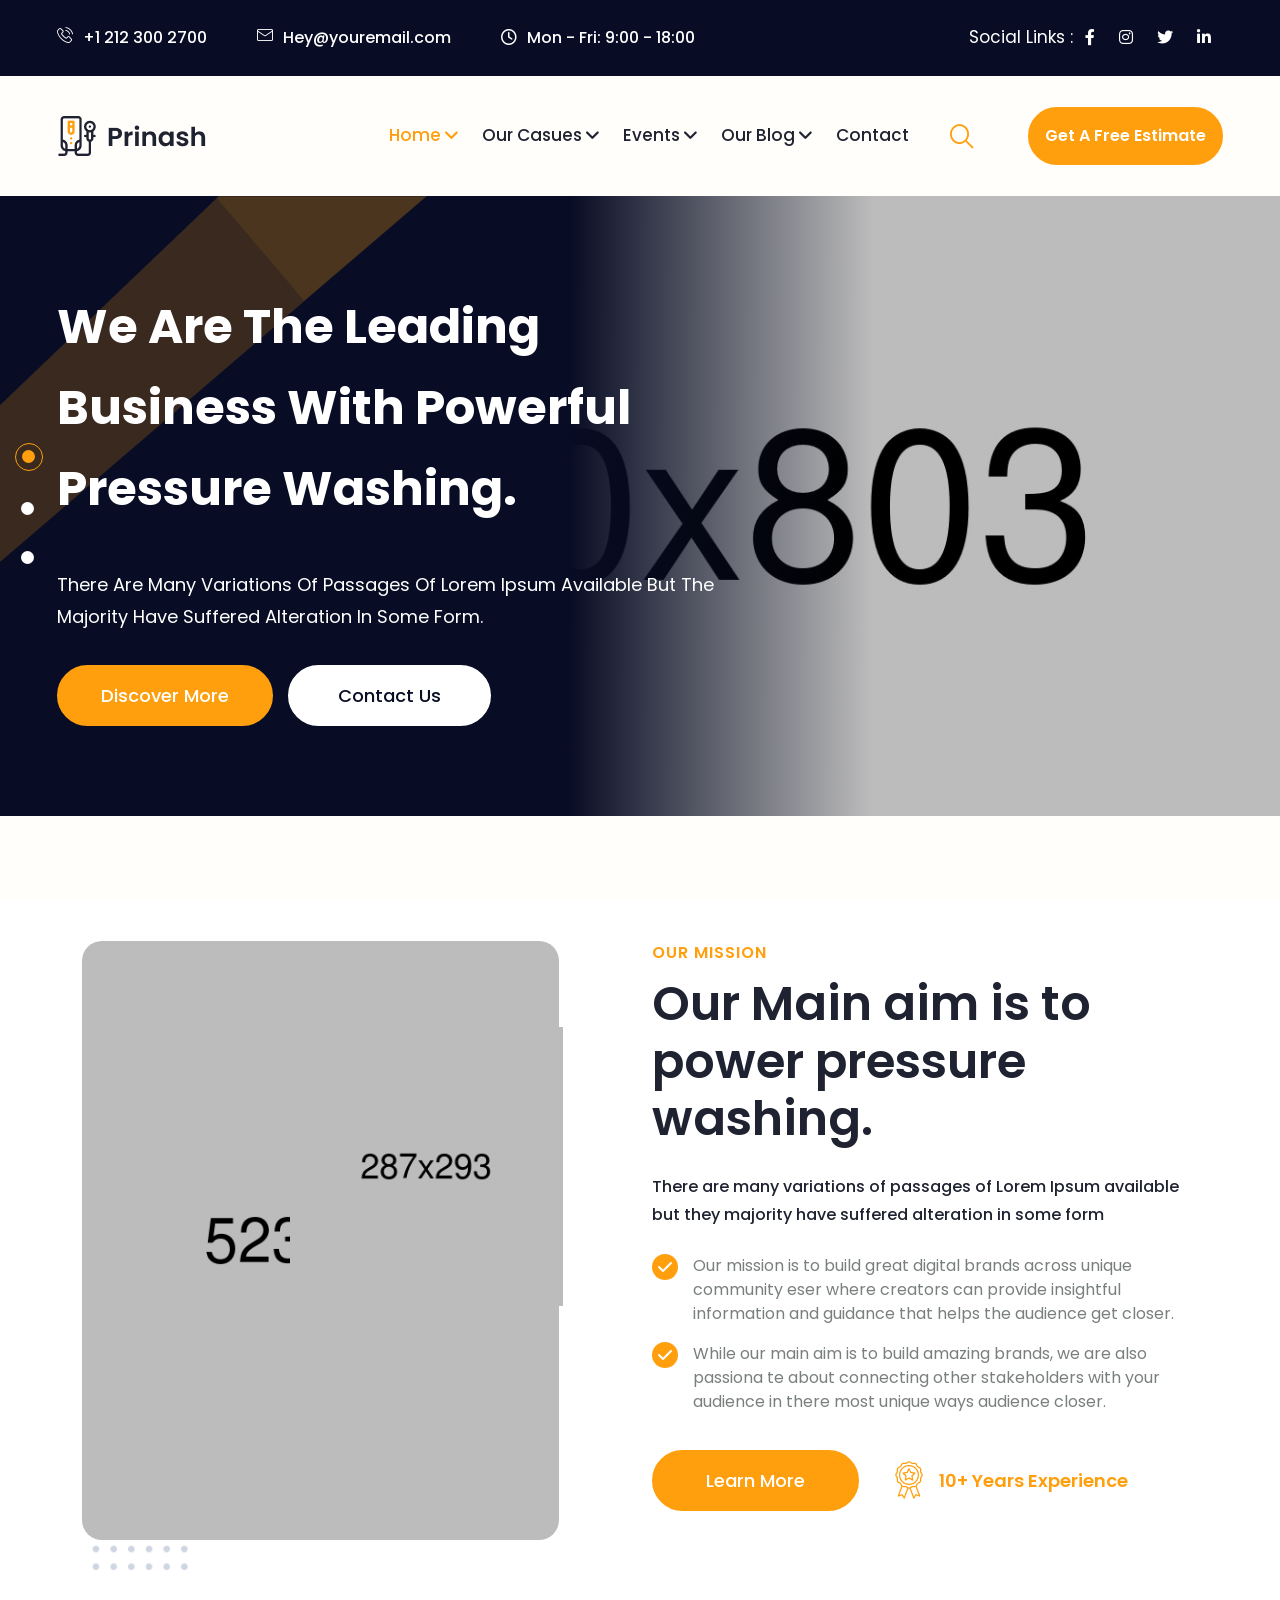
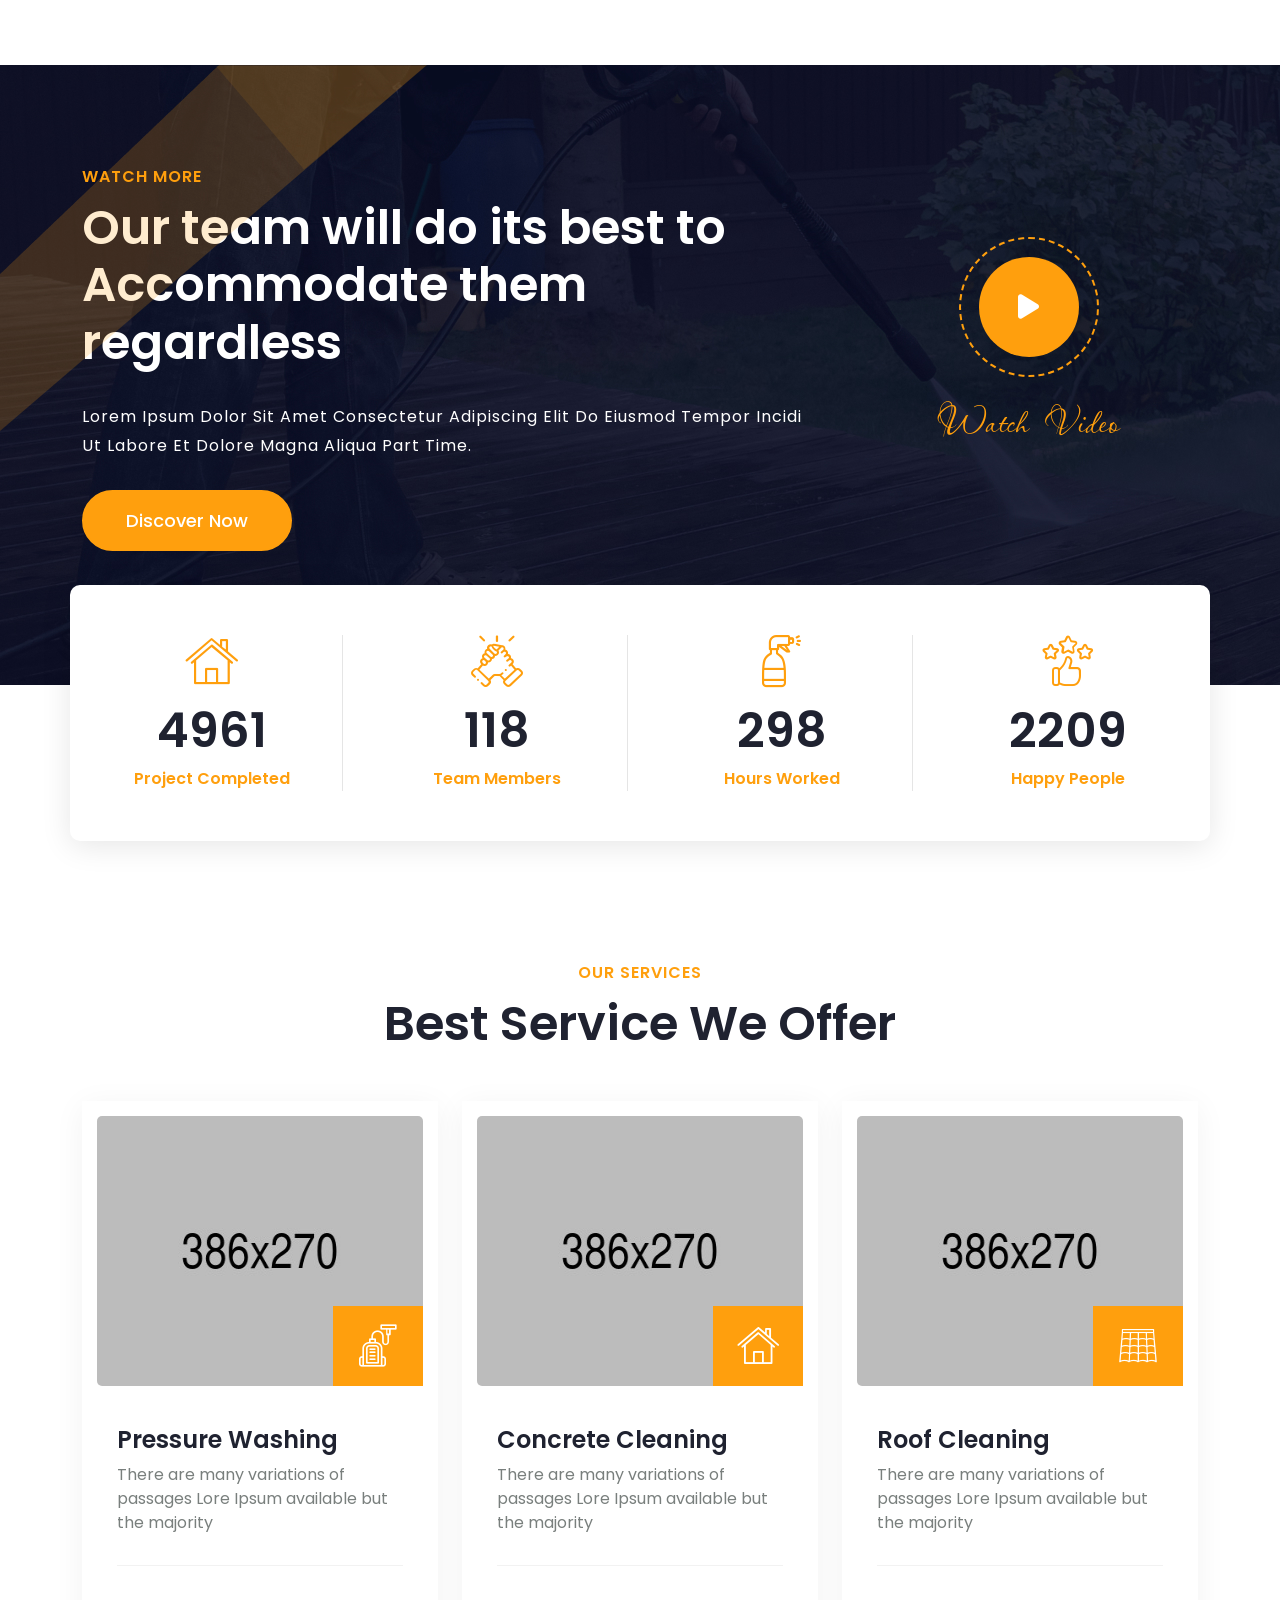
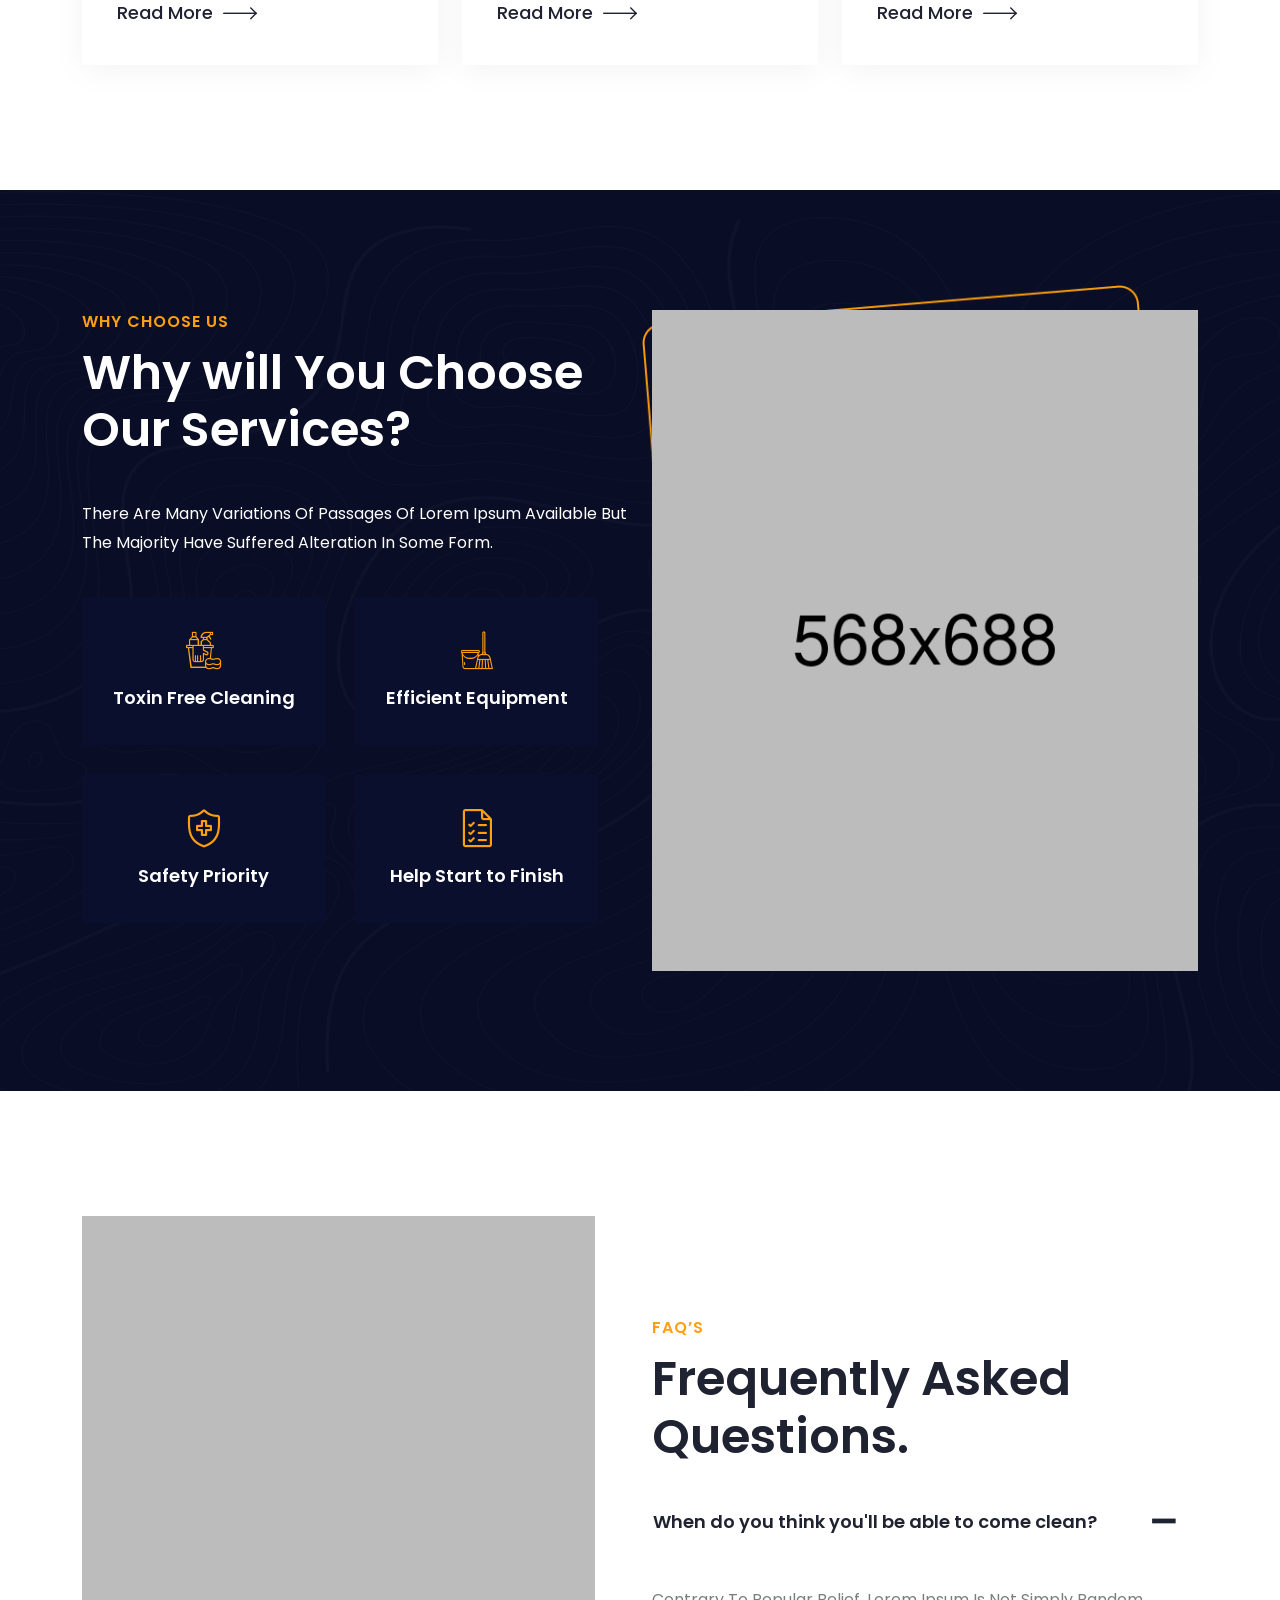
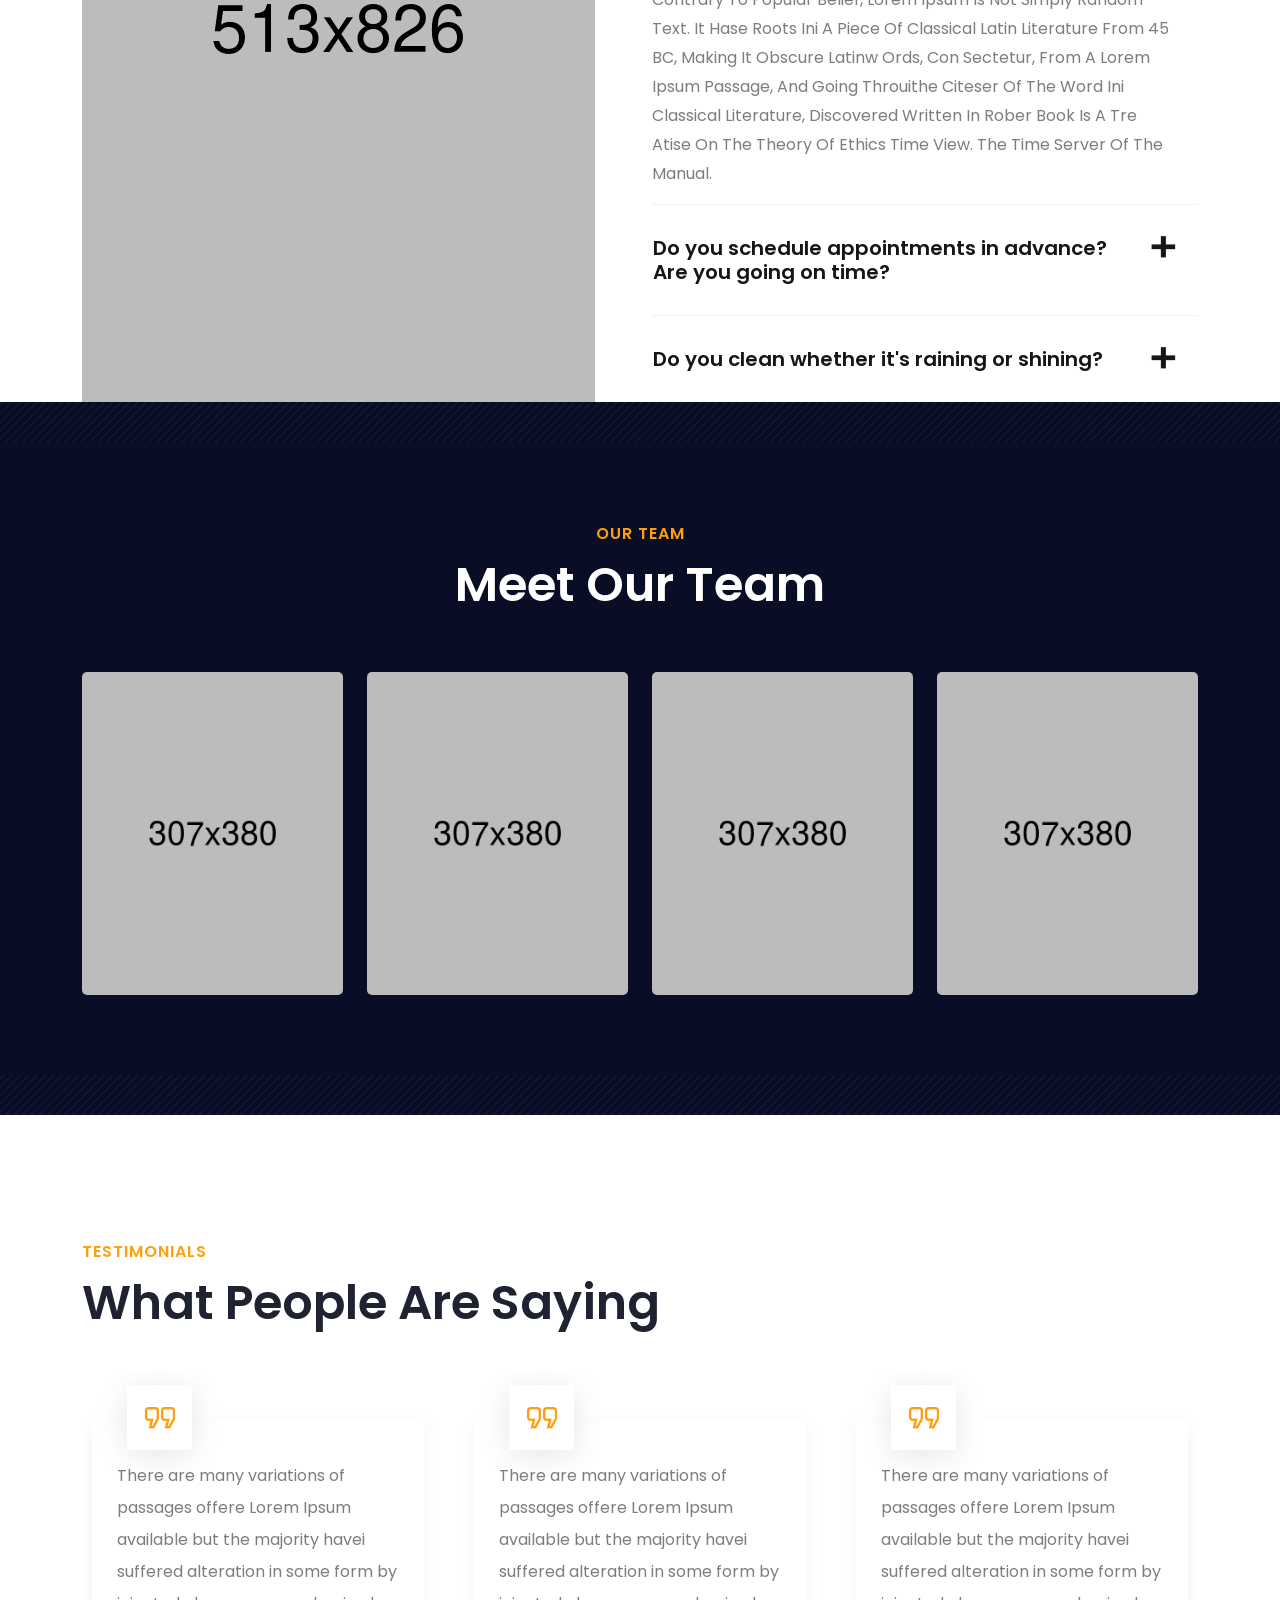
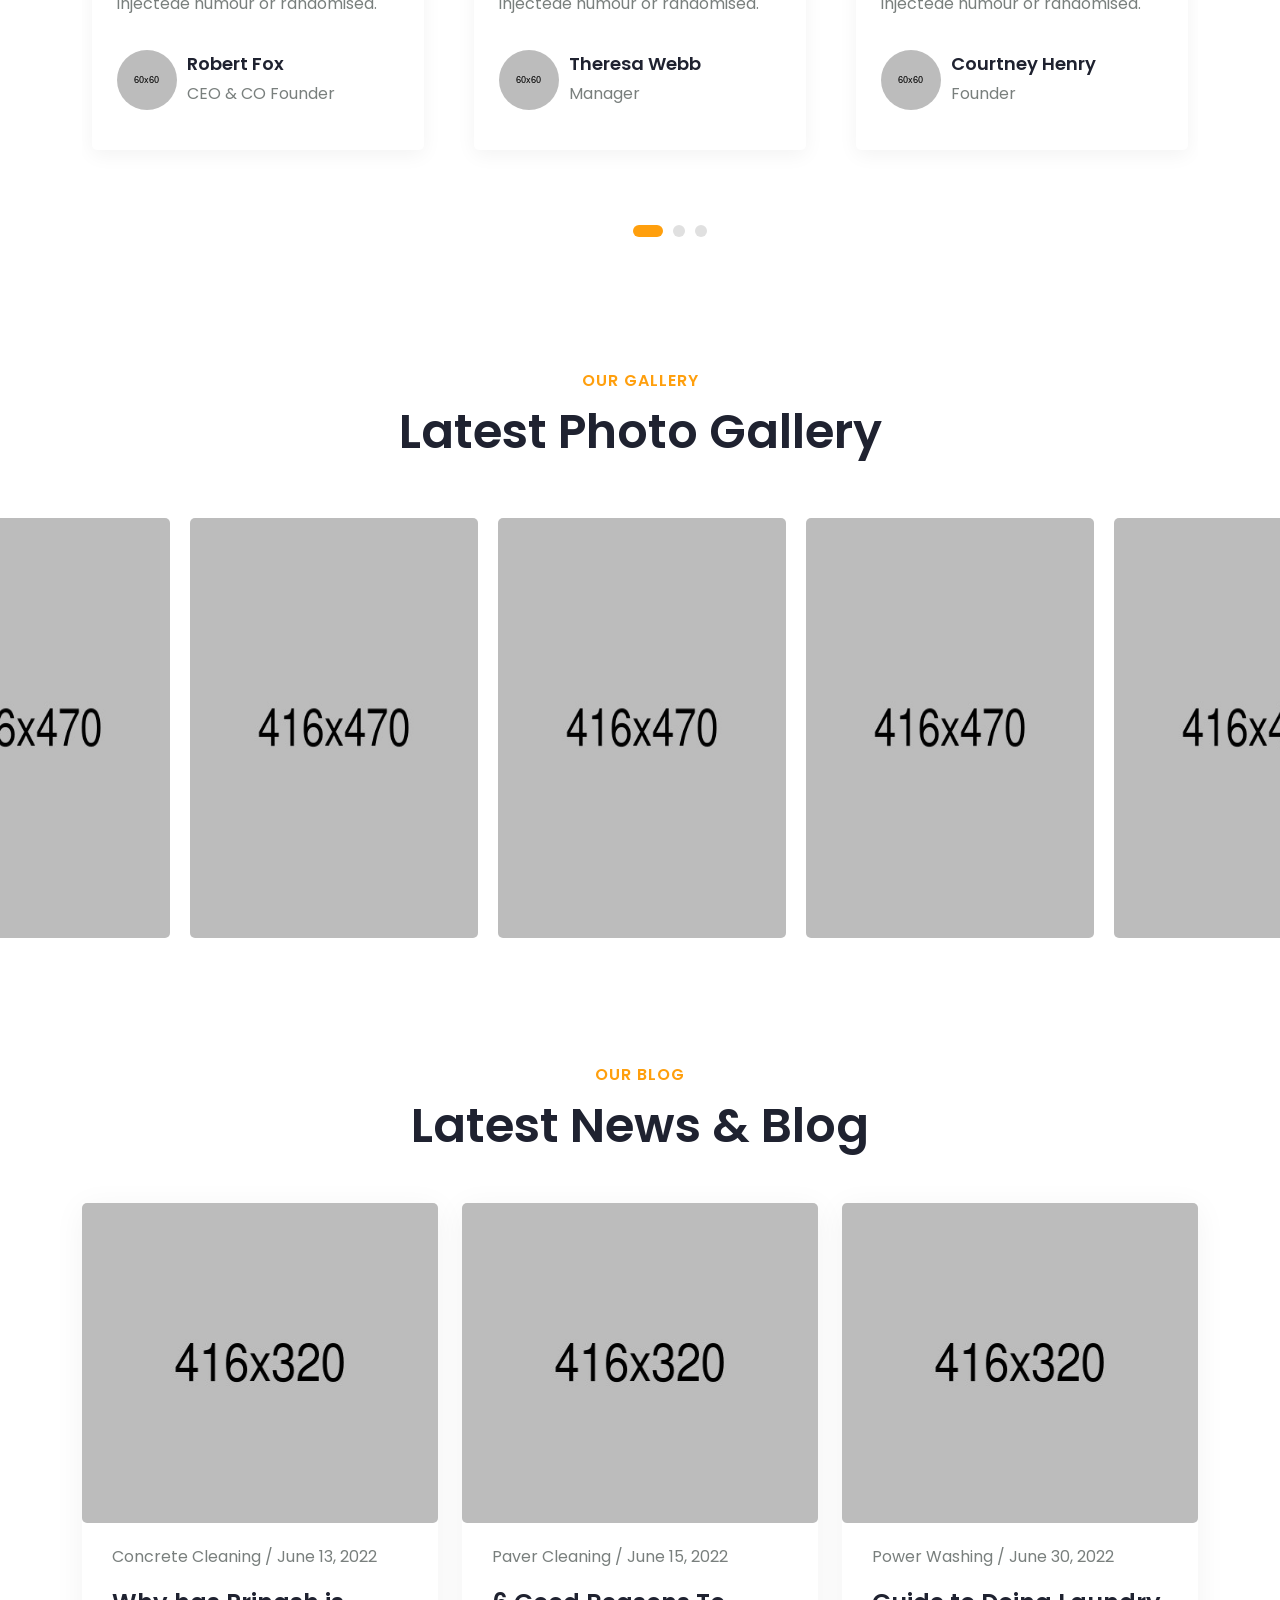
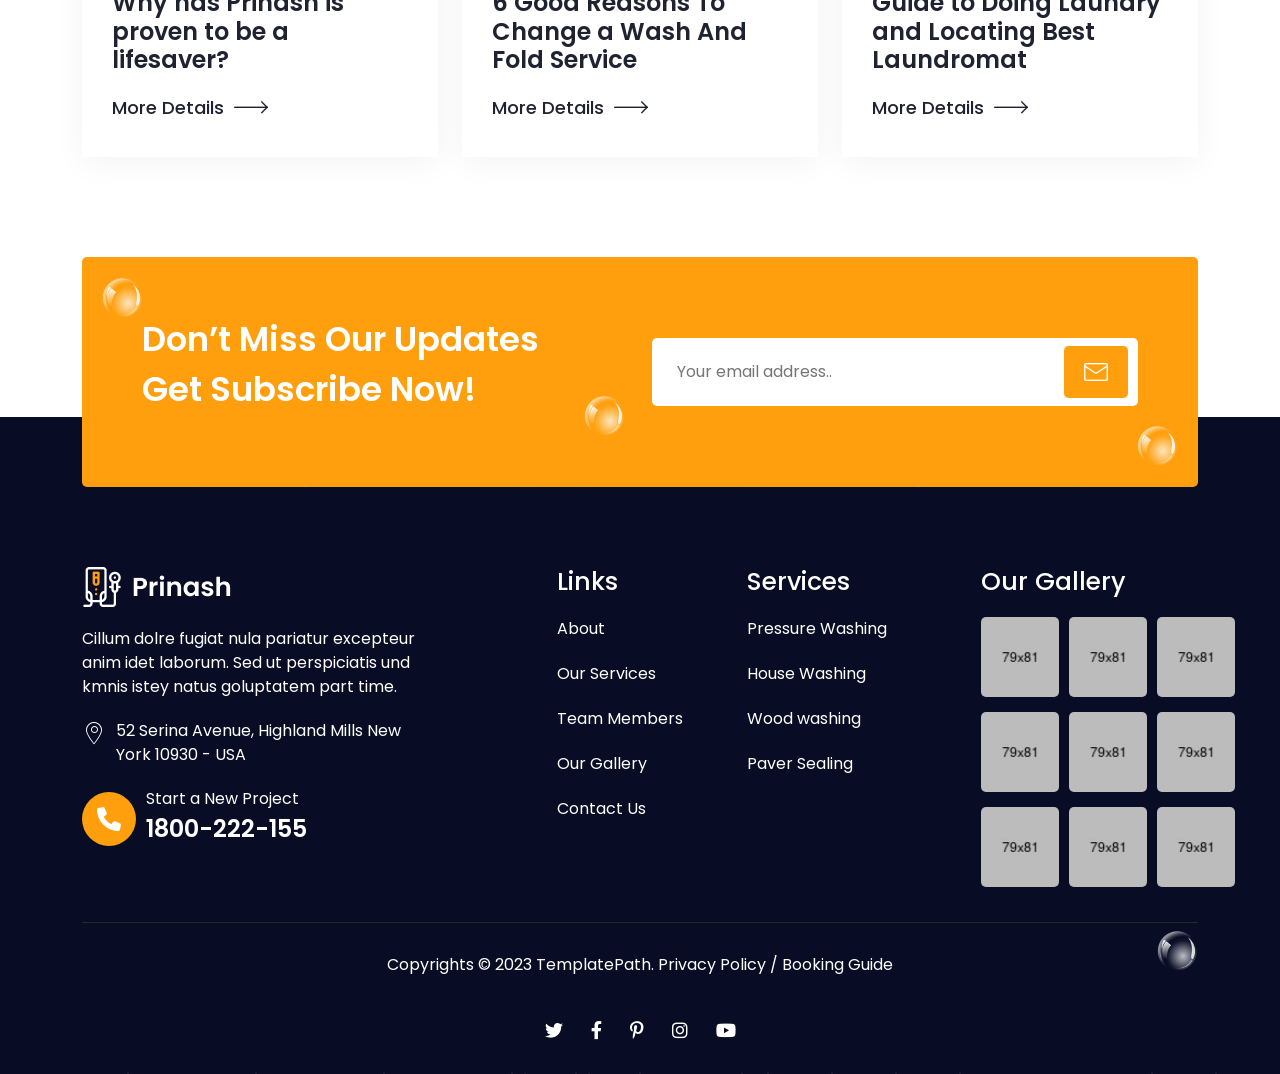
<file: Prishna/index.html>
<!DOCTYPE html>
<html lang="en">
<head>
    <meta charset="UTF-8">
    <meta http-equiv="X-UA-Compatible" content="IE=edge">
    <meta name="viewport" content="width=device-width, initial-scale=1.0">
    <title>Prinash</title>

    <link rel="preconnect" href="https://fonts.googleapis.com">
    <link rel="preconnect" href="https://fonts.gstatic.com" crossorigin>
    <link href="https://fonts.googleapis.com/css2?family=Passions+Conflict&family=Poppins:wght@400;500;600;700&display=swap" rel="stylesheet">

    <link rel="stylesheet" href="assets/css/slick.css" >
    <link rel="stylesheet" href="assets/css/slick-theme.css">
    <link rel="stylesheet" href="assets/css/style.css">
    <link rel="stylesheet" href="assets/css/icomoon.css">
    <link rel="stylesheet" href="assets/css/magnific-popup.css">
    <link rel="stylesheet" href="assets/css/jquery.fancybox.min.css">
    <link rel="stylesheet" href="assets/css/slicknav.min.css">
    <link rel="stylesheet" href="assets/css/animate.css">
    <link rel="stylesheet" href="assets/css/owl.css">
    <link rel="stylesheet" href="assets/css/progresscircle.css">
    <link rel="stylesheet" href="assets/css/fontawesome.min.css">
    <link rel="stylesheet" href="assets/css/fonts/flaticon/flaticon.css">
    <link rel="stylesheet" href="assets/css/bootstrap.min.css">
    <link rel="stylesheet" href="style.css">
    <link rel="stylesheet" href="assets/css/responsive.css">
</head>
<body>

    <!-- preloader -->
    <div class="loader-wrap">
        <div class="preloader">
            <div class="preloader-close">x</div>
            <div id="handle-preloader" class="handle-preloader">
                <div class="animation-preloader">
                    <div class="spinner"></div>
                    <div class="txt-loading">
                        <span data-text-preloader="p" class="letters-loading">
                            p
                        </span>
                        <span data-text-preloader="r" class="letters-loading">
                            r
                        </span>
                        <span data-text-preloader="i" class="letters-loading">
                            i
                        </span>
                        <span data-text-preloader="n" class="letters-loading">
                            n
                        </span>
                        <span data-text-preloader="a" class="letters-loading">
                            a
                        </span>
                        <span data-text-preloader="s" class="letters-loading">
                            s
                        </span>
                        <span data-text-preloader="h" class="letters-loading">
                            h
                        </span>
                    </div>
                </div>  
            </div>
        </div>
    </div>
    <!-- preloader end -->


    <!-- HEADER STARTS -->
    <header >
        <!-- header top starts -->
        <div class="header-top">
           <div class="auto-container">
                <div class="row">
                    <div class="col-xl-7">
                        <div class="header-top-content-wrapper">
                            <ul>
                                <li><a href="tel:+000(123)45688"><i class="flaticon-phone-call"></i>+1 212 300 2700</a></li>
                                <li class="li-content"><a href="mailto:info.wrapdiv.com"><i class="flaticon-email"></i>Hey@youremail.com</a></li>
                                <li class="li-content"><i class="fa-regular fa-clock"></i>Mon - Fri: 9:00 - 18:00</li>
                            </ul>
                        </div>
                    </div>
                    <div class="col-xl-3 offset-xl-2 offset-md-0">
                        <div class="hrader-top-info">
                            <ul>
                                <li>Social Links :</li>
                                <li><a href="#"><i class="fa-brands fa-facebook-f"></i></a></li>
                                <li><a href="#"><i class="fa-brands fa-instagram"></i></a></li>
                                <li><a href="#"><i class="fa-brands fa-twitter"></i></a></li>
                                <li><a href="#"><i class="fa-brands fa-linkedin-in"></i></a></li>
                            </ul>
                        </div>
                    </div>
                </div>
           </div>
        </div>
        <!-- header top ends -->

        <!-- MOBILE MENU AREA ATARTS -->
        <div class="mobile-menu-container">
            <div class="mobile-menu-close"></div>
            <div class="mobile-logo">
                <img src="assets/images/footer-logo.png" alt="logo">
            </div>
            <div id="mobile-menu-wrap"></div>
            <div class="mobile-content">
                <ul>
                    <li><a href="tel:+000(123)45688"><i class="fa-solid fa-phone"></i>+1 212 300 2700</a></li>
                    <li class="li-content"><a href="mailto:info.wrapdiv.com"><i class="fa-regular fa-envelope"></i>Hey@youremail.com</a></li>
                    <li class="li-content"><i class="fa-regular fa-clock"></i>Mon - Fri: 9:00 - 18:00</li>
                </ul>
            </div>
            <div class="mobile-info">
                <ul>
                    <li>Social Links :</li>
                    <li><a href="#0"><i class="fa-brands fa-facebook-f"></i></a></li>
                    <li><a href="#0"><i class="fa-brands fa-instagram"></i></a></li>
                    <li><a href="#0"><i class="fa-brands fa-twitter"></i></a></li>
                    <li><a href="#0"><i class="fa-brands fa-linkedin-in"></i></a></li>
                </ul>
            </div>
        </div>
        <!-- MOBILE AREA ENDS -->

        <!-- main menu area -->
        <div class="header-menu-bar">
            <div class="main-menu-area header-menu-area ">
                <div class="auto-container">
                    <div class="row">
                        <div class="col-xl-2 col-lg-2">
                            <div class="logo">
                                <a href="index.html"><img src="assets/images/logo.png" alt=""></a>
                            </div>
                        </div>
        
                        <div class="col-xl-10 col-lg-10">
                            <div class="menu-bar">
                                <div class="header-navigation-area">
                                    <nav class="main-navigation">
                                        <div class="main-menu-container">
                                            <ul id="main-menu" class="menu">
                                                <li class="menu-item-has-children current-menu-ancestor current-menu-item">
                                                    <a href="index.html" class="active">Home <i class="fa fa-angle-down"></i></a>
                                                    <ul class="sub-menu">
                                                        <li class="current-menu-item"><a href="index.html"  class="active">Home One</a></li>
                                                        <li class="current-menu-item"><a href="index-02.html">Home Two</a></li>
                                                        <li><a href="index-03.html">Home Three</a></li>
                                                    </ul>
                                                </li>
    
                                                <li class="menu-item-has-children">
                                                    <a href="#">Our Casues <i class="fa fa-angle-down"></i></a>
                                                    <ul class="sub-menu">
                                                        <li><a href="about-us.html">About Us</a></li>
                                                        <li><a href="service.html">Service</a></li>
                                                        <li><a href="service-single.html">Service Details</a></li>
                                                    </ul>
                                                </li>
                
                                                <li class="menu-item-has-children">
                                                    <a href="#0">Events <i class="fa fa-angle-down"></i></a>
                                                    <ul class="sub-menu">
                                                        <li><a href="team.html">Team</a></li>
                                                        <li><a href="team-single.html">Team Single</a></li>
                                                        <li><a href="pricing-table.html">Pricing Plan</a></li>
                                                        <li><a href="our-gallery.html">Our Gallery</a></li>
                                                        <li><a href="appointment.html">Appointment</a></li>
                                                    </ul>
                                                </li>
                
                                                <li class="menu-item-has-children">
                                                    <a href="#0">Our Blog <i class="fa fa-angle-down"></i></a>
                                                    <ul class="sub-menu">
                                                        <li><a href="blog.html">Our Blog</a></li>
                                                        <li><a href="blog-single.html">Blog Single</a></li>
                                                    </ul>
                                                </li>
                
                                                <li><a href="contact.html">Contact</a></li>
                                            </ul>
                                        </div>
                                    </nav>
                                </div>

                                <div class="header-buttons-area">
                                    <div class="menu-right-info">
                                        <button class="btn primary" type="button" data-bs-toggle="offcanvas" data-bs-target="#offcanvasTop" aria-controls="offcanvasTop">
                                            <i class="flaticon-search"></i>
                                        </button>
                                        <div class="offcanvas offcanvas-top" tabindex="-1" id="offcanvasTop">
                                            <div class="offcanvas-header">
                                                <button type="button" class="btn-close text-reset" data-bs-dismiss="offcanvas" aria-label="Close"><i class="fa-solid fa-xmark"></i></button>
                                            </div>
                                            <div class="offcanvas-body">
                                                <form>
                                                    <input type="search" placeholder="Search...">
                                                    <i class="fa-solid fa-magnifying-glass"></i>
                                                </form>
                                            </div>
                                        </div>
                                        <div class="menu-phone-icon"><a href="contact.html" class="common-btn">Get A Free Estimate</a></div>
                                    </div>
            
                                    <ul class="header-buttons-wrapper wrd-list-style">
                                        <li class="mobile-menu-trigger"><span></span><span></span><span></span></li>
                                    </ul>
                                </div>
                            </div>
                        </div>
                    </div>
                </div>
            </div>
        </div>
        <!-- main menu area-->

    </header>
    <!-- HEADER ENDS -->

    <!-- BANNER STARTS -->
    <section class="banner-section">
        <div class="banner-carousel owl-theme owl-carousel">

            <div class="slide-item">
                <div class="image-layer" style="background-image:url(assets/images/banner-01.jpg)"></div>
                <div class="auto-container">
                    <div class="row">
                        <div class="col-lg-7">
                            <div class="banner-wrapper">
                                <div class="content-box">
                                    <h2>We are the leading business with powerful pressure washing.</h2>
                                    <p>There are many variations of passages of Lorem Ipsum available but the majority have suffered alteration in some form.</p>
                                    <div class="btn-box">
                                        <a href="about-us.html" class="btn-1"><span>Discover More</span></a>
                                        <a href="contact.html" class="btn-2"><span>Contact Us</span></a>
                                    </div>
                                </div> 
                            </div>
                        </div>
                    </div>
                </div>
            </div>
            
            <div class="slide-item">
                <div class="image-layer" style="background-image:url(assets/images/home-two-banner.jpg)"></div>
                <div class="auto-container">
                    <div class="row">
                        <div class="col-lg-7">
                            <div class="banner-wrapper">
                                <div class="content-box">
                                    <h2>We are the leading business with powerful pressure washing.</h2>
                                    <p>There are many variations of passages of Lorem Ipsum available but the majority have suffered alteration in some form.</p>
                                    <div class="btn-box">
                                        <a href="about-us.html" class="btn-1"><span>Discover More</span></a>
                                        <a href="contact.html" class="btn-2"><span>Contact Us</span></a>
                                    </div>
                                </div> 
                            </div>
                        </div>
                    </div>
                </div>
            </div>

            <div class="slide-item">
                <div class="image-layer" style="background-image:url(assets/images/about-us-banner.jpg)"></div>
                <div class="auto-container">
                    <div class="row">
                        <div class="col-lg-7">
                            <div class="banner-wrapper">
                                <div class="content-box">
                                    <h2>We are the leading business with powerful pressure washing.</h2>
                                    <p>There are many variations of passages of Lorem Ipsum available but the majority have suffered alteration in some form.</p>
                                    <div class="btn-box">
                                        <a href="about-us.html" class="btn-1"><span>Discover More</span></a>
                                        <a href="contact.html" class="btn-2"><span>Contact Us</span></a>
                                    </div>
                                </div> 
                            </div> 
                        </div>
                    </div> 
                </div>
            </div>

        </div>
    </section>
    <!-- BANNER ENDS -->

    <!-- OUR MISSION -->
    <section class="mission">
        <div class="container">
            <div class="row">
                <div class="col-xl-6">
                    <div class="mission-left-content wow fadeInUp">
                        <div class="mission-image-one">
                            <img src="assets/images/mission-image-01.png" alt="photo">
                        </div>
                        <div class="mission-image-two wow zoomInRight">
                            <img src="assets/images/mission-image-02.png" alt="photo">
                        </div>
                        <div class="mission-shape-one">
                            <img src="assets/images/mission-shape-01.png" alt="photo">
                        </div>
                        <div class="mission-shape-two">
                            <img src="assets/images/mission-shape-02.png" alt="photo">
                        </div>
                    </div>
                </div>

                <div class="col-xl-6">
                    <div class="mission-right-content wow fadeInUp">
                        <div class="common-title">
                            <span>Our Mission</span>
                            <h3>Our Main aim is to power pressure washing.</h3>
                        </div>
                        <h6>There are many variations of passages of Lorem Ipsum available but they majority have suffered alteration in some form</h6>
                        <ul>
                            <li><i class="fa-solid fa-check"></i><p>Our mission is to build great digital brands across unique community
                                eser where creators can provide insightful information and guidance that helps the audience get closer.</p></li>
                            <li><i class="fa-solid fa-check"></i><p>While our main aim is to build amazing brands, we are also passiona
                                te about connecting other stakeholders with your audience in there most unique ways audience closer.</p></li>
                        </ul>
                        <div class="mission-right-wrapper">
                            <div class="mission-btn">
                                <a href="service-single.html" class="btn-3">Learn More</a>
                            </div>
                            <div class="mission-exp">
                                <div class="exp-image">
                                    <img src="assets/images/mission-exp.png" alt="img">
                                </div>
                                <span>10+ Years Experience</span>
                            </div>
                        </div>
                    </div>
                </div>
            </div>
        </div>
    </section>
    <!-- OUR MISSION -->

    <!-- VIDEO SECTION -->
    <section class="video">
        <div class="vedio-shape">
            <img src="assets/images/banner-shape.png" alt="shape">
        </div>
        <div class="container">
            <div class="row">
                <div class="col-xl-8 col-lg-8">
                    <div class="vedio-left-content wow fadeInUp">
                        <div class="common-title vedio-title">
                            <span>WATCH MORE</span>
                            <h3>Our team will do its best to Accommodate them regardless</h3>
                            <p>Lorem ipsum dolor sit amet consectetur adipiscing elit do eiusmod tempor incidi
                                ut labore et dolore magna aliqua part time.</p>
                            <a href="team-single.html" class="btn-1">Discover Now</a>
                        </div>
                    </div>
                </div>

                <div class="col-xl-3 offset-xl-1 col-lg-4 ">
                    <div class="video-right-content wow fadeInRight">
                        <div class="video-right-content-wrapper">
                            <div class="cta-vedio-button" >
                                <a href="https://www.youtube.com/watch?v=kS0X-yIsB64" class="vedio-popup-link"><i class="fas fa-play"></i></a>
                            </div>
                            <span>Watch Video</span>
                        </div>
                    </div>
                </div>
            </div>
        </div>
    </section>
    <!-- VIDEO SECTION -->

    <!-- COUNTER -->
    <div class="counter-section">
        <div class="container">
            <div class="row counter-contrnt wow fadeInUp">
                <div class="col-xl-3 col-lg-3 col-md-6 d-flex justify-content-center align-items-center">
                    <div class="counter-content ">
                        <i class="icon-f-01"></i>
                        <h3 class="counter">8705</h3>
                        <span>Project Completed</span>
                    </div>
                </div>

                <div class="col-xl-3  col-lg-3 col-md-6 d-flex justify-content-center align-items-center">
                    <div class="counter-content">
                        <i class="icon-f-02"></i>
                        <h3 class="counter">206</h3>
                        <span>Team Members</span>
                    </div>
                </div>

                <div class="col-xl-3  col-lg-3 col-md-6 d-flex justify-content-center align-items-center">
                    <div class="counter-content">
                        <i class="icon-f-03"></i>
                        <h3 class="counter">524</h3>
                        <span>Hours Worked</span>
                    </div>
                </div>

                <div class="col-xl-3  col-lg-3 col-md-6 d-flex justify-content-center align-items-center">
                    <div class="counter-content counter-border">
                        <i class="icon-f-04"></i>
                        <h3 class="counter">3877</h3>
                        <span>Happy People</span>
                    </div>
                </div>
            </div>
        </div>
    </div>
    <!-- COUNTER -->

    <!-- SERVICE STARTS -->
    <section class="service">
        <div class="container">
            <div class="row">
                <div class="col-xl-12">
                    <div class="common-title align-title wow fadeInUp">
                        <span>OUR SERVICES</span>
                        <h3>Best Service We Offer</h3>
                    </div>
                </div>
                <div class="col-xl-4 col-lg-4">
                    <div class="service-container wow fadeInUp">
                        <div class="service-content-wrapper">
                            <div class="service-content-wrapper-overlay wow"></div>
                            <div class="service-image">
                                <img src="assets/images/service-image-01.jpg" alt="img">
                                <i class="icon-s-01"></i>
                            </div>
                        </div>                        
                        <div class="service-info">
                            <h5>Pressure Washing</h5>
                            <p>There are many variations of passages Lore Ipsum available but the majority</p>
                            <a href="service-single.html">Read More <i class="icon-arrow"></i></a>
                        </div>
                    </div>
                </div>

                <div class="col-xl-4 col-lg-4">
                    <div class="service-container wow fadeInDown">
                        <div class="service-content-wrapper">
                            <div class="service-content-wrapper-overlay wow"></div>
                            <div class="service-image">
                                <img src="assets/images/service-image-02.jpg" alt="img">
                                <i class="icon-f-01"></i>
                            </div>
                        </div>                        
                        <div class="service-info">
                            <h5>Concrete Cleaning</h5>
                            <p>There are many variations of passages Lore Ipsum available but the majority</p>
                            <a href="service-single.html">Read More <i class="icon-arrow"></i></a>
                        </div>
                    </div>
                </div>

                <div class="col-xl-4 col-lg-4">
                    <div class="service-container wow fadeInUp">
                        <div class="service-content-wrapper">
                            <div class="service-content-wrapper-overlay wow"></div>
                            <div class="service-image">
                                <img src="assets/images/service-image-03.jpg" alt="img">
                                <i class="icon-s-02"></i>
                            </div>
                        </div>                        
                        <div class="service-info">
                            <h5>Roof Cleaning</h5>
                            <p>There are many variations of passages Lore Ipsum available but the majority</p>
                            <a href="service-single.html">Read More <i class="icon-arrow"></i></a>
                        </div>
                    </div>
                </div>
            </div>
        </div>
    </section>
    <!-- SERVICE ENDS -->

     <!-- WHY CHOOSE US -->
     <section class="choose">
        <div class="container">
            <div class="row">
                <div class="col-xl-6">
                    <div class="choose-left-content wow fadeInUp">
                        <div class="common-title">
                            <span>Why Choose Us</span>
                            <h3>Why will You Choose Our Services?</h3>
                            <p>There are many variations of passages of Lorem Ipsum available but the majority have suffered alteration in some form.</p>
                        </div>
                        <div class="choose-content-wrapper wow fadeInUp">
                            <div class="choose-wrapper">
                                <div class="choose-wrapper-inner">
                                    <i class="icon-c-01"></i>
                                    <span>Toxin Free Cleaning</span>
                                </div>
                            </div>
                            <div class="choose-wrapper">
                                <div class="choose-wrapper-inner">
                                    <i class="icon-c-02"></i>
                                    <span>Efficient Equipment</span>
                                </div>
                            </div>
                        </div>
                        <div class="choose-content-wrapper wow fadeInUp">
                            <div class="choose-wrapper">
                                <div class="choose-wrapper-inner">
                                    <i class="icon-s-03"></i>
                                    <span>Safety Priority</span>
                                </div>
                            </div>
                            <div class="choose-wrapper">
                                <div class="choose-wrapper-inner">
                                    <i class="icon-c-04"></i>
                                    <span>Help Start to Finish</span>
                                </div>
                            </div>
                        </div>
                    </div>
                </div>

                <div class="col-xl-6">
                    <div class="choose-right-content wow fadeInUp">
                        <div class="choose-right-content-image">
                            <img src="assets/images/choose-image-01.png" class="choose-image" alt="photo">
                            <img src="assets/images/choose-image-border.png" class="choose-border" alt="border">
                        </div>
                    </div>
                </div>
            </div>
        </div>
    </section>
    <!-- WHY CHOOSE US -->

    <!-- FAQ AREA STARTS -->
    <section class="faq">
        <div class="container">
            <div class="row">
                <div class="col-xl-5">
                    <div class="faq-left-content wow fadeInUpBig">
                        <div class="faq-image">
                            <img src="assets/images/faq-image.png" alt="photo">
                        </div>
                    </div>
                </div>

                <div class="col-xl-6 offset-xl-1">
                    <div class="faq-right-content faq-responsiv wow fadeInUp">
                        <div class="common-title">
                            <span>FAQ’S</span>
                            <h3>Frequently Asked Questions.</h3>
                        </div>

                        <div class="faq-accordion ">
                            <div class="accordion" id="accordionExample">
                                <div class="accordion-item">
                                    <h2 class="accordion-header" id="headingOne">
                                        <button class="accordion-button" type="button" data-bs-toggle="collapse" data-bs-target="#collapseOne" aria-expanded="true" aria-controls="collapseOne">
                                            When do you think you'll be able to come clean?
                                        </button>
                                    </h2>
                                    <div id="collapseOne" class="accordion-collapse collapse show" aria-labelledby="headingOne" data-bs-parent="#accordionExample">
                                        <div class="accordion-body">
                                            Contrary to popular belief, Lorem Ipsum is not simply random text. It hase roots ini 
                                            a piece of classical Latin literature from 45 BC, making it obscure Latinw  ords, con
                                            sectetur, from a Lorem Ipsum passage, and going throuithe citeser of the word ini
                                            classical literature, discovered written in rober book is a tre atise on the theory of
                                            ethics time view. the time server of the manual.
                                        </div>
                                    </div>
                                </div>
    
                                <div class="accordion-item">
                                    <h2 class="accordion-header" id="headingTwo">
                                        <button class="accordion-button collapsed" type="button" data-bs-toggle="collapse" data-bs-target="#collapseTwo" aria-expanded="false" aria-controls="collapseTwo">
                                            Do you schedule appointments in advance? Are you going on time?
                                        </button>
                                    </h2>
                                    <div id="collapseTwo" class="accordion-collapse collapse" aria-labelledby="headingTwo" data-bs-parent="#accordionExample">
                                        <div class="accordion-body">
                                            Contrary to popular belief, Lorem Ipsum is not simply random text. It hase roots ini 
                                            a piece of classical Latin literature from 45 BC, making it obscure Latinw  ords, con
                                            sectetur, from a Lorem Ipsum passage, and going throuithe citeser of the word ini
                                            classical literature, discovered written in rober book is a tre atise on the theory of
                                            ethics time view. the time server of the manual.
                                        </div>
                                    </div>
                                </div>
    
                                <div class="accordion-item">
                                    <h2 class="accordion-header" id="headingThree">
                                        <button class="accordion-button collapsed" type="button" data-bs-toggle="collapse" data-bs-target="#collapseThree" aria-expanded="false" aria-controls="collapseThree">
                                            Do you clean whether it's raining or shining?
                                        </button>
                                    </h2>
                                    <div id="collapseThree" class="accordion-collapse collapse" aria-labelledby="headingThree" data-bs-parent="#accordionExample">
                                        <div class="accordion-body">
                                            Contrary to popular belief, Lorem Ipsum is not simply random text. It hase roots ini 
                                            a piece of classical Latin literature from 45 BC, making it obscure Latinw  ords, con
                                            sectetur, from a Lorem Ipsum passage, and going throuithe citeser of the word ini
                                            classical literature, discovered written in rober book is a tre atise on the theory of
                                            ethics time view. the time server of the manual.
                                        </div>
                                    </div>
                                </div>
                            </div>
                        </div>
                    </div>
                </div>
            </div>
        </div>
    </section>
    <!-- FAQ AREA ENDS -->

    <!-- TEAM AREA STARTS -->
    <section class="team">
        <div class="team-shape-1">
            <img src="assets/images/team-shape.png" alt="shape">
        </div>
        <div class="team-shape-2">
            <img src="assets/images/team-shape.png" alt="shape">
        </div>
        <div class="container">
            <div class="row">
                <div class="col-xl-12">
                    <div class="common-title align-title team-title wow fadeInUp">
                        <span>OUR TEAM</span>
                        <h3>Meet Our Team</h3>
                    </div>
                </div>

                <div class="col-xl-3 col-lg-6 col-md-6">
                    <div class="team-image wow fadeInUp">
                        <img src="assets/images/team-01.jpg" alt="team image">
                        <div class="team-image-overlay">
                          <div class="team-info">
                                <div class="team-info-top">
                                    <h4>Jane Cooper</h4>
                                    <span>Owner</span>
                                </div>
                                <div class="team-info-media">
                                    <ul>
                                        <li><a href="#"><i class="fa-brands fa-facebook-f"></i></a></li>
                                        <li><a href="#"><i class="fa-brands fa-instagram"></i></a></li>
                                        <li><a href="#"><i class="fa-brands fa-twitter"></i></a></li>
                                    </ul>
                                </div>
                          </div>
                        </div>
                    </div>
                </div>

                <div class="col-xl-3 col-lg-6 col-md-6">
                    <div class="team-image wow fadeInUp">
                        <img src="assets/images/team-02.jpg" alt="team image">
                        <div class="team-image-overlay">
                          <div class="team-info">
                                <div class="team-info-top">
                                    <h4>Jane Cooper</h4>
                                    <span>Owner</span>
                                </div>
                                <div class="team-info-media">
                                    <ul>
                                        <li><a href="#"><i class="fa-brands fa-facebook-f"></i></a></li>
                                        <li><a href="#"><i class="fa-brands fa-instagram"></i></a></li>
                                        <li><a href="#"><i class="fa-brands fa-twitter"></i></a></li>
                                    </ul>
                                </div>
                          </div>
                        </div>
                    </div>
                </div>

                <div class="col-xl-3 col-lg-6 col-md-6">
                    <div class="team-image wow fadeInUp">
                        <img src="assets/images/team-03.jpg" alt="team image">
                        <div class="team-image-overlay">
                          <div class="team-info">
                                <div class="team-info-top">
                                    <h4>Jane Cooper</h4>
                                    <span>Owner</span>
                                </div>
                                <div class="team-info-media">
                                    <ul>
                                        <li><a href="#"><i class="fa-brands fa-facebook-f"></i></a></li>
                                        <li><a href="#"><i class="fa-brands fa-instagram"></i></a></li>
                                        <li><a href="#"><i class="fa-brands fa-twitter"></i></a></li>
                                    </ul>
                                </div>
                          </div>
                        </div>
                    </div>
                </div>

                <div class="col-xl-3 col-lg-6 col-md-6">
                    <div class="team-image wow fadeInUp">
                        <img src="assets/images/team-04.jpg" alt="team image">
                        <div class="team-image-overlay">
                          <div class="team-info">
                                <div class="team-info-top">
                                    <h4>Jane Cooper</h4>
                                    <span>Owner</span>
                                </div>
                                <div class="team-info-media">
                                    <ul>
                                        <li><a href="#"><i class="fa-brands fa-facebook-f"></i></a></li>
                                        <li><a href="#"><i class="fa-brands fa-instagram"></i></a></li>
                                        <li><a href="#"><i class="fa-brands fa-twitter"></i></a></li>
                                    </ul>
                                </div>
                          </div>
                        </div>
                    </div>
                </div>
            </div>
        </div>
    </section>
    <!-- TEAM AREA ENDS -->

    <!-- TESTIMONIAL STARTS -->
    <section class="testimonial">
        <div class="container">
            <div class="row">
                <div class="col-xl-12">
                    <div class="common-title wow fadeInUp">
                        <span>TESTIMONIALS</span>
                        <h3>What People Are Saying</h3>
                    </div>
                </div>
                <div class="col-xl-12">
                    <div class="testimonial-slider owl-carousel owl-theme owl-nav-none">
                        <div class="testimonial-wrapper">
                            <div class="testimonial-content">
                                <div class="testimonial-icon">
                                    <i class="flaticon-quotation"></i>
                                </div>
                                <p>There are many variations of passages offere Lorem Ipsum available but the majority havei suffered alteration in some form by injectede humour or randomised.</p>
                                <div class="testimonial-info">
                                    <div class="testimonial-image">
                                        <img src="assets/images/testimonial-01.png" alt="photo">
                                    </div>
                                    <ul>
                                        <li><h6>Robert Fox</h6></li>
                                        <li><span>CEO & CO Founder</span></li>
                                    </ul>
                                </div>
                            </div>
                        </div>
                        
                        <div class="testimonial-wrapper wow fadeInUp">
                            <div class="testimonial-content">
                                <div class="testimonial-icon">
                                    <i class="flaticon-quotation"></i>
                                </div>
                                <p>There are many variations of passages offere Lorem Ipsum available but the majority havei suffered alteration in some form by injectede humour or randomised.</p>
                                <div class="testimonial-info">
                                    <div class="testimonial-image">
                                        <img src="assets/images/testimonial-02.png" alt="photo">
                                    </div>
                                    <ul>
                                        <li><h6>Theresa Webb</h6></li>
                                        <li><span>Manager</span></li>
                                    </ul>
                                </div>
                            </div>
                        </div>
                        
                        <div class="testimonial-wrapper wow fadeInUp">
                            <div class="testimonial-content">
                                <div class="testimonial-icon">
                                    <i class="flaticon-quotation"></i>
                                </div>
                                <p>There are many variations of passages offere Lorem Ipsum available but the majority havei suffered alteration in some form by injectede humour or randomised.</p>
                                <div class="testimonial-info">
                                    <div class="testimonial-image">
                                        <img src="assets/images/testimonial-03.png" alt="photo">
                                    </div>
                                    <ul>
                                        <li><h6>Courtney Henry</h6></li>
                                        <li><span>Founder</span></li>
                                    </ul>
                                </div>
                            </div>
                        </div>

                        <div class="testimonial-wrapper">
                            <div class="testimonial-content">
                                <div class="testimonial-icon">
                                    <i class="flaticon-quotation"></i>
                                </div>
                                <p>There are many variations of passages offere Lorem Ipsum available but the majority havei suffered alteration in some form by injectede humour or randomised.</p>
                                <div class="testimonial-info">
                                    <div class="testimonial-image">
                                        <img src="assets/images/testimonial-01.png" alt="photo">
                                    </div>
                                    <ul>
                                        <li><h6>Robert Fox</h6></li>
                                        <li><span>CEO & CO Founder</span></li>
                                    </ul>
                                </div>
                            </div>
                        </div>
                        
                        <div class="testimonial-wrapper wow fadeInUp">
                            <div class="testimonial-content">
                                <div class="testimonial-icon">
                                    <i class="flaticon-quotation"></i>
                                </div>
                                <p>There are many variations of passages offere Lorem Ipsum available but the majority havei suffered alteration in some form by injectede humour or randomised.</p>
                                <div class="testimonial-info">
                                    <div class="testimonial-image">
                                        <img src="assets/images/testimonial-02.png" alt="photo">
                                    </div>
                                    <ul>
                                        <li><h6>Theresa Webb</h6></li>
                                        <li><span>Manager</span></li>
                                    </ul>
                                </div>
                            </div>
                        </div>
                        
                        <div class="testimonial-wrapper wow fadeInUp">
                            <div class="testimonial-content">
                                <div class="testimonial-icon">
                                    <i class="flaticon-quotation"></i>
                                </div>
                                <p>There are many variations of passages offere Lorem Ipsum available but the majority havei suffered alteration in some form by injectede humour or randomised.</p>
                                <div class="testimonial-info">
                                    <div class="testimonial-image">
                                        <img src="assets/images/testimonial-03.png" alt="photo">
                                    </div>
                                    <ul>
                                        <li><h6>Courtney Henry</h6></li>
                                        <li><span>Founder</span></li>
                                    </ul>
                                </div>
                            </div>
                        </div>

                        <div class="testimonial-wrapper">
                            <div class="testimonial-content">
                                <div class="testimonial-icon">
                                    <i class="flaticon-quotation"></i>
                                </div>
                                <p>There are many variations of passages offere Lorem Ipsum available but the majority havei suffered alteration in some form by injectede humour or randomised.</p>
                                <div class="testimonial-info">
                                    <div class="testimonial-image">
                                        <img src="assets/images/testimonial-01.png" alt="photo">
                                    </div>
                                    <ul>
                                        <li><h6>Robert Fox</h6></li>
                                        <li><span>CEO & CO Founder</span></li>
                                    </ul>
                                </div>
                            </div>
                        </div>
                        
                        <div class="testimonial-wrapper wow fadeInUp">
                            <div class="testimonial-content">
                                <div class="testimonial-icon">
                                    <i class="flaticon-quotation"></i>
                                </div>
                                <p>There are many variations of passages offere Lorem Ipsum available but the majority havei suffered alteration in some form by injectede humour or randomised.</p>
                                <div class="testimonial-info">
                                    <div class="testimonial-image">
                                        <img src="assets/images/testimonial-02.png" alt="photo">
                                    </div>
                                    <ul>
                                        <li><h6>Theresa Webb</h6></li>
                                        <li><span>Manager</span></li>
                                    </ul>
                                </div>
                            </div>
                        </div>
                        
                        <div class="testimonial-wrapper wow fadeInUp">
                            <div class="testimonial-content">
                                <div class="testimonial-icon">
                                    <i class="flaticon-quotation"></i>
                                </div>
                                <p>There are many variations of passages offere Lorem Ipsum available but the majority havei suffered alteration in some form by injectede humour or randomised.</p>
                                <div class="testimonial-info">
                                    <div class="testimonial-image">
                                        <img src="assets/images/testimonial-03.png" alt="photo">
                                    </div>
                                    <ul>
                                        <li><h6>Courtney Henry</h6></li>
                                        <li><span>Founder</span></li>
                                    </ul>
                                </div>
                            </div>
                        </div>
                         
                    </div>
                </div>
            </div>
        </div>
    </section>
    <!-- TESTIMONIAL ENDS -->

    <!-- PHOTO GALLERY STARTS -->
    <section class="gellary">
        <div class="container">
            <div class="row">
                <div class="col-xl-12">
                    <div class="common-title align-title wow fadeInUp">
                        <span>oUR GALLERY</span>
                        <h3>Latest Photo Gallery</h3>
                    </div>
                </div>
            </div>
        </div>
        <div class="gallery-slide-wrapper">
            <div class="gallery-slide">
                <div class="gallery-content wow fadeInUp">
                    <a href="assets/images/gallery-1.jpg">
                        <div class="footer-gallery-item">
                            <img src="assets/images/gallery-1.jpg" alt="image">
                            <div class="footer-gallery-overlay">
                                <div class="footer-gallery-overlay-plus"><span>&#x208A;</span></div>
                            </div>
                        </div>
                    </a>
                </div>
                <div class="gallery-content wow fadeInUp">
                    <a href="assets/images/gallery-02.jpg">
                        <div class="footer-gallery-item">
                            <img src="assets/images/gallery-02.jpg" alt="image">
                            <div class="footer-gallery-overlay">
                                <div class="footer-gallery-overlay-plus"><span>&#x208A;</span></div>
                            </div>
                        </div>
                    </a>
                </div>
                <div class="gallery-content wow fadeInUp">
                    <a href="assets/images/gallery-3.jpg">
                        <div class="footer-gallery-item">
                            <img src="assets/images/gallery-3.jpg" alt="image">
                            <div class="footer-gallery-overlay">
                                <div class="footer-gallery-overlay-plus"><span>&#x208A;</span></div>
                            </div>
                        </div>
                    </a>
                </div>
                <div class="gallery-content wow fadeInUp">
                    <a href="assets/images/gallery-04.jpg">
                        <div class="footer-gallery-item">
                            <img src="assets/images/gallery-04.jpg" alt="image">
                            <div class="footer-gallery-overlay">
                                <div class="footer-gallery-overlay-plus"><span>&#x208A;</span></div>
                            </div>
                        </div>
                    </a>
                </div>
                <div class="gallery-content wow fadeInUp">
                    <a href="assets/images/gallery-5.jpg">
                        <div class="footer-gallery-item">
                            <img src="assets/images/gallery-5.jpg" alt="image">
                            <div class="footer-gallery-overlay">
                                <div class="footer-gallery-overlay-plus"><span>&#x208A;</span></div>
                            </div>
                        </div>
                    </a>
                </div>
                <div class="gallery-content wow fadeInUp">
                    <a href="assets/images/gallery-02.jpg">
                        <div class="footer-gallery-item">
                            <img src="assets/images/gallery-02.jpg" alt="image">
                            <div class="footer-gallery-overlay">
                                <div class="footer-gallery-overlay-plus"><span>&#x208A;</span></div>
                            </div>
                        </div>
                    </a>
                </div>
            </div>
        </div>
    </section>
    <!-- PHOTO GALLERY ENDS -->

    <!-- BLOG STARTS -->
    <section class="blog">
        <div class="container">
            <div class="row">
                <div class="col-xl-12">
                    <div class="common-title align-title wow fadeInUp">
                        <span>oUR BLOG</span>
                        <h3>Latest News & Blog</h3>
                    </div>
                </div>
                <div class="col-xl-4 col-lg-4">
                    <div class="service-container blog-container wow fadeInUp">
                        <div class="service-content-wrapper">
                            <div class="service-content-wrapper-overlay wow"></div>
                            <div class="service-image blog-image">
                                <img src="assets/images/blog-01.jpg" alt="img">
                            </div>
                        </div>                        
                        <div class="service-info">
                            <span>Concrete Cleaning   /   June 13, 2022</span>
                            <h5>Why has Prinash is proven to be a lifesaver?</h5>
                            <a href="blog-single.html">More Details <i class="icon-arrow"></i></a>
                        </div>
                    </div>
                </div>

                <div class="col-xl-4 col-lg-4">
                    <div class="service-container blog-container wow fadeInDown">
                        <div class="service-content-wrapper">
                            <div class="service-content-wrapper-overlay wow"></div>
                            <div class="service-image blog-image">
                                <img src="assets/images/blog-02.jpg" alt="img">
                            </div>
                        </div>                        
                        <div class="service-info">
                            <span>Paver Cleaning   /   June 15, 2022</span>
                            <h5>6 Good Reasons To Change a Wash And Fold Service</h5>
                            <a href="blog-single.html">More Details <i class="icon-arrow"></i></a>
                        </div>
                    </div>
                </div>

                <div class="col-xl-4 col-lg-4">
                    <div class="service-container blog-container wow fadeInUp">
                        <div class="service-content-wrapper">
                            <div class="service-content-wrapper-overlay wow"></div>
                            <div class="service-image blog-image">
                                <img src="assets/images/blog-03.jpg" alt="img">
                            </div>
                        </div>                        
                        <div class="service-info">
                            <span>Power Washing  /   June 30, 2022</span>
                            <h5>Guide to Doing Laundry and Locating Best Laundromat</h5>
                            <a href="blog-single.html">More Details <i class="icon-arrow"></i></a>
                        </div>
                    </div>
                </div>
            </div>
        </div>
    </section>
    <!-- BLOG ENDS -->

    <!-- FOOTER STARTS -->
    <footer>
        <div class="footer-container wow fadeInUp">
            <div class="container">
                <div class="row">
                    <div class="col-xl-12">
                        <div class="footer-top">
                            <div class="drop-one">
                                <img src="assets/images/drop-shape.png" alt="drop">
                            </div>
                            <div class="drop-two">
                                <img src="assets/images/drop-shape.png" alt="drop">
                            </div>
                            <div class="drop-three">
                                <img src="assets/images/drop-shape.png" alt="drop">
                            </div>
                           <div class="row">
                            <div class="col-xl-5">
                                <div class="footer-top-content">
                                    <h3>Don’t Miss Our Updates Get Subscribe Now!</h3>
                                </div>
                            </div>

                            <div class="col-xl-6 offset-xl-1">
                                <div class="footer-form">
                                    <input type="email" placeholder="Your email address..">
                                    <button type="submit" class="footer-form-icon"><i class="flaticon-email"></i></button>
                                </div>
                            </div>
                           </div>
                           <div class="bubbleContainer">
                                <div class="bubble-1 bubble"></div>
                                <div class="bubble-2 bubble"></div>
                                <div class="bubble-3 bubble"></div>
                                <div class="bubble-4 bubble"></div>
                                <div class="bubble-5 bubble"></div>
                                <div class="bubble-6 bubble"></div>
                                <div class="bubble-7 bubble"></div>
                            </div>
                        </div>
                    </div>

                    <div class="col-xl-12">
                        <div class="footer-middle">
                            <div class="drop-shape-one">
                                <img src="assets/images/drop-shape.png" alt="drop">
                            </div>
                            <div class="drop-shape-two">
                                <img src="assets/images/drop-shape-small.png" alt="drop">
                            </div>
                            <div class="row">
                                <div class="col-xl-4 col-lg-4 col-md-6">
                                    <div class="footer-content">
                                        <div class="footer-content-inner">
                                            <div class="footer-logo">
                                                <img src="assets/images/footer-logo.png" alt="logo">
                                            </div>
                                            <p>Cillum dolre fugiat nula pariatur excepteur anim idet laborum. Sed ut perspiciatis und kmnis istey natus goluptatem part time.</p>
                                            <div class="address">
                                                <div class="address-icon">
                                                    <i class="flaticon-map"></i>
                                                </div>
                                                <div class="address-info">
                                                    52 Serina Avenue, Highland Mills New York 10930 - USA
                                                </div>
                                            </div>
                                            <div class="address">
                                                <div class="address-icon">
                                                    <i class="fa-solid fa-phone"></i>
                                                </div>
                                                <div class="address-info">
                                                    <span>Start a New Project</span>
                                                    <a href="tel:1800-222-155">1800-222-155</a>
                                                </div>
                                            </div>
                                        </div>
                                    </div>
                                </div>

                                <div class="col-xl-2 offset-xl-1 col-lg-2 col-md-6">
                                    <div class="footer-content htr-footer-content">
                                       <div class="footer-content-inner">
                                        <h5>Links</h5>
                                            <ul>
                                                <li><a href="about-us.html">About</a></li>
                                                <li><a href="service.html">Our Services</a></li>
                                                <li><a href="team-single.html">Team Members</a></li>
                                                <li><a href="our-gallery.html">Our Gallery</a></li>
                                                <li><a href="contact.html">Contact Us</a></li>
                                            </ul>
                                       </div>
                                    </div>
                                </div>

                                <div class="col-xl-2 col-lg-2 col-md-6">
                                    <div class="footer-content htr-footer-content">
                                        <div class="footer-content-inner">
                                         <h5>Services</h5>
                                            <ul>
                                                <li><a href="service.html">Pressure Washing</a></li>
                                                <li><a href="service-single.html">House Washing</a></li>
                                                <li><a href="service.html">Wood washing</a></li>
                                                <li><a href="service-single.html">Paver Sealing</a></li>
                                            </ul>
                                        </div>
                                     </div>
                                </div>

                                <div class="col-xl-3 col-lg-4 col-md-6">
                                    <div class="footer-content footer-last-content htr-footer-content">
                                        <div class="footer-content-inner footer-content-inner-last-child">
                                            <div class="footer-desc-content">
                                                <h5>Our Gallery</h5>
                                            </div>
                    
                                            <div class="footer-gallery">
                                                <a href="assets/images/footer-image1.jpg" class="footer-gallery-link lightbox-image" data-fancybox="gallery">
                                                    <div class="footer-gallery-item">
                                                        <img src="assets/images/footer-image1.jpg" alt="image">
                                                        <div class="footer-gallery-overlay">
                                                            <div class="footer-gallery-overlay-plus">+</div>
                                                        </div>
                                                    </div>
                                                </a>
                                                <a href="assets/images/footer-image2.jpg"  class="lightbox-image" data-fancybox="gallery">
                                                    <div class="footer-gallery-item">
                                                        <img src="assets/images/footer-image2.jpg" alt="image">
                                                        <div class="footer-gallery-overlay">
                                                            <div class="footer-gallery-overlay-plus">+</div>
                                                        </div>
                                                    </div>
                                                </a>
                                                <a href="assets/images/footer-image3.jpg" class="lightbox-image" data-fancybox="gallery">
                                                    <div class="footer-gallery-item">
                                                        <img src="assets/images/footer-image3.jpg" alt="image">
                                                        <div class="footer-gallery-overlay">
                                                            <div class="footer-gallery-overlay-plus">+</div>
                                                        </div>
                                                    </div>
                                                </a>
                                                <a href="assets/images/footer-image4.jpg" class="lightbox-image" data-fancybox="gallery">
                                                    <div class="footer-gallery-item">
                                                        <img src="assets/images/footer-image4.jpg" alt="image">
                                                        <div class="footer-gallery-overlay">
                                                            <div class="footer-gallery-overlay-plus">+</div>
                                                        </div>
                                                    </div>
                                                </a>
                                                <a href="assets/images/footer-image5.jpg" class="lightbox-image" data-fancybox="gallery">
                                                    <div class="footer-gallery-item">
                                                        <img src="assets/images/footer-image5.jpg" alt="image">
                                                        <div class="footer-gallery-overlay">
                                                            <div class="footer-gallery-overlay-plus">+</div>
                                                        </div>
                                                    </div>
                                                </a>
                                                <a href="assets/images/footer-image6.jpg" class="lightbox-image" data-fancybox="gallery">
                                                    <div class="footer-gallery-item">
                                                        <img src="assets/images/footer-image6.jpg" alt="image">
                                                        <div class="footer-gallery-overlay">
                                                            <div class="footer-gallery-overlay-plus">+</div>
                                                        </div>
                                                    </div>
                                                </a>
                                                <a href="assets/images/footer-image7.jpg" class="lightbox-image" data-fancybox="gallery">
                                                    <div class="footer-gallery-item">
                                                        <img src="assets/images/footer-image7.jpg" alt="image">
                                                        <div class="footer-gallery-overlay">
                                                            <div class="footer-gallery-overlay-plus">+</div>
                                                        </div>
                                                    </div>
                                                </a>
                                                <a href="assets/images/footer-image8jpg.jpg" class="lightbox-image" data-fancybox="gallery">
                                                    <div class="footer-gallery-item">
                                                        <img src="assets/images/footer-image8jpg.jpg" alt="image">
                                                        <div class="footer-gallery-overlay">
                                                            <div class="footer-gallery-overlay-plus">+</div>
                                                        </div>
                                                    </div>
                                                </a>
                                                <a href="assets/images/footer-image9.jpg" class="lightbox-image" data-fancybox="gallery">
                                                    <div class="footer-gallery-item">
                                                        <img src="assets/images/footer-image9.jpg" alt="image">
                                                        <div class="footer-gallery-overlay">
                                                            <div class="footer-gallery-overlay-plus">+</div>
                                                        </div>
                                                    </div>
                                                </a>
                                            </div>
                                        </div>
                                     </div>
                                </div>
                            </div>
                        </div>
                    </div>

                    <div class="col-xl-12">
                        <div class="footer-bottom-wrapper">
                           <div class="footer-copyright">
                                <p>Copyrights © 2023 TemplatePath. Privacy Policy  /  Booking Guide</p>
                           </div>
                           <div class="footer-media">
                            <ul>
                                <li><a href="#"><i class="fa-brands fa-twitter"></i></a></li>
                                <li><a href="#"><i class="fa-brands fa-facebook-f"></i></a></li>
                                <li><a href="#"><i class="fa-brands fa-pinterest-p"></i></a></li>
                                <li><a href="#"><i class="fa-brands fa-instagram"></i></a></li>
                                <li><a href="#"><i class="fa-brands fa-youtube"></i></a></li>
                            </ul>
                           </div>
                        </div>
                    </div>
                    
                </div>
            </div>
            <div class="bubbleContainer">
                <div class="bubble-1 bubble"></div>
                <div class="bubble-2 bubble"></div>
                <div class="bubble-3 bubble"></div>
                <div class="bubble-4 bubble"></div>
                <div class="bubble-5 bubble"></div>
                <div class="bubble-6 bubble"></div>
                <div class="bubble-7 bubble"></div>
                <div class="bubble-8 bubble"></div>
                <div class="bubble-9 bubble"></div>
                <div class="bubble-10 bubble"></div>
                <div class="bubble-11 bubble"></div>
                <div class="bubble-12 bubble"></div>
                <div class="bubble-13 bubble"></div>
                <div class="bubble-14 bubble"></div>
                <div class="bubble-15 bubble"></div>
            </div>
        </div>
    </footer>
    <!-- FOOTER ENDS -->

      <!--Scroll to top-->
      <div class="scroll-to-top">
        <div class="scroll-top-inner">
            <div class="scroll-bar">
                <div class="bar-inner"></div>
            </div>
            <div class="scroll-bar-text">Go To Top</div>
        </div>
    </div>
    <!-- Scroll to top end -->
    


    <script src="assets/js/jquery.min.js"></script>
    <script src="assets/js/progresscircle.js"></script>
    <script src="assets/js/jquery.barfiller.js"></script>
    <script src="assets/js/appear.js"></script>
    <script src="assets/js/cascadingDivs.min.js"></script>
    <script src="assets/js/jquery.slicknav.min.js"></script>
    <script src="assets/js/isotope.pkgd.min.js"></script>
    <script src="assets/js/bootstrap.min.js"></script>
    <script src="assets/js/counterup.min.js"></script>
    <script src="assets/js/jquery.fancybox.js"></script>
    <script src="assets/js/jquery.waypoints.min.js"></script>
    <script src="assets/js/wow.min.js"></script>
    <script src="assets/js/owl.js"></script>
    <script src="assets/js/jquery.magnific-popup.min.js"></script>
    <script src="assets/js/jquery.slicknav.min.js"></script>
    <script src="assets/js/slick.min.js"></script>
    <script src="assets/js/main.js"></script>
</body>
</html>
</file>
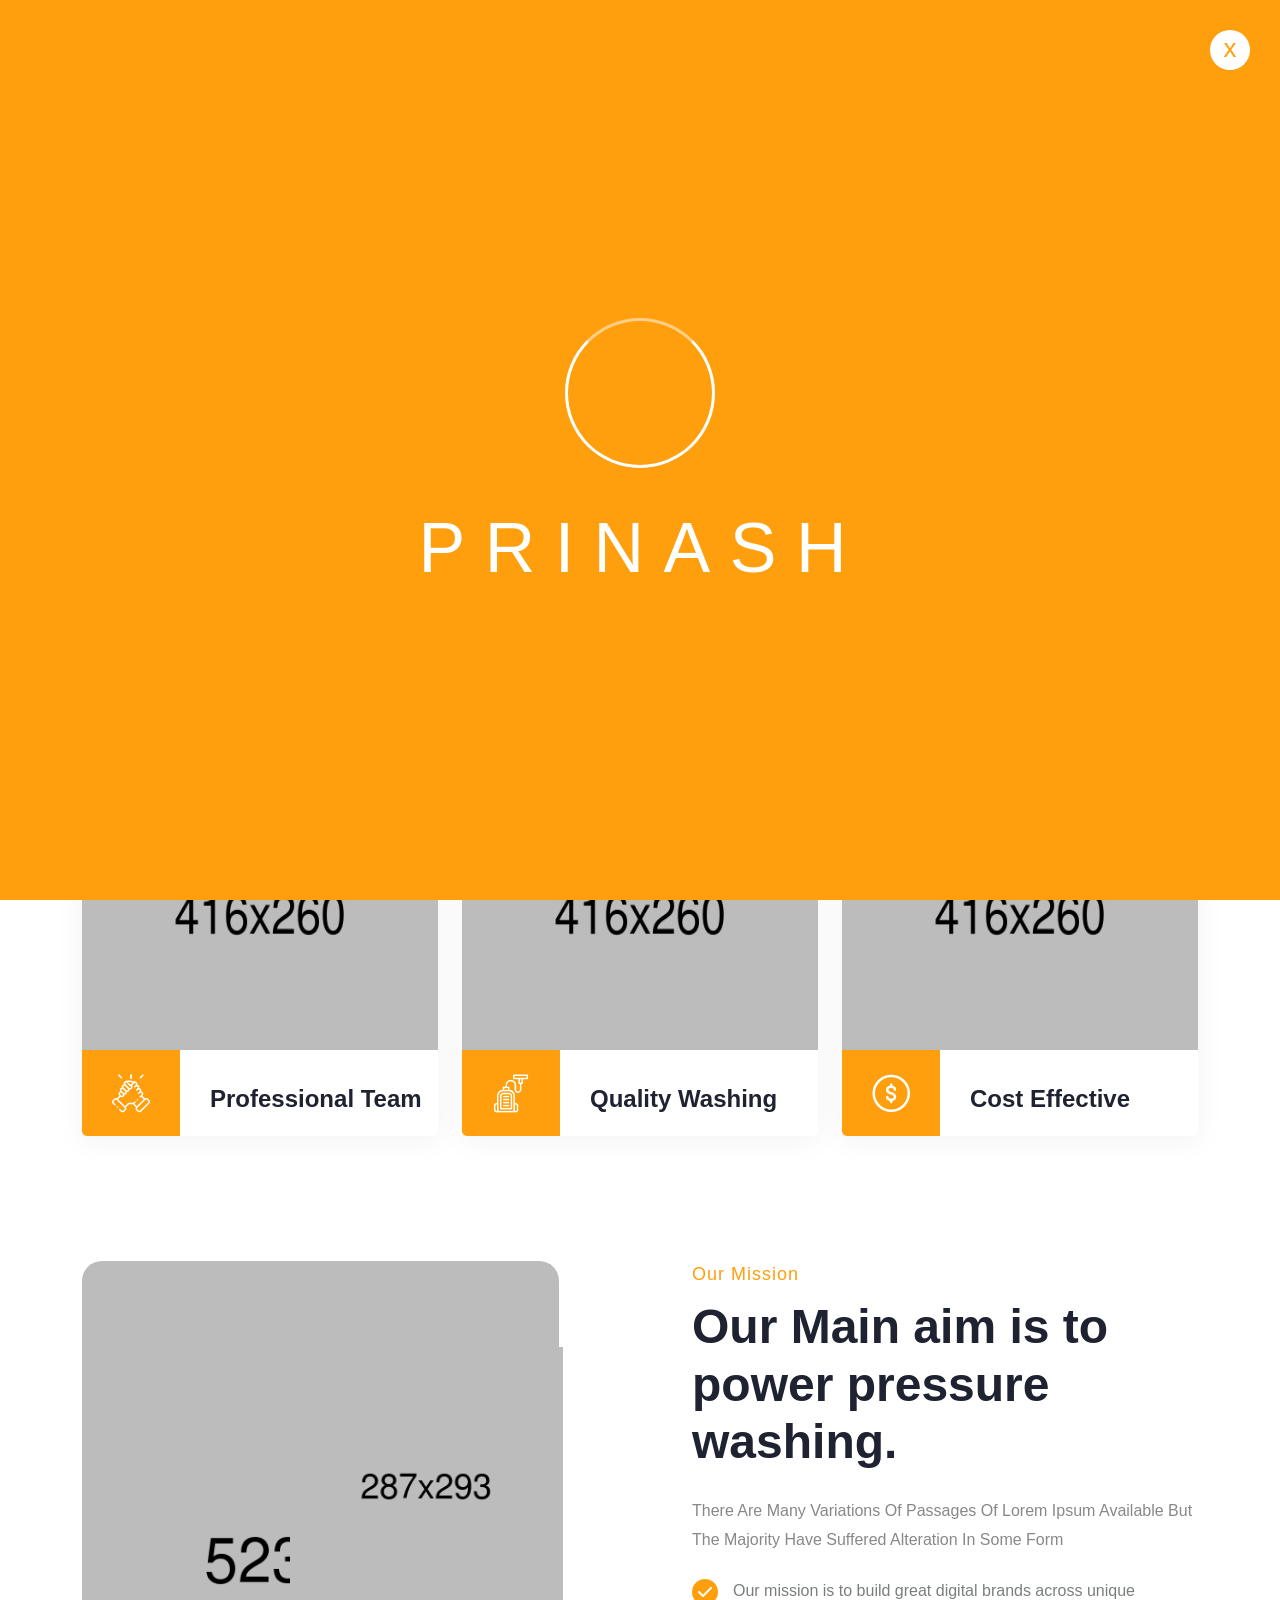
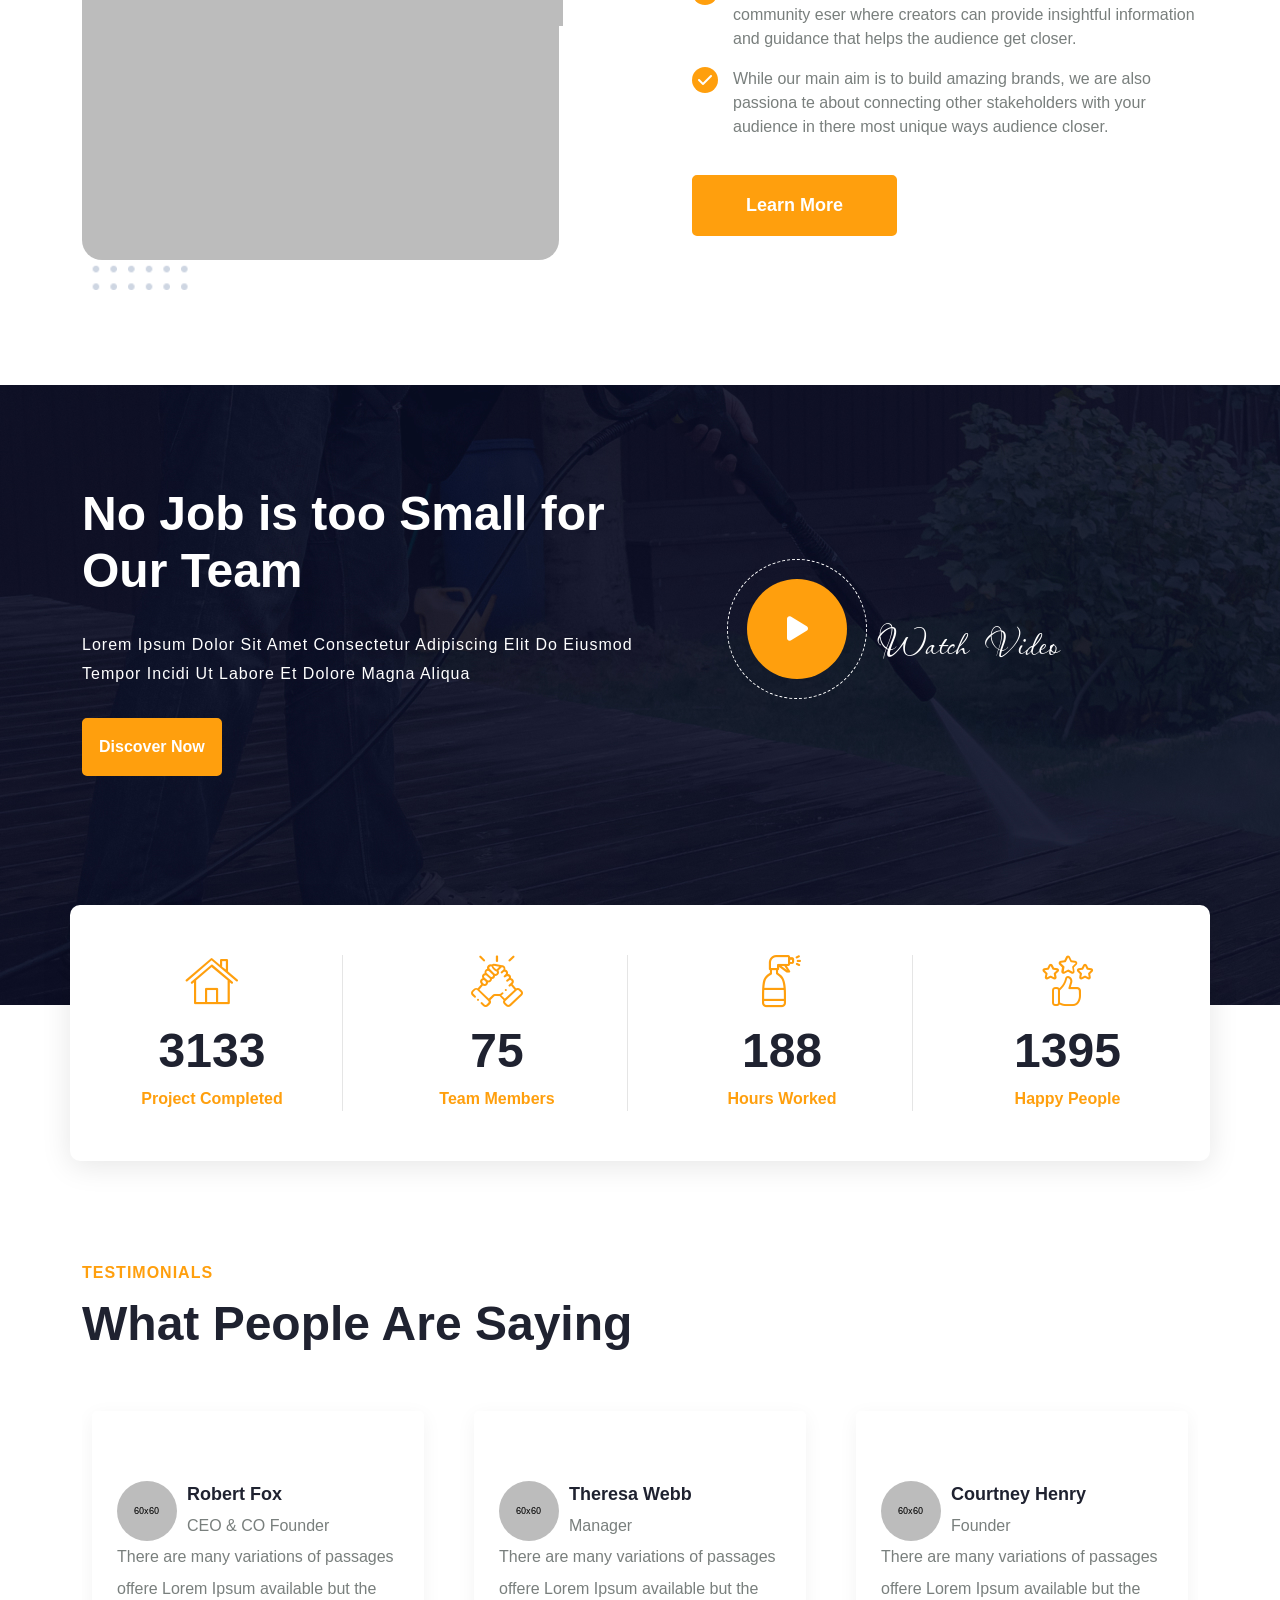
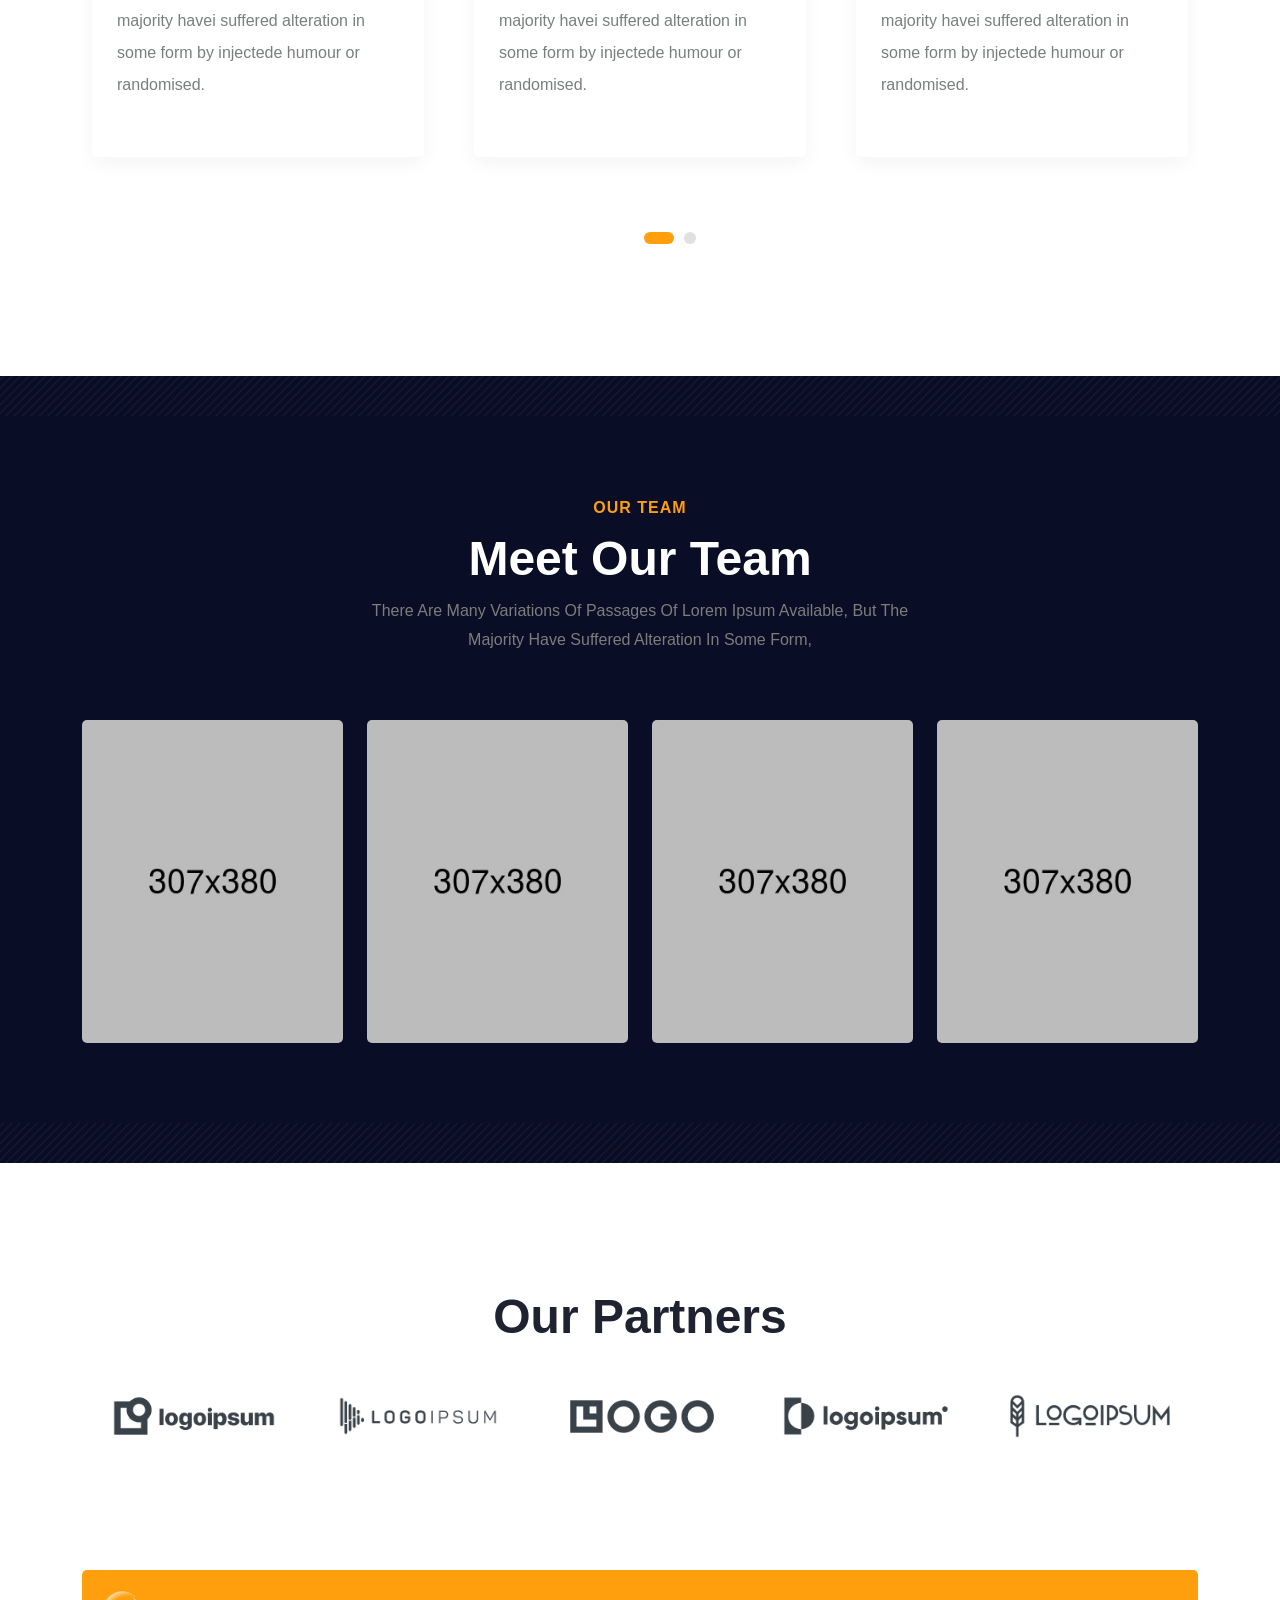
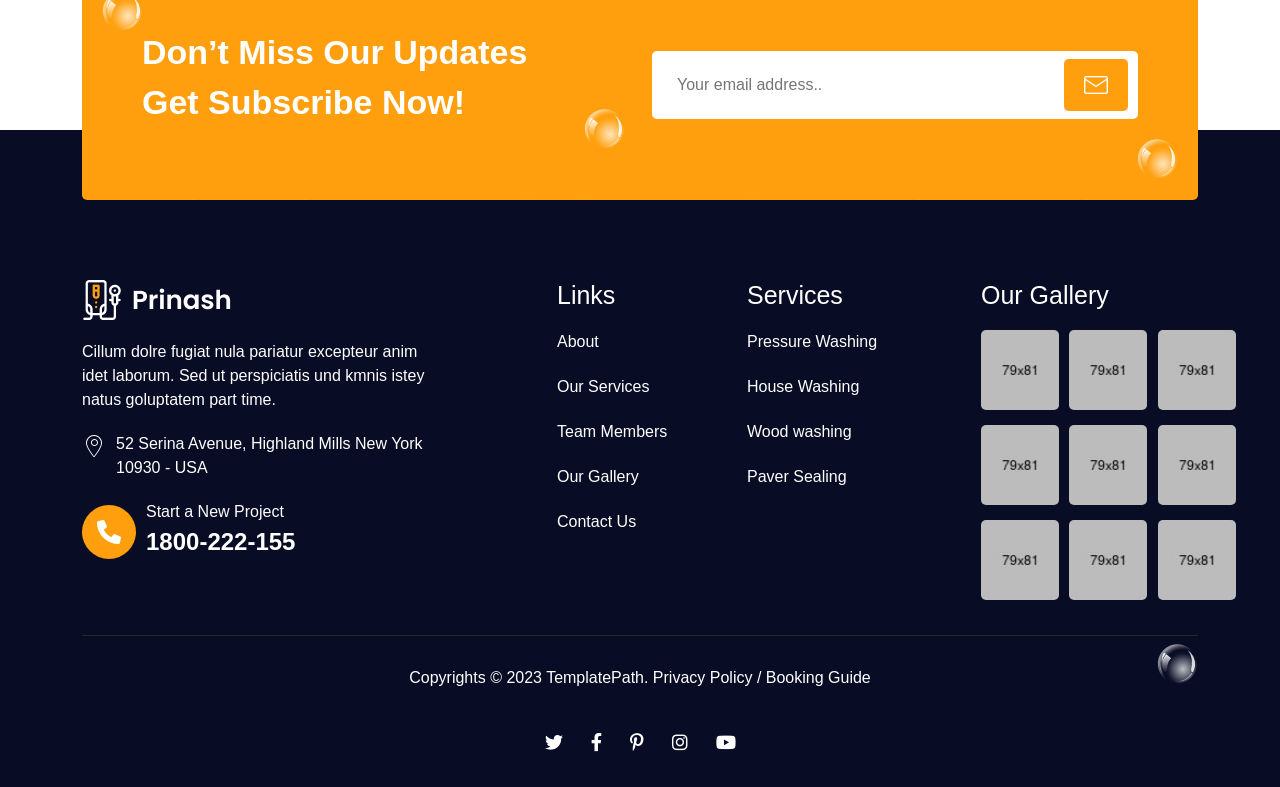
<file: Prishna/about-us.html>
<!DOCTYPE html>
<html lang="en">
<head>
    <meta charset="UTF-8">
    <meta http-equiv="X-UA-Compatible" content="IE=edge">
    <meta name="viewport" content="width=device-width, initial-scale=1.0">
    <title>Prinash</title>

    <link rel="preconnect" href="https://fonts.googleapis.com">
    <link rel="preconnect" href="https://fonts.gstatic.com" crossorigin>
    <link href="https://fonts.googleapis.com/css2?family=Lato:wght@400;700&family=Passions+Conflict&display=swap" rel="stylesheet">

    <link rel="stylesheet" href="assets/css/slick.css" >
    <link rel="stylesheet" href="assets/css/slick-theme.css">
    <link rel="stylesheet" href="assets/css/style.css">
    <link rel="stylesheet" href="assets/css/icomoon.css">
    <link rel="stylesheet" href="assets/css/magnific-popup.css">
    <link rel="stylesheet" href="assets/css/jquery.fancybox.min.css">
    <link rel="stylesheet" href="assets/css/slicknav.min.css">
    <link rel="stylesheet" href="assets/css/animate.css">
    <link rel="stylesheet" href="assets/css/owl.css">
    <link rel="stylesheet" href="assets/css/progresscircle.css">
    <link rel="stylesheet" href="assets/css/fontawesome.min.css">
    <link rel="stylesheet" href="assets/css/fonts/flaticon/flaticon.css">
    <link rel="stylesheet" href="assets/css/bootstrap.min.css">
    <link rel="stylesheet" href="style.css">
    <link rel="stylesheet" href="assets/css/responsive.css">
</head>
<body>

    <!-- preloader -->
    <div class="loader-wrap">
        <div class="preloader">
            <div class="preloader-close">x</div>
            <div id="handle-preloader" class="handle-preloader">
                <div class="animation-preloader">
                    <div class="spinner"></div>
                    <div class="txt-loading">
                        <span data-text-preloader="p" class="letters-loading">
                            p
                        </span>
                        <span data-text-preloader="r" class="letters-loading">
                            r
                        </span>
                        <span data-text-preloader="i" class="letters-loading">
                            i
                        </span>
                        <span data-text-preloader="n" class="letters-loading">
                            n
                        </span>
                        <span data-text-preloader="a" class="letters-loading">
                            a
                        </span>
                        <span data-text-preloader="s" class="letters-loading">
                            s
                        </span>
                        <span data-text-preloader="h" class="letters-loading">
                            h
                        </span>
                    </div>
                </div>  
            </div>
        </div>
    </div>
    <!-- preloader end -->

    <!-- HEADER STARTS -->
    <header>
        <!-- header top starts -->
        <div class="header-top home-three-header-top">
           <div class="container">
                <div class="row">
                    <div class="col-xl-2 col-lg-2">
                        <div class="logo home-three-logo">
                            <a href="index.html"><img src="assets/images/Logo-2.png" alt=""></a>
                        </div>
                    </div>
                    <div class="col-xl-10 col-lg-10">
                        <div class="header-top-content-wrapper home-three-header-top-content-wrapper">
                            <ul>
                                <li>
                                    <i class="flaticon-email"></i>
                                    <div class="home-three-header-top-content-wrapper-info">
                                        <span>Email Now !</span>
                                        <a href="mailto:Officeat@gmail.com">Officeat@gmail.com</a>
                                    </div>
                                </li>
                                <li class="li-content">
                                    <i class="flaticon-map"></i>
                                    <div class="home-three-header-top-content-wrapper-info">
                                        <span>Location</span>
                                        <a href="mailto:Officeat@gmail.com">Los Angels, USA</a>
                                    </div>
                                </li>
                                <li class="li-content">
                                    <a href="contact.html" class="common-btn header-top-btn">Request Book</a>
                                </li>
                            </ul>
                        </div>
                    </div>
                </div>
           </div>
        </div>
        <!-- header top ends -->

        <!-- MOBILE MENU AREA ATARTS -->
        <div class="mobile-menu-container">
            <div class="mobile-menu-close"></div>
            <div class="mobile-logo">
                <img src="assets/images/footer-logo.png" alt="logo">
            </div>
            <div id="mobile-menu-wrap"></div>
            <div class="mobile-content">
                <ul>
                    <li><a href="tel:+000(123)45688"><i class="fa-solid fa-phone"></i>+1 212 300 2700</a></li>
                    <li class="li-content"><a href="mailto:info.wrapdiv.com"><i class="fa-regular fa-envelope"></i>Hey@youremail.com</a></li>
                    <li class="li-content"><i class="fa-regular fa-clock"></i>Mon - Fri: 9:00 - 18:00</li>
                </ul>
            </div>
            <div class="mobile-info">
                <ul>
                    <li>Social Links :</li>
                    <li><a href="#"><i class="fa-brands fa-facebook-f"></i></a></li>
                    <li><a href="#"><i class="fa-brands fa-instagram"></i></a></li>
                    <li><a href="#"><i class="fa-brands fa-twitter"></i></a></li>
                    <li><a href="#"><i class="fa-brands fa-linkedin-in"></i></a></li>
                </ul>
            </div>
        </div>
        <!-- MOBILE AREA ENDS -->
        
        <!-- main menu area -->
        <div class="header-menu-bar">
            <div class="main-menu-area header-three-menu-area ">
                <div class="container">
                    <div class="row">
                        <div class="col-xl-7">
                            <div class="menu-bar home-three-menu-bar">
                                <div class="header-navigation-area">
                                    <nav class="main-navigation">
                                        <div class="main-menu-container">
                                            <ul id="main-menu" class="menu">
                                                <li class="menu-item-has-children current-menu-ancestor current-menu-item">
                                                    <a href="index.html">Home <i class="fa fa-angle-down"></i></a>
                                                    <ul class="sub-menu">
                                                        <li class="current-menu-item"><a href="index.html">Home One</a></li>
                                                        <li class="current-menu-item"><a href="index-02.html">Home Two</a></li>
                                                        <li><a href="index-03.html">Home Three</a></li>
                                                    </ul>
                                                </li>
    
                                                <li class="menu-item-has-children">
                                                    <a href="#" class="active">Our Casues <i class="fa fa-angle-down"></i></a>
                                                    <ul class="sub-menu">
                                                        <li><a href="about-us.html" class="active">About Us</a></li>
                                                        <li><a href="service.html">Service</a></li>
                                                        <li><a href="service-single.html">Service Details</a></li>
                                                    </ul>
                                                </li>
                
                                                <li class="menu-item-has-children">
                                                    <a href="#0">Events <i class="fa fa-angle-down"></i></a>
                                                    <ul class="sub-menu">
                                                        <li><a href="team.html">Team</a></li>
                                                        <li><a href="team-single.html">Team Single</a></li>
                                                        <li><a href="pricing-table.html">Pricing Plan</a></li>
                                                        <li><a href="our-gallery.html">Our Gallery</a></li>
                                                        <li><a href="appointment.html">Appointment</a></li>
                                                    </ul>
                                                </li>
                
                                                <li class="menu-item-has-children">
                                                    <a href="#0">Our Blog <i class="fa fa-angle-down"></i></a>
                                                    <ul class="sub-menu">
                                                        <li><a href="blog.html">Our Blog</a></li>
                                                        <li><a href="blog-single.html">Blog Single</a></li>
                                                    </ul>
                                                </li>
                
                                                <li><a href="contact.html">Contact</a></li>
                                            </ul>
                                        </div>
                                    </nav>
                                </div>
                            </div>
                        </div>
        
                        <div class="col-xl-5">
                            <div class="header-buttons-area">
                                <div class="menu-right-info">
                                    <div class="hrader-top-info home-three-hrader-top-info">
                                        <ul>
                                            <li><a href="#"><i class="fa-brands fa-facebook-f"></i></a></li>
                                            <li><a href="#"><i class="fa-brands fa-instagram"></i></a></li>
                                            <li><a href="#"><i class="fa-brands fa-twitter"></i></a></li>
                                        </ul>
                                    </div>

                                    <button class="btn primary" type="button" data-bs-toggle="offcanvas" data-bs-target="#offcanvasTop" aria-controls="offcanvasTop">
                                        <i class="flaticon-search"></i>
                                    </button>
                                    <div class="offcanvas offcanvas-top" tabindex="-1" id="offcanvasTop">
                                        <div class="offcanvas-header">
                                            <button type="button" class="btn-close text-reset" data-bs-dismiss="offcanvas" aria-label="Close"><i class="fa-solid fa-xmark"></i></button>
                                        </div>
                                        <div class="offcanvas-body">
                                            <form>
                                                <input type="search" placeholder="Search...">
                                                <i class="fa-solid fa-magnifying-glass"></i>
                                            </form>
                                        </div>
                                    </div>
                                    
                                    <div class="home-three-menu-phone-icon">
                                        <a href="tel:(888)00-11-50-40" class="home3-menu-icon"><i class="flaticon-phone-call"></i></a>
                                        <div class="home-three-header-top-content-wrapper-info home3-menu-info">
                                            <span>Phone Number</span>
                                            <a href="tel:(888)00-11-50-40">(888) 00-11-50-40</a>
                                        </div>
                                    </div>
                                </div>
        
                                <ul class="header-buttons-wrapper wrd-list-style">
                                    <li class="mobile-menu-trigger"><span></span><span></span><span></span></li>
                                </ul>
                            </div>
                        </div>
        
                    </div>
                </div>
            </div>
        </div>
        <!-- main menu area ends -->
    </header>
    <!-- HEADER ENDS -->

    <!-- BANNER STARTS -->
    <section class="banner about-us-banner">
       <div class="container">
          <div class="row">
             <div class="col-lg-12">
                <div class="about-us-banner-content">
                    <h2>About Us</h2>
                    <div class="about-us-banner-wrapper">
                        <a href="index.html">home</a>
                        <span>.</span>
                        <h5>About Us</h5>
                    </div>
                </div>
             </div>
          </div>
       </div>
    </section>
    <!-- BANNER ENDS -->

    <!-- ABOUT US FEATURES -->
    <section class="about-us-features">
        <div class="container">
            <div class="row">
                <div class="col-xl-4 col-lg-4">
                    <div class="service-container home-two-mission-contrainer wow fadeInUp">
                        <div class="service-content-wrapper home-two-mission-wrapper">
                            <div class="service-content-wrapper-overlay wow"></div>
                            <div class="service-image home-two-mission-image">
                                <a href="service-single.html"><img src="assets/images/mission3-1.jpg" alt="img"></a>
                            </div>
                        </div>                        
                        <div class="service-info home-two-mission-info">
                            <i class="icon-f-02"></i>
                            <h5>Professional Team</h5>
                        </div>
                    </div>
                </div>

                <div class="col-xl-4 col-lg-4">
                    <div class="service-container home-two-mission-contrainer wow fadeInDown">
                        <div class="service-content-wrapper">
                            <div class="service-content-wrapper-overlay wow"></div>
                            <div class="service-image home-two-mission-image">
                                <a href="service-single.html"><img src="assets/images/mission3-2.jpg" alt="img"></a>
                            </div>
                        </div>                        
                        <div class="service-info home-two-mission-info">
                            <i class="icon-s-01"></i>
                            <h5>Quality Washing</h5>
                        </div>
                    </div>
                </div>

                <div class="col-xl-4 col-lg-4">
                    <div class="service-container home-two-mission-contrainer wow fadeInUp">
                        <div class="service-content-wrapper">
                            <div class="service-content-wrapper-overlay wow"></div>
                            <div class="service-image home-two-mission-image">
                                <a href="service-single.html"><img src="assets/images/home-two-mission-03.jpg" alt="img"></a>
                            </div>
                        </div>                        
                        <div class="service-info home-two-mission-info">
                            <i class="icon-f-7"></i>
                            <h5>Cost Effective</h5>
                        </div>
                    </div>
                </div>
            </div>
        </div>
    </section>
    <!-- ABOUT US FEATURES-->

    <!-- HOME THREE MISSION -->
    <section class="mission home-two-mossion mission3">
        <div class="container">
            <div class="row">
                <div class="col-xl-6">
                    <div class="mission-left-content wow fadeInUp">
                        <div class="mission-image-one">
                            <img src="assets/images/htrm-1.png" alt="photo">
                        </div>
                        <div class="mission-image-two home-two-mission-img wow zoomInRight">
                            <img src="assets/images/htrm-2.png" alt="photo">
                        </div>
                        <div class="mission-shape-one">
                            <img src="assets/images/mission-shape-01.png" alt="photo">
                        </div>
                        <div class="mission-shape-two">
                            <img src="assets/images/mission-shape-02.png" alt="photo">
                        </div>
                    </div>
                </div>

                <div class="col-xl-6">
                    <div class="mission-right-content wow fadeInUp">
                        <div class="common-title">
                            <span>Our Mission</span>
                            <h3>Our Main aim is to power pressure washing.</h3>
                        </div>
                        <h6>There are many variations of passages of Lorem Ipsum available but the majority have suffered alteration in some form</h6>
                        <ul>
                            <li><i class="fa-solid fa-check"></i><p>Our mission is to build great digital brands across unique community
                                eser where creators can provide insightful information and guidance that helps the audience get closer.</p></li>
                            <li><i class="fa-solid fa-check"></i><p>While our main aim is to build amazing brands, we are also passiona
                                te about connecting other stakeholders with your audience in there most unique ways audience closer.</p></li>
                        </ul>
                        <div class="mission-right-wrapper">
                            <div class="mission-btn">
                                <a href="service-single.html" class="common-btn">Learn More</a>
                            </div>
                        </div>
                    </div>
                </div>
            </div>
        </div>
    </section>
    <!-- HOME THREE MISSION -->

     <!-- VIDEO SECTION -->
     <section class="video about-video">
        <div class="container">
            <div class="row">
                <div class="col-xl-7 col-lg-7">
                    <div class="vedio-left-content wow fadeInUp">
                        <div class="common-title vedio-title">
                            <h3>No Job is too Small for <br> Our Team</h3>
                            <p>Lorem ipsum dolor sit amet consectetur adipiscing elit do eiusmod <br> tempor incidi
                                ut labore et dolore magna aliqua</p>
                            <a href="service-single.html" class="common-btn">Discover Now</a>
                        </div>
                    </div>
                </div>

                <div class="col-xl-5 col-lg-5">
                    <div class="video-right-content wow fadeInUp">
                        <div class="video-right-content-wrapper">
                            <div class="cta-vedio-button" >
                                <a href="https://www.youtube.com/watch?v=kS0X-yIsB64" class="vedio-popup-link"><i class="fas fa-play"></i></a>
                            </div>
                            <span>Watch Video</span>
                        </div>
                    </div>
                </div>
            </div>
        </div>
    </section>
    <!-- VIDEO SECTION -->

    <!-- COUNTER -->
    <div class="counter-section">
        <div class="container">
            <div class="row counter-contrnt wow fadeInUp">
                <div class="col-xl-3 col-lg-3 col-md-6 d-flex justify-content-center align-items-center">
                    <div class="counter-content ">
                        <i class="icon-f-01"></i>
                        <h3 class="counter">8705</h3>
                        <span>Project Completed</span>
                    </div>
                </div>

                <div class="col-xl-3  col-lg-3 col-md-6 d-flex justify-content-center align-items-center">
                    <div class="counter-content">
                        <i class="icon-f-02"></i>
                        <h3 class="counter">206</h3>
                        <span>Team Members</span>
                    </div>
                </div>

                <div class="col-xl-3  col-lg-3 col-md-6 d-flex justify-content-center align-items-center">
                    <div class="counter-content">
                        <i class="icon-f-03"></i>
                        <h3 class="counter">524</h3>
                        <span>Hours Worked</span>
                    </div>
                </div>

                <div class="col-xl-3  col-lg-3 col-md-6 d-flex justify-content-center align-items-center">
                    <div class="counter-content counter-border">
                        <i class="icon-f-04"></i>
                        <h3 class="counter">3877</h3>
                        <span>Happy People</span>
                    </div>
                </div>
            </div>
        </div>
    </div>
    <!-- COUNTER -->

    <!-- TESTIMONIAL STARTS -->
    <section class="testimonial about-us-testimonial">
        <div class="container">
            <div class="row">
                <div class="col-xl-12">
                    <div class="common-title">
                        <span>TESTIMONIALS</span>
                        <h3>What People Are Saying</h3>
                    </div>
                </div>
                <div class="col-xl-12">
                    <div class="testimonial-slider owl-carousel owl-theme owl-nav-none">
                        <div class="testimonial-wrapper">
                            <div class="testimonial-content">
                                <div class="testimonial-info">
                                    <div class="testimonial-image">
                                        <img src="assets/images/testimonial-01.png" alt="photo">
                                    </div>
                                    <ul>
                                        <li><h6>Robert Fox</h6></li>
                                        <li><span>CEO & CO Founder</span></li>
                                    </ul>
                                </div>
                                <p>There are many variations of passages offere Lorem Ipsum available but the majority havei suffered alteration in some form by injectede humour or randomised.</p>
                                
                            </div>
                        </div>
                        
                        <div class="testimonial-wrapper">
                            <div class="testimonial-content">
                                <div class="testimonial-info">
                                    <div class="testimonial-image">
                                        <img src="assets/images/testimonial-02.png" alt="photo">
                                    </div>
                                    <ul>
                                        <li><h6>Theresa Webb</h6></li>
                                        <li><span>Manager</span></li>
                                    </ul>
                                </div>
                                <p>There are many variations of passages offere Lorem Ipsum available but the majority havei suffered alteration in some form by injectede humour or randomised.</p>                          
                            </div>
                        </div>
                        
                        <div class="testimonial-wrapper">
                            <div class="testimonial-content">
                                <div class="testimonial-info">
                                    <div class="testimonial-image">
                                        <img src="assets/images/testimonial-03.png" alt="photo">
                                    </div>
                                    <ul>
                                        <li><h6>Courtney Henry</h6></li>
                                        <li><span>Founder</span></li>
                                    </ul>
                                </div>
                                <p>There are many variations of passages offere Lorem Ipsum available but the majority havei suffered alteration in some form by injectede humour or randomised.</p> 
                            </div>
                        </div>
                        
                        <div class="testimonial-wrapper">
                            <div class="testimonial-content">
                                <div class="testimonial-info">
                                    <div class="testimonial-image">
                                        <img src="assets/images/testimonial-01.png" alt="photo">
                                    </div>
                                    <ul>
                                        <li><h6>Robert Fox</h6></li>
                                        <li><span>CEO & CO Founder</span></li>
                                    </ul>
                                </div>
                                <p>There are many variations of passages offere Lorem Ipsum available but the majority havei suffered alteration in some form by injectede humour or randomised.</p>
                            </div>
                        </div>  
                    </div>
                </div>
            </div>
        </div>
    </section>
    <!-- TESTIMONIAL ENDS -->

    <!-- TEAM AREA STARTS -->
    <section class="team">
        <div class="team-shape-1">
            <img src="assets/images/team-shape.png" alt="shape">
        </div>
        <div class="team-shape-2">
            <img src="assets/images/team-shape.png" alt="shape">
        </div>
        <div class="container">
            <div class="row">
                <div class="col-xl-12">
                    <div class="common-title align-title team-title">
                        <span>OUR TEAM</span>
                        <h3>Meet Our Team</h3>
                        <p>There are many variations of passages of Lorem Ipsum available, but the <br> majority have suffered alteration in some form,</p>
                    </div>
                </div>

                <div class="col-xl-3 col-lg-6 col-md-6">
                    <div class="team-image">
                        <img src="assets/images/team-1.jpg" alt="team image">
                        <div class="team-image-overlay">
                          <div class="team-info">
                                <div class="team-info-top">
                                    <h4>Jane Cooper</h4>
                                    <span>Owner</span>
                                </div>
                                <div class="team-info-media">
                                    <ul>
                                        <li><a href="#"><i class="fa-brands fa-facebook-f"></i></a></li>
                                        <li><a href="#"><i class="fa-brands fa-instagram"></i></a></li>
                                        <li><a href="#"><i class="fa-brands fa-twitter"></i></a></li>
                                    </ul>
                                </div>
                          </div>
                        </div>
                    </div>
                </div>

                <div class="col-xl-3 col-lg-6 col-md-6">
                    <div class="team-image">
                        <img src="assets/images/team-2.jpg" alt="team image">
                        <div class="team-image-overlay">
                          <div class="team-info">
                                <div class="team-info-top">
                                    <h4>Jane Cooper</h4>
                                    <span>Owner</span>
                                </div>
                                <div class="team-info-media">
                                    <ul>
                                        <li><a href="#"><i class="fa-brands fa-facebook-f"></i></a></li>
                                        <li><a href="#"><i class="fa-brands fa-instagram"></i></a></li>
                                        <li><a href="#"><i class="fa-brands fa-twitter"></i></a></li>
                                    </ul>
                                </div>
                          </div>
                        </div>
                    </div>
                </div>

                <div class="col-xl-3 col-lg-6 col-md-6">
                    <div class="team-image">
                        <img src="assets/images/team-3.jpg" alt="team image">
                        <div class="team-image-overlay">
                          <div class="team-info">
                                <div class="team-info-top">
                                    <h4>Jane Cooper</h4>
                                    <span>Owner</span>
                                </div>
                                <div class="team-info-media">
                                    <ul>
                                        <li><a href="#"><i class="fa-brands fa-facebook-f"></i></a></li>
                                        <li><a href="#"><i class="fa-brands fa-instagram"></i></a></li>
                                        <li><a href="#"><i class="fa-brands fa-twitter"></i></a></li>
                                    </ul>
                                </div>
                          </div>
                        </div>
                    </div>
                </div>

                <div class="col-xl-3 col-lg-6 col-md-6">
                    <div class="team-image">
                        <img src="assets/images/team-4.jpg" alt="team image">
                        <div class="team-image-overlay">
                          <div class="team-info">
                                <div class="team-info-top">
                                    <h4>Jane Cooper</h4>
                                    <span>Owner</span>
                                </div>
                                <div class="team-info-media">
                                    <ul>
                                        <li><a href="#"><i class="fa-brands fa-facebook-f"></i></a></li>
                                        <li><a href="#"><i class="fa-brands fa-instagram"></i></a></li>
                                        <li><a href="#"><i class="fa-brands fa-twitter"></i></a></li>
                                    </ul>
                                </div>
                          </div>
                        </div>
                    </div>
                </div>
            </div>
        </div>
    </section>
    <!-- TEAM AREA ENDS -->

    <!-- BRAND -->
    <section class="brand about-brand">
        <div class="container">
            <div class="row">
                <div class="col-lg-12">
                    <div class="brand-title">
                        <h3>Our Partners </h3>
                    </div>
                </div>
                <div class="col-lg-12">
                    <div class="brand-logo">
                        <img src="assets/images/brand-logo-1.png" alt="brand">
                        <img src="assets/images/brand-logo-2.png" alt="brand">
                        <img src="assets/images/brand-logo-3.png" alt="brand">
                        <img src="assets/images/brand-logo-4.png" alt="brand">
                        <img src="assets/images/brand-logo-5.png" alt="brand">
                        <img src="assets/images/brand-logo-3.png" alt="brand">
                    </div>
                </div>
            </div>
        </div>
    </section>
    <!-- BRAND -->

    <!-- FOOTER STARTS -->
    <footer>
        <div class="footer-container wow fadeInUp">
            <div class="container">
                <div class="row">
                    <div class="col-xl-12">
                        <div class="footer-top">
                            <div class="drop-one">
                                <img src="assets/images/drop-shape.png" alt="drop">
                            </div>
                            <div class="drop-two">
                                <img src="assets/images/drop-shape.png" alt="drop">
                            </div>
                            <div class="drop-three">
                                <img src="assets/images/drop-shape.png" alt="drop">
                            </div>
                        <div class="row">
                            <div class="col-xl-5">
                                <div class="footer-top-content">
                                    <h3>Don’t Miss Our Updates Get Subscribe Now!</h3>
                                </div>
                            </div>

                            <div class="col-xl-6 offset-xl-1">
                                <div class="footer-form">
                                    <input type="email" placeholder="Your email address..">
                                    <button type="submit" class="footer-form-icon"><i class="flaticon-email"></i></button>
                                </div>
                            </div>
                        </div>
                        <div class="bubbleContainer">
                                <div class="bubble-1 bubble"></div>
                                <div class="bubble-2 bubble"></div>
                                <div class="bubble-3 bubble"></div>
                                <div class="bubble-4 bubble"></div>
                                <div class="bubble-5 bubble"></div>
                                <div class="bubble-6 bubble"></div>
                                <div class="bubble-7 bubble"></div>
                            </div>
                        </div>
                    </div>

                    <div class="col-xl-12">
                        <div class="footer-middle">
                            <div class="drop-shape-one">
                                <img src="assets/images/drop-shape.png" alt="drop">
                            </div>
                            <div class="drop-shape-two">
                                <img src="assets/images/drop-shape-small.png" alt="drop">
                            </div>
                            <div class="row">
                                <div class="col-xl-4 col-lg-4 col-md-6">
                                    <div class="footer-content">
                                        <div class="footer-content-inner">
                                            <div class="footer-logo">
                                                <img src="assets/images/footer-logo.png" alt="logo">
                                            </div>
                                            <p>Cillum dolre fugiat nula pariatur excepteur anim idet laborum. Sed ut perspiciatis und kmnis istey natus goluptatem part time.</p>
                                            <div class="address">
                                                <div class="address-icon">
                                                    <i class="flaticon-map"></i>
                                                </div>
                                                <div class="address-info">
                                                    52 Serina Avenue, Highland Mills New York 10930 - USA
                                                </div>
                                            </div>
                                            <div class="address">
                                                <div class="address-icon">
                                                    <i class="fa-solid fa-phone"></i>
                                                </div>
                                                <div class="address-info">
                                                    <span>Start a New Project</span>
                                                    <a href="tel:1800-222-155">1800-222-155</a>
                                                </div>
                                            </div>
                                        </div>
                                    </div>
                                </div>

                                <div class="col-xl-2 offset-xl-1 col-lg-2 col-md-6">
                                    <div class="footer-content htr-footer-content">
                                       <div class="footer-content-inner">
                                        <h5>Links</h5>
                                            <ul>
                                                <li><a href="about-us.html">About</a></li>
                                                <li><a href="service.html">Our Services</a></li>
                                                <li><a href="team-single.html">Team Members</a></li>
                                                <li><a href="our-gallery.html">Our Gallery</a></li>
                                                <li><a href="contact.html">Contact Us</a></li>
                                            </ul>
                                       </div>
                                    </div>
                                </div>

                                <div class="col-xl-2 col-lg-2 col-md-6">
                                    <div class="footer-content htr-footer-content">
                                        <div class="footer-content-inner">
                                         <h5>Services</h5>
                                            <ul>
                                                <li><a href="service.html">Pressure Washing</a></li>
                                                <li><a href="service-single.html">House Washing</a></li>
                                                <li><a href="service.html">Wood washing</a></li>
                                                <li><a href="service-single.html">Paver Sealing</a></li>
                                            </ul>
                                        </div>
                                     </div>
                                </div>

                                <div class="col-xl-3 col-lg-4 col-md-6">
                                    <div class="footer-content footer-last-content htr-footer-content">
                                        <div class="footer-content-inner footer-content-inner-last-child">
                                            <div class="footer-desc-content">
                                                <h5>Our Gallery</h5>
                                            </div>
                    
                                            <div class="footer-gallery">
                                                <a href="assets/images/footer-image1.jpg" class="footer-gallery-link lightbox-image" data-fancybox="gallery">
                                                    <div class="footer-gallery-item">
                                                        <img src="assets/images/footer-image1.jpg" alt="image">
                                                        <div class="footer-gallery-overlay">
                                                            <div class="footer-gallery-overlay-plus">+</div>
                                                        </div>
                                                    </div>
                                                </a>
                                                <a href="assets/images/footer-image2.jpg"  class="lightbox-image" data-fancybox="gallery">
                                                    <div class="footer-gallery-item">
                                                        <img src="assets/images/footer-image2.jpg" alt="image">
                                                        <div class="footer-gallery-overlay">
                                                            <div class="footer-gallery-overlay-plus">+</div>
                                                        </div>
                                                    </div>
                                                </a>
                                                <a href="assets/images/footer-image3.jpg" class="lightbox-image" data-fancybox="gallery">
                                                    <div class="footer-gallery-item">
                                                        <img src="assets/images/footer-image3.jpg" alt="image">
                                                        <div class="footer-gallery-overlay">
                                                            <div class="footer-gallery-overlay-plus">+</div>
                                                        </div>
                                                    </div>
                                                </a>
                                                <a href="assets/images/footer-image4.jpg" class="lightbox-image" data-fancybox="gallery">
                                                    <div class="footer-gallery-item">
                                                        <img src="assets/images/footer-image4.jpg" alt="image">
                                                        <div class="footer-gallery-overlay">
                                                            <div class="footer-gallery-overlay-plus">+</div>
                                                        </div>
                                                    </div>
                                                </a>
                                                <a href="assets/images/footer-image5.jpg" class="lightbox-image" data-fancybox="gallery">
                                                    <div class="footer-gallery-item">
                                                        <img src="assets/images/footer-image5.jpg" alt="image">
                                                        <div class="footer-gallery-overlay">
                                                            <div class="footer-gallery-overlay-plus">+</div>
                                                        </div>
                                                    </div>
                                                </a>
                                                <a href="assets/images/footer-image6.jpg" class="lightbox-image" data-fancybox="gallery">
                                                    <div class="footer-gallery-item">
                                                        <img src="assets/images/footer-image6.jpg" alt="image">
                                                        <div class="footer-gallery-overlay">
                                                            <div class="footer-gallery-overlay-plus">+</div>
                                                        </div>
                                                    </div>
                                                </a>
                                                <a href="assets/images/footer-image7.jpg" class="lightbox-image" data-fancybox="gallery">
                                                    <div class="footer-gallery-item">
                                                        <img src="assets/images/footer-image7.jpg" alt="image">
                                                        <div class="footer-gallery-overlay">
                                                            <div class="footer-gallery-overlay-plus">+</div>
                                                        </div>
                                                    </div>
                                                </a>
                                                <a href="assets/images/footer-image8jpg.jpg" class="lightbox-image" data-fancybox="gallery">
                                                    <div class="footer-gallery-item">
                                                        <img src="assets/images/footer-image8jpg.jpg" alt="image">
                                                        <div class="footer-gallery-overlay">
                                                            <div class="footer-gallery-overlay-plus">+</div>
                                                        </div>
                                                    </div>
                                                </a>
                                                <a href="assets/images/footer-image9.jpg" class="lightbox-image" data-fancybox="gallery">
                                                    <div class="footer-gallery-item">
                                                        <img src="assets/images/footer-image9.jpg" alt="image">
                                                        <div class="footer-gallery-overlay">
                                                            <div class="footer-gallery-overlay-plus">+</div>
                                                        </div>
                                                    </div>
                                                </a>
                                            </div>
                                        </div>
                                    </div>
                                </div>
                            </div>
                        </div>
                    </div>

                    <div class="col-xl-12">
                        <div class="footer-bottom-wrapper">
                        <div class="footer-copyright">
                                <p>Copyrights © 2023 TemplatePath. Privacy Policy  /  Booking Guide</p>
                        </div>
                        <div class="footer-media">
                            <ul>
                                <li><a href="#"><i class="fa-brands fa-twitter"></i></a></li>
                                <li><a href="#"><i class="fa-brands fa-facebook-f"></i></a></li>
                                <li><a href="#"><i class="fa-brands fa-pinterest-p"></i></a></li>
                                <li><a href="#"><i class="fa-brands fa-instagram"></i></a></li>
                                <li><a href="#"><i class="fa-brands fa-youtube"></i></a></li>
                            </ul>
                        </div>
                        </div>
                    </div>
                    
                </div>
            </div>
        </div>
    </footer>
    <!-- FOOTER ENDS -->

     <!--Scroll to top-->
     <div class="scroll-to-top-visible scroll-to-top">
        <div class="scroll-top-inner">
            <div class="scroll-bar">
                <div class="bar-inner"></div>
            </div>
            <div class="scroll-bar-text">Go To Top</div>
        </div>
    </div>
    <!-- Scroll to top end -->


    <script src="assets/js/jquery.min.js"></script>
    <script src="assets/js/progresscircle.js"></script>
    <script src="assets/js/jquery.barfiller.js"></script>
    <script src="assets/js/appear.js"></script>
    <script src="assets/js/cascadingDivs.min.js"></script>
    <script src="assets/js/jquery.slicknav.min.js"></script>
    <script src="assets/js/isotope.pkgd.min.js"></script>
    <script src="assets/js/bootstrap.min.js"></script>
    <script src="assets/js/counterup.min.js"></script>
    <script src="assets/js/jquery.fancybox.js"></script>
    <script src="assets/js/jquery.waypoints.min.js"></script>
    <script src="assets/js/wow.min.js"></script>
    <script src="assets/js/owl.js"></script>
    <script src="assets/js/jquery.magnific-popup.min.js"></script>
    <script src="assets/js/jquery.slicknav.min.js"></script>
    <script src="assets/js/slick.min.js"></script>
    <script src="assets/js/main.js"></script>
</body>
</html>
</file>
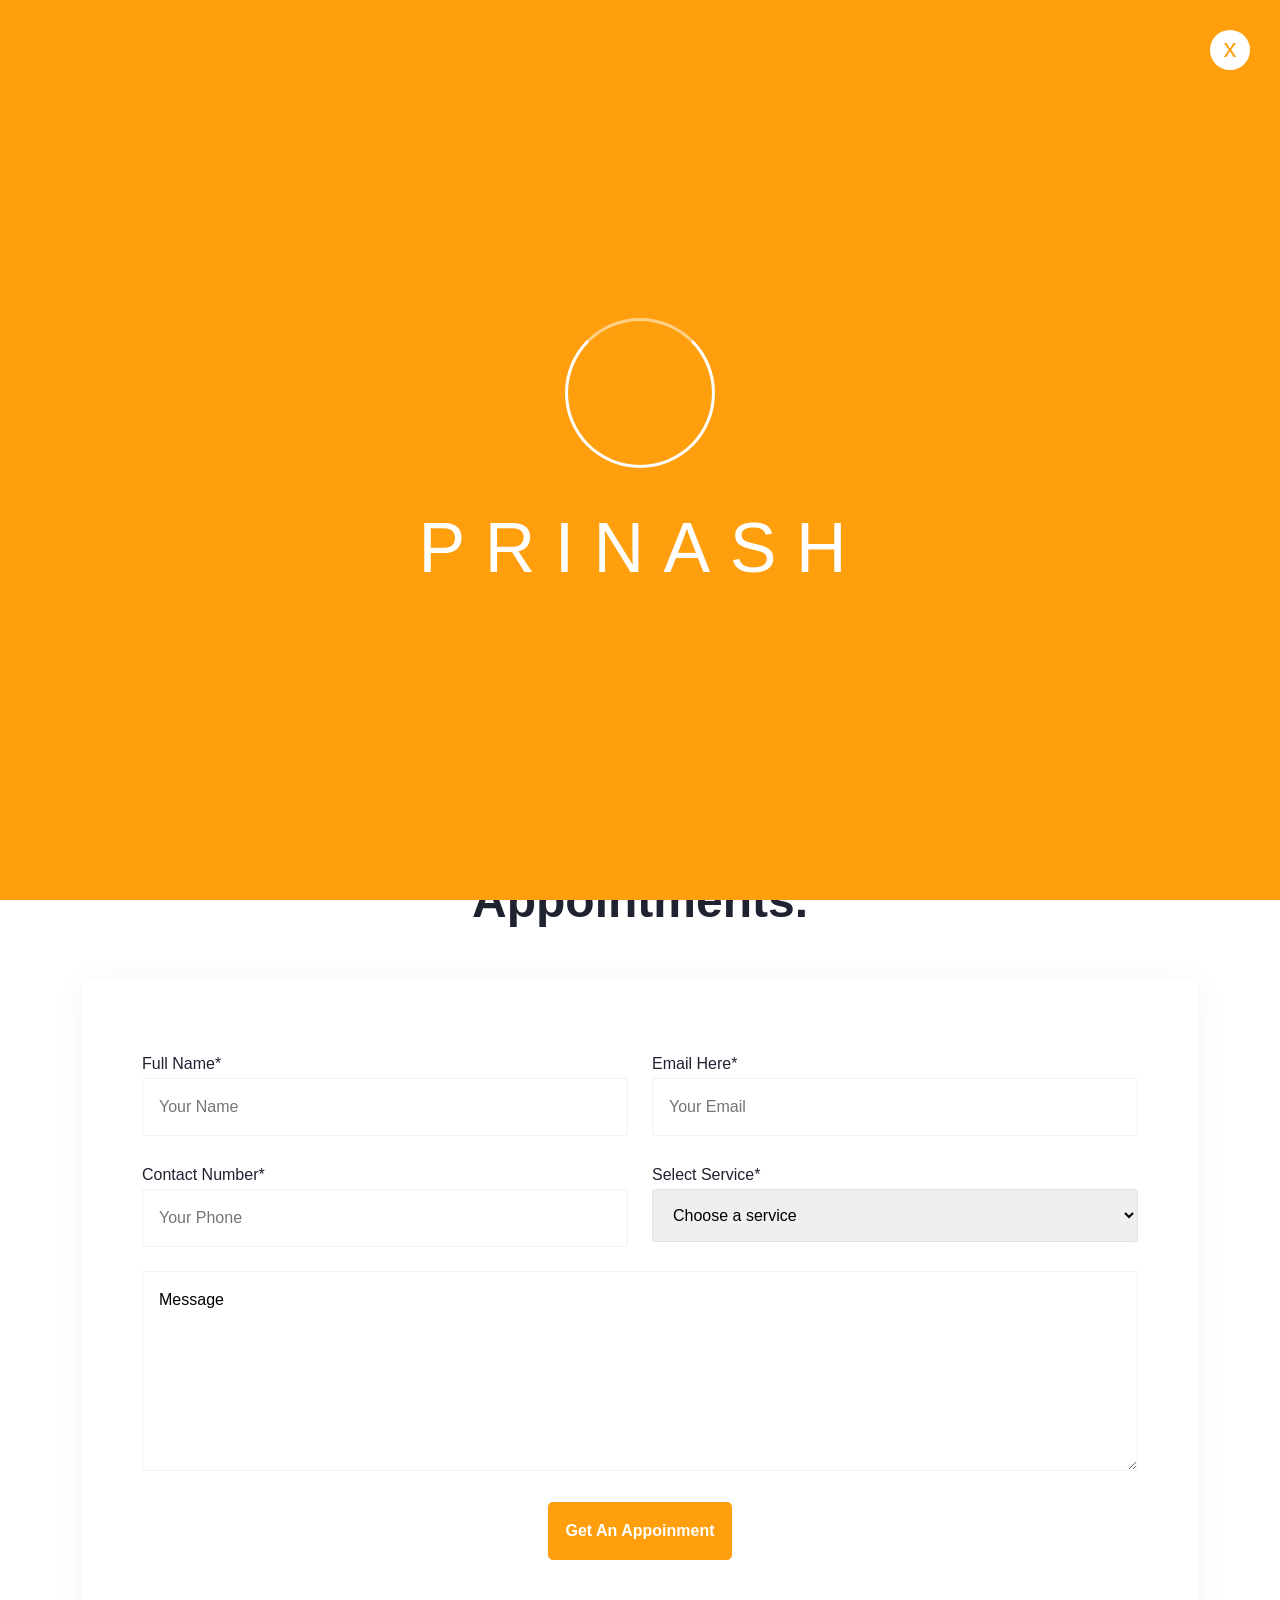
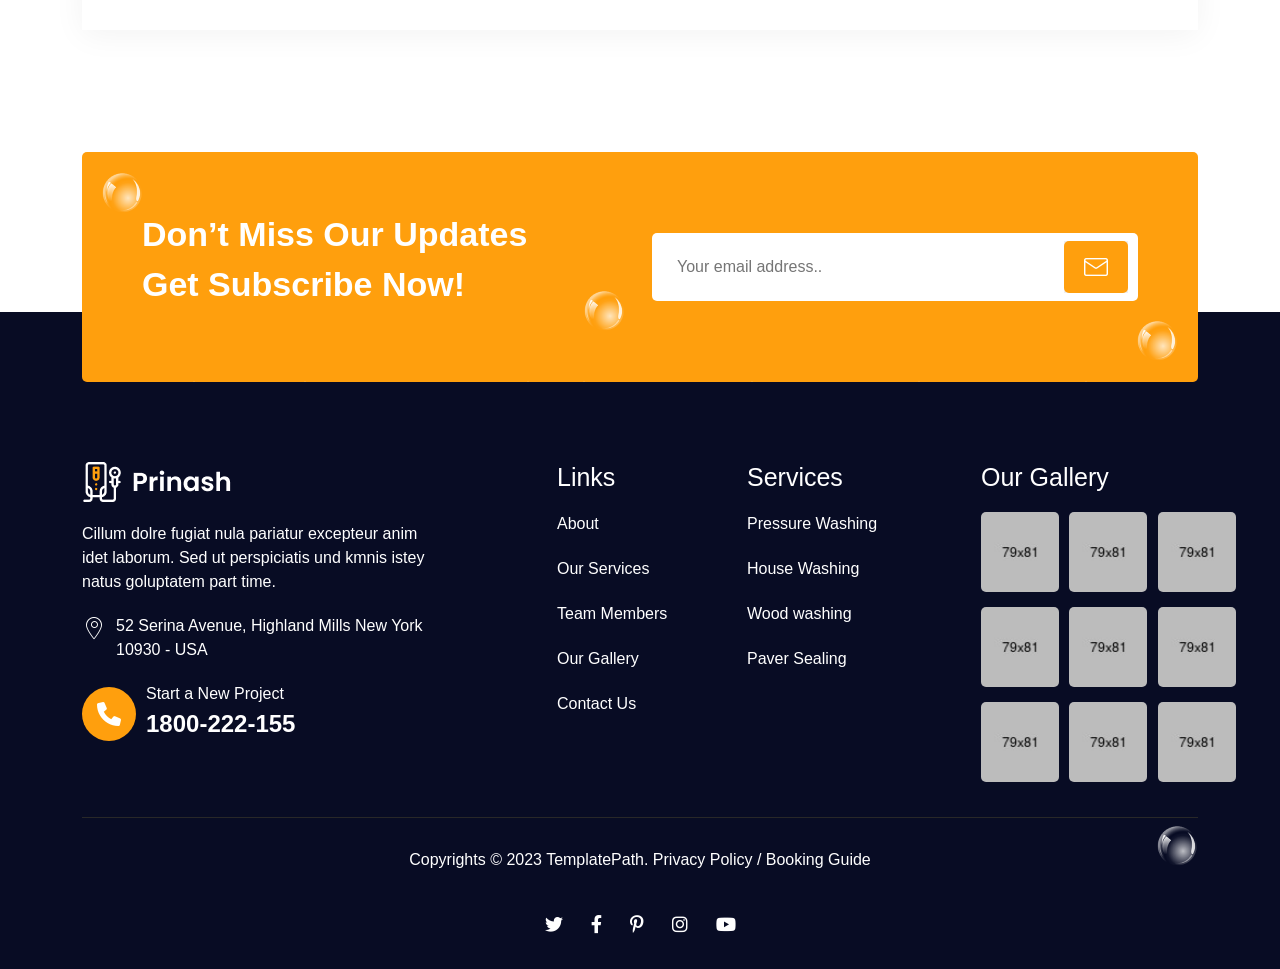
<file: Prishna/appointment.html>
<!DOCTYPE html>
<html lang="en">
<head>
    <meta charset="UTF-8">
    <meta http-equiv="X-UA-Compatible" content="IE=edge">
    <meta name="viewport" content="width=device-width, initial-scale=1.0">
    <title>Prinash</title>

    <link rel="preconnect" href="https://fonts.googleapis.com">
    <link rel="preconnect" href="https://fonts.gstatic.com" crossorigin>
    <link href="https://fonts.googleapis.com/css2?family=Lato:wght@400;700&family=Passions+Conflict&display=swap" rel="stylesheet">

    <link rel="stylesheet" href="assets/css/slick.css" >
    <link rel="stylesheet" href="assets/css/slick-theme.css">
    <link rel="stylesheet" href="assets/css/style.css">
    <link rel="stylesheet" href="assets/css/icomoon.css">
    <link rel="stylesheet" href="assets/css/magnific-popup.css">
    <link rel="stylesheet" href="assets/css/jquery.fancybox.min.css">
    <link rel="stylesheet" href="assets/css/slicknav.min.css">
    <link rel="stylesheet" href="assets/css/animate.css">
    <link rel="stylesheet" href="assets/css/owl.css">
    <link rel="stylesheet" href="assets/css/progresscircle.css">
    <link rel="stylesheet" href="assets/css/fontawesome.min.css">
    <link rel="stylesheet" href="assets/css/fonts/flaticon/flaticon.css">
    <link rel="stylesheet" href="assets/css/bootstrap.min.css">
    <link rel="stylesheet" href="style.css">
    <link rel="stylesheet" href="assets/css/responsive.css">
</head>
<body>

    <!-- preloader -->
    <div class="loader-wrap">
        <div class="preloader">
            <div class="preloader-close">x</div>
            <div id="handle-preloader" class="handle-preloader">
                <div class="animation-preloader">
                    <div class="spinner"></div>
                    <div class="txt-loading">
                        <span data-text-preloader="p" class="letters-loading">
                            p
                        </span>
                        <span data-text-preloader="r" class="letters-loading">
                            r
                        </span>
                        <span data-text-preloader="i" class="letters-loading">
                            i
                        </span>
                        <span data-text-preloader="n" class="letters-loading">
                            n
                        </span>
                        <span data-text-preloader="a" class="letters-loading">
                            a
                        </span>
                        <span data-text-preloader="s" class="letters-loading">
                            s
                        </span>
                        <span data-text-preloader="h" class="letters-loading">
                            h
                        </span>
                    </div>
                </div>  
            </div>
        </div>
    </div>
    <!-- preloader end -->

    <!-- HEADER STARTS -->
    <header>
        <!-- header top starts -->
        <div class="header-top home-three-header-top">
           <div class="container">
                <div class="row">
                    <div class="col-xl-2 col-lg-2">
                        <div class="logo home-three-logo">
                            <a href="index.html"><img src="assets/images/Logo-2.png" alt=""></a>
                        </div>
                    </div>
                    <div class="col-xl-10 col-lg-10">
                        <div class="header-top-content-wrapper home-three-header-top-content-wrapper">
                            <ul>
                                <li>
                                    <i class="icon-envelop"></i>
                                    <div class="home-three-header-top-content-wrapper-info">
                                        <span>Email Now !</span>
                                        <a href="mailto:Officeat@gmail.com">Officeat@gmail.com</a>
                                    </div>
                                </li>
                                <li class="li-content">
                                    <i class="flaticon-map"></i>
                                    <div class="home-three-header-top-content-wrapper-info">
                                        <span>Location</span>
                                        <a href="mailto:Officeat@gmail.com">Los Angels, USA</a>
                                    </div>
                                </li>
                                <li class="li-content">
                                    <a href="contact.html" class="common-btn header-top-btn">Request Book</a>
                                </li>
                            </ul>
                        </div>
                    </div>
                </div>
           </div>
        </div>
        <!-- header top ends -->

        <!-- MOBILE MENU AREA ATARTS -->
        <div class="mobile-menu-container">
            <div class="mobile-menu-close"></div>
            <div class="mobile-logo">
                <img src="assets/images/footer-logo.png" alt="logo">
            </div>
            <div id="mobile-menu-wrap"></div>
            <div class="mobile-content">
                <ul>
                    <li><a href="tel:+000(123)45688"><i class="fa-solid fa-phone"></i>+1 212 300 2700</a></li>
                    <li class="li-content"><a href="mailto:info.wrapdiv.com"><i class="fa-regular fa-envelope"></i>Hey@youremail.com</a></li>
                    <li class="li-content"><i class="fa-regular fa-clock"></i>Mon - Fri: 9:00 - 18:00</li>
                </ul>
            </div>
            <div class="mobile-info">
                <ul>
                    <li>Social Links :</li>
                    <li><a href="#"><i class="fa-brands fa-facebook-f"></i></a></li>
                    <li><a href="#"><i class="fa-brands fa-instagram"></i></a></li>
                    <li><a href="#"><i class="fa-brands fa-twitter"></i></a></li>
                    <li><a href="#"><i class="fa-brands fa-linkedin-in"></i></a></li>
                </ul>
            </div>
        </div>
        <!-- MOBILE AREA ENDS -->
        
        <!-- main menu area -->
        <div class="header-menu-bar">
            <div class="main-menu-area header-three-menu-area ">
                <div class="container">
                    <div class="row">
                        <div class="col-xl-7">
                            <div class="menu-bar home-three-menu-bar">
                                <div class="header-navigation-area">
                                    <nav class="main-navigation">
                                        <div class="main-menu-container">
                                            <ul id="main-menu" class="menu">
                                                <li class="menu-item-has-children current-menu-ancestor current-menu-item">
                                                    <a href="index.html">Home <i class="fa fa-angle-down"></i></a>
                                                    <ul class="sub-menu">
                                                        <li class="current-menu-item"><a href="index.html">Home One</a></li>
                                                        <li class="current-menu-item"><a href="index-02.html">Home Two</a></li>
                                                        <li><a href="index-03.html">Home Three</a></li>
                                                    </ul>
                                                </li>
    
                                                <li class="menu-item-has-children">
                                                    <a href="#">Our Casues <i class="fa fa-angle-down"></i></a>
                                                    <ul class="sub-menu">
                                                        <li><a href="about-us.html">About Us</a></li>
                                                        <li><a href="service.html">Service</a></li>
                                                        <li><a href="service-single.html">Service Details</a></li>
                                                    </ul>
                                                </li>
                
                                                <li class="menu-item-has-children">
                                                    <a href="#0" class="active">Events <i class="fa fa-angle-down"></i></a>
                                                    <ul class="sub-menu">
                                                        <li><a href="team.html">Team</a></li>
                                                        <li><a href="team-single.html">Team Single</a></li>
                                                        <li><a href="pricing-table.html">Pricing Plan</a></li>
                                                        <li><a href="our-gallery.html">Our Gallery</a></li>
                                                        <li><a href="appointment.html" class="active">Appointment</a></li>
                                                    </ul>
                                                </li>
                
                                                <li class="menu-item-has-children">
                                                    <a href="#0">Our Blog <i class="fa fa-angle-down"></i></a>
                                                    <ul class="sub-menu">
                                                        <li><a href="blog.html">Our Blog</a></li>
                                                        <li><a href="blog-single.html">Blog Single</a></li>
                                                    </ul>
                                                </li>
                
                                                <li><a href="contact.html">Contact</a></li>
                                            </ul>
                                        </div>
                                    </nav>
                                </div>
                            </div>
                        </div>
        
                        <div class="col-xl-5">
                            <div class="header-buttons-area">
                                <div class="menu-right-info">
                                    <div class="hrader-top-info home-three-hrader-top-info">
                                        <ul>
                                            <li><a href="#"><i class="fa-brands fa-facebook-f"></i></a></li>
                                            <li><a href="#"><i class="fa-brands fa-instagram"></i></a></li>
                                            <li><a href="#"><i class="fa-brands fa-twitter"></i></a></li>
                                        </ul>
                                    </div>

                                    <button class="btn primary" type="button" data-bs-toggle="offcanvas" data-bs-target="#offcanvasTop" aria-controls="offcanvasTop">
                                        <i class="flaticon-search"></i>
                                    </button>
                                    <div class="offcanvas offcanvas-top" tabindex="-1" id="offcanvasTop">
                                        <div class="offcanvas-header">
                                            <button type="button" class="btn-close text-reset" data-bs-dismiss="offcanvas" aria-label="Close"><i class="fa-solid fa-xmark"></i></button>
                                        </div>
                                        <div class="offcanvas-body">
                                            <form>
                                                <input type="search" placeholder="Search...">
                                                <i class="fa-solid fa-magnifying-glass"></i>
                                            </form>
                                        </div>
                                    </div>
                                    
                                    <div class="home-three-menu-phone-icon">
                                        <a href="tel:(888)00-11-50-40" class="home3-menu-icon"><i class="flaticon-phone-call"></i></a>
                                        <div class="home-three-header-top-content-wrapper-info home3-menu-info">
                                            <span>Phone Number</span>
                                            <a href="tel:(888)00-11-50-40">(888) 00-11-50-40</a>
                                        </div>
                                    </div>
                                </div>
        
                                <ul class="header-buttons-wrapper wrd-list-style">
                                    <li class="mobile-menu-trigger"><span></span><span></span><span></span></li>
                                </ul>
                            </div>
                        </div>
        
                    </div>
                </div>
            </div>
        </div>
        <!-- main menu area ends -->
    </header>
    <!-- HEADER ENDS -->


    <!-- BANNER STARTS -->
    <section class="banner contact-banner">
       <div class="container">
          <div class="row">
             <div class="col-lg-12">
                <div class="about-us-banner-content ">
                    <h2>Appoinment</h2>
                    <div class="about-us-banner-wrapper">
                        <a href="index.html">Home </a>
                        <span> . </span>
                        <h5> Appointment</h5>
                    </div>
                </div>
             </div>
          </div>
       </div>
    </section>
    <!-- BANNER ENDS -->


    <!-- APPOINTMENT -->
    <section class="appointment">
        <div class="common-title align-title wow fadeInUp" style="visibility: visible; animation-name: fadeInUp;">
            <span>ONLINE BOOKING</span>
            <h3>Online Booking For <br> Appointments.</h3>
        </div>
        <div class="container">
            <div class="appointment-container">
                <div class="row">
                    <div class="col-lg-6">
                       <div class="appoint-form">
                        <label>Full Name*</label>
                        <input type="text" name="fname" class="appoint-input" placeholder="Your Name">
                       </div> 
                    </div>
                    <div class="col-lg-6">
                        <div class="appoint-form">
                         <label>Email Here*</label>
                         <input type="email" name="email" class="appoint-input" placeholder="Your Email">
                        </div> 
                     </div>
                     <div class="col-lg-6">
                        <div class="appoint-form">
                         <label>Contact Number*</label>
                         <input type="number" name="number" class="appoint-input" placeholder="Your Phone">
                        </div> 
                     </div>
                     <div class="col-lg-6">
                        <div class="appoint-form">
                            <label>Select Service*</label>

                            <select class="appoint-input">
                                <option>Choose a service</option>
                                <option>Car Wahs</option>
                                <option>Pawer Wash</option>
                                <option>Floor Clean</option>
                            </select>
                        </div> 
                     </div>
                     <div class="col-lg-12">
                        <textarea name="textarea" class="appoint-input">Message</textarea>
                     </div>
                     <div class="col-lg-12 text-center">
                        <button class="common-btn header-top-btn">Get An Appoinment</button>
                     </div>
                </div>
            </div>
        </div>
    </section>
    <!-- APPOINTMENT -->


    <!-- FOOTER STARTS -->
    <footer>
        <div class="footer-container wow fadeInUp">
            <div class="container">
                <div class="row">
                    <div class="col-xl-12">
                        <div class="footer-top">
                            <div class="drop-one">
                                <img src="assets/images/drop-shape.png" alt="drop">
                            </div>
                            <div class="drop-two">
                                <img src="assets/images/drop-shape.png" alt="drop">
                            </div>
                            <div class="drop-three">
                                <img src="assets/images/drop-shape.png" alt="drop">
                            </div>
                        <div class="row">
                            <div class="col-xl-5">
                                <div class="footer-top-content">
                                    <h3>Don’t Miss Our Updates Get Subscribe Now!</h3>
                                </div>
                            </div>

                            <div class="col-xl-6 offset-xl-1">
                                <div class="footer-form">
                                    <input type="email" placeholder="Your email address..">
                                    <button type="submit" class="footer-form-icon"><i class="flaticon-email"></i></button>
                                </div>
                            </div>
                        </div>
                        <div class="bubbleContainer">
                                <div class="bubble-1 bubble"></div>
                                <div class="bubble-2 bubble"></div>
                                <div class="bubble-3 bubble"></div>
                                <div class="bubble-4 bubble"></div>
                                <div class="bubble-5 bubble"></div>
                                <div class="bubble-6 bubble"></div>
                                <div class="bubble-7 bubble"></div>
                            </div>
                        </div>
                    </div>

                    <div class="col-xl-12">
                        <div class="footer-middle">
                            <div class="drop-shape-one">
                                <img src="assets/images/drop-shape.png" alt="drop">
                            </div>
                            <div class="drop-shape-two">
                                <img src="assets/images/drop-shape-small.png" alt="drop">
                            </div>
                            <div class="row">
                                <div class="col-xl-4 col-lg-4 col-md-6">
                                    <div class="footer-content">
                                        <div class="footer-content-inner">
                                            <div class="footer-logo">
                                                <img src="assets/images/footer-logo.png" alt="logo">
                                            </div>
                                            <p>Cillum dolre fugiat nula pariatur excepteur anim idet laborum. Sed ut perspiciatis und kmnis istey natus goluptatem part time.</p>
                                            <div class="address">
                                                <div class="address-icon">
                                                    <i class="flaticon-map"></i>
                                                </div>
                                                <div class="address-info">
                                                    52 Serina Avenue, Highland Mills New York 10930 - USA
                                                </div>
                                            </div>
                                            <div class="address">
                                                <div class="address-icon">
                                                    <i class="fa-solid fa-phone"></i>
                                                </div>
                                                <div class="address-info">
                                                    <span>Start a New Project</span>
                                                    <a href="tel:1800-222-155">1800-222-155</a>
                                                </div>
                                            </div>
                                        </div>
                                    </div>
                                </div>

                                <div class="col-xl-2 offset-xl-1 col-lg-2 col-md-6">
                                    <div class="footer-content htr-footer-content">
                                       <div class="footer-content-inner">
                                        <h5>Links</h5>
                                            <ul>
                                                <li><a href="about-us.html">About</a></li>
                                                <li><a href="service.html">Our Services</a></li>
                                                <li><a href="team-single.html">Team Members</a></li>
                                                <li><a href="our-gallery.html">Our Gallery</a></li>
                                                <li><a href="contact.html">Contact Us</a></li>
                                            </ul>
                                       </div>
                                    </div>
                                </div>

                                <div class="col-xl-2 col-lg-2 col-md-6">
                                    <div class="footer-content htr-footer-content">
                                        <div class="footer-content-inner">
                                         <h5>Services</h5>
                                            <ul>
                                                <li><a href="service.html">Pressure Washing</a></li>
                                                <li><a href="service-single.html">House Washing</a></li>
                                                <li><a href="service.html">Wood washing</a></li>
                                                <li><a href="service-single.html">Paver Sealing</a></li>
                                            </ul>
                                        </div>
                                     </div>
                                </div>

                                <div class="col-xl-3 col-lg-4 col-md-6">
                                    <div class="footer-content footer-last-content htr-footer-content">
                                        <div class="footer-content-inner footer-content-inner-last-child">
                                            <div class="footer-desc-content">
                                                <h5>Our Gallery</h5>
                                            </div>
                    
                                            <div class="footer-gallery">
                                                <a href="assets/images/footer-image1.jpg" class="footer-gallery-link lightbox-image" data-fancybox="gallery">
                                                    <div class="footer-gallery-item">
                                                        <img src="assets/images/footer-image1.jpg" alt="image">
                                                        <div class="footer-gallery-overlay">
                                                            <div class="footer-gallery-overlay-plus">+</div>
                                                        </div>
                                                    </div>
                                                </a>
                                                <a href="assets/images/footer-image2.jpg"  class="lightbox-image" data-fancybox="gallery">
                                                    <div class="footer-gallery-item">
                                                        <img src="assets/images/footer-image2.jpg" alt="image">
                                                        <div class="footer-gallery-overlay">
                                                            <div class="footer-gallery-overlay-plus">+</div>
                                                        </div>
                                                    </div>
                                                </a>
                                                <a href="assets/images/footer-image3.jpg" class="lightbox-image" data-fancybox="gallery">
                                                    <div class="footer-gallery-item">
                                                        <img src="assets/images/footer-image3.jpg" alt="image">
                                                        <div class="footer-gallery-overlay">
                                                            <div class="footer-gallery-overlay-plus">+</div>
                                                        </div>
                                                    </div>
                                                </a>
                                                <a href="assets/images/footer-image4.jpg" class="lightbox-image" data-fancybox="gallery">
                                                    <div class="footer-gallery-item">
                                                        <img src="assets/images/footer-image4.jpg" alt="image">
                                                        <div class="footer-gallery-overlay">
                                                            <div class="footer-gallery-overlay-plus">+</div>
                                                        </div>
                                                    </div>
                                                </a>
                                                <a href="assets/images/footer-image5.jpg" class="lightbox-image" data-fancybox="gallery">
                                                    <div class="footer-gallery-item">
                                                        <img src="assets/images/footer-image5.jpg" alt="image">
                                                        <div class="footer-gallery-overlay">
                                                            <div class="footer-gallery-overlay-plus">+</div>
                                                        </div>
                                                    </div>
                                                </a>
                                                <a href="assets/images/footer-image6.jpg" class="lightbox-image" data-fancybox="gallery">
                                                    <div class="footer-gallery-item">
                                                        <img src="assets/images/footer-image6.jpg" alt="image">
                                                        <div class="footer-gallery-overlay">
                                                            <div class="footer-gallery-overlay-plus">+</div>
                                                        </div>
                                                    </div>
                                                </a>
                                                <a href="assets/images/footer-image7.jpg" class="lightbox-image" data-fancybox="gallery">
                                                    <div class="footer-gallery-item">
                                                        <img src="assets/images/footer-image7.jpg" alt="image">
                                                        <div class="footer-gallery-overlay">
                                                            <div class="footer-gallery-overlay-plus">+</div>
                                                        </div>
                                                    </div>
                                                </a>
                                                <a href="assets/images/footer-image8jpg.jpg" class="lightbox-image" data-fancybox="gallery">
                                                    <div class="footer-gallery-item">
                                                        <img src="assets/images/footer-image8jpg.jpg" alt="image">
                                                        <div class="footer-gallery-overlay">
                                                            <div class="footer-gallery-overlay-plus">+</div>
                                                        </div>
                                                    </div>
                                                </a>
                                                <a href="assets/images/footer-image9.jpg" class="lightbox-image" data-fancybox="gallery">
                                                    <div class="footer-gallery-item">
                                                        <img src="assets/images/footer-image9.jpg" alt="image">
                                                        <div class="footer-gallery-overlay">
                                                            <div class="footer-gallery-overlay-plus">+</div>
                                                        </div>
                                                    </div>
                                                </a>
                                            </div>
                                        </div>
                                    </div>
                                </div>
                            </div>
                        </div>
                    </div>

                    <div class="col-xl-12">
                        <div class="footer-bottom-wrapper">
                        <div class="footer-copyright">
                                <p>Copyrights © 2023 TemplatePath. Privacy Policy  /  Booking Guide</p>
                        </div>
                        <div class="footer-media">
                            <ul>
                                <li><a href="#"><i class="fa-brands fa-twitter"></i></a></li>
                                <li><a href="#"><i class="fa-brands fa-facebook-f"></i></a></li>
                                <li><a href="#"><i class="fa-brands fa-pinterest-p"></i></a></li>
                                <li><a href="#"><i class="fa-brands fa-instagram"></i></a></li>
                                <li><a href="#"><i class="fa-brands fa-youtube"></i></a></li>
                            </ul>
                        </div>
                        </div>
                    </div>
                    
                </div>
            </div>
        </div>
    </footer>
    <!-- FOOTER ENDS -->

    <!--Scroll to top-->
    <div class="scroll-to-top-visible scroll-to-top">
        <div class="scroll-top-inner">
            <div class="scroll-bar">
                <div class="bar-inner"></div>
            </div>
            <div class="scroll-bar-text">Go To Top</div>
        </div>
    </div>
    <!-- Scroll to top end -->


    <script src="assets/js/jquery.min.js"></script>
    <script src="assets/js/progresscircle.js"></script>
    <script src="assets/js/jquery.barfiller.js"></script>
    <script src="assets/js/appear.js"></script>
    <script src="assets/js/cascadingDivs.min.js"></script>
    <script src="assets/js/jquery.slicknav.min.js"></script>
    <script src="assets/js/isotope.pkgd.min.js"></script>
    <script src="assets/js/bootstrap.min.js"></script>
    <script src="assets/js/counterup.min.js"></script>
    <script src="assets/js/jquery.fancybox.js"></script>
    <script src="assets/js/jquery.waypoints.min.js"></script>
    <script src="assets/js/wow.min.js"></script>
    <script src="assets/js/owl.js"></script>
    <script src="assets/js/jquery.magnific-popup.min.js"></script>
    <script src="assets/js/jquery.slicknav.min.js"></script>
    <script src="assets/js/slick.min.js"></script>
    <script src="assets/js/main.js"></script>
</body>
</html>
</file>
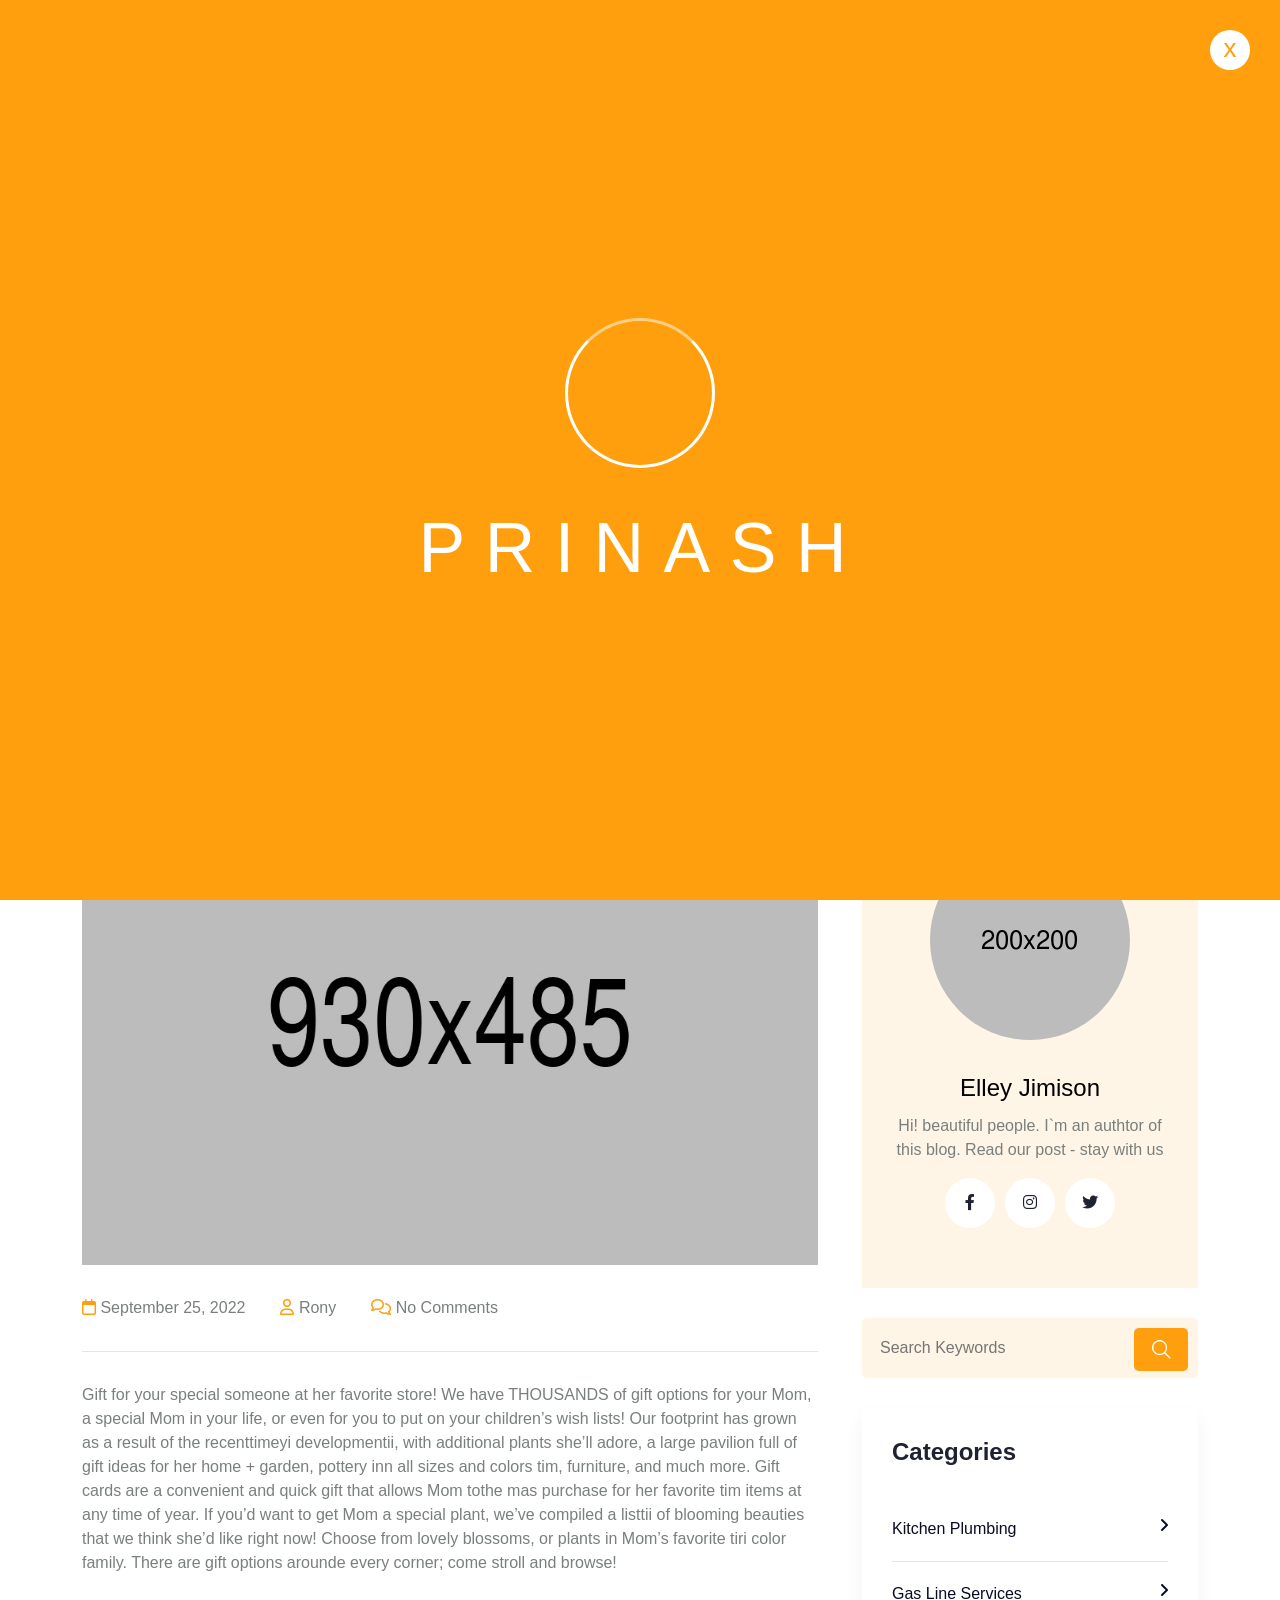
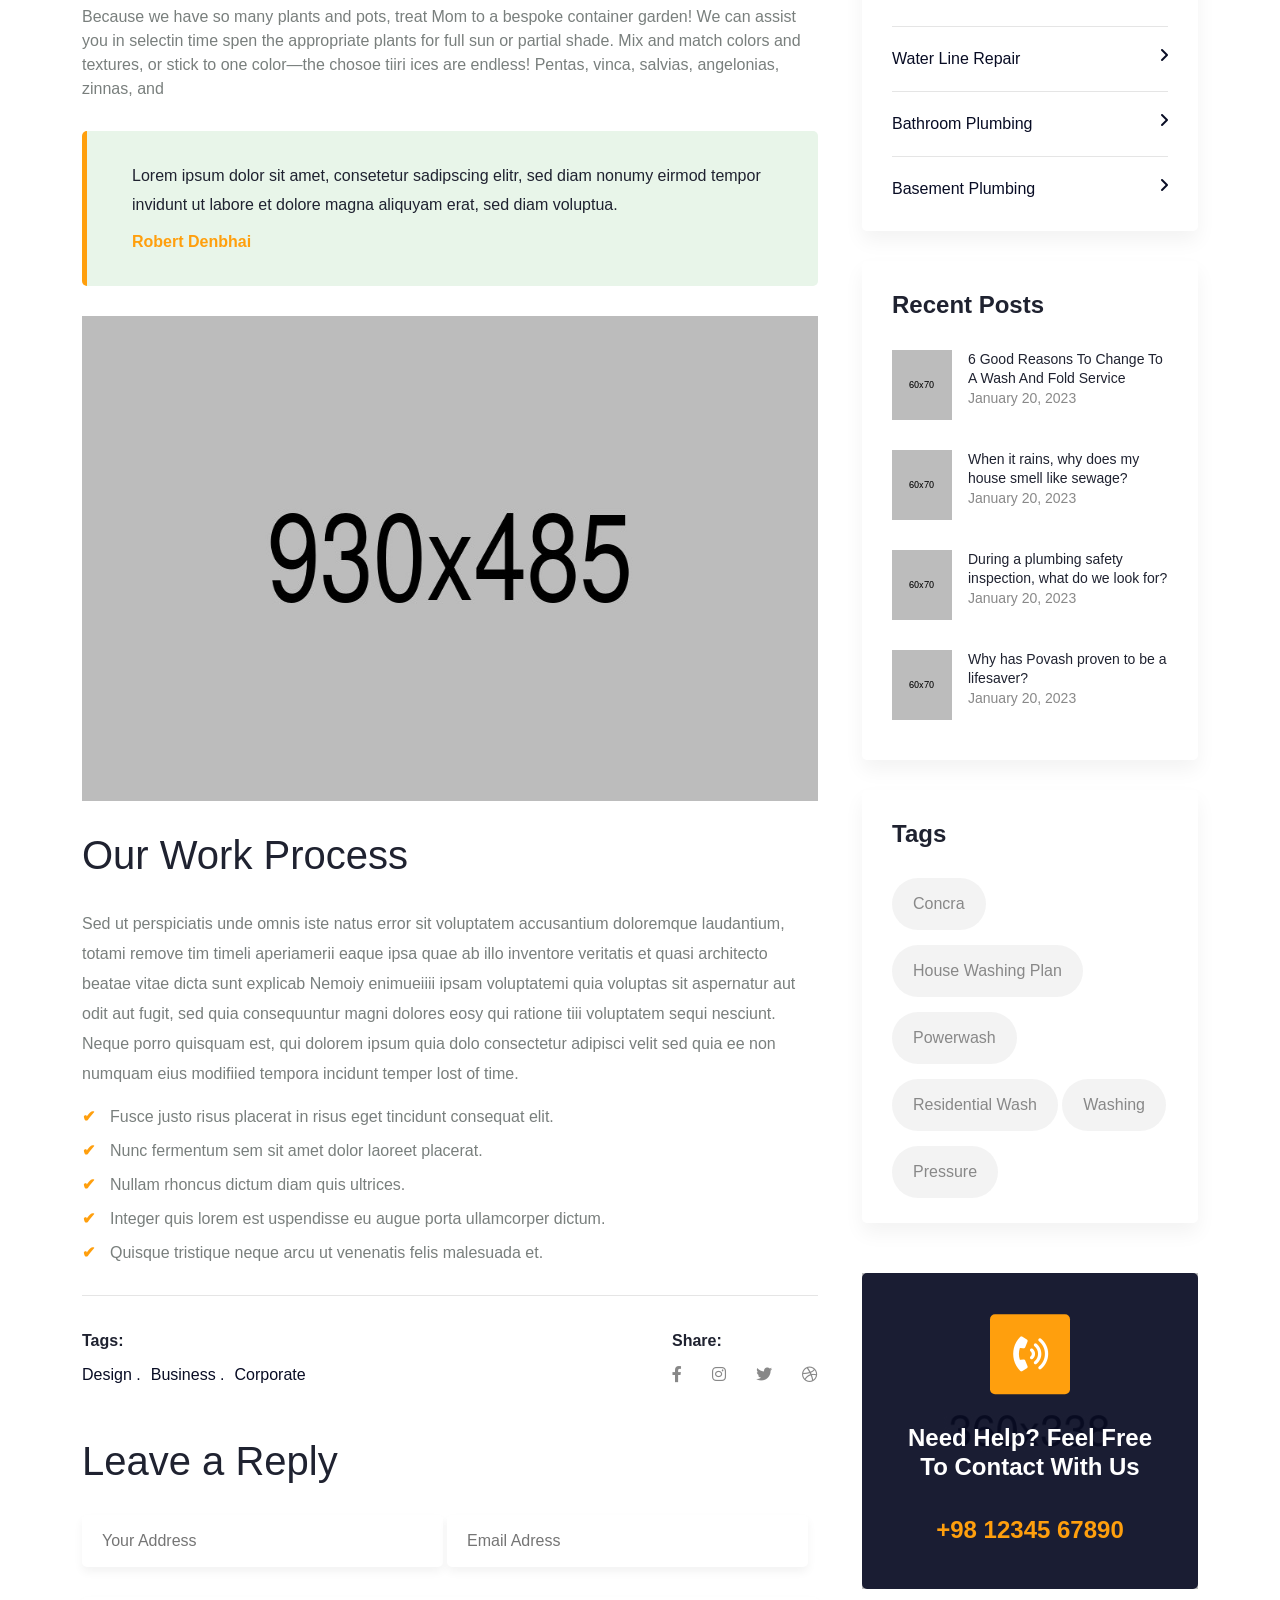
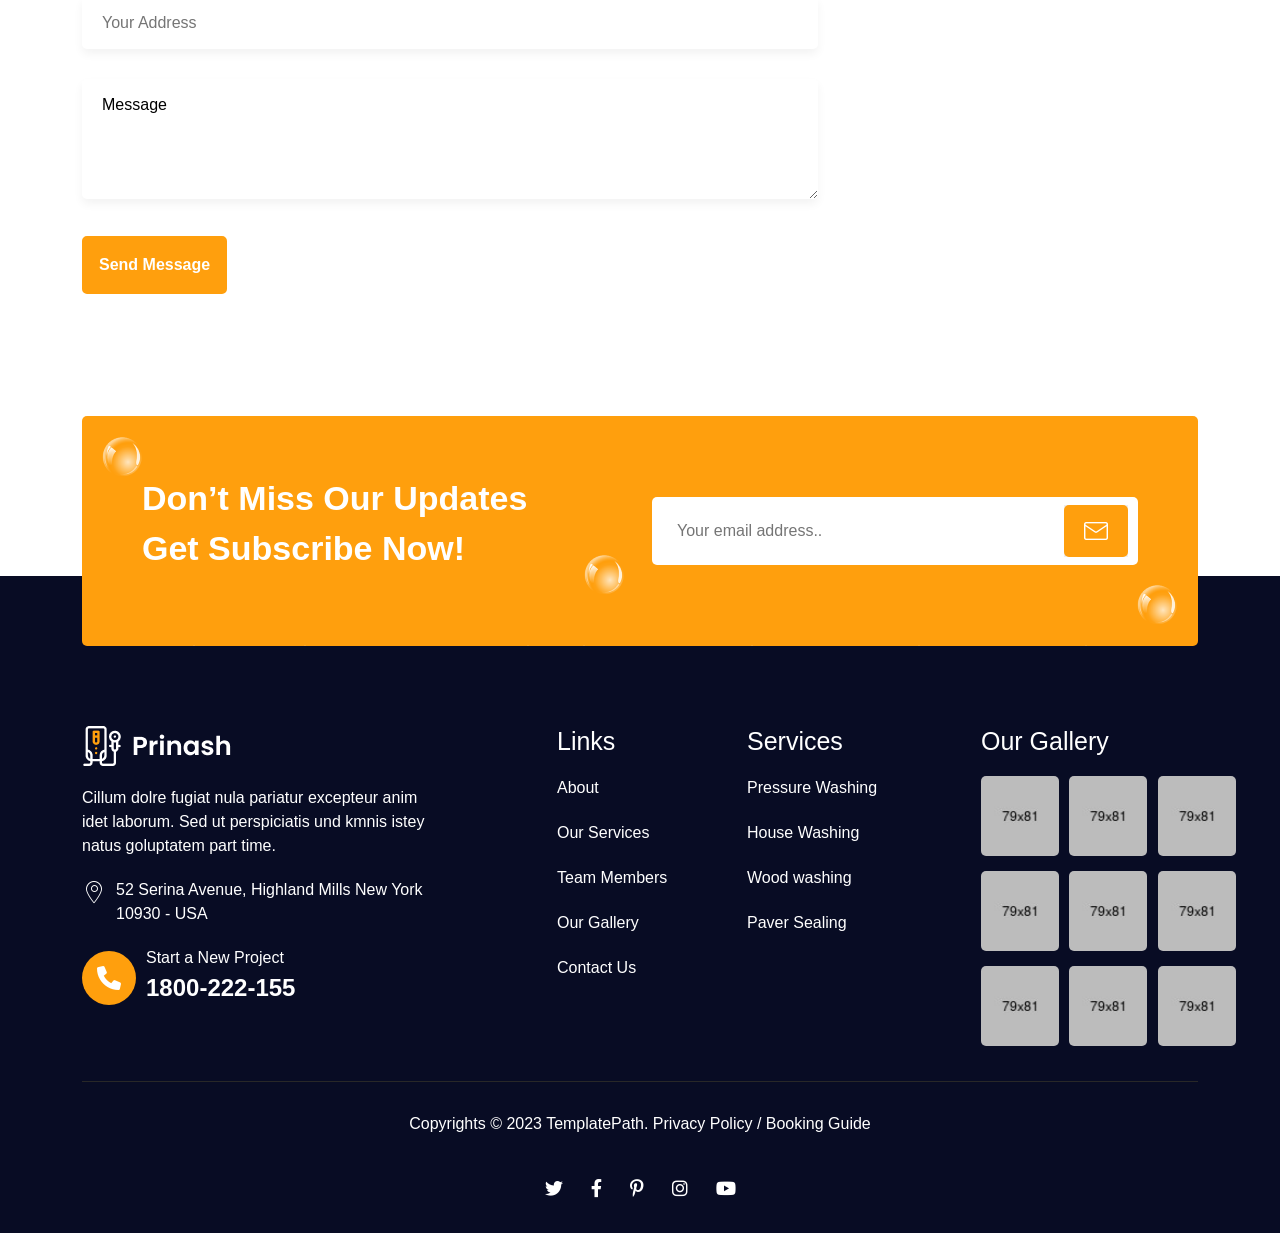
<file: Prishna/blog-single.html>
<!DOCTYPE html>
<html lang="en">
<head>
    <meta charset="UTF-8">
    <meta http-equiv="X-UA-Compatible" content="IE=edge">
    <meta name="viewport" content="width=device-width, initial-scale=1.0">
    <title>Prinash</title>

    <link rel="preconnect" href="https://fonts.googleapis.com">
    <link rel="preconnect" href="https://fonts.gstatic.com" crossorigin>
    <link href="https://fonts.googleapis.com/css2?family=Lato:wght@400;700&family=Passions+Conflict&display=swap" rel="stylesheet">

    <link rel="stylesheet" href="assets/css/slick.css" >
    <link rel="stylesheet" href="assets/css/slick-theme.css">
    <link rel="stylesheet" href="assets/css/style.css">
    <link rel="stylesheet" href="assets/css/icomoon.css">
    <link rel="stylesheet" href="assets/css/magnific-popup.css">
    <link rel="stylesheet" href="assets/css/jquery.fancybox.min.css">
    <link rel="stylesheet" href="assets/css/slicknav.min.css">
    <link rel="stylesheet" href="assets/css/animate.css">
    <link rel="stylesheet" href="assets/css/owl.css">
    <link rel="stylesheet" href="assets/css/progresscircle.css">
    <link rel="stylesheet" href="assets/css/fontawesome.min.css">
    <link rel="stylesheet" href="assets/css/fonts/flaticon/flaticon.css">
    <link rel="stylesheet" href="assets/css/bootstrap.min.css">
    <link rel="stylesheet" href="style.css">
    <link rel="stylesheet" href="assets/css/responsive.css">
</head>
<body>

    <!-- preloader -->
    <div class="loader-wrap">
        <div class="preloader">
            <div class="preloader-close">x</div>
            <div id="handle-preloader" class="handle-preloader">
                <div class="animation-preloader">
                    <div class="spinner"></div>
                    <div class="txt-loading">
                        <span data-text-preloader="p" class="letters-loading">
                            p
                        </span>
                        <span data-text-preloader="r" class="letters-loading">
                            r
                        </span>
                        <span data-text-preloader="i" class="letters-loading">
                            i
                        </span>
                        <span data-text-preloader="n" class="letters-loading">
                            n
                        </span>
                        <span data-text-preloader="a" class="letters-loading">
                            a
                        </span>
                        <span data-text-preloader="s" class="letters-loading">
                            s
                        </span>
                        <span data-text-preloader="h" class="letters-loading">
                            h
                        </span>
                    </div>
                </div>  
            </div>
        </div>
    </div>
    <!-- preloader end -->

    <!-- HEADER STARTS -->
    <header>
        <!-- header top starts -->
        <div class="header-top home-three-header-top">
           <div class="container">
                <div class="row">
                    <div class="col-xl-2 col-lg-2">
                        <div class="logo home-three-logo">
                            <a href="index.html"><img src="assets/images/Logo-2.png" alt=""></a>
                        </div>
                    </div>
                    <div class="col-xl-10 col-lg-10">
                        <div class="header-top-content-wrapper home-three-header-top-content-wrapper">
                            <ul>
                                <li>
                                    <i class="icon-envelop"></i>
                                    <div class="home-three-header-top-content-wrapper-info">
                                        <span>Email Now !</span>
                                        <a href="mailto:Officeat@gmail.com">Officeat@gmail.com</a>
                                    </div>
                                </li>
                                <li class="li-content">
                                    <i class="flaticon-map"></i>
                                    <div class="home-three-header-top-content-wrapper-info">
                                        <span>Location</span>
                                        <a href="mailto:Officeat@gmail.com">Los Angels, USA</a>
                                    </div>
                                </li>
                                <li class="li-content">
                                    <a href="contact.html" class="common-btn header-top-btn">Request Book</a>
                                </li>
                            </ul>
                        </div>
                    </div>
                </div>
           </div>
        </div>
        <!-- header top ends -->

        <!-- MOBILE MENU AREA ATARTS -->
        <div class="mobile-menu-container">
            <div class="mobile-menu-close"></div>
            <div class="mobile-logo">
                <img src="assets/images/footer-logo.png" alt="logo">
            </div>
            <div id="mobile-menu-wrap"></div>
            <div class="mobile-content">
                <ul>
                    <li><a href="tel:+000(123)45688"><i class="fa-solid fa-phone"></i>+1 212 300 2700</a></li>
                    <li class="li-content"><a href="mailto:info.wrapdiv.com"><i class="fa-regular fa-envelope"></i>Hey@youremail.com</a></li>
                    <li class="li-content"><i class="fa-regular fa-clock"></i>Mon - Fri: 9:00 - 18:00</li>
                </ul>
            </div>
            <div class="mobile-info">
                <ul>
                    <li>Social Links :</li>
                    <li><a href="#"><i class="fa-brands fa-facebook-f"></i></a></li>
                    <li><a href="#"><i class="fa-brands fa-instagram"></i></a></li>
                    <li><a href="#"><i class="fa-brands fa-twitter"></i></a></li>
                    <li><a href="#"><i class="fa-brands fa-linkedin-in"></i></a></li>
                </ul>
            </div>
        </div>
        <!-- MOBILE AREA ENDS -->
        
        <!-- main menu area -->
        <div class="header-menu-bar">
            <div class="main-menu-area header-three-menu-area ">
                <div class="container">
                    <div class="row">
                        <div class="col-xl-7">
                            <div class="menu-bar home-three-menu-bar">
                                <div class="header-navigation-area">
                                    <nav class="main-navigation">
                                        <div class="main-menu-container">
                                            <ul id="main-menu" class="menu">
                                                <li class="menu-item-has-children current-menu-ancestor current-menu-item">
                                                    <a href="index.html">Home <i class="fa fa-angle-down"></i></a>
                                                    <ul class="sub-menu">
                                                        <li class="current-menu-item"><a href="index.html">Home One</a></li>
                                                        <li class="current-menu-item"><a href="index-02.html">Home Two</a></li>
                                                        <li><a href="index-03.html">Home Three</a></li>
                                                    </ul>
                                                </li>
    
                                                <li class="menu-item-has-children">
                                                    <a href="#">Our Casues <i class="fa fa-angle-down"></i></a>
                                                    <ul class="sub-menu">
                                                        <li><a href="about-us.html">About Us</a></li>
                                                        <li><a href="service.html">Service</a></li>
                                                        <li><a href="service-single.html">Service Details</a></li>
                                                    </ul>
                                                </li>
                
                                                <li class="menu-item-has-children">
                                                    <a href="#0">Events <i class="fa fa-angle-down"></i></a>
                                                    <ul class="sub-menu">
                                                        <li><a href="team.html">Team</a></li>
                                                        <li><a href="team-single.html">Team Single</a></li>
                                                        <li><a href="pricing-table.html">Pricing Plan</a></li>
                                                        <li><a href="our-gallery.html">Our Gallery</a></li>
                                                        <li><a href="appointment.html">Appointment</a></li>
                                                    </ul>
                                                </li>
                
                                                <li class="menu-item-has-children">
                                                    <a href="#0" class="active">Our Blog <i class="fa fa-angle-down"></i></a>
                                                    <ul class="sub-menu">
                                                        <li><a href="blog.html">Our Blog</a></li>
                                                        <li><a href="blog-single.html" class="active">Blog Single</a></li>
                                                    </ul>
                                                </li>
                
                                                <li><a href="contact.html">Contact</a></li>
                                            </ul>
                                        </div>
                                    </nav>
                                </div>
                            </div>
                        </div>
        
                        <div class="col-xl-5">
                            <div class="header-buttons-area">
                                <div class="menu-right-info">
                                    <div class="hrader-top-info home-three-hrader-top-info">
                                        <ul>
                                            <li><a href="#"><i class="fa-brands fa-facebook-f"></i></a></li>
                                            <li><a href="#"><i class="fa-brands fa-instagram"></i></a></li>
                                            <li><a href="#"><i class="fa-brands fa-twitter"></i></a></li>
                                        </ul>
                                    </div>

                                    <button class="btn primary" type="button" data-bs-toggle="offcanvas" data-bs-target="#offcanvasTop" aria-controls="offcanvasTop">
                                        <i class="flaticon-search"></i>
                                    </button>
                                    <div class="offcanvas offcanvas-top" tabindex="-1" id="offcanvasTop">
                                        <div class="offcanvas-header">
                                            <button type="button" class="btn-close text-reset" data-bs-dismiss="offcanvas" aria-label="Close"><i class="fa-solid fa-xmark"></i></button>
                                        </div>
                                        <div class="offcanvas-body">
                                            <form>
                                                <input type="search" placeholder="Search...">
                                                <i class="fa-solid fa-magnifying-glass"></i>
                                            </form>
                                        </div>
                                    </div>
                                    
                                    <div class="home-three-menu-phone-icon">
                                        <a href="tel:(888)00-11-50-40" class="home3-menu-icon"><i class="flaticon-phone-call"></i></a>
                                        <div class="home-three-header-top-content-wrapper-info home3-menu-info">
                                            <span>Phone Number</span>
                                            <a href="tel:(888)00-11-50-40">(888) 00-11-50-40</a>
                                        </div>
                                    </div>
                                </div>
        
                                <ul class="header-buttons-wrapper wrd-list-style">
                                    <li class="mobile-menu-trigger"><span></span><span></span><span></span></li>
                                </ul>
                            </div>
                        </div>
        
                    </div>
                </div>
            </div>
        </div>
        <!-- main menu area ends -->
    </header>
    <!-- HEADER ENDS -->

    <!-- BANNER STARTS -->
    <section class="banner contact-banner">
        <div class="container">
           <div class="row">
              <div class="col-lg-12">
                 <div class="about-us-banner-content blog-single-banner-content">
                     <h2>Make Sure You’re Not Making <br> These Mistake</h2>
                     <div class="about-us-banner-wrapper pricing-table-banner">
                         <a href="index.html">Home</a>
                         <span>.</span>
                         <h5>Blog Single</h5>
                     </div>
                 </div>
              </div>
           </div>
        </div>
     </section>
     <!-- BANNER ENDS -->

    <!-- SERVICE STARTS -->
    <section class="service blog-single">
        <div class="container">
            <div class="row">
                <div class="col-xl-8 col-lg-8">
                    <div class="single-service-container wow fadeInUp">
                        <div class="service-content-wrapper">
                            <div class="service-content-wrapper-overlay wow"></div>
                            <div class="blog-single-image">
                                <img src="assets/images/bolg-sigle-01.jpg" alt="img">
                            </div>
                            <div class="blog-single-image-info">
                                <ul>
                                    <li><i class="fa-regular fa-calendar"></i> September 25, 2022</li>
                                    <li><i class="fa-regular fa-user"></i> Rony</li>
                                    <li><i class="fa-regular fa-comments"></i> No Comments</li>
                                </ul>
                            </div>
                        </div>                        
                    </div>
                    <div class="blog-single-wrapper">
                        <p>Gift for your special someone at her favorite store! We have THOUSANDS of gift options for your Mom, a special Mom in your life, or even for you to put on your children’s wish lists! Our footprint has grown as a result of the recenttimeyi developmentii, with additional plants she’ll adore, a large pavilion full of gift ideas for her home + garden, pottery inn all sizes and colors tim, furniture, and much more. Gift cards are a convenient and quick gift that allows Mom tothe mas purchase for her favorite tim items at any time of year.  If you’d want to get Mom a special plant, we’ve compiled a listtii of blooming beauties that we think she’d like right now! Choose from lovely blossoms, or plants in Mom’s favorite tiri color family. There are gift options arounde every corner; come stroll and browse!</p>
                        <p>Because we have so many plants and pots, treat Mom to a bespoke container garden! We can assist you in selectin time spen
                            the appropriate plants for full sun or partial shade. Mix and match colors and textures, or stick to one color—the chosoe tiiri
                           ices are endless! Pentas, vinca, salvias, angelonias, zinnas, and </p>
                    </div>
                    <div class="blog-single-cite">
                        <h6>Lorem ipsum dolor sit amet, consetetur sadipscing elitr, sed diam nonumy eirmod tempor invidunt ut labore et dolore magna aliquyam erat, sed diam voluptua.</h6>
                        <span>Robert Denbhai</span>
                    </div>
                    <div class="blog-single-image">
                        <img src="assets/images/blog-single-02.jpg" alt="img">
                    </div>
                    <div class="single-service-right-content">
                        <h4>Our Work Process</h4>
                        <p>Sed ut perspiciatis unde omnis iste natus error sit voluptatem accusantium doloremque laudantium, totami remove tim timeli aperiamerii eaque ipsa quae ab illo inventore veritatis et quasi architecto beatae vitae dicta sunt explicab Nemoiy enimueiiii ipsam voluptatemi quia voluptas sit aspernatur aut odit aut fugit, sed quia consequuntur magni dolores eosy qui ratione tiii voluptatem sequi nesciunt. Neque porro quisquam est, qui dolorem ipsum quia dolo consectetur adipisci velit sed quia ee non numquam eius modifiied tempora incidunt temper lost of time.</p>
                        <ul>
                            <li>Fusce justo risus placerat in risus eget tincidunt consequat elit.</li>
                            <li>Nunc fermentum sem sit amet dolor laoreet placerat.</li>
                            <li>Nullam rhoncus dictum diam quis ultrices.</li>
                            <li>Integer quis lorem est uspendisse eu augue porta ullamcorper dictum.</li>
                            <li>Quisque tristique neque arcu ut venenatis felis malesuada et.</li>
                        </ul>
                    </div>
                    <div class="blog-single-tag">
                        <div class="tags">
                            <h6>Tags:</h6>
                            <ul>
                                <li><a href="service.html">Design . </a></li>
                                <li><a href="blog.html">Business . </a> </li>
                                <li><a href="blog.html"> Corporate</a></li>
                            </ul>
                        </div>
                        <div class="share">
                            <h6>Share:</h6>
                            <ul>
                                <li><a href="#0"><i class="fa-brands fa-facebook-f"></i></a></li>
                                <li><a href="#0"><i class="fa-brands fa-instagram"></i></a></li>
                                <li><a href="#0"><i class="fa-brands fa-twitter"></i></a></li>
                                <li><a href="#0"><i class="fa-brands fa-dribbble"></i></a></li>
                            </ul>
                        </div>
                    </div>
                    <div class="single-service-right-content blog-single-form">
                        <h4>Leave a Reply</h4>
                        <form>
                            <input type="text" name="name" class="contact-input common-input" placeholder="Your Address">
                            <input type="email" name="name" class="contact-input common-input" placeholder="Email Adress">
                            <input type="text" name="name" class="contact-input address-input" placeholder="Your Address">
                            <textarea name="textarea" class="contact-input">Message</textarea>
                            <button type="submit" class="common-btn contact-btn">Send Message</button>
                        </form> 
                    </div>
                </div>

                <div class="col-lg-4">
                    <div class="service-single-left-container blog-single-left-container">
                        <div class="blog-member-info">
                            <img src="assets/images/blog-single-03.png" alt="img">
                            <h6>Elley Jimison</h6>
                            <p>Hi! beautiful people. I`m an authtor of this blog. Read our post - stay with us</p>
                            <ul>
                                <li><a href="#0"><i class="fa-brands fa-facebook-f"></i></a></li>
                                <li><a href="#0"><i class="fa-brands fa-instagram"></i></a></li>
                                <li><a href="#0"><i class="fa-brands fa-twitter"></i></a></li>
                            </ul>
                        </div>
                        <div class="service-single-form">
                            <input type="search" placeholder="Search Keywords">
                            <button type="submit" class="footer-form-icon"><i class="flaticon-search"></i></button>
                        </div>
                        <div class="service-single-left-content">
                            <h5>Categories</h5>
                            <ul>
                                <li><a href="#"><span>Kitchen Plumbing</span><i class="fa-solid fa-angle-right"></i></a></li>
                                <li><a href="#"><span>Gas Line Services</span><i class="fa-solid fa-angle-right"></i></a></li>
                                <li><a href="#"><span>Water Line Repair</span><i class="fa-solid fa-angle-right"></i></a></li>
                                <li><a href="#"><span>Bathroom Plumbing</span><i class="fa-solid fa-angle-right"></i></a></li>
                                <li><a href="#"><span>Basement Plumbing</span><i class="fa-solid fa-angle-right"></i></a></li>
                            </ul>
                        </div>
                        <div class="service-single-left-content">
                            <h5>Recent Posts</h5>
                            <div class="recent-post">
                                <div class="recent-image">
                                    <img src="assets/images/recent-1.png" alt="img">
                                </div>
                                <div class="recent-info">
                                    <a href="#">6 Good Reasons To Change To A Wash And Fold Service</a>
                                    <span>January 20, 2023</span>
                                </div>
                            </div>
                            <div class="recent-post">
                                <div class="recent-image">
                                    <img src="assets/images/recent-2.png" alt="img">
                                </div>
                                <div class="recent-info">
                                    <a href="#">When it rains, why does my house smell like sewage?</a>
                                    <span>January 20, 2023</span>
                                </div>
                            </div>
                            <div class="recent-post">
                                <div class="recent-image">
                                    <img src="assets/images/recent-3.png" alt="img">
                                </div>
                                <div class="recent-info">
                                    <a href="#">During a plumbing safety inspection, what do we look for?</a>
                                    <span>January 20, 2023</span>
                                </div>
                            </div>
                            <div class="recent-post">
                                <div class="recent-image">
                                    <img src="assets/images/recent-4.png" alt="img">
                                </div>
                                <div class="recent-info">
                                    <a href="#">Why has Povash proven to be a lifesaver?</a>
                                    <span>January 20, 2023</span>
                                </div>
                            </div>
                        </div>
                        <div class="service-single-left-content">
                            <h5>Tags</h5>
                            <div class="blog-single-right-tags">
                                <a href="#">Concra</a>
                                <a href="#">House Washing Plan</a>
                                <a href="#">Powerwash</a>
                                <a href="#">Residential Wash</a>
                                <a href="#">Washing</a>
                                <a href="#">Pressure</a>
                            </div>
                        </div>
                        <div class="sevice-single-left-image">
                            <img src="assets/images/service-single-left.jpg" alt="image">
                            <div class="service-single-img-inner">
                                <i class="fa-solid fa-phone-volume"></i>
                                <h5>Need Help? Feel Free To Contact With Us</h5>
                                <a href="tel:+981234567890">+98 12345 67890</a>
                            </div>
                        </div>
                    </div>
                </div>
            </div>
        </div>
    </section>
    <!-- SERVICE ENDS -->

    

    <!-- FOOTER STARTS -->
    <footer>
        <div class="footer-container wow fadeInUp">
            <div class="container">
                <div class="row">
                    <div class="col-xl-12">
                        <div class="footer-top">
                            <div class="drop-one">
                                <img src="assets/images/drop-shape.png" alt="drop">
                            </div>
                            <div class="drop-two">
                                <img src="assets/images/drop-shape.png" alt="drop">
                            </div>
                            <div class="drop-three">
                                <img src="assets/images/drop-shape.png" alt="drop">
                            </div>
                        <div class="row">
                            <div class="col-xl-5">
                                <div class="footer-top-content">
                                    <h3>Don’t Miss Our Updates Get Subscribe Now!</h3>
                                </div>
                            </div>

                            <div class="col-xl-6 offset-xl-1">
                                <div class="footer-form">
                                    <input type="email" placeholder="Your email address..">
                                    <button type="submit" class="footer-form-icon"><i class="flaticon-email"></i></button>
                                </div>
                            </div>
                        </div>
                        <div class="bubbleContainer">
                                <div class="bubble-1 bubble"></div>
                                <div class="bubble-2 bubble"></div>
                                <div class="bubble-3 bubble"></div>
                                <div class="bubble-4 bubble"></div>
                                <div class="bubble-5 bubble"></div>
                                <div class="bubble-6 bubble"></div>
                                <div class="bubble-7 bubble"></div>
                            </div>
                        </div>
                    </div>

                    <div class="col-xl-12">
                        <div class="footer-middle">
                            <div class="row">
                                <div class="col-xl-4 col-lg-4 col-md-6">
                                    <div class="footer-content">
                                        <div class="footer-content-inner">
                                            <div class="footer-logo">
                                                <img src="assets/images/footer-logo.png" alt="logo">
                                            </div>
                                            <p>Cillum dolre fugiat nula pariatur excepteur anim idet laborum. Sed ut perspiciatis und kmnis istey natus goluptatem part time.</p>
                                            <div class="address">
                                                <div class="address-icon">
                                                    <i class="flaticon-map"></i>
                                                </div>
                                                <div class="address-info">
                                                    52 Serina Avenue, Highland Mills New York 10930 - USA
                                                </div>
                                            </div>
                                            <div class="address">
                                                <div class="address-icon">
                                                    <i class="fa-solid fa-phone"></i>
                                                </div>
                                                <div class="address-info">
                                                    <span>Start a New Project</span>
                                                    <a href="tel:1800-222-155">1800-222-155</a>
                                                </div>
                                            </div>
                                        </div>
                                    </div>
                                </div>

                                <div class="col-xl-2 offset-xl-1 col-lg-2 col-md-6">
                                    <div class="footer-content htr-footer-content">
                                       <div class="footer-content-inner">
                                        <h5>Links</h5>
                                            <ul>
                                                <li><a href="about-us.html">About</a></li>
                                                <li><a href="service.html">Our Services</a></li>
                                                <li><a href="team-single.html">Team Members</a></li>
                                                <li><a href="our-gallery.html">Our Gallery</a></li>
                                                <li><a href="contact.html">Contact Us</a></li>
                                            </ul>
                                       </div>
                                    </div>
                                </div>

                                <div class="col-xl-2 col-lg-2 col-md-6">
                                    <div class="footer-content htr-footer-content">
                                        <div class="footer-content-inner">
                                         <h5>Services</h5>
                                            <ul>
                                                <li><a href="service.html">Pressure Washing</a></li>
                                                <li><a href="service-single.html">House Washing</a></li>
                                                <li><a href="service.html">Wood washing</a></li>
                                                <li><a href="service-single.html">Paver Sealing</a></li>
                                            </ul>
                                        </div>
                                     </div>
                                </div>

                                <div class="col-xl-3 col-lg-4 col-md-6">
                                    <div class="footer-content footer-last-content htr-footer-content">
                                        <div class="footer-content-inner footer-content-inner-last-child">
                                            <div class="footer-desc-content">
                                                <h5>Our Gallery</h5>
                                            </div>
                    
                                            <div class="footer-gallery">
                                                <a href="assets/images/footer-image1.jpg" class="footer-gallery-link lightbox-image" data-fancybox="gallery">
                                                    <div class="footer-gallery-item">
                                                        <img src="assets/images/footer-image1.jpg" alt="image">
                                                        <div class="footer-gallery-overlay">
                                                            <div class="footer-gallery-overlay-plus">+</div>
                                                        </div>
                                                    </div>
                                                </a>
                                                <a href="assets/images/footer-image2.jpg"  class="lightbox-image" data-fancybox="gallery">
                                                    <div class="footer-gallery-item">
                                                        <img src="assets/images/footer-image2.jpg" alt="image">
                                                        <div class="footer-gallery-overlay">
                                                            <div class="footer-gallery-overlay-plus">+</div>
                                                        </div>
                                                    </div>
                                                </a>
                                                <a href="assets/images/footer-image3.jpg" class="lightbox-image" data-fancybox="gallery">
                                                    <div class="footer-gallery-item">
                                                        <img src="assets/images/footer-image3.jpg" alt="image">
                                                        <div class="footer-gallery-overlay">
                                                            <div class="footer-gallery-overlay-plus">+</div>
                                                        </div>
                                                    </div>
                                                </a>
                                                <a href="assets/images/footer-image4.jpg" class="lightbox-image" data-fancybox="gallery">
                                                    <div class="footer-gallery-item">
                                                        <img src="assets/images/footer-image4.jpg" alt="image">
                                                        <div class="footer-gallery-overlay">
                                                            <div class="footer-gallery-overlay-plus">+</div>
                                                        </div>
                                                    </div>
                                                </a>
                                                <a href="assets/images/footer-image5.jpg" class="lightbox-image" data-fancybox="gallery">
                                                    <div class="footer-gallery-item">
                                                        <img src="assets/images/footer-image5.jpg" alt="image">
                                                        <div class="footer-gallery-overlay">
                                                            <div class="footer-gallery-overlay-plus">+</div>
                                                        </div>
                                                    </div>
                                                </a>
                                                <a href="assets/images/footer-image6.jpg" class="lightbox-image" data-fancybox="gallery">
                                                    <div class="footer-gallery-item">
                                                        <img src="assets/images/footer-image6.jpg" alt="image">
                                                        <div class="footer-gallery-overlay">
                                                            <div class="footer-gallery-overlay-plus">+</div>
                                                        </div>
                                                    </div>
                                                </a>
                                                <a href="assets/images/footer-image7.jpg" class="lightbox-image" data-fancybox="gallery">
                                                    <div class="footer-gallery-item">
                                                        <img src="assets/images/footer-image7.jpg" alt="image">
                                                        <div class="footer-gallery-overlay">
                                                            <div class="footer-gallery-overlay-plus">+</div>
                                                        </div>
                                                    </div>
                                                </a>
                                                <a href="assets/images/footer-image8jpg.jpg" class="lightbox-image" data-fancybox="gallery">
                                                    <div class="footer-gallery-item">
                                                        <img src="assets/images/footer-image8jpg.jpg" alt="image">
                                                        <div class="footer-gallery-overlay">
                                                            <div class="footer-gallery-overlay-plus">+</div>
                                                        </div>
                                                    </div>
                                                </a>
                                                <a href="assets/images/footer-image9.jpg" class="lightbox-image" data-fancybox="gallery">
                                                    <div class="footer-gallery-item">
                                                        <img src="assets/images/footer-image9.jpg" alt="image">
                                                        <div class="footer-gallery-overlay">
                                                            <div class="footer-gallery-overlay-plus">+</div>
                                                        </div>
                                                    </div>
                                                </a>
                                            </div>
                                        </div>
                                    </div>
                                </div>
                            </div>
                        </div>
                    </div>

                    <div class="col-xl-12">
                        <div class="footer-bottom-wrapper">
                        <div class="footer-copyright">
                                <p>Copyrights © 2023 TemplatePath. Privacy Policy  /  Booking Guide</p>
                        </div>
                        <div class="footer-media">
                            <ul>
                                <li><a href="#"><i class="fa-brands fa-twitter"></i></a></li>
                                <li><a href="#"><i class="fa-brands fa-facebook-f"></i></a></li>
                                <li><a href="#"><i class="fa-brands fa-pinterest-p"></i></a></li>
                                <li><a href="#"><i class="fa-brands fa-instagram"></i></a></li>
                                <li><a href="#"><i class="fa-brands fa-youtube"></i></a></li>
                            </ul>
                        </div>
                        </div>
                    </div>
                    
                </div>
            </div>
        </div>
    </footer>
    <!-- FOOTER ENDS -->

    <!--Scroll to top-->
    <div class="scroll-to-top-visible scroll-to-top">
        <div class="scroll-top-inner">
            <div class="scroll-bar">
                <div class="bar-inner"></div>
            </div>
            <div class="scroll-bar-text">Go To Top</div>
        </div>
    </div>
    <!-- Scroll to top end -->


    <script src="assets/js/jquery.min.js"></script>
    <script src="assets/js/progresscircle.js"></script>
    <script src="assets/js/jquery.barfiller.js"></script>
    <script src="assets/js/appear.js"></script>
    <script src="assets/js/cascadingDivs.min.js"></script>
    <script src="assets/js/jquery.slicknav.min.js"></script>
    <script src="assets/js/isotope.pkgd.min.js"></script>
    <script src="assets/js/bootstrap.min.js"></script>
    <script src="assets/js/counterup.min.js"></script>
    <script src="assets/js/jquery.fancybox.js"></script>
    <script src="assets/js/jquery.waypoints.min.js"></script>
    <script src="assets/js/wow.min.js"></script>
    <script src="assets/js/owl.js"></script>
    <script src="assets/js/jquery.magnific-popup.min.js"></script>
    <script src="assets/js/jquery.slicknav.min.js"></script>
    <script src="assets/js/slick.min.js"></script>
    <script src="assets/js/main.js"></script>
</body>
</html>
</file>
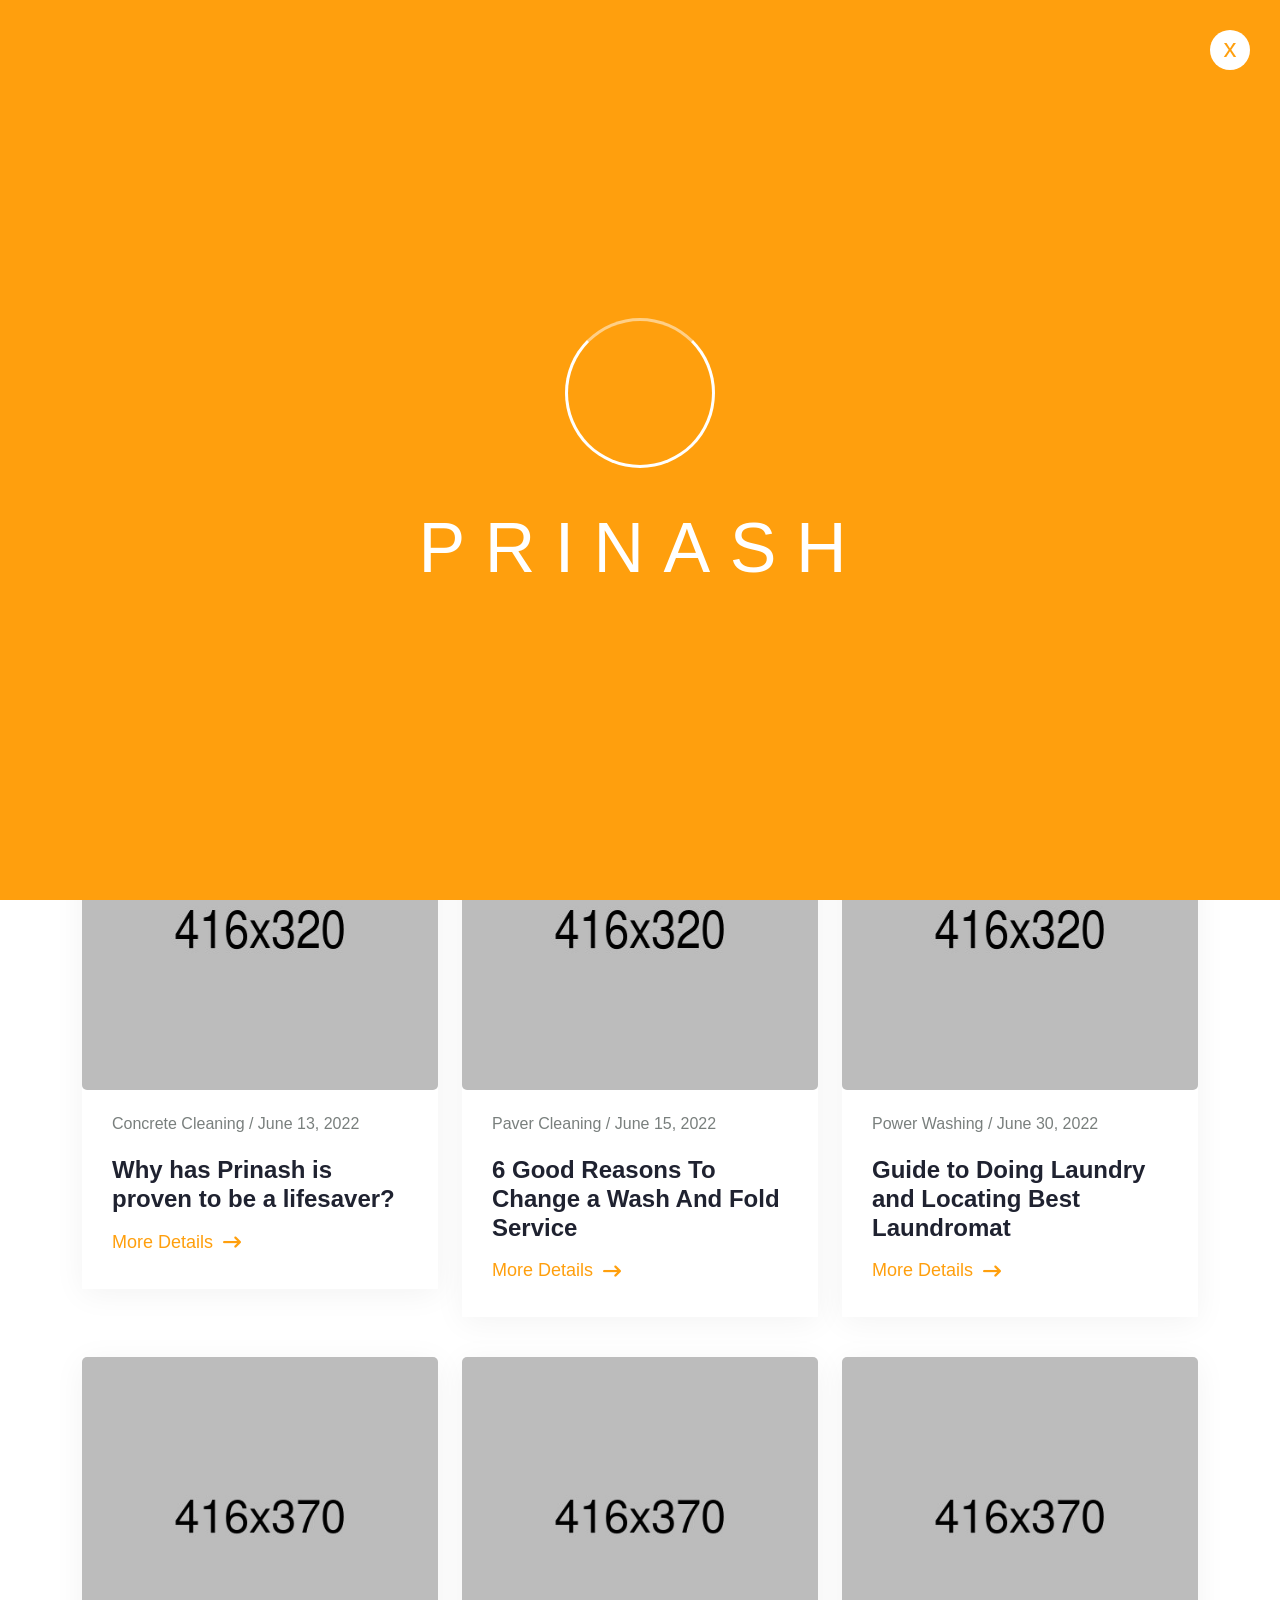
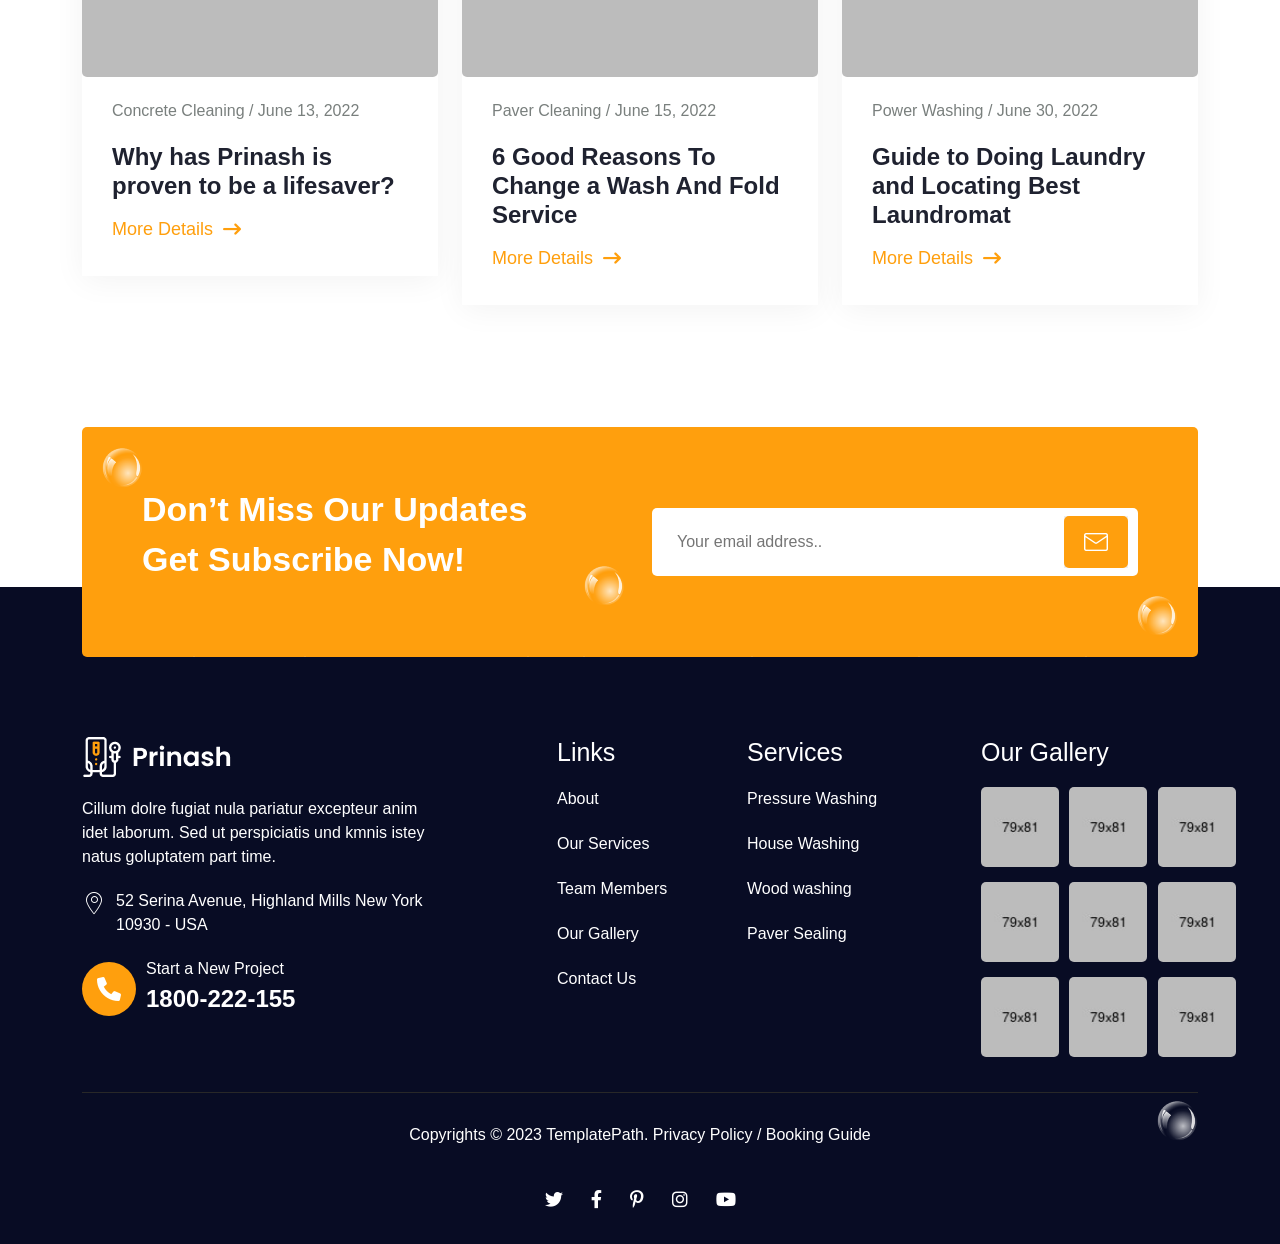
<file: Prishna/blog.html>
<!DOCTYPE html>
<html lang="en">
<head>
    <meta charset="UTF-8">
    <meta http-equiv="X-UA-Compatible" content="IE=edge">
    <meta name="viewport" content="width=device-width, initial-scale=1.0">
    <title>Prinash</title>

    <link rel="preconnect" href="https://fonts.googleapis.com">
    <link rel="preconnect" href="https://fonts.gstatic.com" crossorigin>
    <link href="https://fonts.googleapis.com/css2?family=Lato:wght@400;700&family=Passions+Conflict&display=swap" rel="stylesheet">

    <link rel="stylesheet" href="assets/css/slick.css" >
    <link rel="stylesheet" href="assets/css/slick-theme.css">
    <link rel="stylesheet" href="assets/css/style.css">
    <link rel="stylesheet" href="assets/css/icomoon.css">
    <link rel="stylesheet" href="assets/css/magnific-popup.css">
    <link rel="stylesheet" href="assets/css/jquery.fancybox.min.css">
    <link rel="stylesheet" href="assets/css/slicknav.min.css">
    <link rel="stylesheet" href="assets/css/animate.css">
    <link rel="stylesheet" href="assets/css/owl.css">
    <link rel="stylesheet" href="assets/css/progresscircle.css">
    <link rel="stylesheet" href="assets/css/fontawesome.min.css">
    <link rel="stylesheet" href="assets/css/fonts/flaticon/flaticon.css">
    <link rel="stylesheet" href="assets/css/bootstrap.min.css">
    <link rel="stylesheet" href="style.css">
    <link rel="stylesheet" href="assets/css/responsive.css">
</head>
<body>

    <!-- preloader -->
    <div class="loader-wrap">
        <div class="preloader">
            <div class="preloader-close">x</div>
            <div id="handle-preloader" class="handle-preloader">
                <div class="animation-preloader">
                    <div class="spinner"></div>
                    <div class="txt-loading">
                        <span data-text-preloader="p" class="letters-loading">
                            p
                        </span>
                        <span data-text-preloader="r" class="letters-loading">
                            r
                        </span>
                        <span data-text-preloader="i" class="letters-loading">
                            i
                        </span>
                        <span data-text-preloader="n" class="letters-loading">
                            n
                        </span>
                        <span data-text-preloader="a" class="letters-loading">
                            a
                        </span>
                        <span data-text-preloader="s" class="letters-loading">
                            s
                        </span>
                        <span data-text-preloader="h" class="letters-loading">
                            h
                        </span>
                    </div>
                </div>  
            </div>
        </div>
    </div>
    <!-- preloader end -->

    <!-- HEADER STARTS -->
    <header>
        <!-- header top starts -->
        <div class="header-top home-three-header-top">
           <div class="container">
                <div class="row">
                    <div class="col-xl-2 col-lg-2">
                        <div class="logo home-three-logo">
                            <a href="index.html"><img src="assets/images/Logo-2.png" alt=""></a>
                        </div>
                    </div>
                    <div class="col-xl-10 col-lg-10">
                        <div class="header-top-content-wrapper home-three-header-top-content-wrapper">
                            <ul>
                                <li>
                                    <i class="icon-envelop"></i>
                                    <div class="home-three-header-top-content-wrapper-info">
                                        <span>Email Now !</span>
                                        <a href="mailto:Officeat@gmail.com">Officeat@gmail.com</a>
                                    </div>
                                </li>
                                <li class="li-content">
                                    <i class="flaticon-map"></i>
                                    <div class="home-three-header-top-content-wrapper-info">
                                        <span>Location</span>
                                        <a href="mailto:Officeat@gmail.com">Los Angels, USA</a>
                                    </div>
                                </li>
                                <li class="li-content">
                                    <a href="contact.html" class="common-btn header-top-btn">Request Book</a>
                                </li>
                            </ul>
                        </div>
                    </div>
                </div>
           </div>
        </div>
        <!-- header top ends -->

        <!-- MOBILE MENU AREA ATARTS -->
        <div class="mobile-menu-container">
            <div class="mobile-menu-close"></div>
            <div class="mobile-logo">
                <img src="assets/images/footer-logo.png" alt="logo">
            </div>
            <div id="mobile-menu-wrap"></div>
            <div class="mobile-content">
                <ul>
                    <li><a href="tel:+000(123)45688"><i class="fa-solid fa-phone"></i>+1 212 300 2700</a></li>
                    <li class="li-content"><a href="mailto:info.wrapdiv.com"><i class="fa-regular fa-envelope"></i>Hey@youremail.com</a></li>
                    <li class="li-content"><i class="fa-regular fa-clock"></i>Mon - Fri: 9:00 - 18:00</li>
                </ul>
            </div>
            <div class="mobile-info">
                <ul>
                    <li>Social Links :</li>
                    <li><a href="#"><i class="fa-brands fa-facebook-f"></i></a></li>
                    <li><a href="#"><i class="fa-brands fa-instagram"></i></a></li>
                    <li><a href="#"><i class="fa-brands fa-twitter"></i></a></li>
                    <li><a href="#"><i class="fa-brands fa-linkedin-in"></i></a></li>
                </ul>
            </div>
        </div>
        <!-- MOBILE AREA ENDS -->
        
        <!-- main menu area -->
        <div class="header-menu-bar">
            <div class="main-menu-area header-three-menu-area ">
                <div class="container">
                    <div class="row">
                        <div class="col-xl-7">
                            <div class="menu-bar home-three-menu-bar">
                                <div class="header-navigation-area">
                                    <nav class="main-navigation">
                                        <div class="main-menu-container">
                                            <ul id="main-menu" class="menu">
                                                <li class="menu-item-has-children current-menu-ancestor current-menu-item">
                                                    <a href="index.html">Home <i class="fa fa-angle-down"></i></a>
                                                    <ul class="sub-menu">
                                                        <li class="current-menu-item"><a href="index.html">Home One</a></li>
                                                        <li class="current-menu-item"><a href="index-02.html">Home Two</a></li>
                                                        <li><a href="index-03.html">Home Three</a></li>
                                                    </ul>
                                                </li>
    
                                                <li class="menu-item-has-children">
                                                    <a href="#">Our Casues <i class="fa fa-angle-down"></i></a>
                                                    <ul class="sub-menu">
                                                        <li><a href="about-us.html">About Us</a></li>
                                                        <li><a href="service.html">Service</a></li>
                                                        <li><a href="service-single.html">Service Details</a></li>
                                                    </ul>
                                                </li>
                
                                                <li class="menu-item-has-children">
                                                    <a href="#0">Events <i class="fa fa-angle-down"></i></a>
                                                    <ul class="sub-menu">
                                                        <li><a href="team.html">Team</a></li>
                                                        <li><a href="team-single.html">Team Single</a></li>
                                                        <li><a href="pricing-table.html">Pricing Plan</a></li>
                                                        <li><a href="our-gallery.html">Our Gallery</a></li>
                                                        <li><a href="appointment.html">Appointment</a></li>
                                                    </ul>
                                                </li>
                
                                                <li class="menu-item-has-children">
                                                    <a href="#0" class="active">Our Blog <i class="fa fa-angle-down"></i></a>
                                                    <ul class="sub-menu">
                                                        <li><a href="blog.html" class="active">Our Blog</a></li>
                                                        <li><a href="blog-single.html">Blog Single</a></li>
                                                    </ul>
                                                </li>
                
                                                <li><a href="contact.html">Contact</a></li>
                                            </ul>
                                        </div>
                                    </nav>
                                </div>
                            </div>
                        </div>
        
                        <div class="col-xl-5">
                            <div class="header-buttons-area">
                                <div class="menu-right-info">
                                    <div class="hrader-top-info home-three-hrader-top-info">
                                        <ul>
                                            <li><a href="#"><i class="fa-brands fa-facebook-f"></i></a></li>
                                            <li><a href="#"><i class="fa-brands fa-instagram"></i></a></li>
                                            <li><a href="#"><i class="fa-brands fa-twitter"></i></a></li>
                                        </ul>
                                    </div>

                                    <button class="btn primary" type="button" data-bs-toggle="offcanvas" data-bs-target="#offcanvasTop" aria-controls="offcanvasTop">
                                        <i class="flaticon-search"></i>
                                    </button>
                                    <div class="offcanvas offcanvas-top" tabindex="-1" id="offcanvasTop">
                                        <div class="offcanvas-header">
                                            <button type="button" class="btn-close text-reset" data-bs-dismiss="offcanvas" aria-label="Close"><i class="fa-solid fa-xmark"></i></button>
                                        </div>
                                        <div class="offcanvas-body">
                                            <form>
                                                <input type="search" placeholder="Search...">
                                                <i class="fa-solid fa-magnifying-glass"></i>
                                            </form>
                                        </div>
                                    </div>
                                    
                                    <div class="home-three-menu-phone-icon">
                                        <a href="tel:(888)00-11-50-40" class="home3-menu-icon"><i class="flaticon-phone-call"></i></a>
                                        <div class="home-three-header-top-content-wrapper-info home3-menu-info">
                                            <span>Phone Number</span>
                                            <a href="tel:(888)00-11-50-40">(888) 00-11-50-40</a>
                                        </div>
                                    </div>
                                </div>
        
                                <ul class="header-buttons-wrapper wrd-list-style">
                                    <li class="mobile-menu-trigger"><span></span><span></span><span></span></li>
                                </ul>
                            </div>
                        </div>
        
                    </div>
                </div>
            </div>
        </div>
        <!-- main menu area ends -->
    </header>
    <!-- HEADER ENDS -->


    <!-- BANNER STARTS -->
    <section class="banner contact-banner">
       <div class="container">
          <div class="row">
             <div class="col-lg-12">
                <div class="about-us-banner-content ">
                    <h2>Latest News</h2>
                    <div class="about-us-banner-wrapper pricing-table-banner">
                        <a href="index.html">home</a>
                        <span>.</span>
                        <h5>Blog</h5>
                    </div>
                </div>
             </div>
          </div>
       </div>
    </section>
    <!-- BANNER ENDS -->

    <!-- BLOG PAGE -->
    <section class="blog-page">
        <div class="container">
            <div class="row">
                <div class="col-xl-4 col-lg-4 col-md-6">
                    <div class="service-container blog-container wow fadeInUp">
                        <div class="service-content-wrapper">
                            <div class="service-content-wrapper-overlay wow"></div>
                            <div class="service-image blog-image">
                                <img src="assets/images/blog-01.jpg" alt="img">
                            </div>
                        </div>                        
                        <div class="service-info">
                            <span>Concrete Cleaning   /   June 13, 2022</span>
                            <h5>Why has Prinash is proven to be a lifesaver?</h5>
                            <a href="blog-single.html">More Details <i class="fa-solid fa-arrow-right-long"></i></a>
                        </div>
                    </div>
                </div>

                <div class="col-xl-4 col-lg-4 col-md-6">
                    <div class="service-container blog-container wow fadeInDown">
                        <div class="service-content-wrapper">
                            <div class="service-content-wrapper-overlay wow"></div>
                            <div class="service-image blog-image">
                                <img src="assets/images/blog-02.jpg" alt="img">
                            </div>
                        </div>                        
                        <div class="service-info">
                            <span>Paver Cleaning   /   June 15, 2022</span>
                            <h5>6 Good Reasons To Change a Wash And Fold Service</h5>
                            <a href="blog-single.html">More Details <i class="fa-solid fa-arrow-right-long"></i></a>
                        </div>
                    </div>
                </div>

                <div class="col-xl-4 col-lg-4 col-md-6">
                    <div class="service-container blog-container wow fadeInUp">
                        <div class="service-content-wrapper">
                            <div class="service-content-wrapper-overlay wow"></div>
                            <div class="service-image blog-image">
                                <img src="assets/images/blog-03.jpg" alt="img">
                            </div>
                        </div>                        
                        <div class="service-info">
                            <span>Power Washing  /   June 30, 2022</span>
                            <h5>Guide to Doing Laundry and Locating Best Laundromat</h5>
                            <a href="blog-single.html">More Details <i class="fa-solid fa-arrow-right-long"></i></a>
                        </div>
                    </div>
                </div>

                <div class="col-xl-4 col-lg-4 col-md-6">
                    <div class="service-container blog-container wow fadeInUp">
                        <div class="service-content-wrapper">
                            <div class="service-content-wrapper-overlay wow"></div>
                            <div class="service-image blog-image">
                                <img src="assets/images/blog-04.jpg" alt="img">
                            </div>
                        </div>                        
                        <div class="service-info">
                            <span>Concrete Cleaning   /   June 13, 2022</span>
                            <h5>Why has Prinash is proven to be a lifesaver?</h5>
                            <a href="blog-single.html">More Details <i class="fa-solid fa-arrow-right-long"></i></a>
                        </div>
                    </div>
                </div>

                <div class="col-xl-4 col-lg-4 col-md-6">
                    <div class="service-container blog-container wow fadeInDown">
                        <div class="service-content-wrapper">
                            <div class="service-content-wrapper-overlay wow"></div>
                            <div class="service-image blog-image">
                                <img src="assets/images/blog-05.jpg" alt="img">
                            </div>
                        </div>                        
                        <div class="service-info">
                            <span>Paver Cleaning   /   June 15, 2022</span>
                            <h5>6 Good Reasons To Change a Wash And Fold Service</h5>
                            <a href="blog-single.html">More Details <i class="fa-solid fa-arrow-right-long"></i></a>
                        </div>
                    </div>
                </div>

                <div class="col-xl-4 col-lg-4 col-md-6">
                    <div class="service-container blog-container wow fadeInUp">
                        <div class="service-content-wrapper">
                            <div class="service-content-wrapper-overlay wow"></div>
                            <div class="service-image blog-image">
                                <img src="assets/images/blog-06.jpg" alt="img">
                            </div>
                        </div>                        
                        <div class="service-info">
                            <span>Power Washing  /   June 30, 2022</span>
                            <h5>Guide to Doing Laundry and Locating Best Laundromat</h5>
                            <a href="blog-single.html">More Details <i class="fa-solid fa-arrow-right-long"></i></a>
                        </div>
                    </div>
                </div>
            </div>
        </div>
    </section>
    <!-- BLOG PAGE -->

    <!-- FOOTER STARTS -->
    <footer>
        <div class="footer-container wow fadeInUp">
            <div class="container">
                <div class="row">
                    <div class="col-xl-12">
                        <div class="footer-top">
                            <div class="drop-one">
                                <img src="assets/images/drop-shape.png" alt="drop">
                            </div>
                            <div class="drop-two">
                                <img src="assets/images/drop-shape.png" alt="drop">
                            </div>
                            <div class="drop-three">
                                <img src="assets/images/drop-shape.png" alt="drop">
                            </div>
                        <div class="row">
                            <div class="col-xl-5">
                                <div class="footer-top-content">
                                    <h3>Don’t Miss Our Updates Get Subscribe Now!</h3>
                                </div>
                            </div>

                            <div class="col-xl-6 offset-xl-1">
                                <div class="footer-form">
                                    <input type="email" placeholder="Your email address..">
                                    <button type="submit" class="footer-form-icon"><i class="flaticon-email"></i></button>
                                </div>
                            </div>
                        </div>
                        <div class="bubbleContainer">
                                <div class="bubble-1 bubble"></div>
                                <div class="bubble-2 bubble"></div>
                                <div class="bubble-3 bubble"></div>
                                <div class="bubble-4 bubble"></div>
                                <div class="bubble-5 bubble"></div>
                                <div class="bubble-6 bubble"></div>
                                <div class="bubble-7 bubble"></div>
                            </div>
                        </div>
                    </div>

                    <div class="col-xl-12">
                        <div class="footer-middle">
                            <div class="drop-shape-one">
                                <img src="assets/images/drop-shape.png" alt="drop">
                            </div>
                            <div class="drop-shape-two">
                                <img src="assets/images/drop-shape-small.png" alt="drop">
                            </div>
                            <div class="row">
                                <div class="col-xl-4 col-lg-4 col-md-6">
                                    <div class="footer-content">
                                        <div class="footer-content-inner">
                                            <div class="footer-logo">
                                                <img src="assets/images/footer-logo.png" alt="logo">
                                            </div>
                                            <p>Cillum dolre fugiat nula pariatur excepteur anim idet laborum. Sed ut perspiciatis und kmnis istey natus goluptatem part time.</p>
                                            <div class="address">
                                                <div class="address-icon">
                                                    <i class="flaticon-map"></i>
                                                </div>
                                                <div class="address-info">
                                                    52 Serina Avenue, Highland Mills New York 10930 - USA
                                                </div>
                                            </div>
                                            <div class="address">
                                                <div class="address-icon">
                                                    <i class="fa-solid fa-phone"></i>
                                                </div>
                                                <div class="address-info">
                                                    <span>Start a New Project</span>
                                                    <a href="tel:1800-222-155">1800-222-155</a>
                                                </div>
                                            </div>
                                        </div>
                                    </div>
                                </div>

                                <div class="col-xl-2 offset-xl-1 col-lg-2 col-md-6">
                                    <div class="footer-content htr-footer-content">
                                       <div class="footer-content-inner">
                                        <h5>Links</h5>
                                            <ul>
                                                <li><a href="about-us.html">About</a></li>
                                                <li><a href="service.html">Our Services</a></li>
                                                <li><a href="team-single.html">Team Members</a></li>
                                                <li><a href="our-gallery.html">Our Gallery</a></li>
                                                <li><a href="contact.html">Contact Us</a></li>
                                            </ul>
                                       </div>
                                    </div>
                                </div>

                                <div class="col-xl-2 col-lg-2 col-md-6">
                                    <div class="footer-content htr-footer-content">
                                        <div class="footer-content-inner">
                                         <h5>Services</h5>
                                            <ul>
                                                <li><a href="service.html">Pressure Washing</a></li>
                                                <li><a href="service-single.html">House Washing</a></li>
                                                <li><a href="service.html">Wood washing</a></li>
                                                <li><a href="service-single.html">Paver Sealing</a></li>
                                            </ul>
                                        </div>
                                     </div>
                                </div>

                                <div class="col-xl-3 col-lg-4 col-md-6">
                                    <div class="footer-content footer-last-content htr-footer-content">
                                        <div class="footer-content-inner footer-content-inner-last-child">
                                            <div class="footer-desc-content">
                                                <h5>Our Gallery</h5>
                                            </div>
                    
                                            <div class="footer-gallery">
                                                <a href="assets/images/footer-image1.jpg" class="footer-gallery-link lightbox-image" data-fancybox="gallery">
                                                    <div class="footer-gallery-item">
                                                        <img src="assets/images/footer-image1.jpg" alt="image">
                                                        <div class="footer-gallery-overlay">
                                                            <div class="footer-gallery-overlay-plus">+</div>
                                                        </div>
                                                    </div>
                                                </a>
                                                <a href="assets/images/footer-image2.jpg"  class="lightbox-image" data-fancybox="gallery">
                                                    <div class="footer-gallery-item">
                                                        <img src="assets/images/footer-image2.jpg" alt="image">
                                                        <div class="footer-gallery-overlay">
                                                            <div class="footer-gallery-overlay-plus">+</div>
                                                        </div>
                                                    </div>
                                                </a>
                                                <a href="assets/images/footer-image3.jpg" class="lightbox-image" data-fancybox="gallery">
                                                    <div class="footer-gallery-item">
                                                        <img src="assets/images/footer-image3.jpg" alt="image">
                                                        <div class="footer-gallery-overlay">
                                                            <div class="footer-gallery-overlay-plus">+</div>
                                                        </div>
                                                    </div>
                                                </a>
                                                <a href="assets/images/footer-image4.jpg" class="lightbox-image" data-fancybox="gallery">
                                                    <div class="footer-gallery-item">
                                                        <img src="assets/images/footer-image4.jpg" alt="image">
                                                        <div class="footer-gallery-overlay">
                                                            <div class="footer-gallery-overlay-plus">+</div>
                                                        </div>
                                                    </div>
                                                </a>
                                                <a href="assets/images/footer-image5.jpg" class="lightbox-image" data-fancybox="gallery">
                                                    <div class="footer-gallery-item">
                                                        <img src="assets/images/footer-image5.jpg" alt="image">
                                                        <div class="footer-gallery-overlay">
                                                            <div class="footer-gallery-overlay-plus">+</div>
                                                        </div>
                                                    </div>
                                                </a>
                                                <a href="assets/images/footer-image6.jpg" class="lightbox-image" data-fancybox="gallery">
                                                    <div class="footer-gallery-item">
                                                        <img src="assets/images/footer-image6.jpg" alt="image">
                                                        <div class="footer-gallery-overlay">
                                                            <div class="footer-gallery-overlay-plus">+</div>
                                                        </div>
                                                    </div>
                                                </a>
                                                <a href="assets/images/footer-image7.jpg" class="lightbox-image" data-fancybox="gallery">
                                                    <div class="footer-gallery-item">
                                                        <img src="assets/images/footer-image7.jpg" alt="image">
                                                        <div class="footer-gallery-overlay">
                                                            <div class="footer-gallery-overlay-plus">+</div>
                                                        </div>
                                                    </div>
                                                </a>
                                                <a href="assets/images/footer-image8jpg.jpg" class="lightbox-image" data-fancybox="gallery">
                                                    <div class="footer-gallery-item">
                                                        <img src="assets/images/footer-image8jpg.jpg" alt="image">
                                                        <div class="footer-gallery-overlay">
                                                            <div class="footer-gallery-overlay-plus">+</div>
                                                        </div>
                                                    </div>
                                                </a>
                                                <a href="assets/images/footer-image9.jpg" class="lightbox-image" data-fancybox="gallery">
                                                    <div class="footer-gallery-item">
                                                        <img src="assets/images/footer-image9.jpg" alt="image">
                                                        <div class="footer-gallery-overlay">
                                                            <div class="footer-gallery-overlay-plus">+</div>
                                                        </div>
                                                    </div>
                                                </a>
                                            </div>
                                        </div>
                                    </div>
                                </div>
                            </div>
                        </div>
                    </div>

                    <div class="col-xl-12">
                        <div class="footer-bottom-wrapper">
                        <div class="footer-copyright">
                                <p>Copyrights © 2023 TemplatePath. Privacy Policy  /  Booking Guide</p>
                        </div>
                        <div class="footer-media">
                            <ul>
                                <li><a href="#"><i class="fa-brands fa-twitter"></i></a></li>
                                <li><a href="#"><i class="fa-brands fa-facebook-f"></i></a></li>
                                <li><a href="#"><i class="fa-brands fa-pinterest-p"></i></a></li>
                                <li><a href="#"><i class="fa-brands fa-instagram"></i></a></li>
                                <li><a href="#"><i class="fa-brands fa-youtube"></i></a></li>
                            </ul>
                        </div>
                        </div>
                    </div>
                    
                </div>
            </div>
        </div>
    </footer>
    <!-- FOOTER ENDS -->

    <!--Scroll to top-->
    <div class="scroll-to-top-visible scroll-to-top">
        <div class="scroll-top-inner">
            <div class="scroll-bar">
                <div class="bar-inner"></div>
            </div>
            <div class="scroll-bar-text">Go To Top</div>
        </div>
    </div>
    <!-- Scroll to top end -->


    <script src="assets/js/jquery.min.js"></script>
    <script src="assets/js/progresscircle.js"></script>
    <script src="assets/js/jquery.barfiller.js"></script>
    <script src="assets/js/appear.js"></script>
    <script src="assets/js/cascadingDivs.min.js"></script>
    <script src="assets/js/jquery.slicknav.min.js"></script>
    <script src="assets/js/isotope.pkgd.min.js"></script>
    <script src="assets/js/bootstrap.min.js"></script>
    <script src="assets/js/counterup.min.js"></script>
    <script src="assets/js/jquery.fancybox.js"></script>
    <script src="assets/js/jquery.waypoints.min.js"></script>
    <script src="assets/js/wow.min.js"></script>
    <script src="assets/js/owl.js"></script>
    <script src="assets/js/jquery.magnific-popup.min.js"></script>
    <script src="assets/js/jquery.slicknav.min.js"></script>
    <script src="assets/js/slick.min.js"></script>
    <script src="assets/js/main.js"></script>
</body>
</html>
</file>
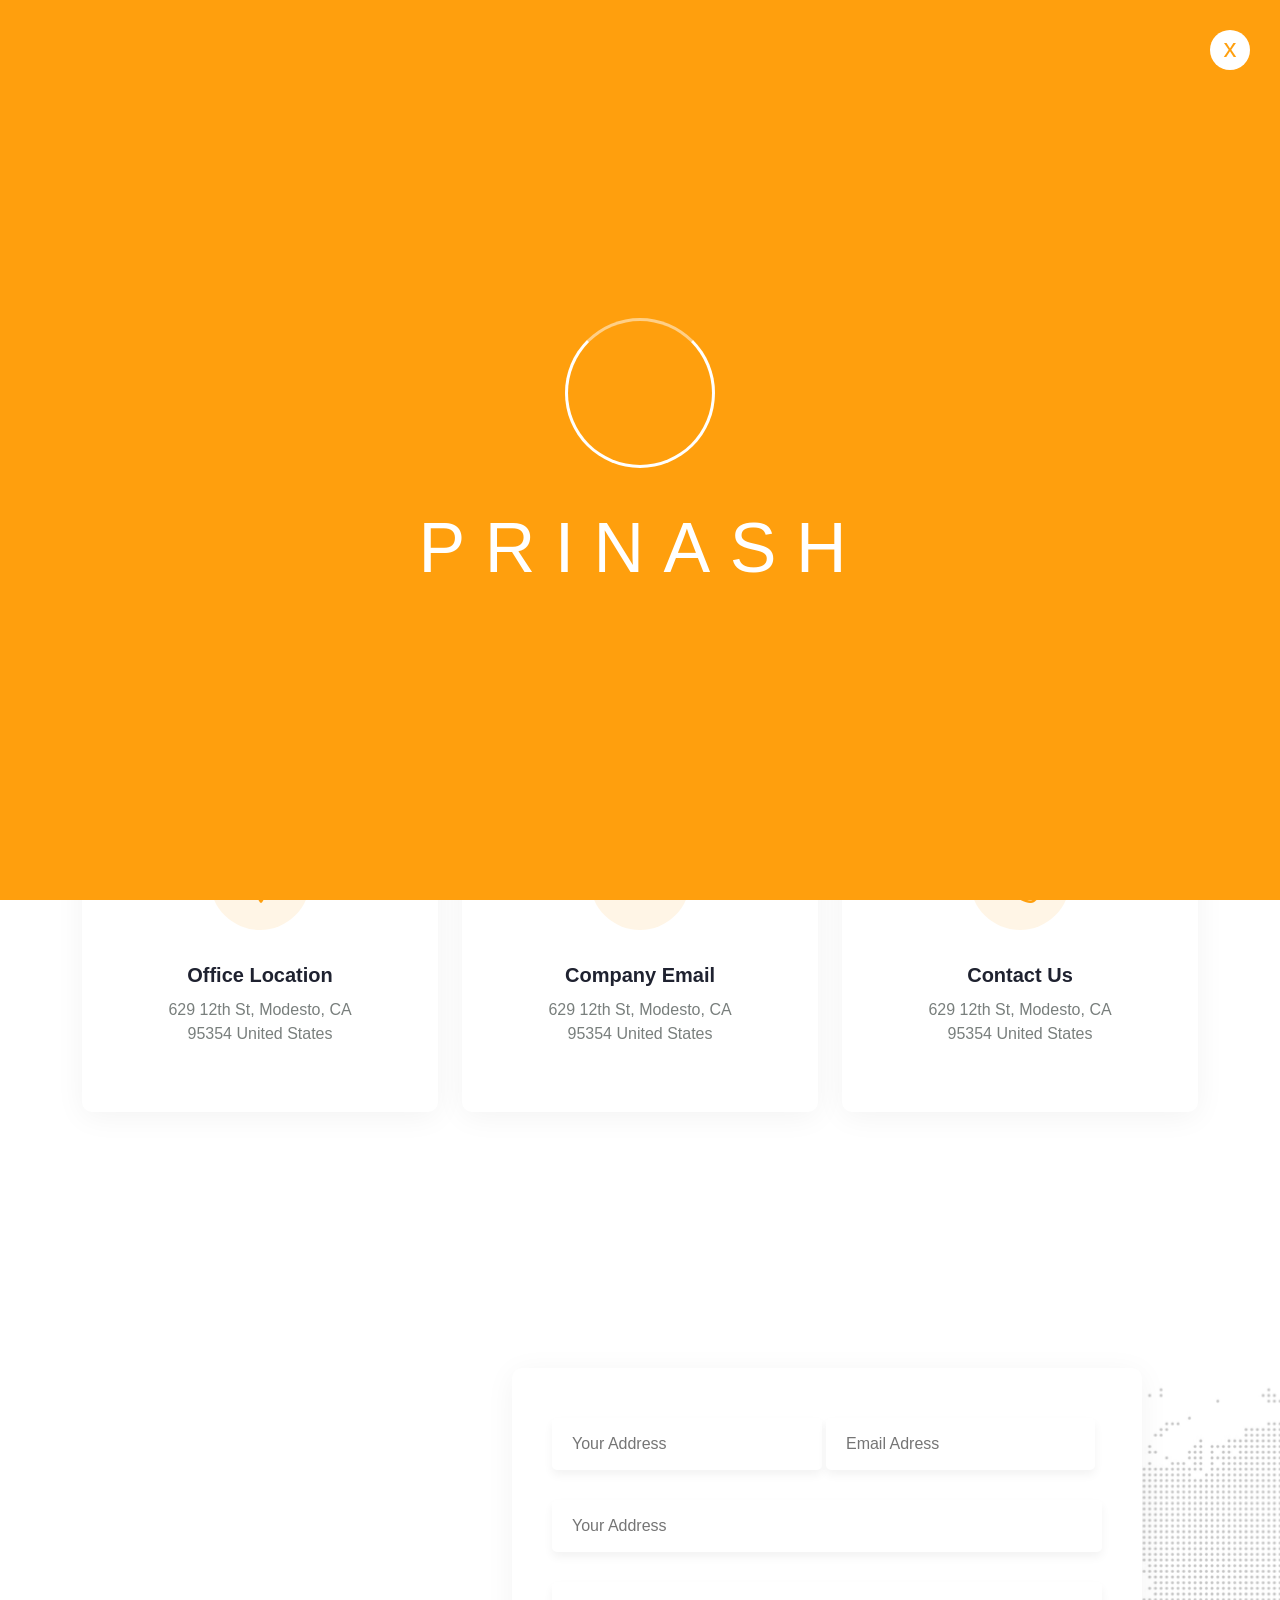
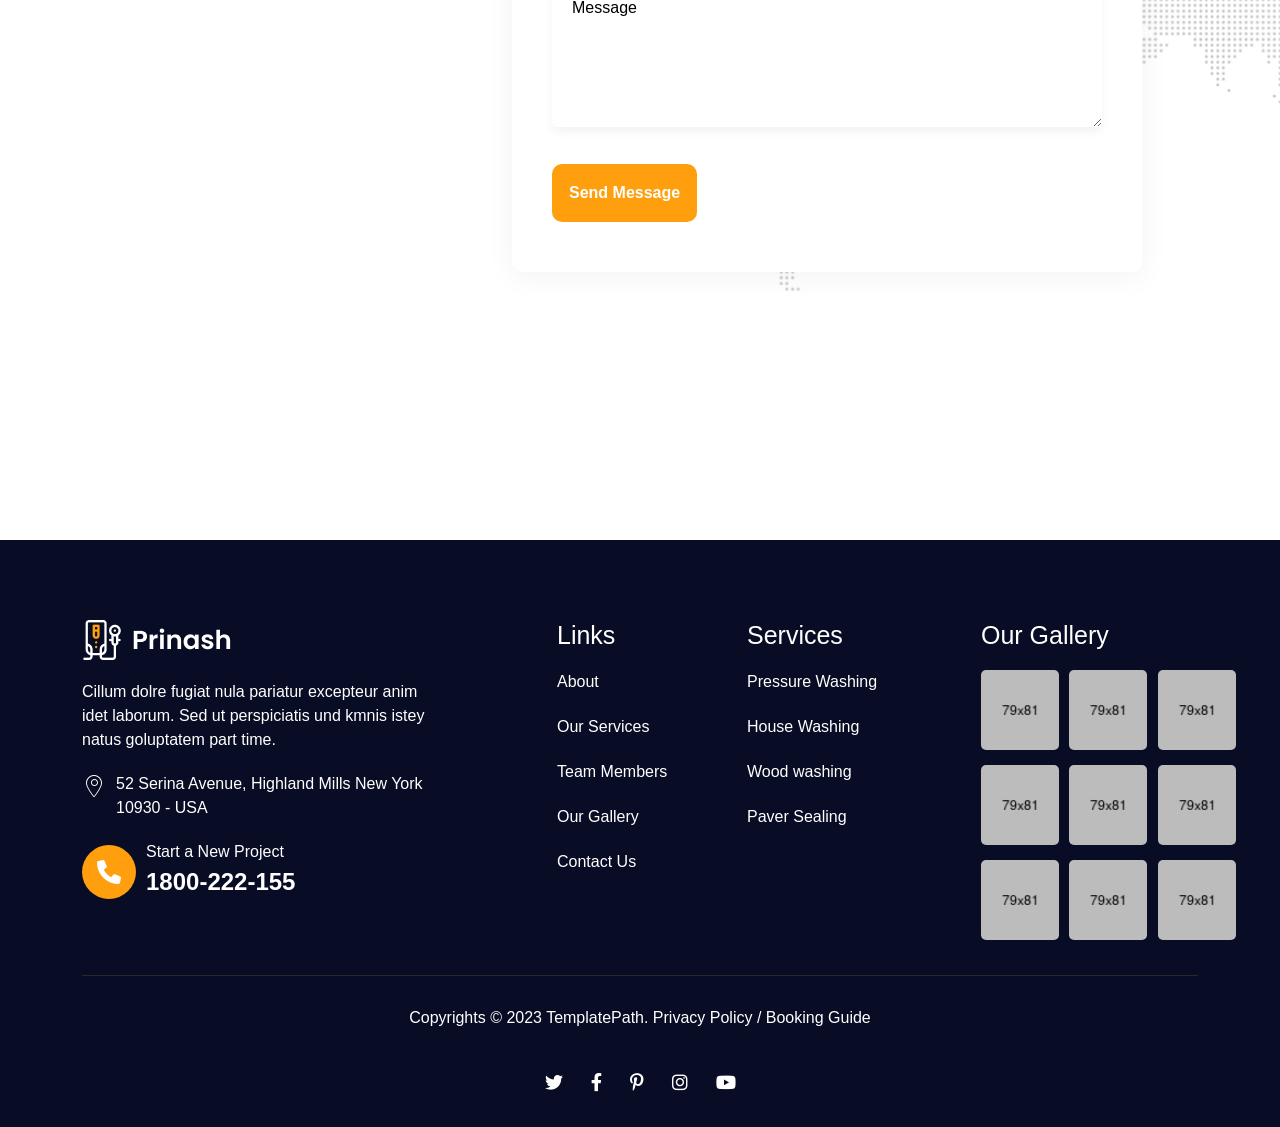
<file: Prishna/contact.html>
<!DOCTYPE html>
<html lang="en">
<head>
    <meta charset="UTF-8">
    <meta http-equiv="X-UA-Compatible" content="IE=edge">
    <meta name="viewport" content="width=device-width, initial-scale=1.0">
    <title>Prinash</title>

    <link rel="preconnect" href="https://fonts.googleapis.com">
    <link rel="preconnect" href="https://fonts.gstatic.com" crossorigin>
    <link href="https://fonts.googleapis.com/css2?family=Lato:wght@400;700&family=Passions+Conflict&display=swap" rel="stylesheet">

    <link rel="stylesheet" href="assets/css/slick.css" >
    <link rel="stylesheet" href="assets/css/slick-theme.css">
    <link rel="stylesheet" href="assets/css/style.css">
    <link rel="stylesheet" href="assets/css/icomoon.css">
    <link rel="stylesheet" href="assets/css/magnific-popup.css">
    <link rel="stylesheet" href="assets/css/jquery.fancybox.min.css">
    <link rel="stylesheet" href="assets/css/slicknav.min.css">
    <link rel="stylesheet" href="assets/css/animate.css">
    <link rel="stylesheet" href="assets/css/owl.css">
    <link rel="stylesheet" href="assets/css/progresscircle.css">
    <link rel="stylesheet" href="assets/css/fontawesome.min.css">
    <link rel="stylesheet" href="assets/css/fonts/flaticon/flaticon.css">
    <link rel="stylesheet" href="assets/css/bootstrap.min.css">
    <link rel="stylesheet" href="style.css">
    <link rel="stylesheet" href="assets/css/responsive.css">
</head>
<body>

    <!-- preloader -->
    <div class="loader-wrap">
        <div class="preloader">
            <div class="preloader-close">x</div>
            <div id="handle-preloader" class="handle-preloader">
                <div class="animation-preloader">
                    <div class="spinner"></div>
                    <div class="txt-loading">
                        <span data-text-preloader="p" class="letters-loading">
                            p
                        </span>
                        <span data-text-preloader="r" class="letters-loading">
                            r
                        </span>
                        <span data-text-preloader="i" class="letters-loading">
                            i
                        </span>
                        <span data-text-preloader="n" class="letters-loading">
                            n
                        </span>
                        <span data-text-preloader="a" class="letters-loading">
                            a
                        </span>
                        <span data-text-preloader="s" class="letters-loading">
                            s
                        </span>
                        <span data-text-preloader="h" class="letters-loading">
                            h
                        </span>
                    </div>
                </div>  
            </div>
        </div>
    </div>
    <!-- preloader end -->

    <!-- HEADER STARTS -->
    <header>
        <!-- header top starts -->
        <div class="header-top home-three-header-top">
           <div class="container">
                <div class="row">
                    <div class="col-xl-2 col-lg-2">
                        <div class="logo home-three-logo">
                            <a href="index.html"><img src="assets/images/Logo-2.png" alt=""></a>
                        </div>
                    </div>
                    <div class="col-xl-10 col-lg-10">
                        <div class="header-top-content-wrapper home-three-header-top-content-wrapper">
                            <ul>
                                <li>
                                    <i class="icon-envelop"></i>
                                    <div class="home-three-header-top-content-wrapper-info">
                                        <span>Email Now !</span>
                                        <a href="mailto:Officeat@gmail.com">Officeat@gmail.com</a>
                                    </div>
                                </li>
                                <li class="li-content">
                                    <i class="flaticon-map"></i>
                                    <div class="home-three-header-top-content-wrapper-info">
                                        <span>Location</span>
                                        <a href="mailto:Officeat@gmail.com">Los Angels, USA</a>
                                    </div>
                                </li>
                                <li class="li-content">
                                    <a href="contact.html" class="common-btn header-top-btn">Request Book</a>
                                </li>
                            </ul>
                        </div>
                    </div>
                </div>
           </div>
        </div>
        <!-- header top ends -->

        <!-- MOBILE MENU AREA ATARTS -->
        <div class="mobile-menu-container">
            <div class="mobile-menu-close"></div>
            <div class="mobile-logo">
                <img src="assets/images/footer-logo.png" alt="logo">
            </div>
            <div id="mobile-menu-wrap"></div>
            <div class="mobile-content">
                <ul>
                    <li><a href="tel:+000(123)45688"><i class="fa-solid fa-phone"></i>+1 212 300 2700</a></li>
                    <li class="li-content"><a href="mailto:info.wrapdiv.com"><i class="fa-regular fa-envelope"></i>Hey@youremail.com</a></li>
                    <li class="li-content"><i class="fa-regular fa-clock"></i>Mon - Fri: 9:00 - 18:00</li>
                </ul>
            </div>
            <div class="mobile-info">
                <ul>
                    <li>Social Links :</li>
                    <li><a href="#"><i class="fa-brands fa-facebook-f"></i></a></li>
                    <li><a href="#"><i class="fa-brands fa-instagram"></i></a></li>
                    <li><a href="#"><i class="fa-brands fa-twitter"></i></a></li>
                    <li><a href="#"><i class="fa-brands fa-linkedin-in"></i></a></li>
                </ul>
            </div>
        </div>
        <!-- MOBILE AREA ENDS -->
        
        <!-- main menu area -->
        <div class="header-menu-bar">
            <div class="main-menu-area header-three-menu-area ">
                <div class="container">
                    <div class="row">
                        <div class="col-xl-7">
                            <div class="menu-bar home-three-menu-bar">
                                <div class="header-navigation-area">
                                    <nav class="main-navigation">
                                        <div class="main-menu-container">
                                            <ul id="main-menu" class="menu">
                                                <li class="menu-item-has-children current-menu-ancestor current-menu-item">
                                                    <a href="index.html">Home <i class="fa fa-angle-down"></i></a>
                                                    <ul class="sub-menu">
                                                        <li class="current-menu-item"><a href="index.html">Home One</a></li>
                                                        <li class="current-menu-item"><a href="index-02.html">Home Two</a></li>
                                                        <li><a href="index-03.html">Home Three</a></li>
                                                    </ul>
                                                </li>
    
                                                <li class="menu-item-has-children">
                                                    <a href="#">Our Casues <i class="fa fa-angle-down"></i></a>
                                                    <ul class="sub-menu">
                                                        <li><a href="about-us.html">About Us</a></li>
                                                        <li><a href="service.html">Service</a></li>
                                                        <li><a href="service-single.html">Service Details</a></li>
                                                    </ul>
                                                </li>
                
                                                <li class="menu-item-has-children">
                                                    <a href="#0">Events <i class="fa fa-angle-down"></i></a>
                                                    <ul class="sub-menu">
                                                        <li><a href="team.html">Team</a></li>
                                                        <li><a href="team-single.html">Team Single</a></li>
                                                        <li><a href="pricing-table.html">Pricing Plan</a></li>
                                                        <li><a href="our-gallery.html">Our Gallery</a></li>
                                                        <li><a href="appointment.html">Appointment</a></li>
                                                    </ul>
                                                </li>
                
                                                <li class="menu-item-has-children">
                                                    <a href="#0">Our Blog <i class="fa fa-angle-down"></i></a>
                                                    <ul class="sub-menu">
                                                        <li><a href="blog.html">Our Blog</a></li>
                                                        <li><a href="blog-single.html">Blog Single</a></li>
                                                    </ul>
                                                </li>
                
                                                <li><a href="contact.html" class="active">Contact</a></li>
                                            </ul>
                                        </div>
                                    </nav>
                                </div>
                            </div>
                        </div>
        
                        <div class="col-xl-5">
                            <div class="header-buttons-area">
                                <div class="menu-right-info">
                                    <div class="hrader-top-info home-three-hrader-top-info">
                                        <ul>
                                            <li><a href="#"><i class="fa-brands fa-facebook-f"></i></a></li>
                                            <li><a href="#"><i class="fa-brands fa-instagram"></i></a></li>
                                            <li><a href="#"><i class="fa-brands fa-twitter"></i></a></li>
                                        </ul>
                                    </div>

                                    <button class="btn primary" type="button" data-bs-toggle="offcanvas" data-bs-target="#offcanvasTop" aria-controls="offcanvasTop">
                                        <i class="flaticon-search"></i>
                                    </button>
                                    <div class="offcanvas offcanvas-top" tabindex="-1" id="offcanvasTop">
                                        <div class="offcanvas-header">
                                            <button type="button" class="btn-close text-reset" data-bs-dismiss="offcanvas" aria-label="Close"><i class="fa-solid fa-xmark"></i></button>
                                        </div>
                                        <div class="offcanvas-body">
                                            <form>
                                                <input type="search" placeholder="Search...">
                                                <i class="fa-solid fa-magnifying-glass"></i>
                                            </form>
                                        </div>
                                    </div>
                                    
                                    <div class="home-three-menu-phone-icon">
                                        <a href="tel:(888)00-11-50-40" class="home3-menu-icon"><i class="flaticon-phone-call"></i></a>
                                        <div class="home-three-header-top-content-wrapper-info home3-menu-info">
                                            <span>Phone Number</span>
                                            <a href="tel:(888)00-11-50-40">(888) 00-11-50-40</a>
                                        </div>
                                    </div>
                                </div>
        
                                <ul class="header-buttons-wrapper wrd-list-style">
                                    <li class="mobile-menu-trigger"><span></span><span></span><span></span></li>
                                </ul>
                            </div>
                        </div>
        
                    </div>
                </div>
            </div>
        </div>
        <!-- main menu area ends -->
    </header>
    <!-- HEADER ENDS -->


    <!-- BANNER STARTS -->
    <section class="banner contact-banner">
       <div class="container">
          <div class="row">
             <div class="col-lg-12">
                <div class="about-us-banner-content ">
                    <h2>Contact Us</h2>
                    <div class="about-us-banner-wrapper pricing-table-banner">
                        <a href="index.html">home</a>
                        <span>.</span>
                        <h5>Contact Us</h5>
                    </div>
                </div>
             </div>
          </div>
       </div>
    </section>
    <!-- BANNER ENDS -->


    <!-- CONTACT INFO -->
    <section class="contact-info">
        <div class="container">
            <div class="row">
                <div class="col-lg-4">
                    <div class="contact-info-content">
                        <div class="contact-info-icon">
                            <i class="flaticon-placeholder"></i>
                        </div>
                        <h6>Office Location</h6>
                        <p>629 12th St, Modesto, CA 95354 United States</p>
                    </div>
                </div>
                <div class="col-lg-4">
                    <div class="contact-info-content">
                        <div class="contact-info-icon">
                            <i class="flaticon-email"></i>
                        </div>
                        <h6>Company Email</h6>
                        <p>629 12th St, Modesto, CA 95354 United States</p>
                    </div>
                </div>
                <div class="col-lg-4">
                    <div class="contact-info-content">
                        <div class="contact-info-icon">
                            <i class="flaticon-phone-call"></i>
                        </div>
                        <h6>Contact Us</h6>
                        <p>629 12th St, Modesto, CA 95354 United States</p>
                    </div>
                </div>
            </div>
        </div>
    </section>
    <!-- CONTACT INFO -->


    <!-- contact form -->
    <div class="contact-form">
        <div class="contact-map">
            <iframe src="https://www.google.com/maps/embed?pb=!1m18!1m12!1m3!1d2483.5404234826947!2d-0.12212862307507602!3d51.50330061100239!2m3!1f0!2f0!3f0!3m2!1i1024!2i768!4f13.1!3m3!1m2!1s0x487604b900d26973%3A0x4291f3172409ea92!2slastminute.com%20London%20Eye!5e0!3m2!1sen!2sbd!4v1686136382336!5m2!1sen!2sbd" style="border:0;" allowfullscreen="" loading="lazy" referrerpolicy="no-referrer-when-downgrade"></iframe>
        </div>
        <div class="map-shape">
            <div class="pattern-layer" style="background-image: url(assets/images/map-shape.png);"></div>
        </div>
        <div class="contact-form-wrapper">
            <form>
                <input type="text" name="name" class="contact-input common-input" placeholder="Your Address">
                <input type="email" name="name" class="contact-input common-input" placeholder="Email Adress">
                <input type="text" name="name" class="contact-input address-input" placeholder="Your Address">
                <textarea name="textarea" class="contact-input">Message</textarea>
                <button type="submit" class="common-btn header-top-btn">Send Message</button>
            </form>          
        </div>
    </div>
    <!-- contact form -->

   
    <!-- FOOTER STARTS -->
    <footer>
        <div class="footer-container wow fadeInUp">
            <div class="container">
                <div class="row">
                    <div class="col-xl-12">
                        <div class="footer-middle">
                            <div class="row">
                                <div class="col-xl-4 col-lg-4 col-md-6">
                                    <div class="footer-content">
                                        <div class="footer-content-inner">
                                            <div class="footer-logo">
                                                <img src="assets/images/footer-logo.png" alt="logo">
                                            </div>
                                            <p>Cillum dolre fugiat nula pariatur excepteur anim idet laborum. Sed ut perspiciatis und kmnis istey natus goluptatem part time.</p>
                                            <div class="address">
                                                <div class="address-icon">
                                                    <i class="flaticon-map"></i>
                                                </div>
                                                <div class="address-info">
                                                    52 Serina Avenue, Highland Mills New York 10930 - USA
                                                </div>
                                            </div>
                                            <div class="address">
                                                <div class="address-icon">
                                                    <i class="fa-solid fa-phone"></i>
                                                </div>
                                                <div class="address-info">
                                                    <span>Start a New Project</span>
                                                    <a href="tel:1800-222-155">1800-222-155</a>
                                                </div>
                                            </div>
                                        </div>
                                    </div>
                                </div>

                                <div class="col-xl-2 offset-xl-1 col-lg-2 col-md-6">
                                    <div class="footer-content htr-footer-content">
                                       <div class="footer-content-inner">
                                        <h5>Links</h5>
                                            <ul>
                                                <li><a href="about-us.html">About</a></li>
                                                <li><a href="service.html">Our Services</a></li>
                                                <li><a href="team-single.html">Team Members</a></li>
                                                <li><a href="our-gallery.html">Our Gallery</a></li>
                                                <li><a href="contact.html">Contact Us</a></li>
                                            </ul>
                                       </div>
                                    </div>
                                </div>

                                <div class="col-xl-2 col-lg-2 col-md-6">
                                    <div class="footer-content htr-footer-content">
                                        <div class="footer-content-inner">
                                         <h5>Services</h5>
                                            <ul>
                                                <li><a href="service.html">Pressure Washing</a></li>
                                                <li><a href="service-single.html">House Washing</a></li>
                                                <li><a href="service.html">Wood washing</a></li>
                                                <li><a href="service-single.html">Paver Sealing</a></li>
                                            </ul>
                                        </div>
                                     </div>
                                </div>

                                <div class="col-xl-3 col-lg-4 col-md-6">
                                    <div class="footer-content footer-last-content htr-footer-content">
                                        <div class="footer-content-inner footer-content-inner-last-child">
                                            <div class="footer-desc-content">
                                                <h5>Our Gallery</h5>
                                            </div>
                    
                                            <div class="footer-gallery">
                                                <a href="assets/images/footer-image1.jpg" class="footer-gallery-link lightbox-image" data-fancybox="gallery">
                                                    <div class="footer-gallery-item">
                                                        <img src="assets/images/footer-image1.jpg" alt="image">
                                                        <div class="footer-gallery-overlay">
                                                            <div class="footer-gallery-overlay-plus">+</div>
                                                        </div>
                                                    </div>
                                                </a>
                                                <a href="assets/images/footer-image2.jpg"  class="lightbox-image" data-fancybox="gallery">
                                                    <div class="footer-gallery-item">
                                                        <img src="assets/images/footer-image2.jpg" alt="image">
                                                        <div class="footer-gallery-overlay">
                                                            <div class="footer-gallery-overlay-plus">+</div>
                                                        </div>
                                                    </div>
                                                </a>
                                                <a href="assets/images/footer-image3.jpg" class="lightbox-image" data-fancybox="gallery">
                                                    <div class="footer-gallery-item">
                                                        <img src="assets/images/footer-image3.jpg" alt="image">
                                                        <div class="footer-gallery-overlay">
                                                            <div class="footer-gallery-overlay-plus">+</div>
                                                        </div>
                                                    </div>
                                                </a>
                                                <a href="assets/images/footer-image4.jpg" class="lightbox-image" data-fancybox="gallery">
                                                    <div class="footer-gallery-item">
                                                        <img src="assets/images/footer-image4.jpg" alt="image">
                                                        <div class="footer-gallery-overlay">
                                                            <div class="footer-gallery-overlay-plus">+</div>
                                                        </div>
                                                    </div>
                                                </a>
                                                <a href="assets/images/footer-image5.jpg" class="lightbox-image" data-fancybox="gallery">
                                                    <div class="footer-gallery-item">
                                                        <img src="assets/images/footer-image5.jpg" alt="image">
                                                        <div class="footer-gallery-overlay">
                                                            <div class="footer-gallery-overlay-plus">+</div>
                                                        </div>
                                                    </div>
                                                </a>
                                                <a href="assets/images/footer-image6.jpg" class="lightbox-image" data-fancybox="gallery">
                                                    <div class="footer-gallery-item">
                                                        <img src="assets/images/footer-image6.jpg" alt="image">
                                                        <div class="footer-gallery-overlay">
                                                            <div class="footer-gallery-overlay-plus">+</div>
                                                        </div>
                                                    </div>
                                                </a>
                                                <a href="assets/images/footer-image7.jpg" class="lightbox-image" data-fancybox="gallery">
                                                    <div class="footer-gallery-item">
                                                        <img src="assets/images/footer-image7.jpg" alt="image">
                                                        <div class="footer-gallery-overlay">
                                                            <div class="footer-gallery-overlay-plus">+</div>
                                                        </div>
                                                    </div>
                                                </a>
                                                <a href="assets/images/footer-image8jpg.jpg" class="lightbox-image" data-fancybox="gallery">
                                                    <div class="footer-gallery-item">
                                                        <img src="assets/images/footer-image8jpg.jpg" alt="image">
                                                        <div class="footer-gallery-overlay">
                                                            <div class="footer-gallery-overlay-plus">+</div>
                                                        </div>
                                                    </div>
                                                </a>
                                                <a href="assets/images/footer-image9.jpg" class="lightbox-image" data-fancybox="gallery">
                                                    <div class="footer-gallery-item">
                                                        <img src="assets/images/footer-image9.jpg" alt="image">
                                                        <div class="footer-gallery-overlay">
                                                            <div class="footer-gallery-overlay-plus">+</div>
                                                        </div>
                                                    </div>
                                                </a>
                                            </div>
                                        </div>
                                    </div>
                                </div>
                            </div>
                        </div>
                    </div>

                    <div class="col-xl-12">
                        <div class="footer-bottom-wrapper">
                            <div class="footer-copyright">
                                    <p>Copyrights © 2023 TemplatePath. Privacy Policy  /  Booking Guide</p>
                            </div>
                            <div class="footer-media">
                                <ul>
                                    <li><a href="#"><i class="fa-brands fa-twitter"></i></a></li>
                                    <li><a href="#"><i class="fa-brands fa-facebook-f"></i></a></li>
                                    <li><a href="#"><i class="fa-brands fa-pinterest-p"></i></a></li>
                                    <li><a href="#"><i class="fa-brands fa-instagram"></i></a></li>
                                    <li><a href="#"><i class="fa-brands fa-youtube"></i></a></li>
                                </ul>
                            </div>
                        </div>
                    </div>
                </div>
            </div>
        </div>
    </footer>
    <!-- FOOTER ENDS -->

     <!--Scroll to top-->
     <div class="scroll-to-top-visible scroll-to-top">
        <div class="scroll-top-inner">
            <div class="scroll-bar">
                <div class="bar-inner"></div>
            </div>
            <div class="scroll-bar-text">Go To Top</div>
        </div>
    </div>
    <!-- Scroll to top end -->


    <script src="assets/js/jquery.min.js"></script>
    <script src="assets/js/progresscircle.js"></script>
    <script src="assets/js/jquery.barfiller.js"></script>
    <script src="assets/js/appear.js"></script>
    <script src="assets/js/cascadingDivs.min.js"></script>
    <script src="assets/js/jquery.slicknav.min.js"></script>
    <script src="assets/js/isotope.pkgd.min.js"></script>
    <script src="assets/js/bootstrap.min.js"></script>
    <script src="assets/js/counterup.min.js"></script>
    <script src="assets/js/jquery.fancybox.js"></script>
    <script src="assets/js/jquery.waypoints.min.js"></script>
    <script src="assets/js/wow.min.js"></script>
    <script src="assets/js/owl.js"></script>
    <script src="assets/js/jquery.magnific-popup.min.js"></script>
    <script src="assets/js/jquery.slicknav.min.js"></script>
    <script src="assets/js/slick.min.js"></script>
    <script src="assets/js/main.js"></script>
</body>
</html>
</file>
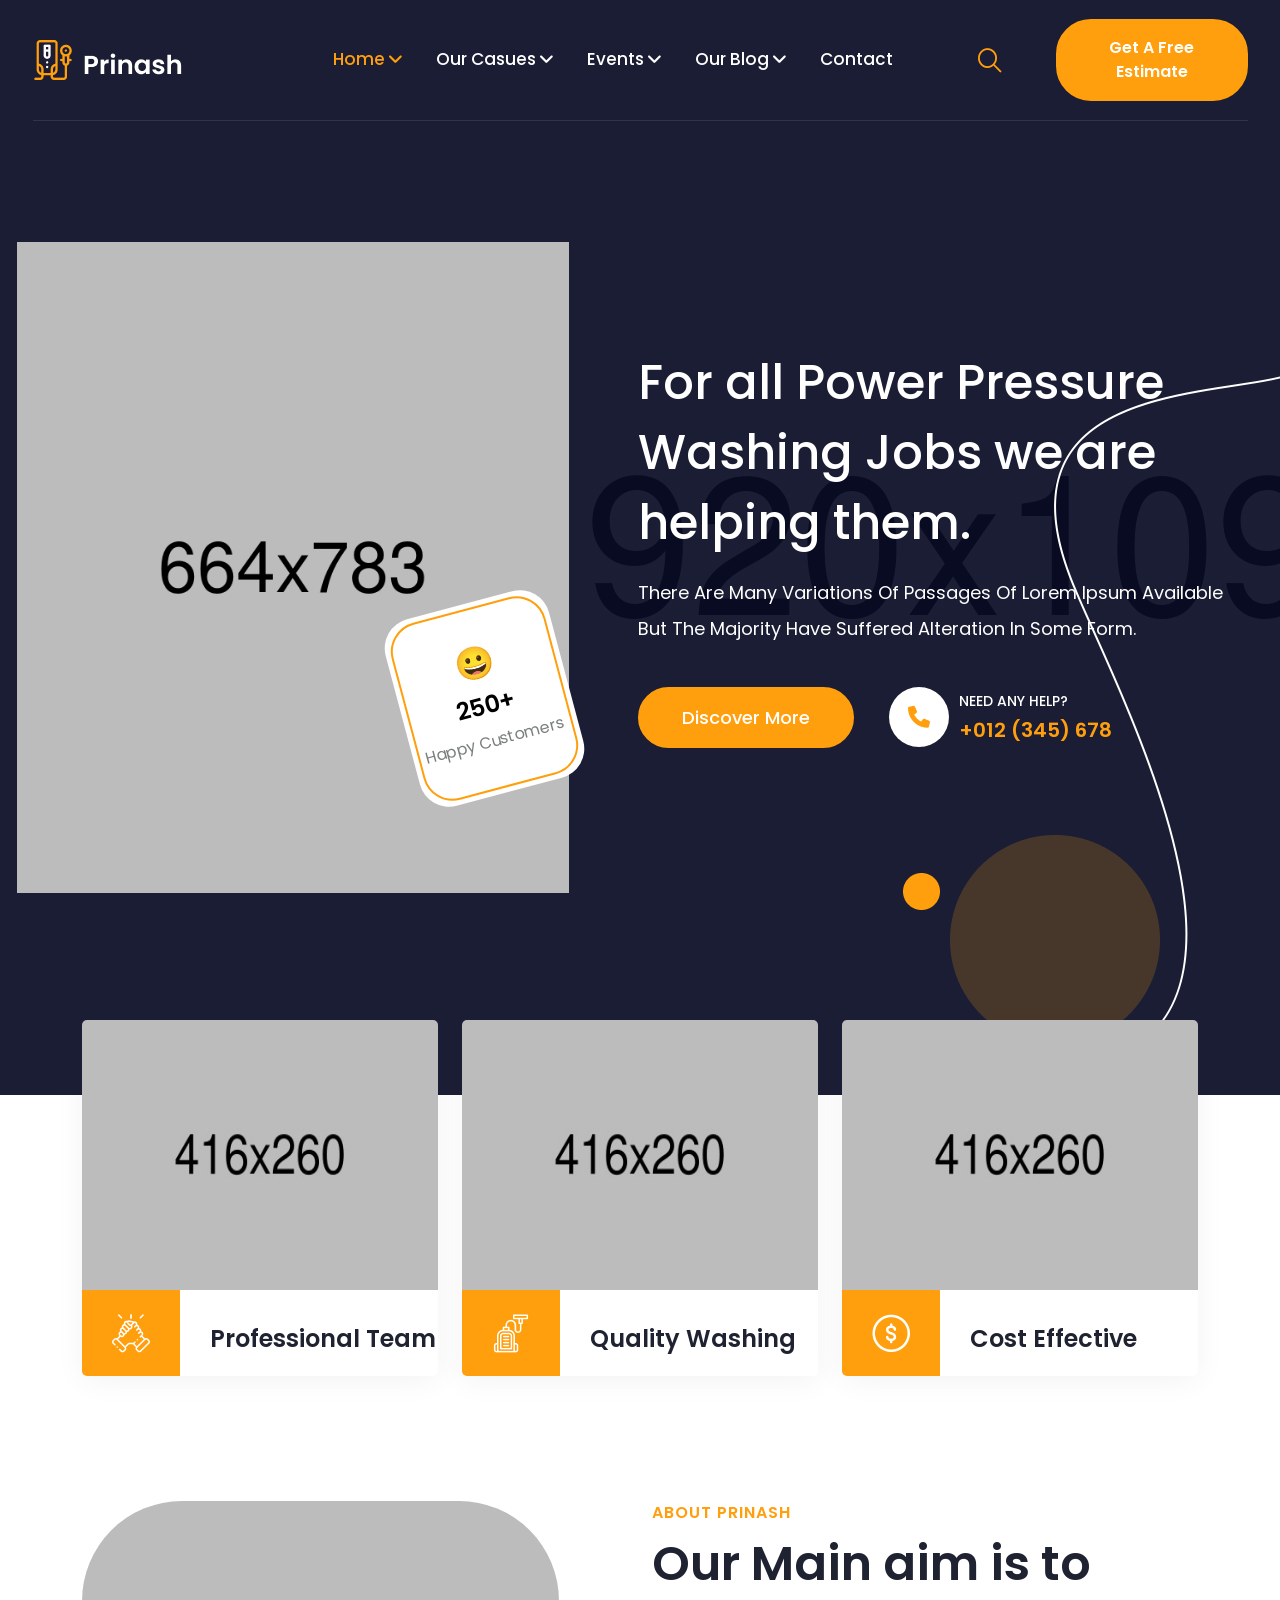
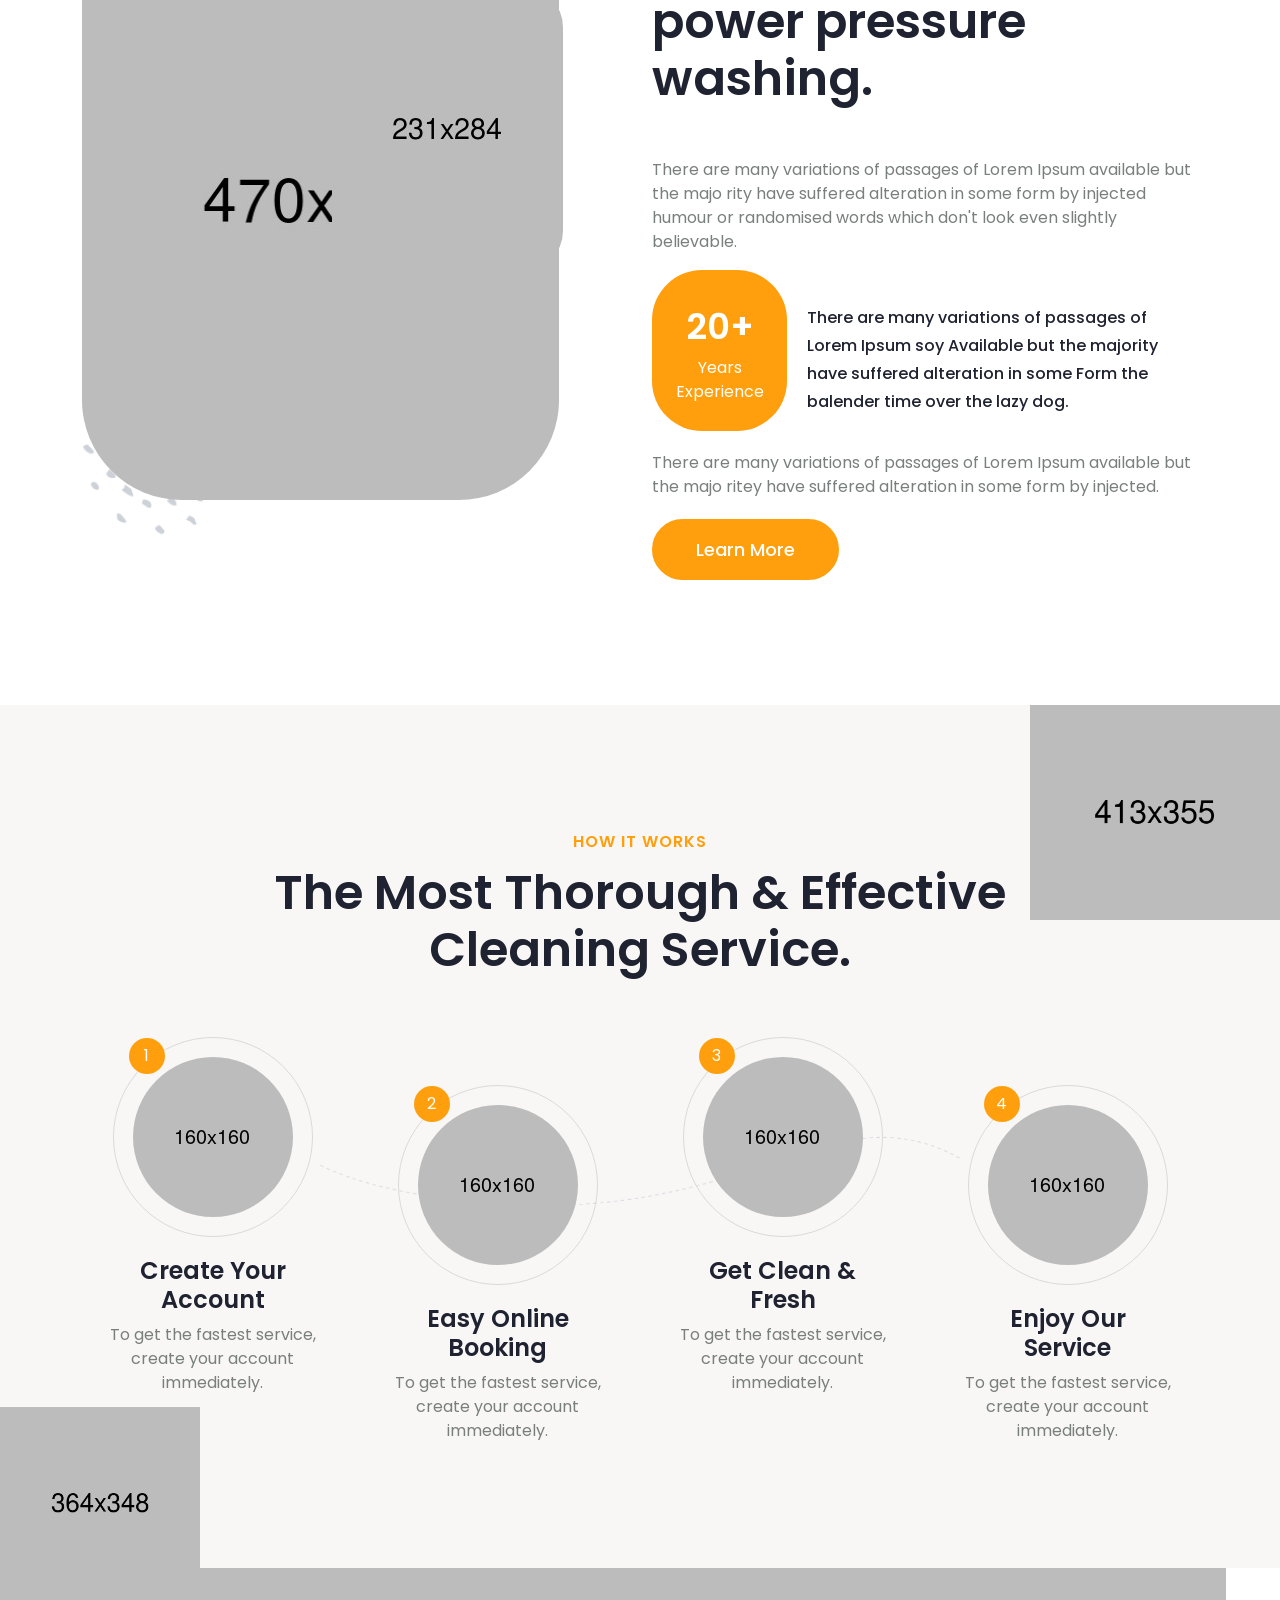
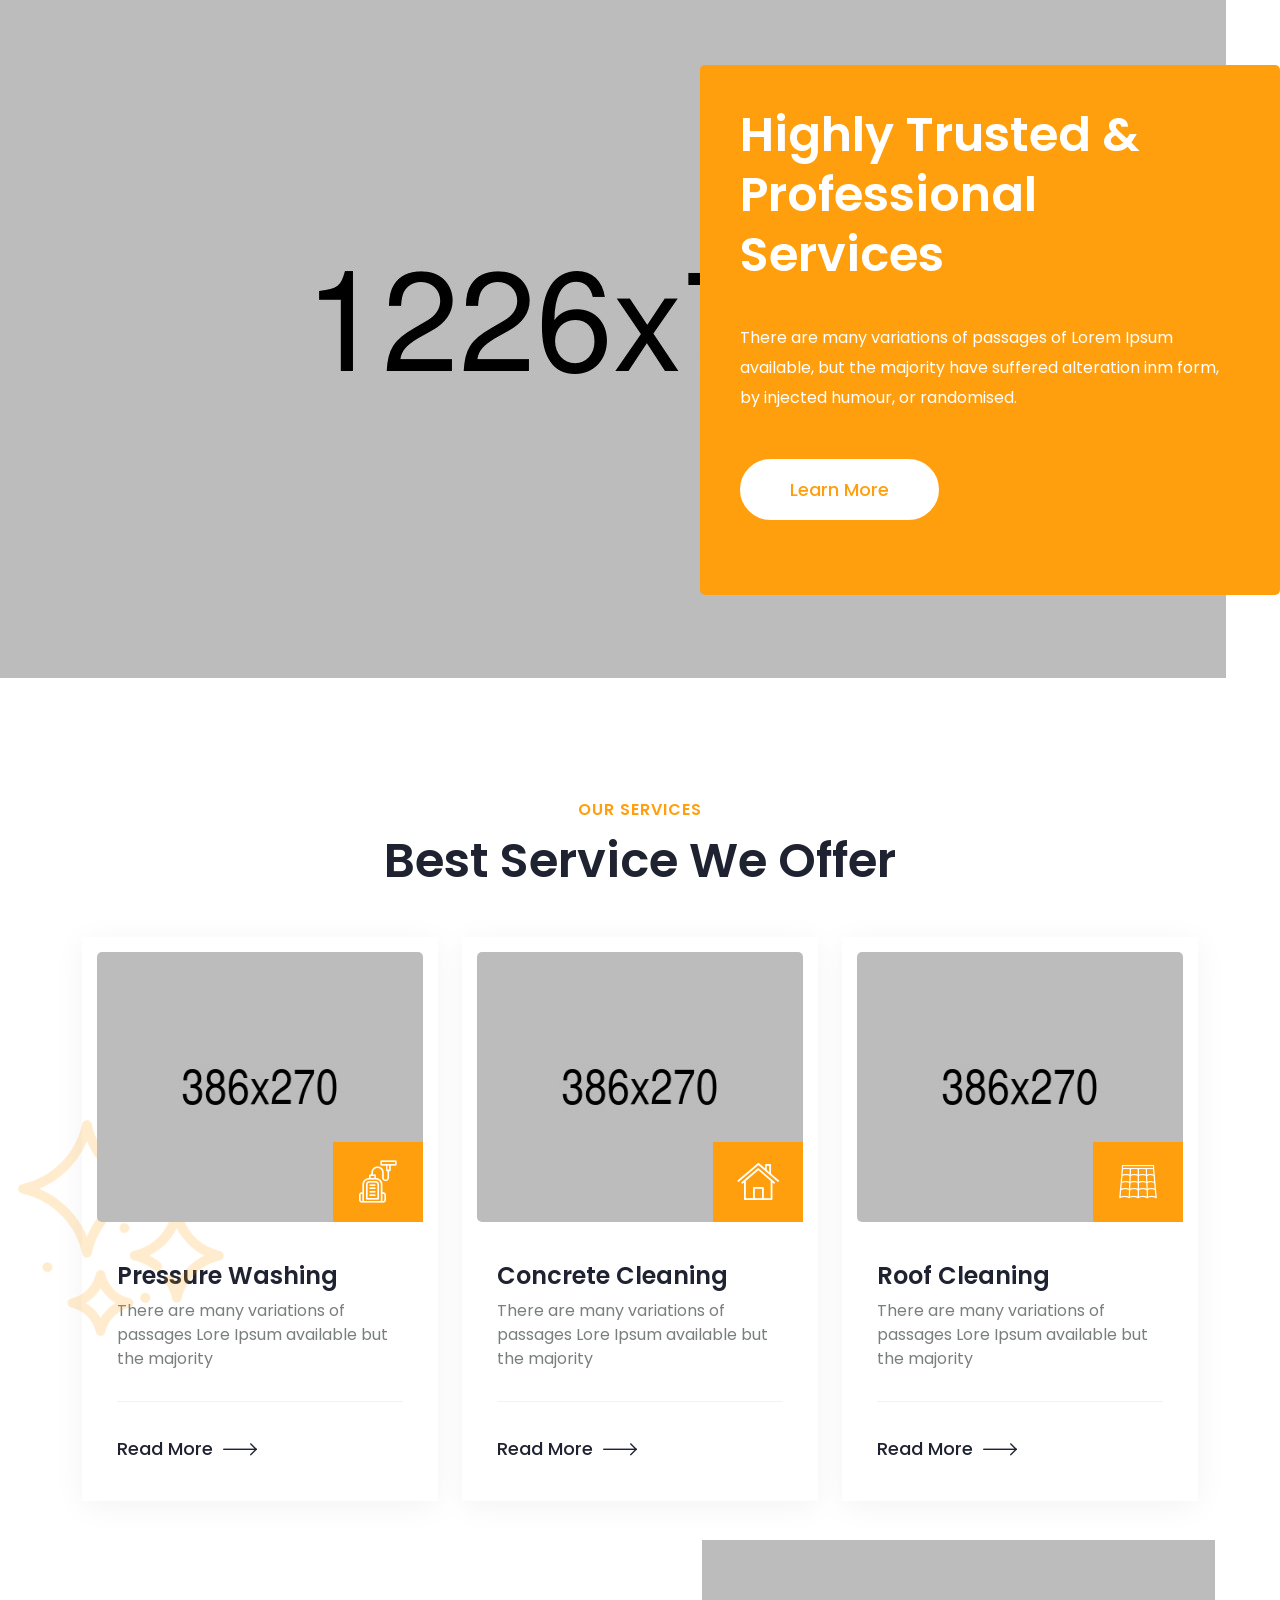
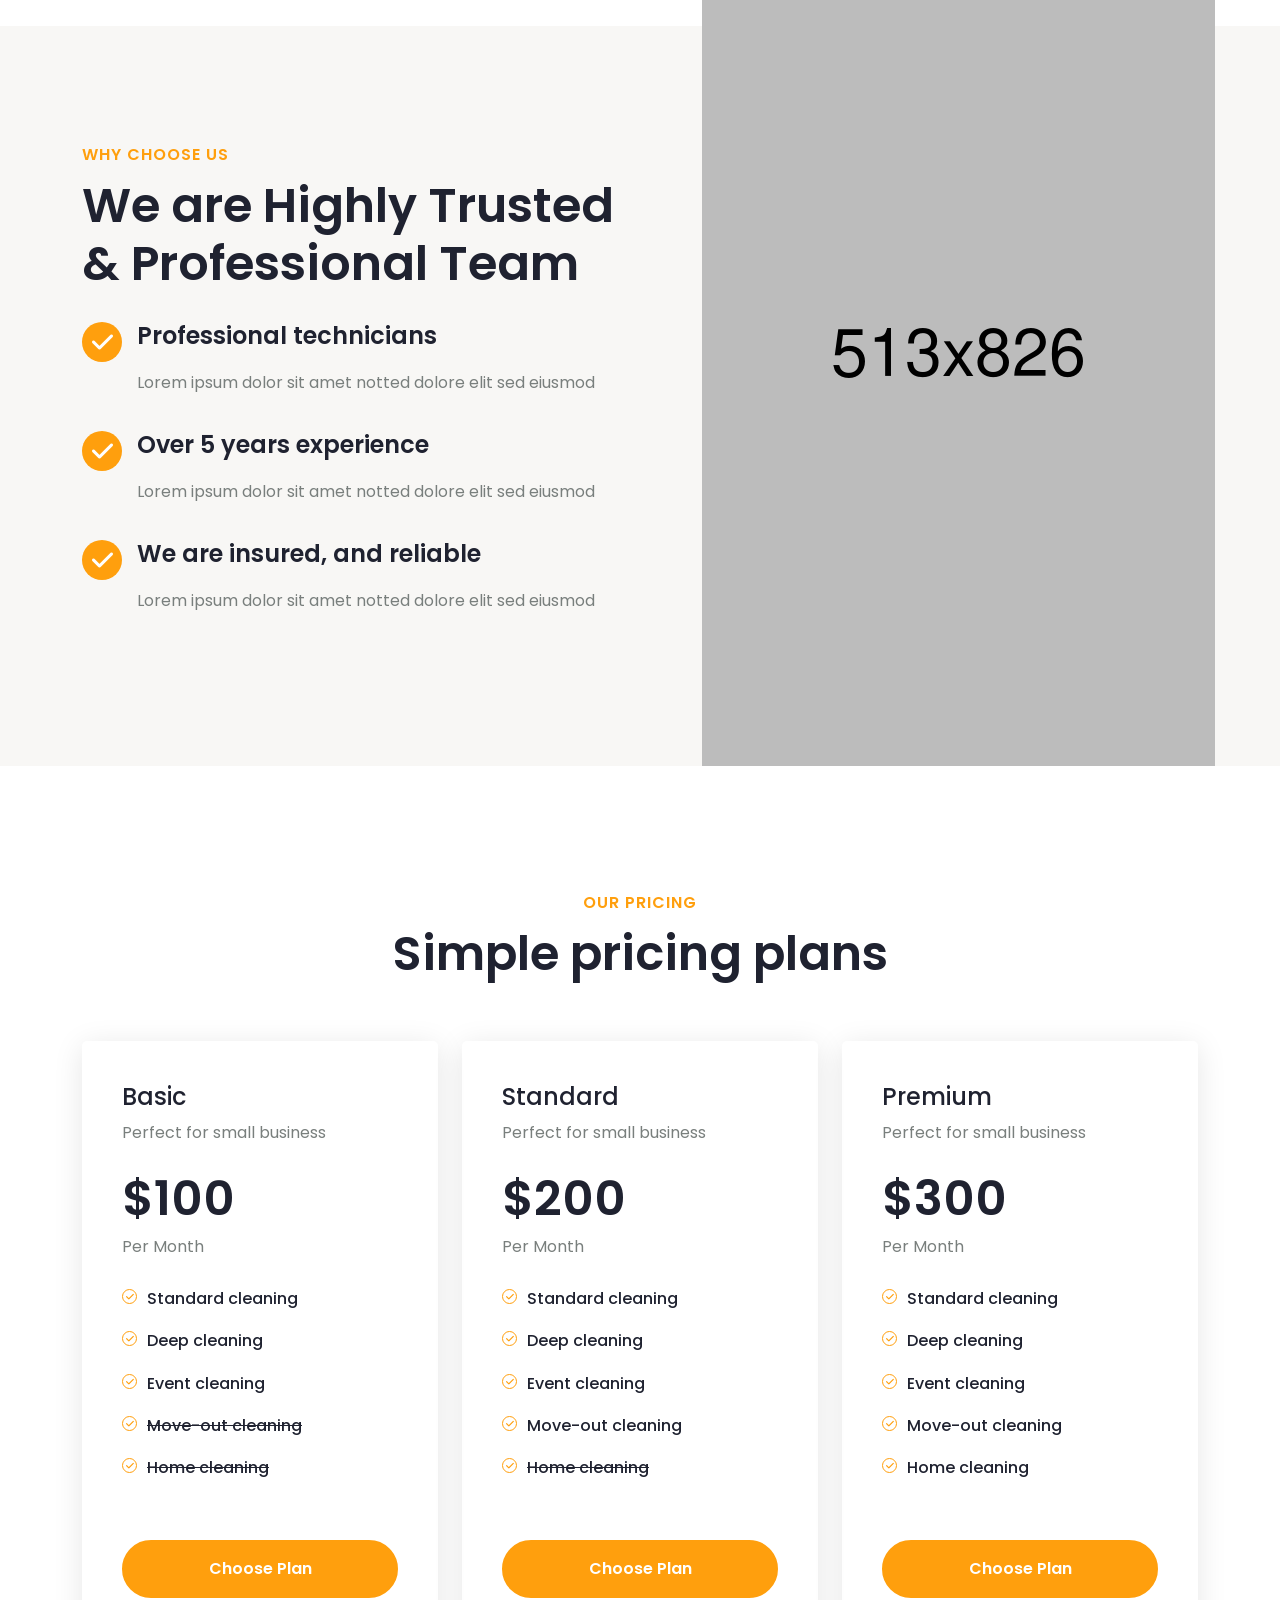
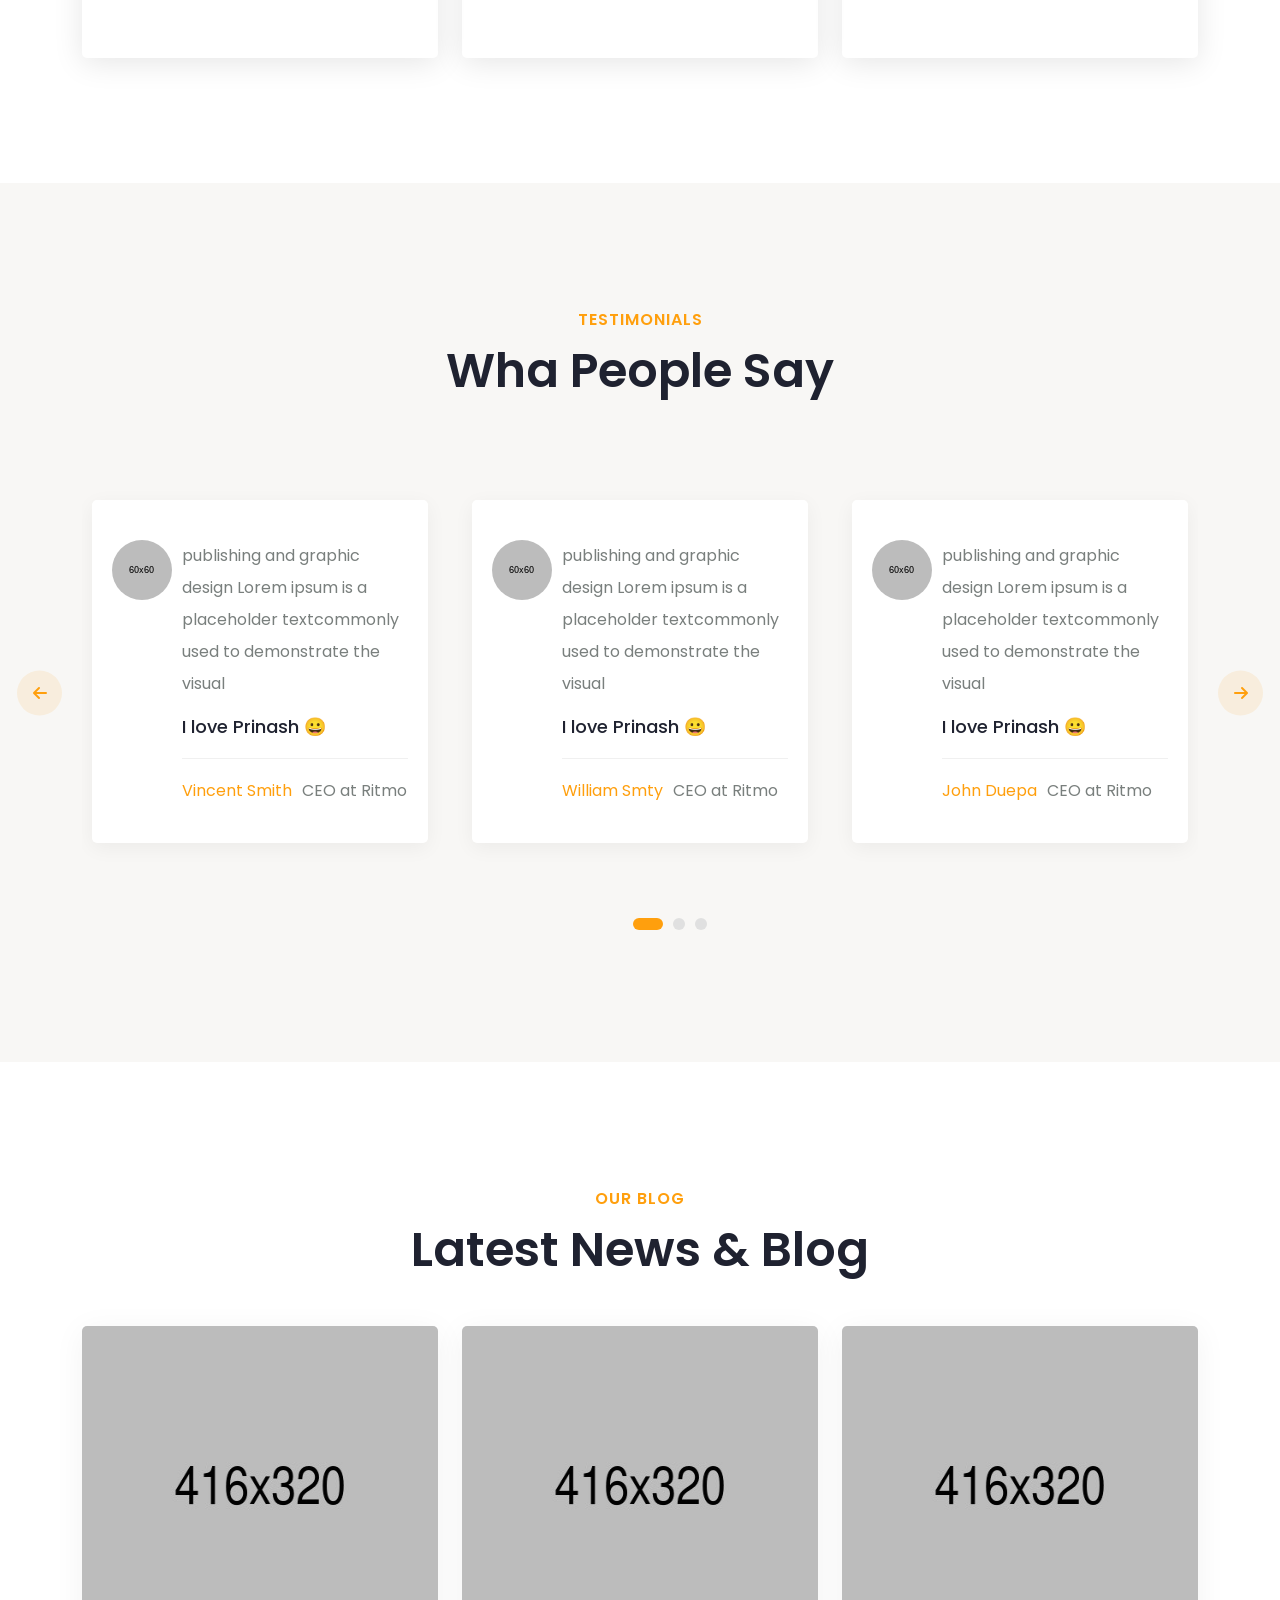
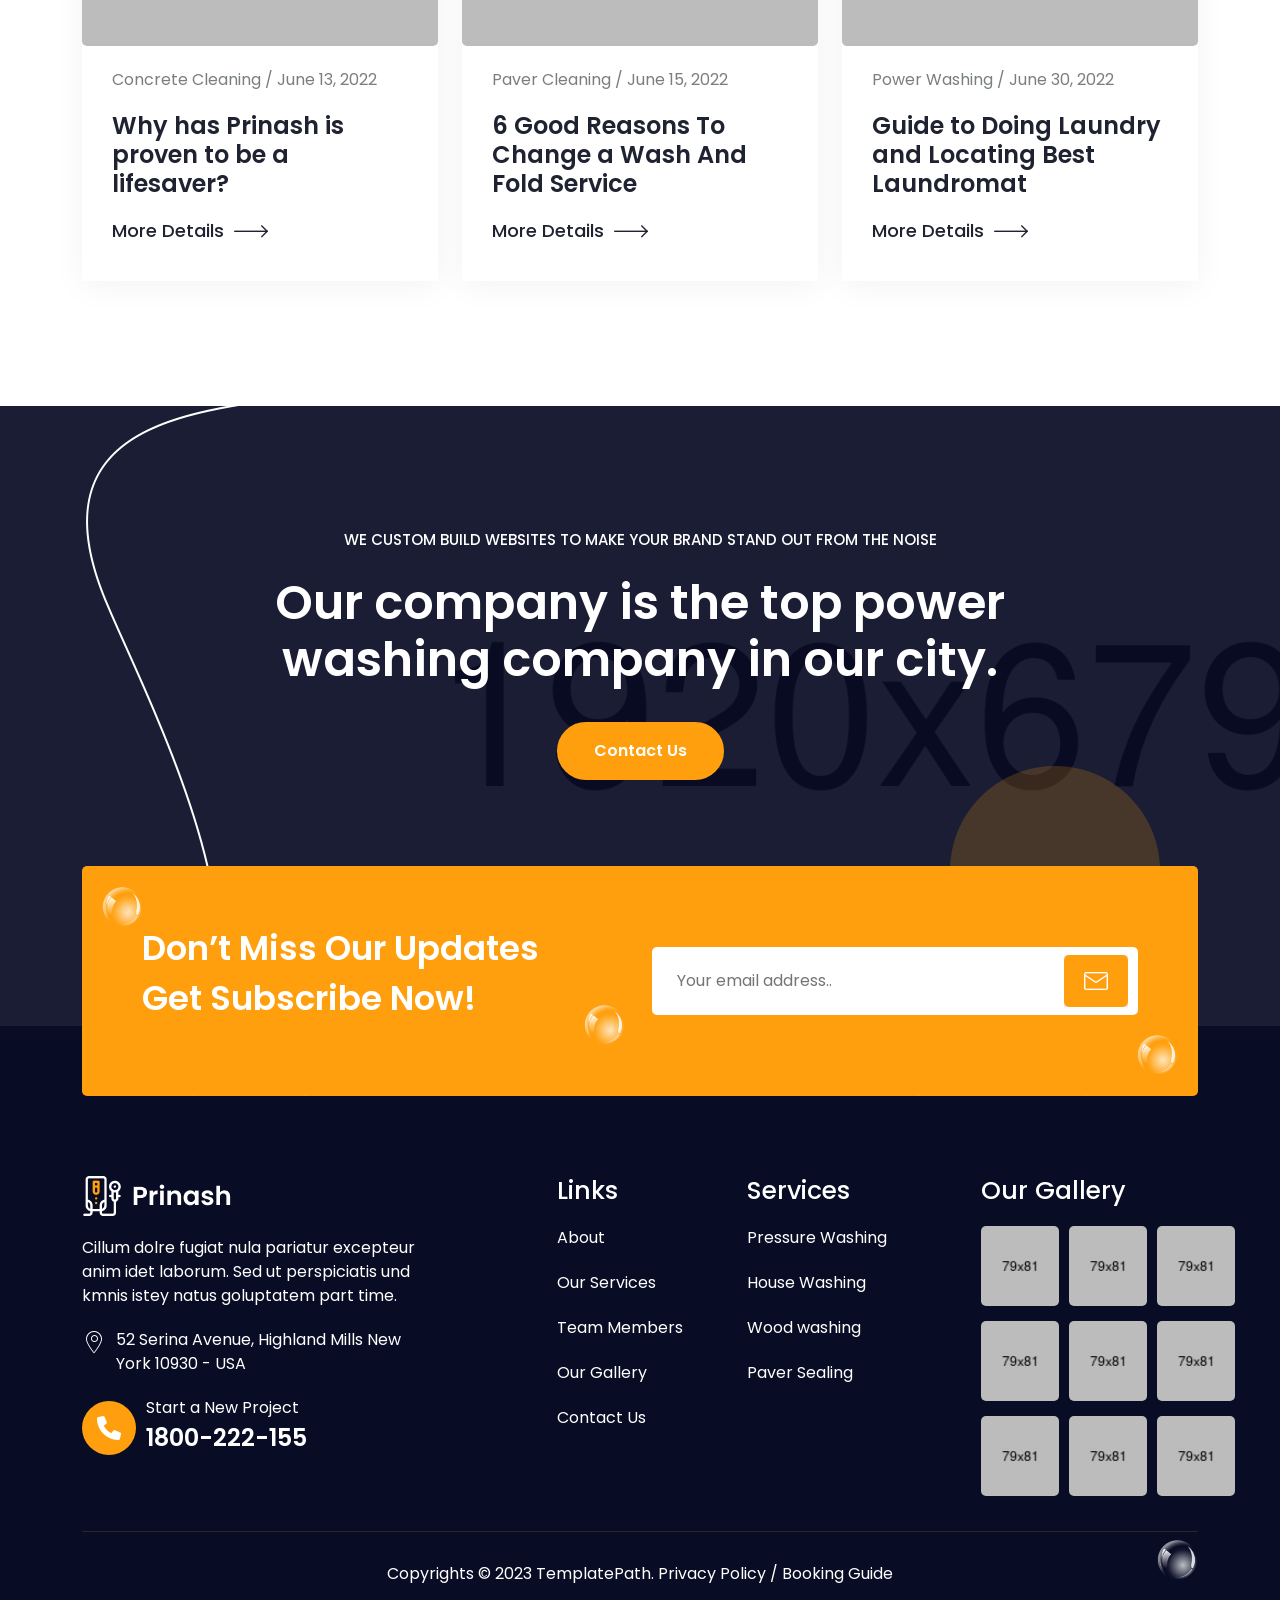
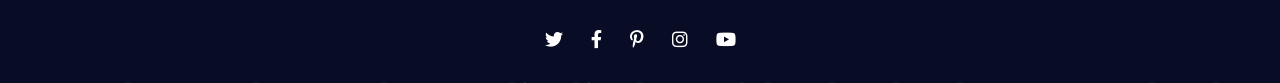
<file: Prishna/index-02.html>
<!DOCTYPE html>
<html lang="en">
<head>
    <meta charset="UTF-8">
    <meta http-equiv="X-UA-Compatible" content="IE=edge">
    <meta name="viewport" content="width=device-width, initial-scale=1.0">
    <title>Prinash</title>
    
    <link rel="preconnect" href="https://fonts.googleapis.com">
    <link rel="preconnect" href="https://fonts.gstatic.com" crossorigin>
    <link href="https://fonts.googleapis.com/css2?family=Passions+Conflict&family=Poppins:wght@400;500;600;700&display=swap" rel="stylesheet">

    <link rel="stylesheet" href="assets/css/slick.css" >
    <link rel="stylesheet" href="assets/css/slick-theme.css">
    <link rel="stylesheet" href="assets/css/style.css">
    <link rel="stylesheet" href="assets/css/icomoon.css">
    <link rel="stylesheet" href="assets/css/magnific-popup.css">
    <link rel="stylesheet" href="assets/css/jquery.fancybox.min.css">
    <link rel="stylesheet" href="assets/css/slicknav.min.css">
    <link rel="stylesheet" href="assets/css/animate.css">
    <link rel="stylesheet" href="assets/css/owl.css">
    <link rel="stylesheet" href="assets/css/progresscircle.css">
    <link rel="stylesheet" href="assets/css/fontawesome.min.css">
    <link rel="stylesheet" href="assets/css/fonts/flaticon/flaticon.css">
    <link rel="stylesheet" href="assets/css/bootstrap.min.css">
    <link rel="stylesheet" href="style.css">
    <link rel="stylesheet" href="assets/css/responsive.css">
</head>
<body>

    <!-- preloader -->
    <div class="loader-wrap">
        <div class="preloader">
            <div class="preloader-close">x</div>
            <div id="handle-preloader" class="handle-preloader">
                <div class="animation-preloader">
                    <div class="spinner"></div>
                    <div class="txt-loading">
                        <span data-text-preloader="p" class="letters-loading">
                            p
                        </span>
                        <span data-text-preloader="r" class="letters-loading">
                            r
                        </span>
                        <span data-text-preloader="i" class="letters-loading">
                            i
                        </span>
                        <span data-text-preloader="n" class="letters-loading">
                            n
                        </span>
                        <span data-text-preloader="a" class="letters-loading">
                            a
                        </span>
                        <span data-text-preloader="s" class="letters-loading">
                            s
                        </span>
                        <span data-text-preloader="h" class="letters-loading">
                            h
                        </span>
                    </div>
                </div>  
            </div>
        </div>
    </div>
    <!-- preloader end -->

    <!-- HEADER STARTS -->
    <header class="home-two-header">

        <!-- MOBILE MENU AREA ATARTS -->
        <div class="mobile-menu-container">
            <div class="mobile-menu-close"></div>
            <div class="mobile-logo">
                <img src="assets/images/footer-logo.png" alt="logo">
            </div>
            <div id="mobile-menu-wrap"></div>
            <div class="mobile-content">
                <ul>
                    <li><a href="tel:+000(123)45688"><i class="fa-solid fa-phone"></i>+1 212 300 2700</a></li>
                    <li class="li-content"><a href="mailto:info.wrapdiv.com"><i class="fa-regular fa-envelope"></i>Hey@youremail.com</a></li>
                    <li class="li-content"><i class="fa-regular fa-clock"></i>Mon - Fri: 9:00 - 18:00</li>
                </ul>
            </div>
            <div class="mobile-info">
                <ul>
                    <li>Social Links :</li>
                    <li><a href="#"><i class="fa-brands fa-facebook-f"></i></a></li>
                    <li><a href="#"><i class="fa-brands fa-instagram"></i></a></li>
                    <li><a href="#"><i class="fa-brands fa-twitter"></i></a></li>
                    <li><a href="#"><i class="fa-brands fa-linkedin-in"></i></a></li>
                </ul>
            </div>
        </div>
        <!-- MOBILE AREA ENDS -->
        
        <!-- main menu area -->
        <div class="header-menu-bar home-two-header-menu-bar">
            <div class="main-menu-area header-menu-area ">
                <div class="auto-container">
                    <div class="row">
                        <div class="col-xl-2">
                            <div class="logo home-tow-logo">
                                <a href="index.html"><img src="assets/images/Logo-3.png" alt=""></a>
                            </div>
                        </div>
        
                        <div class="col-xl-7">
                            <div class="menu-bar home-two-menu-bar">
                                <div class="header-navigation-area">
                                    <nav class="main-navigation">
                                        <div class="main-menu-container">
                                            <ul id="main-menu" class="menu">
                                                <li class="menu-item-has-children current-menu-ancestor current-menu-item">
                                                    <a href="index.html" class="active">Home <i class="fa fa-angle-down"></i></a>
                                                    <ul class="sub-menu">
                                                        <li class="current-menu-item"><a href="index.html">Home One</a></li>
                                                        <li><a href="index-02.html" class="active">Home Two</a></li>
                                                        <li><a href="index-03.html">Home Three</a></li>
                                                    </ul>
                                                </li>
    
                                                <li class="menu-item-has-children">
                                                    <a href="#">Our Casues <i class="fa fa-angle-down"></i></a>
                                                    <ul class="sub-menu">
                                                        <li><a href="about-us.html">About Us</a></li>
                                                        <li><a href="service.html">Service</a></li>
                                                        <li><a href="service-single.html">Service Details</a></li>
                                                    </ul>
                                                </li>
                
                                                <li class="menu-item-has-children">
                                                    <a href="#0">Events <i class="fa fa-angle-down"></i></a>
                                                    <ul class="sub-menu">
                                                        <li><a href="team.html">Team</a></li>
                                                        <li><a href="team-single.html">Team Single</a></li>
                                                        <li><a href="pricing-table.html">Pricing Plan</a></li>
                                                        <li><a href="our-gallery.html">Our Gallery</a></li>
                                                        <li><a href="appointment.html">Appintment</a></li>
                                                    </ul>
                                                </li>
                
                                                <li class="menu-item-has-children">
                                                    <a href="#0">Our Blog <i class="fa fa-angle-down"></i></a>
                                                    <ul class="sub-menu">
                                                        <li><a href="blog.html">Our Blog</a></li>
                                                        <li><a href="blog-single.html">Blog Single</a></li>
                                                    </ul>
                                                </li>
                
                                                <li><a href="contact.html">Contact</a></li>
                                            </ul>
                                        </div>
                                    </nav>
                                </div>
                            </div>
                        </div>
        
                        <div class="col-xl-3">
                            <div class="header-buttons-area home-two-header-buttons-area">
                                <div class="menu-right-info">
                                    <button class="btn primary home-two-primary" type="button" data-bs-toggle="offcanvas" data-bs-target="#offcanvasTop" aria-controls="offcanvasTop"><i class="flaticon-search"></i></button>

                                        <div class="offcanvas offcanvas-top" tabindex="-1" id="offcanvasTop">
                                            <div class="offcanvas-header">
                                                <button type="button" class="btn-close text-reset" data-bs-dismiss="offcanvas" aria-label="Close"><i class="fa-solid fa-xmark"></i></button>
                                            </div>
                                            <div class="offcanvas-body">
                                                <form>
                                                    <input type="search" placeholder="Search...">
                                                    <i class="fa-solid fa-magnifying-glass"></i>
                                                </form>
                                            </div>
                                        </div>
                                    <div class="menu-phone-icon"><a href="contact.html" class="common-btn">Get A Free Estimate</a></div>
                                </div>
        
                                <ul class="header-buttons-wrapper wrd-list-style">
                                    <li class="mobile-menu-trigger"><span></span><span></span><span></span></li>
                                </ul>
                            </div>
                        </div>
        
                    </div>
                </div>
            </div>
        </div>
        <!-- main menu area ends -->

    </header>
    <!-- HEADER ENDS -->

     <!-- BANNER STARTS -->
     <section class="banner home-two-banner">
        <div class="banner-image home-two-banner-image" data-background="assets/images/home-two-banner.jpg">

            <div class="home-two-banner-line">
                <img src="assets/images/home-two-banner-line.png" alt="zigzag line">
            </div>
            <div class="home-two-circle-large">
                <img src="assets/images/home-two-banner-circle-large.png" alt="">
            </div>
            <div class="home-two-circle-small">
                <img src="assets/images/home-two-banner-circle-small.png" alt="">
            </div>
                    
            <div class="home-two-overlay">

                <div class="banner-carousel owl-theme owl-carousel">
                    <div class="slide-item">
                        <div class="auto-container">
                            <div class="row">
                                <div class="col-xl-5">
                                    <div class="home-two-banner-left-content">
                                        <div class="banner-two-left-image">
                                            <img src="assets/images/home-two-banner-left.png" alt="banner-two-image">
                                        </div>
                                        <div class="banner-two-left-wrapper">
                                            <div class="banner-two-left-wrapper-inner">
                                                <div class="banner-two-inset">
                                                    <h2>&#128512;</h2>
                                                    <h5>250+</h5>
                                                    <span>Happy Customers</span>
                                                </div>
                                            </div>
                                        </div>
                                    </div>
                                </div>
                                
                                <div class="col-xl-7">
                                    <div class="banner-slide">
                                        <div class="banner-content">
                                            <div class="banner-content-wrapper home-two-banner-content-wrapper" data-duration="2s" data-animation="fadeInUp" data-delay=".5s">
                                                <div class="banner-content-wrapper-inner">
                                                    <h2>For all Power Pressure Washing Jobs we are helping them.</h2>
                                                    <p>There are many variations of passages of Lorem Ipsum available but the majority have suffered alteration in some form.</p>
                                                    <div class="home-two-btn-group">
                                                        <a href="contact.html" class="btn-1" data-animation="fadeInUp" data-delay=".8s">Discover More</a>
                                                        <div class="home-two-menu-phone-icon">
                                                            <i class="fa-solid fa-phone"></i>
                                                            <div class="home-two-banner-info">
                                                                <span>NEED ANY HELP?</span>
                                                                <a href="tel:+012(345)678">+012 (345) 678</a>
                                                            </div>
                                                        </div>
                                                    </div>
                                                </div>
                                            </div>
                                        </div>
                                    </div> 
                                </div>
                            </div>
                        </div>
                    </div>

                    <div class="slide-item">
                        <div class="container">
                            <div class="row">
                                <div class="col-xl-5">
                                    <div class="home-two-banner-left-content">
                                        <div class="banner-two-left-image">
                                            <img src="assets/images/home-two-banner-left.png" alt="banner-two-image">
                                        </div>
                                        <div class="banner-two-left-wrapper">
                                            <div class="banner-two-left-wrapper-inner">
                                                <div class="banner-two-inset">
                                                    <h2>&#128512;</h2>
                                                    <h5>250+</h5>
                                                    <span>Happy Customers</span>
                                                </div>
                                            </div>
                                        </div>
                                    </div>
                                </div>
                                
                                <div class="col-xl-7">
                                    <div class="banner-slide">
                                        <div class="banner-content">
                                            <div class="banner-content-wrapper home-two-banner-content-wrapper" data-duration="2s" data-animation="fadeInUp" data-delay=".5s">
                                                <div class="banner-content-wrapper-inner">
                                                    <h2>For all Power Pressure Washing Jobs we are helping them.</h2>
                                                    <p>There are many variations of passages of Lorem Ipsum available but the majority have suffered alteration in some form.</p>
                                                    <div class="home-two-btn-group">
                                                        <a href="contact.html" class="btn-1" data-animation="fadeInUp" data-delay=".8s">Discover More</a>
                                                        <div class="home-two-menu-phone-icon">
                                                            <i class="fa-solid fa-phone"></i>
                                                            <div class="home-two-banner-info">
                                                                <span>NEED ANY HELP?</span>
                                                                <a href="tel:(888)00-11-50-40">(888) 00-11-50-40</a>
                                                            </div>
                                                        </div>
                                                    </div>
                                                </div>
                                            </div>
                                        </div>
                                    </div> 
                                </div>
                            </div>
                        </div>
                    </div>

                    <div class="slide-item">
                        <div class="container">
                            <div class="row">
                                <div class="col-xl-5">
                                    <div class="home-two-banner-left-content">
                                        <div class="banner-two-left-image">
                                            <img src="assets/images/home-two-banner-left.png" alt="banner-two-image">
                                        </div>
                                        <div class="banner-two-left-wrapper">
                                            <div class="banner-two-left-wrapper-inner">
                                                <div class="banner-two-inset">
                                                    <h2>&#128512;</h2>
                                                    <h5>250+</h5>
                                                    <span>Happy Customers</span>
                                                </div>
                                            </div>
                                        </div>
                                    </div>
                                </div>
                                
                                <div class="col-xl-7">
                                    <div class="banner-slide">
                                        <div class="banner-content">
                                            <div class="banner-content-wrapper home-two-banner-content-wrapper" data-duration="2s" data-animation="fadeInUp" data-delay=".5s">
                                                <div class="banner-content-wrapper-inner">
                                                    <h2>For all Power Pressure Washing Jobs we are helping them.</h2>
                                                    <p>There are many variations of passages of Lorem Ipsum available but the majority have suffered alteration in some form.</p>
                                                    <div class="home-two-btn-group">
                                                        <a href="contact.html" class="btn-1" data-animation="fadeInUp" data-delay=".8s">Discover More</a>
                                                        <div class="home-two-menu-phone-icon">
                                                            <i class="fa-solid fa-phone"></i>
                                                            <div class="home-two-banner-info">
                                                                <span>NEED ANY HELP?</span>
                                                                <a href="tel:(888)00-11-50-40">(888) 00-11-50-40</a>
                                                            </div>
                                                        </div>
                                                    </div>
                                                </div>
                                            </div>
                                        </div>
                                    </div> 
                                </div>
                            </div>
                        </div>
                    </div>
                </div>
            </div>
        </div>
    </section>
    <!-- BANNER ENDS -->

    <!-- OUR MISSION -->
    <section class="mission home-two-mission">
        <div class="container">
            <div class="row">
                <div class="col-xl-4 col-lg-4">
                    <div class="service-container home-two-mission-contrainer wow fadeInUp">
                        <div class="service-content-wrapper home-two-mission-wrapper">
                            <div class="service-content-wrapper-overlay wow"></div>
                            <div class="service-image home-two-mission-image">
                                <a href="service-single.html"><img src="assets/images/home-two-mission-1.jpg" alt="img"></a>
                            </div>
                        </div>                        
                        <div class="service-info home-two-mission-info">
                            <i class="icon-f-02"></i>
                            <h5>Professional Team</h5>
                        </div>
                    </div>
                </div>

                <div class="col-xl-4 col-lg-4">
                    <div class="service-container home-two-mission-contrainer wow fadeInDown">
                        <div class="service-content-wrapper">
                            <div class="service-content-wrapper-overlay wow"></div>
                            <div class="service-image home-two-mission-image">
                                <a href="service-single.html"><img src="assets/images/home-two-mission-02.jpg" alt="img"></a>
                            </div>
                        </div>                        
                        <div class="service-info home-two-mission-info">
                            <i class="icon-s-01"></i>
                            <h5>Quality Washing</h5>
                        </div>
                    </div>
                </div>

                <div class="col-xl-4 col-lg-4">
                    <div class="service-container home-two-mission-contrainer wow fadeInUp">
                        <div class="service-content-wrapper">
                            <div class="service-content-wrapper-overlay wow"></div>
                            <div class="service-image home-two-mission-image">
                                <a href="service-single.html"><img src="assets/images/home-two-mission-03.jpg" alt="img"></a>
                            </div>
                        </div>                        
                        <div class="service-info home-two-mission-info">
                            <i class="icon-f-7"></i>
                            <h5>Cost Effective</h5>
                        </div>
                    </div>
                </div>
            </div>
        </div>
    </section>
    <!-- OUR MISSION -->

    <!-- HOME TWO ABOUT -->
    <section class="mission home-two-about">
        <div class="container">
            <div class="row">
                <div class="col-xl-6">
                    <div class="mission-left-content wow fadeInUp">
                        <div class="mission-image-one home-two-about-image-one">
                            <img src="assets/images/home-two-about-01.jpg" alt="photo">
                        </div>
                        <div class="mission-image-two home-two-about-image-two wow fadeInRight">
                            <img src="assets/images/home-two-about-02.jpg" alt="photo">
                        </div>
                        <div class="home-two-about-shape">
                            <img src="assets/images/mission-shape-02.png" alt="photo">
                        </div>
                    </div>
                </div>

                <div class="col-xl-6">
                    <div class="mission-right-content home-two-about-right-content wow fadeInUp">
                        <div class="common-title">
                            <span>ABOUT PRINASH</span>
                            <h3>Our Main aim is to power pressure washing.</h3>
                        </div>
                        <p>There are many variations of passages of Lorem Ipsum available but the majo
                            rity have suffered alteration in some form by injected humour or randomised words which don't look even slightly believable.</p>
                        <ul>
                            <li><div class="home-two-about-right-wrapper">
                                    <h5>20+</h5>
                                    <span>Years Experience</span>
                                </div>
                                <h6>There are many variations of passages of Lorem Ipsum soy Available but the majority have suffered alteration in some Form the balender time over the lazy dog.</h6>
                            </li>   
                        </ul>
                        <p>There are many variations of passages of Lorem Ipsum available but the majo
                            ritey have suffered alteration in some form by injected.</p>
                        <div class="mission-right-wrapper">
                            <div class="mission-btn">
                                <a href="about-us.html" class="btn-1">Learn More</a>
                            </div>
                        </div>
                    </div>
                </div>
            </div>
        </div>
    </section>
    <!-- HOME TWO ABOUT -->

    <!-- HOW IT WORK SECTION -->
    <section class="how-it-work">
        <div class="how-it-work-right wow fadeInRightBig">
            <img src="assets/images/how-it-work-right.png" alt="photo">
        </div>
        <div class="how-it-work-left wow fadeInLeftBig">
            <img src="assets/images/how-it-work-left.png" alt="photo">
        </div>
        <div class="how-it-work-line">
            <img src="assets/images/home2-about-line-shape.png" alt="shape">
        </div>
        <div class="container">
            <div class="row">
              <div class="col-lg-12">
                <div class="common-title align-title">
                    <span>HOW IT WORKS</span>
                    <h3>The Most Thorough & Effective <br> Cleaning Service.</h3>
                </div>
              </div>
              
              <div class="col-lg-3">
                <div class="how-it-work-content wow fadeInUp">
                    <div class="how-it-work-image">
                        <img src="assets/images/how-01.png" alt="photo">
                        <div class="how-it-number">
                            <span>1</span>
                        </div>
                    </div>
                    <h5>Create Your <br> Account</h5>
                    <span>To get the fastest service, create your account immediately.</span>
                </div>
              </div>

              <div class="col-lg-3 mt-5">
                <div class="how-it-work-content">
                    <div class="how-it-work-image">
                        <img src="assets/images/how-02.png" alt="photo">
                        <div class="how-it-number">
                            <span>2</span>
                        </div>
                    </div>
                    <h5>Easy Online <br> Booking</h5>
                    <span>To get the fastest service, create your account immediately.</span>
                </div>
              </div>

              <div class="col-lg-3">
                <div class="how-it-work-content wow fadeInUp">
                    <div class="how-it-work-image">
                        <img src="assets/images/how-03.png" alt="photo">
                        <div class="how-it-number">
                            <span>3</span>
                        </div>
                    </div>
                    <h5>Get Clean & <br> Fresh</h5>
                    <span>To get the fastest service, create your account immediately.</span>
                </div>
              </div>

              <div class="col-lg-3 mt-5">
                <div class="how-it-work-content">
                    <div class="how-it-work-image">
                        <img src="assets/images/how-04.png" alt="photo">
                        <div class="how-it-number">
                            <span>4</span>
                        </div>
                    </div>
                    <h5>Enjoy Our <br> Service</h5>
                    <span>To get the fastest service, create your account immediately.</span>
                </div>
              </div>
            </div>
        </div>
    </section>
    <!-- HOW IT WORK SECTION -->

    <!-- TRUSTED AREA STARTS -->
    <section class="trusted">
        <div class="trusted-left-content">
            <div class="trusted-left-image">
                <img src="assets/images/trusted-image.jpg" alt="photo">
            </div>
        </div>
        <div class="trusted-right-contant wow fadeInRightBig">
            <div class="trusted-right-contant-inner ">
                <h4>Highly Trusted & Professional Services</h4>
                <p>There are many variations of passages of Lorem Ipsum available, but the majority have suffered alteration inm form, by injected humour, or randomised.</p>
                <a href="service.html" class="btn-2">Learn More</a>
            </div>
        </div>
    </section>
    <!-- TRUSTED AREA ENDS -->

    <!-- SERVICE STARTS -->
    <section class="service home-two-service">
        <div class="home-two-service-shape">
            <img src="assets/images/home-two-service-shape.png" alt="shape">
        </div>
        <div class="container">
            <div class="row">
                <div class="col-xl-12">
                    <div class="common-title align-title wow fadeInUp">
                        <span>OUR SERVICES</span>
                        <h3>Best Service We Offer</h3>
                    </div>
                </div>
                <div class="col-xl-4 col-lg-4">
                    <div class="service-container wow fadeInUp">
                        <div class="service-content-wrapper">
                            <div class="service-content-wrapper-overlay wow"></div>
                            <div class="service-image">
                                <img src="assets/images/service-image-01.jpg" alt="img">
                                <i class="icon-s-01"></i>
                            </div>
                        </div>                        
                        <div class="service-info">
                            <h5>Pressure Washing</h5>
                            <p>There are many variations of passages Lore Ipsum available but the majority</p>
                            <a href="service-single.html">Read More <i class="icon-arrow"></i></a>
                        </div>
                    </div>
                </div>

                <div class="col-xl-4 col-lg-4">
                    <div class="service-container wow fadeInDown">
                        <div class="service-content-wrapper">
                            <div class="service-content-wrapper-overlay wow"></div>
                            <div class="service-image">
                                <img src="assets/images/service-image-02.jpg" alt="img">
                                <i class="icon-f-01"></i>
                            </div>
                        </div>                        
                        <div class="service-info">
                            <h5>Concrete Cleaning</h5>
                            <p>There are many variations of passages Lore Ipsum available but the majority</p>
                            <a href="service-single.html">Read More <i class="icon-arrow"></i></a>
                        </div>
                    </div>
                </div>

                <div class="col-xl-4 col-lg-4">
                    <div class="service-container wow fadeInUp">
                        <div class="service-content-wrapper">
                            <div class="service-content-wrapper-overlay wow"></div>
                            <div class="service-image">
                                <img src="assets/images/service-image-03.jpg" alt="img">
                                <i class="icon-s-02"></i>
                            </div>
                        </div>                        
                        <div class="service-info">
                            <h5>Roof Cleaning</h5>
                            <p>There are many variations of passages Lore Ipsum available but the majority</p>
                            <a href="service-single.html">Read More <i class="icon-arrow"></i></a>
                        </div>
                    </div>
                </div>
            </div>
        </div>
    </section>
    <!-- SERVICE ENDS -->

     <!-- WHY CHOOSE US -->
     <section class="home-two-choose">
        <div class="container">
            <div class="row">
                <div class="col-xl-6">
                    <div class="home-two-choose-left-content wow fadeInUp">
                        <div class="home-two-choose-left-content-inner">
                            <div class="common-title">
                                <span>WHY CHOOSE US</span>
                                <h3>We are Highly Trusted & Professional Team</h3>
                            </div>
                            <ul>
                                <li>
                                    <i class="fa-solid fa-check"></i>
                                    <div class="home-two-choose-left-content-info">
                                        <h6>Professional technicians</h6>
                                        <p>Lorem ipsum dolor sit amet notted dolore elit sed eiusmod</p>
                                    </div>
                                </li>
                                <li>
                                    <i class="fa-solid fa-check"></i>
                                    <div class="home-two-choose-left-content-info">
                                        <h6>Over 5 years experience</h6>
                                        <p>Lorem ipsum dolor sit amet notted dolore elit sed eiusmod</p>
                                    </div>
                                </li>
                                <li>
                                    <i class="fa-solid fa-check"></i>
                                    <div class="home-two-choose-left-content-info">
                                        <h6>We are insured, and reliable</h6>
                                        <p>Lorem ipsum dolor sit amet notted dolore elit sed eiusmod</p>
                                    </div>
                                </li>
                            </ul>
                        </div>
                    </div>
                </div>

                <div class="col-xl-6">
                    <div class="home-two-choose-right-content wow fadeInUpBig">
                        <div class="home-two-choose-right-content-image">
                            <img src="assets/images/faq-image.png" class="choose-image" alt="photo">
                        </div>
                    </div>
                </div>
            </div>
        </div>
    </section>
    <!-- WHY CHOOSE US -->

   <!-- PRICING PLAN STARTS -->
   <section class="pricing-plan">
    <div class="container">
        <div class="row">
            <div class="col-xl-12">
                <div class="common-title align-title">
                    <span>OUR PRICING</span>
                    <h3>Simple pricing plans</h3>
                </div>
            </div>
            <div class="col-lg-4">
                <div class="pricing-table wow fadeInDown">
                    <h5>Basic</h5>
                    <span>Perfect for small business</span>
                    <h3>$100</h3>
                    <span>Per Month</span>
                    <ul>
                        <li>
                            <i class="fa-solid fa-check"></i>
                            <h6>Standard cleaning</h6>
                        </li>
                        <li>
                            <i class="fa-solid fa-check"></i>
                            <h6>Deep cleaning</h6>
                        </li>
                        <li>
                            <i class="fa-solid fa-check"></i>
                            <h6>Event cleaning</h6>
                        </li>
                        <li>
                            <i class="fa-solid fa-check"></i>
                            <h6><del>Move-out cleaning</del></h6>
                        </li>
                        <li>
                            <i class="fa-solid fa-check"></i>
                            <h6><del>Home cleaning</del></h6>
                        </li>
                    </ul>
                    <a href="pricing-table.html" class="common-btn pricing-btn">Choose Plan</a>
                </div>
            </div>

            <div class="col-lg-4">
                <div class="pricing-table  wow fadeInUp">
                    <h5>Standard</h5>
                    <span>Perfect for small business</span>
                    <h3>$200</h3>
                    <span>Per Month</span>
                    <ul>
                        <li>
                            <i class="fa-solid fa-check"></i>
                            <h6>Standard cleaning</h6>
                        </li>
                        <li>
                            <i class="fa-solid fa-check"></i>
                            <h6>Deep cleaning</h6>
                        </li>
                        <li>
                            <i class="fa-solid fa-check"></i>
                            <h6>Event cleaning</h6>
                        </li>
                        <li>
                            <i class="fa-solid fa-check"></i>
                            <h6>Move-out cleaning</h6>
                        </li>
                        <li>
                            <i class="fa-solid fa-check"></i>
                            <h6><del>Home cleaning</del></h6>
                        </li>
                    </ul>
                    <a href="pricing-table.html" class="common-btn pricing-btn">Choose Plan</a>
                </div>
            </div>

            <div class="col-lg-4">
                <div class="pricing-table  wow fadeInDown">
                    <h5>Premium</h5>
                    <span>Perfect for small business</span>
                    <h3>$300</h3>
                    <span>Per Month</span>
                    <ul>
                        <li>
                            <i class="fa-solid fa-check"></i>
                            <h6>Standard cleaning</h6>
                        </li>
                        <li>
                            <i class="fa-solid fa-check"></i>
                            <h6>Deep cleaning</h6>
                        </li>
                        <li>
                            <i class="fa-solid fa-check"></i>
                            <h6>Event cleaning</h6>
                        </li>
                        <li>
                            <i class="fa-solid fa-check"></i>
                            <h6>Move-out cleaning</h6>
                        </li>
                        <li>
                            <i class="fa-solid fa-check"></i>
                            <h6>Home cleaning</h6>
                        </li>
                    </ul>
                    <a href="pricing-table.html" class="common-btn pricing-btn">Choose Plan</a>
                </div>
            </div>
        </div>
    </div>
   </section>
   <!-- PRICING PLAN ENDS -->

    <!-- TESTIMONIAL STARTS -->
    <section class="testimonial home-two-testimonial">
        <div class="container">
            <div class="row">
                <div class="col-xl-12">
                    <div class="common-title align-title">
                        <span>TESTIMONIALS</span>
                        <h3>Wha People Say</h3>
                    </div>
                </div>
                <div class="col-xl-12">
                    <div class="home-two-testimonial-slider owl-carousel owl-theme">
                        <div class="testimonial-wrapper">
                            <div class="testimonial-content">
                                <div class="testimonial-info home-two-testimonial-info">
                                    <div class="testimonial-image">
                                        <img src="assets/images/testimonial-01.png" alt="photo">
                                    </div>
                                    <div class="home-two-testimonial-info-inner">
                                        <p>publishing and graphic design Lorem ipsum is a placeholder textcommonly used to demonstrate the visual</p>
                                        <h6>I love Prinash &#128512;</h6>
                                        <div class="testimonial-info-deg"><span>Vincent Smith</span>CEO at Ritmo</div>
                                    </div>
                                </div>
                            </div>
                        </div>
                        
                        <div class="testimonial-wrapper">
                            <div class="testimonial-content">
                                <div class="testimonial-info home-two-testimonial-info">
                                    <div class="testimonial-image">
                                        <img src="assets/images/testimonial-02.png" alt="photo">
                                    </div>
                                    <div class="home-two-testimonial-info-inner">
                                        <p>publishing and graphic design Lorem ipsum is a placeholder textcommonly used to demonstrate the visual</p>
                                        <h6>I love Prinash &#128512;</h6>
                                        <div class="testimonial-info-deg"><span>William Smty</span>CEO at Ritmo</div>
                                    </div>
                                </div>
                            </div>
                        </div>
                        
                        <div class="testimonial-wrapper">
                            <div class="testimonial-content">
                                <div class="testimonial-info home-two-testimonial-info">
                                    <div class="testimonial-image">
                                        <img src="assets/images/testimonial-03.png" alt="photo">
                                    </div>
                                    <div class="home-two-testimonial-info-inner">
                                        <p>publishing and graphic design Lorem ipsum is a placeholder textcommonly used to demonstrate the visual</p>
                                        <h6>I love Prinash &#128512;</h6>
                                        <div class="testimonial-info-deg"><span>John Duepa</span>CEO at Ritmo</div>
                                    </div>
                                </div>
                            </div>
                        </div>

                        <div class="testimonial-wrapper">
                            <div class="testimonial-content">
                                <div class="testimonial-info home-two-testimonial-info">
                                    <div class="testimonial-image">
                                        <img src="assets/images/testimonial-01.png" alt="photo">
                                    </div>
                                    <div class="home-two-testimonial-info-inner">
                                        <p>publishing and graphic design Lorem ipsum is a placeholder textcommonly used to demonstrate the visual</p>
                                        <h6>I love Prinash &#128512;</h6>
                                        <div class="testimonial-info-deg"><span>Vincent Smith</span>CEO at Ritmo</div>
                                    </div>
                                </div>
                            </div>
                        </div>
                        
                        <div class="testimonial-wrapper">
                            <div class="testimonial-content">
                                <div class="testimonial-info home-two-testimonial-info">
                                    <div class="testimonial-image">
                                        <img src="assets/images/testimonial-02.png" alt="photo">
                                    </div>
                                    <div class="home-two-testimonial-info-inner">
                                        <p>publishing and graphic design Lorem ipsum is a placeholder textcommonly used to demonstrate the visual</p>
                                        <h6>I love Prinash &#128512;</h6>
                                        <div class="testimonial-info-deg"><span>William Smty</span>CEO at Ritmo</div>
                                    </div>
                                </div>
                            </div>
                        </div>
                        
                        <div class="testimonial-wrapper">
                            <div class="testimonial-content">
                                <div class="testimonial-info home-two-testimonial-info">
                                    <div class="testimonial-image">
                                        <img src="assets/images/testimonial-03.png" alt="photo">
                                    </div>
                                    <div class="home-two-testimonial-info-inner">
                                        <p>publishing and graphic design Lorem ipsum is a placeholder textcommonly used to demonstrate the visual</p>
                                        <h6>I love Prinash &#128512;</h6>
                                        <div class="testimonial-info-deg"><span>John Duepa</span>CEO at Ritmo</div>
                                    </div>
                                </div>
                            </div>
                        </div>

                        <div class="testimonial-wrapper">
                            <div class="testimonial-content">
                                <div class="testimonial-info home-two-testimonial-info">
                                    <div class="testimonial-image">
                                        <img src="assets/images/testimonial-01.png" alt="photo">
                                    </div>
                                    <div class="home-two-testimonial-info-inner">
                                        <p>publishing and graphic design Lorem ipsum is a placeholder textcommonly used to demonstrate the visual</p>
                                        <h6>I love Prinash &#128512;</h6>
                                        <div class="testimonial-info-deg"><span>Vincent Smith</span>CEO at Ritmo</div>
                                    </div>
                                </div>
                            </div>
                        </div>
                        
                        <div class="testimonial-wrapper">
                            <div class="testimonial-content">
                                <div class="testimonial-info home-two-testimonial-info">
                                    <div class="testimonial-image">
                                        <img src="assets/images/testimonial-02.png" alt="photo">
                                    </div>
                                    <div class="home-two-testimonial-info-inner">
                                        <p>publishing and graphic design Lorem ipsum is a placeholder textcommonly used to demonstrate the visual</p>
                                        <h6>I love Prinash &#128512;</h6>
                                        <div class="testimonial-info-deg"><span>William Smty</span>CEO at Ritmo</div>
                                    </div>
                                </div>
                            </div>
                        </div>
                        
                        <div class="testimonial-wrapper">
                            <div class="testimonial-content">
                                <div class="testimonial-info home-two-testimonial-info">
                                    <div class="testimonial-image">
                                        <img src="assets/images/testimonial-03.png" alt="photo">
                                    </div>
                                    <div class="home-two-testimonial-info-inner">
                                        <p>publishing and graphic design Lorem ipsum is a placeholder textcommonly used to demonstrate the visual</p>
                                        <h6>I love Prinash &#128512;</h6>
                                        <div class="testimonial-info-deg"><span>John Duepa</span>CEO at Ritmo</div>
                                    </div>
                                </div>
                            </div>
                        </div>
                        
                    </div>
                </div>
            </div>
        </div>
    </section>
    <!-- TESTIMONIAL ENDS -->

    <!-- BLOG STARTS -->
    <section class="blog home-two-blog">
        <div class="container">
            <div class="row">
                <div class="col-xl-12">
                    <div class="common-title align-title wow fadeInUp">
                        <span>oUR BLOG</span>
                        <h3>Latest News & Blog</h3>
                    </div>
                </div>
                <div class="col-xl-4 col-lg-4">
                    <div class="service-container blog-container wow fadeInUp">
                        <div class="service-content-wrapper">
                            <div class="service-content-wrapper-overlay wow"></div>
                            <div class="service-image blog-image">
                                <img src="assets/images/blog-01.jpg" alt="img">
                            </div>
                        </div>                        
                        <div class="service-info">
                            <span>Concrete Cleaning   /   June 13, 2022</span>
                            <h5>Why has Prinash is proven to be a lifesaver?</h5>
                            <a href="blog-single.html">More Details <i class="icon-arrow"></i></a>
                        </div>
                    </div>
                </div>

                <div class="col-xl-4 col-lg-4">
                    <div class="service-container blog-container wow fadeInDown">
                        <div class="service-content-wrapper">
                            <div class="service-content-wrapper-overlay wow"></div>
                            <div class="service-image blog-image">
                                <img src="assets/images/blog-02.jpg" alt="img">
                            </div>
                        </div>                        
                        <div class="service-info">
                            <span>Paver Cleaning   /   June 15, 2022</span>
                            <h5>6 Good Reasons To Change a Wash And Fold Service</h5>
                            <a href="blog-single.html">More Details <i class="icon-arrow"></i></a>
                        </div>
                    </div>
                </div>

                <div class="col-xl-4 col-lg-4">
                    <div class="service-container blog-container wow fadeInUp">
                        <div class="service-content-wrapper">
                            <div class="service-content-wrapper-overlay wow"></div>
                            <div class="service-image blog-image">
                                <img src="assets/images/blog-03.jpg" alt="img">
                            </div>
                        </div>                        
                        <div class="service-info">
                            <span>Power Washing  /   June 30, 2022</span>
                            <h5>Guide to Doing Laundry and Locating Best Laundromat</h5>
                            <a href="blog-single.html">More Details <i class="icon-arrow"></i></a>
                        </div>
                    </div>
                </div>
            </div>
        </div>
    </section>
    <!-- BLOG ENDS -->

    <!-- HOME TWO CONTACT -->
    <section class="home-two-contact">
        <div class="home-two-contact-line wow fadeInLeftBig">
            <img src="assets/images/home-two-banner-line.png" alt="line">
        </div>
        <div class="home-two-circle-large">
            <img src="assets/images/home-two-banner-circle-large.png" alt="">
        </div>
        <div class="container">
            <div class="row justify-content-center">
                <div class="col-xl-10">
                    <div class="home-two-contact-title">
                        <h6>WE CUSTOM BUILD WEBSITES TO MAKE YOUR BRAND STAND OUT FROM THE NOISE</h6>
                        <h3>Our company is the top power washing company in our city.</h3>
                        <a href="contact.html" class="common-btn wow fadeInUp">Contact Us</a>
                    </div>
                </div>
            </div>
        </div>
    </section>
    <!-- HOME TWO CONTACT -->

    <!-- FOOTER STARTS -->
    <footer>
        <div class="footer-container wow fadeInUp">
            <div class="container">
                <div class="row">
                    <div class="col-xl-12">
                        <div class="footer-top">
                            <div class="drop-one">
                                <img src="assets/images/drop-shape.png" alt="drop">
                            </div>
                            <div class="drop-two">
                                <img src="assets/images/drop-shape.png" alt="drop">
                            </div>
                            <div class="drop-three">
                                <img src="assets/images/drop-shape.png" alt="drop">
                            </div>
                           <div class="row">
                            <div class="col-xl-5">
                                <div class="footer-top-content">
                                    <h3>Don’t Miss Our Updates Get Subscribe Now!</h3>
                                </div>
                            </div>

                            <div class="col-xl-6 offset-xl-1">
                                <div class="footer-form">
                                    <input type="email" placeholder="Your email address..">
                                    <button type="submit" class="footer-form-icon"><i class="flaticon-email"></i></button>
                                </div>
                            </div>
                           </div>
                           <div class="bubbleContainer">
                                <div class="bubble-1 bubble"></div>
                                <div class="bubble-2 bubble"></div>
                                <div class="bubble-3 bubble"></div>
                                <div class="bubble-4 bubble"></div>
                                <div class="bubble-5 bubble"></div>
                                <div class="bubble-6 bubble"></div>
                                <div class="bubble-7 bubble"></div>
                            </div>
                        </div>
                    </div>

                    <div class="col-xl-12">
                        <div class="footer-middle">
                            <div class="drop-shape-one">
                                <img src="assets/images/drop-shape.png" alt="drop">
                            </div>
                            <div class="drop-shape-two">
                                <img src="assets/images/drop-shape-small.png" alt="drop">
                            </div>
                            <div class="row">
                                <div class="col-xl-4 col-lg-4 col-md-6">
                                    <div class="footer-content">
                                        <div class="footer-content-inner">
                                            <div class="footer-logo">
                                                <img src="assets/images/footer-logo.png" alt="logo">
                                            </div>
                                            <p>Cillum dolre fugiat nula pariatur excepteur anim idet laborum. Sed ut perspiciatis und kmnis istey natus goluptatem part time.</p>
                                            <div class="address">
                                                <div class="address-icon">
                                                    <i class="flaticon-map"></i>
                                                </div>
                                                <div class="address-info">
                                                    52 Serina Avenue, Highland Mills New York 10930 - USA
                                                </div>
                                            </div>
                                            <div class="address">
                                                <div class="address-icon">
                                                    <i class="fa-solid fa-phone"></i>
                                                </div>
                                                <div class="address-info">
                                                    <span>Start a New Project</span>
                                                    <a href="tel:1800-222-155">1800-222-155</a>
                                                </div>
                                            </div>
                                        </div>
                                    </div>
                                </div>

                                <div class="col-xl-2 offset-xl-1 col-lg-2 col-md-6">
                                    <div class="footer-content htr-footer-content">
                                       <div class="footer-content-inner">
                                        <h5>Links</h5>
                                            <ul>
                                                <li><a href="about-us.html">About</a></li>
                                                <li><a href="service.html">Our Services</a></li>
                                                <li><a href="team-single.html">Team Members</a></li>
                                                <li><a href="our-gallery.html">Our Gallery</a></li>
                                                <li><a href="contact.html">Contact Us</a></li>
                                            </ul>
                                       </div>
                                    </div>
                                </div>

                                <div class="col-xl-2 col-lg-2 col-md-6">
                                    <div class="footer-content htr-footer-content">
                                        <div class="footer-content-inner">
                                         <h5>Services</h5>
                                            <ul>
                                                <li><a href="service.html">Pressure Washing</a></li>
                                                <li><a href="service-single.html">House Washing</a></li>
                                                <li><a href="service.html">Wood washing</a></li>
                                                <li><a href="service-single.html">Paver Sealing</a></li>
                                            </ul>
                                        </div>
                                     </div>
                                </div>

                                <div class="col-xl-3 col-lg-4 col-md-6">
                                    <div class="footer-content footer-last-content htr-footer-content">
                                        <div class="footer-content-inner footer-content-inner-last-child">
                                            <div class="footer-desc-content">
                                                <h5>Our Gallery</h5>
                                            </div>
                    
                                            <div class="footer-gallery">
                                                <a href="assets/images/footer-image1.jpg" class="footer-gallery-link lightbox-image" data-fancybox="gallery">
                                                    <div class="footer-gallery-item">
                                                        <img src="assets/images/footer-image1.jpg" alt="image">
                                                        <div class="footer-gallery-overlay">
                                                            <div class="footer-gallery-overlay-plus">+</div>
                                                        </div>
                                                    </div>
                                                </a>
                                                <a href="assets/images/footer-image2.jpg"  class="lightbox-image" data-fancybox="gallery">
                                                    <div class="footer-gallery-item">
                                                        <img src="assets/images/footer-image2.jpg" alt="image">
                                                        <div class="footer-gallery-overlay">
                                                            <div class="footer-gallery-overlay-plus">+</div>
                                                        </div>
                                                    </div>
                                                </a>
                                                <a href="assets/images/footer-image3.jpg" class="lightbox-image" data-fancybox="gallery">
                                                    <div class="footer-gallery-item">
                                                        <img src="assets/images/footer-image3.jpg" alt="image">
                                                        <div class="footer-gallery-overlay">
                                                            <div class="footer-gallery-overlay-plus">+</div>
                                                        </div>
                                                    </div>
                                                </a>
                                                <a href="assets/images/footer-image4.jpg" class="lightbox-image" data-fancybox="gallery">
                                                    <div class="footer-gallery-item">
                                                        <img src="assets/images/footer-image4.jpg" alt="image">
                                                        <div class="footer-gallery-overlay">
                                                            <div class="footer-gallery-overlay-plus">+</div>
                                                        </div>
                                                    </div>
                                                </a>
                                                <a href="assets/images/footer-image5.jpg" class="lightbox-image" data-fancybox="gallery">
                                                    <div class="footer-gallery-item">
                                                        <img src="assets/images/footer-image5.jpg" alt="image">
                                                        <div class="footer-gallery-overlay">
                                                            <div class="footer-gallery-overlay-plus">+</div>
                                                        </div>
                                                    </div>
                                                </a>
                                                <a href="assets/images/footer-image6.jpg" class="lightbox-image" data-fancybox="gallery">
                                                    <div class="footer-gallery-item">
                                                        <img src="assets/images/footer-image6.jpg" alt="image">
                                                        <div class="footer-gallery-overlay">
                                                            <div class="footer-gallery-overlay-plus">+</div>
                                                        </div>
                                                    </div>
                                                </a>
                                                <a href="assets/images/footer-image7.jpg" class="lightbox-image" data-fancybox="gallery">
                                                    <div class="footer-gallery-item">
                                                        <img src="assets/images/footer-image7.jpg" alt="image">
                                                        <div class="footer-gallery-overlay">
                                                            <div class="footer-gallery-overlay-plus">+</div>
                                                        </div>
                                                    </div>
                                                </a>
                                                <a href="assets/images/footer-image8jpg.jpg" class="lightbox-image" data-fancybox="gallery">
                                                    <div class="footer-gallery-item">
                                                        <img src="assets/images/footer-image8jpg.jpg" alt="image">
                                                        <div class="footer-gallery-overlay">
                                                            <div class="footer-gallery-overlay-plus">+</div>
                                                        </div>
                                                    </div>
                                                </a>
                                                <a href="assets/images/footer-image9.jpg" class="lightbox-image" data-fancybox="gallery">
                                                    <div class="footer-gallery-item">
                                                        <img src="assets/images/footer-image9.jpg" alt="image">
                                                        <div class="footer-gallery-overlay">
                                                            <div class="footer-gallery-overlay-plus">+</div>
                                                        </div>
                                                    </div>
                                                </a>
                                            </div>
                                        </div>
                                     </div>
                                </div>
                            </div>
                        </div>
                    </div>

                    <div class="col-xl-12">
                        <div class="footer-bottom-wrapper">
                           <div class="footer-copyright">
                                <p>Copyrights © 2023 TemplatePath. Privacy Policy  /  Booking Guide</p>
                           </div>
                           <div class="footer-media">
                            <ul>
                                <li><a href="#"><i class="fa-brands fa-twitter"></i></a></li>
                                <li><a href="#"><i class="fa-brands fa-facebook-f"></i></a></li>
                                <li><a href="#"><i class="fa-brands fa-pinterest-p"></i></a></li>
                                <li><a href="#"><i class="fa-brands fa-instagram"></i></a></li>
                                <li><a href="#"><i class="fa-brands fa-youtube"></i></a></li>
                            </ul>
                           </div>
                        </div>
                    </div>
                    
                </div>
            </div>
            <div class="bubbleContainer">
                <div class="bubble-1 bubble"></div>
                <div class="bubble-2 bubble"></div>
                <div class="bubble-3 bubble"></div>
                <div class="bubble-4 bubble"></div>
                <div class="bubble-5 bubble"></div>
                <div class="bubble-6 bubble"></div>
                <div class="bubble-7 bubble"></div>
                <div class="bubble-8 bubble"></div>
                <div class="bubble-9 bubble"></div>
                <div class="bubble-10 bubble"></div>
                <div class="bubble-11 bubble"></div>
                <div class="bubble-12 bubble"></div>
                <div class="bubble-13 bubble"></div>
                <div class="bubble-14 bubble"></div>
                <div class="bubble-15 bubble"></div>
            </div>
        </div>
    </footer>
    <!-- FOOTER ENDS -->

     <!--Scroll to top-->
     <div class="scroll-to-top-visible scroll-to-top">
        <div class="scroll-top-inner">
            <div class="scroll-bar">
                <div class="bar-inner"></div>
            </div>
            <div class="scroll-bar-text">Go To Top</div>
        </div>
    </div>
    <!-- Scroll to top end -->


    <script src="assets/js/jquery.min.js"></script>
    <script src="assets/js/progresscircle.js"></script>
    <script src="assets/js/jquery.barfiller.js"></script>
    <script src="assets/js/appear.js"></script>
    <script src="assets/js/cascadingDivs.min.js"></script>
    <script src="assets/js/jquery.slicknav.min.js"></script>
    <script src="assets/js/isotope.pkgd.min.js"></script>
    <script src="assets/js/bootstrap.min.js"></script>
    <script src="assets/js/counterup.min.js"></script>
    <script src="assets/js/jquery.fancybox.js"></script>
    <script src="assets/js/jquery.waypoints.min.js"></script>
    <script src="assets/js/wow.min.js"></script>
    <script src="assets/js/owl.js"></script>
    <script src="assets/js/jquery.magnific-popup.min.js"></script>
    <script src="assets/js/jquery.slicknav.min.js"></script>
    <script src="assets/js/slick.min.js"></script>
    <script src="assets/js/main.js"></script>
</body>
</html>
</file>
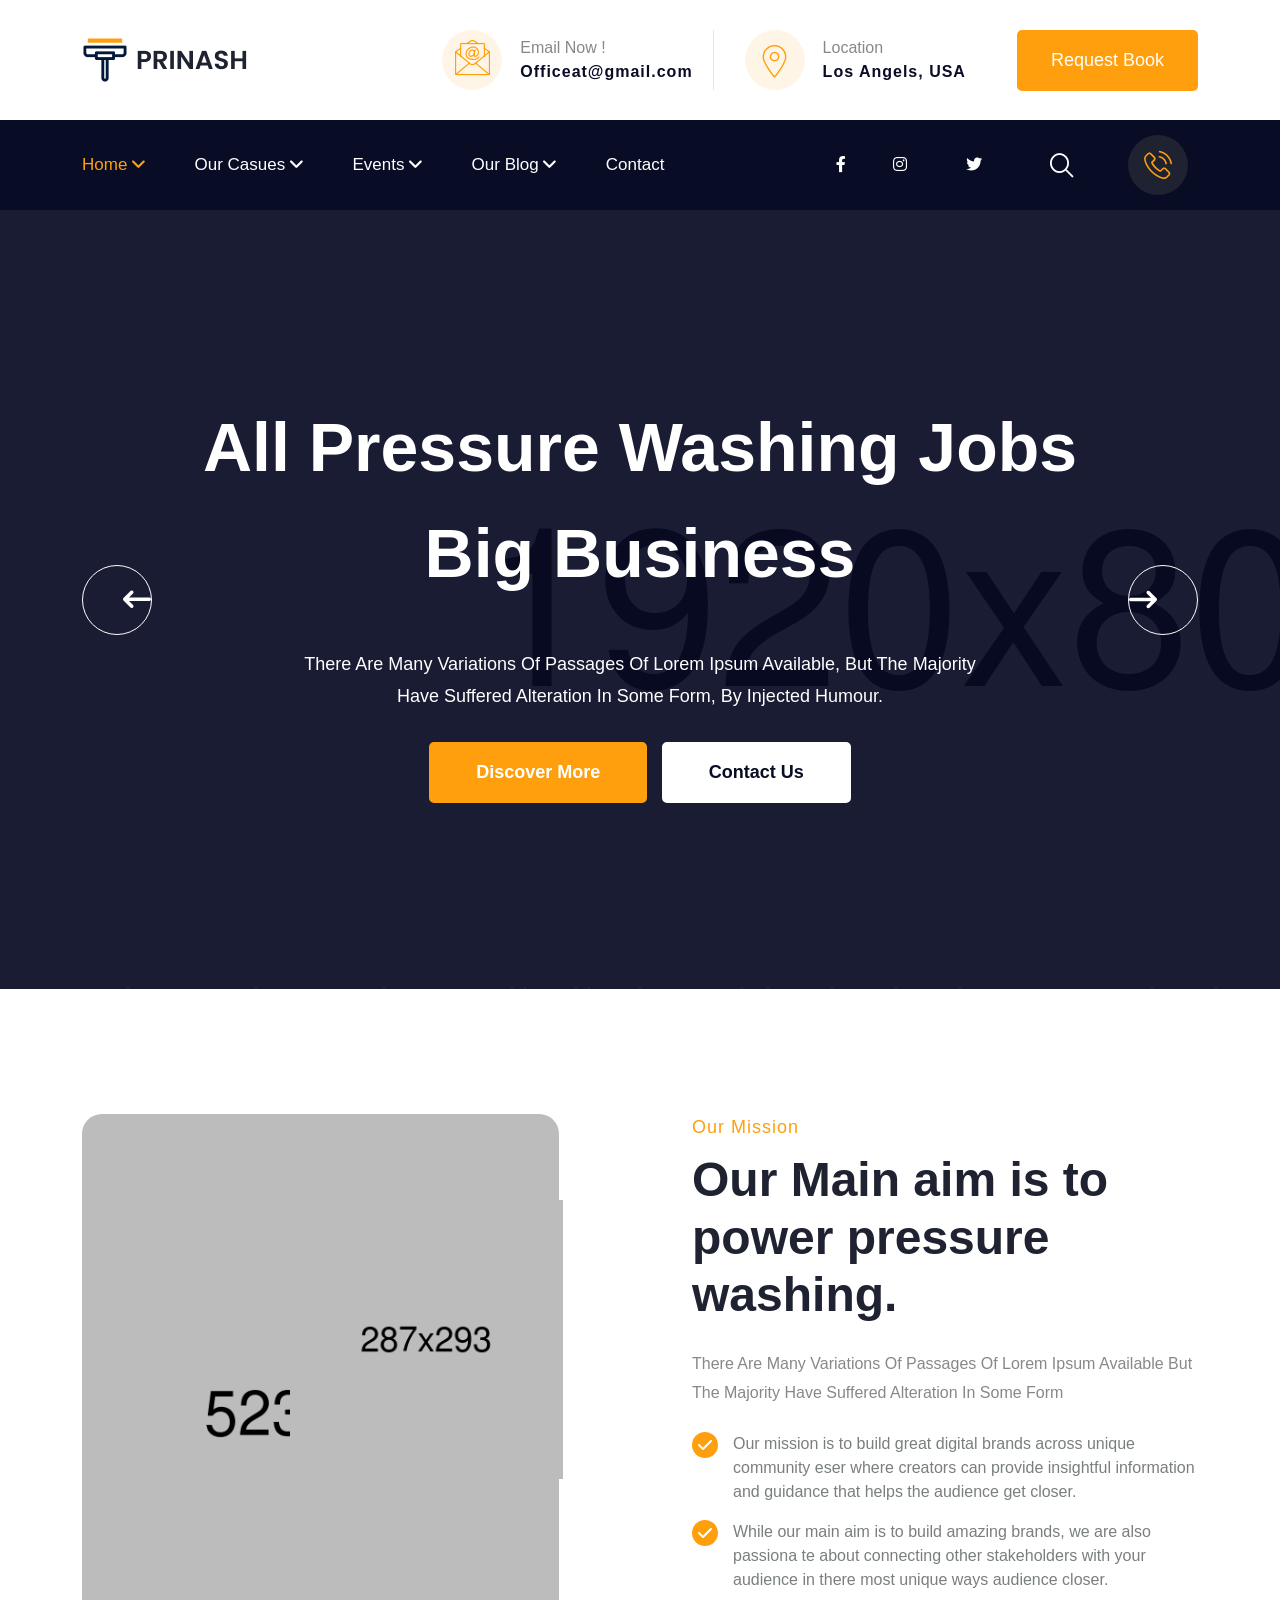
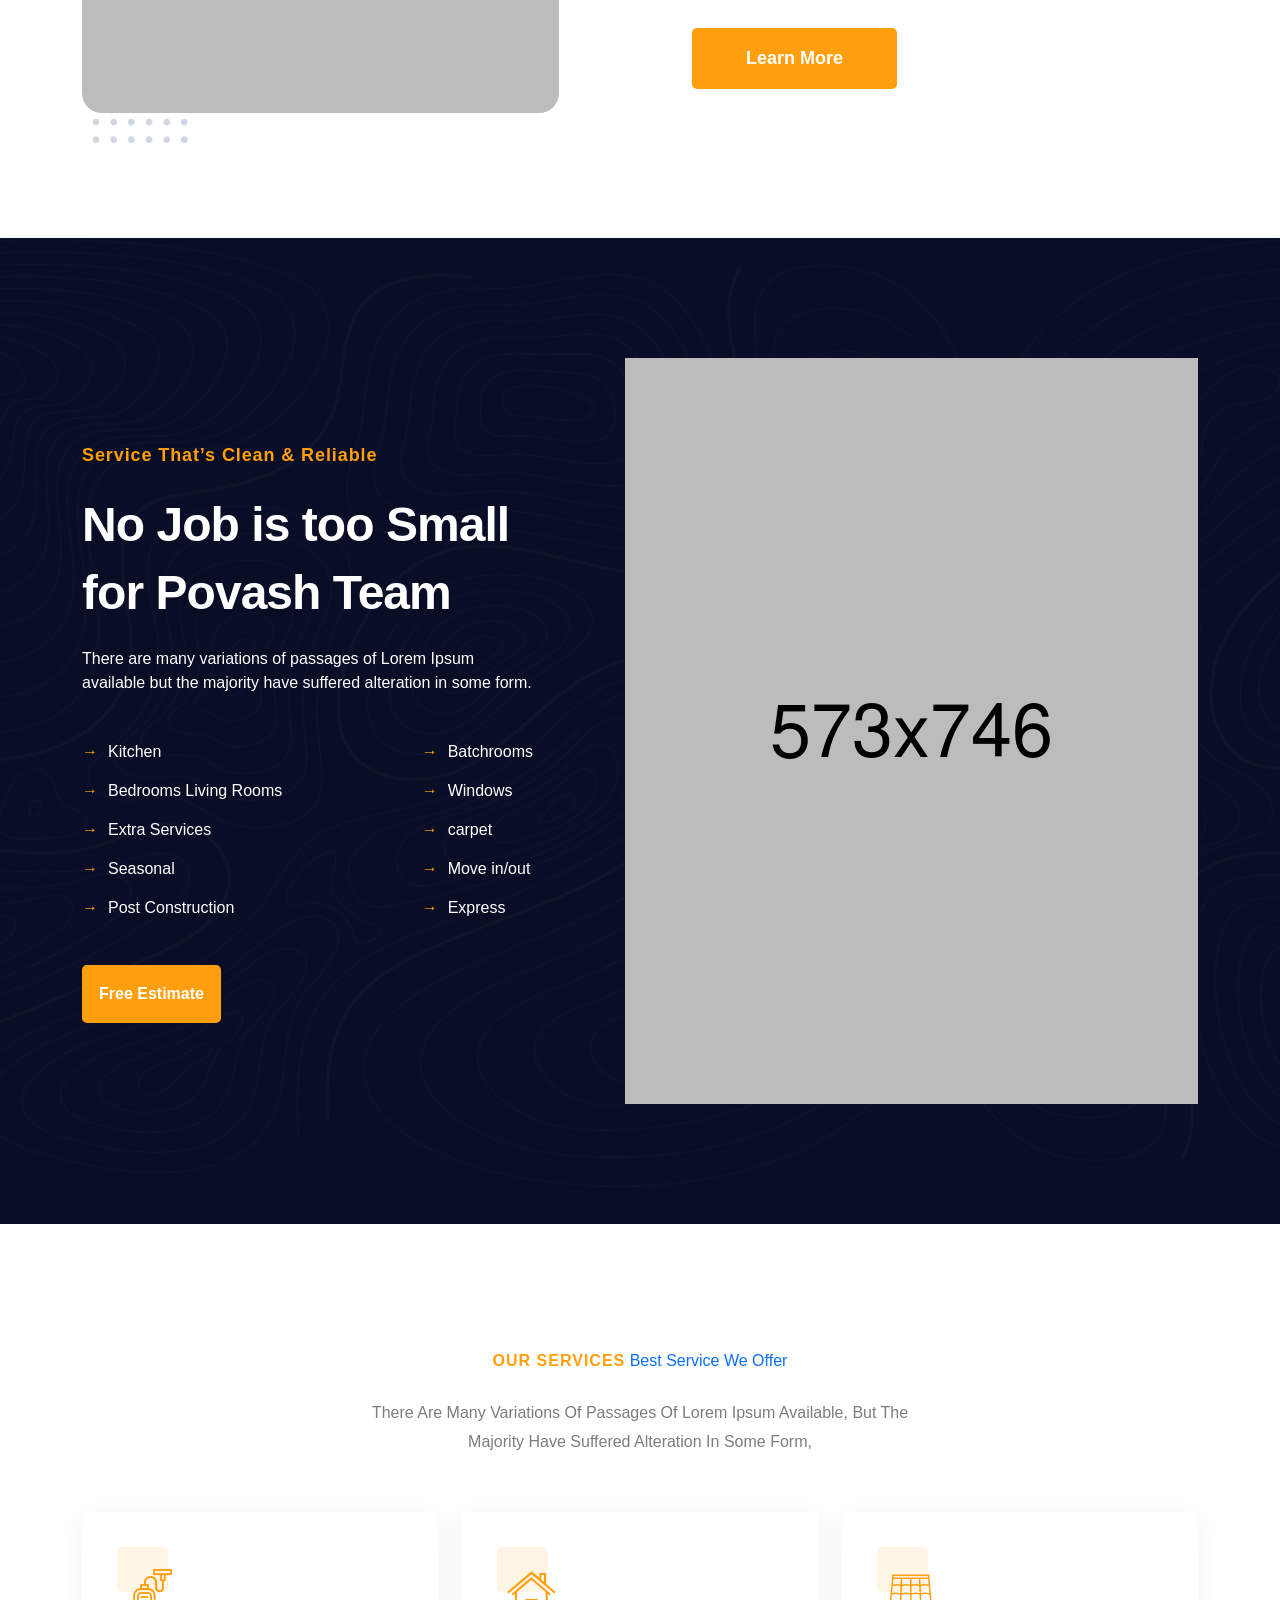
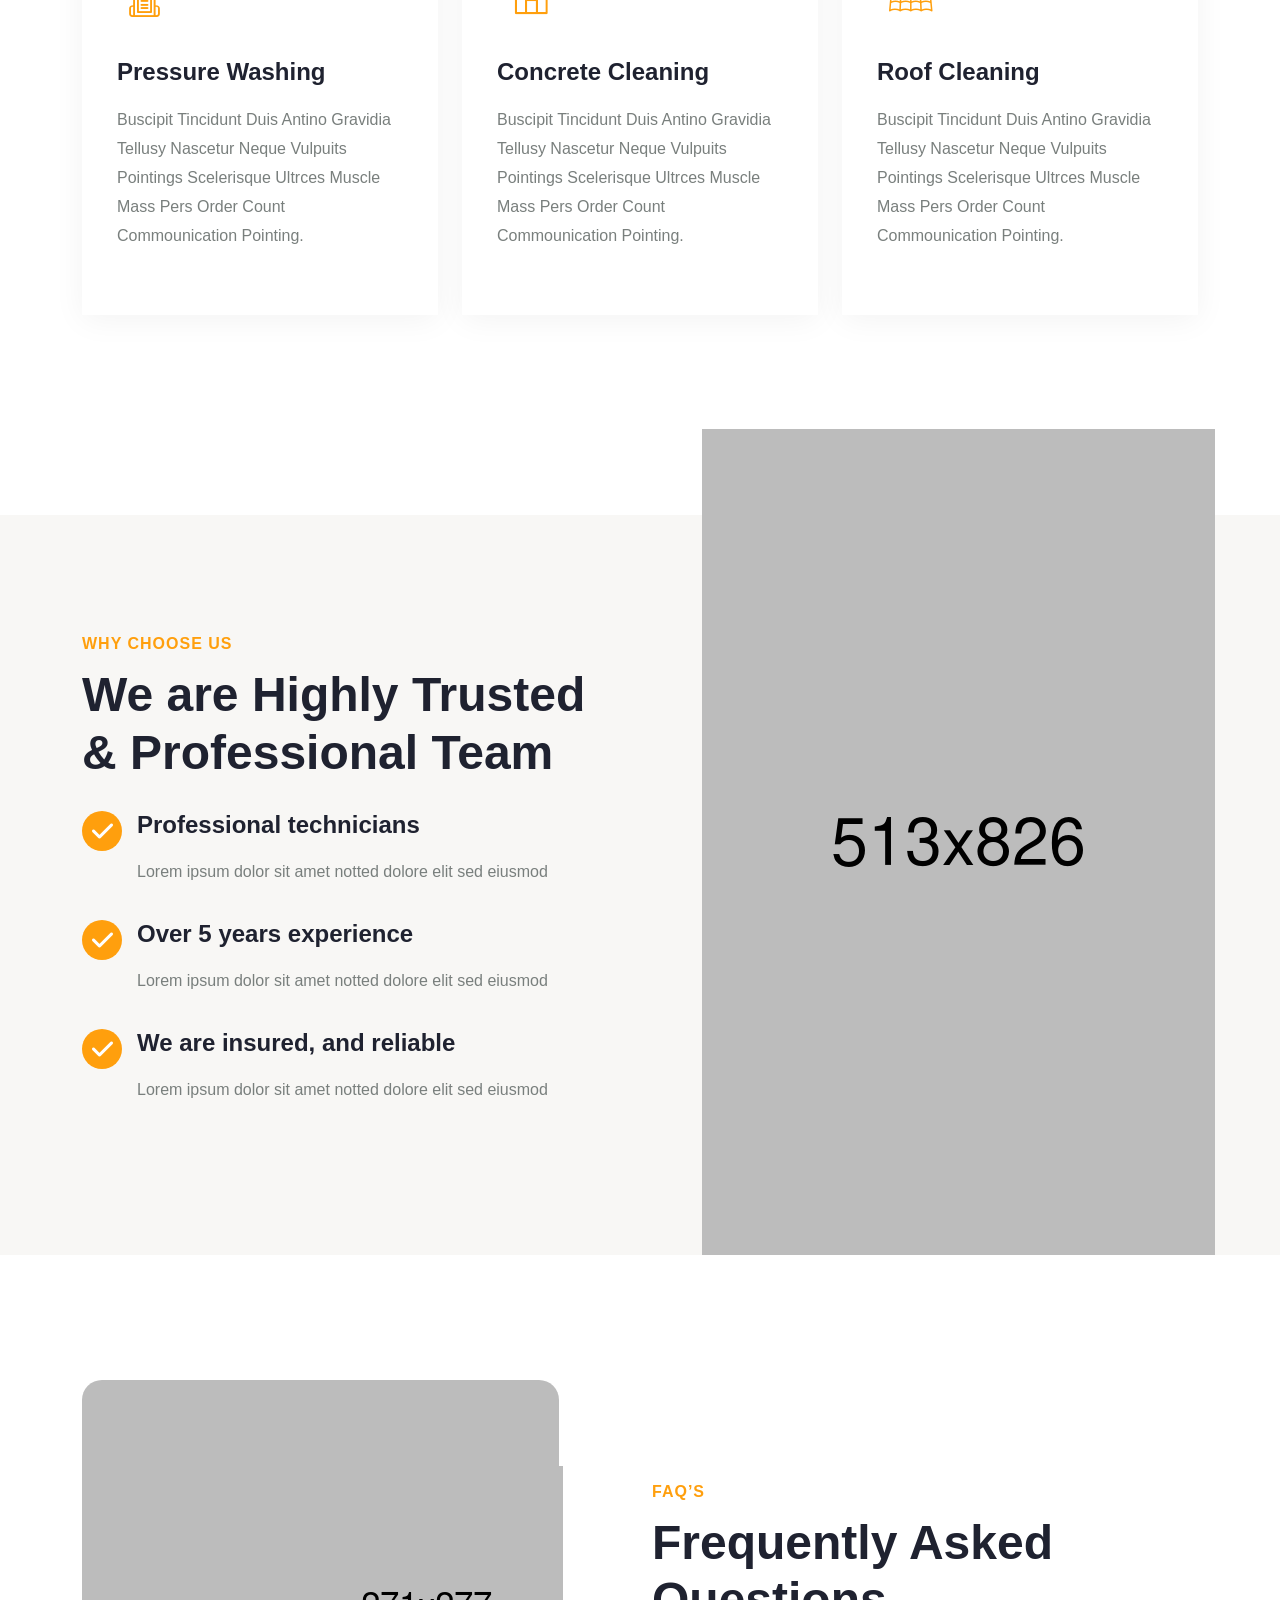
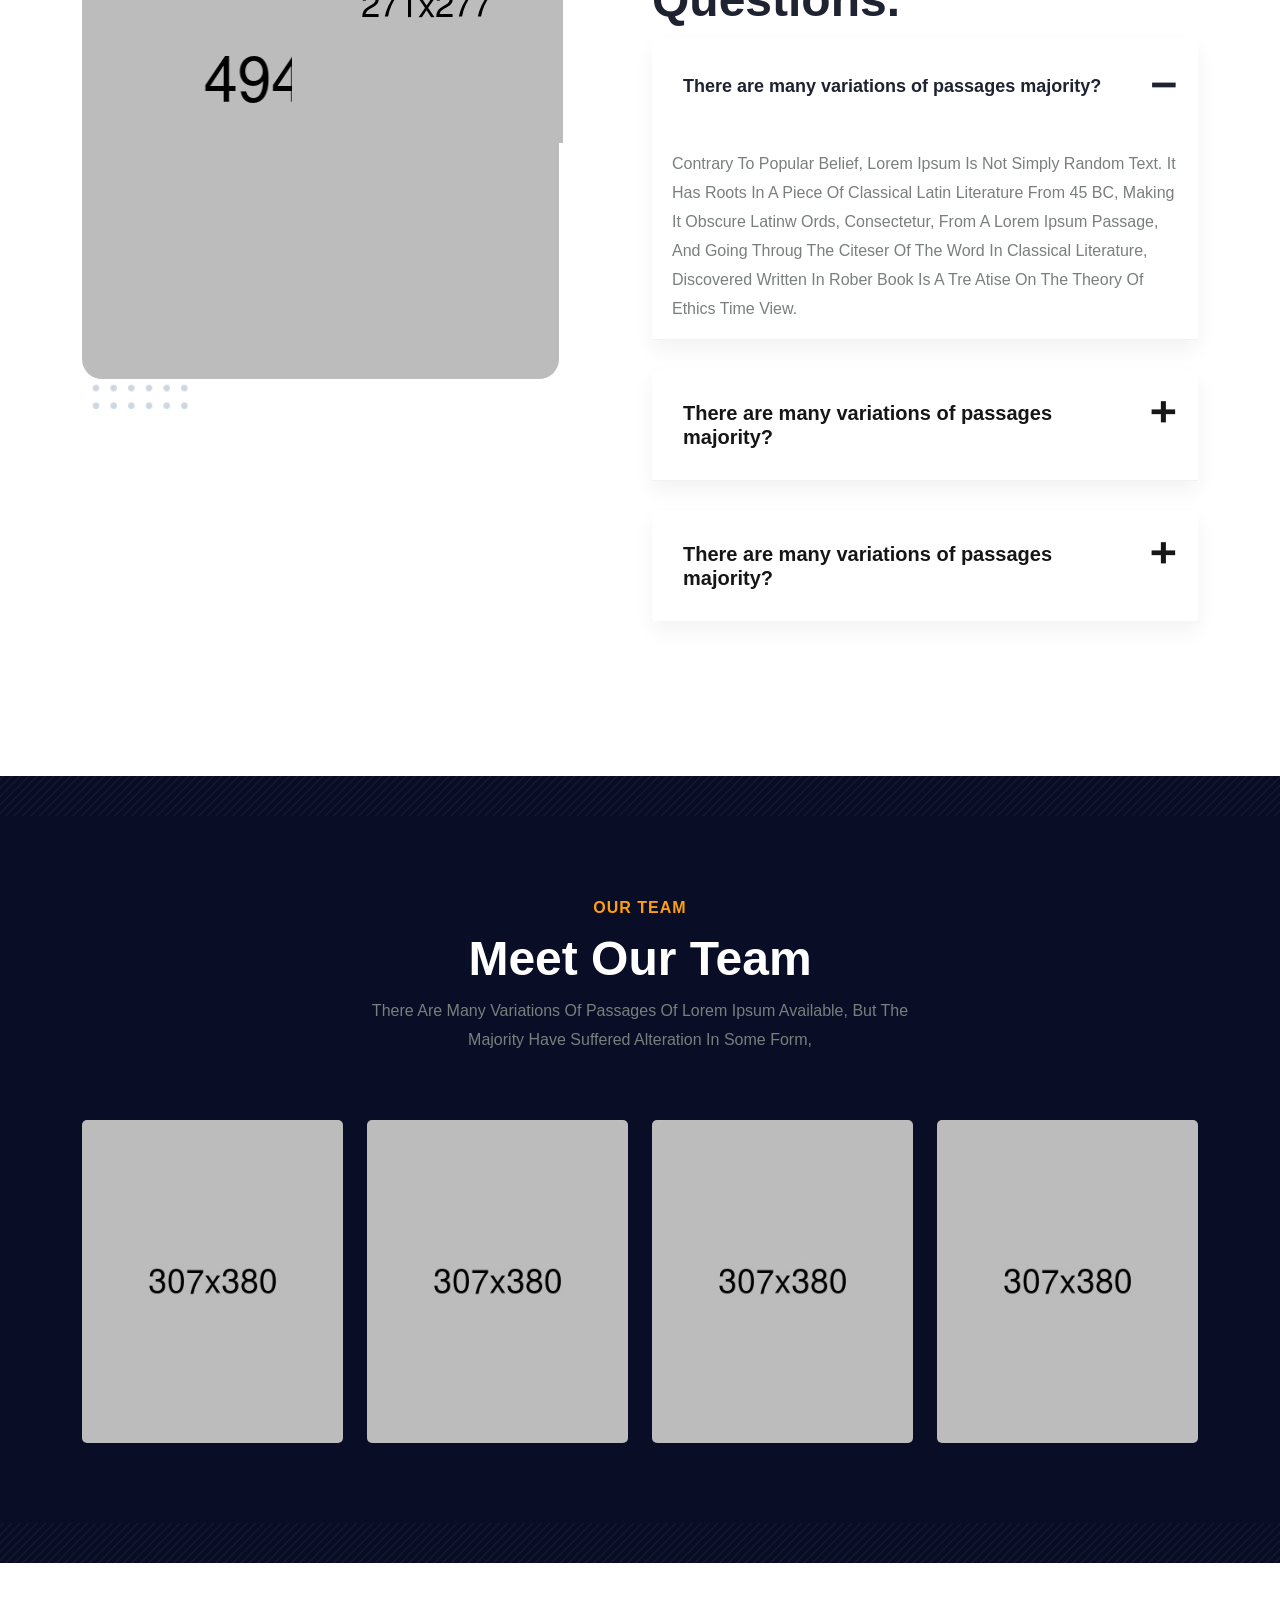
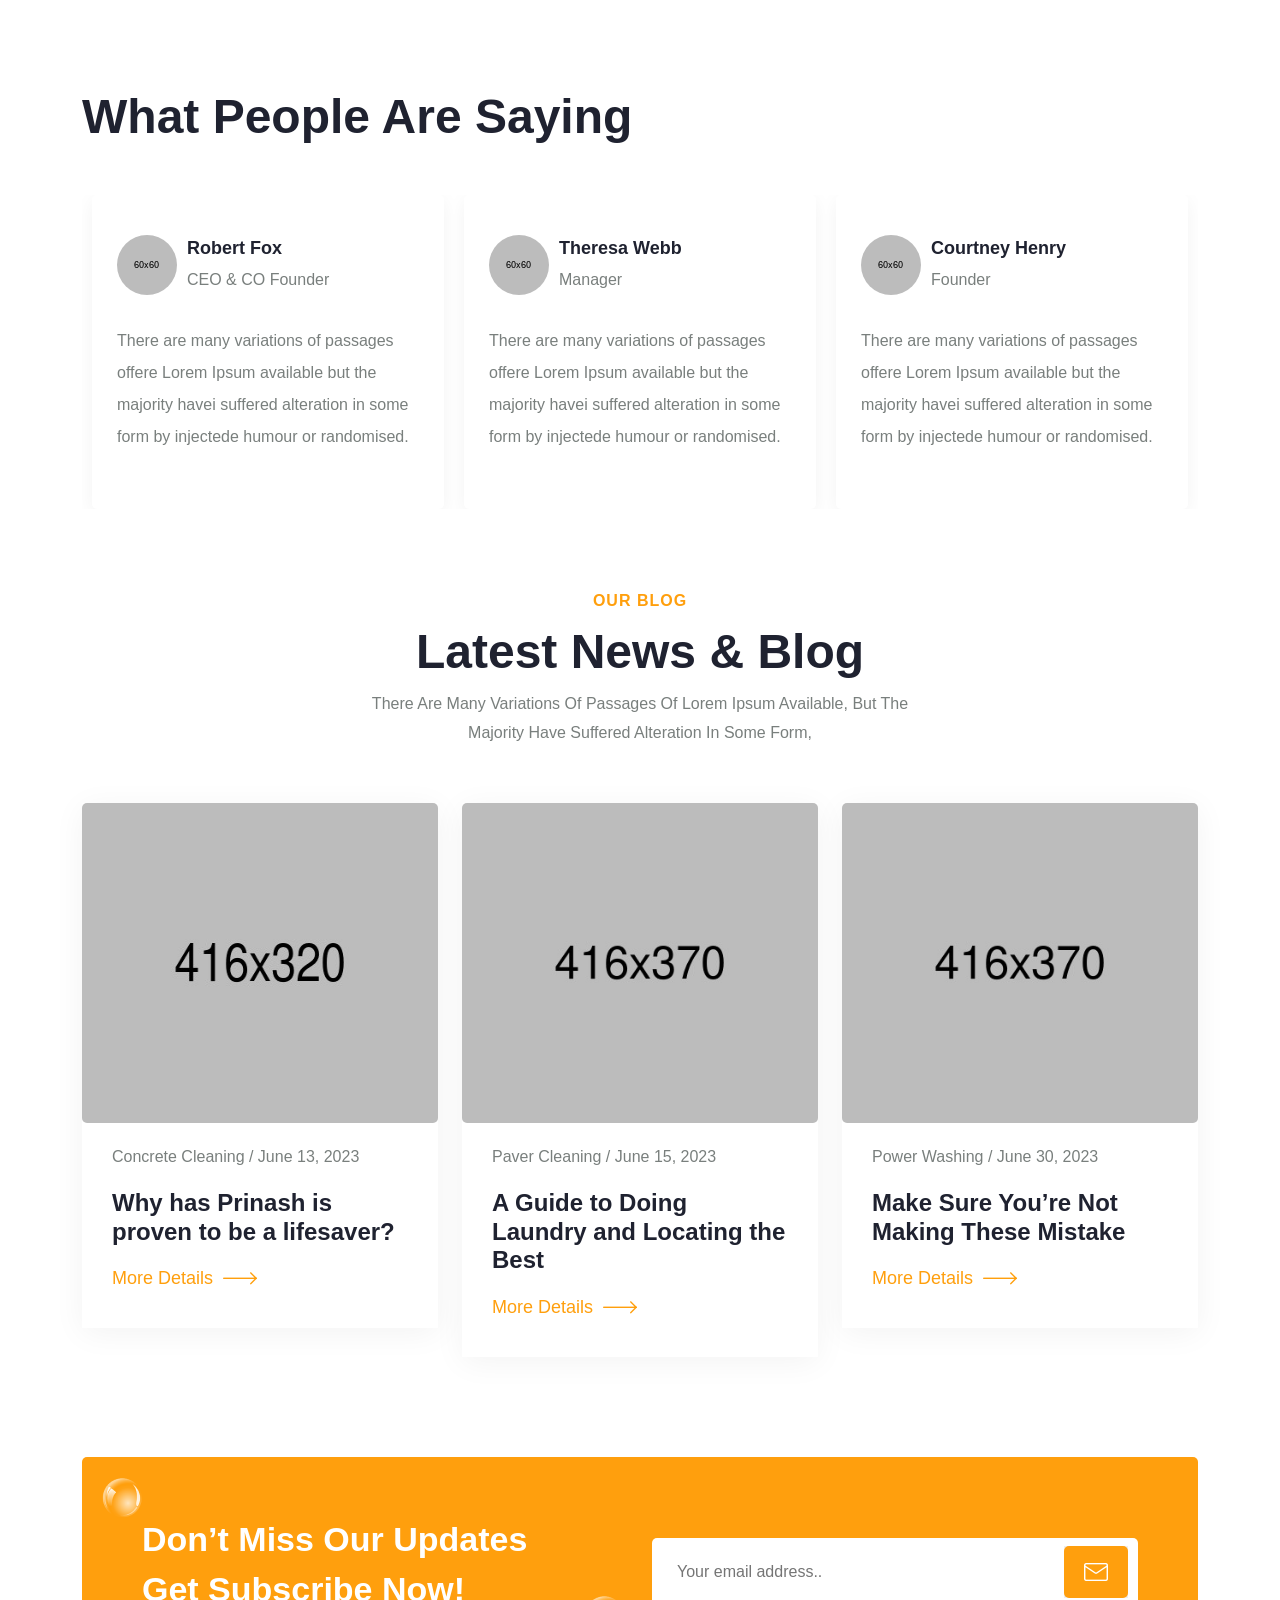
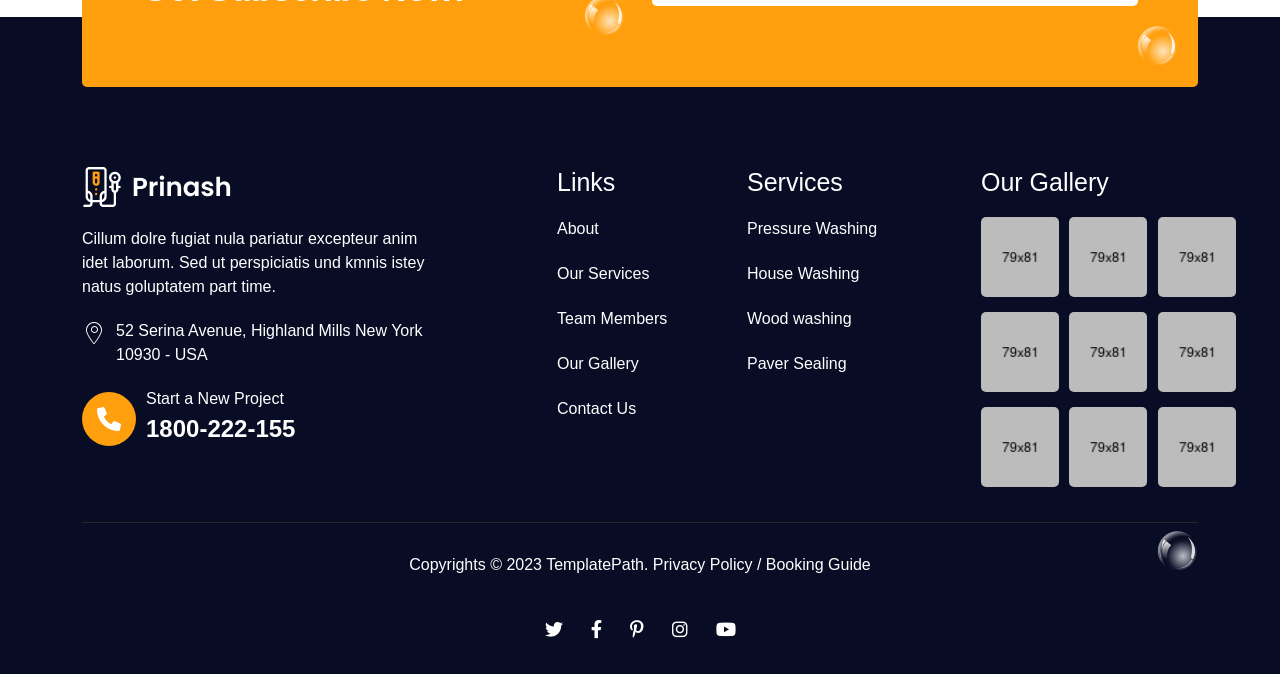
<file: Prishna/index-03.html>
<!DOCTYPE html>
<html lang="en">
<head>
    <meta charset="UTF-8">
    <meta http-equiv="X-UA-Compatible" content="IE=edge">
    <meta name="viewport" content="width=device-width, initial-scale=1.0">
    <title>Prinash</title>

    <link rel="preconnect" href="https://fonts.googleapis.com">
    <link rel="preconnect" href="https://fonts.gstatic.com" crossorigin>
    <link href="https://fonts.googleapis.com/css2?family=Lato:wght@400;700&family=Passions+Conflict&display=swap" rel="stylesheet">

    <link rel="stylesheet" href="assets/css/slick.css" >
    <link rel="stylesheet" href="assets/css/slick-theme.css">
    <link rel="stylesheet" href="assets/css/style.css">
    <link rel="stylesheet" href="assets/css/icomoon.css">
    <link rel="stylesheet" href="assets/css/magnific-popup.css">
    <link rel="stylesheet" href="assets/css/jquery.fancybox.min.css">
    <link rel="stylesheet" href="assets/css/slicknav.min.css">
    <link rel="stylesheet" href="assets/css/animate.css">
    <link rel="stylesheet" href="assets/css/owl.css">
    <link rel="stylesheet" href="assets/css/progresscircle.css">
    <link rel="stylesheet" href="assets/css/fontawesome.min.css">
    <link rel="stylesheet" href="assets/css/fonts/flaticon/flaticon.css">
    <link rel="stylesheet" href="assets/css/bootstrap.min.css">
    <link rel="stylesheet" href="style.css">
    <link rel="stylesheet" href="assets/css/responsive.css">
</head>
<body>

    <!-- preloader -->
    <div class="loader-wrap">
        <div class="preloader">
            <div class="preloader-close">x</div>
            <div id="handle-preloader" class="handle-preloader">
                <div class="animation-preloader">
                    <div class="spinner"></div>
                    <div class="txt-loading">
                        <span data-text-preloader="p" class="letters-loading">
                            p
                        </span>
                        <span data-text-preloader="r" class="letters-loading">
                            r
                        </span>
                        <span data-text-preloader="i" class="letters-loading">
                            i
                        </span>
                        <span data-text-preloader="n" class="letters-loading">
                            n
                        </span>
                        <span data-text-preloader="a" class="letters-loading">
                            a
                        </span>
                        <span data-text-preloader="s" class="letters-loading">
                            s
                        </span>
                        <span data-text-preloader="h" class="letters-loading">
                            h
                        </span>
                    </div>
                </div>  
            </div>
        </div>
    </div>
    <!-- preloader end -->

    <!-- HEADER STARTS -->
    <header class="header-three">
        <!-- header top starts -->
        <div class="header-top home-three-header-top">
           <div class="container">
                <div class="row">
                    <div class="col-xl-2 col-lg-2">
                        <div class="logo home-three-logo">
                            <a href="index.html"><img src="assets/images/Logo-2.png" alt=""></a>
                        </div>
                    </div>
                    <div class="col-xl-10 col-lg-10">
                        <div class="header-top-content-wrapper home-three-header-top-content-wrapper">
                            <ul>
                                <li>
                                    <i class="icon-envelop"></i>
                                    <div class="home-three-header-top-content-wrapper-info">
                                        <span>Email Now !</span>
                                        <a href="mailto:Officeat@gmail.com">Officeat@gmail.com</a>
                                    </div>
                                </li>
                                <li class="li-content">
                                    <i class="flaticon-map"></i>
                                    <div class="home-three-header-top-content-wrapper-info">
                                        <span>Location</span>
                                        <a href="mailto:Officeat@gmail.com">Los Angels, USA</a>
                                    </div>
                                </li>
                                <li class="li-content">
                                    <a href="contact.html" class="common-btn header-top-btn">Request Book</a>
                                </li>
                            </ul>
                        </div>
                    </div>
                </div>
           </div>
        </div>
        <!-- header top ends -->

        <!-- MOBILE MENU AREA ATARTS -->
        <div class="mobile-menu-container">
            <div class="mobile-menu-close"></div>
            <div class="mobile-logo">
                <img src="assets/images/footer-logo.png" alt="logo">
            </div>
            <div id="mobile-menu-wrap"></div>
            <div class="mobile-content">
                <ul>
                    <li><a href="tel:+000(123)45688"><i class="fa-solid fa-phone"></i>+1 212 300 2700</a></li>
                    <li class="li-content"><a href="mailto:info.wrapdiv.com"><i class="fa-regular fa-envelope"></i>Hey@youremail.com</a></li>
                    <li class="li-content"><i class="fa-regular fa-clock"></i>Mon - Fri: 9:00 - 18:00</li>
                </ul>
            </div>
            <div class="mobile-info">
                <ul>
                    <li>Social Links :</li>
                    <li><a href="#"><i class="fa-brands fa-facebook-f"></i></a></li>
                    <li><a href="#"><i class="fa-brands fa-instagram"></i></a></li>
                    <li><a href="#"><i class="fa-brands fa-twitter"></i></a></li>
                    <li><a href="#"><i class="fa-brands fa-linkedin-in"></i></a></li>
                </ul>
            </div>
        </div>
        <!-- MOBILE AREA ENDS -->
        
        <!-- main menu area -->
        <div class="header-menu-bar">
            <div class="main-menu-area header-three-menu-area ">
                <div class="container">
                    <div class="row">
                        <div class="col-xl-7">
                            <div class="menu-bar home-three-menu-bar">
                                <div class="header-navigation-area">
                                    <nav class="main-navigation">
                                        <div class="main-menu-container">
                                            <ul id="main-menu" class="menu">
                                                <li class="menu-item-has-children current-menu-ancestor current-menu-item">
                                                    <a href="index.html" class="active">Home <i class="fa fa-angle-down"></i></a>
                                                    <ul class="sub-menu">
                                                        <li class="current-menu-item"><a href="index.html">Home One</a></li>
                                                        <li><a href="index-02.html">Home Two</a></li>
                                                        <li><a href="index-03.html" class="active">Home Three</a></li>
                                                    </ul>
                                                </li>
    
                                                <li class="menu-item-has-children">
                                                    <a href="#">Our Casues <i class="fa fa-angle-down"></i></a>
                                                    <ul class="sub-menu">
                                                        <li><a href="about-us.html">About Us</a></li>
                                                        <li><a href="service.html">Service</a></li>
                                                        <li><a href="service-single.html">Service Details</a></li>
                                                    </ul>
                                                </li>
                
                                                <li class="menu-item-has-children">
                                                    <a href="#0">Events <i class="fa fa-angle-down"></i></a>
                                                    <ul class="sub-menu">
                                                        <li><a href="team.html">Team</a></li>
                                                        <li><a href="team-single.html">Team Single</a></li>
                                                        <li><a href="pricing-table.html">Pricing Plan</a></li>
                                                        <li><a href="our-gallery.html">Our Gallery</a></li>
                                                        <li><a href="appointment.html">Appointment</a></li>
                                                    </ul>
                                                </li>
                
                                                <li class="menu-item-has-children">
                                                    <a href="#0">Our Blog <i class="fa fa-angle-down"></i></a>
                                                    <ul class="sub-menu">
                                                        <li><a href="blog.html">Our Blog</a></li>
                                                        <li><a href="blog-single.html">Blog Single</a></li>
                                                    </ul>
                                                </li>
                
                                                <li><a href="contact.html">Contact</a></li>
                                            </ul>
                                        </div>
                                    </nav>
                                </div>
                            </div>
                        </div>
        
                        <div class="col-xl-5">
                            <div class="header-buttons-area">
                                <div class="menu-right-info">
                                    <div class="hrader-top-info home-three-hrader-top-info">
                                        <ul>
                                            <li><a href="#"><i class="fa-brands fa-facebook-f"></i></a></li>
                                            <li><a href="#"><i class="fa-brands fa-instagram"></i></a></li>
                                            <li><a href="#"><i class="fa-brands fa-twitter"></i></a></li>
                                        </ul>
                                    </div>

                                    <button class="btn primary" type="button" data-bs-toggle="offcanvas" data-bs-target="#offcanvasTop" aria-controls="offcanvasTop">
                                        <i class="flaticon-search"></i>
                                    </button>
                                    <div class="offcanvas offcanvas-top" tabindex="-1" id="offcanvasTop">
                                        <div class="offcanvas-header">
                                            <button type="button" class="btn-close text-reset" data-bs-dismiss="offcanvas" aria-label="Close"><i class="fa-solid fa-xmark"></i></button>
                                        </div>
                                        <div class="offcanvas-body">
                                            <form>
                                                <input type="search" placeholder="Search...">
                                                <i class="fa-solid fa-magnifying-glass"></i>
                                            </form>
                                        </div>
                                    </div>
                                    
                                    <div class="home-three-menu-phone-icon">
                                        <a href="tel:(888)00-11-50-40" class="home3-menu-icon"><i class="flaticon-phone-call"></i></a>
                                        <div class="home-three-header-top-content-wrapper-info home3-menu-info">
                                            <span>Phone Number</span>
                                            <a href="tel:(888)00-11-50-40">(888) 00-11-50-40</a>
                                        </div>
                                    </div>
                                </div>
        
                                <ul class="header-buttons-wrapper wrd-list-style">
                                    <li class="mobile-menu-trigger"><span></span><span></span><span></span></li>
                                </ul>
                            </div>
                        </div>
        
                    </div>
                </div>
            </div>
        </div>
        <!-- main menu area ends -->
    </header>
    <!-- HEADER ENDS -->

     <!-- HOME THREE BANNER STARTS -->
     <div class="banner home-three-banner">
        <div class="banner-image home-three-banner-image" data-background="assets/images/home-three-banner-bg.jpg">
                    
            <div class="container">
                <div class="row">
                    <div class="col-xl-12">
                        <div class="banner-carousel owl-theme owl-carousel">
                            <div class="banner-slide">
                                <div class="banner-content">
                                    <div class="banner-content-wrapper" >
                                        <div class="banner-content-wrapper-inner">
                                            <div class="banner-title" data-animation="zoomIn" data-delay=".5s">All Pressure Washing Jobs <br> 
                                                <div id=flip>
                                                    <div><div>Big Business</div></div>
                                                    <div><div>Small Business</div></div>
                                                    <div><div>Any Business</div></div>
                                                </div>
                                            </div>
                                            <p data-animation="fadeInUp" data-delay=".7s">There are many variations of passages of Lorem Ipsum available, but the majority <br> have suffered alteration in some form, by injected humour.</p>
                                            <a href="about-us.html" class="common-btn common-btn-3" data-animation="fadeInUp" data-delay=".9s">Discover More</a>
                                            <a href="contact.html" class="white-btn" data-animation="fadeInUp" data-delay=".9s">Contact Us</a>
                                        </div>
                                    </div>
                                </div>
                            </div>
                            <div class="banner-slide">
                                <div class="banner-content">
                                    <div class="banner-content-wrapper" >
                                        <div class="banner-content-wrapper-inner">
                                            <div class="banner-title" data-animation="zoomIn" data-delay=".5s">All Pressure Washing Jobs <br>
                                                <div id=flip2>
                                                    <div><div>Any Business</div></div>
                                                </div>
                                            </div>
                                            <p data-animation="fadeInUp" data-delay=".7s">There are many variations of passages of Lorem Ipsum available, but the majority <br> have suffered alteration in some form, by injected humour.</p>
                                            <a href="about-us.html" class="common-btn common-btn-3" data-animation="fadeInUp" data-delay=".9s">Discover More</a>
                                            <a href="contact.html" class="white-btn" data-animation="fadeInUp" data-delay=".9s">Contact Us</a>
                                        </div>
                                    </div>
                                </div>
                            </div>
                        </div>
                    </div>
                </div>
            </div>
        </div>
        <div class="bubbleContainer">
            <div class="bubble-1 bubble"></div>
            <div class="bubble-2 bubble"></div>
            <div class="bubble-3 bubble"></div>
            <div class="bubble-4 bubble"></div>
            <div class="bubble-5 bubble"></div>
            <div class="bubble-6 bubble"></div>
            <div class="bubble-7 bubble"></div>
            <div class="bubble-8 bubble"></div>
            <div class="bubble-9 bubble"></div>
            <div class="bubble-10 bubble"></div>
            <div class="bubble-11 bubble"></div>
            <div class="bubble-12 bubble"></div>
            <div class="bubble-13 bubble"></div>
            <div class="bubble-14 bubble"></div>
            <div class="bubble-15 bubble"></div>
        </div>
    </div>
    <!-- BANNER ENDS -->

    <!-- HOME THREE MISSION -->
    <section class="mission home-two-mossion mission3">
        <div class="container">
            <div class="row">
                <div class="col-xl-6">
                    <div class="mission-left-content wow fadeInUp">
                        <div class="mission-image-one">
                            <img src="assets/images/htrm-1.png" alt="photo">
                        </div>
                        <div class="mission-image-two home-two-mission-img wow zoomInRight">
                            <img src="assets/images/htrm-2.png" alt="photo">
                        </div>
                        <div class="mission-shape-one">
                            <img src="assets/images/mission-shape-01.png" alt="photo">
                        </div>
                        <div class="mission-shape-two">
                            <img src="assets/images/mission-shape-02.png" alt="photo">
                        </div>
                    </div>
                </div>

                <div class="col-xl-6">
                    <div class="mission-right-content wow fadeInUp">
                        <div class="common-title">
                            <span>Our Mission</span>
                            <h3>Our Main aim is to power pressure washing.</h3>
                        </div>
                        <h6>There are many variations of passages of Lorem Ipsum available but the majority have suffered alteration in some form</h6>
                        <ul>
                            <li><i class="fa-solid fa-check"></i><p>Our mission is to build great digital brands across unique community
                                eser where creators can provide insightful information and guidance that helps the audience get closer.</p></li>
                            <li><i class="fa-solid fa-check"></i><p>While our main aim is to build amazing brands, we are also passiona
                                te about connecting other stakeholders with your audience in there most unique ways audience closer.</p></li>
                        </ul>
                        <div class="mission-right-wrapper">
                            <div class="mission-btn">
                                <a href="service-single.html" class="common-btn">Learn More</a>
                            </div>
                        </div>
                    </div>
                </div>
            </div>
        </div>
    </section>
    <!-- HOME THREE MISSION -->

     <!-- WHY CHOOSE US -->
     <section class="choose home-three-choose">
        <div class="container">
            <div class="row">
                <div class="col-xl-5 d-flex align-items-center">
                    <div class="choose-left-content wow fadeInUp">
                        <div class="commom-title">
                            <span>Service that’s Clean & Reliable</span>
                            <h3>No Job is too Small for Povash Team</h3>
                            <p>There are many variations of passages of Lorem Ipsum available but the majority have suffered alteration in some form.</p>
                        </div>
                        <div class="choose-content-list-wrapper">
                            <div class="choose-content-list">
                                <ul>
                                 <li><a href="#">Kitchen</a></li>
                                 <li><a href="#">Bedrooms Living Rooms</a></li>
                                 <li><a href="#">Extra Services</a></li>
                                 <li><a href="#">Seasonal</a></li>
                                 <li><a href="#">Post Construction</a></li>
                                </ul>
                             </div>
                             <div class="choose-content-list">
                                 <ul>
                                     <li><a href="#">Batchrooms</a></li>
                                     <li><a href="#">Windows</a></li>
                                     <li><a href="#">carpet</a></li>
                                     <li><a href="#">Move in/out</a></li>
                                     <li><a href="#">Express</a></li>
                                 </ul>
                             </div>
                        </div>
                        <a href="contact.html" class="common-btn home-three-common-btn">Free Estimate</a>
                    </div>
                </div>

                <div class="col-xl-7">
                    <div class="choose-right-content wow fadeInUp">
                        <div class="choose-right-content-image">
                            <img src="assets/images/htr-choose-1.png" class="choose-image" alt="photo">
                        </div>
                    </div>
                </div>
            </div>
        </div>
    </section>
    <!-- WHY CHOOSE US -->

    <!--HOME THREE SERVICE STARTS -->
    <section class="home-three-service">
        <div class="container">
            <div class="row">
                <div class="col-xl-12">
                    <div class="common-title align-title wow fadeInUp">
                        <span>OUR SERVICES</span>
                        <a href="service-single.html">Best Service We Offer</a>
                        <p>There are many variations of passages of Lorem Ipsum available, but the <br> majority have suffered alteration in some form,</p>
                    </div>
                </div>
                <div class="col-xl-4 col-lg-4">
                    <div class="service-container wow fadeInUp">
                        <div class="service-content-wrapper">
                            <div class="thrs-icon">
                                <i class="icon-s-01"></i>
                            </div>
                        </div>                        
                        <div class="service-info">
                            <a href="service-single.html">Pressure Washing</a>
                            <p>Buscipit tincidunt duis antino gravidia tellusy nascetur neque vulpuits pointings scelerisque ultrces muscle mass pers order count commounication pointing.</p>
                        </div>
                    </div>
                </div>

                <div class="col-xl-4 col-lg-4">
                    <div class="service-container wow fadeInDown">
                        <div class="service-content-wrapper">
                            <div class="thrs-icon">
                                <i class="icon-f-01"></i>
                            </div>
                        </div>                        
                        <div class="service-info">
                            <a href="service-single.html">Concrete Cleaning</a>
                            <p>Buscipit tincidunt duis antino gravidia tellusy nascetur neque vulpuits pointings scelerisque ultrces muscle mass pers order count commounication pointing.</p>
                        </div>
                    </div>
                </div>

                <div class="col-xl-4 col-lg-4">
                    <div class="service-container wow fadeInUp">
                        <div class="service-content-wrapper">
                            <div class="thrs-icon">
                                <i class="icon-s-02"></i>
                            </div>
                        </div>                        
                        <div class="service-info">
                            <a href="service-single.html">Roof Cleaning</a>
                            <p>Buscipit tincidunt duis antino gravidia tellusy nascetur neque vulpuits pointings scelerisque ultrces muscle mass pers order count commounication pointing.</p>
                        </div>
                    </div>
                </div>
            </div>
        </div>
    </section>
    <!--hOME THREE SERVICE ENDS -->

    <!-- WHY CHOOSE US -->
    <section class="home-two-choose">
        <div class="container">
            <div class="row">
                <div class="col-xl-6">
                    <div class="home-two-choose-left-content wow fadeInUp">
                        <div class="home-two-choose-left-content-inner">
                            <div class="common-title">
                                <span>WHY CHOOSE US</span>
                                <h3>We are Highly Trusted & Professional Team</h3>
                            </div>
                            <ul>
                                <li>
                                    <i class="fa-solid fa-check"></i>
                                    <div class="home-two-choose-left-content-info">
                                        <h6>Professional technicians</h6>
                                        <p>Lorem ipsum dolor sit amet notted dolore elit sed eiusmod</p>
                                    </div>
                                </li>
                                <li>
                                    <i class="fa-solid fa-check"></i>
                                    <div class="home-two-choose-left-content-info">
                                        <h6>Over 5 years experience</h6>
                                        <p>Lorem ipsum dolor sit amet notted dolore elit sed eiusmod</p>
                                    </div>
                                </li>
                                <li>
                                    <i class="fa-solid fa-check"></i>
                                    <div class="home-two-choose-left-content-info">
                                        <h6>We are insured, and reliable</h6>
                                        <p>Lorem ipsum dolor sit amet notted dolore elit sed eiusmod</p>
                                    </div>
                                </li>
                            </ul>
                        </div>
                    </div>
                </div>

                <div class="col-xl-6">
                    <div class="home-two-choose-right-content home-three-choose-right-content wow fadeInUpBig">
                        <div class="home-two-choose-right-content-image">
                            <img src="assets/images/faq-image.png" class="choose-image" alt="photo">
                        </div>
                    </div>
                </div>
            </div>
        </div>
    </section>
    <!-- WHY CHOOSE US -->

    <!-- FAQ AREA STARTS -->
    <section class="faq home-three-faq">
        <div class="container">
            <div class="row">
                <div class="col-xl-6">
                    <div class="mission-left-content wow fadeInUp">
                        <div class="mission-image-one">
                            <img src="assets/images/home-three-faq-1.png" alt="photo">
                        </div>
                        <div class="mission-image-two home-two-mission-img">
                            <img src="assets/images/home-three-faq-2.png" alt="photo">
                        </div>
                        <div class="mission-shape-one">
                            <img src="assets/images/mission-shape-01.png" alt="photo">
                        </div>
                        <div class="mission-shape-two">
                            <img src="assets/images/mission-shape-02.png" alt="photo">
                        </div>
                    </div>
                </div>

                <div class="col-xl-6">
                    <div class="faq-right-content faq-responsiv wow fadeInUp">
                        <div class="common-title">
                            <span>FAQ’S</span>
                            <h3>Frequently Asked Questions.</h3>
                        </div>

                        <div class="faq-accordion ">
                            <div class="accordion" id="accordionExample">
                                <div class="accordion-item">
                                    <h2 class="accordion-header" id="headingOne">
                                        <button class="accordion-button" type="button" data-bs-toggle="collapse" data-bs-target="#collapseOne" aria-expanded="true" aria-controls="collapseOne">
                                            There are many variations of passages  majority?
                                        </button>
                                    </h2>
                                    <div id="collapseOne" class="accordion-collapse collapse show" aria-labelledby="headingOne" data-bs-parent="#accordionExample">
                                        <div class="accordion-body">
                                            Contrary to popular belief, Lorem Ipsum is not simply random text. It has
                                            roots in a piece of classical Latin literature from 45 BC, making it obscure
                                            Latinw  ords, consectetur, from a Lorem Ipsum passage, and going throug
                                            the citeser of the word in classical literature, discovered written in rober
                                            book is a tre atise on the theory of ethics time view.
                                        </div>
                                    </div>
                                </div>
    
                                <div class="accordion-item">
                                    <h2 class="accordion-header" id="headingTwo">
                                        <button class="accordion-button collapsed" type="button" data-bs-toggle="collapse" data-bs-target="#collapseTwo" aria-expanded="false" aria-controls="collapseTwo">
                                            There are many variations of passages  majority?
                                        </button>
                                    </h2>
                                    <div id="collapseTwo" class="accordion-collapse collapse" aria-labelledby="headingTwo" data-bs-parent="#accordionExample">
                                        <div class="accordion-body">
                                            Contrary to popular belief, Lorem Ipsum is not simply random text. It has
                                            roots in a piece of classical Latin literature from 45 BC, making it obscure
                                            Latinw  ords, consectetur, from a Lorem Ipsum passage, and going throug
                                            the citeser of the word in classical literature, discovered written in rober
                                            book is a tre atise on the theory of ethics time view.
                                        </div>
                                    </div>
                                </div>
    
                                <div class="accordion-item">
                                    <h2 class="accordion-header" id="headingThree">
                                        <button class="accordion-button collapsed" type="button" data-bs-toggle="collapse" data-bs-target="#collapseThree" aria-expanded="false" aria-controls="collapseThree">
                                            There are many variations of passages  majority?
                                        </button>
                                    </h2>
                                    <div id="collapseThree" class="accordion-collapse collapse" aria-labelledby="headingThree" data-bs-parent="#accordionExample">
                                        <div class="accordion-body">
                                            Contrary to popular belief, Lorem Ipsum is not simply random text. It has
                                            roots in a piece of classical Latin literature from 45 BC, making it obscure
                                            Latinw  ords, consectetur, from a Lorem Ipsum passage, and going throug
                                            the citeser of the word in classical literature, discovered written in rober
                                            book is a tre atise on the theory of ethics time view.
                                        </div>
                                    </div>
                                </div>
                            </div>
                        </div>
                    </div>
                </div>
            </div>
        </div>
    </section>
    <!-- FAQ AREA ENDS -->

    <!-- TEAM AREA STARTS -->
    <section class="team">
        <div class="team-shape-1">
            <img src="assets/images/team-shape.png" alt="shape">
        </div>
        <div class="team-shape-2">
            <img src="assets/images/team-shape.png" alt="shape">
        </div>
        <div class="container">
            <div class="row">
                <div class="col-xl-12">
                    <div class="common-title align-title team-title">
                        <span>OUR TEAM</span>
                        <h3>Meet Our Team</h3>
                        <p>There are many variations of passages of Lorem Ipsum available, but the <br> majority have suffered alteration in some form,</p>
                    </div>
                </div>

                <div class="col-xl-3 col-lg-6 col-md-6">
                    <div class="team-image wow fadeInUp">
                        <img src="assets/images/team-1.jpg" alt="team image">
                        <div class="team-image-overlay">
                          <div class="team-info">
                                <div class="team-info-top">
                                    <h4>Jane Cooper</h4>
                                    <span>Owner</span>
                                </div>
                                <div class="team-info-media">
                                    <ul>
                                        <li><a href="#"><i class="fa-brands fa-facebook-f"></i></a></li>
                                        <li><a href="#"><i class="fa-brands fa-instagram"></i></a></li>
                                        <li><a href="#"><i class="fa-brands fa-twitter"></i></a></li>
                                    </ul>
                                </div>
                          </div>
                        </div>
                    </div>
                </div>

                <div class="col-xl-3 col-lg-6 col-md-6">
                    <div class="team-image wow fadeInDown">
                        <img src="assets/images/team-2.jpg" alt="team image">
                        <div class="team-image-overlay">
                          <div class="team-info">
                                <div class="team-info-top">
                                    <h4>Jane Cooper</h4>
                                    <span>Owner</span>
                                </div>
                                <div class="team-info-media">
                                    <ul>
                                        <li><a href="#"><i class="fa-brands fa-facebook-f"></i></a></li>
                                        <li><a href="#"><i class="fa-brands fa-instagram"></i></a></li>
                                        <li><a href="#"><i class="fa-brands fa-twitter"></i></a></li>
                                    </ul>
                                </div>
                          </div>
                        </div>
                    </div>
                </div>

                <div class="col-xl-3 col-lg-6 col-md-6">
                    <div class="team-image wow fadeInUp">
                        <img src="assets/images/team-3.jpg" alt="team image">
                        <div class="team-image-overlay">
                          <div class="team-info">
                                <div class="team-info-top">
                                    <h4>Jane Cooper</h4>
                                    <span>Owner</span>
                                </div>
                                <div class="team-info-media">
                                    <ul>
                                        <li><a href="#"><i class="fa-brands fa-facebook-f"></i></a></li>
                                        <li><a href="#"><i class="fa-brands fa-instagram"></i></a></li>
                                        <li><a href="#"><i class="fa-brands fa-twitter"></i></a></li>
                                    </ul>
                                </div>
                          </div>
                        </div>
                    </div>
                </div>

                <div class="col-xl-3 col-lg-6 col-md-6">
                    <div class="team-image wow fadeInDown">
                        <img src="assets/images/team-4.jpg" alt="team image">
                        <div class="team-image-overlay">
                          <div class="team-info">
                                <div class="team-info-top">
                                    <h4>Jane Cooper</h4>
                                    <span>Owner</span>
                                </div>
                                <div class="team-info-media">
                                    <ul>
                                        <li><a href="#"><i class="fa-brands fa-facebook-f"></i></a></li>
                                        <li><a href="#"><i class="fa-brands fa-instagram"></i></a></li>
                                        <li><a href="#"><i class="fa-brands fa-twitter"></i></a></li>
                                    </ul>
                                </div>
                          </div>
                        </div>
                    </div>
                </div>
            </div>
        </div>
    </section>
    <!-- TEAM AREA ENDS -->

    <!-- TESTIMONIAL STARTS -->
    <section class="testimonial home-three-testimonial">
        <div class="container">
            <div class="row">
                <div class="col-xl-12">
                    <div class="common-title">
                        <h3>What People Are Saying</h3>
                    </div>
                </div>
                <div class="col-xl-12">
                    <div class="testimonial3-slider">
                        <div class="testimonial-wrapper">
                            <div class="testimonial-content">
                                <div class="testimonial-info">
                                    <div class="testimonial-image">
                                        <img src="assets/images/testimonial-01.png" alt="photo">
                                    </div>
                                    <ul>
                                        <li><h6>Robert Fox</h6></li>
                                        <li><span>CEO & CO Founder</span></li>
                                    </ul>
                                </div>
                                <p>There are many variations of passages offere Lorem Ipsum available but the majority havei suffered alteration in some form by injectede humour or randomised.</p>
                                
                            </div>
                        </div>
                        
                        <div class="testimonial-wrapper">
                            <div class="testimonial-content">
                                <div class="testimonial-info">
                                    <div class="testimonial-image">
                                        <img src="assets/images/testimonial-02.png" alt="photo">
                                    </div>
                                    <ul>
                                        <li><h6>Theresa Webb</h6></li>
                                        <li><span>Manager</span></li>
                                    </ul>
                                </div>
                                <p>There are many variations of passages offere Lorem Ipsum available but the majority havei suffered alteration in some form by injectede humour or randomised.</p>
                                
                            </div>
                        </div>
                        
                        <div class="testimonial-wrapper">
                            <div class="testimonial-content">
                                <div class="testimonial-info">
                                    <div class="testimonial-image">
                                        <img src="assets/images/testimonial-03.png" alt="photo">
                                    </div>
                                    <ul>
                                        <li><h6>Courtney Henry</h6></li>
                                        <li><span>Founder</span></li>
                                    </ul>
                                </div>

                                <p>There are many variations of passages offere Lorem Ipsum available but the majority havei suffered alteration in some form by injectede humour or randomised.</p> 
                            </div>
                        </div>
                        
                        <div class="testimonial-wrapper">
                            <div class="testimonial-content">
                                <div class="testimonial-info">
                                    <div class="testimonial-image">
                                        <img src="assets/images/testimonial-01.png" alt="photo">
                                    </div>
                                    <ul>
                                        <li><h6>Robert Fox</h6></li>
                                        <li><span>CEO & CO Founder</span></li>
                                    </ul>
                                </div>
                                <p>There are many variations of passages offere Lorem Ipsum available but the majority havei suffered alteration in some form by injectede humour or randomised.</p>
                            </div>
                        </div>  
                    </div>
                </div>
            </div>
        </div>
    </section>
    <!-- TESTIMONIAL ENDS -->

    <!-- BLOG STARTS -->
    <section class="blog">
        <div class="container">
            <div class="row">
                <div class="col-xl-12">
                    <div class="common-title align-title wow fadeInUp">
                        <span>oUR BLOG</span>
                        <h3>Latest News & Blog</h3>
                        <p>There are many variations of passages of Lorem Ipsum available, but the <br> majority have suffered alteration in some form,</p>
                    </div>
                </div>
                <div class="col-xl-4 col-lg-4">
                    <div class="service-container blog-container wow fadeInUp">
                        <div class="service-content-wrapper">
                            <div class="service-content-wrapper-overlay wow"></div>
                            <div class="service-image blog-image">
                                <img src="assets/images/blog-01.jpg" alt="img">
                            </div>
                        </div>                        
                        <div class="service-info">
                            <span>Concrete Cleaning   /   June 13, 2023</span>
                            <h5>Why has Prinash is proven to be a lifesaver?</h5>
                            <a href="blog-single.html" class="blog3-link">More Details <i class="icon-arrow"></i></a>
                        </div>
                    </div>
                </div>

                <div class="col-xl-4 col-lg-4">
                    <div class="service-container blog-container wow fadeInDown">
                        <div class="service-content-wrapper">
                            <div class="service-content-wrapper-overlay wow"></div>
                            <div class="service-image blog-image">
                                <img src="assets/images/blog-05.jpg" alt="img">
                            </div>
                        </div>                        
                        <div class="service-info">
                            <span>Paver Cleaning   /   June 15, 2023</span>
                            <h5>A Guide to Doing Laundry and Locating the Best</h5>
                            <a href="blog-single.html"  class="blog3-link">More Details <i class="icon-arrow"></i></a>
                        </div>
                    </div>
                </div>

                <div class="col-xl-4 col-lg-4">
                    <div class="service-container blog-container wow fadeInUp">
                        <div class="service-content-wrapper">
                            <div class="service-content-wrapper-overlay wow"></div>
                            <div class="service-image blog-image">
                                <img src="assets/images/blog-04.jpg" alt="img">
                            </div>
                        </div>                        
                        <div class="service-info">
                            <span>Power Washing  /   June 30, 2023</span>
                            <h5>Make Sure You’re Not Making These Mistake</h5>
                            <a href="blog-single.html" class="blog3-link">More Details <i class="icon-arrow"></i></a>
                        </div>
                    </div>
                </div>
            </div>
        </div>
    </section>
    <!-- BLOG ENDS -->

   <!-- FOOTER STARTS -->
   <footer>
        <div class="footer-container wow fadeInUp">
            <div class="container">
                <div class="row">
                    <div class="col-xl-12">
                        <div class="footer-top">
                            <div class="drop-one">
                                <img src="assets/images/drop-shape.png" alt="drop">
                            </div>
                            <div class="drop-two">
                                <img src="assets/images/drop-shape.png" alt="drop">
                            </div>
                            <div class="drop-three">
                                <img src="assets/images/drop-shape.png" alt="drop">
                            </div>
                        <div class="row">
                            <div class="col-xl-5">
                                <div class="footer-top-content">
                                    <h3>Don’t Miss Our Updates Get Subscribe Now!</h3>
                                </div>
                            </div>

                            <div class="col-xl-6 offset-xl-1">
                                <div class="footer-form">
                                    <input type="email" placeholder="Your email address..">
                                    <button type="submit" class="footer-form-icon"><i class="flaticon-email"></i></button>
                                </div>
                            </div>
                        </div>
                        <div class="bubbleContainer">
                                <div class="bubble-1 bubble"></div>
                                <div class="bubble-2 bubble"></div>
                                <div class="bubble-3 bubble"></div>
                                <div class="bubble-4 bubble"></div>
                                <div class="bubble-5 bubble"></div>
                                <div class="bubble-6 bubble"></div>
                                <div class="bubble-7 bubble"></div>
                            </div>
                        </div>
                    </div>

                    <div class="col-xl-12">
                        <div class="footer-middle">
                            <div class="drop-shape-one">
                                <img src="assets/images/drop-shape.png" alt="drop">
                            </div>
                            <div class="drop-shape-two">
                                <img src="assets/images/drop-shape-small.png" alt="drop">
                            </div>
                            <div class="row">
                                <div class="col-xl-4 col-lg-4 col-md-6">
                                    <div class="footer-content">
                                        <div class="footer-content-inner">
                                            <div class="footer-logo">
                                                <img src="assets/images/footer-logo.png" alt="logo">
                                            </div>
                                            <p>Cillum dolre fugiat nula pariatur excepteur anim idet laborum. Sed ut perspiciatis und kmnis istey natus goluptatem part time.</p>
                                            <div class="address">
                                                <div class="address-icon">
                                                    <i class="flaticon-map"></i>
                                                </div>
                                                <div class="address-info">
                                                    52 Serina Avenue, Highland Mills New York 10930 - USA
                                                </div>
                                            </div>
                                            <div class="address">
                                                <div class="address-icon">
                                                    <i class="fa-solid fa-phone"></i>
                                                </div>
                                                <div class="address-info">
                                                    <span>Start a New Project</span>
                                                    <a href="tel:1800-222-155">1800-222-155</a>
                                                </div>
                                            </div>
                                        </div>
                                    </div>
                                </div>

                                <div class="col-xl-2 offset-xl-1 col-lg-2 col-md-6">
                                    <div class="footer-content htr-footer-content">
                                       <div class="footer-content-inner">
                                        <h5>Links</h5>
                                            <ul>
                                                <li><a href="about-us.html">About</a></li>
                                                <li><a href="service.html">Our Services</a></li>
                                                <li><a href="team-single.html">Team Members</a></li>
                                                <li><a href="our-gallery.html">Our Gallery</a></li>
                                                <li><a href="contact.html">Contact Us</a></li>
                                            </ul>
                                       </div>
                                    </div>
                                </div>

                                <div class="col-xl-2 col-lg-2 col-md-6">
                                    <div class="footer-content htr-footer-content">
                                        <div class="footer-content-inner">
                                         <h5>Services</h5>
                                            <ul>
                                                <li><a href="service.html">Pressure Washing</a></li>
                                                <li><a href="service-single.html">House Washing</a></li>
                                                <li><a href="service.html">Wood washing</a></li>
                                                <li><a href="service-single.html">Paver Sealing</a></li>
                                            </ul>
                                        </div>
                                     </div>
                                </div>

                                <div class="col-xl-3 col-lg-4 col-md-6">
                                    <div class="footer-content footer-last-content htr-footer-content">
                                        <div class="footer-content-inner footer-content-inner-last-child">
                                            <div class="footer-desc-content">
                                                <h5>Our Gallery</h5>
                                            </div>
                    
                                            <div class="footer-gallery">
                                                <a href="assets/images/footer-image1.jpg" class="footer-gallery-link lightbox-image" data-fancybox="gallery">
                                                    <div class="footer-gallery-item">
                                                        <img src="assets/images/footer-image1.jpg" alt="image">
                                                        <div class="footer-gallery-overlay">
                                                            <div class="footer-gallery-overlay-plus">+</div>
                                                        </div>
                                                    </div>
                                                </a>
                                                <a href="assets/images/footer-image2.jpg"  class="lightbox-image" data-fancybox="gallery">
                                                    <div class="footer-gallery-item">
                                                        <img src="assets/images/footer-image2.jpg" alt="image">
                                                        <div class="footer-gallery-overlay">
                                                            <div class="footer-gallery-overlay-plus">+</div>
                                                        </div>
                                                    </div>
                                                </a>
                                                <a href="assets/images/footer-image3.jpg" class="lightbox-image" data-fancybox="gallery">
                                                    <div class="footer-gallery-item">
                                                        <img src="assets/images/footer-image3.jpg" alt="image">
                                                        <div class="footer-gallery-overlay">
                                                            <div class="footer-gallery-overlay-plus">+</div>
                                                        </div>
                                                    </div>
                                                </a>
                                                <a href="assets/images/footer-image4.jpg" class="lightbox-image" data-fancybox="gallery">
                                                    <div class="footer-gallery-item">
                                                        <img src="assets/images/footer-image4.jpg" alt="image">
                                                        <div class="footer-gallery-overlay">
                                                            <div class="footer-gallery-overlay-plus">+</div>
                                                        </div>
                                                    </div>
                                                </a>
                                                <a href="assets/images/footer-image5.jpg" class="lightbox-image" data-fancybox="gallery">
                                                    <div class="footer-gallery-item">
                                                        <img src="assets/images/footer-image5.jpg" alt="image">
                                                        <div class="footer-gallery-overlay">
                                                            <div class="footer-gallery-overlay-plus">+</div>
                                                        </div>
                                                    </div>
                                                </a>
                                                <a href="assets/images/footer-image6.jpg" class="lightbox-image" data-fancybox="gallery">
                                                    <div class="footer-gallery-item">
                                                        <img src="assets/images/footer-image6.jpg" alt="image">
                                                        <div class="footer-gallery-overlay">
                                                            <div class="footer-gallery-overlay-plus">+</div>
                                                        </div>
                                                    </div>
                                                </a>
                                                <a href="assets/images/footer-image7.jpg" class="lightbox-image" data-fancybox="gallery">
                                                    <div class="footer-gallery-item">
                                                        <img src="assets/images/footer-image7.jpg" alt="image">
                                                        <div class="footer-gallery-overlay">
                                                            <div class="footer-gallery-overlay-plus">+</div>
                                                        </div>
                                                    </div>
                                                </a>
                                                <a href="assets/images/footer-image8jpg.jpg" class="lightbox-image" data-fancybox="gallery">
                                                    <div class="footer-gallery-item">
                                                        <img src="assets/images/footer-image8jpg.jpg" alt="image">
                                                        <div class="footer-gallery-overlay">
                                                            <div class="footer-gallery-overlay-plus">+</div>
                                                        </div>
                                                    </div>
                                                </a>
                                                <a href="assets/images/footer-image9.jpg" class="lightbox-image" data-fancybox="gallery">
                                                    <div class="footer-gallery-item">
                                                        <img src="assets/images/footer-image9.jpg" alt="image">
                                                        <div class="footer-gallery-overlay">
                                                            <div class="footer-gallery-overlay-plus">+</div>
                                                        </div>
                                                    </div>
                                                </a>
                                            </div>
                                        </div>
                                    </div>
                                </div>
                            </div>
                        </div>
                    </div>

                    <div class="col-xl-12">
                        <div class="footer-bottom-wrapper">
                        <div class="footer-copyright">
                                <p>Copyrights © 2023 TemplatePath. Privacy Policy  /  Booking Guide</p>
                        </div>
                        <div class="footer-media">
                            <ul>
                                <li><a href="#"><i class="fa-brands fa-twitter"></i></a></li>
                                <li><a href="#"><i class="fa-brands fa-facebook-f"></i></a></li>
                                <li><a href="#"><i class="fa-brands fa-pinterest-p"></i></a></li>
                                <li><a href="#"><i class="fa-brands fa-instagram"></i></a></li>
                                <li><a href="#"><i class="fa-brands fa-youtube"></i></a></li>
                            </ul>
                        </div>
                        </div>
                    </div>
                    
                </div>
            </div>
        </div>
    </footer>
    <!-- FOOTER ENDS -->


     <!--Scroll to top-->
     <div class="scroll-to-top-visible scroll-to-top">
        <div class="scroll-top-inner">
            <div class="scroll-bar">
                <div class="bar-inner"></div>
            </div>
            <div class="scroll-bar-text">Go To Top</div>
        </div>
    </div>
    <!-- Scroll to top end -->


    <script src="assets/js/jquery.min.js"></script>
    <script src="assets/js/progresscircle.js"></script>
    <script src="assets/js/jquery.barfiller.js"></script>
    <script src="assets/js/appear.js"></script>
    <script src="assets/js/cascadingDivs.min.js"></script>
    <script src="assets/js/jquery.slicknav.min.js"></script>
    <script src="assets/js/isotope.pkgd.min.js"></script>
    <script src="assets/js/bootstrap.min.js"></script>
    <script src="assets/js/counterup.min.js"></script>
    <script src="assets/js/jquery.fancybox.js"></script>
    <script src="assets/js/jquery.waypoints.min.js"></script>
    <script src="assets/js/wow.min.js"></script>
    <script src="assets/js/owl.js"></script>
    <script src="assets/js/jquery.magnific-popup.min.js"></script>
    <script src="assets/js/jquery.slicknav.min.js"></script>
    <script src="assets/js/slick.min.js"></script>
    <script src="assets/js/main.js"></script>
</body>
</html>
</file>
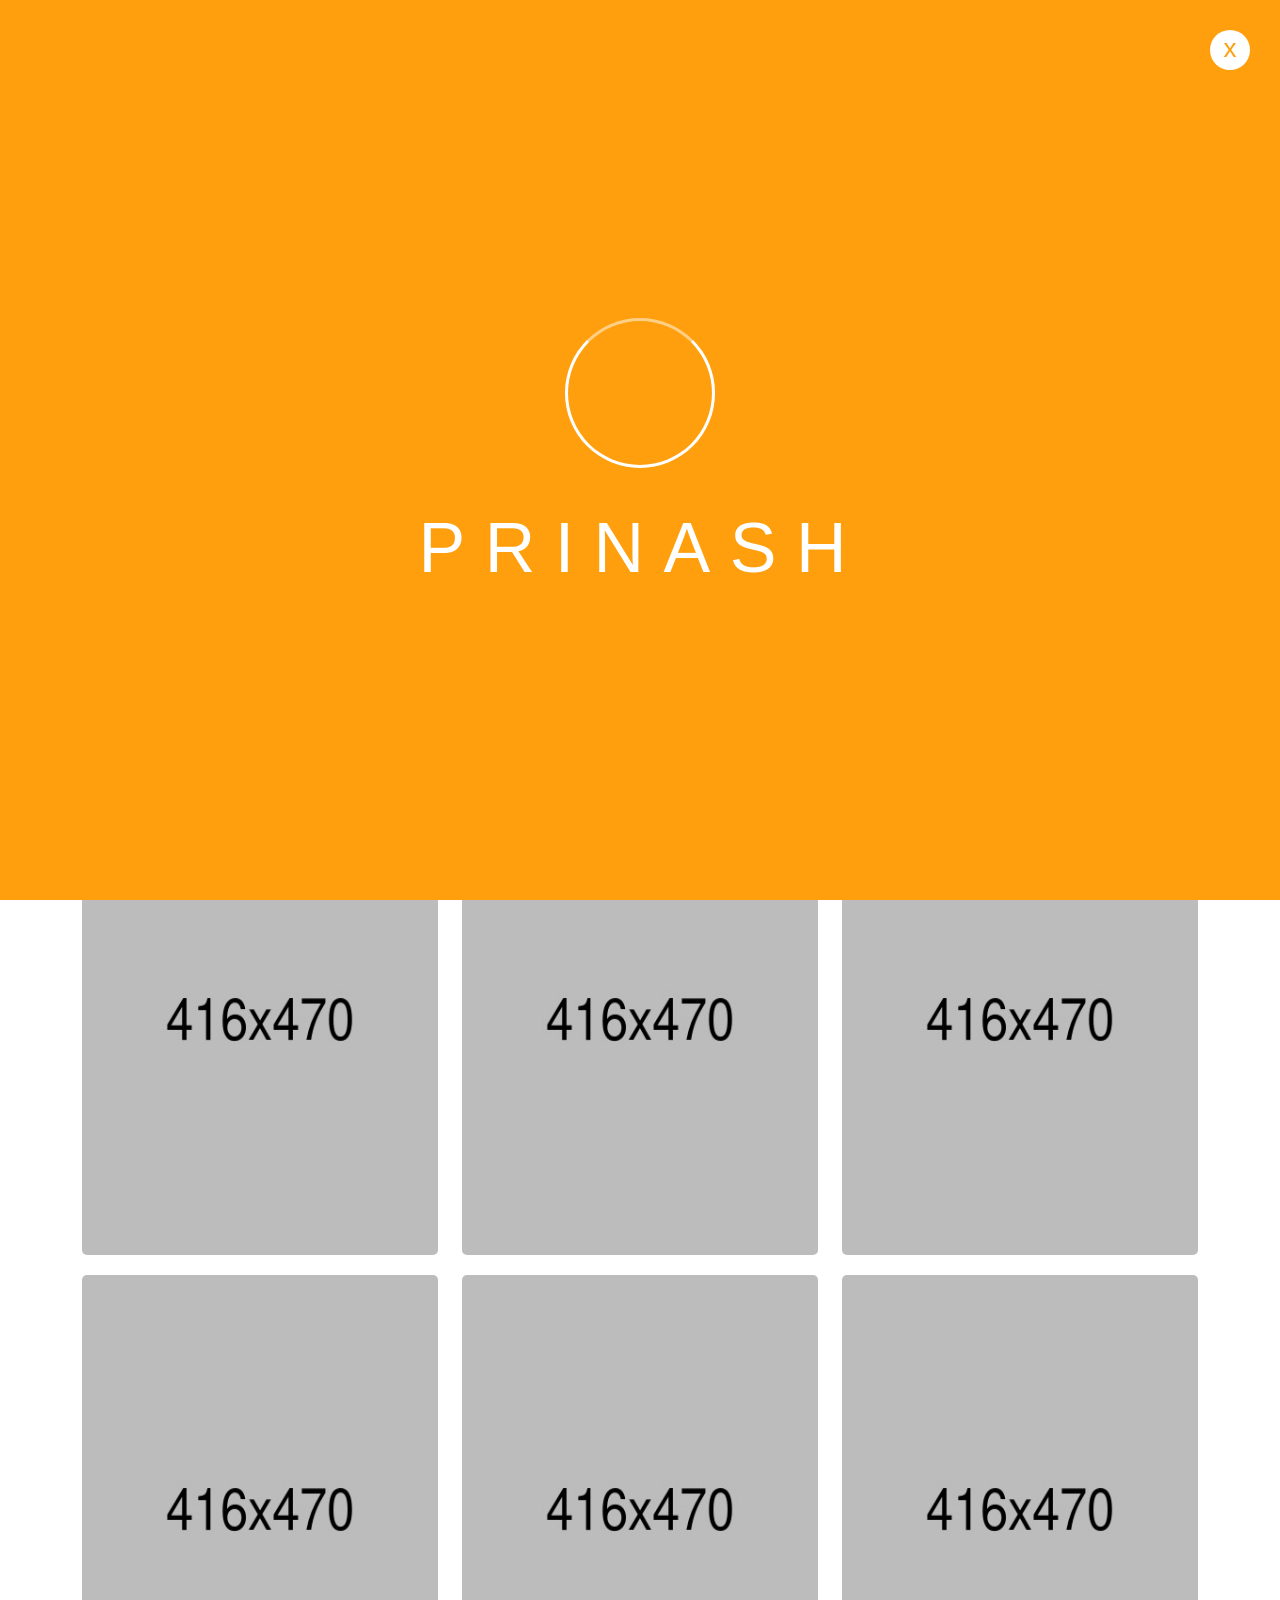
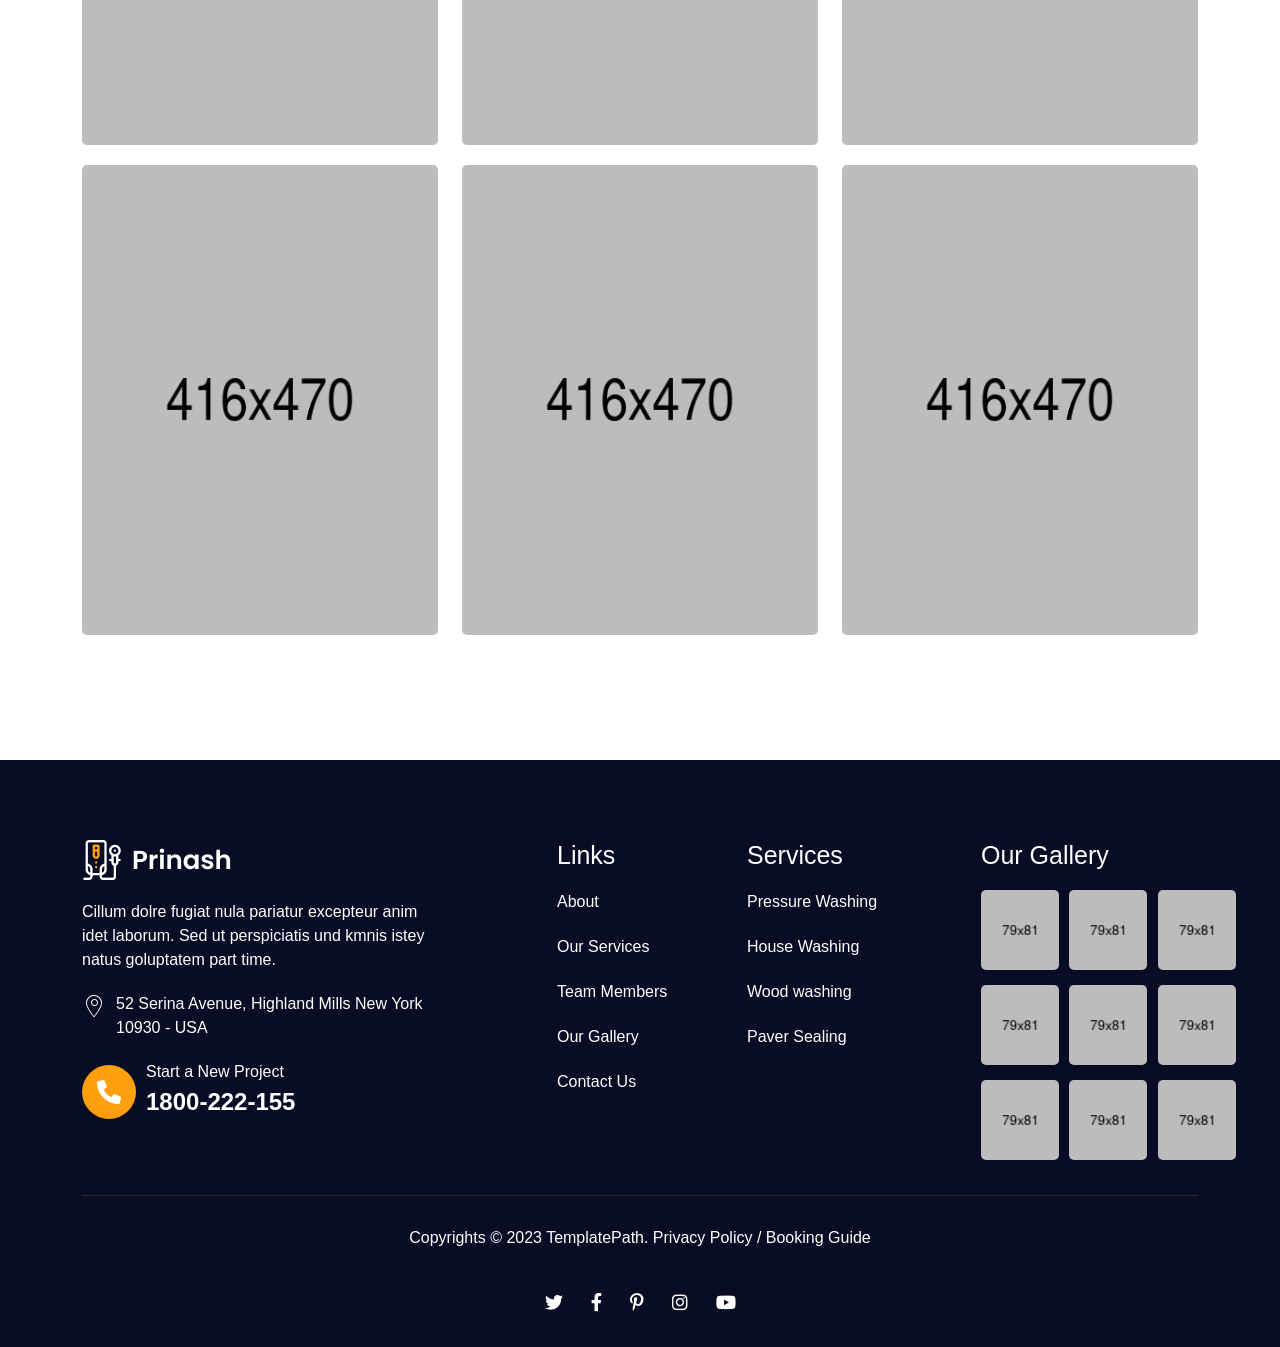
<file: Prishna/our-gallery.html>
<!DOCTYPE html>
<html lang="en">
<head>
    <meta charset="UTF-8">
    <meta http-equiv="X-UA-Compatible" content="IE=edge">
    <meta name="viewport" content="width=device-width, initial-scale=1.0">
    <title>Prinash</title>

    <link rel="preconnect" href="https://fonts.googleapis.com">
    <link rel="preconnect" href="https://fonts.gstatic.com" crossorigin>
    <link href="https://fonts.googleapis.com/css2?family=Lato:wght@400;700&family=Passions+Conflict&display=swap" rel="stylesheet">

    <link rel="stylesheet" href="assets/css/slick.css" >
    <link rel="stylesheet" href="assets/css/slick-theme.css">
    <link rel="stylesheet" href="assets/css/style.css">
    <link rel="stylesheet" href="assets/css/icomoon.css">
    <link rel="stylesheet" href="assets/css/magnific-popup.css">
    <link rel="stylesheet" href="assets/css/jquery.fancybox.min.css">
    <link rel="stylesheet" href="assets/css/slicknav.min.css">
    <link rel="stylesheet" href="assets/css/animate.css">
    <link rel="stylesheet" href="assets/css/owl.css">
    <link rel="stylesheet" href="assets/css/progresscircle.css">
    <link rel="stylesheet" href="assets/css/fontawesome.min.css">
    <link rel="stylesheet" href="assets/css/fonts/flaticon/flaticon.css">
    <link rel="stylesheet" href="assets/css/bootstrap.min.css">
    <link rel="stylesheet" href="style.css">
    <link rel="stylesheet" href="assets/css/responsive.css">
</head>
<body>

    <!-- preloader -->
    <div class="loader-wrap">
        <div class="preloader">
            <div class="preloader-close">x</div>
            <div id="handle-preloader" class="handle-preloader">
                <div class="animation-preloader">
                    <div class="spinner"></div>
                    <div class="txt-loading">
                        <span data-text-preloader="p" class="letters-loading">
                            p
                        </span>
                        <span data-text-preloader="r" class="letters-loading">
                            r
                        </span>
                        <span data-text-preloader="i" class="letters-loading">
                            i
                        </span>
                        <span data-text-preloader="n" class="letters-loading">
                            n
                        </span>
                        <span data-text-preloader="a" class="letters-loading">
                            a
                        </span>
                        <span data-text-preloader="s" class="letters-loading">
                            s
                        </span>
                        <span data-text-preloader="h" class="letters-loading">
                            h
                        </span>
                    </div>
                </div>  
            </div>
        </div>
    </div>
    <!-- preloader end -->

    <!-- HEADER STARTS -->
    <header>
        <!-- header top starts -->
        <div class="header-top home-three-header-top">
           <div class="container">
                <div class="row">
                    <div class="col-xl-2 col-lg-2">
                        <div class="logo home-three-logo">
                            <a href="index.html"><img src="assets/images/Logo-2.png" alt=""></a>
                        </div>
                    </div>
                    <div class="col-xl-10 col-lg-10">
                        <div class="header-top-content-wrapper home-three-header-top-content-wrapper">
                            <ul>
                                <li>
                                    <i class="icon-envelop"></i>
                                    <div class="home-three-header-top-content-wrapper-info">
                                        <span>Email Now !</span>
                                        <a href="mailto:Officeat@gmail.com">Officeat@gmail.com</a>
                                    </div>
                                </li>
                                <li class="li-content">
                                    <i class="flaticon-map"></i>
                                    <div class="home-three-header-top-content-wrapper-info">
                                        <span>Location</span>
                                        <a href="mailto:Officeat@gmail.com">Los Angels, USA</a>
                                    </div>
                                </li>
                                <li class="li-content">
                                    <a href="contact.html" class="common-btn header-top-btn">Request Book</a>
                                </li>
                            </ul>
                        </div>
                    </div>
                </div>
           </div>
        </div>
        <!-- header top ends -->

        <!-- MOBILE MENU AREA ATARTS -->
        <div class="mobile-menu-container">
            <div class="mobile-menu-close"></div>
            <div class="mobile-logo">
                <img src="assets/images/footer-logo.png" alt="logo">
            </div>
            <div id="mobile-menu-wrap"></div>
            <div class="mobile-content">
                <ul>
                    <li><a href="tel:+000(123)45688"><i class="fa-solid fa-phone"></i>+1 212 300 2700</a></li>
                    <li class="li-content"><a href="mailto:info.wrapdiv.com"><i class="fa-regular fa-envelope"></i>Hey@youremail.com</a></li>
                    <li class="li-content"><i class="fa-regular fa-clock"></i>Mon - Fri: 9:00 - 18:00</li>
                </ul>
            </div>
            <div class="mobile-info">
                <ul>
                    <li>Social Links :</li>
                    <li><a href="#"><i class="fa-brands fa-facebook-f"></i></a></li>
                    <li><a href="#"><i class="fa-brands fa-instagram"></i></a></li>
                    <li><a href="#"><i class="fa-brands fa-twitter"></i></a></li>
                    <li><a href="#"><i class="fa-brands fa-linkedin-in"></i></a></li>
                </ul>
            </div>
        </div>
        <!-- MOBILE AREA ENDS -->
        
        <!-- main menu area -->
        <div class="header-menu-bar">
            <div class="main-menu-area header-three-menu-area ">
                <div class="container">
                    <div class="row">
                        <div class="col-xl-7">
                            <div class="menu-bar home-three-menu-bar">
                                <div class="header-navigation-area">
                                    <nav class="main-navigation">
                                        <div class="main-menu-container">
                                            <ul id="main-menu" class="menu">
                                                <li class="menu-item-has-children current-menu-ancestor current-menu-item">
                                                    <a href="index.html">Home <i class="fa fa-angle-down"></i></a>
                                                    <ul class="sub-menu">
                                                        <li class="current-menu-item"><a href="index.html">Home One</a></li>
                                                        <li class="current-menu-item"><a href="index-02.html">Home Two</a></li>
                                                        <li><a href="index-03.html">Home Three</a></li>
                                                    </ul>
                                                </li>
    
                                                <li class="menu-item-has-children">
                                                    <a href="#">Our Casues <i class="fa fa-angle-down"></i></a>
                                                    <ul class="sub-menu">
                                                        <li><a href="about-us.html">About Us</a></li>
                                                        <li><a href="service.html">Service</a></li>
                                                        <li><a href="service-single.html">Service Details</a></li>
                                                    </ul>
                                                </li>
                
                                                <li class="menu-item-has-children">
                                                    <a href="#0" class="active">Events <i class="fa fa-angle-down"></i></a>
                                                    <ul class="sub-menu">
                                                        <li><a href="team.html">Team</a></li>
                                                        <li><a href="team-single.html">Team Single</a></li>
                                                        <li><a href="pricing-table.html">Pricing Plan</a></li>
                                                        <li><a href="our-gallery.html" class="active">Our Gallery</a></li>
                                                        <li><a href="appointment.html">Appointment</a></li>
                                                    </ul>
                                                </li>
                
                                                <li class="menu-item-has-children">
                                                    <a href="#0">Our Blog <i class="fa fa-angle-down"></i></a>
                                                    <ul class="sub-menu">
                                                        <li><a href="blog.html">Our Blog</a></li>
                                                        <li><a href="blog-single.html">Blog Single</a></li>
                                                    </ul>
                                                </li>
                
                                                <li><a href="contact.html">Contact</a></li>
                                            </ul>
                                        </div>
                                    </nav>
                                </div>
                            </div>
                        </div>
        
                        <div class="col-xl-5">
                            <div class="header-buttons-area">
                                <div class="menu-right-info">
                                    <div class="hrader-top-info home-three-hrader-top-info">
                                        <ul>
                                            <li><a href="#"><i class="fa-brands fa-facebook-f"></i></a></li>
                                            <li><a href="#"><i class="fa-brands fa-instagram"></i></a></li>
                                            <li><a href="#"><i class="fa-brands fa-twitter"></i></a></li>
                                        </ul>
                                    </div>

                                    <button class="btn primary" type="button" data-bs-toggle="offcanvas" data-bs-target="#offcanvasTop" aria-controls="offcanvasTop">
                                        <i class="flaticon-search"></i>
                                    </button>
                                    <div class="offcanvas offcanvas-top" tabindex="-1" id="offcanvasTop">
                                        <div class="offcanvas-header">
                                            <button type="button" class="btn-close text-reset" data-bs-dismiss="offcanvas" aria-label="Close"><i class="fa-solid fa-xmark"></i></button>
                                        </div>
                                        <div class="offcanvas-body">
                                            <form>
                                                <input type="search" placeholder="Search...">
                                                <i class="fa-solid fa-magnifying-glass"></i>
                                            </form>
                                        </div>
                                    </div>
                                    
                                    <div class="home-three-menu-phone-icon">
                                        <a href="tel:(888)00-11-50-40" class="home3-menu-icon"><i class="flaticon-phone-call"></i></a>
                                        <div class="home-three-header-top-content-wrapper-info home3-menu-info">
                                            <span>Phone Number</span>
                                            <a href="tel:(888)00-11-50-40">(888) 00-11-50-40</a>
                                        </div>
                                    </div>
                                </div>
        
                                <ul class="header-buttons-wrapper wrd-list-style">
                                    <li class="mobile-menu-trigger"><span></span><span></span><span></span></li>
                                </ul>
                            </div>
                        </div>
        
                    </div>
                </div>
            </div>
        </div>
        <!-- main menu area ends -->

    </header>
    <!-- HEADER ENDS -->

    <!-- BANNER STARTS -->
    <section class="banner about-us-banner">
       <div class="container">
          <div class="row">
             <div class="col-lg-12">
                <div class="about-us-banner-content">
                    <h2>Our Gallery</h2>
                    <div class="about-us-banner-wrapper">
                        <a href="index.html">home</a>
                        <span>.</span>
                        <h5>Our Gallery</h5>
                    </div>
                </div>
             </div>
          </div>
       </div>
    </section>
    <!-- BANNER ENDS -->

    <!-- GALLERY -->
    <div class="main-gallery">
        <div class="container">
            <div class="row gallery-item-wrapper">
                <div class="col-xl-4 col-lg-6 col-md-6">
                    <div class="gallery-image">
                        <a href="assets/images/gallery-1.jpg">
                            <div class="footer-gallery-item main-gallery-item">
                                <img src="assets/images/gallery-1.jpg" alt="image">
                                <div class="footer-gallery-overlay main-gallery-overlay">
                                    <div class="footer-gallery-overlay-plus main-gallery-overlay-plus">+</div>
                                </div>
                            </div>
                        </a>
                    </div>
                </div>
                <div class="col-xl-4 col-lg-6 col-md-6">
                    <div class="gallery-image">
                        <a href="assets/images/gallery-02.jpg">
                            <div class="footer-gallery-item main-gallery-item">
                                <img src="assets/images/gallery-02.jpg" alt="image">
                                <div class="footer-gallery-overlay main-gallery-overlay">
                                    <div class="footer-gallery-overlay-plus main-gallery-overlay-plus">+</div>
                                </div>
                            </div>
                        </a>
                    </div>
                </div>
                <div class="col-xl-4 col-lg-6 col-md-6">
                    <div class="gallery-image">
                        <a href="assets/images/gallery-3.jpg">
                            <div class="footer-gallery-item main-gallery-item">
                                <img src="assets/images/gallery-3.jpg" alt="image">
                                <div class="footer-gallery-overlay main-gallery-overlay">
                                    <div class="footer-gallery-overlay-plus main-gallery-overlay-plus">+</div>
                                </div>
                            </div>
                        </a>
                    </div>
                </div>
                <div class="col-xl-4 col-lg-6 col-md-6">
                    <div class="gallery-image">
                        <a href="assets/images/gallery-04.jpg">
                            <div class="footer-gallery-item main-gallery-item">
                                <img src="assets/images/gallery-04.jpg" alt="image">
                                <div class="footer-gallery-overlay main-gallery-overlay">
                                    <div class="footer-gallery-overlay-plus main-gallery-overlay-plus">+</div>
                                </div>
                            </div>
                        </a>
                    </div>
                </div>
                <div class="col-xl-4 col-lg-6 col-md-6">
                    <div class="gallery-image">
                        <a href="assets/images/gallery-5.jpg">
                            <div class="footer-gallery-item main-gallery-item">
                                <img src="assets/images/gallery-5.jpg" alt="image">
                                <div class="footer-gallery-overlay main-gallery-overlay">
                                    <div class="footer-gallery-overlay-plus main-gallery-overlay-plus">+</div>
                                </div>
                            </div>
                        </a>
                    </div>
                </div>
                <div class="col-xl-4 col-lg-6 col-md-6">
                    <div class="gallery-image">
                        <a href="assets/images/gallery-6.jpg">
                            <div class="footer-gallery-item main-gallery-item">
                                <img src="assets/images/gallery-6.jpg" alt="image">
                                <div class="footer-gallery-overlay main-gallery-overlay">
                                    <div class="footer-gallery-overlay-plus main-gallery-overlay-plus">+</div>
                                </div>
                            </div>
                        </a>
                    </div>
                </div>
                <div class="col-xl-4 col-lg-6 col-md-6">
                    <div class="gallery-image">
                        <a href="assets/images/gallery-7.jpg">
                            <div class="footer-gallery-item main-gallery-item">
                                <img src="assets/images/gallery-7.jpg" alt="image">
                                <div class="footer-gallery-overlay main-gallery-overlay">
                                    <div class="footer-gallery-overlay-plus main-gallery-overlay-plus">+</div>
                                </div>
                            </div>
                        </a>
                    </div>
                </div>
                <div class="col-xl-4 col-lg-6 col-md-6">
                    <div class="gallery-image">
                        <a href="assets/images/gallery-8.jpg">
                            <div class="footer-gallery-item main-gallery-item">
                                <img src="assets/images/gallery-8.jpg" alt="image">
                                <div class="footer-gallery-overlay main-gallery-overlay">
                                    <div class="footer-gallery-overlay-plus main-gallery-overlay-plus">+</div>
                                </div>
                            </div>
                        </a>
                    </div>
                </div>
                <div class="col-xl-4 col-lg-6 col-md-6">
                    <div class="gallery-image">
                        <a href="assets/images/gallery-9.jpg">
                            <div class="footer-gallery-item main-gallery-item">
                                <img src="assets/images/gallery-9.jpg" alt="image">
                                <div class="footer-gallery-overlay main-gallery-overlay">
                                    <div class="footer-gallery-overlay-plus main-gallery-overlay-plus">+</div>
                                </div>
                            </div>
                        </a>
                    </div>
                </div>
            </div>
        </div>
    </div>
    <!-- GALLERY -->

    <!-- FOOTER STARTS -->
    <footer>
        <div class="footer-container wow fadeInUp">
            <div class="container">
                <div class="row">
                    <div class="col-xl-12">
                        <div class="footer-middle">
                            <div class="row">
                                <div class="col-xl-4 col-lg-4 col-md-6">
                                    <div class="footer-content">
                                        <div class="footer-content-inner">
                                            <div class="footer-logo">
                                                <img src="assets/images/footer-logo.png" alt="logo">
                                            </div>
                                            <p>Cillum dolre fugiat nula pariatur excepteur anim idet laborum. Sed ut perspiciatis und kmnis istey natus goluptatem part time.</p>
                                            <div class="address">
                                                <div class="address-icon">
                                                    <i class="flaticon-map"></i>
                                                </div>
                                                <div class="address-info">
                                                    52 Serina Avenue, Highland Mills New York 10930 - USA
                                                </div>
                                            </div>
                                            <div class="address">
                                                <div class="address-icon">
                                                    <i class="fa-solid fa-phone"></i>
                                                </div>
                                                <div class="address-info">
                                                    <span>Start a New Project</span>
                                                    <a href="tel:1800-222-155">1800-222-155</a>
                                                </div>
                                            </div>
                                        </div>
                                    </div>
                                </div>

                                <div class="col-xl-2 offset-xl-1 col-lg-2 col-md-6">
                                    <div class="footer-content htr-footer-content">
                                       <div class="footer-content-inner">
                                        <h5>Links</h5>
                                            <ul>
                                                <li><a href="about-us.html">About</a></li>
                                                <li><a href="service.html">Our Services</a></li>
                                                <li><a href="team-single.html">Team Members</a></li>
                                                <li><a href="our-gallery.html">Our Gallery</a></li>
                                                <li><a href="contact.html">Contact Us</a></li>
                                            </ul>
                                       </div>
                                    </div>
                                </div>

                                <div class="col-xl-2 col-lg-2 col-md-6">
                                    <div class="footer-content htr-footer-content">
                                        <div class="footer-content-inner">
                                         <h5>Services</h5>
                                            <ul>
                                                <li><a href="service.html">Pressure Washing</a></li>
                                                <li><a href="service-single.html">House Washing</a></li>
                                                <li><a href="service.html">Wood washing</a></li>
                                                <li><a href="service-single.html">Paver Sealing</a></li>
                                            </ul>
                                        </div>
                                     </div>
                                </div>

                                <div class="col-xl-3 col-lg-4 col-md-6">
                                    <div class="footer-content footer-last-content htr-footer-content">
                                        <div class="footer-content-inner footer-content-inner-last-child">
                                            <div class="footer-desc-content">
                                                <h5>Our Gallery</h5>
                                            </div>
                    
                                            <div class="footer-gallery">
                                                <a href="assets/images/footer-image1.jpg" class="footer-gallery-link lightbox-image" data-fancybox="gallery">
                                                    <div class="footer-gallery-item">
                                                        <img src="assets/images/footer-image1.jpg" alt="image">
                                                        <div class="footer-gallery-overlay">
                                                            <div class="footer-gallery-overlay-plus">+</div>
                                                        </div>
                                                    </div>
                                                </a>
                                                <a href="assets/images/footer-image2.jpg"  class="lightbox-image" data-fancybox="gallery">
                                                    <div class="footer-gallery-item">
                                                        <img src="assets/images/footer-image2.jpg" alt="image">
                                                        <div class="footer-gallery-overlay">
                                                            <div class="footer-gallery-overlay-plus">+</div>
                                                        </div>
                                                    </div>
                                                </a>
                                                <a href="assets/images/footer-image3.jpg" class="lightbox-image" data-fancybox="gallery">
                                                    <div class="footer-gallery-item">
                                                        <img src="assets/images/footer-image3.jpg" alt="image">
                                                        <div class="footer-gallery-overlay">
                                                            <div class="footer-gallery-overlay-plus">+</div>
                                                        </div>
                                                    </div>
                                                </a>
                                                <a href="assets/images/footer-image4.jpg" class="lightbox-image" data-fancybox="gallery">
                                                    <div class="footer-gallery-item">
                                                        <img src="assets/images/footer-image4.jpg" alt="image">
                                                        <div class="footer-gallery-overlay">
                                                            <div class="footer-gallery-overlay-plus">+</div>
                                                        </div>
                                                    </div>
                                                </a>
                                                <a href="assets/images/footer-image5.jpg" class="lightbox-image" data-fancybox="gallery">
                                                    <div class="footer-gallery-item">
                                                        <img src="assets/images/footer-image5.jpg" alt="image">
                                                        <div class="footer-gallery-overlay">
                                                            <div class="footer-gallery-overlay-plus">+</div>
                                                        </div>
                                                    </div>
                                                </a>
                                                <a href="assets/images/footer-image6.jpg" class="lightbox-image" data-fancybox="gallery">
                                                    <div class="footer-gallery-item">
                                                        <img src="assets/images/footer-image6.jpg" alt="image">
                                                        <div class="footer-gallery-overlay">
                                                            <div class="footer-gallery-overlay-plus">+</div>
                                                        </div>
                                                    </div>
                                                </a>
                                                <a href="assets/images/footer-image7.jpg" class="lightbox-image" data-fancybox="gallery">
                                                    <div class="footer-gallery-item">
                                                        <img src="assets/images/footer-image7.jpg" alt="image">
                                                        <div class="footer-gallery-overlay">
                                                            <div class="footer-gallery-overlay-plus">+</div>
                                                        </div>
                                                    </div>
                                                </a>
                                                <a href="assets/images/footer-image8jpg.jpg" class="lightbox-image" data-fancybox="gallery">
                                                    <div class="footer-gallery-item">
                                                        <img src="assets/images/footer-image8jpg.jpg" alt="image">
                                                        <div class="footer-gallery-overlay">
                                                            <div class="footer-gallery-overlay-plus">+</div>
                                                        </div>
                                                    </div>
                                                </a>
                                                <a href="assets/images/footer-image9.jpg" class="lightbox-image" data-fancybox="gallery">
                                                    <div class="footer-gallery-item">
                                                        <img src="assets/images/footer-image9.jpg" alt="image">
                                                        <div class="footer-gallery-overlay">
                                                            <div class="footer-gallery-overlay-plus">+</div>
                                                        </div>
                                                    </div>
                                                </a>
                                            </div>
                                        </div>
                                    </div>
                                </div>
                            </div>
                        </div>
                    </div>

                    <div class="col-xl-12">
                        <div class="footer-bottom-wrapper">
                            <div class="footer-copyright">
                                    <p>Copyrights © 2023 TemplatePath. Privacy Policy  /  Booking Guide</p>
                            </div>
                            <div class="footer-media">
                                <ul>
                                    <li><a href="#"><i class="fa-brands fa-twitter"></i></a></li>
                                    <li><a href="#"><i class="fa-brands fa-facebook-f"></i></a></li>
                                    <li><a href="#"><i class="fa-brands fa-pinterest-p"></i></a></li>
                                    <li><a href="#"><i class="fa-brands fa-instagram"></i></a></li>
                                    <li><a href="#"><i class="fa-brands fa-youtube"></i></a></li>
                                </ul>
                            </div>
                        </div>
                    </div>
                </div>
            </div>
        </div>
    </footer>
    <!-- FOOTER ENDS -->

     <!--Scroll to top-->
     <div class="scroll-to-top-visible scroll-to-top">
        <div class="scroll-top-inner">
            <div class="scroll-bar">
                <div class="bar-inner"></div>
            </div>
            <div class="scroll-bar-text">Go To Top</div>
        </div>
    </div>
    <!-- Scroll to top end -->


    <script src="assets/js/jquery.min.js"></script>
    <script src="assets/js/progresscircle.js"></script>
    <script src="assets/js/jquery.barfiller.js"></script>
    <script src="assets/js/appear.js"></script>
    <script src="assets/js/cascadingDivs.min.js"></script>
    <script src="assets/js/jquery.slicknav.min.js"></script>
    <script src="assets/js/isotope.pkgd.min.js"></script>
    <script src="assets/js/bootstrap.min.js"></script>
    <script src="assets/js/counterup.min.js"></script>
    <script src="assets/js/jquery.fancybox.js"></script>
    <script src="assets/js/jquery.waypoints.min.js"></script>
    <script src="assets/js/wow.min.js"></script>
    <script src="assets/js/owl.js"></script>
    <script src="assets/js/jquery.magnific-popup.min.js"></script>
    <script src="assets/js/jquery.slicknav.min.js"></script>
    <script src="assets/js/slick.min.js"></script>
    <script src="assets/js/main.js"></script>
</body>
</html>
</file>
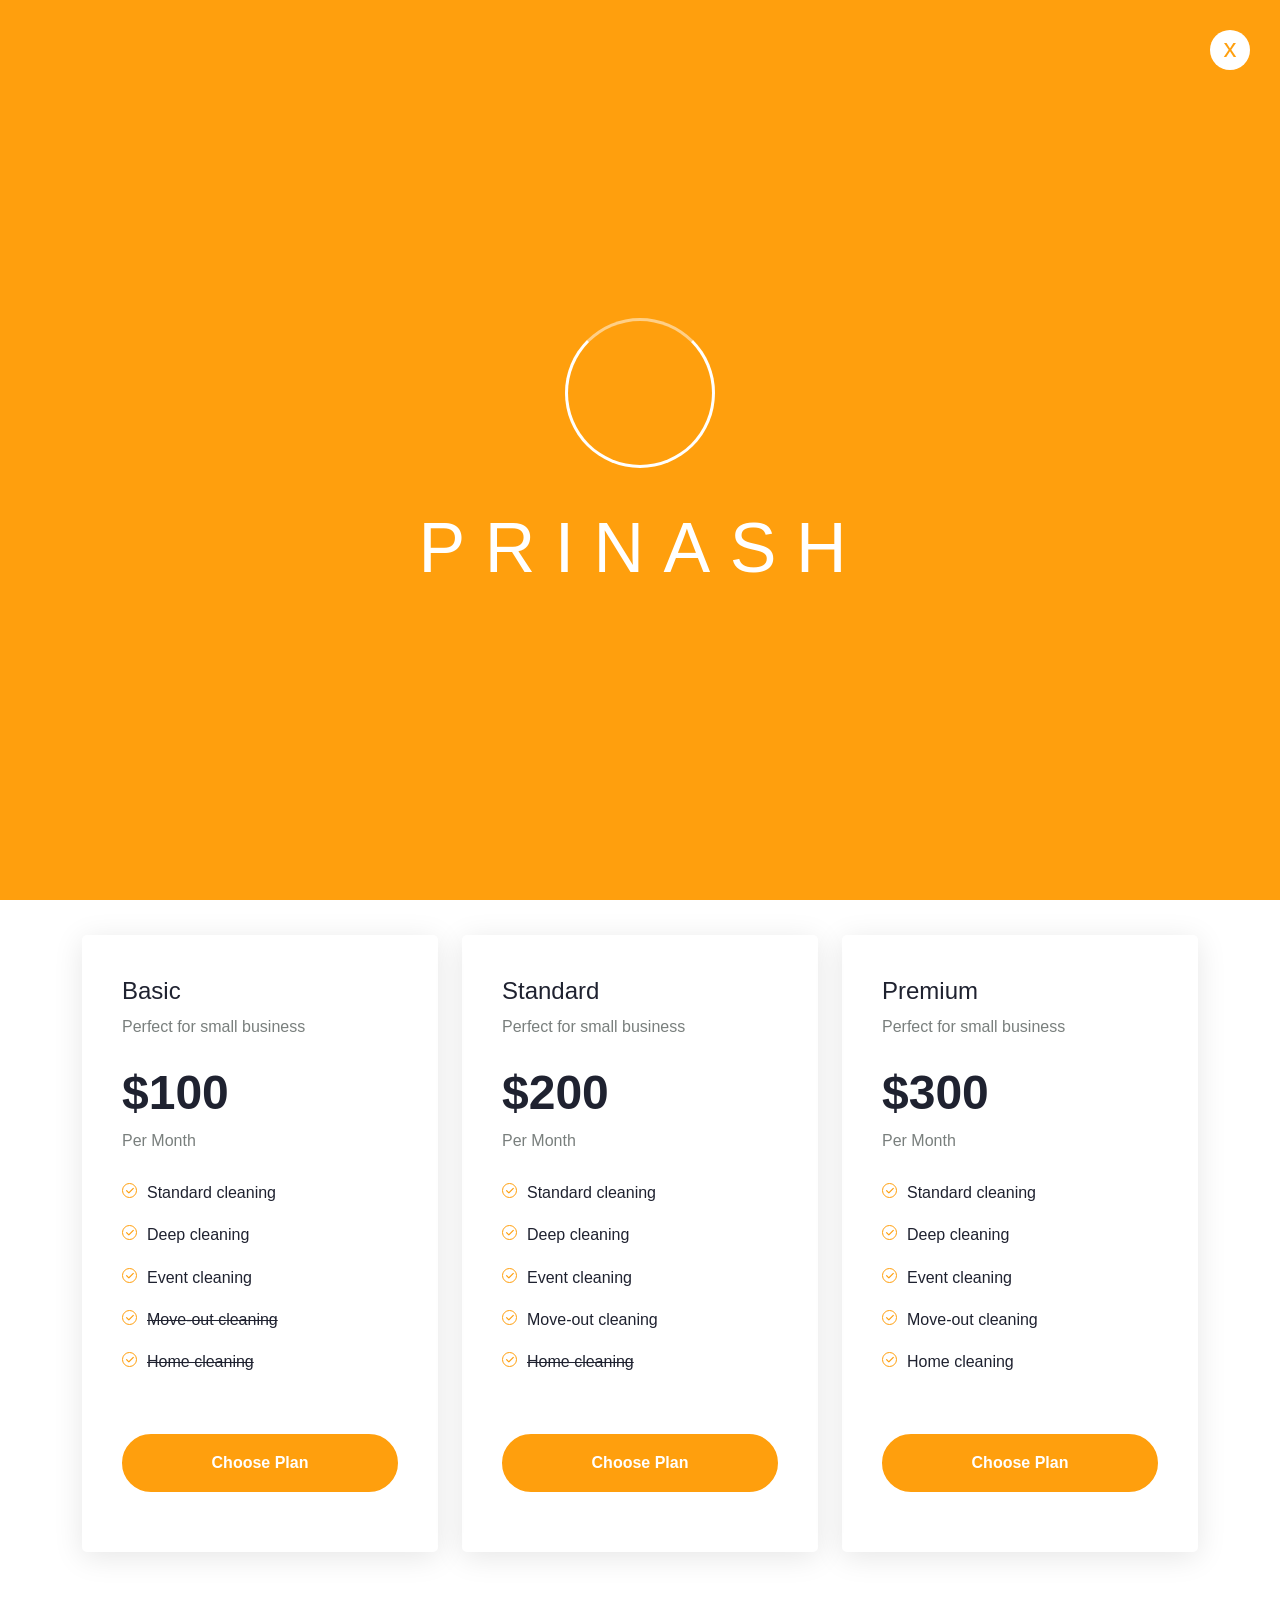
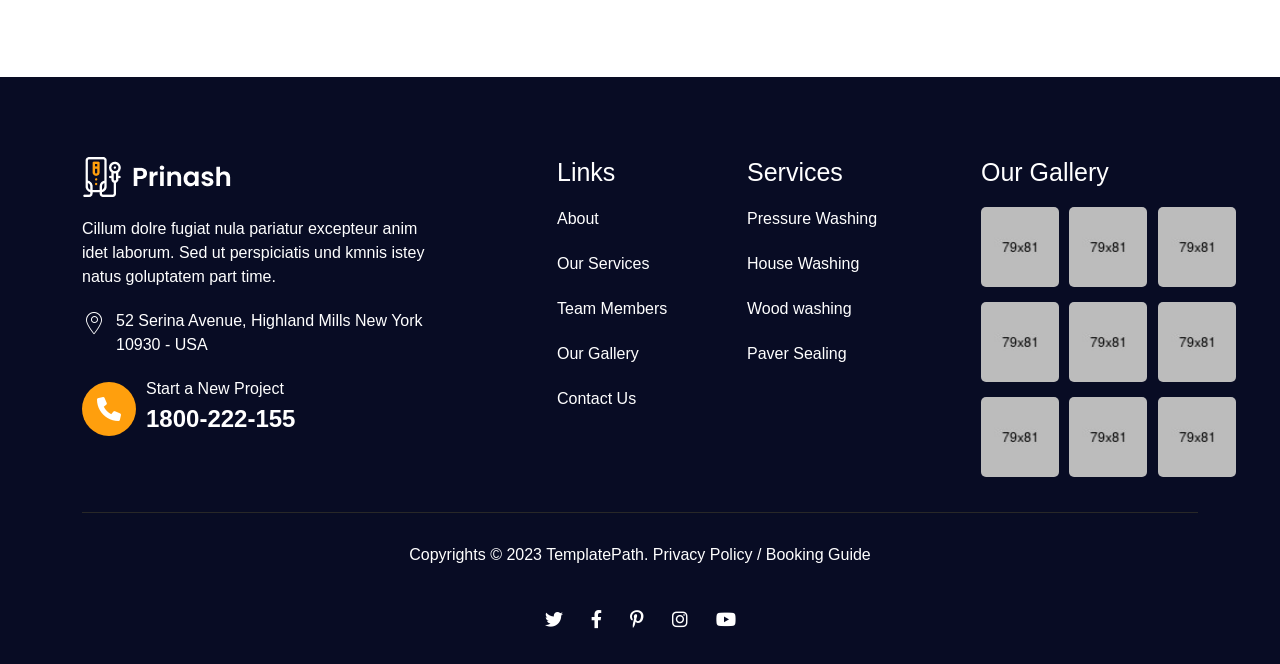
<file: Prishna/pricing-table.html>
<!DOCTYPE html>
<html lang="en">
<head>
    <meta charset="UTF-8">
    <meta http-equiv="X-UA-Compatible" content="IE=edge">
    <meta name="viewport" content="width=device-width, initial-scale=1.0">
    <title>Prinash</title>

    <link rel="preconnect" href="https://fonts.googleapis.com">
    <link rel="preconnect" href="https://fonts.gstatic.com" crossorigin>
    <link href="https://fonts.googleapis.com/css2?family=Lato:wght@400;700&family=Passions+Conflict&display=swap" rel="stylesheet">

    <link rel="stylesheet" href="assets/css/slick.css" >
    <link rel="stylesheet" href="assets/css/slick-theme.css">
    <link rel="stylesheet" href="assets/css/style.css">
    <link rel="stylesheet" href="assets/css/icomoon.css">
    <link rel="stylesheet" href="assets/css/magnific-popup.css">
    <link rel="stylesheet" href="assets/css/jquery.fancybox.min.css">
    <link rel="stylesheet" href="assets/css/slicknav.min.css">
    <link rel="stylesheet" href="assets/css/animate.css">
    <link rel="stylesheet" href="assets/css/owl.css">
    <link rel="stylesheet" href="assets/css/progresscircle.css">
    <link rel="stylesheet" href="assets/css/fontawesome.min.css">
    <link rel="stylesheet" href="assets/css/fonts/flaticon/flaticon.css">
    <link rel="stylesheet" href="assets/css/bootstrap.min.css">
    <link rel="stylesheet" href="style.css">
    <link rel="stylesheet" href="assets/css/responsive.css">
</head>
<body>

    <!-- preloader -->
    <div class="loader-wrap">
        <div class="preloader">
            <div class="preloader-close">x</div>
            <div id="handle-preloader" class="handle-preloader">
                <div class="animation-preloader">
                    <div class="spinner"></div>
                    <div class="txt-loading">
                        <span data-text-preloader="p" class="letters-loading">
                            p
                        </span>
                        <span data-text-preloader="r" class="letters-loading">
                            r
                        </span>
                        <span data-text-preloader="i" class="letters-loading">
                            i
                        </span>
                        <span data-text-preloader="n" class="letters-loading">
                            n
                        </span>
                        <span data-text-preloader="a" class="letters-loading">
                            a
                        </span>
                        <span data-text-preloader="s" class="letters-loading">
                            s
                        </span>
                        <span data-text-preloader="h" class="letters-loading">
                            h
                        </span>
                    </div>
                </div>  
            </div>
        </div>
    </div>
    <!-- preloader end -->

    <!-- HEADER STARTS -->
    <header>
        <!-- header top starts -->
        <div class="header-top home-three-header-top">
           <div class="container">
                <div class="row">
                    <div class="col-xl-2 col-lg-2">
                        <div class="logo home-three-logo">
                            <a href="index.html"><img src="assets/images/Logo-2.png" alt=""></a>
                        </div>
                    </div>
                    <div class="col-xl-10 col-lg-10">
                        <div class="header-top-content-wrapper home-three-header-top-content-wrapper">
                            <ul>
                                <li>
                                    <i class="icon-envelop"></i>
                                    <div class="home-three-header-top-content-wrapper-info">
                                        <span>Email Now !</span>
                                        <a href="mailto:Officeat@gmail.com">Officeat@gmail.com</a>
                                    </div>
                                </li>
                                <li class="li-content">
                                    <i class="flaticon-map"></i>
                                    <div class="home-three-header-top-content-wrapper-info">
                                        <span>Location</span>
                                        <a href="mailto:Officeat@gmail.com">Los Angels, USA</a>
                                    </div>
                                </li>
                                <li class="li-content">
                                    <a href="contact.html" class="common-btn header-top-btn">Request Book</a>
                                </li>
                            </ul>
                        </div>
                    </div>
                </div>
           </div>
        </div>
        <!-- header top ends -->

        <!-- MOBILE MENU AREA ATARTS -->
        <div class="mobile-menu-container">
            <div class="mobile-menu-close"></div>
            <div class="mobile-logo">
                <img src="assets/images/footer-logo.png" alt="logo">
            </div>
            <div id="mobile-menu-wrap"></div>
            <div class="mobile-content">
                <ul>
                    <li><a href="tel:+000(123)45688"><i class="fa-solid fa-phone"></i>+1 212 300 2700</a></li>
                    <li class="li-content"><a href="mailto:info.wrapdiv.com"><i class="fa-regular fa-envelope"></i>Hey@youremail.com</a></li>
                    <li class="li-content"><i class="fa-regular fa-clock"></i>Mon - Fri: 9:00 - 18:00</li>
                </ul>
            </div>
            <div class="mobile-info">
                <ul>
                    <li>Social Links :</li>
                    <li><a href="#"><i class="fa-brands fa-facebook-f"></i></a></li>
                    <li><a href="#"><i class="fa-brands fa-instagram"></i></a></li>
                    <li><a href="#"><i class="fa-brands fa-twitter"></i></a></li>
                    <li><a href="#"><i class="fa-brands fa-linkedin-in"></i></a></li>
                </ul>
            </div>
        </div>
        <!-- MOBILE AREA ENDS -->
        
        <!-- main menu area -->
        <div class="header-menu-bar">
            <div class="main-menu-area header-three-menu-area ">
                <div class="container">
                    <div class="row">
                        <div class="col-xl-7">
                            <div class="menu-bar home-three-menu-bar">
                                <div class="header-navigation-area">
                                    <nav class="main-navigation">
                                        <div class="main-menu-container">
                                            <ul id="main-menu" class="menu">
                                                <li class="menu-item-has-children current-menu-ancestor current-menu-item">
                                                    <a href="index.html">Home <i class="fa fa-angle-down"></i></a>
                                                    <ul class="sub-menu">
                                                        <li class="current-menu-item"><a href="index.html">Home One</a></li>
                                                        <li class="current-menu-item"><a href="index-02.html">Home Two</a></li>
                                                        <li><a href="index-03.html">Home Three</a></li>
                                                    </ul>
                                                </li>
    
                                                <li class="menu-item-has-children">
                                                    <a href="#">Our Casues <i class="fa fa-angle-down"></i></a>
                                                    <ul class="sub-menu">
                                                        <li><a href="about-us.html">About Us</a></li>
                                                        <li><a href="service.html">Service</a></li>
                                                        <li><a href="service-single.html">Service Details</a></li>
                                                    </ul>
                                                </li>
                
                                                <li class="menu-item-has-children">
                                                    <a href="#0" class="active">Events <i class="fa fa-angle-down"></i></a>
                                                    <ul class="sub-menu">
                                                        <li><a href="team.html">Team</a></li>
                                                        <li><a href="team-single.html">Team Single</a></li>
                                                        <li><a href="pricing-table.html" class="active">Pricing Plan</a></li>
                                                        <li><a href="our-gallery.html">Our Gallery</a></li>
                                                        <li><a href="appointment.html">Appointment</a></li>
                                                    </ul>
                                                </li>
                
                                                <li class="menu-item-has-children">
                                                    <a href="#0">Our Blog <i class="fa fa-angle-down"></i></a>
                                                    <ul class="sub-menu">
                                                        <li><a href="blog.html">Our Blog</a></li>
                                                        <li><a href="blog-single.html">Blog Single</a></li>
                                                    </ul>
                                                </li>
                
                                                <li><a href="contact.html">Contact</a></li>
                                            </ul>
                                        </div>
                                    </nav>
                                </div>
                            </div>
                        </div>
        
                        <div class="col-xl-5">
                            <div class="header-buttons-area">
                                <div class="menu-right-info">
                                    <div class="hrader-top-info home-three-hrader-top-info">
                                        <ul>
                                            <li><a href="#"><i class="fa-brands fa-facebook-f"></i></a></li>
                                            <li><a href="#"><i class="fa-brands fa-instagram"></i></a></li>
                                            <li><a href="#"><i class="fa-brands fa-twitter"></i></a></li>
                                        </ul>
                                    </div>

                                    <button class="btn primary" type="button" data-bs-toggle="offcanvas" data-bs-target="#offcanvasTop" aria-controls="offcanvasTop">
                                        <i class="flaticon-search"></i>
                                    </button>
                                    <div class="offcanvas offcanvas-top" tabindex="-1" id="offcanvasTop">
                                        <div class="offcanvas-header">
                                            <button type="button" class="btn-close text-reset" data-bs-dismiss="offcanvas" aria-label="Close"><i class="fa-solid fa-xmark"></i></button>
                                        </div>
                                        <div class="offcanvas-body">
                                            <form>
                                                <input type="search" placeholder="Search...">
                                                <i class="fa-solid fa-magnifying-glass"></i>
                                            </form>
                                        </div>
                                    </div>
                                    
                                    <div class="home-three-menu-phone-icon">
                                        <a href="tel:(888)00-11-50-40" class="home3-menu-icon"><i class="flaticon-phone-call"></i></a>
                                        <div class="home-three-header-top-content-wrapper-info home3-menu-info">
                                            <span>Phone Number</span>
                                            <a href="tel:(888)00-11-50-40">(888) 00-11-50-40</a>
                                        </div>
                                    </div>
                                </div>
        
                                <ul class="header-buttons-wrapper wrd-list-style">
                                    <li class="mobile-menu-trigger"><span></span><span></span><span></span></li>
                                </ul>
                            </div>
                        </div>
        
                    </div>
                </div>
            </div>
        </div>
        <!-- main menu area ends -->
    </header>
    <!-- HEADER ENDS -->

    <!-- ABOUT US BANNER STARTS -->
    <section class="banner about-us-banner">
       <div class="container">
          <div class="row">
             <div class="col-lg-12">
                <div class="about-us-banner-content ">
                    <h2>Pricing</h2>
                    <div class="about-us-banner-wrapper pricing-table-banner">
                        <a href="index.html">home</a>
                        <span>.</span>
                        <h5>Pricing</h5>
                    </div>
                </div>
             </div>
          </div>
       </div>
    </section>
    <!-- BANNER ENDS -->

    <!-- PRICING PLAN STARTS -->
   <section class="pricing-plan">
    <div class="container">
        <div class="row">
            <div class="col-xl-12">
                <div class="common-title align-title">
                    <span>OUR PRICING</span>
                    <h3>Simple pricing plans</h3>
                </div>
            </div>
            <div class="col-lg-4 col-md-6">
                <div class="pricing-table wow fadeInDown">
                    <h5>Basic</h5>
                    <span>Perfect for small business</span>
                    <h3>$100</h3>
                    <span>Per Month</span>
                    <ul>
                        <li>
                            <i class="fa-solid fa-check"></i>
                            <h6>Standard cleaning</h6>
                        </li>
                        <li>
                            <i class="fa-solid fa-check"></i>
                            <h6>Deep cleaning</h6>
                        </li>
                        <li>
                            <i class="fa-solid fa-check"></i>
                            <h6>Event cleaning</h6>
                        </li>
                        <li>
                            <i class="fa-solid fa-check"></i>
                            <h6><del>Move-out cleaning</del></h6>
                        </li>
                        <li>
                            <i class="fa-solid fa-check"></i>
                            <h6><del>Home cleaning</del></h6>
                        </li>
                    </ul>
                    <a href="#" class="common-btn pricing-btn">Choose Plan</a>
                </div>
            </div>

            <div class="col-lg-4 col-md-6">
                <div class="pricing-table  wow fadeInUp">
                    <h5>Standard</h5>
                    <span>Perfect for small business</span>
                    <h3>$200</h3>
                    <span>Per Month</span>
                    <ul>
                        <li>
                            <i class="fa-solid fa-check"></i>
                            <h6>Standard cleaning</h6>
                        </li>
                        <li>
                            <i class="fa-solid fa-check"></i>
                            <h6>Deep cleaning</h6>
                        </li>
                        <li>
                            <i class="fa-solid fa-check"></i>
                            <h6>Event cleaning</h6>
                        </li>
                        <li>
                            <i class="fa-solid fa-check"></i>
                            <h6>Move-out cleaning</h6>
                        </li>
                        <li>
                            <i class="fa-solid fa-check"></i>
                            <h6><del>Home cleaning</del></h6>
                        </li>
                    </ul>
                    <a href="#" class="common-btn pricing-btn">Choose Plan</a>
                </div>
            </div>

            <div class="col-lg-4 col-md-6">
                <div class="pricing-table  wow fadeInDown">
                    <h5>Premium</h5>
                    <span>Perfect for small business</span>
                    <h3>$300</h3>
                    <span>Per Month</span>
                    <ul>
                        <li>
                            <i class="fa-solid fa-check"></i>
                            <h6>Standard cleaning</h6>
                        </li>
                        <li>
                            <i class="fa-solid fa-check"></i>
                            <h6>Deep cleaning</h6>
                        </li>
                        <li>
                            <i class="fa-solid fa-check"></i>
                            <h6>Event cleaning</h6>
                        </li>
                        <li>
                            <i class="fa-solid fa-check"></i>
                            <h6>Move-out cleaning</h6>
                        </li>
                        <li>
                            <i class="fa-solid fa-check"></i>
                            <h6>Home cleaning</h6>
                        </li>
                    </ul>
                    <a href="#" class="common-btn pricing-btn">Choose Plan</a>
                </div>
            </div>
        </div>
    </div>
   </section>
   <!-- PRICING PLAN ENDS -->

    <!-- FOOTER STARTS -->
    <footer>
        <div class="footer-container wow fadeInUp">
            <div class="container">
                <div class="row">
                    <div class="col-xl-12">
                        <div class="footer-middle">
                            <div class="row">
                                <div class="col-xl-4 col-lg-4 col-md-6">
                                    <div class="footer-content">
                                        <div class="footer-content-inner">
                                            <div class="footer-logo">
                                                <img src="assets/images/footer-logo.png" alt="logo">
                                            </div>
                                            <p>Cillum dolre fugiat nula pariatur excepteur anim idet laborum. Sed ut perspiciatis und kmnis istey natus goluptatem part time.</p>
                                            <div class="address">
                                                <div class="address-icon">
                                                    <i class="flaticon-map"></i>
                                                </div>
                                                <div class="address-info">
                                                    52 Serina Avenue, Highland Mills New York 10930 - USA
                                                </div>
                                            </div>
                                            <div class="address">
                                                <div class="address-icon">
                                                    <i class="fa-solid fa-phone"></i>
                                                </div>
                                                <div class="address-info">
                                                    <span>Start a New Project</span>
                                                    <a href="tel:1800-222-155">1800-222-155</a>
                                                </div>
                                            </div>
                                        </div>
                                    </div>
                                </div>

                                <div class="col-xl-2 offset-xl-1 col-lg-2 col-md-6">
                                    <div class="footer-content htr-footer-content">
                                       <div class="footer-content-inner">
                                        <h5>Links</h5>
                                            <ul>
                                                <li><a href="about-us.html">About</a></li>
                                                <li><a href="service.html">Our Services</a></li>
                                                <li><a href="team-single.html">Team Members</a></li>
                                                <li><a href="our-gallery.html">Our Gallery</a></li>
                                                <li><a href="contact.html">Contact Us</a></li>
                                            </ul>
                                       </div>
                                    </div>
                                </div>

                                <div class="col-xl-2 col-lg-2 col-md-6">
                                    <div class="footer-content htr-footer-content">
                                        <div class="footer-content-inner">
                                         <h5>Services</h5>
                                            <ul>
                                                <li><a href="service.html">Pressure Washing</a></li>
                                                <li><a href="service-single.html">House Washing</a></li>
                                                <li><a href="service.html">Wood washing</a></li>
                                                <li><a href="service-single.html">Paver Sealing</a></li>
                                            </ul>
                                        </div>
                                     </div>
                                </div>

                                <div class="col-xl-3 col-lg-4 col-md-6">
                                    <div class="footer-content footer-last-content htr-footer-content">
                                        <div class="footer-content-inner footer-content-inner-last-child">
                                            <div class="footer-desc-content">
                                                <h5>Our Gallery</h5>
                                            </div>
                    
                                            <div class="footer-gallery">
                                                <a href="assets/images/footer-image1.jpg" class="footer-gallery-link lightbox-image" data-fancybox="gallery">
                                                    <div class="footer-gallery-item">
                                                        <img src="assets/images/footer-image1.jpg" alt="image">
                                                        <div class="footer-gallery-overlay">
                                                            <div class="footer-gallery-overlay-plus">+</div>
                                                        </div>
                                                    </div>
                                                </a>
                                                <a href="assets/images/footer-image2.jpg"  class="lightbox-image" data-fancybox="gallery">
                                                    <div class="footer-gallery-item">
                                                        <img src="assets/images/footer-image2.jpg" alt="image">
                                                        <div class="footer-gallery-overlay">
                                                            <div class="footer-gallery-overlay-plus">+</div>
                                                        </div>
                                                    </div>
                                                </a>
                                                <a href="assets/images/footer-image3.jpg" class="lightbox-image" data-fancybox="gallery">
                                                    <div class="footer-gallery-item">
                                                        <img src="assets/images/footer-image3.jpg" alt="image">
                                                        <div class="footer-gallery-overlay">
                                                            <div class="footer-gallery-overlay-plus">+</div>
                                                        </div>
                                                    </div>
                                                </a>
                                                <a href="assets/images/footer-image4.jpg" class="lightbox-image" data-fancybox="gallery">
                                                    <div class="footer-gallery-item">
                                                        <img src="assets/images/footer-image4.jpg" alt="image">
                                                        <div class="footer-gallery-overlay">
                                                            <div class="footer-gallery-overlay-plus">+</div>
                                                        </div>
                                                    </div>
                                                </a>
                                                <a href="assets/images/footer-image5.jpg" class="lightbox-image" data-fancybox="gallery">
                                                    <div class="footer-gallery-item">
                                                        <img src="assets/images/footer-image5.jpg" alt="image">
                                                        <div class="footer-gallery-overlay">
                                                            <div class="footer-gallery-overlay-plus">+</div>
                                                        </div>
                                                    </div>
                                                </a>
                                                <a href="assets/images/footer-image6.jpg" class="lightbox-image" data-fancybox="gallery">
                                                    <div class="footer-gallery-item">
                                                        <img src="assets/images/footer-image6.jpg" alt="image">
                                                        <div class="footer-gallery-overlay">
                                                            <div class="footer-gallery-overlay-plus">+</div>
                                                        </div>
                                                    </div>
                                                </a>
                                                <a href="assets/images/footer-image7.jpg" class="lightbox-image" data-fancybox="gallery">
                                                    <div class="footer-gallery-item">
                                                        <img src="assets/images/footer-image7.jpg" alt="image">
                                                        <div class="footer-gallery-overlay">
                                                            <div class="footer-gallery-overlay-plus">+</div>
                                                        </div>
                                                    </div>
                                                </a>
                                                <a href="assets/images/footer-image8jpg.jpg" class="lightbox-image" data-fancybox="gallery">
                                                    <div class="footer-gallery-item">
                                                        <img src="assets/images/footer-image8jpg.jpg" alt="image">
                                                        <div class="footer-gallery-overlay">
                                                            <div class="footer-gallery-overlay-plus">+</div>
                                                        </div>
                                                    </div>
                                                </a>
                                                <a href="assets/images/footer-image9.jpg" class="lightbox-image" data-fancybox="gallery">
                                                    <div class="footer-gallery-item">
                                                        <img src="assets/images/footer-image9.jpg" alt="image">
                                                        <div class="footer-gallery-overlay">
                                                            <div class="footer-gallery-overlay-plus">+</div>
                                                        </div>
                                                    </div>
                                                </a>
                                            </div>
                                        </div>
                                    </div>
                                </div>
                            </div>
                        </div>
                    </div>

                    <div class="col-xl-12">
                        <div class="footer-bottom-wrapper">
                            <div class="footer-copyright">
                                    <p>Copyrights © 2023 TemplatePath. Privacy Policy  /  Booking Guide</p>
                            </div>
                            <div class="footer-media">
                                <ul>
                                    <li><a href="#"><i class="fa-brands fa-twitter"></i></a></li>
                                    <li><a href="#"><i class="fa-brands fa-facebook-f"></i></a></li>
                                    <li><a href="#"><i class="fa-brands fa-pinterest-p"></i></a></li>
                                    <li><a href="#"><i class="fa-brands fa-instagram"></i></a></li>
                                    <li><a href="#"><i class="fa-brands fa-youtube"></i></a></li>
                                </ul>
                            </div>
                        </div>
                    </div>
                </div>
            </div>
        </div>
    </footer>
    <!-- FOOTER ENDS -->

     <!--Scroll to top-->
     <div class="scroll-to-top-visible scroll-to-top">
        <div class="scroll-top-inner">
            <div class="scroll-bar">
                <div class="bar-inner"></div>
            </div>
            <div class="scroll-bar-text">Go To Top</div>
        </div>
    </div>
    <!-- Scroll to top end -->


    <script src="assets/js/jquery.min.js"></script>
    <script src="assets/js/progresscircle.js"></script>
    <script src="assets/js/jquery.barfiller.js"></script>
    <script src="assets/js/appear.js"></script>
    <script src="assets/js/cascadingDivs.min.js"></script>
    <script src="assets/js/jquery.slicknav.min.js"></script>
    <script src="assets/js/isotope.pkgd.min.js"></script>
    <script src="assets/js/bootstrap.min.js"></script>
    <script src="assets/js/counterup.min.js"></script>
    <script src="assets/js/jquery.fancybox.js"></script>
    <script src="assets/js/jquery.waypoints.min.js"></script>
    <script src="assets/js/wow.min.js"></script>
    <script src="assets/js/owl.js"></script>
    <script src="assets/js/jquery.magnific-popup.min.js"></script>
    <script src="assets/js/jquery.slicknav.min.js"></script>
    <script src="assets/js/slick.min.js"></script>
    <script src="assets/js/main.js"></script>
</body>
</html>
</file>
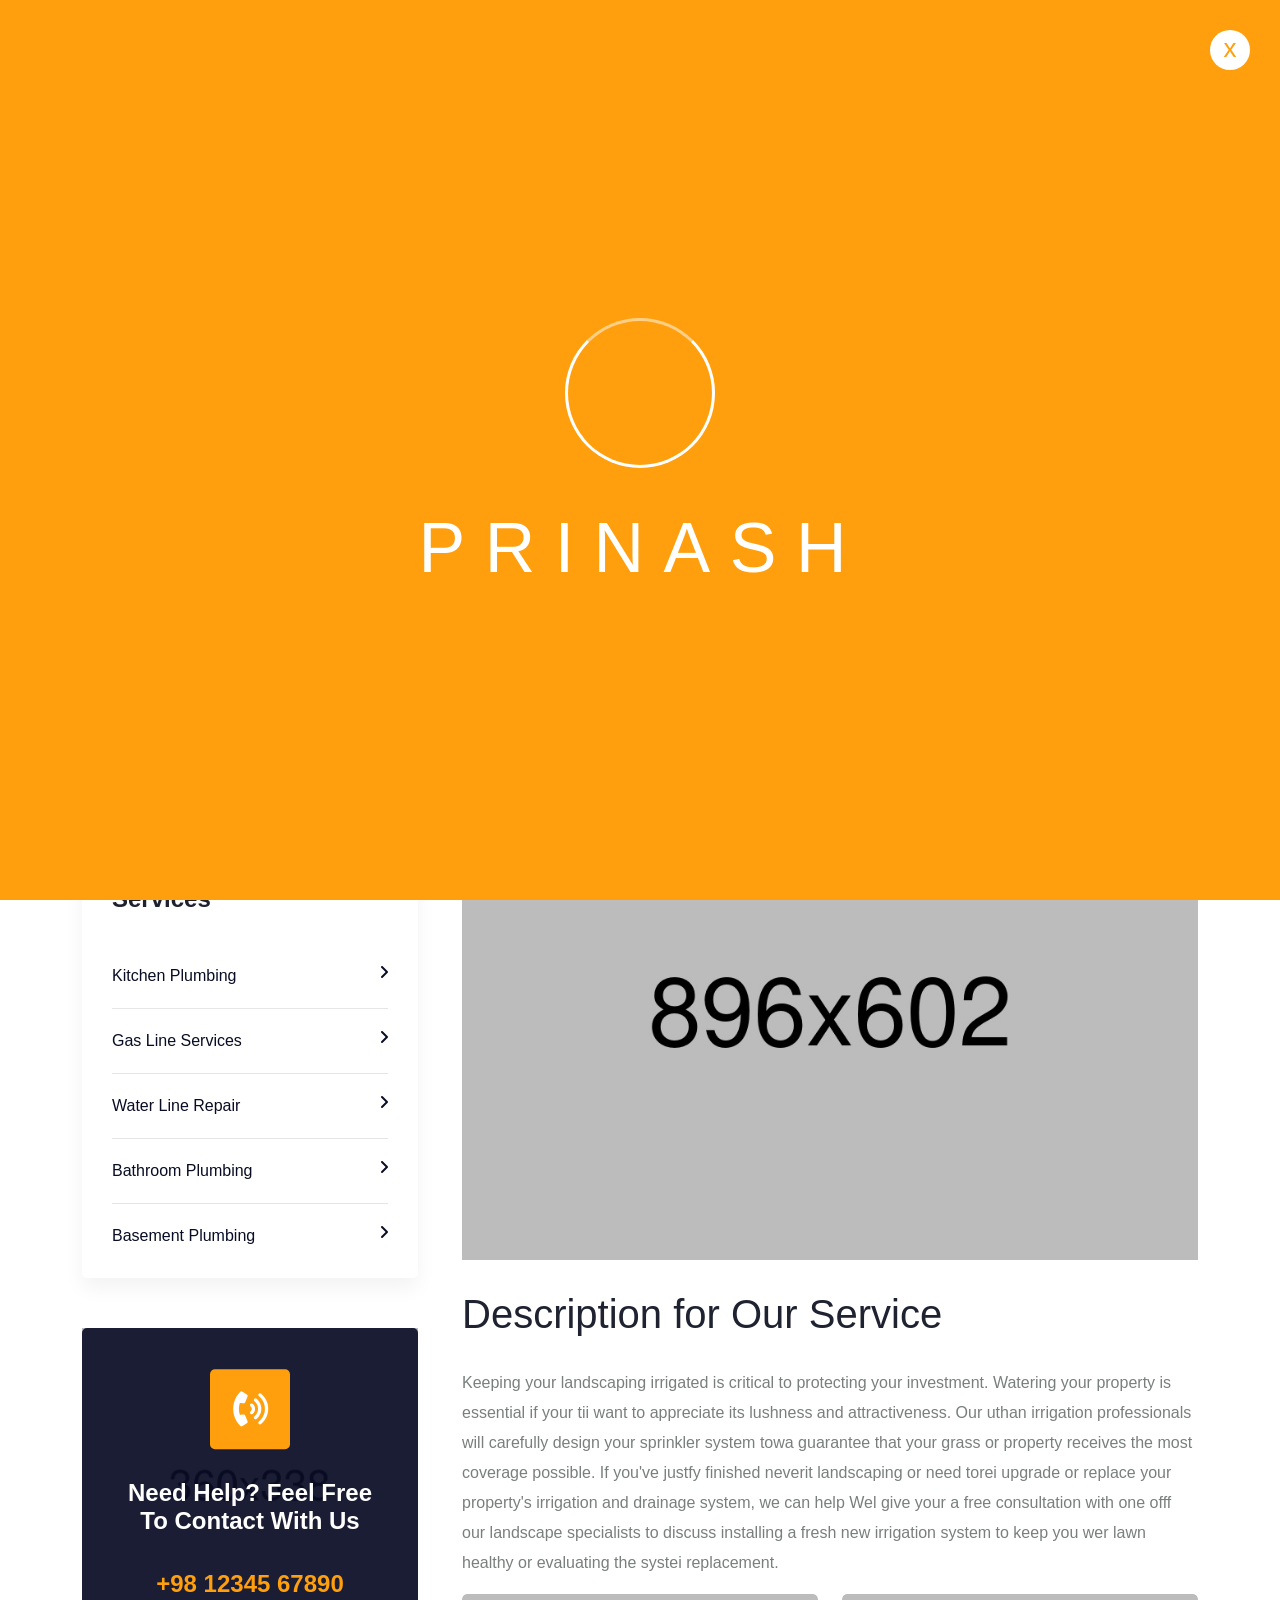
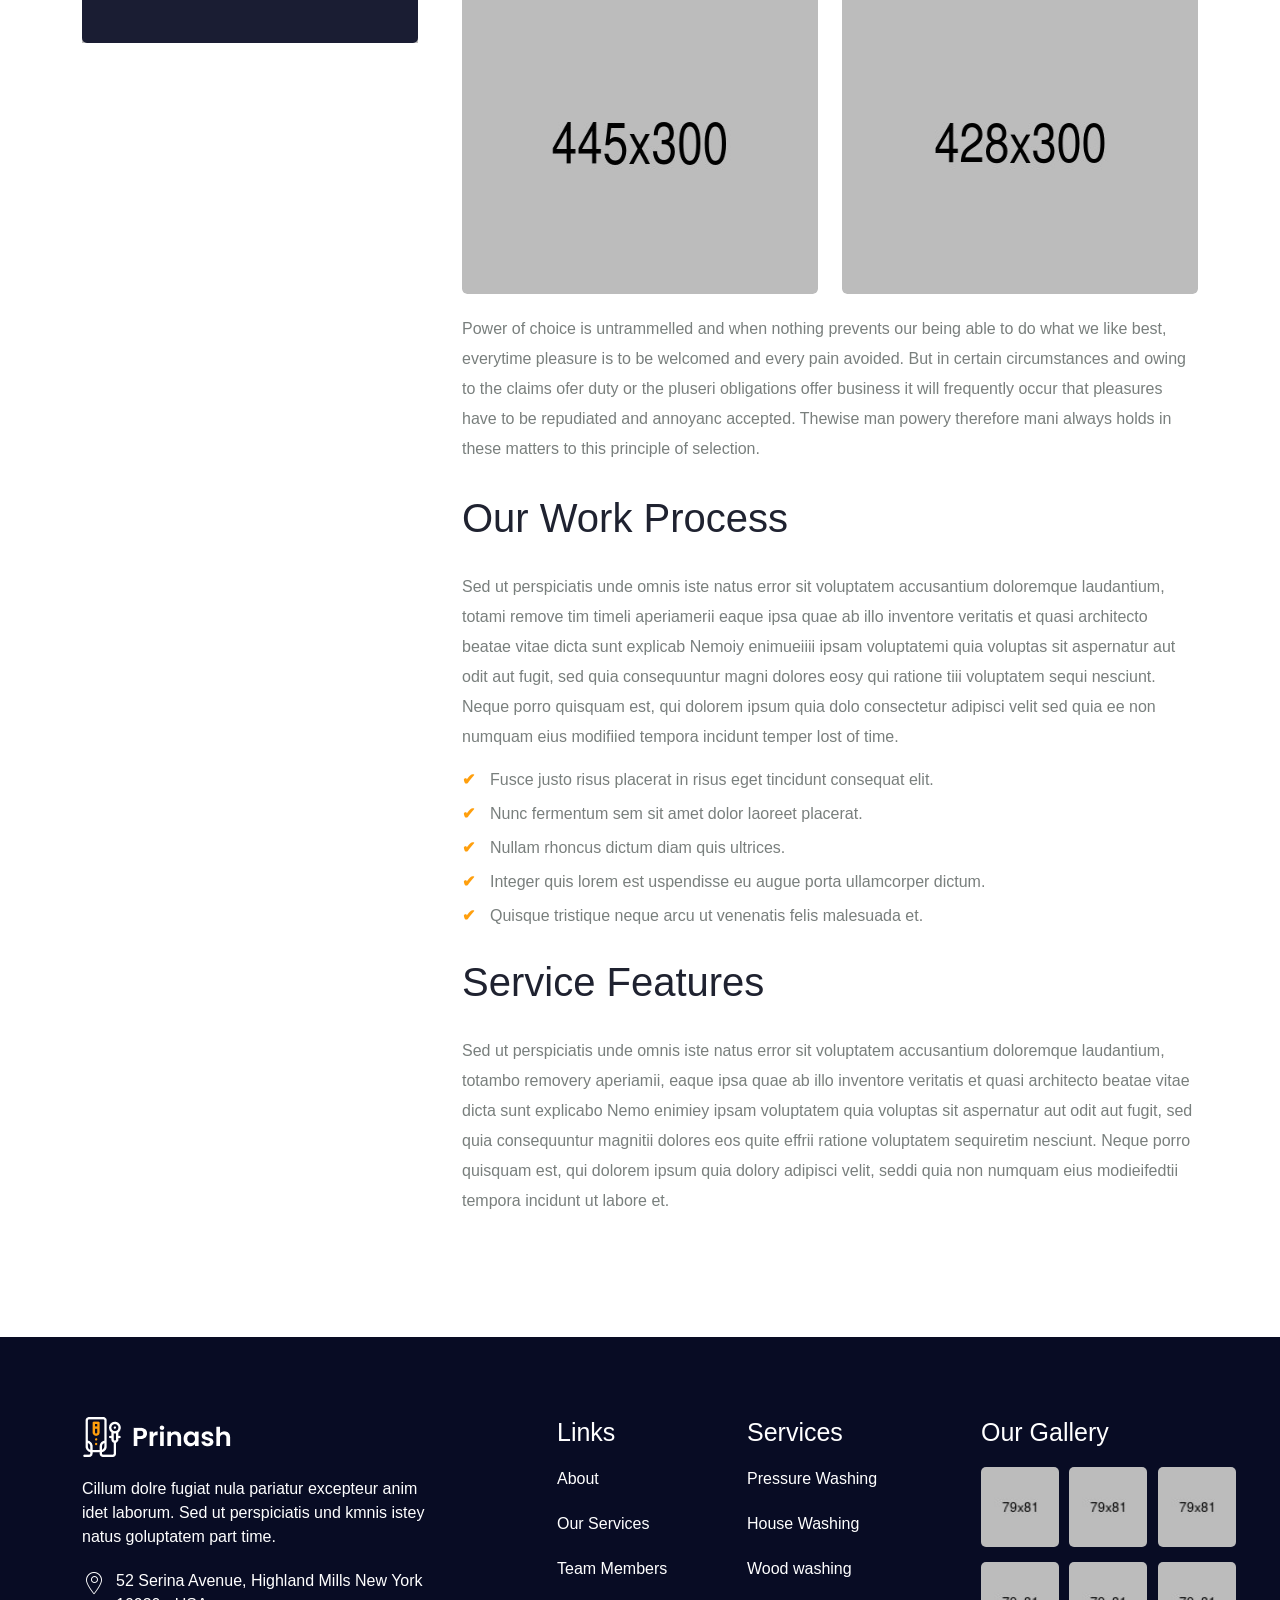
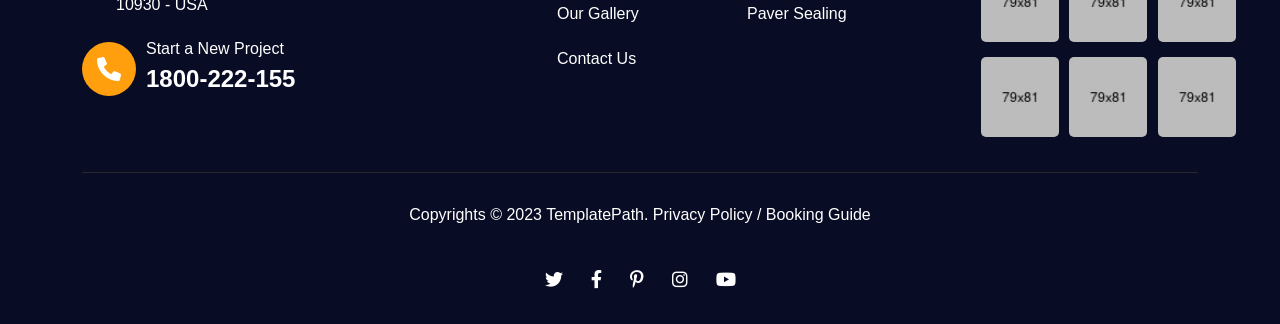
<file: Prishna/service-single.html>
<!DOCTYPE html>
<html lang="en">
<head>
    <meta charset="UTF-8">
    <meta http-equiv="X-UA-Compatible" content="IE=edge">
    <meta name="viewport" content="width=device-width, initial-scale=1.0">
    <title>Prinash</title>

    <link rel="preconnect" href="https://fonts.googleapis.com">
    <link rel="preconnect" href="https://fonts.gstatic.com" crossorigin>
    <link href="https://fonts.googleapis.com/css2?family=Lato:wght@400;700&family=Passions+Conflict&display=swap" rel="stylesheet">

    <link rel="stylesheet" href="assets/css/slick.css" >
    <link rel="stylesheet" href="assets/css/slick-theme.css">
    <link rel="stylesheet" href="assets/css/style.css">
    <link rel="stylesheet" href="assets/css/icomoon.css">
    <link rel="stylesheet" href="assets/css/magnific-popup.css">
    <link rel="stylesheet" href="assets/css/jquery.fancybox.min.css">
    <link rel="stylesheet" href="assets/css/slicknav.min.css">
    <link rel="stylesheet" href="assets/css/animate.css">
    <link rel="stylesheet" href="assets/css/owl.css">
    <link rel="stylesheet" href="assets/css/progresscircle.css">
    <link rel="stylesheet" href="assets/css/fontawesome.min.css">
    <link rel="stylesheet" href="assets/css/fonts/flaticon/flaticon.css">
    <link rel="stylesheet" href="assets/css/bootstrap.min.css">
    <link rel="stylesheet" href="style.css">
    <link rel="stylesheet" href="assets/css/responsive.css">
</head>
<body>

    <!-- preloader -->
    <div class="loader-wrap">
        <div class="preloader">
            <div class="preloader-close">x</div>
            <div id="handle-preloader" class="handle-preloader">
                <div class="animation-preloader">
                    <div class="spinner"></div>
                    <div class="txt-loading">
                        <span data-text-preloader="p" class="letters-loading">
                            p
                        </span>
                        <span data-text-preloader="r" class="letters-loading">
                            r
                        </span>
                        <span data-text-preloader="i" class="letters-loading">
                            i
                        </span>
                        <span data-text-preloader="n" class="letters-loading">
                            n
                        </span>
                        <span data-text-preloader="a" class="letters-loading">
                            a
                        </span>
                        <span data-text-preloader="s" class="letters-loading">
                            s
                        </span>
                        <span data-text-preloader="h" class="letters-loading">
                            h
                        </span>
                    </div>
                </div>  
            </div>
        </div>
    </div>
    <!-- preloader end -->

    <!-- HEADER STARTS -->
    <header>
        <!-- header top starts -->
        <div class="header-top home-three-header-top">
           <div class="container">
                <div class="row">
                    <div class="col-xl-2 col-lg-2">
                        <div class="logo home-three-logo">
                            <a href="index.html"><img src="assets/images/Logo-2.png" alt=""></a>
                        </div>
                    </div>
                    <div class="col-xl-10 col-lg-10">
                        <div class="header-top-content-wrapper home-three-header-top-content-wrapper">
                            <ul>
                                <li>
                                    <i class="icon-envelop"></i>
                                    <div class="home-three-header-top-content-wrapper-info">
                                        <span>Email Now !</span>
                                        <a href="mailto:Officeat@gmail.com">Officeat@gmail.com</a>
                                    </div>
                                </li>
                                <li class="li-content">
                                    <i class="flaticon-map"></i>
                                    <div class="home-three-header-top-content-wrapper-info">
                                        <span>Location</span>
                                        <a href="mailto:Officeat@gmail.com">Los Angels, USA</a>
                                    </div>
                                </li>
                                <li class="li-content">
                                    <a href="contact.html" class="common-btn header-top-btn">Request Book</a>
                                </li>
                            </ul>
                        </div>
                    </div>
                </div>
           </div>
        </div>
        <!-- header top ends -->

        <!-- MOBILE MENU AREA ATARTS -->
        <div class="mobile-menu-container">
            <div class="mobile-menu-close"></div>
            <div class="mobile-logo">
                <img src="assets/images/footer-logo.png" alt="logo">
            </div>
            <div id="mobile-menu-wrap"></div>
            <div class="mobile-content">
                <ul>
                    <li><a href="tel:+000(123)45688"><i class="fa-solid fa-phone"></i>+1 212 300 2700</a></li>
                    <li class="li-content"><a href="mailto:info.wrapdiv.com"><i class="fa-regular fa-envelope"></i>Hey@youremail.com</a></li>
                    <li class="li-content"><i class="fa-regular fa-clock"></i>Mon - Fri: 9:00 - 18:00</li>
                </ul>
            </div>
            <div class="mobile-info">
                <ul>
                    <li>Social Links :</li>
                    <li><a href="#"><i class="fa-brands fa-facebook-f"></i></a></li>
                    <li><a href="#"><i class="fa-brands fa-instagram"></i></a></li>
                    <li><a href="#"><i class="fa-brands fa-twitter"></i></a></li>
                    <li><a href="#"><i class="fa-brands fa-linkedin-in"></i></a></li>
                </ul>
            </div>
        </div>
        <!-- MOBILE AREA ENDS -->
        
        <!-- main menu area -->
        <div class="header-menu-bar">
            <div class="main-menu-area header-three-menu-area ">
                <div class="container">
                    <div class="row">
                        <div class="col-xl-7">
                            <div class="menu-bar home-three-menu-bar">
                                <div class="header-navigation-area">
                                    <nav class="main-navigation">
                                        <div class="main-menu-container">
                                            <ul id="main-menu" class="menu">
                                                <li class="menu-item-has-children current-menu-ancestor current-menu-item">
                                                    <a href="index.html">Home <i class="fa fa-angle-down"></i></a>
                                                    <ul class="sub-menu">
                                                        <li class="current-menu-item"><a href="index.html">Home One</a></li>
                                                        <li class="current-menu-item"><a href="index-02.html">Home Two</a></li>
                                                        <li><a href="index-03.html">Home Three</a></li>
                                                    </ul>
                                                </li>
    
                                                <li class="menu-item-has-children">
                                                    <a href="#" class="active">Our Casues <i class="fa fa-angle-down"></i></a>
                                                    <ul class="sub-menu">
                                                        <li><a href="about-us.html" >About Us</a></li>
                                                        <li><a href="service.html">Service</a></li>
                                                        <li><a href="service-single.html" class="active">Service Details</a></li>
                                                    </ul>
                                                </li>
                
                                                <li class="menu-item-has-children">
                                                    <a href="#0">Events <i class="fa fa-angle-down"></i></a>
                                                    <ul class="sub-menu">
                                                        <li><a href="team.html">Team</a></li>
                                                        <li><a href="team-single.html">Team Single</a></li>
                                                        <li><a href="pricing-table.html">Pricing Plan</a></li>
                                                        <li><a href="our-gallery.html">Our Gallery</a></li>
                                                        <li><a href="appointment.html">Appointment</a></li>
                                                    </ul>
                                                </li>
                
                                                <li class="menu-item-has-children">
                                                    <a href="#0">Our Blog <i class="fa fa-angle-down"></i></a>
                                                    <ul class="sub-menu">
                                                        <li><a href="blog.html">Our Blog</a></li>
                                                        <li><a href="blog-single.html">Blog Single</a></li>
                                                    </ul>
                                                </li>
                
                                                <li><a href="contact.html">Contact</a></li>
                                            </ul>
                                        </div>
                                    </nav>
                                </div>
                            </div>
                        </div>
        
                        <div class="col-xl-5">
                            <div class="header-buttons-area">
                                <div class="menu-right-info">
                                    <div class="hrader-top-info home-three-hrader-top-info">
                                        <ul>
                                            <li><a href="#"><i class="fa-brands fa-facebook-f"></i></a></li>
                                            <li><a href="#"><i class="fa-brands fa-instagram"></i></a></li>
                                            <li><a href="#"><i class="fa-brands fa-twitter"></i></a></li>
                                        </ul>
                                    </div>

                                    <button class="btn primary" type="button" data-bs-toggle="offcanvas" data-bs-target="#offcanvasTop" aria-controls="offcanvasTop">
                                        <i class="flaticon-search"></i>
                                    </button>
                                    <div class="offcanvas offcanvas-top" tabindex="-1" id="offcanvasTop">
                                        <div class="offcanvas-header">
                                            <button type="button" class="btn-close text-reset" data-bs-dismiss="offcanvas" aria-label="Close"><i class="fa-solid fa-xmark"></i></button>
                                        </div>
                                        <div class="offcanvas-body">
                                            <form>
                                                <input type="search" placeholder="Search...">
                                                <i class="fa-solid fa-magnifying-glass"></i>
                                            </form>
                                        </div>
                                    </div>
                                    
                                    <div class="home-three-menu-phone-icon">
                                        <a href="tel:(888)00-11-50-40" class="home3-menu-icon"><i class="flaticon-phone-call"></i></a>
                                        <div class="home-three-header-top-content-wrapper-info home3-menu-info">
                                            <span>Phone Number</span>
                                            <a href="tel:(888)00-11-50-40">(888) 00-11-50-40</a>
                                        </div>
                                    </div>
                                </div>
        
                                <ul class="header-buttons-wrapper wrd-list-style">
                                    <li class="mobile-menu-trigger"><span></span><span></span><span></span></li>
                                </ul>
                            </div>
                        </div>
        
                    </div>
                </div>
            </div>
        </div>
        <!-- main menu area ends -->
    </header>
    <!-- HEADER ENDS -->

    <!-- BANNER STARTS -->
    <section class="banner about-us-banner">
       <div class="container">
          <div class="row">
             <div class="col-lg-12">
                <div class="about-us-banner-content">
                    <h2>kitchen Cleaning</h2>
                    <div class="about-us-banner-wrapper servicr-single-banner-wrapper">
                        <a href="index.html">home</a>
                        <span>.</span>
                        <h5>kitchen Cleaning</h5>
                    </div>
                </div>
             </div>
          </div>
       </div>
    </section>
    <!-- BANNER ENDS -->

     <!-- SERVICE STARTS -->
     <section class="service service-page">
        <div class="container">
            <div class="row">
                <div class="col-lg-4">
                    <div class="service-single-left-container">
                        <div class="service-single-form">
                            <input type="search" placeholder="Search Keywords">
                            <button type="submit" class="footer-form-icon"><i class="flaticon-search"></i></button>
                        </div>
                        <div class="service-single-left-content">
                            <h5>Services</h5>
                            <ul>
                                <li><a href="#"><span>Kitchen Plumbing</span><i class="fa-solid fa-angle-right"></i></a></li>
                                <li><a href="#"><span>Gas Line Services</span><i class="fa-solid fa-angle-right"></i></a></li>
                                <li><a href="#"><span>Water Line Repair</span><i class="fa-solid fa-angle-right"></i></a></li>
                                <li><a href="#"><span>Bathroom Plumbing</span><i class="fa-solid fa-angle-right"></i></a></li>
                                <li><a href="#"><span>Basement Plumbing</span><i class="fa-solid fa-angle-right"></i></a></li>
                            </ul>
                        </div>
                        <div class="sevice-single-left-image">
                            <img src="assets/images/service-single-left.jpg" alt="image">
                            <div class="service-single-img-inner">
                                <i class="fa-solid fa-phone-volume"></i>
                                <h5>Need Help? Feel Free To Contact With Us</h5>
                                <a href="tel:+981234567890">+98 12345 67890</a>
                            </div>
                        </div>
                    </div>
                </div>

                <div class="col-xl-8 col-lg-8">
                    <div class="single-service-container wow fadeInUp">
                        <div class="service-content-wrapper">
                            <div class="service-content-wrapper-overlay wow"></div>
                            <div class="service-single-image">
                                <a href="service.html"><img src="assets/images/service-single-1.jpg" alt="img"></a>
                            </div>
                        </div>                        
                    </div>
                    <div class="single-service-right-content">
                        <h4>Description for Our Service</h4>
                        <p>Keeping your landscaping irrigated is critical to protecting your investment. Watering your property is essential if your tii want to appreciate its lushness and attractiveness. Our uthan irrigation professionals will carefully design your sprinkler system towa guarantee that your grass or property receives the most coverage possible. If you've justfy finished neverit landscaping or need torei upgrade or replace your property's irrigation and drainage system, we can help Wel give your 
                            a free consultation with one offf our landscape specialists to discuss installing a fresh new irrigation system to keep you
                            wer lawn healthy or evaluating the systei replacement.</p>
                    </div>
                    <div class="row">
                        <div class="col-xl-6 col-md-6">
                            <div class="single-service-container-inner wow fadeInUp">
                                <div class="service-content-wrapper">
                                    <div class="service-content-wrapper-overlay wow"></div>
                                    <div class="service-image">
                                        <a href="service.html"><img src="assets/images/service-single-2.jpg" alt="img"></a>
                                    </div>
                                </div>                        
                            </div>
                        </div>
                        <div class="col-xl-6 col-md-6">
                            <div class="single-service-container-inner wow fadeInUp">
                                <div class="service-content-wrapper">
                                    <div class="service-content-wrapper-overlay wow"></div>
                                    <div class="service-image">
                                        <a href="service.html"><img src="assets/images/service-single-3.jpg" alt="img"></a>
                                    </div>
                                </div>                        
                            </div>
                        </div>
                    </div>
                    <div class="single-service-right-content">
                        <p>Power of choice is untrammelled and when nothing prevents our being able to do what we like best, everytime pleasure is to be welcomed and every pain avoided. But in certain circumstances and owing to the claims ofer duty or the pluseri obligations offer business it will frequently occur that pleasures have to be repudiated and annoyanc accepted. Thewise man powery therefore mani always holds in these matters to this principle of selection.</p>
                        <h4>Our Work Process</h4>
                        <p>Sed ut perspiciatis unde omnis iste natus error sit voluptatem accusantium doloremque laudantium, totami remove tim timeli aperiamerii eaque ipsa quae ab illo inventore veritatis et quasi architecto beatae vitae dicta sunt explicab Nemoiy enimueiiii ipsam voluptatemi quia voluptas sit aspernatur aut odit aut fugit, sed quia consequuntur magni dolores eosy qui ratione tiii voluptatem sequi nesciunt. Neque porro quisquam est, qui dolorem ipsum quia dolo consectetur adipisci velit sed quia ee non numquam eius modifiied tempora incidunt temper lost of time.</p>
                        <ul>
                            <li>Fusce justo risus placerat in risus eget tincidunt consequat elit.</li>
                            <li>Nunc fermentum sem sit amet dolor laoreet placerat.</li>
                            <li>Nullam rhoncus dictum diam quis ultrices.</li>
                            <li>Integer quis lorem est uspendisse eu augue porta ullamcorper dictum.</li>
                            <li>Quisque tristique neque arcu ut venenatis felis malesuada et.</li>
                        </ul>
                        <h4>Service Features</h4>
                        <p>Sed ut perspiciatis unde omnis iste natus error sit voluptatem accusantium doloremque laudantium, totambo removery aperiamii, eaque ipsa quae ab illo inventore veritatis et quasi architecto beatae vitae dicta sunt explicabo Nemo enimiey ipsam voluptatem quia voluptas sit aspernatur aut odit aut fugit, sed quia consequuntur magnitii dolores eos quite effrii ratione voluptatem sequiretim nesciunt. Neque porro quisquam est, qui dolorem ipsum quia dolory  adipisci velit, seddi quia non numquam eius modieifedtii tempora incidunt ut labore et.</p>

                    </div>
                </div>
            </div>
        </div>
    </section>
    <!-- SERVICE ENDS -->

    
    <!-- FOOTER STARTS -->
    <footer>
        <div class="footer-container wow fadeInUp">
            <div class="container">
                <div class="row">
                    <div class="col-xl-12">
                        <div class="footer-middle">
                            <div class="row">
                                <div class="col-xl-4 col-lg-4 col-md-6">
                                    <div class="footer-content">
                                        <div class="footer-content-inner">
                                            <div class="footer-logo">
                                                <img src="assets/images/footer-logo.png" alt="logo">
                                            </div>
                                            <p>Cillum dolre fugiat nula pariatur excepteur anim idet laborum. Sed ut perspiciatis und kmnis istey natus goluptatem part time.</p>
                                            <div class="address">
                                                <div class="address-icon">
                                                    <i class="flaticon-map"></i>
                                                </div>
                                                <div class="address-info">
                                                    52 Serina Avenue, Highland Mills New York 10930 - USA
                                                </div>
                                            </div>
                                            <div class="address">
                                                <div class="address-icon">
                                                    <i class="fa-solid fa-phone"></i>
                                                </div>
                                                <div class="address-info">
                                                    <span>Start a New Project</span>
                                                    <a href="tel:1800-222-155">1800-222-155</a>
                                                </div>
                                            </div>
                                        </div>
                                    </div>
                                </div>

                                <div class="col-xl-2 offset-xl-1 col-lg-2 col-md-6">
                                    <div class="footer-content htr-footer-content">
                                       <div class="footer-content-inner">
                                        <h5>Links</h5>
                                            <ul>
                                                <li><a href="about-us.html">About</a></li>
                                                <li><a href="service.html">Our Services</a></li>
                                                <li><a href="team-single.html">Team Members</a></li>
                                                <li><a href="our-gallery.html">Our Gallery</a></li>
                                                <li><a href="contact.html">Contact Us</a></li>
                                            </ul>
                                       </div>
                                    </div>
                                </div>

                                <div class="col-xl-2 col-lg-2 col-md-6">
                                    <div class="footer-content htr-footer-content">
                                        <div class="footer-content-inner">
                                         <h5>Services</h5>
                                            <ul>
                                                <li><a href="service.html">Pressure Washing</a></li>
                                                <li><a href="service-single.html">House Washing</a></li>
                                                <li><a href="service.html">Wood washing</a></li>
                                                <li><a href="service-single.html">Paver Sealing</a></li>
                                            </ul>
                                        </div>
                                     </div>
                                </div>

                                <div class="col-xl-3 col-lg-4 col-md-6">
                                    <div class="footer-content footer-last-content htr-footer-content">
                                        <div class="footer-content-inner footer-content-inner-last-child">
                                            <div class="footer-desc-content">
                                                <h5>Our Gallery</h5>
                                            </div>
                    
                                            <div class="footer-gallery">
                                                <a href="assets/images/footer-image1.jpg" class="footer-gallery-link lightbox-image" data-fancybox="gallery">
                                                    <div class="footer-gallery-item">
                                                        <img src="assets/images/footer-image1.jpg" alt="image">
                                                        <div class="footer-gallery-overlay">
                                                            <div class="footer-gallery-overlay-plus">+</div>
                                                        </div>
                                                    </div>
                                                </a>
                                                <a href="assets/images/footer-image2.jpg"  class="lightbox-image" data-fancybox="gallery">
                                                    <div class="footer-gallery-item">
                                                        <img src="assets/images/footer-image2.jpg" alt="image">
                                                        <div class="footer-gallery-overlay">
                                                            <div class="footer-gallery-overlay-plus">+</div>
                                                        </div>
                                                    </div>
                                                </a>
                                                <a href="assets/images/footer-image3.jpg" class="lightbox-image" data-fancybox="gallery">
                                                    <div class="footer-gallery-item">
                                                        <img src="assets/images/footer-image3.jpg" alt="image">
                                                        <div class="footer-gallery-overlay">
                                                            <div class="footer-gallery-overlay-plus">+</div>
                                                        </div>
                                                    </div>
                                                </a>
                                                <a href="assets/images/footer-image4.jpg" class="lightbox-image" data-fancybox="gallery">
                                                    <div class="footer-gallery-item">
                                                        <img src="assets/images/footer-image4.jpg" alt="image">
                                                        <div class="footer-gallery-overlay">
                                                            <div class="footer-gallery-overlay-plus">+</div>
                                                        </div>
                                                    </div>
                                                </a>
                                                <a href="assets/images/footer-image5.jpg" class="lightbox-image" data-fancybox="gallery">
                                                    <div class="footer-gallery-item">
                                                        <img src="assets/images/footer-image5.jpg" alt="image">
                                                        <div class="footer-gallery-overlay">
                                                            <div class="footer-gallery-overlay-plus">+</div>
                                                        </div>
                                                    </div>
                                                </a>
                                                <a href="assets/images/footer-image6.jpg" class="lightbox-image" data-fancybox="gallery">
                                                    <div class="footer-gallery-item">
                                                        <img src="assets/images/footer-image6.jpg" alt="image">
                                                        <div class="footer-gallery-overlay">
                                                            <div class="footer-gallery-overlay-plus">+</div>
                                                        </div>
                                                    </div>
                                                </a>
                                                <a href="assets/images/footer-image7.jpg" class="lightbox-image" data-fancybox="gallery">
                                                    <div class="footer-gallery-item">
                                                        <img src="assets/images/footer-image7.jpg" alt="image">
                                                        <div class="footer-gallery-overlay">
                                                            <div class="footer-gallery-overlay-plus">+</div>
                                                        </div>
                                                    </div>
                                                </a>
                                                <a href="assets/images/footer-image8jpg.jpg" class="lightbox-image" data-fancybox="gallery">
                                                    <div class="footer-gallery-item">
                                                        <img src="assets/images/footer-image8jpg.jpg" alt="image">
                                                        <div class="footer-gallery-overlay">
                                                            <div class="footer-gallery-overlay-plus">+</div>
                                                        </div>
                                                    </div>
                                                </a>
                                                <a href="assets/images/footer-image9.jpg" class="lightbox-image" data-fancybox="gallery">
                                                    <div class="footer-gallery-item">
                                                        <img src="assets/images/footer-image9.jpg" alt="image">
                                                        <div class="footer-gallery-overlay">
                                                            <div class="footer-gallery-overlay-plus">+</div>
                                                        </div>
                                                    </div>
                                                </a>
                                            </div>
                                        </div>
                                    </div>
                                </div>
                            </div>
                        </div>
                    </div>

                    <div class="col-xl-12">
                        <div class="footer-bottom-wrapper">
                            <div class="footer-copyright">
                                    <p>Copyrights © 2023 TemplatePath. Privacy Policy  /  Booking Guide</p>
                            </div>
                            <div class="footer-media">
                                <ul>
                                    <li><a href="#"><i class="fa-brands fa-twitter"></i></a></li>
                                    <li><a href="#"><i class="fa-brands fa-facebook-f"></i></a></li>
                                    <li><a href="#"><i class="fa-brands fa-pinterest-p"></i></a></li>
                                    <li><a href="#"><i class="fa-brands fa-instagram"></i></a></li>
                                    <li><a href="#"><i class="fa-brands fa-youtube"></i></a></li>
                                </ul>
                            </div>
                        </div>
                    </div>
                </div>
            </div>
        </div>
    </footer>
    <!-- FOOTER ENDS -->


     <!--Scroll to top-->
     <div class="scroll-to-top-visible scroll-to-top">
        <div class="scroll-top-inner">
            <div class="scroll-bar">
                <div class="bar-inner"></div>
            </div>
            <div class="scroll-bar-text">Go To Top</div>
        </div>
    </div>
    <!-- Scroll to top end -->


    <script src="assets/js/jquery.min.js"></script>
    <script src="assets/js/progresscircle.js"></script>
    <script src="assets/js/jquery.barfiller.js"></script>
    <script src="assets/js/appear.js"></script>
    <script src="assets/js/cascadingDivs.min.js"></script>
    <script src="assets/js/jquery.slicknav.min.js"></script>
    <script src="assets/js/isotope.pkgd.min.js"></script>
    <script src="assets/js/bootstrap.min.js"></script>
    <script src="assets/js/counterup.min.js"></script>
    <script src="assets/js/jquery.fancybox.js"></script>
    <script src="assets/js/jquery.waypoints.min.js"></script>
    <script src="assets/js/wow.min.js"></script>
    <script src="assets/js/owl.js"></script>
    <script src="assets/js/jquery.magnific-popup.min.js"></script>
    <script src="assets/js/jquery.slicknav.min.js"></script>
    <script src="assets/js/slick.min.js"></script>
    <script src="assets/js/main.js"></script>
</body>
</html>
</file>
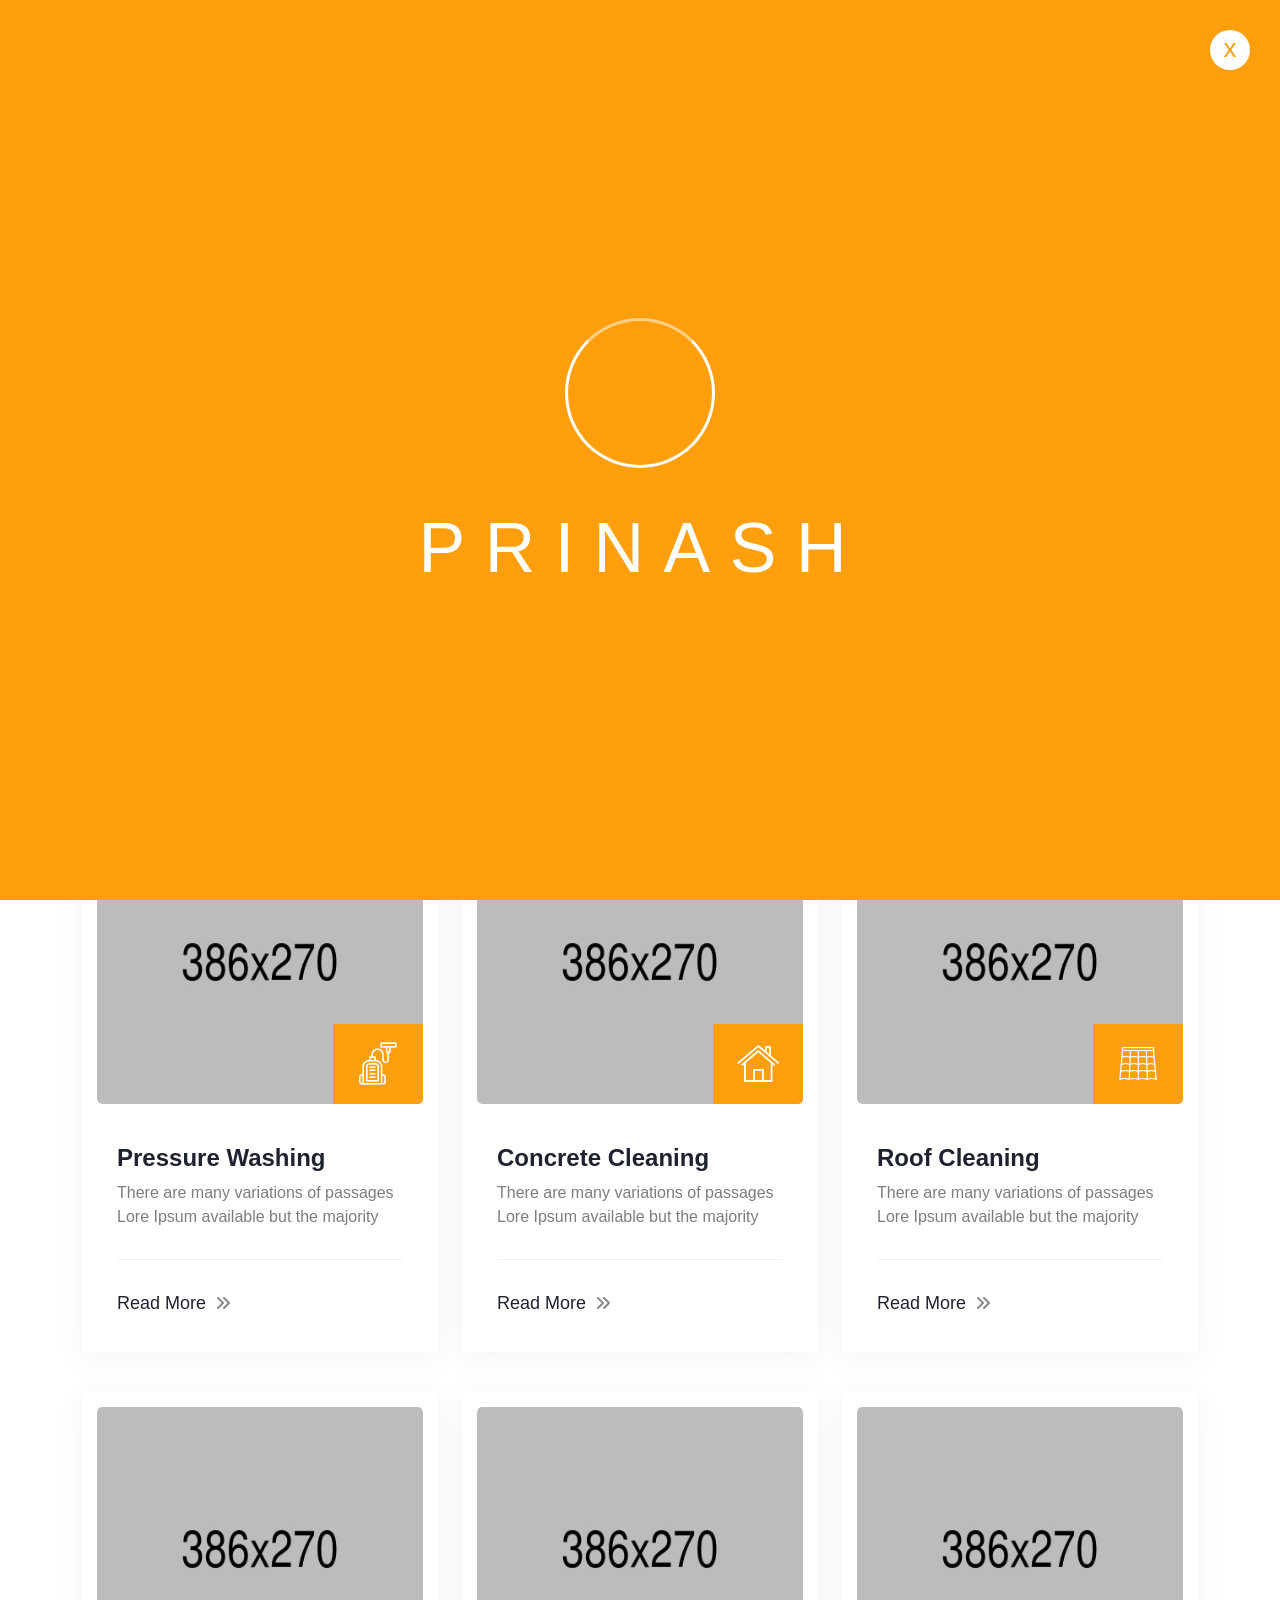
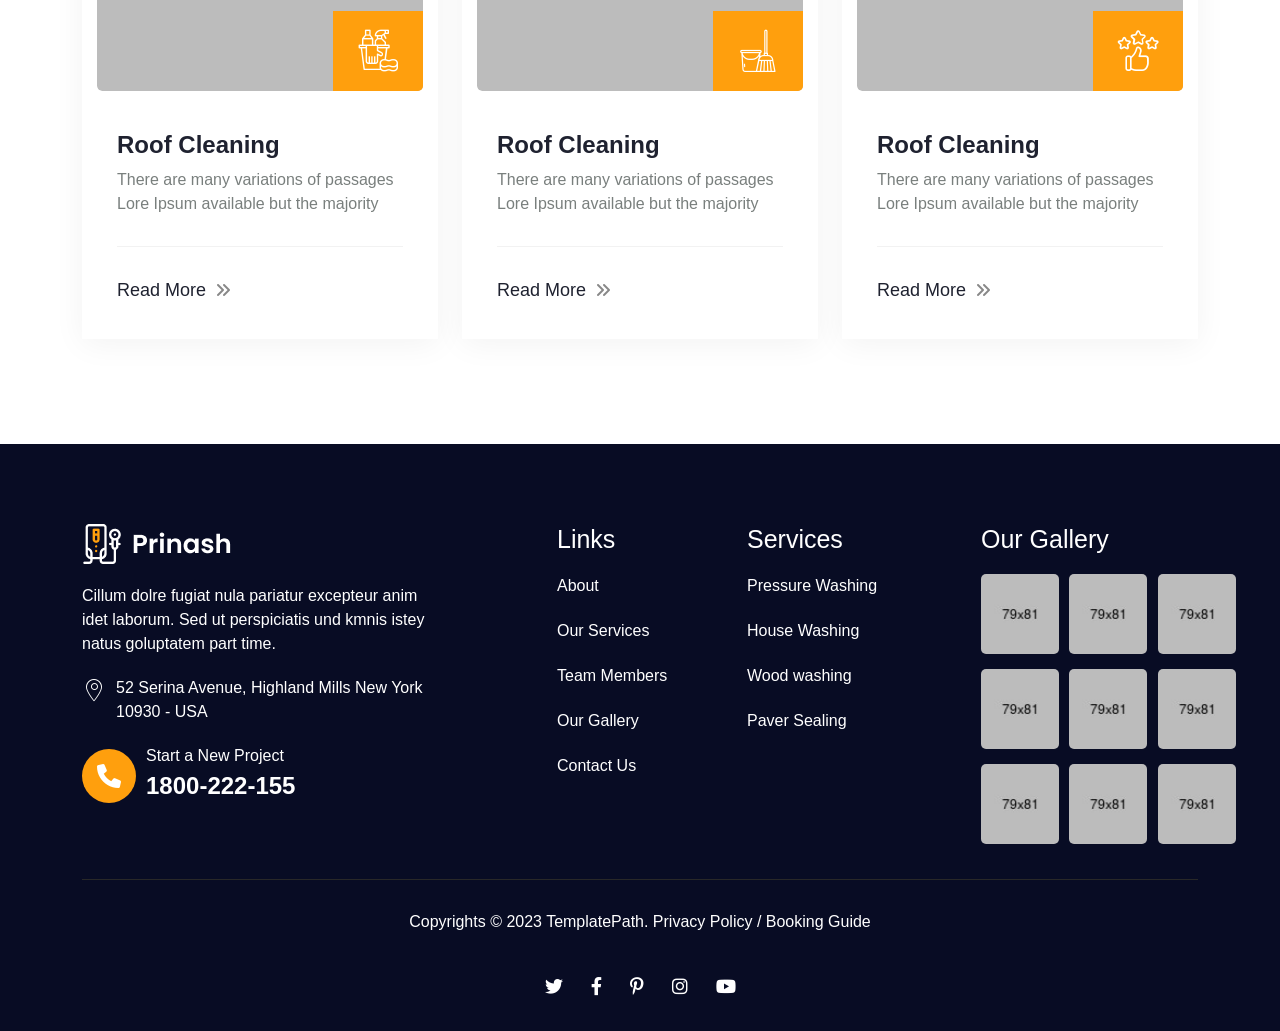
<file: Prishna/service.html>
<!DOCTYPE html>
<html lang="en">
<head>
    <meta charset="UTF-8">
    <meta http-equiv="X-UA-Compatible" content="IE=edge">
    <meta name="viewport" content="width=device-width, initial-scale=1.0">
    <title>Prinash</title>
    
    <link rel="preconnect" href="https://fonts.googleapis.com">
    <link rel="preconnect" href="https://fonts.gstatic.com" crossorigin>
    <link href="https://fonts.googleapis.com/css2?family=Lato:wght@400;700&family=Passions+Conflict&display=swap" rel="stylesheet">

    <link rel="stylesheet" href="assets/css/slick.css" >
    <link rel="stylesheet" href="assets/css/slick-theme.css">
    <link rel="stylesheet" href="assets/css/style.css">
    <link rel="stylesheet" href="assets/css/icomoon.css">
    <link rel="stylesheet" href="assets/css/magnific-popup.css">
    <link rel="stylesheet" href="assets/css/jquery.fancybox.min.css">
    <link rel="stylesheet" href="assets/css/slicknav.min.css">
    <link rel="stylesheet" href="assets/css/animate.css">
    <link rel="stylesheet" href="assets/css/owl.css">
    <link rel="stylesheet" href="assets/css/progresscircle.css">
    <link rel="stylesheet" href="assets/css/fontawesome.min.css">
    <link rel="stylesheet" href="assets/css/fonts/flaticon/flaticon.css">
    <link rel="stylesheet" href="assets/css/bootstrap.min.css">
    <link rel="stylesheet" href="style.css">
    <link rel="stylesheet" href="assets/css/responsive.css">
</head>
<body>

    <!-- preloader -->
    <div class="loader-wrap">
        <div class="preloader">
            <div class="preloader-close">x</div>
            <div id="handle-preloader" class="handle-preloader">
                <div class="animation-preloader">
                    <div class="spinner"></div>
                    <div class="txt-loading">
                        <span data-text-preloader="p" class="letters-loading">
                            p
                        </span>
                        <span data-text-preloader="r" class="letters-loading">
                            r
                        </span>
                        <span data-text-preloader="i" class="letters-loading">
                            i
                        </span>
                        <span data-text-preloader="n" class="letters-loading">
                            n
                        </span>
                        <span data-text-preloader="a" class="letters-loading">
                            a
                        </span>
                        <span data-text-preloader="s" class="letters-loading">
                            s
                        </span>
                        <span data-text-preloader="h" class="letters-loading">
                            h
                        </span>
                    </div>
                </div>  
            </div>
        </div>
    </div>
    <!-- preloader end -->

    <!-- HEADER STARTS -->
    <header>
        <!-- header top starts -->
        <div class="header-top home-three-header-top">
           <div class="container">
                <div class="row">
                    <div class="col-xl-2 col-lg-2">
                        <div class="logo home-three-logo">
                            <a href="index.html"><img src="assets/images/Logo-2.png" alt=""></a>
                        </div>
                    </div>
                    <div class="col-xl-10 col-lg-10">
                        <div class="header-top-content-wrapper home-three-header-top-content-wrapper">
                            <ul>
                                <li>
                                    <i class="icon-envelop"></i>
                                    <div class="home-three-header-top-content-wrapper-info">
                                        <span>Email Now !</span>
                                        <a href="mailto:Officeat@gmail.com">Officeat@gmail.com</a>
                                    </div>
                                </li>
                                <li class="li-content">
                                    <i class="flaticon-map"></i>
                                    <div class="home-three-header-top-content-wrapper-info">
                                        <span>Location</span>
                                        <a href="mailto:Officeat@gmail.com">Los Angels, USA</a>
                                    </div>
                                </li>
                                <li class="li-content">
                                    <a href="contact.html" class="common-btn header-top-btn">Request Book</a>
                                </li>
                            </ul>
                        </div>
                    </div>
                </div>
           </div>
        </div>
        <!-- header top ends -->

        <!-- MOBILE MENU AREA ATARTS -->
        <div class="mobile-menu-container">
            <div class="mobile-menu-close"></div>
            <div class="mobile-logo">
                <img src="assets/images/footer-logo.png" alt="logo">
            </div>
            <div id="mobile-menu-wrap"></div>
            <div class="mobile-content">
                <ul>
                    <li><a href="tel:+000(123)45688"><i class="fa-solid fa-phone"></i>+1 212 300 2700</a></li>
                    <li class="li-content"><a href="mailto:info.wrapdiv.com"><i class="fa-regular fa-envelope"></i>Hey@youremail.com</a></li>
                    <li class="li-content"><i class="fa-regular fa-clock"></i>Mon - Fri: 9:00 - 18:00</li>
                </ul>
            </div>
            <div class="mobile-info">
                <ul>
                    <li>Social Links :</li>
                    <li><a href="#"><i class="fa-brands fa-facebook-f"></i></a></li>
                    <li><a href="#"><i class="fa-brands fa-instagram"></i></a></li>
                    <li><a href="#"><i class="fa-brands fa-twitter"></i></a></li>
                    <li><a href="#"><i class="fa-brands fa-linkedin-in"></i></a></li>
                </ul>
            </div>
        </div>
        <!-- MOBILE AREA ENDS -->
        
        <!-- main menu area -->
        <div class="header-menu-bar">
            <div class="main-menu-area header-three-menu-area ">
                <div class="container">
                    <div class="row">
                        <div class="col-xl-7">
                            <div class="menu-bar home-three-menu-bar">
                                <div class="header-navigation-area">
                                    <nav class="main-navigation">
                                        <div class="main-menu-container">
                                            <ul id="main-menu" class="menu">
                                                <li class="menu-item-has-children current-menu-ancestor current-menu-item">
                                                    <a href="index.html">Home <i class="fa fa-angle-down"></i></a>
                                                    <ul class="sub-menu">
                                                        <li class="current-menu-item"><a href="index.html">Home One</a></li>
                                                        <li class="current-menu-item"><a href="index-02.html">Home Two</a></li>
                                                        <li><a href="index-03.html">Home Three</a></li>
                                                    </ul>
                                                </li>
    
                                                <li class="menu-item-has-children">
                                                    <a href="#" class="active">Our Casues <i class="fa fa-angle-down"></i></a>
                                                    <ul class="sub-menu">
                                                        <li><a href="about-us.html">About Us</a></li>
                                                        <li><a href="service.html" class="active">Service</a></li>
                                                        <li><a href="service-single.html">Service Details</a></li>
                                                    </ul>
                                                </li>
                
                                                <li class="menu-item-has-children">
                                                    <a href="#0">Events <i class="fa fa-angle-down"></i></a>
                                                    <ul class="sub-menu">
                                                        <li><a href="team.html">Team</a></li>
                                                        <li><a href="team-single.html">Team Single</a></li>
                                                        <li><a href="pricing-table.html">Pricing Plan</a></li>
                                                        <li><a href="our-gallery.html">Our Gallery</a></li>
                                                        <li><a href="appointment.html">Appointment</a></li>
                                                    </ul>
                                                </li>
                
                                                <li class="menu-item-has-children">
                                                    <a href="#0">Our Blog <i class="fa fa-angle-down"></i></a>
                                                    <ul class="sub-menu">
                                                        <li><a href="blog.html">Our Blog</a></li>
                                                        <li><a href="blog-single.html">Blog Single</a></li>
                                                    </ul>
                                                </li>
                
                                                <li><a href="contact.html">Contact</a></li>
                                            </ul>
                                        </div>
                                    </nav>
                                </div>
                            </div>
                        </div>
        
                        <div class="col-xl-5">
                            <div class="header-buttons-area">
                                <div class="menu-right-info">
                                    <div class="hrader-top-info home-three-hrader-top-info">
                                        <ul>
                                            <li><a href="#"><i class="fa-brands fa-facebook-f"></i></a></li>
                                            <li><a href="#"><i class="fa-brands fa-instagram"></i></a></li>
                                            <li><a href="#"><i class="fa-brands fa-twitter"></i></a></li>
                                        </ul>
                                    </div>

                                    <button class="btn primary" type="button" data-bs-toggle="offcanvas" data-bs-target="#offcanvasTop" aria-controls="offcanvasTop">
                                        <i class="flaticon-search"></i>
                                    </button>
                                    <div class="offcanvas offcanvas-top" tabindex="-1" id="offcanvasTop">
                                        <div class="offcanvas-header">
                                            <button type="button" class="btn-close text-reset" data-bs-dismiss="offcanvas" aria-label="Close"><i class="fa-solid fa-xmark"></i></button>
                                        </div>
                                        <div class="offcanvas-body">
                                            <form>
                                                <input type="search" placeholder="Search...">
                                                <i class="fa-solid fa-magnifying-glass"></i>
                                            </form>
                                        </div>
                                    </div>
                                    
                                    <div class="home-three-menu-phone-icon">
                                        <a href="tel:(888)00-11-50-40" class="home3-menu-icon"><i class="flaticon-phone-call"></i></a>
                                        <div class="home-three-header-top-content-wrapper-info home3-menu-info">
                                            <span>Phone Number</span>
                                            <a href="tel:(888)00-11-50-40">(888) 00-11-50-40</a>
                                        </div>
                                    </div>
                                </div>
        
                                <ul class="header-buttons-wrapper wrd-list-style">
                                    <li class="mobile-menu-trigger"><span></span><span></span><span></span></li>
                                </ul>
                            </div>
                        </div>
        
                    </div>
                </div>
            </div>
        </div>
        <!-- main menu area ends -->
    </header>
    <!-- HEADER ENDS -->

    <!-- ABOUT US BANNER STARTS -->
    <section class="banner about-us-banner">
       <div class="container">
          <div class="row">
             <div class="col-lg-12">
                <div class="about-us-banner-content">
                    <h2>Our Services</h2>
                    <div class="about-us-banner-wrapper service-banner-wrapper">
                        <a href="index.html">home</a>
                        <span>.</span>
                        <h5>Our services</h5>
                    </div>
                </div>
             </div>
          </div>
       </div>
    </section>
    <!-- BANNER ENDS -->

     <!-- SERVICE STARTS -->
     <section class="service service-page">
        <div class="container">
            <div class="row">
                <div class="col-xl-4 col-lg-4">
                    <div class="service-container wow fadeInUp">
                        <div class="service-content-wrapper">
                            <div class="service-content-wrapper-overlay wow"></div>
                            <div class="service-image">
                                <img src="assets/images/service-image-01.jpg" alt="img">
                                <i class="icon-f-06"></i>
                            </div>
                        </div>                        
                        <div class="service-info">
                            <h5>Pressure Washing</h5>
                            <p>There are many variations of passages Lore Ipsum available but the majority</p>
                            <a href="service-single.html">Read More <i class="fa-solid fa-angles-right"></i></a>
                        </div>
                    </div>
                </div>

                <div class="col-xl-4 col-lg-4">
                    <div class="service-container wow fadeInDown">
                        <div class="service-content-wrapper">
                            <div class="service-content-wrapper-overlay wow"></div>
                            <div class="service-image">
                                <img src="assets/images/service-image-02.jpg" alt="img">
                                <i class="icon-f-01"></i>
                            </div>
                        </div>                        
                        <div class="service-info">
                            <h5>Concrete Cleaning</h5>
                            <p>There are many variations of passages Lore Ipsum available but the majority</p>
                            <a href="service-single.html">Read More <i class="fa-solid fa-angles-right"></i></a>
                        </div>
                    </div>
                </div>

                <div class="col-xl-4 col-lg-4">
                    <div class="service-container wow fadeInUp">
                        <div class="service-content-wrapper">
                            <div class="service-content-wrapper-overlay wow"></div>
                            <div class="service-image">
                                <img src="assets/images/service-image-03.jpg" alt="img">
                                <i class="icon-s-02"></i>
                            </div>
                        </div>                        
                        <div class="service-info">
                            <h5>Roof Cleaning</h5>
                            <p>There are many variations of passages Lore Ipsum available but the majority</p>
                            <a href="service-single.html">Read More <i class="fa-solid fa-angles-right"></i></a>
                        </div>
                    </div>
                </div>

                <div class="col-xl-4 col-lg-4">
                    <div class="service-container wow fadeInUp">
                        <div class="service-content-wrapper">
                            <div class="service-content-wrapper-overlay wow"></div>
                            <div class="service-image">
                                <img src="assets/images/service-page-1.jpg" alt="img">
                                <i class="icon-c-01"></i>
                            </div>
                        </div>                        
                        <div class="service-info">
                            <h5>Roof Cleaning</h5>
                            <p>There are many variations of passages Lore Ipsum available but the majority</p>
                            <a href="service-single.html">Read More <i class="fa-solid fa-angles-right"></i></a>
                        </div>
                    </div>
                </div>

                <div class="col-xl-4 col-lg-4">
                    <div class="service-container wow fadeInUp">
                        <div class="service-content-wrapper">
                            <div class="service-content-wrapper-overlay wow"></div>
                            <div class="service-image">
                                <img src="assets/images/service-page-2.jpg" alt="img">
                                <i class="icon-c-02"></i>
                            </div>
                        </div>                        
                        <div class="service-info">
                            <h5>Roof Cleaning</h5>
                            <p>There are many variations of passages Lore Ipsum available but the majority</p>
                            <a href="service-single.html">Read More <i class="fa-solid fa-angles-right"></i></a>
                        </div>
                    </div>
                </div>

                <div class="col-xl-4 col-lg-4">
                    <div class="service-container wow fadeInUp">
                        <div class="service-content-wrapper">
                            <div class="service-content-wrapper-overlay wow"></div>
                            <div class="service-image">
                                <img src="assets/images/service-page-3.jpg" alt="img">
                                <i class="icon-f-04"></i>
                            </div>
                        </div>                        
                        <div class="service-info">
                            <h5>Roof Cleaning</h5>
                            <p>There are many variations of passages Lore Ipsum available but the majority</p>
                            <a href="service-single.html">Read More <i class="fa-solid fa-angles-right"></i></a>
                        </div>
                    </div>
                </div>
            </div>
        </div>
    </section>
    <!-- SERVICE ENDS -->

    <!-- FOOTER STARTS -->
    <footer>
        <div class="footer-container wow fadeInUp">
            <div class="container">
                <div class="row">
                    <div class="col-xl-12">
                        <div class="footer-middle">
                            <div class="row">
                                <div class="col-xl-4 col-lg-4 col-md-6">
                                    <div class="footer-content">
                                        <div class="footer-content-inner">
                                            <div class="footer-logo">
                                                <img src="assets/images/footer-logo.png" alt="logo">
                                            </div>
                                            <p>Cillum dolre fugiat nula pariatur excepteur anim idet laborum. Sed ut perspiciatis und kmnis istey natus goluptatem part time.</p>
                                            <div class="address">
                                                <div class="address-icon">
                                                    <i class="flaticon-map"></i>
                                                </div>
                                                <div class="address-info">
                                                    52 Serina Avenue, Highland Mills New York 10930 - USA
                                                </div>
                                            </div>
                                            <div class="address">
                                                <div class="address-icon">
                                                    <i class="fa-solid fa-phone"></i>
                                                </div>
                                                <div class="address-info">
                                                    <span>Start a New Project</span>
                                                    <a href="tel:1800-222-155">1800-222-155</a>
                                                </div>
                                            </div>
                                        </div>
                                    </div>
                                </div>

                                <div class="col-xl-2 offset-xl-1 col-lg-2 col-md-6">
                                    <div class="footer-content htr-footer-content">
                                       <div class="footer-content-inner">
                                        <h5>Links</h5>
                                            <ul>
                                                <li><a href="about-us.html">About</a></li>
                                                <li><a href="service.html">Our Services</a></li>
                                                <li><a href="team-single.html">Team Members</a></li>
                                                <li><a href="our-gallery.html">Our Gallery</a></li>
                                                <li><a href="contact.html">Contact Us</a></li>
                                            </ul>
                                       </div>
                                    </div>
                                </div>

                                <div class="col-xl-2 col-lg-2 col-md-6">
                                    <div class="footer-content htr-footer-content">
                                        <div class="footer-content-inner">
                                         <h5>Services</h5>
                                            <ul>
                                                <li><a href="service.html">Pressure Washing</a></li>
                                                <li><a href="service-single.html">House Washing</a></li>
                                                <li><a href="service.html">Wood washing</a></li>
                                                <li><a href="service-single.html">Paver Sealing</a></li>
                                            </ul>
                                        </div>
                                     </div>
                                </div>

                                <div class="col-xl-3 col-lg-4 col-md-6">
                                    <div class="footer-content footer-last-content htr-footer-content">
                                        <div class="footer-content-inner footer-content-inner-last-child">
                                            <div class="footer-desc-content">
                                                <h5>Our Gallery</h5>
                                            </div>
                    
                                            <div class="footer-gallery">
                                                <a href="assets/images/footer-image1.jpg" class="footer-gallery-link lightbox-image" data-fancybox="gallery">
                                                    <div class="footer-gallery-item">
                                                        <img src="assets/images/footer-image1.jpg" alt="image">
                                                        <div class="footer-gallery-overlay">
                                                            <div class="footer-gallery-overlay-plus">+</div>
                                                        </div>
                                                    </div>
                                                </a>
                                                <a href="assets/images/footer-image2.jpg"  class="lightbox-image" data-fancybox="gallery">
                                                    <div class="footer-gallery-item">
                                                        <img src="assets/images/footer-image2.jpg" alt="image">
                                                        <div class="footer-gallery-overlay">
                                                            <div class="footer-gallery-overlay-plus">+</div>
                                                        </div>
                                                    </div>
                                                </a>
                                                <a href="assets/images/footer-image3.jpg" class="lightbox-image" data-fancybox="gallery">
                                                    <div class="footer-gallery-item">
                                                        <img src="assets/images/footer-image3.jpg" alt="image">
                                                        <div class="footer-gallery-overlay">
                                                            <div class="footer-gallery-overlay-plus">+</div>
                                                        </div>
                                                    </div>
                                                </a>
                                                <a href="assets/images/footer-image4.jpg" class="lightbox-image" data-fancybox="gallery">
                                                    <div class="footer-gallery-item">
                                                        <img src="assets/images/footer-image4.jpg" alt="image">
                                                        <div class="footer-gallery-overlay">
                                                            <div class="footer-gallery-overlay-plus">+</div>
                                                        </div>
                                                    </div>
                                                </a>
                                                <a href="assets/images/footer-image5.jpg" class="lightbox-image" data-fancybox="gallery">
                                                    <div class="footer-gallery-item">
                                                        <img src="assets/images/footer-image5.jpg" alt="image">
                                                        <div class="footer-gallery-overlay">
                                                            <div class="footer-gallery-overlay-plus">+</div>
                                                        </div>
                                                    </div>
                                                </a>
                                                <a href="assets/images/footer-image6.jpg" class="lightbox-image" data-fancybox="gallery">
                                                    <div class="footer-gallery-item">
                                                        <img src="assets/images/footer-image6.jpg" alt="image">
                                                        <div class="footer-gallery-overlay">
                                                            <div class="footer-gallery-overlay-plus">+</div>
                                                        </div>
                                                    </div>
                                                </a>
                                                <a href="assets/images/footer-image7.jpg" class="lightbox-image" data-fancybox="gallery">
                                                    <div class="footer-gallery-item">
                                                        <img src="assets/images/footer-image7.jpg" alt="image">
                                                        <div class="footer-gallery-overlay">
                                                            <div class="footer-gallery-overlay-plus">+</div>
                                                        </div>
                                                    </div>
                                                </a>
                                                <a href="assets/images/footer-image8jpg.jpg" class="lightbox-image" data-fancybox="gallery">
                                                    <div class="footer-gallery-item">
                                                        <img src="assets/images/footer-image8jpg.jpg" alt="image">
                                                        <div class="footer-gallery-overlay">
                                                            <div class="footer-gallery-overlay-plus">+</div>
                                                        </div>
                                                    </div>
                                                </a>
                                                <a href="assets/images/footer-image9.jpg" class="lightbox-image" data-fancybox="gallery">
                                                    <div class="footer-gallery-item">
                                                        <img src="assets/images/footer-image9.jpg" alt="image">
                                                        <div class="footer-gallery-overlay">
                                                            <div class="footer-gallery-overlay-plus">+</div>
                                                        </div>
                                                    </div>
                                                </a>
                                            </div>
                                        </div>
                                    </div>
                                </div>
                            </div>
                        </div>
                    </div>

                    <div class="col-xl-12">
                        <div class="footer-bottom-wrapper">
                            <div class="footer-copyright">
                                    <p>Copyrights © 2023 TemplatePath. Privacy Policy  /  Booking Guide</p>
                            </div>
                            <div class="footer-media">
                                <ul>
                                    <li><a href="#"><i class="fa-brands fa-twitter"></i></a></li>
                                    <li><a href="#"><i class="fa-brands fa-facebook-f"></i></a></li>
                                    <li><a href="#"><i class="fa-brands fa-pinterest-p"></i></a></li>
                                    <li><a href="#"><i class="fa-brands fa-instagram"></i></a></li>
                                    <li><a href="#"><i class="fa-brands fa-youtube"></i></a></li>
                                </ul>
                            </div>
                        </div>
                    </div>
                </div>
            </div>
        </div>
    </footer>
    <!-- FOOTER ENDS -->


     <!--Scroll to top-->
     <div class="scroll-to-top-visible scroll-to-top">
        <div class="scroll-top-inner">
            <div class="scroll-bar">
                <div class="bar-inner"></div>
            </div>
            <div class="scroll-bar-text">Go To Top</div>
        </div>
    </div>
    <!-- Scroll to top end -->


    <script src="assets/js/jquery.min.js"></script>
    <script src="assets/js/progresscircle.js"></script>
    <script src="assets/js/jquery.barfiller.js"></script>
    <script src="assets/js/appear.js"></script>
    <script src="assets/js/cascadingDivs.min.js"></script>
    <script src="assets/js/jquery.slicknav.min.js"></script>
    <script src="assets/js/isotope.pkgd.min.js"></script>
    <script src="assets/js/bootstrap.min.js"></script>
    <script src="assets/js/counterup.min.js"></script>
    <script src="assets/js/jquery.fancybox.js"></script>
    <script src="assets/js/jquery.waypoints.min.js"></script>
    <script src="assets/js/wow.min.js"></script>
    <script src="assets/js/owl.js"></script>
    <script src="assets/js/jquery.magnific-popup.min.js"></script>
    <script src="assets/js/jquery.slicknav.min.js"></script>
    <script src="assets/js/slick.min.js"></script>
    <script src="assets/js/main.js"></script>
</body>
</html>
</file>
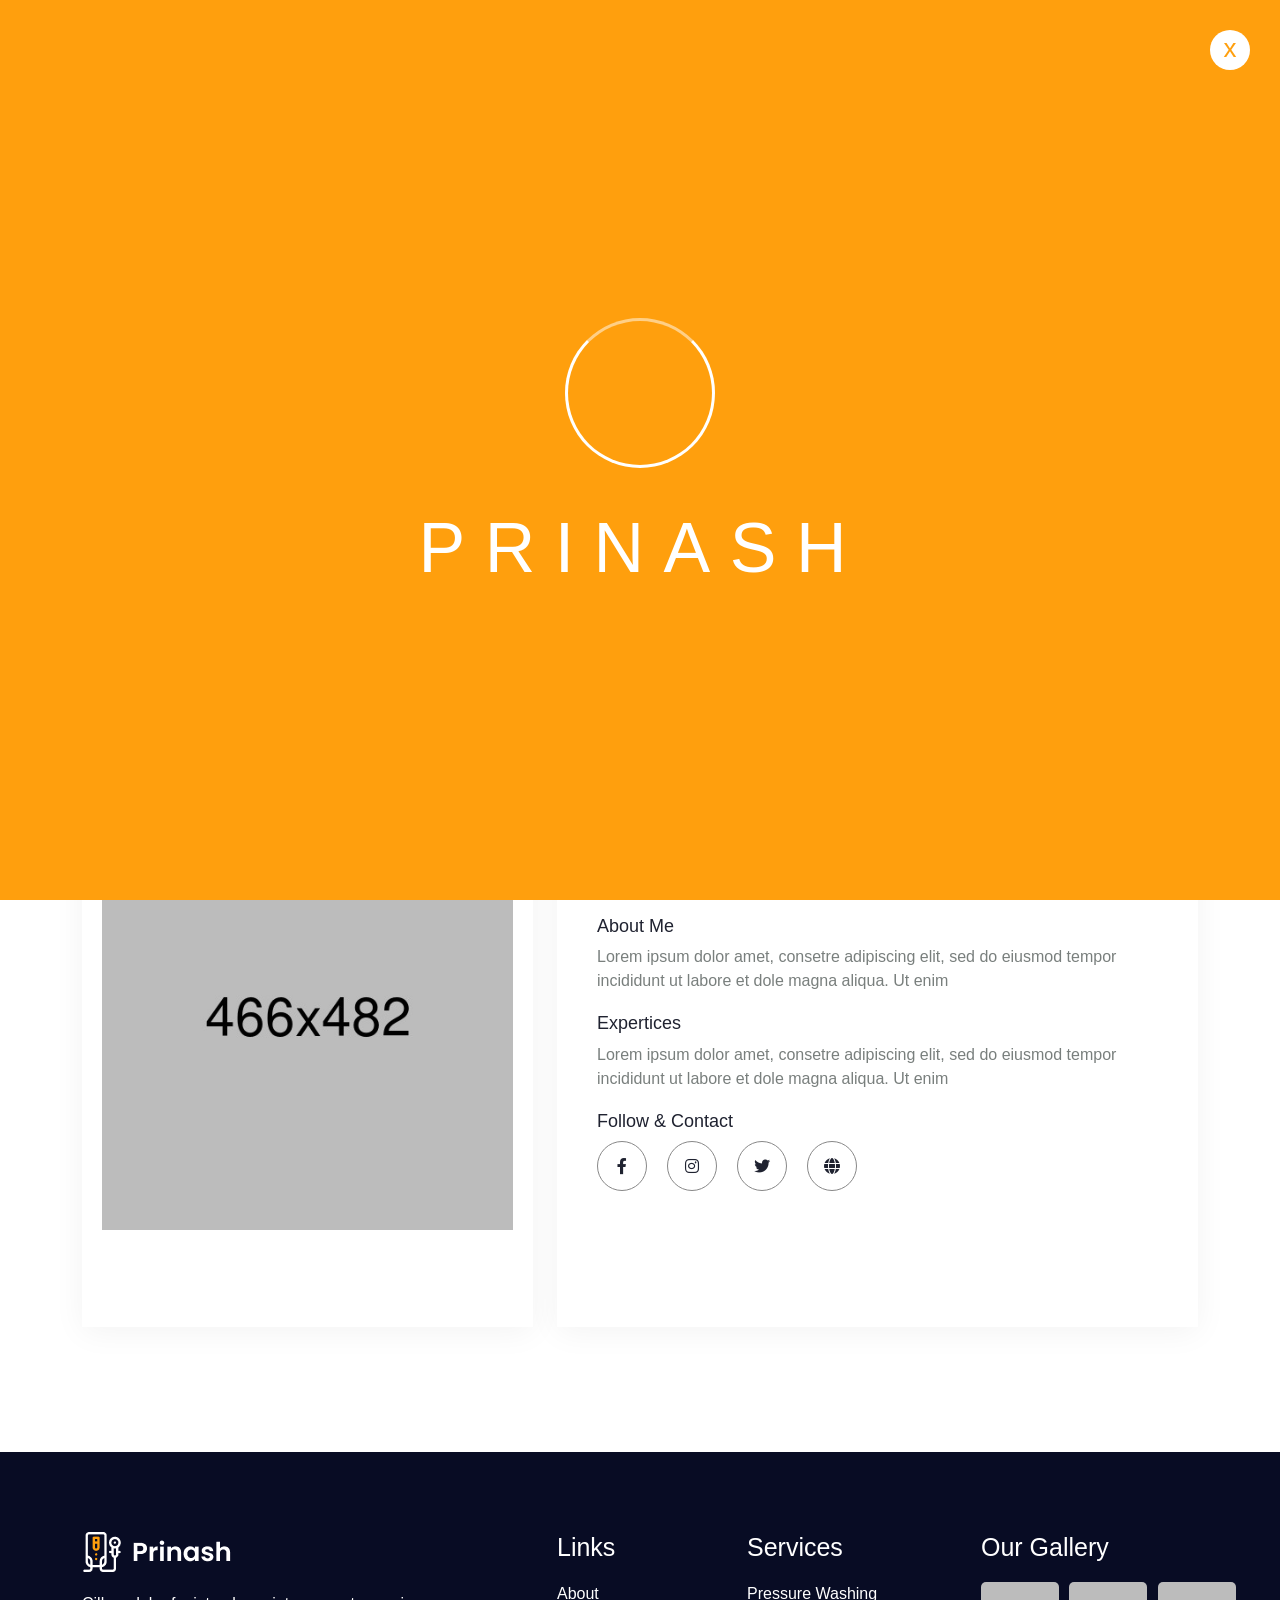
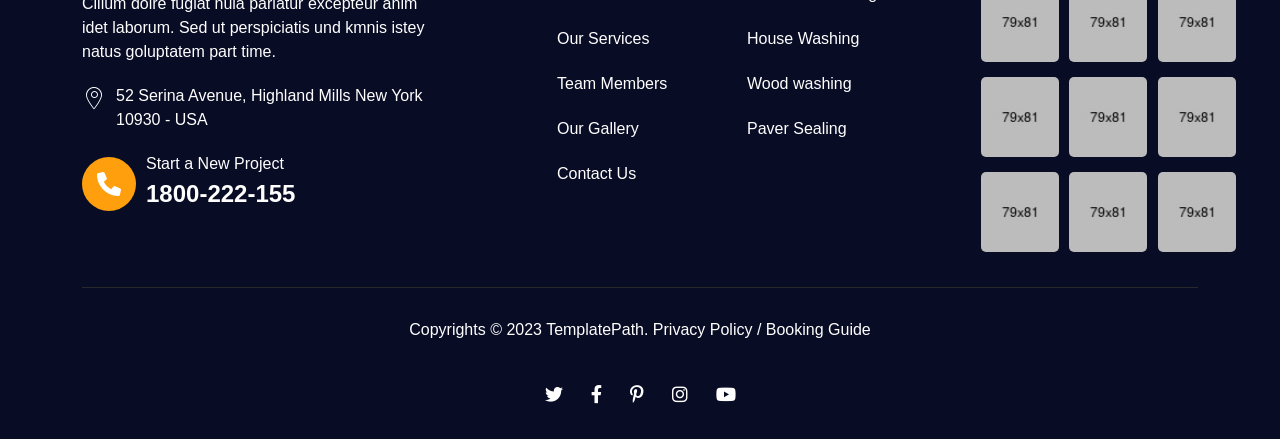
<file: Prishna/team-single.html>
<!DOCTYPE html>
<html lang="en">
<head>
    <meta charset="UTF-8">
    <meta http-equiv="X-UA-Compatible" content="IE=edge">
    <meta name="viewport" content="width=device-width, initial-scale=1.0">
    <title>Prinash</title>

    <link rel="preconnect" href="https://fonts.googleapis.com">
    <link rel="preconnect" href="https://fonts.gstatic.com" crossorigin>
    <link href="https://fonts.googleapis.com/css2?family=Lato:wght@400;700&family=Passions+Conflict&display=swap" rel="stylesheet">

    <link rel="stylesheet" href="assets/css/slick.css" >
    <link rel="stylesheet" href="assets/css/slick-theme.css">
    <link rel="stylesheet" href="assets/css/style.css">
    <link rel="stylesheet" href="assets/css/icomoon.css">
    <link rel="stylesheet" href="assets/css/magnific-popup.css">
    <link rel="stylesheet" href="assets/css/jquery.fancybox.min.css">
    <link rel="stylesheet" href="assets/css/slicknav.min.css">
    <link rel="stylesheet" href="assets/css/animate.css">
    <link rel="stylesheet" href="assets/css/owl.css">
    <link rel="stylesheet" href="assets/css/progresscircle.css">
    <link rel="stylesheet" href="assets/css/fontawesome.min.css">
    <link rel="stylesheet" href="assets/css/fonts/flaticon/flaticon.css">
    <link rel="stylesheet" href="assets/css/bootstrap.min.css">
    <link rel="stylesheet" href="style.css">
    <link rel="stylesheet" href="assets/css/responsive.css">
</head>
<body>

    <!-- preloader -->
    <div class="loader-wrap">
        <div class="preloader">
            <div class="preloader-close">x</div>
            <div id="handle-preloader" class="handle-preloader">
                <div class="animation-preloader">
                    <div class="spinner"></div>
                    <div class="txt-loading">
                        <span data-text-preloader="p" class="letters-loading">
                            p
                        </span>
                        <span data-text-preloader="r" class="letters-loading">
                            r
                        </span>
                        <span data-text-preloader="i" class="letters-loading">
                            i
                        </span>
                        <span data-text-preloader="n" class="letters-loading">
                            n
                        </span>
                        <span data-text-preloader="a" class="letters-loading">
                            a
                        </span>
                        <span data-text-preloader="s" class="letters-loading">
                            s
                        </span>
                        <span data-text-preloader="h" class="letters-loading">
                            h
                        </span>
                    </div>
                </div>  
            </div>
        </div>
    </div>
    <!-- preloader end -->

    <!-- HEADER STARTS -->
    <header>
        <!-- header top starts -->
        <div class="header-top home-three-header-top">
           <div class="container">
                <div class="row">
                    <div class="col-xl-2 col-lg-2">
                        <div class="logo home-three-logo">
                            <a href="index.html"><img src="assets/images/Logo-2.png" alt=""></a>
                        </div>
                    </div>
                    <div class="col-xl-10 col-lg-10">
                        <div class="header-top-content-wrapper home-three-header-top-content-wrapper">
                            <ul>
                                <li>
                                    <i class="icon-envelop"></i>
                                    <div class="home-three-header-top-content-wrapper-info">
                                        <span>Email Now !</span>
                                        <a href="mailto:Officeat@gmail.com">Officeat@gmail.com</a>
                                    </div>
                                </li>
                                <li class="li-content">
                                    <i class="flaticon-map"></i>
                                    <div class="home-three-header-top-content-wrapper-info">
                                        <span>Location</span>
                                        <a href="mailto:Officeat@gmail.com">Los Angels, USA</a>
                                    </div>
                                </li>
                                <li class="li-content">
                                    <a href="contact.html" class="common-btn header-top-btn">Request Book</a>
                                </li>
                            </ul>
                        </div>
                    </div>
                </div>
           </div>
        </div>
        <!-- header top ends -->

        <!-- MOBILE MENU AREA ATARTS -->
        <div class="mobile-menu-container">
            <div class="mobile-menu-close"></div>
            <div class="mobile-logo">
                <img src="assets/images/footer-logo.png" alt="logo">
            </div>
            <div id="mobile-menu-wrap"></div>
            <div class="mobile-content">
                <ul>
                    <li><a href="tel:+000(123)45688"><i class="fa-solid fa-phone"></i>+1 212 300 2700</a></li>
                    <li class="li-content"><a href="mailto:info.wrapdiv.com"><i class="fa-regular fa-envelope"></i>Hey@youremail.com</a></li>
                    <li class="li-content"><i class="fa-regular fa-clock"></i>Mon - Fri: 9:00 - 18:00</li>
                </ul>
            </div>
            <div class="mobile-info">
                <ul>
                    <li>Social Links :</li>
                    <li><a href="#"><i class="fa-brands fa-facebook-f"></i></a></li>
                    <li><a href="#"><i class="fa-brands fa-instagram"></i></a></li>
                    <li><a href="#"><i class="fa-brands fa-twitter"></i></a></li>
                    <li><a href="#"><i class="fa-brands fa-linkedin-in"></i></a></li>
                </ul>
            </div>
        </div>
        <!-- MOBILE AREA ENDS -->
        
        <!-- main menu area -->
        <div class="header-menu-bar">
            <div class="main-menu-area header-three-menu-area ">
                <div class="container">
                    <div class="row">
                        <div class="col-xl-7">
                            <div class="menu-bar home-three-menu-bar">
                                <div class="header-navigation-area">
                                    <nav class="main-navigation">
                                        <div class="main-menu-container">
                                            <ul id="main-menu" class="menu">
                                                <li class="menu-item-has-children current-menu-ancestor current-menu-item">
                                                    <a href="index.html">Home <i class="fa fa-angle-down"></i></a>
                                                    <ul class="sub-menu">
                                                        <li class="current-menu-item"><a href="index.html">Home One</a></li>
                                                        <li class="current-menu-item"><a href="index-02.html">Home Two</a></li>
                                                        <li><a href="index-03.html">Home Three</a></li>
                                                    </ul>
                                                </li>
    
                                                <li class="menu-item-has-children">
                                                    <a href="#">Our Casues <i class="fa fa-angle-down"></i></a>
                                                    <ul class="sub-menu">
                                                        <li><a href="about-us.html">About Us</a></li>
                                                        <li><a href="service.html">Service</a></li>
                                                        <li><a href="service-single.html">Service Details</a></li>
                                                    </ul>
                                                </li>
                
                                                <li class="menu-item-has-children">
                                                    <a href="#0" class="active">Events <i class="fa fa-angle-down"></i></a>
                                                    <ul class="sub-menu">
                                                        <li><a href="team.html">Team</a></li>
                                                        <li><a href="team-single.html" class="active">Team Single</a></li>
                                                        <li><a href="pricing-table.html">Pricing Plan</a></li>
                                                        <li><a href="our-gallery.html">Our Gallery</a></li>
                                                        <li><a href="appointment.html">Appointment</a></li>
                                                    </ul>
                                                </li>
                
                                                <li class="menu-item-has-children">
                                                    <a href="#0">Our Blog <i class="fa fa-angle-down"></i></a>
                                                    <ul class="sub-menu">
                                                        <li><a href="blog.html">Our Blog</a></li>
                                                        <li><a href="blog-single.html">Blog Single</a></li>
                                                    </ul>
                                                </li>
                
                                                <li><a href="contact.html">Contact</a></li>
                                            </ul>
                                        </div>
                                    </nav>
                                </div>
                            </div>
                        </div>
        
                        <div class="col-xl-5">
                            <div class="header-buttons-area">
                                <div class="menu-right-info">
                                    <div class="hrader-top-info home-three-hrader-top-info">
                                        <ul>
                                            <li><a href="#"><i class="fa-brands fa-facebook-f"></i></a></li>
                                            <li><a href="#"><i class="fa-brands fa-instagram"></i></a></li>
                                            <li><a href="#"><i class="fa-brands fa-twitter"></i></a></li>
                                        </ul>
                                    </div>

                                    <button class="btn primary" type="button" data-bs-toggle="offcanvas" data-bs-target="#offcanvasTop" aria-controls="offcanvasTop">
                                        <i class="flaticon-search"></i>
                                    </button>
                                    <div class="offcanvas offcanvas-top" tabindex="-1" id="offcanvasTop">
                                        <div class="offcanvas-header">
                                            <button type="button" class="btn-close text-reset" data-bs-dismiss="offcanvas" aria-label="Close"><i class="fa-solid fa-xmark"></i></button>
                                        </div>
                                        <div class="offcanvas-body">
                                            <form>
                                                <input type="search" placeholder="Search...">
                                                <i class="fa-solid fa-magnifying-glass"></i>
                                            </form>
                                        </div>
                                    </div>
                                    
                                    <div class="home-three-menu-phone-icon">
                                        <a href="tel:(888)00-11-50-40" class="home3-menu-icon"><i class="flaticon-phone-call"></i></a>
                                        <div class="home-three-header-top-content-wrapper-info home3-menu-info">
                                            <span>Phone Number</span>
                                            <a href="tel:(888)00-11-50-40">(888) 00-11-50-40</a>
                                        </div>
                                    </div>
                                </div>
        
                                <ul class="header-buttons-wrapper wrd-list-style">
                                    <li class="mobile-menu-trigger"><span></span><span></span><span></span></li>
                                </ul>
                            </div>
                        </div>
        
                    </div>
                </div>
            </div>
        </div>
        <!-- main menu area ends -->
    </header>
    <!-- HEADER ENDS -->

    <!-- ABOUT US BANNER STARTS -->
    <section class="banner about-us-banner">
       <div class="container">
          <div class="row">
             <div class="col-lg-12">
                <div class="about-us-banner-content">
                    <h2>Tim Nicholes</h2>
                    <div class="about-us-banner-wrapper team-single-banner-wrapper">
                        <a href="index.html">home</a>
                        <span>.</span>
                        <h5>Team Leader</h5>
                    </div>
                </div>
             </div>
          </div>
       </div>
    </section>
    <!-- BANNER ENDS -->

    <!-- SINGLE TEAM -->
    <section class="single-team">
        <div class="container">
            <div class="row">
                <div class="col-lg-5">
                    <div class="single-team-image">
                        <img src="assets/images/single-team-image.jpg" alt="image">
                    </div>
                </div>

                <div class="col-lg-7">
                    <div class="team-single-content">
                        <h5>Robert Due</h5>
                        <span>Volunteer</span>
                        <h6>About Me</h6>
                        <p>Lorem ipsum dolor amet, consetre adipiscing elit, sed do eiusmod tempor incididunt ut labore et dole magna aliqua. Ut enim</p>
                        <h6>Expertices</h6>
                        <p>Lorem ipsum dolor amet, consetre adipiscing elit, sed do eiusmod tempor incididunt ut labore et dole magna aliqua. Ut enim</p>
                        <h6>Follow & Contact</h6>
                        <div class="team-single-media">
                            <ul>
                                <li><a href="#0"><i class="fa-brands fa-facebook-f"></i></a></li>
                                <li><a href="#0"><i class="fa-brands fa-instagram"></i></a></li>
                                <li><a href="#0"><i class="fa-brands fa-twitter"></i></a></li>
                                <li><a href="#0"><i class="fa-solid fa-globe"></i></a></li>
                            </ul>
                        </div>
                    </div>
                </div>
            </div>
        </div>
    </section>
    <!-- SINGLE TEAM -->

    <!-- FOOTER STARTS -->
    <footer>
        <div class="footer-container wow fadeInUp">
            <div class="container">
                <div class="row">
                    <div class="col-xl-12">
                        <div class="footer-middle">
                            <div class="row">
                                <div class="col-xl-4 col-lg-4 col-md-6">
                                    <div class="footer-content">
                                        <div class="footer-content-inner">
                                            <div class="footer-logo">
                                                <img src="assets/images/footer-logo.png" alt="logo">
                                            </div>
                                            <p>Cillum dolre fugiat nula pariatur excepteur anim idet laborum. Sed ut perspiciatis und kmnis istey natus goluptatem part time.</p>
                                            <div class="address">
                                                <div class="address-icon">
                                                    <i class="flaticon-map"></i>
                                                </div>
                                                <div class="address-info">
                                                    52 Serina Avenue, Highland Mills New York 10930 - USA
                                                </div>
                                            </div>
                                            <div class="address">
                                                <div class="address-icon">
                                                    <i class="fa-solid fa-phone"></i>
                                                </div>
                                                <div class="address-info">
                                                    <span>Start a New Project</span>
                                                    <a href="tel:1800-222-155">1800-222-155</a>
                                                </div>
                                            </div>
                                        </div>
                                    </div>
                                </div>

                                <div class="col-xl-2 offset-xl-1 col-lg-2 col-md-6">
                                    <div class="footer-content htr-footer-content">
                                       <div class="footer-content-inner">
                                        <h5>Links</h5>
                                            <ul>
                                                <li><a href="about-us.html">About</a></li>
                                                <li><a href="service.html">Our Services</a></li>
                                                <li><a href="team-single.html">Team Members</a></li>
                                                <li><a href="our-gallery.html">Our Gallery</a></li>
                                                <li><a href="contact.html">Contact Us</a></li>
                                            </ul>
                                       </div>
                                    </div>
                                </div>

                                <div class="col-xl-2 col-lg-2 col-md-6">
                                    <div class="footer-content htr-footer-content">
                                        <div class="footer-content-inner">
                                         <h5>Services</h5>
                                            <ul>
                                                <li><a href="service.html">Pressure Washing</a></li>
                                                <li><a href="service-single.html">House Washing</a></li>
                                                <li><a href="service.html">Wood washing</a></li>
                                                <li><a href="service-single.html">Paver Sealing</a></li>
                                            </ul>
                                        </div>
                                     </div>
                                </div>

                                <div class="col-xl-3 col-lg-4 col-md-6">
                                    <div class="footer-content footer-last-content htr-footer-content">
                                        <div class="footer-content-inner footer-content-inner-last-child">
                                            <div class="footer-desc-content">
                                                <h5>Our Gallery</h5>
                                            </div>
                    
                                            <div class="footer-gallery">
                                                <a href="assets/images/footer-image1.jpg" class="footer-gallery-link lightbox-image" data-fancybox="gallery">
                                                    <div class="footer-gallery-item">
                                                        <img src="assets/images/footer-image1.jpg" alt="image">
                                                        <div class="footer-gallery-overlay">
                                                            <div class="footer-gallery-overlay-plus">+</div>
                                                        </div>
                                                    </div>
                                                </a>
                                                <a href="assets/images/footer-image2.jpg"  class="lightbox-image" data-fancybox="gallery">
                                                    <div class="footer-gallery-item">
                                                        <img src="assets/images/footer-image2.jpg" alt="image">
                                                        <div class="footer-gallery-overlay">
                                                            <div class="footer-gallery-overlay-plus">+</div>
                                                        </div>
                                                    </div>
                                                </a>
                                                <a href="assets/images/footer-image3.jpg" class="lightbox-image" data-fancybox="gallery">
                                                    <div class="footer-gallery-item">
                                                        <img src="assets/images/footer-image3.jpg" alt="image">
                                                        <div class="footer-gallery-overlay">
                                                            <div class="footer-gallery-overlay-plus">+</div>
                                                        </div>
                                                    </div>
                                                </a>
                                                <a href="assets/images/footer-image4.jpg" class="lightbox-image" data-fancybox="gallery">
                                                    <div class="footer-gallery-item">
                                                        <img src="assets/images/footer-image4.jpg" alt="image">
                                                        <div class="footer-gallery-overlay">
                                                            <div class="footer-gallery-overlay-plus">+</div>
                                                        </div>
                                                    </div>
                                                </a>
                                                <a href="assets/images/footer-image5.jpg" class="lightbox-image" data-fancybox="gallery">
                                                    <div class="footer-gallery-item">
                                                        <img src="assets/images/footer-image5.jpg" alt="image">
                                                        <div class="footer-gallery-overlay">
                                                            <div class="footer-gallery-overlay-plus">+</div>
                                                        </div>
                                                    </div>
                                                </a>
                                                <a href="assets/images/footer-image6.jpg" class="lightbox-image" data-fancybox="gallery">
                                                    <div class="footer-gallery-item">
                                                        <img src="assets/images/footer-image6.jpg" alt="image">
                                                        <div class="footer-gallery-overlay">
                                                            <div class="footer-gallery-overlay-plus">+</div>
                                                        </div>
                                                    </div>
                                                </a>
                                                <a href="assets/images/footer-image7.jpg" class="lightbox-image" data-fancybox="gallery">
                                                    <div class="footer-gallery-item">
                                                        <img src="assets/images/footer-image7.jpg" alt="image">
                                                        <div class="footer-gallery-overlay">
                                                            <div class="footer-gallery-overlay-plus">+</div>
                                                        </div>
                                                    </div>
                                                </a>
                                                <a href="assets/images/footer-image8jpg.jpg" class="lightbox-image" data-fancybox="gallery">
                                                    <div class="footer-gallery-item">
                                                        <img src="assets/images/footer-image8jpg.jpg" alt="image">
                                                        <div class="footer-gallery-overlay">
                                                            <div class="footer-gallery-overlay-plus">+</div>
                                                        </div>
                                                    </div>
                                                </a>
                                                <a href="assets/images/footer-image9.jpg" class="lightbox-image" data-fancybox="gallery">
                                                    <div class="footer-gallery-item">
                                                        <img src="assets/images/footer-image9.jpg" alt="image">
                                                        <div class="footer-gallery-overlay">
                                                            <div class="footer-gallery-overlay-plus">+</div>
                                                        </div>
                                                    </div>
                                                </a>
                                            </div>
                                        </div>
                                    </div>
                                </div>
                            </div>
                        </div>
                    </div>

                    <div class="col-xl-12">
                        <div class="footer-bottom-wrapper">
                            <div class="footer-copyright">
                                    <p>Copyrights © 2023 TemplatePath. Privacy Policy  /  Booking Guide</p>
                            </div>
                            <div class="footer-media">
                                <ul>
                                    <li><a href="#"><i class="fa-brands fa-twitter"></i></a></li>
                                    <li><a href="#"><i class="fa-brands fa-facebook-f"></i></a></li>
                                    <li><a href="#"><i class="fa-brands fa-pinterest-p"></i></a></li>
                                    <li><a href="#"><i class="fa-brands fa-instagram"></i></a></li>
                                    <li><a href="#"><i class="fa-brands fa-youtube"></i></a></li>
                                </ul>
                            </div>
                        </div>
                    </div>
                </div>
            </div>
        </div>
    </footer>
    <!-- FOOTER ENDS -->


     <!--Scroll to top-->
     <div class="scroll-to-top-visible scroll-to-top">
        <div class="scroll-top-inner">
            <div class="scroll-bar">
                <div class="bar-inner"></div>
            </div>
            <div class="scroll-bar-text">Go To Top</div>
        </div>
    </div>
    <!-- Scroll to top end -->


    <script src="assets/js/jquery.min.js"></script>
    <script src="assets/js/progresscircle.js"></script>
    <script src="assets/js/jquery.barfiller.js"></script>
    <script src="assets/js/appear.js"></script>
    <script src="assets/js/cascadingDivs.min.js"></script>
    <script src="assets/js/jquery.slicknav.min.js"></script>
    <script src="assets/js/isotope.pkgd.min.js"></script>
    <script src="assets/js/bootstrap.min.js"></script>
    <script src="assets/js/counterup.min.js"></script>
    <script src="assets/js/jquery.fancybox.js"></script>
    <script src="assets/js/jquery.waypoints.min.js"></script>
    <script src="assets/js/wow.min.js"></script>
    <script src="assets/js/owl.js"></script>
    <script src="assets/js/jquery.magnific-popup.min.js"></script>
    <script src="assets/js/jquery.slicknav.min.js"></script>
    <script src="assets/js/slick.min.js"></script>
    <script src="assets/js/main.js"></script>
</body>
</html>
</file>
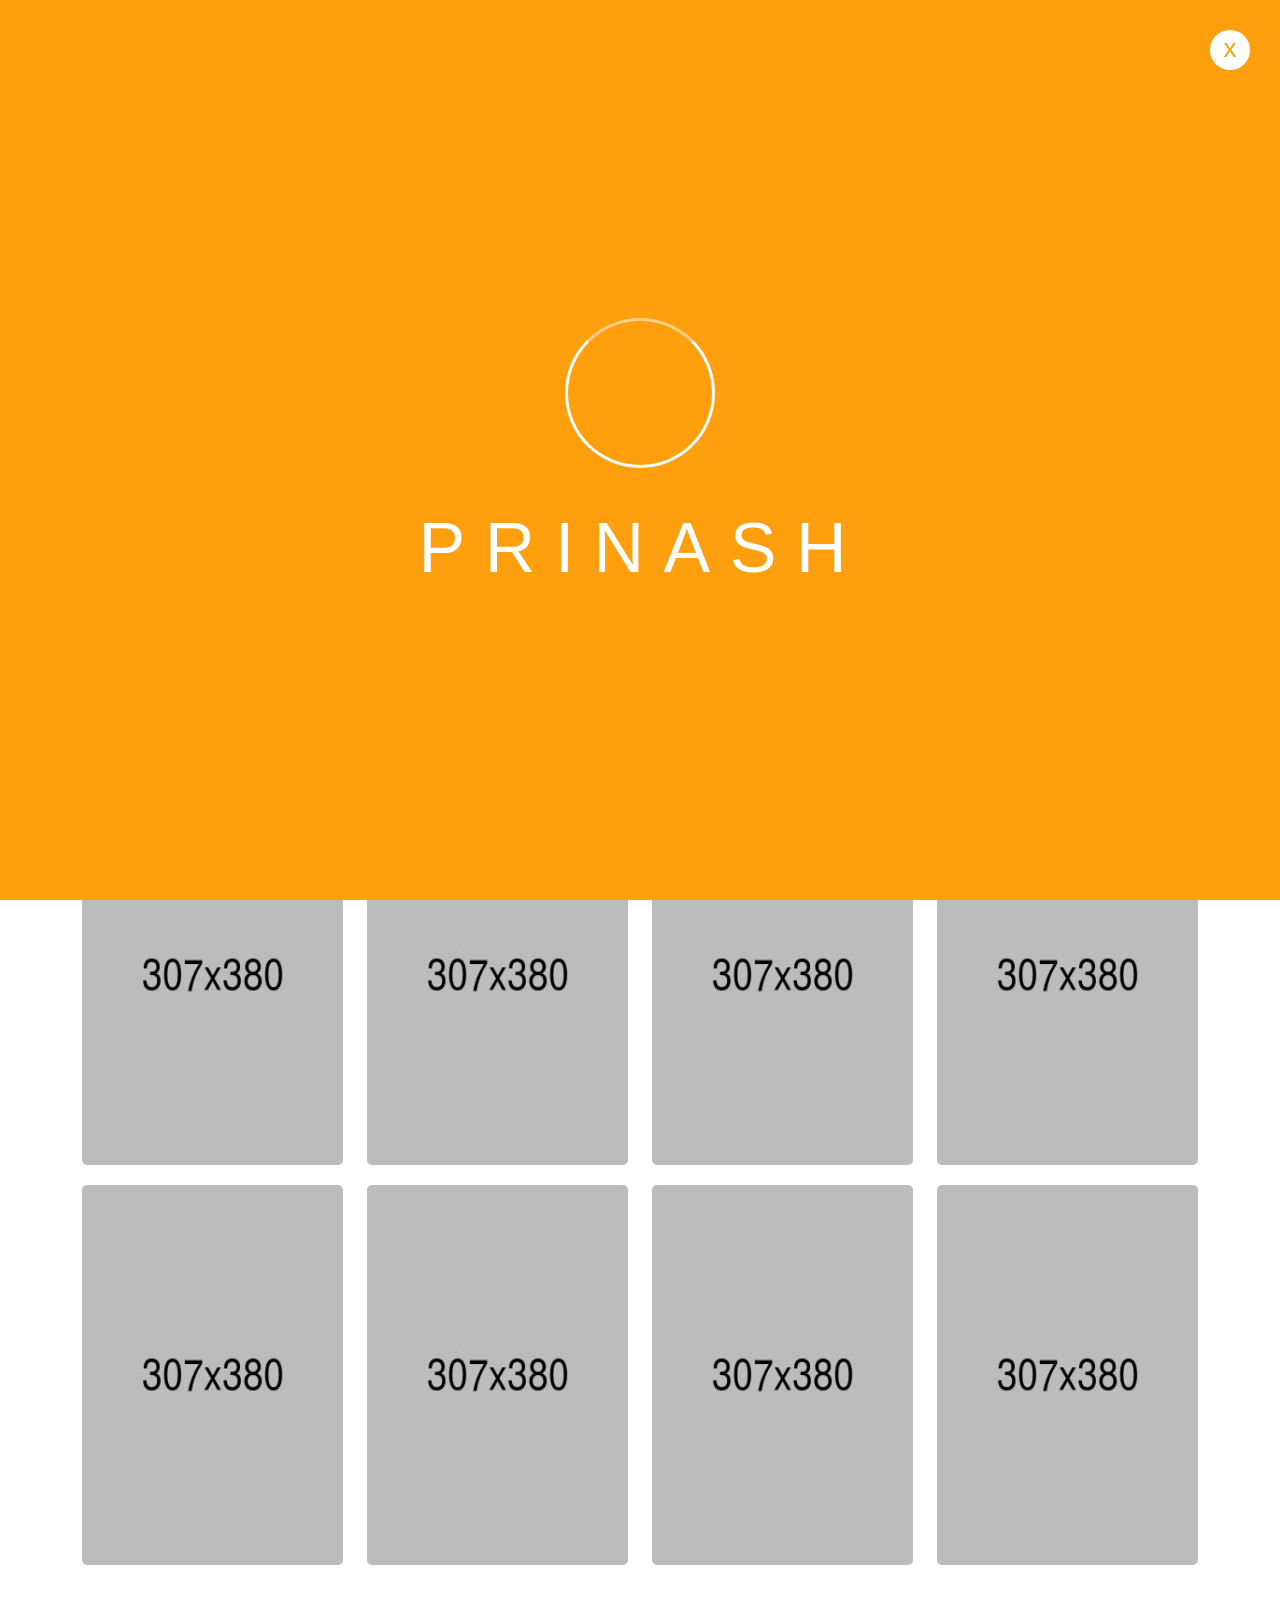
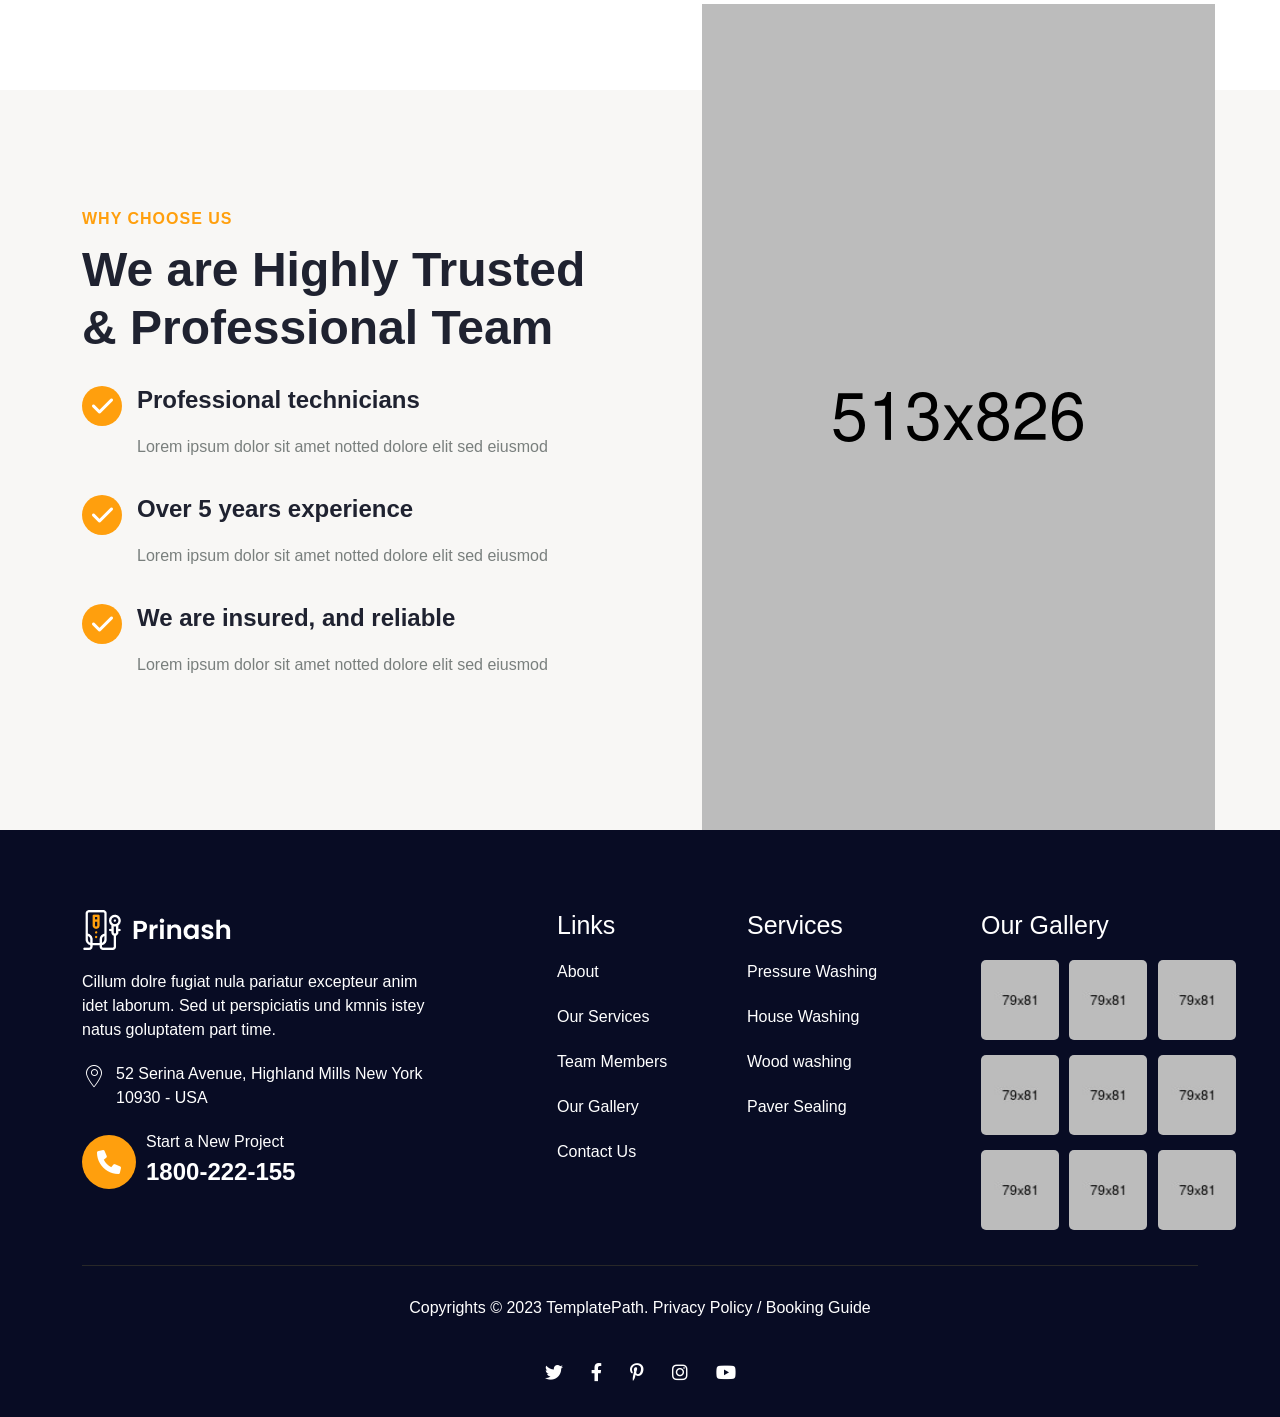
<file: Prishna/team.html>
<!DOCTYPE html>
<html lang="en">
<head>
    <meta charset="UTF-8">
    <meta http-equiv="X-UA-Compatible" content="IE=edge">
    <meta name="viewport" content="width=device-width, initial-scale=1.0">
    <title>Prinash</title>

    <link rel="preconnect" href="https://fonts.googleapis.com">
    <link rel="preconnect" href="https://fonts.gstatic.com" crossorigin>
    <link href="https://fonts.googleapis.com/css2?family=Lato:wght@400;700&family=Passions+Conflict&display=swap" rel="stylesheet">

    <link rel="stylesheet" href="assets/css/slick.css" >
    <link rel="stylesheet" href="assets/css/slick-theme.css">
    <link rel="stylesheet" href="assets/css/style.css">
    <link rel="stylesheet" href="assets/css/icomoon.css">
    <link rel="stylesheet" href="assets/css/magnific-popup.css">
    <link rel="stylesheet" href="assets/css/jquery.fancybox.min.css">
    <link rel="stylesheet" href="assets/css/slicknav.min.css">
    <link rel="stylesheet" href="assets/css/animate.css">
    <link rel="stylesheet" href="assets/css/owl.css">
    <link rel="stylesheet" href="assets/css/progresscircle.css">
    <link rel="stylesheet" href="assets/css/fontawesome.min.css">
    <link rel="stylesheet" href="assets/css/fonts/flaticon/flaticon.css">
    <link rel="stylesheet" href="assets/css/bootstrap.min.css">
    <link rel="stylesheet" href="style.css">
    <link rel="stylesheet" href="assets/css/responsive.css">
</head>
<body>

    <!-- preloader -->
    <div class="loader-wrap">
        <div class="preloader">
            <div class="preloader-close">x</div>
            <div id="handle-preloader" class="handle-preloader">
                <div class="animation-preloader">
                    <div class="spinner"></div>
                    <div class="txt-loading">
                        <span data-text-preloader="p" class="letters-loading">
                            p
                        </span>
                        <span data-text-preloader="r" class="letters-loading">
                            r
                        </span>
                        <span data-text-preloader="i" class="letters-loading">
                            i
                        </span>
                        <span data-text-preloader="n" class="letters-loading">
                            n
                        </span>
                        <span data-text-preloader="a" class="letters-loading">
                            a
                        </span>
                        <span data-text-preloader="s" class="letters-loading">
                            s
                        </span>
                        <span data-text-preloader="h" class="letters-loading">
                            h
                        </span>
                    </div>
                </div>  
            </div>
        </div>
    </div>
    <!-- preloader end -->

    <!-- HEADER STARTS -->
    <header>
        <!-- header top starts -->
        <div class="header-top home-three-header-top">
           <div class="container">
                <div class="row">
                    <div class="col-xl-2 col-lg-2">
                        <div class="logo home-three-logo">
                            <a href="index.html"><img src="assets/images/Logo-2.png" alt=""></a>
                        </div>
                    </div>
                    <div class="col-xl-10 col-lg-10">
                        <div class="header-top-content-wrapper home-three-header-top-content-wrapper">
                            <ul>
                                <li>
                                    <i class="icon-envelop"></i>
                                    <div class="home-three-header-top-content-wrapper-info">
                                        <span>Email Now !</span>
                                        <a href="mailto:Officeat@gmail.com">Officeat@gmail.com</a>
                                    </div>
                                </li>
                                <li class="li-content">
                                    <i class="flaticon-map"></i>
                                    <div class="home-three-header-top-content-wrapper-info">
                                        <span>Location</span>
                                        <a href="mailto:Officeat@gmail.com">Los Angels, USA</a>
                                    </div>
                                </li>
                                <li class="li-content">
                                    <a href="contact.html" class="common-btn header-top-btn">Request Book</a>
                                </li>
                            </ul>
                        </div>
                    </div>
                </div>
           </div>
        </div>
        <!-- header top ends -->

        <!-- MOBILE MENU AREA ATARTS -->
        <div class="mobile-menu-container">
            <div class="mobile-menu-close"></div>
            <div class="mobile-logo">
                <img src="assets/images/footer-logo.png" alt="logo">
            </div>
            <div id="mobile-menu-wrap"></div>
            <div class="mobile-content">
                <ul>
                    <li><a href="tel:+000(123)45688"><i class="fa-solid fa-phone"></i>+1 212 300 2700</a></li>
                    <li class="li-content"><a href="mailto:info.wrapdiv.com"><i class="fa-regular fa-envelope"></i>Hey@youremail.com</a></li>
                    <li class="li-content"><i class="fa-regular fa-clock"></i>Mon - Fri: 9:00 - 18:00</li>
                </ul>
            </div>
            <div class="mobile-info">
                <ul>
                    <li>Social Links :</li>
                    <li><a href="#"><i class="fa-brands fa-facebook-f"></i></a></li>
                    <li><a href="#"><i class="fa-brands fa-instagram"></i></a></li>
                    <li><a href="#"><i class="fa-brands fa-twitter"></i></a></li>
                    <li><a href="#"><i class="fa-brands fa-linkedin-in"></i></a></li>
                </ul>
            </div>
        </div>
        <!-- MOBILE AREA ENDS -->
        
        <!-- main menu area -->
        <div class="header-menu-bar">
            <div class="main-menu-area header-three-menu-area ">
                <div class="container">
                    <div class="row">
                        <div class="col-xl-7">
                            <div class="menu-bar home-three-menu-bar">
                                <div class="header-navigation-area">
                                    <nav class="main-navigation">
                                        <div class="main-menu-container">
                                            <ul id="main-menu" class="menu">
                                                <li class="menu-item-has-children current-menu-ancestor current-menu-item">
                                                    <a href="index.html">Home <i class="fa fa-angle-down"></i></a>
                                                    <ul class="sub-menu">
                                                        <li class="current-menu-item"><a href="index.html">Home One</a></li>
                                                        <li class="current-menu-item"><a href="index-02.html">Home Two</a></li>
                                                        <li><a href="index-03.html">Home Three</a></li>
                                                    </ul>
                                                </li>
    
                                                <li class="menu-item-has-children">
                                                    <a href="#">Our Casues <i class="fa fa-angle-down"></i></a>
                                                    <ul class="sub-menu">
                                                        <li><a href="about-us.html">About Us</a></li>
                                                        <li><a href="service.html">Service</a></li>
                                                        <li><a href="service-single.html">Service Details</a></li>
                                                    </ul>
                                                </li>
                
                                                <li class="menu-item-has-children">
                                                    <a href="#0" class="active">Events <i class="fa fa-angle-down"></i></a>
                                                    <ul class="sub-menu">
                                                        <li><a href="team.html" class="active">Team</a></li>
                                                        <li><a href="team-single.html">Team Single</a></li>
                                                        <li><a href="pricing-table.html">Pricing Plan</a></li>
                                                        <li><a href="our-gallery.html">Our Gallery</a></li>
                                                        <li><a href="appointment.html">Appointment</a></li>
                                                    </ul>
                                                </li>
                
                                                <li class="menu-item-has-children">
                                                    <a href="#0">Our Blog <i class="fa fa-angle-down"></i></a>
                                                    <ul class="sub-menu">
                                                        <li><a href="blog.html">Our Blog</a></li>
                                                        <li><a href="blog-single.html">Blog Single</a></li>
                                                    </ul>
                                                </li>
                
                                                <li><a href="contact.html">Contact</a></li>
                                            </ul>
                                        </div>
                                    </nav>
                                </div>
                            </div>
                        </div>
        
                        <div class="col-xl-5">
                            <div class="header-buttons-area">
                                <div class="menu-right-info">
                                    <div class="hrader-top-info home-three-hrader-top-info">
                                        <ul>
                                            <li><a href="#"><i class="fa-brands fa-facebook-f"></i></a></li>
                                            <li><a href="#"><i class="fa-brands fa-instagram"></i></a></li>
                                            <li><a href="#"><i class="fa-brands fa-twitter"></i></a></li>
                                        </ul>
                                    </div>

                                    <button class="btn primary" type="button" data-bs-toggle="offcanvas" data-bs-target="#offcanvasTop" aria-controls="offcanvasTop">
                                        <i class="flaticon-search"></i>
                                    </button>
                                    <div class="offcanvas offcanvas-top" tabindex="-1" id="offcanvasTop">
                                        <div class="offcanvas-header">
                                            <button type="button" class="btn-close text-reset" data-bs-dismiss="offcanvas" aria-label="Close"><i class="fa-solid fa-xmark"></i></button>
                                        </div>
                                        <div class="offcanvas-body">
                                            <form>
                                                <input type="search" placeholder="Search...">
                                                <i class="flaticon-search"></i>
                                            </form>
                                        </div>
                                    </div>
                                    
                                    <div class="home-three-menu-phone-icon">
                                        <a href="tel:(888)00-11-50-40" class="home3-menu-icon"><i class="flaticon-phone-call"></i></a>
                                        <div class="home-three-header-top-content-wrapper-info home3-menu-info">
                                            <span>Phone Number</span>
                                            <a href="tel:(888)00-11-50-40">(888) 00-11-50-40</a>
                                        </div>
                                    </div>
                                </div>
        
                                <ul class="header-buttons-wrapper wrd-list-style">
                                    <li class="mobile-menu-trigger"><span></span><span></span><span></span></li>
                                </ul>
                            </div>
                        </div>
        
                    </div>
                </div>
            </div>
        </div>
        <!-- main menu area ends -->
    </header>
    <!-- HEADER ENDS -->

    <!-- BANNER STARTS -->
    <section class="banner about-us-banner">
       <div class="container">
          <div class="row">
             <div class="col-lg-12">
                <div class="about-us-banner-content">
                    <h2>Meet Our Team</h2>
                    <div class="about-us-banner-wrapper team-banner-wrapper">
                        <a href="index.html">home</a>
                        <span>.</span>
                        <h5>Our Team</h5>
                    </div>
                </div>
             </div>
          </div>
       </div>
    </section>
    <!-- BANNER ENDS -->

    <!-- GALLERY -->
    <div class="main-gallery team-page">
        <div class="container">
            <div class="row gallery-item-wrapper">
                <div class="col-xl-3 col-lg-6 col-md-6">
                    <div class="gallery-image">
                        <a href="assets/images/team-1.jpg">
                            <div class="footer-gallery-item main-gallery-item">
                                <img src="assets/images/team-1.jpg" alt="image">
                                <div class="footer-gallery-overlay main-gallery-overlay">
                                    <div class="footer-gallery-overlay-plus main-gallery-overlay-plus">+</div>
                                </div>
                            </div>
                        </a>
                    </div>
                </div>
                <div class="col-xl-3 col-lg-6 col-md-6">
                    <div class="gallery-image">
                        <a href="assets/images/team-2.jpg">
                            <div class="footer-gallery-item main-gallery-item">
                                <img src="assets/images/team-2.jpg" alt="image">
                                <div class="footer-gallery-overlay main-gallery-overlay">
                                    <div class="footer-gallery-overlay-plus main-gallery-overlay-plus">+</div>
                                </div>
                            </div>
                        </a>
                    </div>
                </div>
                <div class="col-xl-3 col-lg-6 col-md-6">
                    <div class="gallery-image">
                        <a href="assets/images/team-3.jpg">
                            <div class="footer-gallery-item main-gallery-item">
                                <img src="assets/images/team-3.jpg" alt="image">
                                <div class="footer-gallery-overlay main-gallery-overlay">
                                    <div class="footer-gallery-overlay-plus main-gallery-overlay-plus">+</div>
                                </div>
                            </div>
                        </a>
                    </div>
                </div>
                <div class="col-xl-3 col-lg-6 col-md-6">
                    <div class="gallery-image">
                        <a href="assets/images/team-4.jpg">
                            <div class="footer-gallery-item main-gallery-item">
                                <img src="assets/images/team-4.jpg" alt="image">
                                <div class="footer-gallery-overlay main-gallery-overlay">
                                    <div class="footer-gallery-overlay-plus main-gallery-overlay-plus">+</div>
                                </div>
                            </div>
                        </a>
                    </div>
                </div>
                <div class="col-xl-3 col-lg-6 col-md-6">
                    <div class="gallery-image">
                        <a href="assets/images/team-5.jpg">
                            <div class="footer-gallery-item main-gallery-item">
                                <img src="assets/images/team-5.jpg" alt="image">
                                <div class="footer-gallery-overlay main-gallery-overlay">
                                    <div class="footer-gallery-overlay-plus main-gallery-overlay-plus">+</div>
                                </div>
                            </div>
                        </a>
                    </div>
                </div>
                <div class="col-xl-3 col-lg-6 col-md-6">
                    <div class="gallery-image">
                        <a href="assets/images/team-6.jpg">
                            <div class="footer-gallery-item main-gallery-item">
                                <img src="assets/images/team-6.jpg" alt="image">
                                <div class="footer-gallery-overlay main-gallery-overlay">
                                    <div class="footer-gallery-overlay-plus main-gallery-overlay-plus">+</div>
                                </div>
                            </div>
                        </a>
                    </div>
                </div>
                <div class="col-xl-3 col-lg-6 col-md-6">
                    <div class="gallery-image">
                        <a href="assets/images/team-7.jpg">
                            <div class="footer-gallery-item main-gallery-item">
                                <img src="assets/images/team-7.jpg" alt="image">
                                <div class="footer-gallery-overlay main-gallery-overlay">
                                    <div class="footer-gallery-overlay-plus main-gallery-overlay-plus">+</div>
                                </div>
                            </div>
                        </a>
                    </div>
                </div>
                <div class="col-xl-3 col-lg-6 col-md-6">
                    <div class="gallery-image">
                        <a href="assets/images/team-8.jpg">
                            <div class="footer-gallery-item main-gallery-item">
                                <img src="assets/images/team-8.jpg" alt="image">
                                <div class="footer-gallery-overlay main-gallery-overlay">
                                    <div class="footer-gallery-overlay-plus main-gallery-overlay-plus">+</div>
                                </div>
                            </div>
                        </a>
                    </div>
                </div>
            </div>
        </div>
    </div>
    <!-- GALLERY -->

    <!-- WHY CHOOSE US -->
    <section class="home-two-choose">
        <div class="container">
            <div class="row">
                <div class="col-xl-6">
                    <div class="home-two-choose-left-content wow fadeInUp">
                        <div class="home-two-choose-left-content-inner">
                            <div class="common-title">
                                <span>WHY CHOOSE US</span>
                                <h3>We are Highly Trusted & Professional Team</h3>
                            </div>
                            <ul>
                                <li>
                                    <i class="fa-solid fa-check"></i>
                                    <div class="home-two-choose-left-content-info">
                                        <h6>Professional technicians</h6>
                                        <p>Lorem ipsum dolor sit amet notted dolore elit sed eiusmod</p>
                                    </div>
                                </li>
                                <li>
                                    <i class="fa-solid fa-check"></i>
                                    <div class="home-two-choose-left-content-info">
                                        <h6>Over 5 years experience</h6>
                                        <p>Lorem ipsum dolor sit amet notted dolore elit sed eiusmod</p>
                                    </div>
                                </li>
                                <li>
                                    <i class="fa-solid fa-check"></i>
                                    <div class="home-two-choose-left-content-info">
                                        <h6>We are insured, and reliable</h6>
                                        <p>Lorem ipsum dolor sit amet notted dolore elit sed eiusmod</p>
                                    </div>
                                </li>
                            </ul>
                        </div>
                    </div>
                </div>

                <div class="col-xl-6">
                    <div class="home-two-choose-right-content wow fadeInUpBig">
                        <div class="home-two-choose-right-content-image">
                            <img src="assets/images/faq-image.png" class="choose-image" alt="photo">
                        </div>
                    </div>
                </div>
            </div>
        </div>
    </section>
    <!-- WHY CHOOSE US -->

    <!-- FOOTER STARTS -->
    <footer>
        <div class="footer-container wow fadeInUp">
            <div class="container">
                <div class="row">
                    <div class="col-xl-12">
                        <div class="footer-middle">
                            <div class="row">
                                <div class="col-xl-4 col-lg-4 col-md-6">
                                    <div class="footer-content">
                                        <div class="footer-content-inner">
                                            <div class="footer-logo">
                                                <img src="assets/images/footer-logo.png" alt="logo">
                                            </div>
                                            <p>Cillum dolre fugiat nula pariatur excepteur anim idet laborum. Sed ut perspiciatis und kmnis istey natus goluptatem part time.</p>
                                            <div class="address">
                                                <div class="address-icon">
                                                    <i class="flaticon-map"></i>
                                                </div>
                                                <div class="address-info">
                                                    52 Serina Avenue, Highland Mills New York 10930 - USA
                                                </div>
                                            </div>
                                            <div class="address">
                                                <div class="address-icon">
                                                    <i class="fa-solid fa-phone"></i>
                                                </div>
                                                <div class="address-info">
                                                    <span>Start a New Project</span>
                                                    <a href="tel:1800-222-155">1800-222-155</a>
                                                </div>
                                            </div>
                                        </div>
                                    </div>
                                </div>

                                <div class="col-xl-2 offset-xl-1 col-lg-2 col-md-6">
                                    <div class="footer-content htr-footer-content">
                                       <div class="footer-content-inner">
                                        <h5>Links</h5>
                                            <ul>
                                                <li><a href="about-us.html">About</a></li>
                                                <li><a href="service.html">Our Services</a></li>
                                                <li><a href="team-single.html">Team Members</a></li>
                                                <li><a href="our-gallery.html">Our Gallery</a></li>
                                                <li><a href="contact.html">Contact Us</a></li>
                                            </ul>
                                       </div>
                                    </div>
                                </div>

                                <div class="col-xl-2 col-lg-2 col-md-6">
                                    <div class="footer-content htr-footer-content">
                                        <div class="footer-content-inner">
                                         <h5>Services</h5>
                                            <ul>
                                                <li><a href="service.html">Pressure Washing</a></li>
                                                <li><a href="service-single.html">House Washing</a></li>
                                                <li><a href="service.html">Wood washing</a></li>
                                                <li><a href="service-single.html">Paver Sealing</a></li>
                                            </ul>
                                        </div>
                                     </div>
                                </div>

                                <div class="col-xl-3 col-lg-4 col-md-6">
                                    <div class="footer-content footer-last-content htr-footer-content">
                                        <div class="footer-content-inner footer-content-inner-last-child">
                                            <div class="footer-desc-content">
                                                <h5>Our Gallery</h5>
                                            </div>
                    
                                            <div class="footer-gallery">
                                                <a href="assets/images/footer-image1.jpg" class="footer-gallery-link lightbox-image" data-fancybox="gallery">
                                                    <div class="footer-gallery-item">
                                                        <img src="assets/images/footer-image1.jpg" alt="image">
                                                        <div class="footer-gallery-overlay">
                                                            <div class="footer-gallery-overlay-plus">+</div>
                                                        </div>
                                                    </div>
                                                </a>
                                                <a href="assets/images/footer-image2.jpg"  class="lightbox-image" data-fancybox="gallery">
                                                    <div class="footer-gallery-item">
                                                        <img src="assets/images/footer-image2.jpg" alt="image">
                                                        <div class="footer-gallery-overlay">
                                                            <div class="footer-gallery-overlay-plus">+</div>
                                                        </div>
                                                    </div>
                                                </a>
                                                <a href="assets/images/footer-image3.jpg" class="lightbox-image" data-fancybox="gallery">
                                                    <div class="footer-gallery-item">
                                                        <img src="assets/images/footer-image3.jpg" alt="image">
                                                        <div class="footer-gallery-overlay">
                                                            <div class="footer-gallery-overlay-plus">+</div>
                                                        </div>
                                                    </div>
                                                </a>
                                                <a href="assets/images/footer-image4.jpg" class="lightbox-image" data-fancybox="gallery">
                                                    <div class="footer-gallery-item">
                                                        <img src="assets/images/footer-image4.jpg" alt="image">
                                                        <div class="footer-gallery-overlay">
                                                            <div class="footer-gallery-overlay-plus">+</div>
                                                        </div>
                                                    </div>
                                                </a>
                                                <a href="assets/images/footer-image5.jpg" class="lightbox-image" data-fancybox="gallery">
                                                    <div class="footer-gallery-item">
                                                        <img src="assets/images/footer-image5.jpg" alt="image">
                                                        <div class="footer-gallery-overlay">
                                                            <div class="footer-gallery-overlay-plus">+</div>
                                                        </div>
                                                    </div>
                                                </a>
                                                <a href="assets/images/footer-image6.jpg" class="lightbox-image" data-fancybox="gallery">
                                                    <div class="footer-gallery-item">
                                                        <img src="assets/images/footer-image6.jpg" alt="image">
                                                        <div class="footer-gallery-overlay">
                                                            <div class="footer-gallery-overlay-plus">+</div>
                                                        </div>
                                                    </div>
                                                </a>
                                                <a href="assets/images/footer-image7.jpg" class="lightbox-image" data-fancybox="gallery">
                                                    <div class="footer-gallery-item">
                                                        <img src="assets/images/footer-image7.jpg" alt="image">
                                                        <div class="footer-gallery-overlay">
                                                            <div class="footer-gallery-overlay-plus">+</div>
                                                        </div>
                                                    </div>
                                                </a>
                                                <a href="assets/images/footer-image8jpg.jpg" class="lightbox-image" data-fancybox="gallery">
                                                    <div class="footer-gallery-item">
                                                        <img src="assets/images/footer-image8jpg.jpg" alt="image">
                                                        <div class="footer-gallery-overlay">
                                                            <div class="footer-gallery-overlay-plus">+</div>
                                                        </div>
                                                    </div>
                                                </a>
                                                <a href="assets/images/footer-image9.jpg" class="lightbox-image" data-fancybox="gallery">
                                                    <div class="footer-gallery-item">
                                                        <img src="assets/images/footer-image9.jpg" alt="image">
                                                        <div class="footer-gallery-overlay">
                                                            <div class="footer-gallery-overlay-plus">+</div>
                                                        </div>
                                                    </div>
                                                </a>
                                            </div>
                                        </div>
                                    </div>
                                </div>
                            </div>
                        </div>
                    </div>

                    <div class="col-xl-12">
                        <div class="footer-bottom-wrapper">
                            <div class="footer-copyright">
                                    <p>Copyrights © 2023 TemplatePath. Privacy Policy  /  Booking Guide</p>
                            </div>
                            <div class="footer-media">
                                <ul>
                                    <li><a href="#"><i class="fa-brands fa-twitter"></i></a></li>
                                    <li><a href="#"><i class="fa-brands fa-facebook-f"></i></a></li>
                                    <li><a href="#"><i class="fa-brands fa-pinterest-p"></i></a></li>
                                    <li><a href="#"><i class="fa-brands fa-instagram"></i></a></li>
                                    <li><a href="#"><i class="fa-brands fa-youtube"></i></a></li>
                                </ul>
                            </div>
                        </div>
                    </div>
                </div>
            </div>
        </div>
    </footer>
    <!-- FOOTER ENDS -->


     <!--Scroll to top-->
     <div class="scroll-to-top-visible scroll-to-top">
        <div class="scroll-top-inner">
            <div class="scroll-bar">
                <div class="bar-inner"></div>
            </div>
            <div class="scroll-bar-text">Go To Top</div>
        </div>
    </div>
    <!-- Scroll to top end -->


    <script src="assets/js/jquery.min.js"></script>
    <script src="assets/js/progresscircle.js"></script>
    <script src="assets/js/jquery.barfiller.js"></script>
    <script src="assets/js/appear.js"></script>
    <script src="assets/js/cascadingDivs.min.js"></script>
    <script src="assets/js/jquery.slicknav.min.js"></script>
    <script src="assets/js/isotope.pkgd.min.js"></script>
    <script src="assets/js/bootstrap.min.js"></script>
    <script src="assets/js/counterup.min.js"></script>
    <script src="assets/js/jquery.fancybox.js"></script>
    <script src="assets/js/jquery.waypoints.min.js"></script>
    <script src="assets/js/wow.min.js"></script>
    <script src="assets/js/owl.js"></script>
    <script src="assets/js/jquery.magnific-popup.min.js"></script>
    <script src="assets/js/jquery.slicknav.min.js"></script>
    <script src="assets/js/slick.min.js"></script>
    <script src="assets/js/main.js"></script>
</body>
</html>
</file>
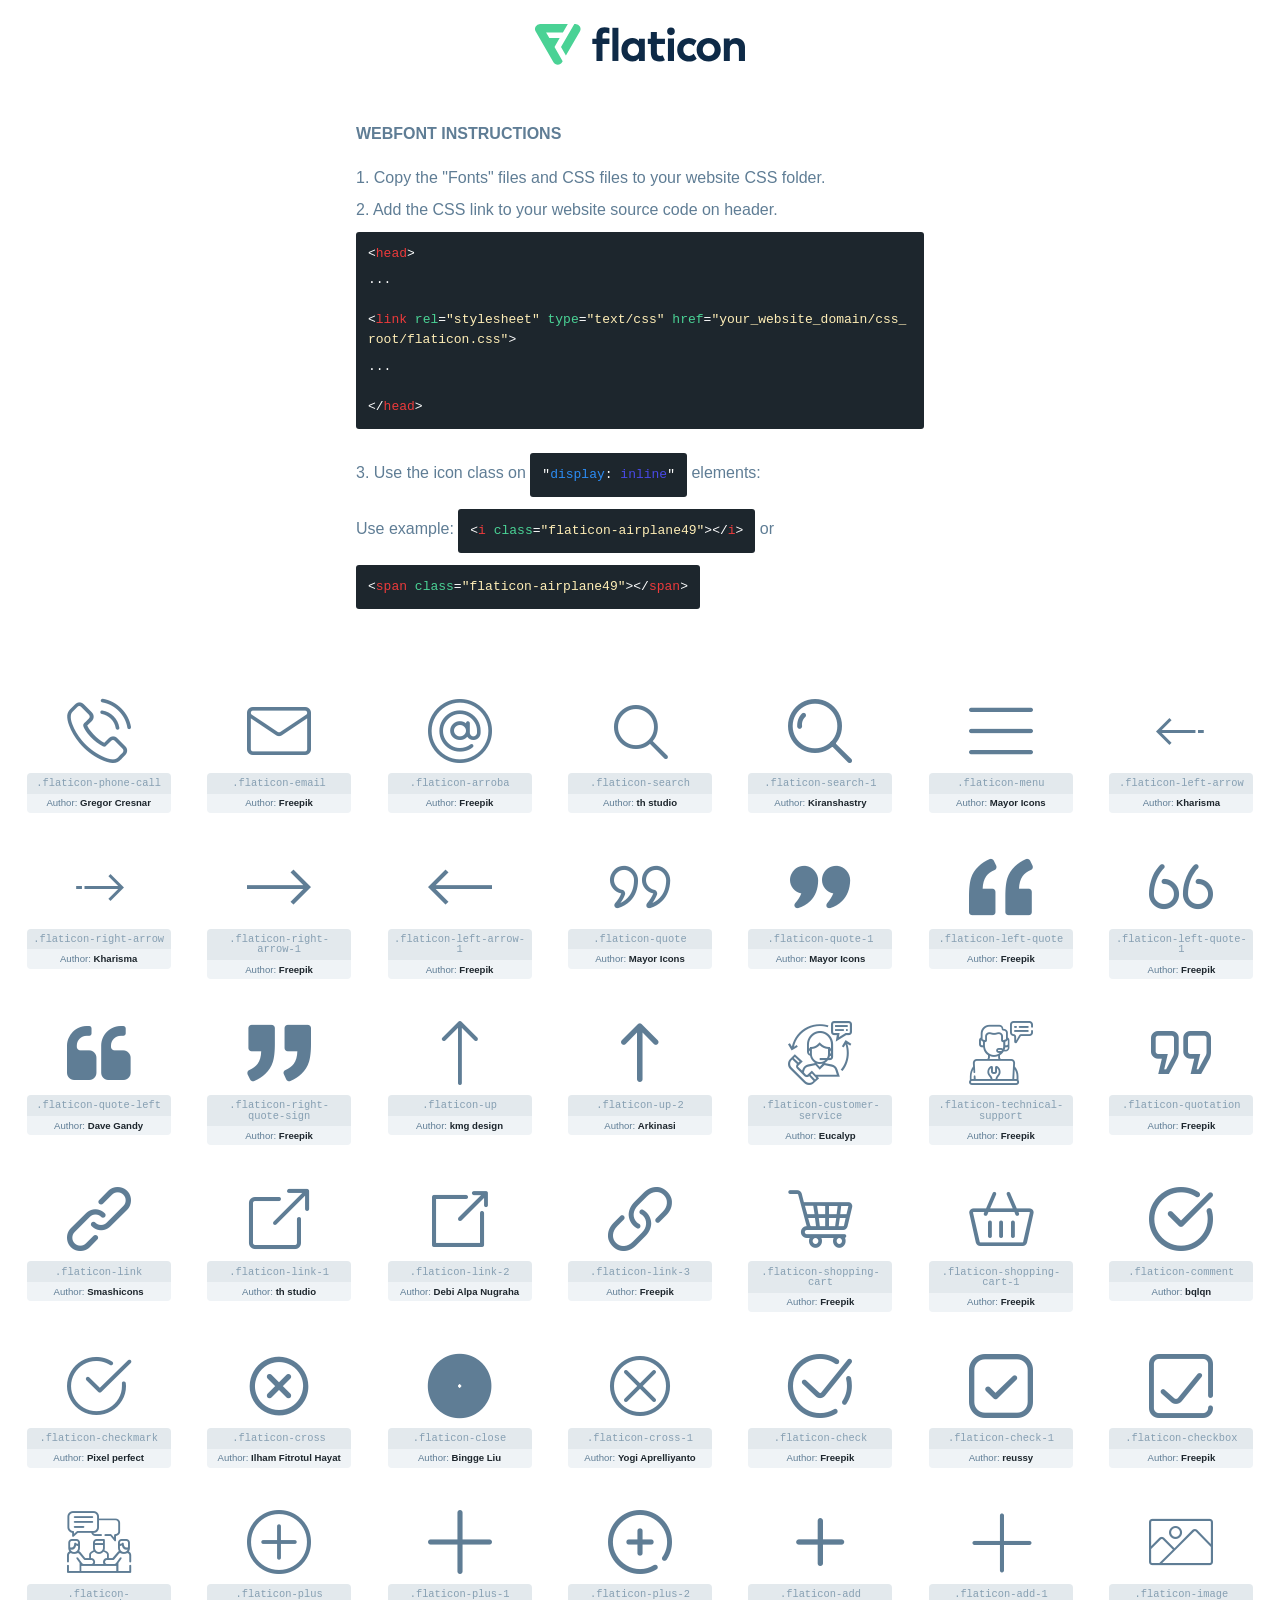
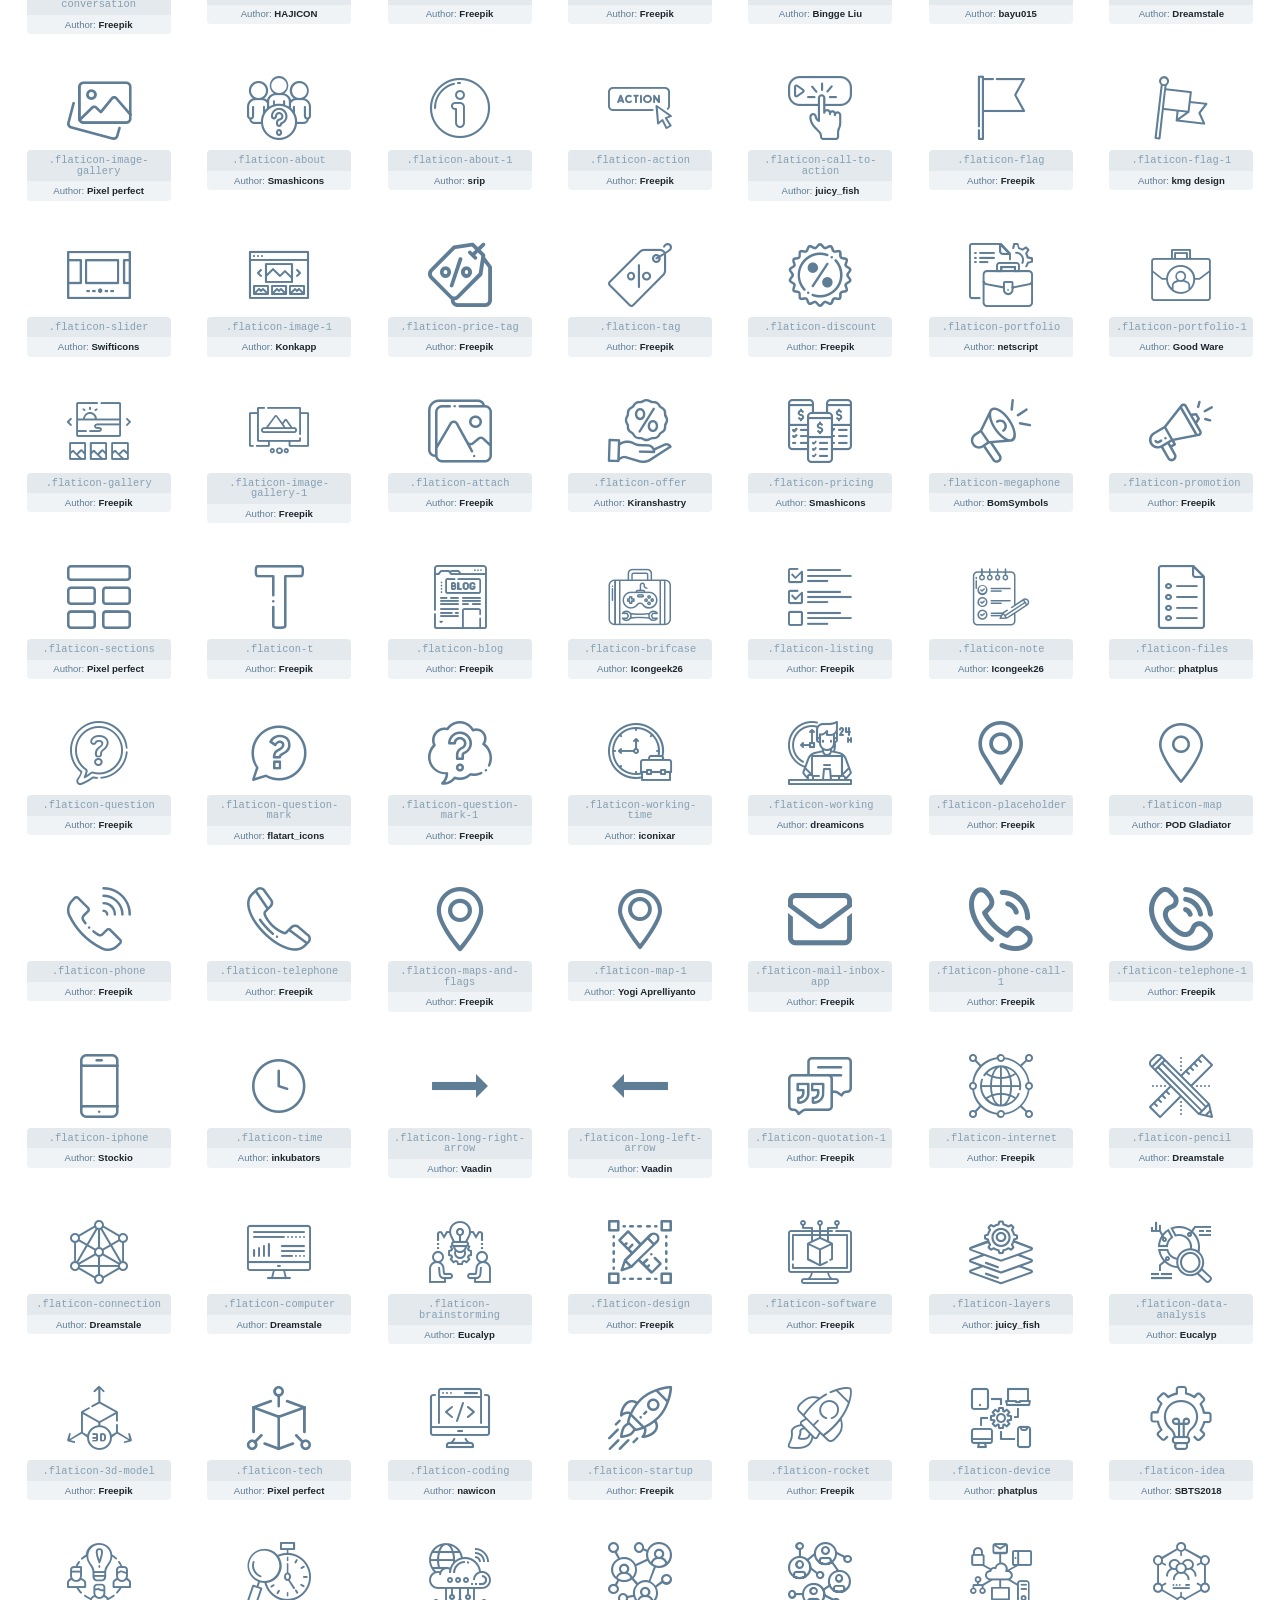
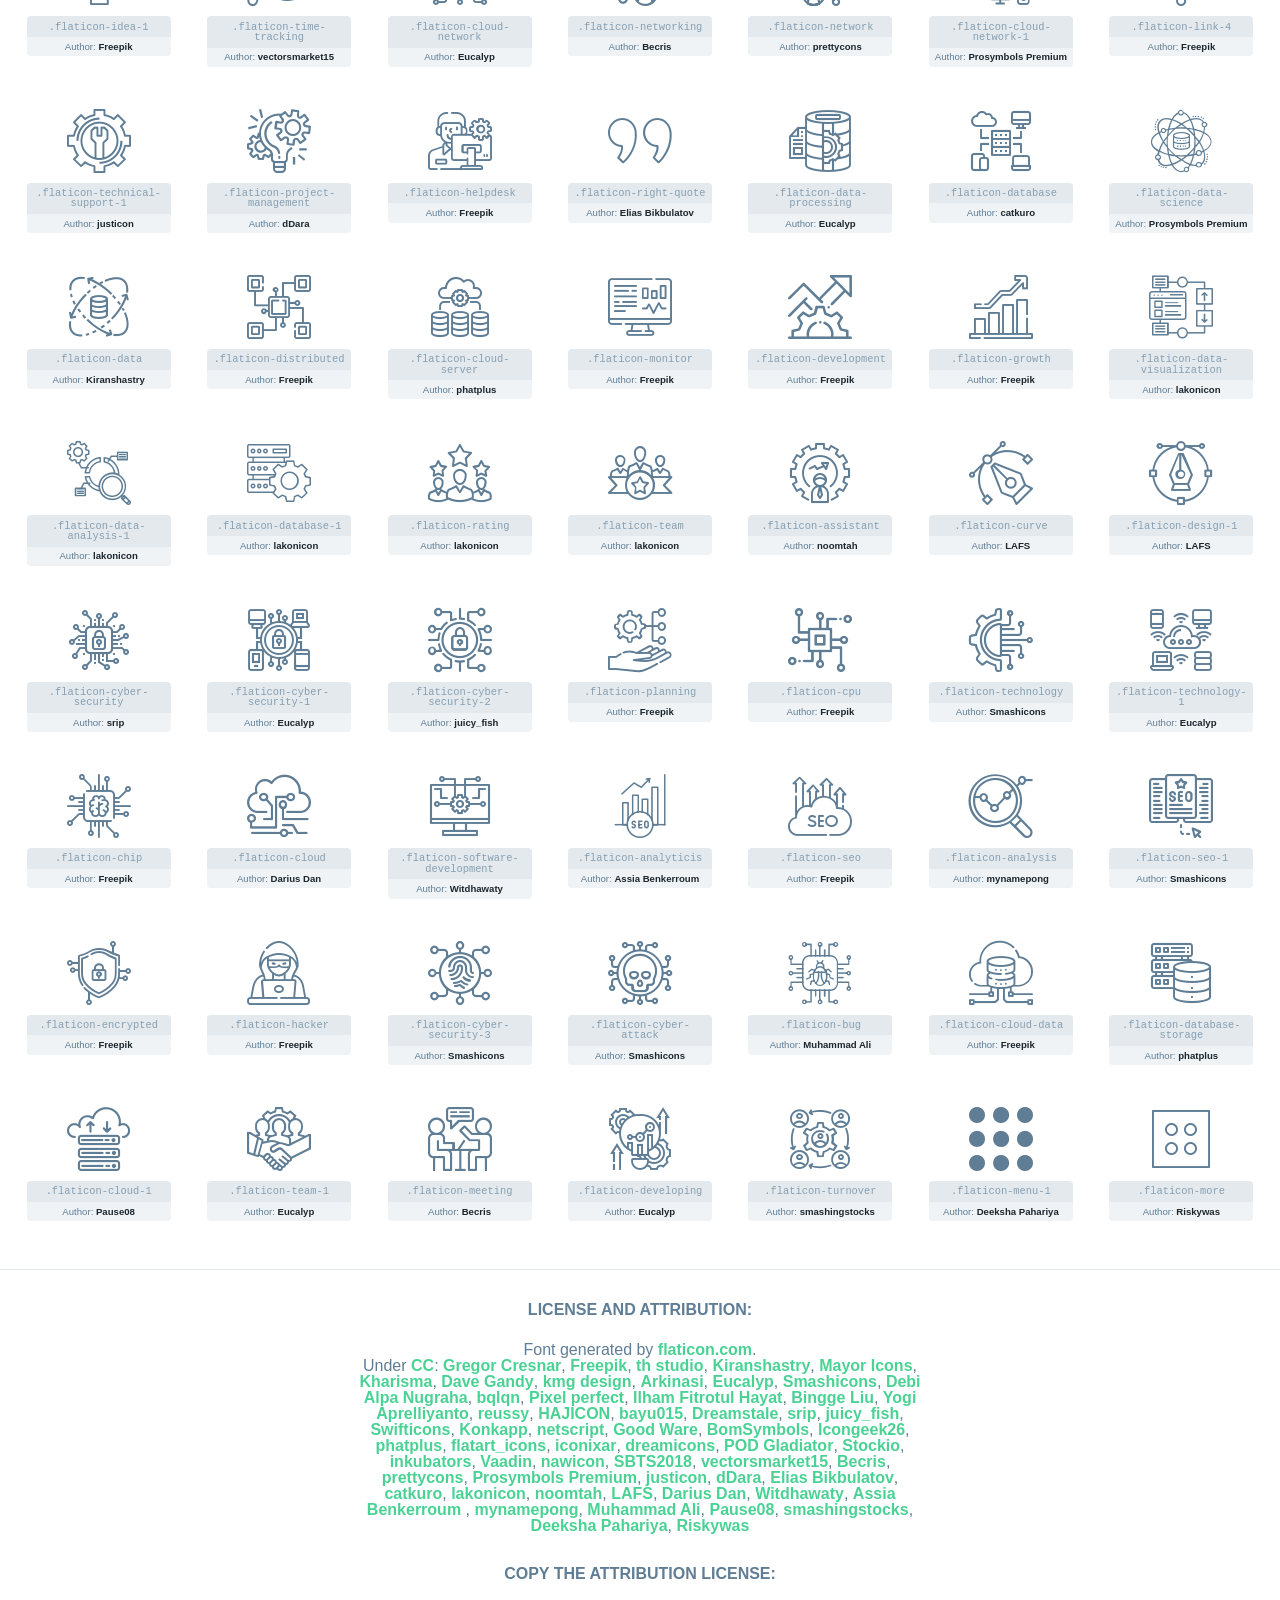
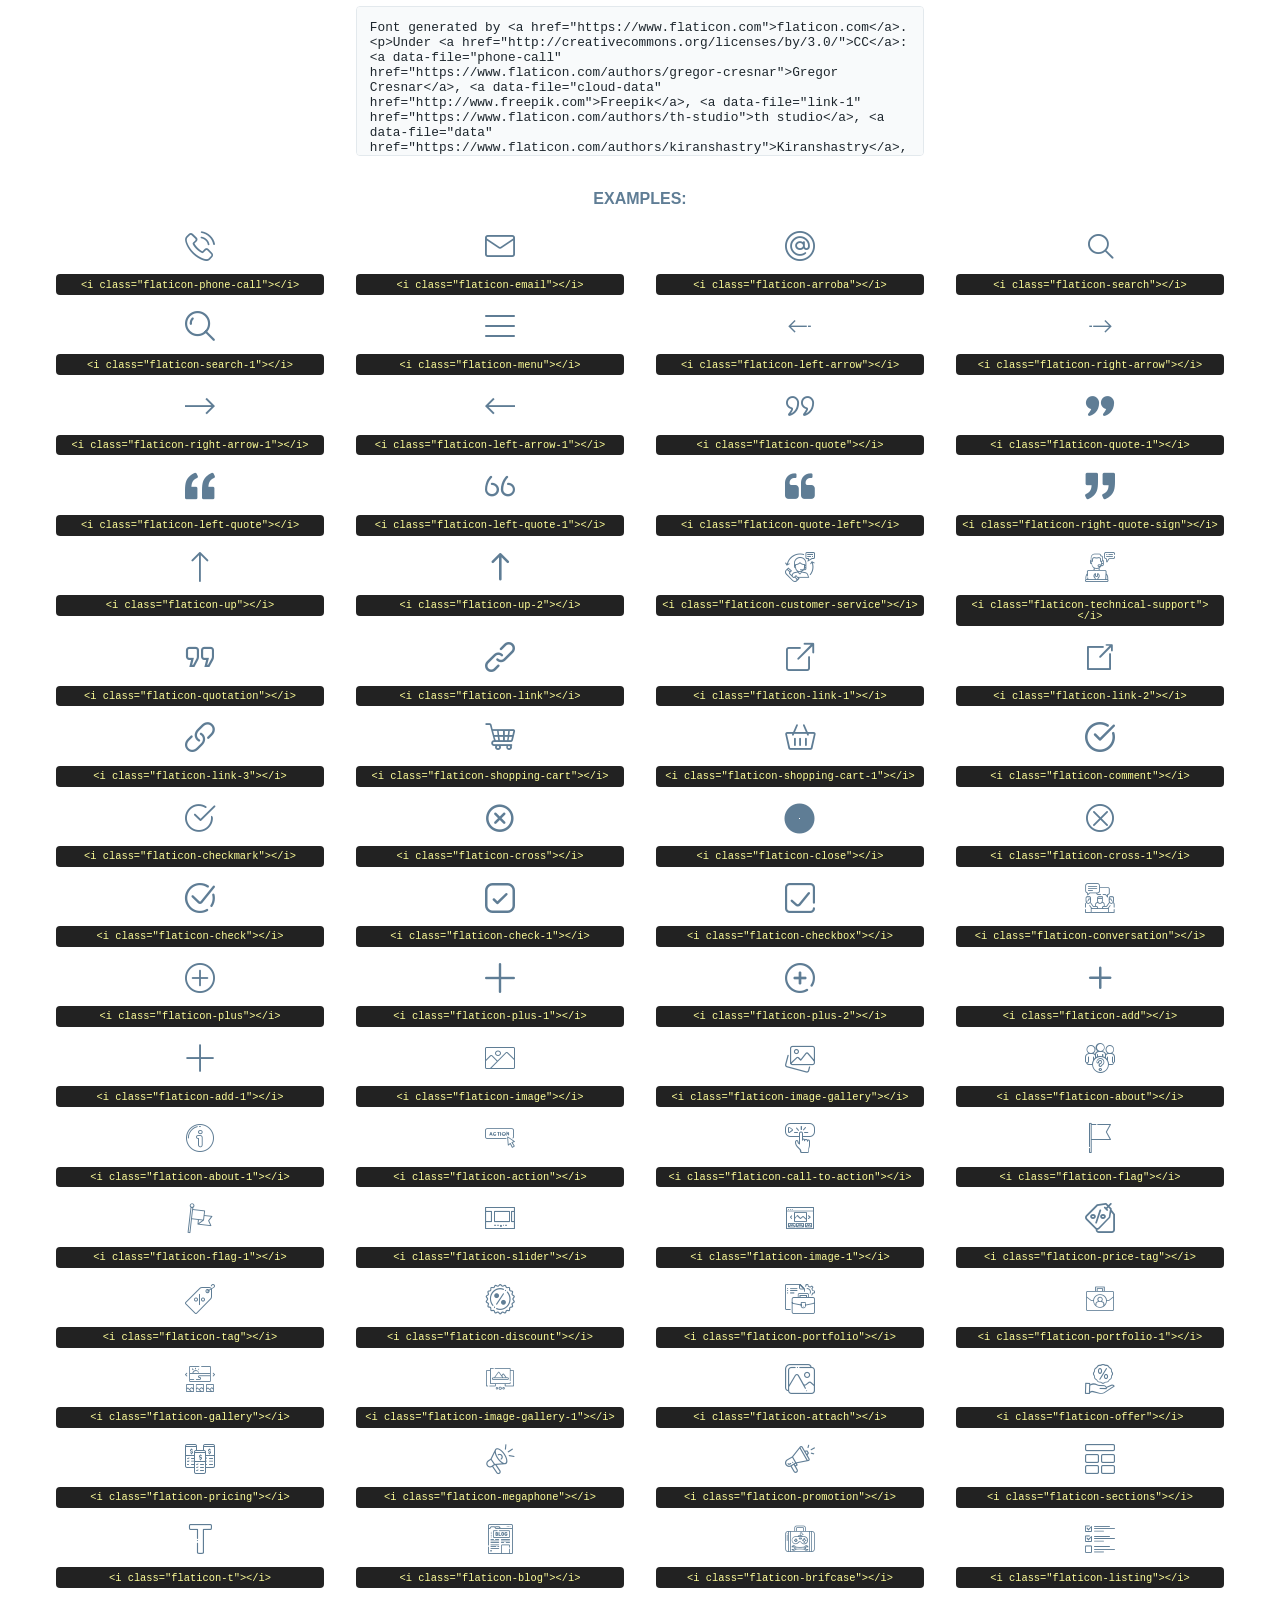
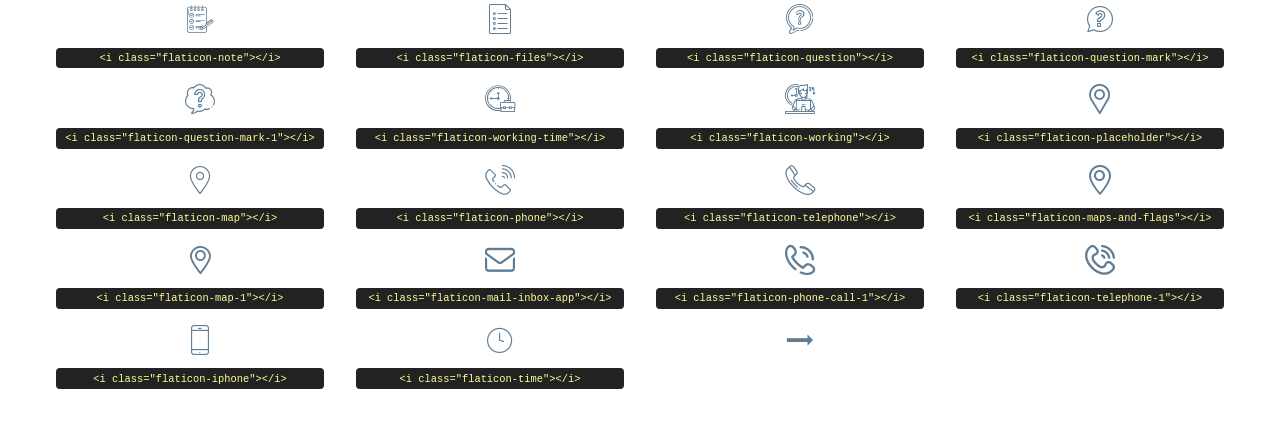
<file: Prishna/assets/fonts/flaticon.html>
<!DOCTYPE html>
<html lang="en">
<head>
    <title>Flaticon Webfont</title>
    <link rel="stylesheet" type="text/css" href="flaticon.css"/>
    <meta charset="UTF-8">
    <style>
        html, body, div, span, applet, object, iframe,
        h1, h2, h3, h4, h5, h6, p, blockquote, pre,
        a, abbr, acronym, address, big, cite, code,
        del, dfn, em, img, ins, kbd, q, s, samp,
        small, strike, strong, sub, sup, tt, var,
        b, u, i, center,
        dl, dt, dd, ol, ul, li,
        fieldset, form, label, legend,
        table, caption, tbody, tfoot, thead, tr, th, td,
        article, aside, canvas, details, embed,
        figure, figcaption, footer, header, hgroup,
        menu, nav, output, ruby, section, summary,
        time, mark, audio, video {
            margin: 0;
            padding: 0;
            border: 0;
            font-size: 100%;
            font: inherit;
            vertical-align: baseline;
        }

        /* HTML5 display-role reset for older browsers */
        article, aside, details, figcaption, figure,
        footer, header, hgroup, menu, nav, section {
            display: block;
        }

        body {
            line-height: 1;
        }

        ol, ul {
            list-style: none;
        }

        blockquote, q {
            quotes: none;
        }

        blockquote:before, blockquote:after,
        q:before, q:after {
            content: '';
            content: none;
        }

        table {
            border-collapse: collapse;
            border-spacing: 0;
        }

        body {
            font-family: Helvetica, Arial, sans-serif;
            font-size: 16px;
            color: #5f7d95;
        }

        a {
            color: #4AD295;
            font-weight: bold;
            text-decoration: none;
        }

        * {
            -moz-box-sizing: border-box;
            -webkit-box-sizing: border-box;
            box-sizing: border-box;
            margin: 0;
            padding: 0;
        }

        [class^="flaticon-"]:before, [class*=" flaticon-"]:before, [class^="flaticon-"]:after, [class*=" flaticon-"]:after {
            font-family: Flaticon;
            font-size: 30px;
            font-style: normal;
            margin-left: 20px;
            color: #333;
        }

        .wrapper {
            max-width: 600px;
            margin: auto;
            padding: 0 1em;
        }

        .title {
            margin-bottom: 24px;
            text-transform: uppercase;
            font-weight: bold;
        }

        header {
            text-align: center;
            padding: 24px;
        }

        header .logo {
            width: 210px;
            height: auto;
            border: none;
            display: inline-block;
        }

        header strong {
            font-size: 28px;
            font-weight: 500;
            vertical-align: middle;
        }

        .demo {
            margin: 2em auto;
            line-height: 1.25em;
        }

        .demo ul li {
            margin-bottom: 12px;
        }

        .demo ul li code {
            background-color: #1D262D;
            border-radius: 3px;
            padding: 12px;
            display: inline-block;
            color: #fff;
            font-family: Consolas, Monaco, Lucida Console, Liberation Mono, DejaVu Sans Mono, Bitstream Vera Sans Mono, Courier New, monospace;
            font-weight: lighter;
            margin-top: 12px;
            font-size: 13px;
            word-break: break-all;
        }

        .demo ul li code .red {
            color: #EC3A3B;
        }

        .demo ul li code .green {
            color: #4AD295;
        }

        .demo ul li code .yellow {
            color: #FFEEB6;
        }

        .demo ul li code .blue {
            color: #2C8CF4;
        }

        .demo ul li code .purple {
            color: #4949E7;
        }

        .demo ul li code .dots {
            margin-top: 0.5em;
            display: block;
        }

        #glyphs {
            border-bottom: 1px solid #E3E9ED;
            padding: 2em 0;
            text-align: center;
        }

        .glyph {
            display: inline-block;
            width: 9em;
            margin: 1em;
            text-align: center;
            vertical-align: top;
            background: #FFF;
        }

        .glyph .flaticon {
            padding: 10px;
            display: block;
            font-family: "Flaticon";
            font-size: 64px;
            line-height: 1;
        }

        .glyph .flaticon:before {
            font-size: 64px;
            color: #5f7d95;
            margin-left: 0;
        }

        .class-name {
            font-size: 0.65em;
            background-color: #E3E9ED;
            color: #869FB2;
            border-radius: 4px 4px 0 0;
            padding: 0.5em;
            font-family: Consolas, Monaco, Lucida Console, Liberation Mono, DejaVu Sans Mono, Bitstream Vera Sans Mono, Courier New, monospace;
        }

        .author-name {
            font-size: 0.6em;
            background-color: #EFF3F6;
            border-top: 0;
            border-radius: 0 0 4px 4px;
            padding: 0.5em;
        }

        .author-name a {
            color: #1D262D;
        }

        .class-name:last-child {
            font-size: 10px;
            color: #888;
        }

        .class-name:last-child a {
            font-size: 10px;
            color: #555;
        }

        .glyph > input {
            display: block;
            width: 100px;
            margin: 5px auto;
            text-align: center;
            font-size: 12px;
            cursor: text;
        }

        .glyph > input.icon-input {
            font-family: "Flaticon";
            font-size: 16px;
            margin-bottom: 10px;
        }

        .attribution .title {
            margin-top: 2em;
        }

        .attribution textarea {
            background-color: #F8FAFB;
            color: #1D262D;
            padding: 1em;
            border: none;
            box-shadow: none;
            border: 1px solid #E3E9ED;
            border-radius: 4px;
            resize: none;
            width: 100%;
            height: 150px;
            font-size: 0.8em;
            font-family: Consolas, Monaco, Lucida Console, Liberation Mono, DejaVu Sans Mono, Bitstream Vera Sans Mono, Courier New, monospace;
            -webkit-appearance: none;
        }

        .attribution textarea:hover {
            border-color: #CFD9E0;
        }

        .attribution textarea:focus {
            border-color: #4AD295;
        }

        .iconsuse {
            margin: 2em auto;
            text-align: center;
            max-width: 1200px;
        }

        .iconsuse:after {
            content: '';
            display: table;
            clear: both;
        }

        .iconsuse .image {
            float: left;
            width: 25%;
            padding: 0 1em;
        }

        .iconsuse .image p {
            margin-bottom: 1em;
        }

        .iconsuse .image span {
            display: block;
            font-size: 0.65em;
            background-color: #222;
            color: #fff;
            border-radius: 4px;
            padding: 0.5em;
            color: #FFFF99;
            margin-top: 1em;
            font-family: Consolas, Monaco, Lucida Console, Liberation Mono, DejaVu Sans Mono, Bitstream Vera Sans Mono, Courier New, monospace;
        }

        .flaticon:before {
            color: #5f7d95;
        }

        #footer {
            text-align: center;
            background-color: #1D262D;
            color: #869FB2;
            padding: 12px;
            font-size: 14px;
        }

        #footer a {
            font-weight: normal;
        }

        @media (max-width: 960px) {
            .iconsuse .image {
                width: 50%;
            }
        }

        .preview {
            width: 100px;
            display: inline-block;
            margin: 10px;
        }

        .preview .inner {
            display: inline-block;
            width: 100%;
            text-align: center;
            background: #f5f5f5;
            -webkit-border-radius: 3px 3px 0 0;
            -moz-border-radius: 3px 3px 0 0;
            border-radius: 3px 3px 0 0;
        }

        .preview .inner  {
            line-height: 85px;
            font-size: 40px;
            color: #333;
        }

        .label {
            display: inline-block;
            width: 100%;
            box-sizing: border-box;
            padding: 5px;
            font-size: 10px;
            font-family: Monaco, monospace;
            color: #666;
            white-space: nowrap;
            overflow: hidden;
            text-overflow: ellipsis;
            background: #ddd;
            -webkit-border-radius: 0 0 3px 3px;
            -moz-border-radius: 0 0 3px 3px;
            border-radius: 0 0 3px 3px;
            color: #666;
        }
    </style>
</head>
<body>
    <header>
        <a href="https://www.flaticon.com/" target="_blank" class="logo">
            <svg xmlns="http://www.w3.org/2000/svg" viewBox="0 0 394.3 76.5">
                <path d="M156.6,69.4H145.3V7.1h11.3Z" style="fill:#0e2a47"/>
                <path d="M206.2,69.4h-11V64.8a15.4,15.4,0,0,1-12.6,5.7c-11.6,0-20.3-9.5-20.3-22.1s8.8-22.1,20.3-22.1a15.4,15.4,0,0,1,12.6,5.8V27.5h11Zm-32.4-21c0,6.4,4.2,11.6,10.8,11.6s10.8-4.9,10.8-11.6-4.4-11.6-10.8-11.6S173.9,42,173.9,48.4Z"
                      style="fill:#0e2a47"/>
                <path d="M262.5,13.7a7.2,7.2,0,0,1-14.4,0,7.2,7.2,0,1,1,14.4,0ZM261,69.4H249.6v-42H261Z"
                      style="fill:#0e2a47"/>
                <path id="_Trazado_" data-name="&lt;Trazado&gt;"
                      d="M139.6,17.8a16.6,16.6,0,0,0-8-1.4c-3.2.4-4.9,2-4.9,5.9v5.1h13V37.5h-13v32H115.4v-32h-7.8v-10h7.8V22.2c0-9.9,5.2-16.3,15-16.3a23.4,23.4,0,0,1,9.3,1.8Z"
                      style="fill:#0e2a47"/>
                <path d="M235.1,60c-3.5,0-6.3-1.9-6.3-7.1V37.5H244v-10H228.8V15H217.5V27.5h-5.7v10h5.7V53.7c0,10.9,5.3,16.8,15.7,16.8A22.9,22.9,0,0,0,244,68l-4.3-9.1A12.3,12.3,0,0,1,235.1,60Z"
                      style="fill:#0e2a47"/>
                <path d="M348.9,48.4c0,12.6-9.7,22.1-22.7,22.1s-22.7-9.4-22.7-22.1,9.6-22.1,22.7-22.1S348.9,35.8,348.9,48.4Zm-33.9,0c0,6.8,4.8,11.6,11.1,11.6s11.2-4.8,11.2-11.6-4.8-11.6-11.2-11.6S315.1,41.6,315.1,48.4Z"
                      style="fill:#0e2a47"/>
                <path d="M394.3,42.7V69.4H382.9V46.3c0-6.1-3-9.4-8.2-9.4s-8.9,3.2-8.9,9.5v23H354.6v-42h11v4.9c3-4.5,7.6-6.1,12.3-6.1C387.5,26.3,394.3,33,394.3,42.7Z"
                      style="fill:#0e2a47"/>
                <path d="M298,55.7h0a12.4,12.4,0,0,1-8.2,4.2h-.9l-1.8-.2a10,10,0,0,1-7.4-5.6,13.2,13.2,0,0,1-1.2-5.8,13,13,0,0,1,1.3-5.9,10.1,10.1,0,0,1,7.5-5.5h2.4a11.7,11.7,0,0,1,8.3,4.2l5.5-9.6a19.9,19.9,0,0,0-8.1-4.3,23.4,23.4,0,0,0-6.1-.8,25.2,25.2,0,0,0-7.5,1.1,20.9,20.9,0,0,0-8,4.6,21.9,21.9,0,0,0-6.8,16.4,21.9,21.9,0,0,0,6.7,16.3,20.9,20.9,0,0,0,8,4.6,25.2,25.2,0,0,0,7.7,1.2,23.6,23.6,0,0,0,6.2-.8,20,20,0,0,0,8.1-4.4Z"
                      style="fill:#0e2a47"/>
                <path d="M46.3,26.5H26.9L20.8,16H52.4L61.6,0H9.4A9.3,9.3,0,0,0,1.3,4.7a9.3,9.3,0,0,0,0,9.4L34.6,71.8a9.4,9.4,0,0,0,16.2,0l1.1-1.9L36.6,43.3Z"
                      style="fill:#4ad295"/>
                <path d="M84.2,4.7A9.3,9.3,0,0,0,76.1,0H73.8l-25,43.3,9.2,16L84.2,14A9.3,9.3,0,0,0,84.2,4.7Z"
                      style="fill:#4ad295"/>
            </svg>
        </a>
    </header>
    <section class="demo wrapper">

        <p class="title">Webfont Instructions</p>

        <ul>
            <li>
                <span class="num">1. </span>Copy the "Fonts" files and CSS files to your website CSS folder.
            </li>
            <li>
                <span class="num">2. </span>Add the CSS link to your website source code on header.
                <code class="big">
                    &lt;<span class="red">head</span>&gt;
                    <br/><span class="dots">...</span>
                    <br/>&lt;<span class="red">link</span> <span class="green">rel</span>=<span
                        class="yellow">"stylesheet"</span> <span class="green">type</span>=<span
                        class="yellow">"text/css"</span> <span class="green">href</span>=<span class="yellow">"your_website_domain/css_root/flaticon.css"</span>&gt;
                    <br/><span class="dots">...</span>
                    <br/>&lt;/<span class="red">head</span>&gt;
                </code>
            </li>

            <li>
                <p>
                    <span class="num">3. </span>Use the icon class on <code>"<span class="blue">display</span>:<span
                        class="purple"> inline</span>"</code> elements:
                    <br/>
                    Use example: <code>&lt;<span class="red">i</span> <span class="green">class</span>=<span class="yellow">&quot;flaticon-airplane49&quot;</span>&gt;&lt;/<span
                        class="red">i</span>&gt;</code> or <code>&lt;<span class="red">span</span> <span
                        class="green">class</span>=<span class="yellow">&quot;flaticon-airplane49&quot;</span>&gt;&lt;/<span
                        class="red">span</span>&gt;</code>
            </li>
        </ul>

    </section>
    <section id="glyphs">
            <div class="glyph">
                <i class="flaticon flaticon-phone-call"></i>
                <div class="class-name">.flaticon-phone-call</div>
                <div class="author-name">Author: <a data-file="phone-call" href="https://www.flaticon.com/authors/gregor-cresnar">Gregor Cresnar</a> </div>
            </div>

            <div class="glyph">
                <i class="flaticon flaticon-email"></i>
                <div class="class-name">.flaticon-email</div>
                <div class="author-name">Author: <a data-file="email" href="http://www.freepik.com">Freepik</a> </div>
            </div>

            <div class="glyph">
                <i class="flaticon flaticon-arroba"></i>
                <div class="class-name">.flaticon-arroba</div>
                <div class="author-name">Author: <a data-file="arroba" href="http://www.freepik.com">Freepik</a> </div>
            </div>

            <div class="glyph">
                <i class="flaticon flaticon-search"></i>
                <div class="class-name">.flaticon-search</div>
                <div class="author-name">Author: <a data-file="search" href="https://www.flaticon.com/authors/th-studio">th studio</a> </div>
            </div>

            <div class="glyph">
                <i class="flaticon flaticon-search-1"></i>
                <div class="class-name">.flaticon-search-1</div>
                <div class="author-name">Author: <a data-file="search-1" href="https://www.flaticon.com/authors/kiranshastry">Kiranshastry</a> </div>
            </div>

            <div class="glyph">
                <i class="flaticon flaticon-menu"></i>
                <div class="class-name">.flaticon-menu</div>
                <div class="author-name">Author: <a data-file="menu" href="https://www.flaticon.com/authors/mayor-icons">Mayor Icons</a> </div>
            </div>

            <div class="glyph">
                <i class="flaticon flaticon-left-arrow"></i>
                <div class="class-name">.flaticon-left-arrow</div>
                <div class="author-name">Author: <a data-file="left-arrow" href="https://www.flaticon.com/authors/kharisma">Kharisma</a> </div>
            </div>

            <div class="glyph">
                <i class="flaticon flaticon-right-arrow"></i>
                <div class="class-name">.flaticon-right-arrow</div>
                <div class="author-name">Author: <a data-file="right-arrow" href="https://www.flaticon.com/authors/kharisma">Kharisma</a> </div>
            </div>

            <div class="glyph">
                <i class="flaticon flaticon-right-arrow-1"></i>
                <div class="class-name">.flaticon-right-arrow-1</div>
                <div class="author-name">Author: <a data-file="right-arrow-1" href="http://www.freepik.com">Freepik</a> </div>
            </div>

            <div class="glyph">
                <i class="flaticon flaticon-left-arrow-1"></i>
                <div class="class-name">.flaticon-left-arrow-1</div>
                <div class="author-name">Author: <a data-file="left-arrow-1" href="http://www.freepik.com">Freepik</a> </div>
            </div>

            <div class="glyph">
                <i class="flaticon flaticon-quote"></i>
                <div class="class-name">.flaticon-quote</div>
                <div class="author-name">Author: <a data-file="quote" href="https://www.flaticon.com/authors/mayor-icons">Mayor Icons</a> </div>
            </div>

            <div class="glyph">
                <i class="flaticon flaticon-quote-1"></i>
                <div class="class-name">.flaticon-quote-1</div>
                <div class="author-name">Author: <a data-file="quote-1" href="https://www.flaticon.com/authors/mayor-icons">Mayor Icons</a> </div>
            </div>

            <div class="glyph">
                <i class="flaticon flaticon-left-quote"></i>
                <div class="class-name">.flaticon-left-quote</div>
                <div class="author-name">Author: <a data-file="left-quote" href="http://www.freepik.com">Freepik</a> </div>
            </div>

            <div class="glyph">
                <i class="flaticon flaticon-left-quote-1"></i>
                <div class="class-name">.flaticon-left-quote-1</div>
                <div class="author-name">Author: <a data-file="left-quote-1" href="http://www.freepik.com">Freepik</a> </div>
            </div>

            <div class="glyph">
                <i class="flaticon flaticon-quote-left"></i>
                <div class="class-name">.flaticon-quote-left</div>
                <div class="author-name">Author: <a data-file="quote-left" href="https://www.flaticon.com/authors/dave-gandy">Dave Gandy</a> </div>
            </div>

            <div class="glyph">
                <i class="flaticon flaticon-right-quote-sign"></i>
                <div class="class-name">.flaticon-right-quote-sign</div>
                <div class="author-name">Author: <a data-file="right-quote-sign" href="http://www.freepik.com">Freepik</a> </div>
            </div>

            <div class="glyph">
                <i class="flaticon flaticon-up"></i>
                <div class="class-name">.flaticon-up</div>
                <div class="author-name">Author: <a data-file="up" href="https://www.flaticon.com/authors/kmg-design">kmg design</a> </div>
            </div>

            <div class="glyph">
                <i class="flaticon flaticon-up-2"></i>
                <div class="class-name">.flaticon-up-2</div>
                <div class="author-name">Author: <a data-file="up-2" href="https://www.flaticon.com/authors/arkinasi">Arkinasi</a> </div>
            </div>

            <div class="glyph">
                <i class="flaticon flaticon-customer-service"></i>
                <div class="class-name">.flaticon-customer-service</div>
                <div class="author-name">Author: <a data-file="customer-service" href="https://www.flaticon.com/authors/eucalyp">Eucalyp</a> </div>
            </div>

            <div class="glyph">
                <i class="flaticon flaticon-technical-support"></i>
                <div class="class-name">.flaticon-technical-support</div>
                <div class="author-name">Author: <a data-file="technical-support" href="http://www.freepik.com">Freepik</a> </div>
            </div>

            <div class="glyph">
                <i class="flaticon flaticon-quotation"></i>
                <div class="class-name">.flaticon-quotation</div>
                <div class="author-name">Author: <a data-file="quotation" href="http://www.freepik.com">Freepik</a> </div>
            </div>

            <div class="glyph">
                <i class="flaticon flaticon-link"></i>
                <div class="class-name">.flaticon-link</div>
                <div class="author-name">Author: <a data-file="link" href="https://www.flaticon.com/authors/smashicons">Smashicons</a> </div>
            </div>

            <div class="glyph">
                <i class="flaticon flaticon-link-1"></i>
                <div class="class-name">.flaticon-link-1</div>
                <div class="author-name">Author: <a data-file="link-1" href="https://www.flaticon.com/authors/th-studio">th studio</a> </div>
            </div>

            <div class="glyph">
                <i class="flaticon flaticon-link-2"></i>
                <div class="class-name">.flaticon-link-2</div>
                <div class="author-name">Author: <a data-file="link-2" href="https://www.flaticon.com/authors/debi-alpa-nugraha">Debi Alpa Nugraha</a> </div>
            </div>

            <div class="glyph">
                <i class="flaticon flaticon-link-3"></i>
                <div class="class-name">.flaticon-link-3</div>
                <div class="author-name">Author: <a data-file="link-3" href="http://www.freepik.com">Freepik</a> </div>
            </div>

            <div class="glyph">
                <i class="flaticon flaticon-shopping-cart"></i>
                <div class="class-name">.flaticon-shopping-cart</div>
                <div class="author-name">Author: <a data-file="shopping-cart" href="http://www.freepik.com">Freepik</a> </div>
            </div>

            <div class="glyph">
                <i class="flaticon flaticon-shopping-cart-1"></i>
                <div class="class-name">.flaticon-shopping-cart-1</div>
                <div class="author-name">Author: <a data-file="shopping-cart-1" href="http://www.freepik.com">Freepik</a> </div>
            </div>

            <div class="glyph">
                <i class="flaticon flaticon-comment"></i>
                <div class="class-name">.flaticon-comment</div>
                <div class="author-name">Author: <a data-file="comment" href="https://www.flaticon.com/authors/bqlqn">bqlqn</a> </div>
            </div>

            <div class="glyph">
                <i class="flaticon flaticon-checkmark"></i>
                <div class="class-name">.flaticon-checkmark</div>
                <div class="author-name">Author: <a data-file="checkmark" href="https://www.flaticon.com/authors/pixel-perfect">Pixel perfect</a> </div>
            </div>

            <div class="glyph">
                <i class="flaticon flaticon-cross"></i>
                <div class="class-name">.flaticon-cross</div>
                <div class="author-name">Author: <a data-file="cross" href="https://www.flaticon.com/authors/ilham-fitrotul-hayat">Ilham Fitrotul Hayat</a> </div>
            </div>

            <div class="glyph">
                <i class="flaticon flaticon-close"></i>
                <div class="class-name">.flaticon-close</div>
                <div class="author-name">Author: <a data-file="close" href="https://www.flaticon.com/authors/bingge-liu">Bingge Liu</a> </div>
            </div>

            <div class="glyph">
                <i class="flaticon flaticon-cross-1"></i>
                <div class="class-name">.flaticon-cross-1</div>
                <div class="author-name">Author: <a data-file="cross-1" href="https://www.flaticon.com/authors/yogi-aprelliyanto">Yogi Aprelliyanto</a> </div>
            </div>

            <div class="glyph">
                <i class="flaticon flaticon-check"></i>
                <div class="class-name">.flaticon-check</div>
                <div class="author-name">Author: <a data-file="check" href="http://www.freepik.com">Freepik</a> </div>
            </div>

            <div class="glyph">
                <i class="flaticon flaticon-check-1"></i>
                <div class="class-name">.flaticon-check-1</div>
                <div class="author-name">Author: <a data-file="check-1" href="https://www.flaticon.com/authors/reussy">reussy</a> </div>
            </div>

            <div class="glyph">
                <i class="flaticon flaticon-checkbox"></i>
                <div class="class-name">.flaticon-checkbox</div>
                <div class="author-name">Author: <a data-file="checkbox" href="http://www.freepik.com">Freepik</a> </div>
            </div>

            <div class="glyph">
                <i class="flaticon flaticon-conversation"></i>
                <div class="class-name">.flaticon-conversation</div>
                <div class="author-name">Author: <a data-file="conversation" href="http://www.freepik.com">Freepik</a> </div>
            </div>

            <div class="glyph">
                <i class="flaticon flaticon-plus"></i>
                <div class="class-name">.flaticon-plus</div>
                <div class="author-name">Author: <a data-file="plus" href="https://www.flaticon.com/authors/hajicon">HAJICON</a> </div>
            </div>

            <div class="glyph">
                <i class="flaticon flaticon-plus-1"></i>
                <div class="class-name">.flaticon-plus-1</div>
                <div class="author-name">Author: <a data-file="plus-1" href="http://www.freepik.com">Freepik</a> </div>
            </div>

            <div class="glyph">
                <i class="flaticon flaticon-plus-2"></i>
                <div class="class-name">.flaticon-plus-2</div>
                <div class="author-name">Author: <a data-file="plus-2" href="http://www.freepik.com">Freepik</a> </div>
            </div>

            <div class="glyph">
                <i class="flaticon flaticon-add"></i>
                <div class="class-name">.flaticon-add</div>
                <div class="author-name">Author: <a data-file="add" href="https://www.flaticon.com/authors/bingge-liu">Bingge Liu</a> </div>
            </div>

            <div class="glyph">
                <i class="flaticon flaticon-add-1"></i>
                <div class="class-name">.flaticon-add-1</div>
                <div class="author-name">Author: <a data-file="add-1" href="https://www.flaticon.com/authors/bayu015">bayu015</a> </div>
            </div>

            <div class="glyph">
                <i class="flaticon flaticon-image"></i>
                <div class="class-name">.flaticon-image</div>
                <div class="author-name">Author: <a data-file="image" href="https://www.flaticon.com/authors/dreamstale">Dreamstale</a> </div>
            </div>

            <div class="glyph">
                <i class="flaticon flaticon-image-gallery"></i>
                <div class="class-name">.flaticon-image-gallery</div>
                <div class="author-name">Author: <a data-file="image-gallery" href="https://www.flaticon.com/authors/pixel-perfect">Pixel perfect</a> </div>
            </div>

            <div class="glyph">
                <i class="flaticon flaticon-about"></i>
                <div class="class-name">.flaticon-about</div>
                <div class="author-name">Author: <a data-file="about" href="https://www.flaticon.com/authors/smashicons">Smashicons</a> </div>
            </div>

            <div class="glyph">
                <i class="flaticon flaticon-about-1"></i>
                <div class="class-name">.flaticon-about-1</div>
                <div class="author-name">Author: <a data-file="about-1" href="https://www.flaticon.com/authors/srip">srip</a> </div>
            </div>

            <div class="glyph">
                <i class="flaticon flaticon-action"></i>
                <div class="class-name">.flaticon-action</div>
                <div class="author-name">Author: <a data-file="action" href="http://www.freepik.com">Freepik</a> </div>
            </div>

            <div class="glyph">
                <i class="flaticon flaticon-call-to-action"></i>
                <div class="class-name">.flaticon-call-to-action</div>
                <div class="author-name">Author: <a data-file="call-to-action" href="https://www.flaticon.com/authors/juicy-fish">juicy_fish</a> </div>
            </div>

            <div class="glyph">
                <i class="flaticon flaticon-flag"></i>
                <div class="class-name">.flaticon-flag</div>
                <div class="author-name">Author: <a data-file="flag" href="http://www.freepik.com">Freepik</a> </div>
            </div>

            <div class="glyph">
                <i class="flaticon flaticon-flag-1"></i>
                <div class="class-name">.flaticon-flag-1</div>
                <div class="author-name">Author: <a data-file="flag-1" href="https://www.flaticon.com/authors/kmg-design">kmg design</a> </div>
            </div>

            <div class="glyph">
                <i class="flaticon flaticon-slider"></i>
                <div class="class-name">.flaticon-slider</div>
                <div class="author-name">Author: <a data-file="slider" href="https://www.flaticon.com/authors/swifticons">Swifticons</a> </div>
            </div>

            <div class="glyph">
                <i class="flaticon flaticon-image-1"></i>
                <div class="class-name">.flaticon-image-1</div>
                <div class="author-name">Author: <a data-file="image-1" href="https://www.flaticon.com/authors/konkapp">Konkapp</a> </div>
            </div>

            <div class="glyph">
                <i class="flaticon flaticon-price-tag"></i>
                <div class="class-name">.flaticon-price-tag</div>
                <div class="author-name">Author: <a data-file="price-tag" href="http://www.freepik.com">Freepik</a> </div>
            </div>

            <div class="glyph">
                <i class="flaticon flaticon-tag"></i>
                <div class="class-name">.flaticon-tag</div>
                <div class="author-name">Author: <a data-file="tag" href="http://www.freepik.com">Freepik</a> </div>
            </div>

            <div class="glyph">
                <i class="flaticon flaticon-discount"></i>
                <div class="class-name">.flaticon-discount</div>
                <div class="author-name">Author: <a data-file="discount" href="http://www.freepik.com">Freepik</a> </div>
            </div>

            <div class="glyph">
                <i class="flaticon flaticon-portfolio"></i>
                <div class="class-name">.flaticon-portfolio</div>
                <div class="author-name">Author: <a data-file="portfolio" href="https://www.flaticon.com/authors/netscript">netscript</a> </div>
            </div>

            <div class="glyph">
                <i class="flaticon flaticon-portfolio-1"></i>
                <div class="class-name">.flaticon-portfolio-1</div>
                <div class="author-name">Author: <a data-file="portfolio-1" href="https://www.flaticon.com/authors/good-ware">Good Ware</a> </div>
            </div>

            <div class="glyph">
                <i class="flaticon flaticon-gallery"></i>
                <div class="class-name">.flaticon-gallery</div>
                <div class="author-name">Author: <a data-file="gallery" href="http://www.freepik.com">Freepik</a> </div>
            </div>

            <div class="glyph">
                <i class="flaticon flaticon-image-gallery-1"></i>
                <div class="class-name">.flaticon-image-gallery-1</div>
                <div class="author-name">Author: <a data-file="image-gallery-1" href="http://www.freepik.com">Freepik</a> </div>
            </div>

            <div class="glyph">
                <i class="flaticon flaticon-attach"></i>
                <div class="class-name">.flaticon-attach</div>
                <div class="author-name">Author: <a data-file="attach" href="http://www.freepik.com">Freepik</a> </div>
            </div>

            <div class="glyph">
                <i class="flaticon flaticon-offer"></i>
                <div class="class-name">.flaticon-offer</div>
                <div class="author-name">Author: <a data-file="offer" href="https://www.flaticon.com/authors/kiranshastry">Kiranshastry</a> </div>
            </div>

            <div class="glyph">
                <i class="flaticon flaticon-pricing"></i>
                <div class="class-name">.flaticon-pricing</div>
                <div class="author-name">Author: <a data-file="pricing" href="https://www.flaticon.com/authors/smashicons">Smashicons</a> </div>
            </div>

            <div class="glyph">
                <i class="flaticon flaticon-megaphone"></i>
                <div class="class-name">.flaticon-megaphone</div>
                <div class="author-name">Author: <a data-file="megaphone" href="https://www.flaticon.com/authors/bomsymbols">BomSymbols</a> </div>
            </div>

            <div class="glyph">
                <i class="flaticon flaticon-promotion"></i>
                <div class="class-name">.flaticon-promotion</div>
                <div class="author-name">Author: <a data-file="promotion" href="http://www.freepik.com">Freepik</a> </div>
            </div>

            <div class="glyph">
                <i class="flaticon flaticon-sections"></i>
                <div class="class-name">.flaticon-sections</div>
                <div class="author-name">Author: <a data-file="sections" href="https://www.flaticon.com/authors/pixel-perfect">Pixel perfect</a> </div>
            </div>

            <div class="glyph">
                <i class="flaticon flaticon-t"></i>
                <div class="class-name">.flaticon-t</div>
                <div class="author-name">Author: <a data-file="t" href="http://www.freepik.com">Freepik</a> </div>
            </div>

            <div class="glyph">
                <i class="flaticon flaticon-blog"></i>
                <div class="class-name">.flaticon-blog</div>
                <div class="author-name">Author: <a data-file="blog" href="http://www.freepik.com">Freepik</a> </div>
            </div>

            <div class="glyph">
                <i class="flaticon flaticon-brifcase"></i>
                <div class="class-name">.flaticon-brifcase</div>
                <div class="author-name">Author: <a data-file="brifcase" href="https://www.flaticon.com/authors/icongeek26">Icongeek26</a> </div>
            </div>

            <div class="glyph">
                <i class="flaticon flaticon-listing"></i>
                <div class="class-name">.flaticon-listing</div>
                <div class="author-name">Author: <a data-file="listing" href="http://www.freepik.com">Freepik</a> </div>
            </div>

            <div class="glyph">
                <i class="flaticon flaticon-note"></i>
                <div class="class-name">.flaticon-note</div>
                <div class="author-name">Author: <a data-file="note" href="https://www.flaticon.com/authors/icongeek26">Icongeek26</a> </div>
            </div>

            <div class="glyph">
                <i class="flaticon flaticon-files"></i>
                <div class="class-name">.flaticon-files</div>
                <div class="author-name">Author: <a data-file="files" href="https://www.flaticon.com/authors/phatplus">phatplus</a> </div>
            </div>

            <div class="glyph">
                <i class="flaticon flaticon-question"></i>
                <div class="class-name">.flaticon-question</div>
                <div class="author-name">Author: <a data-file="question" href="http://www.freepik.com">Freepik</a> </div>
            </div>

            <div class="glyph">
                <i class="flaticon flaticon-question-mark"></i>
                <div class="class-name">.flaticon-question-mark</div>
                <div class="author-name">Author: <a data-file="question-mark" href="https://www.flaticon.com/authors/flatart-icons">flatart_icons</a> </div>
            </div>

            <div class="glyph">
                <i class="flaticon flaticon-question-mark-1"></i>
                <div class="class-name">.flaticon-question-mark-1</div>
                <div class="author-name">Author: <a data-file="question-mark-1" href="http://www.freepik.com">Freepik</a> </div>
            </div>

            <div class="glyph">
                <i class="flaticon flaticon-working-time"></i>
                <div class="class-name">.flaticon-working-time</div>
                <div class="author-name">Author: <a data-file="working-time" href="https://www.flaticon.com/authors/iconixar">iconixar</a> </div>
            </div>

            <div class="glyph">
                <i class="flaticon flaticon-working"></i>
                <div class="class-name">.flaticon-working</div>
                <div class="author-name">Author: <a data-file="working" href="https://www.flaticon.com/authors/dreamicons">dreamicons</a> </div>
            </div>

            <div class="glyph">
                <i class="flaticon flaticon-placeholder"></i>
                <div class="class-name">.flaticon-placeholder</div>
                <div class="author-name">Author: <a data-file="placeholder" href="http://www.freepik.com">Freepik</a> </div>
            </div>

            <div class="glyph">
                <i class="flaticon flaticon-map"></i>
                <div class="class-name">.flaticon-map</div>
                <div class="author-name">Author: <a data-file="map" href="https://www.flaticon.com/authors/pod-gladiator">POD Gladiator</a> </div>
            </div>

            <div class="glyph">
                <i class="flaticon flaticon-phone"></i>
                <div class="class-name">.flaticon-phone</div>
                <div class="author-name">Author: <a data-file="phone" href="http://www.freepik.com">Freepik</a> </div>
            </div>

            <div class="glyph">
                <i class="flaticon flaticon-telephone"></i>
                <div class="class-name">.flaticon-telephone</div>
                <div class="author-name">Author: <a data-file="telephone" href="http://www.freepik.com">Freepik</a> </div>
            </div>

            <div class="glyph">
                <i class="flaticon flaticon-maps-and-flags"></i>
                <div class="class-name">.flaticon-maps-and-flags</div>
                <div class="author-name">Author: <a data-file="maps-and-flags" href="http://www.freepik.com">Freepik</a> </div>
            </div>

            <div class="glyph">
                <i class="flaticon flaticon-map-1"></i>
                <div class="class-name">.flaticon-map-1</div>
                <div class="author-name">Author: <a data-file="map-1" href="https://www.flaticon.com/authors/yogi-aprelliyanto">Yogi Aprelliyanto</a> </div>
            </div>

            <div class="glyph">
                <i class="flaticon flaticon-mail-inbox-app"></i>
                <div class="class-name">.flaticon-mail-inbox-app</div>
                <div class="author-name">Author: <a data-file="mail-inbox-app" href="http://www.freepik.com">Freepik</a> </div>
            </div>

            <div class="glyph">
                <i class="flaticon flaticon-phone-call-1"></i>
                <div class="class-name">.flaticon-phone-call-1</div>
                <div class="author-name">Author: <a data-file="phone-call-1" href="http://www.freepik.com">Freepik</a> </div>
            </div>

            <div class="glyph">
                <i class="flaticon flaticon-telephone-1"></i>
                <div class="class-name">.flaticon-telephone-1</div>
                <div class="author-name">Author: <a data-file="telephone-1" href="http://www.freepik.com">Freepik</a> </div>
            </div>

            <div class="glyph">
                <i class="flaticon flaticon-iphone"></i>
                <div class="class-name">.flaticon-iphone</div>
                <div class="author-name">Author: <a data-file="iphone" href="https://www.flaticon.com/authors/stockio">Stockio</a> </div>
            </div>

            <div class="glyph">
                <i class="flaticon flaticon-time"></i>
                <div class="class-name">.flaticon-time</div>
                <div class="author-name">Author: <a data-file="time" href="https://www.flaticon.com/authors/inkubators">inkubators</a> </div>
            </div>

            <div class="glyph">
                <i class="flaticon flaticon-long-right-arrow"></i>
                <div class="class-name">.flaticon-long-right-arrow</div>
                <div class="author-name">Author: <a data-file="long-right-arrow" href="https://www.flaticon.com/authors/vaadin">Vaadin</a> </div>
            </div>

            <div class="glyph">
                <i class="flaticon flaticon-long-left-arrow"></i>
                <div class="class-name">.flaticon-long-left-arrow</div>
                <div class="author-name">Author: <a data-file="long-left-arrow" href="https://www.flaticon.com/authors/vaadin">Vaadin</a> </div>
            </div>

            <div class="glyph">
                <i class="flaticon flaticon-quotation-1"></i>
                <div class="class-name">.flaticon-quotation-1</div>
                <div class="author-name">Author: <a data-file="quotation-1" href="http://www.freepik.com">Freepik</a> </div>
            </div>

            <div class="glyph">
                <i class="flaticon flaticon-internet"></i>
                <div class="class-name">.flaticon-internet</div>
                <div class="author-name">Author: <a data-file="internet" href="http://www.freepik.com">Freepik</a> </div>
            </div>

            <div class="glyph">
                <i class="flaticon flaticon-pencil"></i>
                <div class="class-name">.flaticon-pencil</div>
                <div class="author-name">Author: <a data-file="pencil" href="https://www.flaticon.com/authors/dreamstale">Dreamstale</a> </div>
            </div>

            <div class="glyph">
                <i class="flaticon flaticon-connection"></i>
                <div class="class-name">.flaticon-connection</div>
                <div class="author-name">Author: <a data-file="connection" href="https://www.flaticon.com/authors/dreamstale">Dreamstale</a> </div>
            </div>

            <div class="glyph">
                <i class="flaticon flaticon-computer"></i>
                <div class="class-name">.flaticon-computer</div>
                <div class="author-name">Author: <a data-file="computer" href="https://www.flaticon.com/authors/dreamstale">Dreamstale</a> </div>
            </div>

            <div class="glyph">
                <i class="flaticon flaticon-brainstorming"></i>
                <div class="class-name">.flaticon-brainstorming</div>
                <div class="author-name">Author: <a data-file="brainstorming" href="https://www.flaticon.com/authors/eucalyp">Eucalyp</a> </div>
            </div>

            <div class="glyph">
                <i class="flaticon flaticon-design"></i>
                <div class="class-name">.flaticon-design</div>
                <div class="author-name">Author: <a data-file="design" href="http://www.freepik.com">Freepik</a> </div>
            </div>

            <div class="glyph">
                <i class="flaticon flaticon-software"></i>
                <div class="class-name">.flaticon-software</div>
                <div class="author-name">Author: <a data-file="software" href="http://www.freepik.com">Freepik</a> </div>
            </div>

            <div class="glyph">
                <i class="flaticon flaticon-layers"></i>
                <div class="class-name">.flaticon-layers</div>
                <div class="author-name">Author: <a data-file="layers" href="https://www.flaticon.com/authors/juicy-fish">juicy_fish</a> </div>
            </div>

            <div class="glyph">
                <i class="flaticon flaticon-data-analysis"></i>
                <div class="class-name">.flaticon-data-analysis</div>
                <div class="author-name">Author: <a data-file="data-analysis" href="https://www.flaticon.com/authors/eucalyp">Eucalyp</a> </div>
            </div>

            <div class="glyph">
                <i class="flaticon flaticon-3d-model"></i>
                <div class="class-name">.flaticon-3d-model</div>
                <div class="author-name">Author: <a data-file="3d-model" href="http://www.freepik.com">Freepik</a> </div>
            </div>

            <div class="glyph">
                <i class="flaticon flaticon-tech"></i>
                <div class="class-name">.flaticon-tech</div>
                <div class="author-name">Author: <a data-file="tech" href="https://www.flaticon.com/authors/pixel-perfect">Pixel perfect</a> </div>
            </div>

            <div class="glyph">
                <i class="flaticon flaticon-coding"></i>
                <div class="class-name">.flaticon-coding</div>
                <div class="author-name">Author: <a data-file="coding" href="https://www.flaticon.com/authors/nawicon">nawicon</a> </div>
            </div>

            <div class="glyph">
                <i class="flaticon flaticon-startup"></i>
                <div class="class-name">.flaticon-startup</div>
                <div class="author-name">Author: <a data-file="startup" href="http://www.freepik.com">Freepik</a> </div>
            </div>

            <div class="glyph">
                <i class="flaticon flaticon-rocket"></i>
                <div class="class-name">.flaticon-rocket</div>
                <div class="author-name">Author: <a data-file="rocket" href="http://www.freepik.com">Freepik</a> </div>
            </div>

            <div class="glyph">
                <i class="flaticon flaticon-device"></i>
                <div class="class-name">.flaticon-device</div>
                <div class="author-name">Author: <a data-file="device" href="https://www.flaticon.com/authors/phatplus">phatplus</a> </div>
            </div>

            <div class="glyph">
                <i class="flaticon flaticon-idea"></i>
                <div class="class-name">.flaticon-idea</div>
                <div class="author-name">Author: <a data-file="idea" href="https://www.flaticon.com/authors/sbts2018">SBTS2018</a> </div>
            </div>

            <div class="glyph">
                <i class="flaticon flaticon-idea-1"></i>
                <div class="class-name">.flaticon-idea-1</div>
                <div class="author-name">Author: <a data-file="idea-1" href="http://www.freepik.com">Freepik</a> </div>
            </div>

            <div class="glyph">
                <i class="flaticon flaticon-time-tracking"></i>
                <div class="class-name">.flaticon-time-tracking</div>
                <div class="author-name">Author: <a data-file="time-tracking" href="https://www.flaticon.com/authors/vectorsmarket15">vectorsmarket15</a> </div>
            </div>

            <div class="glyph">
                <i class="flaticon flaticon-cloud-network"></i>
                <div class="class-name">.flaticon-cloud-network</div>
                <div class="author-name">Author: <a data-file="cloud-network" href="https://www.flaticon.com/authors/eucalyp">Eucalyp</a> </div>
            </div>

            <div class="glyph">
                <i class="flaticon flaticon-networking"></i>
                <div class="class-name">.flaticon-networking</div>
                <div class="author-name">Author: <a data-file="networking" href="https://www.flaticon.com/authors/becris">Becris</a> </div>
            </div>

            <div class="glyph">
                <i class="flaticon flaticon-network"></i>
                <div class="class-name">.flaticon-network</div>
                <div class="author-name">Author: <a data-file="network" href="https://www.flaticon.com/authors/prettycons">prettycons</a> </div>
            </div>

            <div class="glyph">
                <i class="flaticon flaticon-cloud-network-1"></i>
                <div class="class-name">.flaticon-cloud-network-1</div>
                <div class="author-name">Author: <a data-file="cloud-network-1" href="https://www.flaticon.com/authors/prosymbols-premium">Prosymbols Premium</a> </div>
            </div>

            <div class="glyph">
                <i class="flaticon flaticon-link-4"></i>
                <div class="class-name">.flaticon-link-4</div>
                <div class="author-name">Author: <a data-file="link-4" href="http://www.freepik.com">Freepik</a> </div>
            </div>

            <div class="glyph">
                <i class="flaticon flaticon-technical-support-1"></i>
                <div class="class-name">.flaticon-technical-support-1</div>
                <div class="author-name">Author: <a data-file="technical-support-1" href="https://www.flaticon.com/authors/justicon">justicon</a> </div>
            </div>

            <div class="glyph">
                <i class="flaticon flaticon-project-management"></i>
                <div class="class-name">.flaticon-project-management</div>
                <div class="author-name">Author: <a data-file="project-management" href="https://www.flaticon.com/authors/ddara">dDara</a> </div>
            </div>

            <div class="glyph">
                <i class="flaticon flaticon-helpdesk"></i>
                <div class="class-name">.flaticon-helpdesk</div>
                <div class="author-name">Author: <a data-file="helpdesk" href="http://www.freepik.com">Freepik</a> </div>
            </div>

            <div class="glyph">
                <i class="flaticon flaticon-right-quote"></i>
                <div class="class-name">.flaticon-right-quote</div>
                <div class="author-name">Author: <a data-file="right-quote" href="https://www.flaticon.com/authors/elias-bikbulatov">Elias Bikbulatov</a> </div>
            </div>

            <div class="glyph">
                <i class="flaticon flaticon-data-processing"></i>
                <div class="class-name">.flaticon-data-processing</div>
                <div class="author-name">Author: <a data-file="data-processing" href="https://www.flaticon.com/authors/eucalyp">Eucalyp</a> </div>
            </div>

            <div class="glyph">
                <i class="flaticon flaticon-database"></i>
                <div class="class-name">.flaticon-database</div>
                <div class="author-name">Author: <a data-file="database" href="https://www.flaticon.com/authors/catkuro">catkuro</a> </div>
            </div>

            <div class="glyph">
                <i class="flaticon flaticon-data-science"></i>
                <div class="class-name">.flaticon-data-science</div>
                <div class="author-name">Author: <a data-file="data-science" href="https://www.flaticon.com/authors/prosymbols-premium">Prosymbols Premium</a> </div>
            </div>

            <div class="glyph">
                <i class="flaticon flaticon-data"></i>
                <div class="class-name">.flaticon-data</div>
                <div class="author-name">Author: <a data-file="data" href="https://www.flaticon.com/authors/kiranshastry">Kiranshastry</a> </div>
            </div>

            <div class="glyph">
                <i class="flaticon flaticon-distributed"></i>
                <div class="class-name">.flaticon-distributed</div>
                <div class="author-name">Author: <a data-file="distributed" href="http://www.freepik.com">Freepik</a> </div>
            </div>

            <div class="glyph">
                <i class="flaticon flaticon-cloud-server"></i>
                <div class="class-name">.flaticon-cloud-server</div>
                <div class="author-name">Author: <a data-file="cloud-server" href="https://www.flaticon.com/authors/phatplus">phatplus</a> </div>
            </div>

            <div class="glyph">
                <i class="flaticon flaticon-monitor"></i>
                <div class="class-name">.flaticon-monitor</div>
                <div class="author-name">Author: <a data-file="monitor" href="http://www.freepik.com">Freepik</a> </div>
            </div>

            <div class="glyph">
                <i class="flaticon flaticon-development"></i>
                <div class="class-name">.flaticon-development</div>
                <div class="author-name">Author: <a data-file="development" href="http://www.freepik.com">Freepik</a> </div>
            </div>

            <div class="glyph">
                <i class="flaticon flaticon-growth"></i>
                <div class="class-name">.flaticon-growth</div>
                <div class="author-name">Author: <a data-file="growth" href="http://www.freepik.com">Freepik</a> </div>
            </div>

            <div class="glyph">
                <i class="flaticon flaticon-data-visualization"></i>
                <div class="class-name">.flaticon-data-visualization</div>
                <div class="author-name">Author: <a data-file="data-visualization" href="https://www.flaticon.com/authors/lakonicon">lakonicon</a> </div>
            </div>

            <div class="glyph">
                <i class="flaticon flaticon-data-analysis-1"></i>
                <div class="class-name">.flaticon-data-analysis-1</div>
                <div class="author-name">Author: <a data-file="data-analysis-1" href="https://www.flaticon.com/authors/lakonicon">lakonicon</a> </div>
            </div>

            <div class="glyph">
                <i class="flaticon flaticon-database-1"></i>
                <div class="class-name">.flaticon-database-1</div>
                <div class="author-name">Author: <a data-file="database-1" href="https://www.flaticon.com/authors/lakonicon">lakonicon</a> </div>
            </div>

            <div class="glyph">
                <i class="flaticon flaticon-rating"></i>
                <div class="class-name">.flaticon-rating</div>
                <div class="author-name">Author: <a data-file="rating" href="https://www.flaticon.com/authors/lakonicon">lakonicon</a> </div>
            </div>

            <div class="glyph">
                <i class="flaticon flaticon-team"></i>
                <div class="class-name">.flaticon-team</div>
                <div class="author-name">Author: <a data-file="team" href="https://www.flaticon.com/authors/lakonicon">lakonicon</a> </div>
            </div>

            <div class="glyph">
                <i class="flaticon flaticon-assistant"></i>
                <div class="class-name">.flaticon-assistant</div>
                <div class="author-name">Author: <a data-file="assistant" href="https://www.flaticon.com/authors/noomtah">noomtah</a> </div>
            </div>

            <div class="glyph">
                <i class="flaticon flaticon-curve"></i>
                <div class="class-name">.flaticon-curve</div>
                <div class="author-name">Author: <a data-file="curve" href="https://www.flaticon.com/authors/lafs">LAFS</a> </div>
            </div>

            <div class="glyph">
                <i class="flaticon flaticon-design-1"></i>
                <div class="class-name">.flaticon-design-1</div>
                <div class="author-name">Author: <a data-file="design-1" href="https://www.flaticon.com/authors/lafs">LAFS</a> </div>
            </div>

            <div class="glyph">
                <i class="flaticon flaticon-cyber-security"></i>
                <div class="class-name">.flaticon-cyber-security</div>
                <div class="author-name">Author: <a data-file="cyber-security" href="https://www.flaticon.com/authors/srip">srip</a> </div>
            </div>

            <div class="glyph">
                <i class="flaticon flaticon-cyber-security-1"></i>
                <div class="class-name">.flaticon-cyber-security-1</div>
                <div class="author-name">Author: <a data-file="cyber-security-1" href="https://www.flaticon.com/authors/eucalyp">Eucalyp</a> </div>
            </div>

            <div class="glyph">
                <i class="flaticon flaticon-cyber-security-2"></i>
                <div class="class-name">.flaticon-cyber-security-2</div>
                <div class="author-name">Author: <a data-file="cyber-security-2" href="https://www.flaticon.com/authors/juicy-fish">juicy_fish</a> </div>
            </div>

            <div class="glyph">
                <i class="flaticon flaticon-planning"></i>
                <div class="class-name">.flaticon-planning</div>
                <div class="author-name">Author: <a data-file="planning" href="http://www.freepik.com">Freepik</a> </div>
            </div>

            <div class="glyph">
                <i class="flaticon flaticon-cpu"></i>
                <div class="class-name">.flaticon-cpu</div>
                <div class="author-name">Author: <a data-file="cpu" href="http://www.freepik.com">Freepik</a> </div>
            </div>

            <div class="glyph">
                <i class="flaticon flaticon-technology"></i>
                <div class="class-name">.flaticon-technology</div>
                <div class="author-name">Author: <a data-file="technology" href="https://www.flaticon.com/authors/smashicons">Smashicons</a> </div>
            </div>

            <div class="glyph">
                <i class="flaticon flaticon-technology-1"></i>
                <div class="class-name">.flaticon-technology-1</div>
                <div class="author-name">Author: <a data-file="technology-1" href="https://www.flaticon.com/authors/eucalyp">Eucalyp</a> </div>
            </div>

            <div class="glyph">
                <i class="flaticon flaticon-chip"></i>
                <div class="class-name">.flaticon-chip</div>
                <div class="author-name">Author: <a data-file="chip" href="http://www.freepik.com">Freepik</a> </div>
            </div>

            <div class="glyph">
                <i class="flaticon flaticon-cloud"></i>
                <div class="class-name">.flaticon-cloud</div>
                <div class="author-name">Author: <a data-file="cloud" href="https://www.flaticon.com/authors/darius-dan">Darius Dan</a> </div>
            </div>

            <div class="glyph">
                <i class="flaticon flaticon-software-development"></i>
                <div class="class-name">.flaticon-software-development</div>
                <div class="author-name">Author: <a data-file="software-development" href="https://www.flaticon.com/authors/witdhawaty">Witdhawaty</a> </div>
            </div>

            <div class="glyph">
                <i class="flaticon flaticon-analyticis"></i>
                <div class="class-name">.flaticon-analyticis</div>
                <div class="author-name">Author: <a data-file="analyticis" href="https://www.flaticon.com/authors/assia-benkerroum-">Assia Benkerroum </a> </div>
            </div>

            <div class="glyph">
                <i class="flaticon flaticon-seo"></i>
                <div class="class-name">.flaticon-seo</div>
                <div class="author-name">Author: <a data-file="seo" href="http://www.freepik.com">Freepik</a> </div>
            </div>

            <div class="glyph">
                <i class="flaticon flaticon-analysis"></i>
                <div class="class-name">.flaticon-analysis</div>
                <div class="author-name">Author: <a data-file="analysis" href="https://www.flaticon.com/authors/mynamepong">mynamepong</a> </div>
            </div>

            <div class="glyph">
                <i class="flaticon flaticon-seo-1"></i>
                <div class="class-name">.flaticon-seo-1</div>
                <div class="author-name">Author: <a data-file="seo-1" href="https://www.flaticon.com/authors/smashicons">Smashicons</a> </div>
            </div>

            <div class="glyph">
                <i class="flaticon flaticon-encrypted"></i>
                <div class="class-name">.flaticon-encrypted</div>
                <div class="author-name">Author: <a data-file="encrypted" href="http://www.freepik.com">Freepik</a> </div>
            </div>

            <div class="glyph">
                <i class="flaticon flaticon-hacker"></i>
                <div class="class-name">.flaticon-hacker</div>
                <div class="author-name">Author: <a data-file="hacker" href="http://www.freepik.com">Freepik</a> </div>
            </div>

            <div class="glyph">
                <i class="flaticon flaticon-cyber-security-3"></i>
                <div class="class-name">.flaticon-cyber-security-3</div>
                <div class="author-name">Author: <a data-file="cyber-security-3" href="https://www.flaticon.com/authors/smashicons">Smashicons</a> </div>
            </div>

            <div class="glyph">
                <i class="flaticon flaticon-cyber-attack"></i>
                <div class="class-name">.flaticon-cyber-attack</div>
                <div class="author-name">Author: <a data-file="cyber-attack" href="https://www.flaticon.com/authors/smashicons">Smashicons</a> </div>
            </div>

            <div class="glyph">
                <i class="flaticon flaticon-bug"></i>
                <div class="class-name">.flaticon-bug</div>
                <div class="author-name">Author: <a data-file="bug" href="https://www.flaticon.com/authors/muhammad-ali">Muhammad Ali</a> </div>
            </div>

            <div class="glyph">
                <i class="flaticon flaticon-cloud-data"></i>
                <div class="class-name">.flaticon-cloud-data</div>
                <div class="author-name">Author: <a data-file="cloud-data" href="http://www.freepik.com">Freepik</a> </div>
            </div>

            <div class="glyph">
                <i class="flaticon flaticon-database-storage"></i>
                <div class="class-name">.flaticon-database-storage</div>
                <div class="author-name">Author: <a data-file="database-storage" href="https://www.flaticon.com/authors/phatplus">phatplus</a> </div>
            </div>

            <div class="glyph">
                <i class="flaticon flaticon-cloud-1"></i>
                <div class="class-name">.flaticon-cloud-1</div>
                <div class="author-name">Author: <a data-file="cloud-1" href="https://www.flaticon.com/authors/pause08">Pause08</a> </div>
            </div>

            <div class="glyph">
                <i class="flaticon flaticon-team-1"></i>
                <div class="class-name">.flaticon-team-1</div>
                <div class="author-name">Author: <a data-file="team-1" href="https://www.flaticon.com/authors/eucalyp">Eucalyp</a> </div>
            </div>

            <div class="glyph">
                <i class="flaticon flaticon-meeting"></i>
                <div class="class-name">.flaticon-meeting</div>
                <div class="author-name">Author: <a data-file="meeting" href="https://www.flaticon.com/authors/becris">Becris</a> </div>
            </div>

            <div class="glyph">
                <i class="flaticon flaticon-developing"></i>
                <div class="class-name">.flaticon-developing</div>
                <div class="author-name">Author: <a data-file="developing" href="https://www.flaticon.com/authors/eucalyp">Eucalyp</a> </div>
            </div>

            <div class="glyph">
                <i class="flaticon flaticon-turnover"></i>
                <div class="class-name">.flaticon-turnover</div>
                <div class="author-name">Author: <a data-file="turnover" href="https://www.flaticon.com/authors/smashingstocks">smashingstocks</a> </div>
            </div>

            <div class="glyph">
                <i class="flaticon flaticon-menu-1"></i>
                <div class="class-name">.flaticon-menu-1</div>
                <div class="author-name">Author: <a data-file="menu-1" href="https://www.flaticon.com/authors/deeksha-pahariya">Deeksha Pahariya</a> </div>
            </div>

            <div class="glyph">
                <i class="flaticon flaticon-more"></i>
                <div class="class-name">.flaticon-more</div>
                <div class="author-name">Author: <a data-file="more" href="https://www.flaticon.com/authors/riskywas">Riskywas</a> </div>
            </div>

    </section>

    <section class="attribution wrapper"   style="text-align:center;">

        <div class="title">License and attribution:</div><div class="attrDiv">Font generated by <a href="https://www.flaticon.com">flaticon.com</a>. <div><p>Under <a href="http://creativecommons.org/licenses/by/3.0/">CC</a>: <a data-file="phone-call" href="https://www.flaticon.com/authors/gregor-cresnar">Gregor Cresnar</a>, <a data-file="cloud-data" href="http://www.freepik.com">Freepik</a>, <a data-file="link-1" href="https://www.flaticon.com/authors/th-studio">th studio</a>, <a data-file="data" href="https://www.flaticon.com/authors/kiranshastry">Kiranshastry</a>, <a data-file="quote-1" href="https://www.flaticon.com/authors/mayor-icons">Mayor Icons</a>, <a data-file="right-arrow" href="https://www.flaticon.com/authors/kharisma">Kharisma</a>, <a data-file="quote-left" href="https://www.flaticon.com/authors/dave-gandy">Dave Gandy</a>, <a data-file="flag-1" href="https://www.flaticon.com/authors/kmg-design">kmg design</a>, <a data-file="up-2" href="https://www.flaticon.com/authors/arkinasi">Arkinasi</a>, <a data-file="developing" href="https://www.flaticon.com/authors/eucalyp">Eucalyp</a>, <a data-file="cyber-attack" href="https://www.flaticon.com/authors/smashicons">Smashicons</a>, <a data-file="link-2" href="https://www.flaticon.com/authors/debi-alpa-nugraha">Debi Alpa Nugraha</a>, <a data-file="comment" href="https://www.flaticon.com/authors/bqlqn">bqlqn</a>, <a data-file="tech" href="https://www.flaticon.com/authors/pixel-perfect">Pixel perfect</a>, <a data-file="cross" href="https://www.flaticon.com/authors/ilham-fitrotul-hayat">Ilham Fitrotul Hayat</a>, <a data-file="add" href="https://www.flaticon.com/authors/bingge-liu">Bingge Liu</a>, <a data-file="map-1" href="https://www.flaticon.com/authors/yogi-aprelliyanto">Yogi Aprelliyanto</a>, <a data-file="check-1" href="https://www.flaticon.com/authors/reussy">reussy</a>, <a data-file="plus" href="https://www.flaticon.com/authors/hajicon">HAJICON</a>, <a data-file="add-1" href="https://www.flaticon.com/authors/bayu015">bayu015</a>, <a data-file="computer" href="https://www.flaticon.com/authors/dreamstale">Dreamstale</a>, <a data-file="cyber-security" href="https://www.flaticon.com/authors/srip">srip</a>, <a data-file="cyber-security-2" href="https://www.flaticon.com/authors/juicy-fish">juicy_fish</a>, <a data-file="slider" href="https://www.flaticon.com/authors/swifticons">Swifticons</a>, <a data-file="image-1" href="https://www.flaticon.com/authors/konkapp">Konkapp</a>, <a data-file="portfolio" href="https://www.flaticon.com/authors/netscript">netscript</a>, <a data-file="portfolio-1" href="https://www.flaticon.com/authors/good-ware">Good Ware</a>, <a data-file="megaphone" href="https://www.flaticon.com/authors/bomsymbols">BomSymbols</a>, <a data-file="note" href="https://www.flaticon.com/authors/icongeek26">Icongeek26</a>, <a data-file="database-storage" href="https://www.flaticon.com/authors/phatplus">phatplus</a>, <a data-file="question-mark" href="https://www.flaticon.com/authors/flatart-icons">flatart_icons</a>, <a data-file="working-time" href="https://www.flaticon.com/authors/iconixar">iconixar</a>, <a data-file="working" href="https://www.flaticon.com/authors/dreamicons">dreamicons</a>, <a data-file="map" href="https://www.flaticon.com/authors/pod-gladiator">POD Gladiator</a>, <a data-file="iphone" href="https://www.flaticon.com/authors/stockio">Stockio</a>, <a data-file="time" href="https://www.flaticon.com/authors/inkubators">inkubators</a>, <a data-file="long-left-arrow" href="https://www.flaticon.com/authors/vaadin">Vaadin</a>, <a data-file="coding" href="https://www.flaticon.com/authors/nawicon">nawicon</a>, <a data-file="idea" href="https://www.flaticon.com/authors/sbts2018">SBTS2018</a>, <a data-file="time-tracking" href="https://www.flaticon.com/authors/vectorsmarket15">vectorsmarket15</a>, <a data-file="meeting" href="https://www.flaticon.com/authors/becris">Becris</a>, <a data-file="network" href="https://www.flaticon.com/authors/prettycons">prettycons</a>, <a data-file="data-science" href="https://www.flaticon.com/authors/prosymbols-premium">Prosymbols Premium</a>, <a data-file="technical-support-1" href="https://www.flaticon.com/authors/justicon">justicon</a>, <a data-file="project-management" href="https://www.flaticon.com/authors/ddara">dDara</a>, <a data-file="right-quote" href="https://www.flaticon.com/authors/elias-bikbulatov">Elias Bikbulatov</a>, <a data-file="database" href="https://www.flaticon.com/authors/catkuro">catkuro</a>, <a data-file="team" href="https://www.flaticon.com/authors/lakonicon">lakonicon</a>, <a data-file="assistant" href="https://www.flaticon.com/authors/noomtah">noomtah</a>, <a data-file="design-1" href="https://www.flaticon.com/authors/lafs">LAFS</a>, <a data-file="cloud" href="https://www.flaticon.com/authors/darius-dan">Darius Dan</a>, <a data-file="software-development" href="https://www.flaticon.com/authors/witdhawaty">Witdhawaty</a>, <a data-file="analyticis" href="https://www.flaticon.com/authors/assia-benkerroum-">Assia Benkerroum </a>, <a data-file="analysis" href="https://www.flaticon.com/authors/mynamepong">mynamepong</a>, <a data-file="bug" href="https://www.flaticon.com/authors/muhammad-ali">Muhammad Ali</a>, <a data-file="cloud-1" href="https://www.flaticon.com/authors/pause08">Pause08</a>, <a data-file="turnover" href="https://www.flaticon.com/authors/smashingstocks">smashingstocks</a>, <a data-file="menu-1" href="https://www.flaticon.com/authors/deeksha-pahariya">Deeksha Pahariya</a>, <a data-file="more" href="https://www.flaticon.com/authors/riskywas">Riskywas</a></p>  </div>
        </div>
        <div class="title">Copy the Attribution License:</div>

        <textarea onclick="this.focus();this.select();">Font generated by &lt;a href=&quot;https://www.flaticon.com&quot;&gt;flaticon.com&lt;/a&gt;. <p>Under <a href="http://creativecommons.org/licenses/by/3.0/">CC</a>: <a data-file="phone-call" href="https://www.flaticon.com/authors/gregor-cresnar">Gregor Cresnar</a>, <a data-file="cloud-data" href="http://www.freepik.com">Freepik</a>, <a data-file="link-1" href="https://www.flaticon.com/authors/th-studio">th studio</a>, <a data-file="data" href="https://www.flaticon.com/authors/kiranshastry">Kiranshastry</a>, <a data-file="quote-1" href="https://www.flaticon.com/authors/mayor-icons">Mayor Icons</a>, <a data-file="right-arrow" href="https://www.flaticon.com/authors/kharisma">Kharisma</a>, <a data-file="quote-left" href="https://www.flaticon.com/authors/dave-gandy">Dave Gandy</a>, <a data-file="flag-1" href="https://www.flaticon.com/authors/kmg-design">kmg design</a>, <a data-file="up-2" href="https://www.flaticon.com/authors/arkinasi">Arkinasi</a>, <a data-file="developing" href="https://www.flaticon.com/authors/eucalyp">Eucalyp</a>, <a data-file="cyber-attack" href="https://www.flaticon.com/authors/smashicons">Smashicons</a>, <a data-file="link-2" href="https://www.flaticon.com/authors/debi-alpa-nugraha">Debi Alpa Nugraha</a>, <a data-file="comment" href="https://www.flaticon.com/authors/bqlqn">bqlqn</a>, <a data-file="tech" href="https://www.flaticon.com/authors/pixel-perfect">Pixel perfect</a>, <a data-file="cross" href="https://www.flaticon.com/authors/ilham-fitrotul-hayat">Ilham Fitrotul Hayat</a>, <a data-file="add" href="https://www.flaticon.com/authors/bingge-liu">Bingge Liu</a>, <a data-file="map-1" href="https://www.flaticon.com/authors/yogi-aprelliyanto">Yogi Aprelliyanto</a>, <a data-file="check-1" href="https://www.flaticon.com/authors/reussy">reussy</a>, <a data-file="plus" href="https://www.flaticon.com/authors/hajicon">HAJICON</a>, <a data-file="add-1" href="https://www.flaticon.com/authors/bayu015">bayu015</a>, <a data-file="computer" href="https://www.flaticon.com/authors/dreamstale">Dreamstale</a>, <a data-file="cyber-security" href="https://www.flaticon.com/authors/srip">srip</a>, <a data-file="cyber-security-2" href="https://www.flaticon.com/authors/juicy-fish">juicy_fish</a>, <a data-file="slider" href="https://www.flaticon.com/authors/swifticons">Swifticons</a>, <a data-file="image-1" href="https://www.flaticon.com/authors/konkapp">Konkapp</a>, <a data-file="portfolio" href="https://www.flaticon.com/authors/netscript">netscript</a>, <a data-file="portfolio-1" href="https://www.flaticon.com/authors/good-ware">Good Ware</a>, <a data-file="megaphone" href="https://www.flaticon.com/authors/bomsymbols">BomSymbols</a>, <a data-file="note" href="https://www.flaticon.com/authors/icongeek26">Icongeek26</a>, <a data-file="database-storage" href="https://www.flaticon.com/authors/phatplus">phatplus</a>, <a data-file="question-mark" href="https://www.flaticon.com/authors/flatart-icons">flatart_icons</a>, <a data-file="working-time" href="https://www.flaticon.com/authors/iconixar">iconixar</a>, <a data-file="working" href="https://www.flaticon.com/authors/dreamicons">dreamicons</a>, <a data-file="map" href="https://www.flaticon.com/authors/pod-gladiator">POD Gladiator</a>, <a data-file="iphone" href="https://www.flaticon.com/authors/stockio">Stockio</a>, <a data-file="time" href="https://www.flaticon.com/authors/inkubators">inkubators</a>, <a data-file="long-left-arrow" href="https://www.flaticon.com/authors/vaadin">Vaadin</a>, <a data-file="coding" href="https://www.flaticon.com/authors/nawicon">nawicon</a>, <a data-file="idea" href="https://www.flaticon.com/authors/sbts2018">SBTS2018</a>, <a data-file="time-tracking" href="https://www.flaticon.com/authors/vectorsmarket15">vectorsmarket15</a>, <a data-file="meeting" href="https://www.flaticon.com/authors/becris">Becris</a>, <a data-file="network" href="https://www.flaticon.com/authors/prettycons">prettycons</a>, <a data-file="data-science" href="https://www.flaticon.com/authors/prosymbols-premium">Prosymbols Premium</a>, <a data-file="technical-support-1" href="https://www.flaticon.com/authors/justicon">justicon</a>, <a data-file="project-management" href="https://www.flaticon.com/authors/ddara">dDara</a>, <a data-file="right-quote" href="https://www.flaticon.com/authors/elias-bikbulatov">Elias Bikbulatov</a>, <a data-file="database" href="https://www.flaticon.com/authors/catkuro">catkuro</a>, <a data-file="team" href="https://www.flaticon.com/authors/lakonicon">lakonicon</a>, <a data-file="assistant" href="https://www.flaticon.com/authors/noomtah">noomtah</a>, <a data-file="design-1" href="https://www.flaticon.com/authors/lafs">LAFS</a>, <a data-file="cloud" href="https://www.flaticon.com/authors/darius-dan">Darius Dan</a>, <a data-file="software-development" href="https://www.flaticon.com/authors/witdhawaty">Witdhawaty</a>, <a data-file="analyticis" href="https://www.flaticon.com/authors/assia-benkerroum-">Assia Benkerroum </a>, <a data-file="analysis" href="https://www.flaticon.com/authors/mynamepong">mynamepong</a>, <a data-file="bug" href="https://www.flaticon.com/authors/muhammad-ali">Muhammad Ali</a>, <a data-file="cloud-1" href="https://www.flaticon.com/authors/pause08">Pause08</a>, <a data-file="turnover" href="https://www.flaticon.com/authors/smashingstocks">smashingstocks</a>, <a data-file="menu-1" href="https://www.flaticon.com/authors/deeksha-pahariya">Deeksha Pahariya</a>, <a data-file="more" href="https://www.flaticon.com/authors/riskywas">Riskywas</a></p> 
        </textarea>

    </section>

    <section class="iconsuse">

        <div class="title">Examples:</div>
            <div class="image">
                <p>
                    <i class="flaticon flaticon-phone-call"></i>
                    <span>&lt;i class=&quot;flaticon-phone-call&quot;&gt;&lt;/i&gt;</span>
                </p>
            </div>
            <div class="image">
                <p>
                    <i class="flaticon flaticon-email"></i>
                    <span>&lt;i class=&quot;flaticon-email&quot;&gt;&lt;/i&gt;</span>
                </p>
            </div>
            <div class="image">
                <p>
                    <i class="flaticon flaticon-arroba"></i>
                    <span>&lt;i class=&quot;flaticon-arroba&quot;&gt;&lt;/i&gt;</span>
                </p>
            </div>
            <div class="image">
                <p>
                    <i class="flaticon flaticon-search"></i>
                    <span>&lt;i class=&quot;flaticon-search&quot;&gt;&lt;/i&gt;</span>
                </p>
            </div>
            <div class="image">
                <p>
                    <i class="flaticon flaticon-search-1"></i>
                    <span>&lt;i class=&quot;flaticon-search-1&quot;&gt;&lt;/i&gt;</span>
                </p>
            </div>
            <div class="image">
                <p>
                    <i class="flaticon flaticon-menu"></i>
                    <span>&lt;i class=&quot;flaticon-menu&quot;&gt;&lt;/i&gt;</span>
                </p>
            </div>
            <div class="image">
                <p>
                    <i class="flaticon flaticon-left-arrow"></i>
                    <span>&lt;i class=&quot;flaticon-left-arrow&quot;&gt;&lt;/i&gt;</span>
                </p>
            </div>
            <div class="image">
                <p>
                    <i class="flaticon flaticon-right-arrow"></i>
                    <span>&lt;i class=&quot;flaticon-right-arrow&quot;&gt;&lt;/i&gt;</span>
                </p>
            </div>
            <div class="image">
                <p>
                    <i class="flaticon flaticon-right-arrow-1"></i>
                    <span>&lt;i class=&quot;flaticon-right-arrow-1&quot;&gt;&lt;/i&gt;</span>
                </p>
            </div>
            <div class="image">
                <p>
                    <i class="flaticon flaticon-left-arrow-1"></i>
                    <span>&lt;i class=&quot;flaticon-left-arrow-1&quot;&gt;&lt;/i&gt;</span>
                </p>
            </div>
            <div class="image">
                <p>
                    <i class="flaticon flaticon-quote"></i>
                    <span>&lt;i class=&quot;flaticon-quote&quot;&gt;&lt;/i&gt;</span>
                </p>
            </div>
            <div class="image">
                <p>
                    <i class="flaticon flaticon-quote-1"></i>
                    <span>&lt;i class=&quot;flaticon-quote-1&quot;&gt;&lt;/i&gt;</span>
                </p>
            </div>
            <div class="image">
                <p>
                    <i class="flaticon flaticon-left-quote"></i>
                    <span>&lt;i class=&quot;flaticon-left-quote&quot;&gt;&lt;/i&gt;</span>
                </p>
            </div>
            <div class="image">
                <p>
                    <i class="flaticon flaticon-left-quote-1"></i>
                    <span>&lt;i class=&quot;flaticon-left-quote-1&quot;&gt;&lt;/i&gt;</span>
                </p>
            </div>
            <div class="image">
                <p>
                    <i class="flaticon flaticon-quote-left"></i>
                    <span>&lt;i class=&quot;flaticon-quote-left&quot;&gt;&lt;/i&gt;</span>
                </p>
            </div>
            <div class="image">
                <p>
                    <i class="flaticon flaticon-right-quote-sign"></i>
                    <span>&lt;i class=&quot;flaticon-right-quote-sign&quot;&gt;&lt;/i&gt;</span>
                </p>
            </div>
            <div class="image">
                <p>
                    <i class="flaticon flaticon-up"></i>
                    <span>&lt;i class=&quot;flaticon-up&quot;&gt;&lt;/i&gt;</span>
                </p>
            </div>
            <div class="image">
                <p>
                    <i class="flaticon flaticon-up-2"></i>
                    <span>&lt;i class=&quot;flaticon-up-2&quot;&gt;&lt;/i&gt;</span>
                </p>
            </div>
            <div class="image">
                <p>
                    <i class="flaticon flaticon-customer-service"></i>
                    <span>&lt;i class=&quot;flaticon-customer-service&quot;&gt;&lt;/i&gt;</span>
                </p>
            </div>
            <div class="image">
                <p>
                    <i class="flaticon flaticon-technical-support"></i>
                    <span>&lt;i class=&quot;flaticon-technical-support&quot;&gt;&lt;/i&gt;</span>
                </p>
            </div>
            <div class="image">
                <p>
                    <i class="flaticon flaticon-quotation"></i>
                    <span>&lt;i class=&quot;flaticon-quotation&quot;&gt;&lt;/i&gt;</span>
                </p>
            </div>
            <div class="image">
                <p>
                    <i class="flaticon flaticon-link"></i>
                    <span>&lt;i class=&quot;flaticon-link&quot;&gt;&lt;/i&gt;</span>
                </p>
            </div>
            <div class="image">
                <p>
                    <i class="flaticon flaticon-link-1"></i>
                    <span>&lt;i class=&quot;flaticon-link-1&quot;&gt;&lt;/i&gt;</span>
                </p>
            </div>
            <div class="image">
                <p>
                    <i class="flaticon flaticon-link-2"></i>
                    <span>&lt;i class=&quot;flaticon-link-2&quot;&gt;&lt;/i&gt;</span>
                </p>
            </div>
            <div class="image">
                <p>
                    <i class="flaticon flaticon-link-3"></i>
                    <span>&lt;i class=&quot;flaticon-link-3&quot;&gt;&lt;/i&gt;</span>
                </p>
            </div>
            <div class="image">
                <p>
                    <i class="flaticon flaticon-shopping-cart"></i>
                    <span>&lt;i class=&quot;flaticon-shopping-cart&quot;&gt;&lt;/i&gt;</span>
                </p>
            </div>
            <div class="image">
                <p>
                    <i class="flaticon flaticon-shopping-cart-1"></i>
                    <span>&lt;i class=&quot;flaticon-shopping-cart-1&quot;&gt;&lt;/i&gt;</span>
                </p>
            </div>
            <div class="image">
                <p>
                    <i class="flaticon flaticon-comment"></i>
                    <span>&lt;i class=&quot;flaticon-comment&quot;&gt;&lt;/i&gt;</span>
                </p>
            </div>
            <div class="image">
                <p>
                    <i class="flaticon flaticon-checkmark"></i>
                    <span>&lt;i class=&quot;flaticon-checkmark&quot;&gt;&lt;/i&gt;</span>
                </p>
            </div>
            <div class="image">
                <p>
                    <i class="flaticon flaticon-cross"></i>
                    <span>&lt;i class=&quot;flaticon-cross&quot;&gt;&lt;/i&gt;</span>
                </p>
            </div>
            <div class="image">
                <p>
                    <i class="flaticon flaticon-close"></i>
                    <span>&lt;i class=&quot;flaticon-close&quot;&gt;&lt;/i&gt;</span>
                </p>
            </div>
            <div class="image">
                <p>
                    <i class="flaticon flaticon-cross-1"></i>
                    <span>&lt;i class=&quot;flaticon-cross-1&quot;&gt;&lt;/i&gt;</span>
                </p>
            </div>
            <div class="image">
                <p>
                    <i class="flaticon flaticon-check"></i>
                    <span>&lt;i class=&quot;flaticon-check&quot;&gt;&lt;/i&gt;</span>
                </p>
            </div>
            <div class="image">
                <p>
                    <i class="flaticon flaticon-check-1"></i>
                    <span>&lt;i class=&quot;flaticon-check-1&quot;&gt;&lt;/i&gt;</span>
                </p>
            </div>
            <div class="image">
                <p>
                    <i class="flaticon flaticon-checkbox"></i>
                    <span>&lt;i class=&quot;flaticon-checkbox&quot;&gt;&lt;/i&gt;</span>
                </p>
            </div>
            <div class="image">
                <p>
                    <i class="flaticon flaticon-conversation"></i>
                    <span>&lt;i class=&quot;flaticon-conversation&quot;&gt;&lt;/i&gt;</span>
                </p>
            </div>
            <div class="image">
                <p>
                    <i class="flaticon flaticon-plus"></i>
                    <span>&lt;i class=&quot;flaticon-plus&quot;&gt;&lt;/i&gt;</span>
                </p>
            </div>
            <div class="image">
                <p>
                    <i class="flaticon flaticon-plus-1"></i>
                    <span>&lt;i class=&quot;flaticon-plus-1&quot;&gt;&lt;/i&gt;</span>
                </p>
            </div>
            <div class="image">
                <p>
                    <i class="flaticon flaticon-plus-2"></i>
                    <span>&lt;i class=&quot;flaticon-plus-2&quot;&gt;&lt;/i&gt;</span>
                </p>
            </div>
            <div class="image">
                <p>
                    <i class="flaticon flaticon-add"></i>
                    <span>&lt;i class=&quot;flaticon-add&quot;&gt;&lt;/i&gt;</span>
                </p>
            </div>
            <div class="image">
                <p>
                    <i class="flaticon flaticon-add-1"></i>
                    <span>&lt;i class=&quot;flaticon-add-1&quot;&gt;&lt;/i&gt;</span>
                </p>
            </div>
            <div class="image">
                <p>
                    <i class="flaticon flaticon-image"></i>
                    <span>&lt;i class=&quot;flaticon-image&quot;&gt;&lt;/i&gt;</span>
                </p>
            </div>
            <div class="image">
                <p>
                    <i class="flaticon flaticon-image-gallery"></i>
                    <span>&lt;i class=&quot;flaticon-image-gallery&quot;&gt;&lt;/i&gt;</span>
                </p>
            </div>
            <div class="image">
                <p>
                    <i class="flaticon flaticon-about"></i>
                    <span>&lt;i class=&quot;flaticon-about&quot;&gt;&lt;/i&gt;</span>
                </p>
            </div>
            <div class="image">
                <p>
                    <i class="flaticon flaticon-about-1"></i>
                    <span>&lt;i class=&quot;flaticon-about-1&quot;&gt;&lt;/i&gt;</span>
                </p>
            </div>
            <div class="image">
                <p>
                    <i class="flaticon flaticon-action"></i>
                    <span>&lt;i class=&quot;flaticon-action&quot;&gt;&lt;/i&gt;</span>
                </p>
            </div>
            <div class="image">
                <p>
                    <i class="flaticon flaticon-call-to-action"></i>
                    <span>&lt;i class=&quot;flaticon-call-to-action&quot;&gt;&lt;/i&gt;</span>
                </p>
            </div>
            <div class="image">
                <p>
                    <i class="flaticon flaticon-flag"></i>
                    <span>&lt;i class=&quot;flaticon-flag&quot;&gt;&lt;/i&gt;</span>
                </p>
            </div>
            <div class="image">
                <p>
                    <i class="flaticon flaticon-flag-1"></i>
                    <span>&lt;i class=&quot;flaticon-flag-1&quot;&gt;&lt;/i&gt;</span>
                </p>
            </div>
            <div class="image">
                <p>
                    <i class="flaticon flaticon-slider"></i>
                    <span>&lt;i class=&quot;flaticon-slider&quot;&gt;&lt;/i&gt;</span>
                </p>
            </div>
            <div class="image">
                <p>
                    <i class="flaticon flaticon-image-1"></i>
                    <span>&lt;i class=&quot;flaticon-image-1&quot;&gt;&lt;/i&gt;</span>
                </p>
            </div>
            <div class="image">
                <p>
                    <i class="flaticon flaticon-price-tag"></i>
                    <span>&lt;i class=&quot;flaticon-price-tag&quot;&gt;&lt;/i&gt;</span>
                </p>
            </div>
            <div class="image">
                <p>
                    <i class="flaticon flaticon-tag"></i>
                    <span>&lt;i class=&quot;flaticon-tag&quot;&gt;&lt;/i&gt;</span>
                </p>
            </div>
            <div class="image">
                <p>
                    <i class="flaticon flaticon-discount"></i>
                    <span>&lt;i class=&quot;flaticon-discount&quot;&gt;&lt;/i&gt;</span>
                </p>
            </div>
            <div class="image">
                <p>
                    <i class="flaticon flaticon-portfolio"></i>
                    <span>&lt;i class=&quot;flaticon-portfolio&quot;&gt;&lt;/i&gt;</span>
                </p>
            </div>
            <div class="image">
                <p>
                    <i class="flaticon flaticon-portfolio-1"></i>
                    <span>&lt;i class=&quot;flaticon-portfolio-1&quot;&gt;&lt;/i&gt;</span>
                </p>
            </div>
            <div class="image">
                <p>
                    <i class="flaticon flaticon-gallery"></i>
                    <span>&lt;i class=&quot;flaticon-gallery&quot;&gt;&lt;/i&gt;</span>
                </p>
            </div>
            <div class="image">
                <p>
                    <i class="flaticon flaticon-image-gallery-1"></i>
                    <span>&lt;i class=&quot;flaticon-image-gallery-1&quot;&gt;&lt;/i&gt;</span>
                </p>
            </div>
            <div class="image">
                <p>
                    <i class="flaticon flaticon-attach"></i>
                    <span>&lt;i class=&quot;flaticon-attach&quot;&gt;&lt;/i&gt;</span>
                </p>
            </div>
            <div class="image">
                <p>
                    <i class="flaticon flaticon-offer"></i>
                    <span>&lt;i class=&quot;flaticon-offer&quot;&gt;&lt;/i&gt;</span>
                </p>
            </div>
            <div class="image">
                <p>
                    <i class="flaticon flaticon-pricing"></i>
                    <span>&lt;i class=&quot;flaticon-pricing&quot;&gt;&lt;/i&gt;</span>
                </p>
            </div>
            <div class="image">
                <p>
                    <i class="flaticon flaticon-megaphone"></i>
                    <span>&lt;i class=&quot;flaticon-megaphone&quot;&gt;&lt;/i&gt;</span>
                </p>
            </div>
            <div class="image">
                <p>
                    <i class="flaticon flaticon-promotion"></i>
                    <span>&lt;i class=&quot;flaticon-promotion&quot;&gt;&lt;/i&gt;</span>
                </p>
            </div>
            <div class="image">
                <p>
                    <i class="flaticon flaticon-sections"></i>
                    <span>&lt;i class=&quot;flaticon-sections&quot;&gt;&lt;/i&gt;</span>
                </p>
            </div>
            <div class="image">
                <p>
                    <i class="flaticon flaticon-t"></i>
                    <span>&lt;i class=&quot;flaticon-t&quot;&gt;&lt;/i&gt;</span>
                </p>
            </div>
            <div class="image">
                <p>
                    <i class="flaticon flaticon-blog"></i>
                    <span>&lt;i class=&quot;flaticon-blog&quot;&gt;&lt;/i&gt;</span>
                </p>
            </div>
            <div class="image">
                <p>
                    <i class="flaticon flaticon-brifcase"></i>
                    <span>&lt;i class=&quot;flaticon-brifcase&quot;&gt;&lt;/i&gt;</span>
                </p>
            </div>
            <div class="image">
                <p>
                    <i class="flaticon flaticon-listing"></i>
                    <span>&lt;i class=&quot;flaticon-listing&quot;&gt;&lt;/i&gt;</span>
                </p>
            </div>
            <div class="image">
                <p>
                    <i class="flaticon flaticon-note"></i>
                    <span>&lt;i class=&quot;flaticon-note&quot;&gt;&lt;/i&gt;</span>
                </p>
            </div>
            <div class="image">
                <p>
                    <i class="flaticon flaticon-files"></i>
                    <span>&lt;i class=&quot;flaticon-files&quot;&gt;&lt;/i&gt;</span>
                </p>
            </div>
            <div class="image">
                <p>
                    <i class="flaticon flaticon-question"></i>
                    <span>&lt;i class=&quot;flaticon-question&quot;&gt;&lt;/i&gt;</span>
                </p>
            </div>
            <div class="image">
                <p>
                    <i class="flaticon flaticon-question-mark"></i>
                    <span>&lt;i class=&quot;flaticon-question-mark&quot;&gt;&lt;/i&gt;</span>
                </p>
            </div>
            <div class="image">
                <p>
                    <i class="flaticon flaticon-question-mark-1"></i>
                    <span>&lt;i class=&quot;flaticon-question-mark-1&quot;&gt;&lt;/i&gt;</span>
                </p>
            </div>
            <div class="image">
                <p>
                    <i class="flaticon flaticon-working-time"></i>
                    <span>&lt;i class=&quot;flaticon-working-time&quot;&gt;&lt;/i&gt;</span>
                </p>
            </div>
            <div class="image">
                <p>
                    <i class="flaticon flaticon-working"></i>
                    <span>&lt;i class=&quot;flaticon-working&quot;&gt;&lt;/i&gt;</span>
                </p>
            </div>
            <div class="image">
                <p>
                    <i class="flaticon flaticon-placeholder"></i>
                    <span>&lt;i class=&quot;flaticon-placeholder&quot;&gt;&lt;/i&gt;</span>
                </p>
            </div>
            <div class="image">
                <p>
                    <i class="flaticon flaticon-map"></i>
                    <span>&lt;i class=&quot;flaticon-map&quot;&gt;&lt;/i&gt;</span>
                </p>
            </div>
            <div class="image">
                <p>
                    <i class="flaticon flaticon-phone"></i>
                    <span>&lt;i class=&quot;flaticon-phone&quot;&gt;&lt;/i&gt;</span>
                </p>
            </div>
            <div class="image">
                <p>
                    <i class="flaticon flaticon-telephone"></i>
                    <span>&lt;i class=&quot;flaticon-telephone&quot;&gt;&lt;/i&gt;</span>
                </p>
            </div>
            <div class="image">
                <p>
                    <i class="flaticon flaticon-maps-and-flags"></i>
                    <span>&lt;i class=&quot;flaticon-maps-and-flags&quot;&gt;&lt;/i&gt;</span>
                </p>
            </div>
            <div class="image">
                <p>
                    <i class="flaticon flaticon-map-1"></i>
                    <span>&lt;i class=&quot;flaticon-map-1&quot;&gt;&lt;/i&gt;</span>
                </p>
            </div>
            <div class="image">
                <p>
                    <i class="flaticon flaticon-mail-inbox-app"></i>
                    <span>&lt;i class=&quot;flaticon-mail-inbox-app&quot;&gt;&lt;/i&gt;</span>
                </p>
            </div>
            <div class="image">
                <p>
                    <i class="flaticon flaticon-phone-call-1"></i>
                    <span>&lt;i class=&quot;flaticon-phone-call-1&quot;&gt;&lt;/i&gt;</span>
                </p>
            </div>
            <div class="image">
                <p>
                    <i class="flaticon flaticon-telephone-1"></i>
                    <span>&lt;i class=&quot;flaticon-telephone-1&quot;&gt;&lt;/i&gt;</span>
                </p>
            </div>
            <div class="image">
                <p>
                    <i class="flaticon flaticon-iphone"></i>
                    <span>&lt;i class=&quot;flaticon-iphone&quot;&gt;&lt;/i&gt;</span>
                </p>
            </div>
            <div class="image">
                <p>
                    <i class="flaticon flaticon-time"></i>
                    <span>&lt;i class=&quot;flaticon-time&quot;&gt;&lt;/i&gt;</span>
                </p>
            </div>
            <div class="image">
                <p>
                    <i class="flaticon flaticon-long-right-arrow"></i>
</file>
<file: Prishna/assets/css/style.css>
body {
  font-family: Arial;
  background: #eee;
}

.barfiller {
  width: 100%;
  height: 12px;
  background: #fcfcfc;
  border: 1px solid #ccc;
  position: relative;
  margin-bottom: 20px;
  box-shadow: inset 1px 4px 9px -6px rgba(0,0,0,.5);
  -moz-box-shadow: inset 1px 4px 9px -6px rgba(0,0,0,.5);
}

.barfiller .fill {
  display: block;
  position: relative;
  width: 0px;
  height: 100%;
  background: #333;
  z-index: 1;
}

.barfiller .tipWrap { display: none; }

.barfiller .tip {
  margin-top: -30px;
  padding: 2px 4px;
  font-size: 11px;
  color: #fff;
  left: 0px;
  position: absolute;
  z-index: 2;
  background: #333;
}

.barfiller .tip:after {
  border: solid;
  border-color: rgba(0,0,0,.8) transparent;
  border-width: 6px 6px 0 6px;
  content: "";
  display: block;
  position: absolute;
  left: 9px;
  top: 100%;
  z-index: 9
}
</file>
<file: Prishna/assets/css/icomoon.css>
@font-face {
  font-family: 'icomoon';
  src:  url('../fonts/icomoon.eot?wsxnez');
  src:  url('../fonts/icomoon.eot?wsxnez#iefix') format('embedded-opentype'),
    url('../fonts/icomoon.ttf?wsxnez') format('truetype'),
    url('../fonts/icomoon.woff?wsxnez') format('woff'),
    url('../fonts/icomoon.svg?wsxnez#icomoon') format('svg');
  font-weight: normal;
  font-style: normal;
  font-display: block;
}

[class^="icon-"], [class*=" icon-"] {
  /* use !important to prevent issues with browser extensions that change fonts */
  font-family: 'icomoon' !important;
  speak: never;
  font-style: normal;
  font-weight: normal;
  font-variant: normal;
  text-transform: none;
  line-height: 1;

  /* Better Font Rendering =========== */
  -webkit-font-smoothing: antialiased;
  -moz-osx-font-smoothing: grayscale;
}

.icon-arrow:before {
  content: "\e90e";
}
.icon-c-01:before {
  content: "\e900";
 
}
.icon-c-02:before {
  content: "\e901";
 
}
.icon-c-04:before {
  content: "\e902";
 
}
.icon-envelop:before {
  content: "\e903";
 
}
.icon-f-01:before {
  content: "\e904";
 
}
.icon-f-02:before {
  content: "\e905";

}
.icon-f-03:before {
  content: "\e906";

}
.icon-f-04:before {
  content: "\e907";

}
.icon-f-05:before {
  content: "\e908";

}
.icon-f-06:before {
  content: "\e909";

}
.icon-f-7:before {
  content: "\e90a";

}
.icon-s-01:before {
  content: "\e90b";

}
.icon-s-02:before {
  content: "\e90c";

}
.icon-s-03:before {
  content: "\e90d";

}
</file>
<file: Prishna/assets/css/progresscircle.css>
/**
 * Inspiration for this project found at:
 * https://markus.oberlehner.net/blog/pure-css-animated-svg-circle-chart
 * 1. The `reverse` animation direction plays the animation backwards
 *    which makes it start at the stroke offset 100 which means displaying
 *    no stroke at all and animating it to the value defined in the SVG
 *    via the inline `stroke-dashoffset` attribute.
 * 2. Rotate by -90 degree to make the starting point of the
 *    stroke the top of the circle.
 * 3. Using CSS transforms on SVG elements is not supported by Internet Explorer
 *    and Edge, use the transform attribute directly on the SVG element as a
 * .  workaround.
 */

.circle-chart {
  width: 100px;
  height: 100px;
 
}

.circle-chart__circle {
  stroke: #00acc1;
  stroke-width: 2;
  stroke-linecap: square;
  fill: none;
  animation: circle-chart-fill 2s reverse; /* 1 */ 
  transform: rotate(-90deg); /* 2, 3 */
  transform-origin: center; /* 4 */
}

/**
 * 1. Rotate by -90 degree to make the starting point of the
 *    stroke the top of the circle.
 * 2. Scaling mirrors the circle to make the stroke move right
 *    to mark a positive chart value.
 * 3. Using CSS transforms on SVG elements is not supported by Internet Explorer
 *    and Edge, use the transform attribute directly on the SVG element as a
 * .  workaround.
 */

.circle-chart__circle--negative {
  transform: rotate(-90deg) scale(1,-1); /* 1, 2, 3 */
}

.circle-chart__background {
  stroke: #efefef;
  stroke-width: 2;
  fill: none; 
}

.circle-chart__info {
  animation: circle-chart-appear 2s forwards;
  opacity: 0;
  transform: translateY(0.3em);
}

.circle-chart__percent {
  alignment-baseline: central;
  text-anchor: middle;
  font-size: 8px;
  
}

.circle-chart__subline {
    alignment-baseline: central;
    text-anchor: middle;
    font-size: 3px;
  
}

.success-stroke {
  stroke: #2be4ac;
}

.warning-stroke {
  stroke: #ffbb33;
}

.danger-stroke {
  stroke: #ff4444;
}

@keyframes circle-chart-fill {
  to { stroke-dasharray: 0 100; }
}

@keyframes circle-chart-appear {
  to {
    opacity: 1;
    transform: translateY(0);
  }
}
</file>
<file: Prishna/assets/css/fonts/flaticon/flaticon.css>
@font-face {
  font-family: "flaticon";
  src: url("./flaticon.ttf?7094e91543998684d705c09782b7fc0a") format("truetype"), url("./flaticon.woff?7094e91543998684d705c09782b7fc0a") format("woff"), url("./flaticon.woff2?7094e91543998684d705c09782b7fc0a") format("woff2"), url("./flaticon.eot?7094e91543998684d705c09782b7fc0a#iefix") format("embedded-opentype"), url("./flaticon.svg?7094e91543998684d705c09782b7fc0a#flaticon") format("svg");
}
i[class^=flaticon-]:before, i[class*=" flaticon-"]:before {
  font-family: flaticon !important;
  font-style: normal;
  font-weight: normal !important;
  font-variant: normal;
  text-transform: none;
  line-height: 1;
  -webkit-font-smoothing: antialiased;
  -moz-osx-font-smoothing: grayscale;
}

.flaticon-phone-call:before {
  content: "\f101";
}

.flaticon-email:before {
  content: "\f102";
}

.flaticon-arroba:before {
  content: "\f103";
}

.flaticon-right:before {
  content: "\f104";
}

.flaticon-next:before {
  content: "\f105";
}

.flaticon-search:before {
  content: "\f106";
}

.flaticon-search-1:before {
  content: "\f107";
}

.flaticon-loupe:before {
  content: "\f108";
}

.flaticon-menu:before {
  content: "\f109";
}

.flaticon-left-arrow:before {
  content: "\f10a";
}

.flaticon-right-arrow:before {
  content: "\f10b";
}

.flaticon-right-arrow-1:before {
  content: "\f10c";
}

.flaticon-left-arrow-1:before {
  content: "\f10d";
}

.flaticon-quote:before {
  content: "\f10e";
}

.flaticon-quote-1:before {
  content: "\f10f";
}

.flaticon-left-quote:before {
  content: "\f110";
}

.flaticon-left-quote-1:before {
  content: "\f111";
}

.flaticon-quote-left:before {
  content: "\f112";
}

.flaticon-right-quote-sign:before {
  content: "\f113";
}

.flaticon-up:before {
  content: "\f114";
}

.flaticon-up-2:before {
  content: "\f115";
}

.flaticon-customer-service:before {
  content: "\f116";
}

.flaticon-quotation:before {
  content: "\f117";
}

.flaticon-link:before {
  content: "\f118";
}

.flaticon-link-1:before {
  content: "\f119";
}

.flaticon-link-2:before {
  content: "\f11a";
}

.flaticon-link-3:before {
  content: "\f11b";
}

.flaticon-shopping-cart:before {
  content: "\f11c";
}

.flaticon-shopping-cart-1:before {
  content: "\f11d";
}

.flaticon-comment:before {
  content: "\f11e";
}

.flaticon-checkmark:before {
  content: "\f11f";
}

.flaticon-cross:before {
  content: "\f120";
}

.flaticon-close:before {
  content: "\f121";
}

.flaticon-cross-1:before {
  content: "\f122";
}

.flaticon-check:before {
  content: "\f123";
}

.flaticon-check-1:before {
  content: "\f124";
}

.flaticon-checkbox:before {
  content: "\f125";
}

.flaticon-conversation:before {
  content: "\f126";
}

.flaticon-plus:before {
  content: "\f127";
}

.flaticon-plus-1:before {
  content: "\f128";
}

.flaticon-plus-2:before {
  content: "\f129";
}

.flaticon-add:before {
  content: "\f12a";
}

.flaticon-image:before {
  content: "\f12b";
}

.flaticon-image-gallery:before {
  content: "\f12c";
}

.flaticon-about:before {
  content: "\f12d";
}

.flaticon-action:before {
  content: "\f12e";
}

.flaticon-call-to-action:before {
  content: "\f12f";
}

.flaticon-flag:before {
  content: "\f130";
}

.flaticon-flag-1:before {
  content: "\f131";
}

.flaticon-slider:before {
  content: "\f132";
}

.flaticon-image-1:before {
  content: "\f133";
}

.flaticon-price-tag:before {
  content: "\f134";
}

.flaticon-tag:before {
  content: "\f135";
}

.flaticon-discount:before {
  content: "\f136";
}

.flaticon-portfolio:before {
  content: "\f137";
}

.flaticon-portfolio-1:before {
  content: "\f138";
}

.flaticon-gallery:before {
  content: "\f139";
}

.flaticon-image-gallery-1:before {
  content: "\f13a";
}

.flaticon-attach:before {
  content: "\f13b";
}

.flaticon-offer:before {
  content: "\f13c";
}

.flaticon-pricing:before {
  content: "\f13d";
}

.flaticon-megaphone:before {
  content: "\f13e";
}

.flaticon-promotion:before {
  content: "\f13f";
}

.flaticon-sections:before {
  content: "\f140";
}

.flaticon-blog:before {
  content: "\f141";
}

.flaticon-brifcase:before {
  content: "\f142";
}

.flaticon-listing:before {
  content: "\f143";
}

.flaticon-note:before {
  content: "\f144";
}

.flaticon-files:before {
  content: "\f145";
}

.flaticon-question-mark:before {
  content: "\f146";
}

.flaticon-question-mark-1:before {
  content: "\f147";
}

.flaticon-working-time:before {
  content: "\f148";
}

.flaticon-working:before {
  content: "\f149";
}

.flaticon-placeholder:before {
  content: "\f14a";
}

.flaticon-map:before {
  content: "\f14b";
}

.flaticon-maps-and-flags:before {
  content: "\f14c";
}

.flaticon-map-1:before {
  content: "\f14d";
}

.flaticon-mail-inbox-app:before {
  content: "\f14e";
}

.flaticon-email-1:before {
  content: "\f14f";
}

.flaticon-phone-call-1:before {
  content: "\f150";
}

.flaticon-telephone:before {
  content: "\f151";
}

.flaticon-iphone:before {
  content: "\f152";
}

.flaticon-time:before {
  content: "\f153";
}

.flaticon-long-right-arrow:before {
  content: "\f154";
}

.flaticon-long-left-arrow:before {
  content: "\f155";
}

.flaticon-quotation-1:before {
  content: "\f156";
}

.flaticon-menu-1:before {
  content: "\f157";
}

.flaticon-more:before {
  content: "\f158";
}

.flaticon-microscope:before {
  content: "\f159";
}

.flaticon-flask:before {
  content: "\f15a";
}

.flaticon-microscope-1:before {
  content: "\f15b";
}

.flaticon-research:before {
  content: "\f15c";
}

.flaticon-flask-1:before {
  content: "\f15d";
}

.flaticon-microscope-2:before {
  content: "\f15e";
}

.flaticon-laboratory:before {
  content: "\f15f";
}

.flaticon-placeholder-1:before {
  content: "\f160";
}

.flaticon-microscope-3:before {
  content: "\f161";
}

.flaticon-laboratory-1:before {
  content: "\f162";
}

.flaticon-medical-laboratory:before {
  content: "\f163";
}

.flaticon-chemistry:before {
  content: "\f164";
}

.flaticon-chemistry-1:before {
  content: "\f165";
}

.flaticon-chemistry-2:before {
  content: "\f166";
}

.flaticon-flask-2:before {
  content: "\f167";
}

.flaticon-apple:before {
  content: "\f168";
}

.flaticon-no-gmo:before {
  content: "\f169";
}

.flaticon-virus:before {
  content: "\f16a";
}

.flaticon-bacteria:before {
  content: "\f16b";
}

.flaticon-bacterias:before {
  content: "\f16c";
}

.flaticon-petri-dish:before {
  content: "\f16d";
}

.flaticon-bacteria-1:before {
  content: "\f16e";
}

.flaticon-garbage:before {
  content: "\f16f";
}

.flaticon-pills:before {
  content: "\f170";
}

.flaticon-science:before {
  content: "\f171";
}

.flaticon-atom:before {
  content: "\f172";
}

.flaticon-atom-1:before {
  content: "\f173";
}

.flaticon-physics:before {
  content: "\f174";
}

.flaticon-science-1:before {
  content: "\f175";
}

.flaticon-computer:before {
  content: "\f176";
}

.flaticon-food:before {
  content: "\f177";
}

.flaticon-experiment:before {
  content: "\f178";
}

.flaticon-machine-learning:before {
  content: "\f179";
}

.flaticon-microbiology:before {
  content: "\f17a";
}

.flaticon-atom-2:before {
  content: "\f17b";
}

.flaticon-bacteria-2:before {
  content: "\f17c";
}

.flaticon-cell:before {
  content: "\f17d";
}

.flaticon-applied:before {
  content: "\f17e";
}

.flaticon-microorganism:before {
  content: "\f17f";
}

.flaticon-skin:before {
  content: "\f180";
}

.flaticon-report:before {
  content: "\f181";
}

.flaticon-astronomy:before {
  content: "\f182";
}

.flaticon-animal-testing:before {
  content: "\f183";
}

.flaticon-cart:before {
  content: "\f184";
}

.flaticon-shopping-cart-2:before {
  content: "\f185";
}/*# sourceMappingURL=flaticon.css.map */
</file>
<file: Prishna/style.css>
body{
    font-family: 'Poppins', sans-serif;
    overflow-x: hidden;
    color: #797F7D;
    font-size: 16px;
}

img{
    max-width: 100%;
    height: auto;
}

ul{
    margin-bottom: 0;
}

h1,h2,h3,h4,h5,h6{
    color: #1F2230;
}

h3{
    font-size: 48px;
    font-weight: 600;
}

button .btn{
    box-shadow: none;
}

.common-btn{
    display: inline-block;
    font-size: 16px;
    font-weight: 600;
    color: #ffffff;
    border-radius: 35px;
    padding: 15px 45px;
    border: 2px solid #FF9F0D;
    background: #FF9F0D;
    text-align: center;
    transition: 0.3s;
}

.btn-1, .btn-3{
    display: inline-block;
    font-weight: 500;
    font-size: 18px;
    line-height: 27px;
    color: #FFFFFF;
    padding: 15px 42px;
    background: #FF9F0D;
    border: 2px solid #FF9F0D;
    border-radius: 50px;
    transition: 0.3s;
}

.btn-2{
    display: inline-block;
    font-weight: 500;
    font-size: 18px;
    line-height: 27px;
    color: #090d25;
    padding: 15px 48px;
    background: #ffffff;
    border: 2px solid #ffffff;
    border-radius: 50px;
    transition: 0.3s;
}

.btn-1:hover{
    background: transparent;
    border: 2px solid  #FF9F0D;
    color: #ffffff;
}

.btn-2:hover{
    background: transparent;
    border: 2px solid #ffffff;
    color: #FFFFFF;
}

.btn-3:hover{
    background: transparent;
    border: 2px solid  #FF9F0D;
    color: #090d25;
}

.white-btn{
    display: inline-block;
    font-size: 16px;
    font-weight: 600;
    color: #080C24;
    border-radius: 5px;
    padding: 15px 30px;
    border: 2px solid #ffffff;
    background: #ffffff;
    text-align: center;
    transition: 0.3s;
}

.white-btn:hover{
    background: #FF9F0D;
    border: 2px solid #FF9F0D;
    color: #ffffff;
}

.common-btn:hover{
    background-color: transparent;
    border: 2px solid #FF9F0D;
    color: #080C24;
}

.common-btn-2{
    display: inline-block;
    font-size: 16px;
    font-weight: 600;
    color: #ffffff;
    border-radius: 35px;
    padding: 15px 30px;
    border: 2px solid #FF9F0D;
    background: #FF9F0D;
    text-align: center;
    transition: 0.3s;
}

.common-btn-3{
    display: inline-block;
    font-size: 16px;
    font-weight: 600;
    color: #ffffff;
    border-radius: 5px;
    padding: 15px 30px;
    border: 2px solid #FF9F0D;
    background: #FF9F0D;
    text-align: center;
    transition: 0.3s;
}

.common-btn-2:hover{
    background-color: transparent;
    border: 2px solid #FF9F0D;
    color: #ffffff;
}

.common-btn-3:hover{
    background-color: transparent;
    border: 2px solid #FF9F0D;
    color: #ffffff;
}

a:focus,
button:focus,
.btn:focus,
select:focus,
input:focus,
textarea:focus{
    box-shadow: none;
    outline: none;
}

a,
a:hover {
    text-decoration: none;
}

button {
    cursor: pointer;
}

textarea {
    height: 120px;
    width: 100%;
}

ul, ol {
    margin: 0;
    padding: 0;
    list-style: none;
}

/* =================
   predoler starts
===================*/
.handle-preloader {
    align-items: center;
    -webkit-align-items: center;
    display: flex;
    display: -ms-flexbox;
    height: 100%;
    justify-content: center;
    -webkit-justify-content: center;
    position: fixed;
    left: 0;
    top: 0;
    width: 100%;
    z-index: 9999999;
    background: #FF9F0D;
  }
  
  .preloader-close{
    position: fixed;
    z-index: 99999999;
    font-size: 26px;
    background: #fff;
    color: #FF9F0D;
    width: 40px;
    height: 40px;
    line-height: 36px;
    text-align: center;
    border-radius: 50%;
    cursor: pointer;
    right: 30px;
    top: 30px;
  }
  
  .handle-preloader .animation-preloader {
    position: absolute;
    z-index: 100;
  }
  
  .handle-preloader .animation-preloader .spinner{
    animation: spinner 1s infinite linear;
    border-radius: 50%;
    height: 150px;
    margin: 0 auto 45px auto;
    width: 150px;
  }
  
  .handle-preloader .animation-preloader .txt-loading {
    text-align: center;
    user-select: none;
  }
  
  .handle-preloader .animation-preloader .txt-loading .letters-loading:before{
    animation: letters-loading 4s infinite;
    content: attr(data-text-preloader);
    left: 0;
    opacity: 0;
    top:0;
    position: absolute;
  }
  
  .handle-preloader .animation-preloader .txt-loading .letters-loading{
    font-family: 'League Spartan', sans-serif;
    font-weight: 500;
    letter-spacing: 15px;
    display: inline-block;
    position: relative;
    font-size: 70px;
    line-height: 70px;
    text-transform: uppercase;
  }
  
  .handle-preloader .animation-preloader .txt-loading .letters-loading:nth-child(2):before {animation-delay: 0.2s;}
  .handle-preloader .animation-preloader .txt-loading .letters-loading:nth-child(3):before {animation-delay: 0.4s;}
  .handle-preloader .animation-preloader .txt-loading .letters-loading:nth-child(4):before {animation-delay: 0.6s;}
  .handle-preloader .animation-preloader .txt-loading .letters-loading:nth-child(5):before {animation-delay: 0.8s;}
  .handle-preloader .animation-preloader .txt-loading .letters-loading:nth-child(6):before { animation-delay: 1s;}
  .handle-preloader .animation-preloader .txt-loading .letters-loading:nth-child(7):before { animation-delay: 1.2s;}
  .handle-preloader .animation-preloader .txt-loading .letters-loading:nth-child(8):before { animation-delay: 1.4s;}
  .handle-preloader .loader-section {
    background-color: #ffffff;
    height: 100%;
    position: fixed;
    top: 0;
    width: calc(50% + 1px);
  }
  
  .preloader .loaded .animation-preloader {
    opacity: 0;
    transition: 0.3s ease-out;
  }
  
  .handle-preloader .animation-preloader .txt-loading .letters-loading{
    color: #ffffff;
  }
  
  .handle-preloader .animation-preloader .txt-loading .letters-loading:before{
    color: #ffffff;
  }
  
  .handle-preloader .animation-preloader .spinner{
    border: 3px solid #ffffff;
    border-top-color: rgba(255, 255, 255, 0.5); 
  }
  
  /* Animation del preloader */
  @keyframes spinner {
    to {
      transform: rotateZ(360deg);
    }
  }
  @keyframes letters-loading {
    0%,
    75%,
    100% {
      opacity: 0;
      transform: rotateY(-90deg);
    }
  
    25%,
    50% {
      opacity: 1;
      transform: rotateY(0deg);
    }
  }
  
  @media screen and (max-width: 767px) {
    .handle-preloader .animation-preloader .spinner {
      height: 8em;
      width: 8em;
    }
  }
  @media screen and (max-width: 500px) {
    .handle-preloader .animation-preloader .spinner {
      height: 7em;
      width: 7em;
    }
    .handle-preloader .animation-preloader .txt-loading .letters-loading {font-size: 40px; letter-spacing: 10px;}
  }
/* =================
    predoler ends
==================== */


/* ========================
   scroll to top starts
=========================== */
.scroll-to-top{
	position: fixed;
	right: 0px;
	bottom: 100px;
	transform: rotate(90deg);
	z-index: 99;
  }
  
  .scroll-to-top .visible {
	visibility: visible!important;
	opacity: 1!important;
  }
  
  .scroll-to-top .scroll-top-inner {
	opacity: 0;
	visibility: hidden;
  }
  
  .scroll-to-top .scroll-top-inner{
	display: -webkit-box;
	display: -webkit-flex;
	display: -ms-flexbox;
	display: flex;
	-webkit-box-align: center;
	-webkit-align-items: center;
	-ms-flex-align: center;
	align-items: center;
	-webkit-transition: all cubic-bezier(.4,0,.2,1) .4s;
	-o-transition: all cubic-bezier(.4,0,.2,1) .4s;
	transition: all cubic-bezier(.4,0,.2,1) .4s;
  }
  
  .scroll-to-top .scroll-bar {
	width: 50px;
	height: 2px;
	margin-right: 10px;
	position: relative;
  }
  
  .scroll-to-top .scroll-bar:before {
	content: "";
	position: absolute;
	left: 0;
	top: 0;
	height: 100%;
	width: 100%;
	background-color: #ddd;
  }
  
  .scroll-to-top .scroll-bar .bar-inner {
	position: absolute;
	top: 0;
	right: 0;
	height: 100%;
	background-color: #FF9F0D;
  }
  
  .scroll-to-top .scroll-bar-text{
	font-size: 14px;
	font-weight: 600;
	cursor: pointer;
	transition: all 500ms ease;
	color: #FF9F0D;
  }
  
  .scroll-to-top .scroll-bar-text:hover{
	transform: scale(1.1);
  }
/* ======================
   scroll to top end
========================= */



/* ==================
    HEADER STARTS
=================== */
/* HEADER TOP STARTS */
header{
    width: 100%;
}

.auto-container{
    max-width: 1425px;
    margin: 0 auto;
}

.header-top {
    position: relative;
    height: 76px;
    z-index: 10;
    background: #080C24;
}

.header-top-content-wrapper{
    height: 76px;
}

.header-top-content span{
    color: #fff;
    width: 100%;
    height: 45px;
    display: flex;
    justify-content: center;
    align-items: center;
}

.header-top-content-wrapper ul{
  width: 100%;
  height: 100%;
  display: flex;
  gap: 50px;
  align-items: center;
}

.header-top-content-wrapper ul li a{
    display: inline-block;
    color: #ffffff;
    font-size: 16px;
    font-weight: 500;
    transition: 0.5s;
}

.header-top-content-wrapper ul li a i{
    margin-right: 10px;
}

.header-top-content-wrapper ul li i{
    margin-right: 10px;
}

.header-top-content-wrapper ul li a:hover{
    color: #FF9F0D;
}

.header-top-content-wrapper ul li{
    position: relative;
    color: #ffffff;
    font-size: 16px;
    font-weight: 500;
}

.hrader-top-info{
    height: 76px;
}

.hrader-top-info ul{
    display: flex;
    justify-content: end;
    align-items: center;
    height: 100%;
}

.home-three-hrader-top-info ul{
    margin-left: 50px;
}

.hrader-top-info ul li{
    margin: 0 15px;
    font-size: 17px;
    font-weight: 400;
    color: #ffffff;
}

.hrader-top-info ul li:first-child{
    margin-right: 0;
}

.hrader-top-info ul li a{
   color: #ffffff; 
   font-size: 16px;
   transition: 0.3s;
}

.hrader-top-info ul li a:hover{
    color: #FF9F0D;
}
/* HEADER TOP ENDS */

/* main menu area starts */
/*MOBILE MENU STARTS*/
.mobile-menu-trigger {
    cursor: pointer;
    margin-left: 30px;
    display: none;
}

.mobile-menu-trigger span {
    height: 2px;
    display: block;
    width: 35px;
    margin-bottom: 9px;
    background-color: #000;
}

.mobile-menu-trigger span:last-child {
    margin-bottom: 0;
}

.mobile-menu-container {
    position: fixed;
    top: 0;
    bottom: 0;
    left: 0;
    width: 100%;
    background: #080C24;
    background-size: cover;
    z-index: 9999;
    opacity: 0;
    visibility: hidden;
    overflow-y: scroll;
    -ms-transform: translateX(100%);
    -webkit-transform: translateX(100%);
    transform: translateX(100%);
    overflow-x: hidden;
    -webkit-transition: .4s;
    transition: .4s;
}

#mobile-menu-wrap {
    display: block;
    height: 100%;
    width: 100%;
    position: absolute;
    right: 0;
    padding: 120px 0px 50px 0px;
}

#mobile-menu-wrap div {
    background-color: transparent;

}

.mobile-menu-container.menu-open {
    opacity: 1;
    visibility: visible;
    -ms-transform: translateX(0%);
    -webkit-transform: translateX(0%);
    transform: translateX(0%);
}

.slicknav_nav, .slicknav_nav.slicknav_hidden {
    display: block !important;
    text-align: left;
    margin-top: 25px;
}

.slicknav_btn {
    display: none !important;
}

.slicknav_menu {
    padding-left: 0;
}

.slicknav_nav li a {
    display: block;
    border-bottom: 1px solid #ffffff14;
    font-weight: 400;
    padding-left: 30px;
}

.slicknav_item.slicknav_row a {
    border-bottom: 0;
}

.slicknav_nav .slicknav_row, .slicknav_nav a {
    padding: 10px 0px;
    margin: 0;
}

.slicknav_nav .slicknav_arrow {
    font-size: 15px;
}

.slicknav_nav ul {
    margin: 0 0 0 25px;
}

.slicknav_nav .menu-item-has-children ul {
    margin-bottom: 20px;
}

.slicknav_item.slicknav_row {
    display: inline-block;
    width: 100%;
    position: relative;
    padding-left: 30px;
}

.slicknav_arrow {
    -webkit-transition: .3s;
    transition: .3s;
    right: 0;
    top: 17px;
    position: absolute;
}

.slicknav_nav a, .slicknav_row a {
    color: #ffffff;
    font-size: 20px;
    display: inline-block;
}

.mobile-menu-container li {
    opacity: 0;
    visibility: hidden;
    -ms-transform: translateX(1000px);
    -webkit-transform: translateX(1000px);
    transform: translateX(100px);
    -webkit-transition: 1s;
    transition: 1s;
}

.mobile-menu-container.menu-open li {
    opacity: 1;
    visibility: visible;
    -ms-transform: translateX(0);
    -webkit-transform: translateX(0);
    transform: translateX(0);
}

.mobile-menu-close {
    position: absolute;
    right: 50px;
    top: 50px;
    width: 30px;
    height: 30px;
    cursor: pointer;
    z-index: 1;
}

.mobile-menu-close::before {
    left: 15px;
    -ms-transform: rotate(45deg);
    -webkit-transform: rotate(45deg);
    transform: rotate(45deg);
}

.mobile-menu-close::after {
    right: 13px;
    -ms-transform: rotate(-45deg);
    -webkit-transform: rotate(-45deg);
    transform: rotate(-45deg);
}

.mobile-menu-close::before, .mobile-menu-close::after {
    position: absolute;
    height: 30px;
    width: 2px;
    background: #ffffff;
    content: '';
    top: 0;
}
/* MOBILE MENU ENDS*/

/* HEADER STARS */
.header-menu-bar{
    position: relative;
    z-index: 10;
}

.logo{
    height: 120px;
    display: flex;
    align-items: center;
}

.menu-bar{
    height: 120px;
    display: flex;
    align-items: center;
    justify-content: end;
    gap: 15px;
}

.main-navigation ul li {
    display: inline-block;
    position: relative;
    transition: 0.5s;
}

.main-navigation ul li a {
    padding: 31px 26px;
    display: inline-block;
    text-transform: capitalize;
    color: #1F2230;
    font-size: 17px;
    font-weight: 500;
    position: relative;
    z-index: 1;
    transition: 0.3s;
}

.main-navigation ul li a:hover{
    color: #FF9F0D;
}


.main-navigation ul li a i{
    transition: 0.3s;
}

.main-navigation ul li:hover i{
    transform: rotate(180deg);
}

.main-navigation ul li .active{
    color: #FF9F0D;
}

/* Submenu / Dropdown Menu CSS */
.main-navigation ul li ul {
    position: absolute;
    width: 250px;
    left: 0;
    top: 100%;
    z-index: 2;
    transition: .3s ease-in;
    visibility: hidden;
    opacity: 0;
    margin: 0;
    padding: 0;
    list-style: none;
}

.main-navigation ul li:hover > .sub-menu {
    opacity: 1;
    visibility: visible;
    top: 100%;
}

.main-navigation ul li ul li {
    display: block;
    text-align: left;
    border-bottom: 1px solid #e1e4f9;
    background-color: #fff;
    /* box-shadow: 0px 4px 8px 5px rgba(0,0,0,0.3) inset; */
    width: 90%;
    margin-left: 13px;
}

.sub-menu li a{
    padding: 20px 20px !important;
    width: 100%;
    transition: 0.3s;
}

.sub-menu li a:hover{
    padding-left: 30px !important;
}

.main-navigation ul li ul li:last-child{
    border-bottom: none;
}

.main-navigation ul li ul ul {
    left: 250px;
    top: 0;
}
/* Submenu / Dropdown Menu CSS End */

/* menu right */
.menu-right-info{
    width: 100%;
    height: 90px;
    display: flex;
    align-items: center;
    justify-content: flex-end;
    gap: 20px;
}

/*  */
.primary {
    color: #FF9F0D;
    background-color: transparent;
    border-color: transparent;
    transition: 0.3s;
}

.primary i{
    font-size: 28px;
}

.btn {
    line-height: 0;
}

.primary:hover {
    opacity: 0.5;
}

.btn-close{
    position: absolute;
    top: 35px;
    right: 35px;
    opacity: 1;
}

.btn-close i{
    font-size: 32px;
    color: #ffffff;
}

.primary:active:focus{
    box-shadow: none;
}

div#offcanvasTop {
    background: rgba(0, 0, 0, 0.8);
    height: 100%;
    z-index: 9999;
}

.offcanvas-body{
    height: 100vh;
    width: 100%;
    display: flex;
    align-items: center;
    text-align: center;
    justify-content: center;
}

.offcanvas-body form{
    width: 100%;
}

.offcanvas-body form input[type="search"] {
    background: transparent;
    border-bottom: 3px solid #fff;
    width: 50%;
    border-top: none;
    border-left: none;
    border-right: none;
    font-size: 30px;
    color: #fff;
}

.offcanvas-body form i{
    color: #fff;
    font-size: 30px;
    margin-left: -40px;
}

.offcanvas-body form input::placeholder{
    color: #fff;
}
/*  */

.home-two-header-buttons-area .common-btn:hover{
    color: #ffffff;
}

.menu-cell-number ul li{
    color: #858FB2;
    font-size: 13px;
}

.menu-cell-number ul li a{
    display: inline-block;
    font-weight: 600;
    font-size: 22px;
    color: #121F45;
    transition: 0.3s;
}

.menu-cell-number ul li a:hover{
    color: #0537CB;
}
/*menu right*/
/* ================
    HEADER ENDS
 ================ */

 /* ================
   BANNER STARTS
================= */
.banner-section{
    position: relative;
    overflow: hidden;
  }
    
  .banner-carousel .slide-item{
    position: relative;
    display: flex;
    align-items: center;
    justify-content: center;
    height: 803px;
  }
    
  .banner-carousel .slide-item:before{
    position: absolute;
    content: '';
    width: 100%;
    height: 100%;
    background: linear-gradient(90.17deg, #080C24 44.49%, rgba(0, 0, 0, 0) 68.15%);
    top: 0px;
    right: 0px;
    z-index: 1;
  }

  .banner-carousel .slide-item::after{
    content: '';
    width: 100%;
    height: 100%;
    position: absolute;
    top: 0;
    left: 0;
    background: url('assets/images/banner-shape.png') no-repeat;
    z-index: 2;
  }
    
  .banner-carousel .slide-item .image-layer{
    position: absolute;
    left:0;
    top:0;
    width:100%;
    height:100%;
    background-repeat: no-repeat;
    background-position: center;
    background-size: cover;
    transform:scale(1);
    transition: all 8000ms linear;
  }
    
  .banner-carousel .active .slide-item .image-layer{
    transform:scale(1.25);
  }

  .banner-carousel .content-box{
    position: relative;
    z-index: 5;
  }
    
  .banner-carousel .content-box h3{
    font-size: 24px;
    line-height: 20px;
    font-weight: 600;
    color: #fff;
    margin-bottom: 26px;
    opacity: 0;
    padding-left: 10px;
    transform: translateY(-50px);
    transition: all 1000ms ease;
  }
  
  .banner-carousel .content-box h3::before{
    position: absolute;
    content: '';
    width: 3px;
    height: 100%;
    left: 0px;
    top: -2px;
  }
    
  .banner-carousel .active .content-box h3{
    opacity: 1;
    transform: translateY(0);
    transition-delay: 1000ms;
  }
    
  .banner-carousel .content-box h2{
    text-transform: capitalize;
    font-size: 68px;
    line-height: 100px;
    font-weight: 700;
    color: #fff;
    margin-bottom: 40px;
    opacity: 0;
    transform: translateY(50px);
    transition: all 1000ms ease;
  }
    
  .banner-carousel .active .content-box h2{
    opacity: 1;
    transform: translateY(0);
    transition-delay: 1000ms;
  }
    
  .banner-carousel .content-box p{
    text-transform: capitalize;
    font-size: 18px;
    line-height: 32px;
    color: #fff;
    margin-bottom: 32px;
    opacity: 0;
    transform: translateY(50px);
    transition: all 1000ms ease;
  }
    
  .banner-carousel .active .content-box p{
    opacity: 1;
    transform: translateY(0);
    transition-delay: 1200ms;
  }
    
  .banner-carousel .content-box .btn-box{
    display: flex;
    align-items: center;
    gap: 15px;
    opacity: 0;
    transform: translateY(50px);
    transition: all 1000ms ease;
  }
    
  .banner-carousel .active .content-box .btn-box{
    opacity: 1;
    transform: translateY(0);
    transition-delay: 1400ms;
  }
    
  .banner-section .banner-carousel .owl-nav{
    display: none;
  }

  .banner-carousel .owl-dots {
    position: absolute;
    top: 50%;
    left: 70px;
    transform: translateY(-50%);
    display: inline-grid;
 }

 .banner-carousel .owl-dots .owl-dot{
    margin: 15px 0;
 }

 .banner-carousel .owl-dots .owl-dot span {
    background: #ffffff;
    border: 1.5px solid transparent;
    margin: 6px 5px 0px 6px;
}

.banner-carousel .owl-dots .owl-dot.active{
    margin: 10px 0;
    border-radius: 50%;
    width: 28px;
    height: 28px;
    line-height: 28px;
    text-align: center;
    border: 1.5px solid #FF9F0D;
    background: transparent;
}

.banner-carousel .owl-dots .owl-dot.active span {
    background: 0 0 #FF9F0D;
}

.common-whait-btn{
    background: #ffffff;
    color: #080C24;
    border: 2px solid #ffffff;
    padding: 15px 30px;
    border-radius: 35px;
    transition: 0.3s;
}

.common-whait-btn:hover{
    color: #ffffff;
    background: #FF9F0D;
    border: 2px solid #FF9F0D;
}

.banner-section .common-whait-btn{
    margin-left: 20px;
}

.banner-section .common-btn:hover{
    background: #ffffff;
    border: 2px solid #ffffff;
} 
/* ====================
    BANNER AREA ENDS
 ====================== */

/* ====================
    OUR MISSION STARTS
 ====================== */
.mission{
    padding: 125px 0;
}

.mission-left-content{
    position: relative;
    left: 30px;
}

.mission3 .mission-right-content{
    margin-left: 40px;
}

.mission3 .mission-right-content span{
   text-transform: capitalize;
   font-size: 18px;
   font-weight: 500;
   letter-spacing: 1px;
}

.mission3 .mission-right-content h6{
    font-size: 16px;
    line-height: 29px;
    text-transform: capitalize;
    color: #888888;
 }

 .mission3 .common-btn {
   padding: 15px 52px;
   font-size: 18px;
}

.mission-image-one img{
    width: 477.35px;
    height: 598.82px;
    border-radius: 20px;
}

.mission-image-two{
    max-width: 273.06px;
    height: 279.96px;
    border-radius: 20px;
    position: absolute;
    top: 50px;
    right: 100px;
}

.home-two-mission-img{
    transform: rotateX('45deg');
}

.home-two-mossion .common-btn{
    border-radius: 5px;
}

.mission-shape-one {
    position: absolute;
    left: 10px;
    bottom: -30px;
    z-index: -1;
    animation: mission 2s linear infinite alternate;
}

.mission-shape-two {
    position: absolute;
    top: 28px;
    right: 70px;
    z-index: -1;
}

@keyframes mission{
    0%{
        bottom: -30px;
    }

    100%{
        bottom: -40px;
    }
}

.common-title span{
    display: inline-block;
    color: #FF9F0D;
    text-transform: uppercase;
    font-weight: 600;
    margin-bottom: 10px;
    letter-spacing: 1px;
}

.common-title p{
    line-height: 29px;
    text-transform: capitalize;
}

.align-title{
    text-align: center;
}

.mission-right-content h6{
    line-height: 28px;
    margin: 25px 0;
}

.mission-right-content ul li{
    display: flex;
}

.mission-right-content ul li i{
    display: inline-block;
    max-width: 26px;
    width: 100%;
    height: 26px;
    line-height: 26px;
    color: #ffffff;
    text-align: center;
    border-radius: 50%;
    background: #FF9F0D;
    margin-right: 15px;
}

.mission-right-wrapper{
    display: flex;
    align-items: center;
    margin-top: 20px;
}

.mission-btn .btn-3{
    padding: 15px 52px;
}

.mission-exp{
    display: flex;
    align-items: center;
    margin-left: 30px;
}

.mission-exp span{
    font-size: 18px;
    font-weight: 600;
    color: #FF9F0D;
    margin-left: 10px;
}
 /* ====================
    OUR MISSION ENDS
 ====================== */

 /* ====================
    VIDEO SECTION STARTS
 ====================== */
.video{
    background: url('assets/images/video-bg.jpg') no-repeat ;
    background-size: cover;
    height: 620px;
    position: relative;
    padding-top: 100px;
}

.vedio-shape{
    position: absolute;
    top: 0;
    left: 0;
}

.vedio-title h3{
    color: #ffffff;
}

.vedio-title p{
    color: #ffffff;
    margin: 30px 0;
    letter-spacing: 1px;
}

.cta-vedio-button a {
    position: relative;
    background-color: #FF9F0D !important;
    width: 100px !important;
    height: 100px !important;
    border-radius: 50%;
    display: flex;
    align-items: center;
    justify-content: center;
    text-decoration: none;
}

.cta-vedio-button a i.fas.fa-play {
    color: #ffffff !important;
    font-size: 28px;
}

.cta-vedio-button a::before {
    position: absolute;
    content: '';
    width: 140px;
    height: 140px;
    border-radius: 50%;
    border: 2px dashed #FF9F0D;
}

.cta-vedio-button a:after {
    content: '';
    position: absolute;
    border: 30px solid #FF9F0D !important;
    border-radius: 50%;
    top: -20px;
    left: -20px;
    bottom: -20px;
    right: -20px;
    animation: cta-anim 1.5s linear infinite;
    opacity: 0;
}

@keyframes cta-anim{
    0%{transform: scale(.5);}
    50%{opacity: 1;}
    100%{transform: scale(.7) !important;}

}

.video-right-content{
    width: 100%;
    height: 100%;
    display: flex;
    align-items: center;
}

.cta-vedio-button{
    display: flex;
    justify-content: center;
}

.video-right-content span{
    display: inline-block;
    font-family: 'Passions Conflict';
    font-size: 48px;
    color: #FF9F0D;
    margin-top: 30px;
}
 /* ====================
    VIDEO SECTION ENDS
 ====================== */

 /* ========================
    COUNTER SECTION STARTS
 =========================== */
.counter-contrnt{
    background-color: #ffffff;
    box-shadow: 0px 5px 30px rgba(0, 0, 0, 0.1);
    border-radius: 10px;
    padding: 50px 0;
    position: relative;
    top: -100px;
    z-index: 1;
}

.counter-content {
    width: 100%;
    text-align: center;
    border-right: 1px solid rgba(0, 0, 0, 0.1);
}

.counter-border{
    border-right: none;
}

.counter-content i{
    display: inline-block;
    color: #FF9F0D;
    font-size: 52px;
    margin-bottom: 15px;
}

.counter-content span{
    color: #FF9F0D;
    font-size: 16px;
    font-weight: 600;
}
 /* ========================
    COUNTER SECTION ENDS
 ========================== */

 /* ========================
    SERVICE AREA STARTS
 ========================== */
.service{
    padding-top: 20px;
    padding-bottom: 125px;
}

.service-container{
    overflow: hidden;
    margin-top: 40px;
    padding: 15px;
    background: #FFFFFF;
    box-shadow: 0px 5px 30px rgba(0, 0, 0, 0.05);
    transition: 0.8s;
}

.service-container:hover .service-image img{
    transform: scale(1.2);

}

.service-container:hover .service-image i{
    bottom:72%;
}

.service-image{
    width: 100%;
    position: relative;
    z-index: 1;
    overflow: hidden;
    height: 270px;
    transition: 0.3s;
}

.service-image img{
    border-radius: 5px;
    position: absolute;
    top: 0;
    left: 0;
    width: 100%;
    height: 100%;
    transition: 0.5s;
    background-size: cover;
}

.service-content-wrapper{
    position: relative;
  }

.service-content-wrapper-overlay{
    position: absolute;
    top: 0;
    width: 0%;
    height: 100%;
    left: 0;
    background: #ffffff;
    z-index: 10;
    animation-name: panel;
    animation-timing-function: cubic-bezier(0.785, 0.135, 0.15, 0.86);
    animation-duration: 1s;
    animation-delay: 0.5s;
    animation-iteration-count: 1;
    animation-fill-mode: both;
  }

@keyframes panel{
    0% {
        width: 100%;
    }
    100% {
        width: 0;
    }
}

.service-image i{
    display: inline-block;
    width: 90px;
    height: 80px;
    line-height: 80px;
    text-align: center;
    font-size: 42px;
    background: #FF9F0D;
    color: #ffffff;
    position: absolute;
    right: 0;
    bottom: 0;
    transition: 0.8s;
}

.service-info{
    padding: 20px;
}

.service-container h5{
    font-weight: 600;
    font-size: 24px;
    margin-top: 20px;
}

.home-three-service .service-container a{
    display: inline-block;
    color: #1F2230;
    font-weight: 600;
    font-size: 24px;
    margin-top: 20px;
}

.service-container p{
    border-bottom: 1px solid rgba(0, 0, 0, 0.05);
    margin-bottom: 0;
    padding-bottom: 30px;
}

.service-container a{
    display: flex;
    align-items: center;
    font-weight: 500;
    font-size: 18px;
    color: #1F2230;
    margin-top: 30px;
  
}

.service-container a i{
    margin-left: 10px;
    font-size: 34px;
    transition: 0.3s;
}

.service-container a:hover{
    color: #FF9F0D;
}

.service-container a:hover i{
    padding-left: 10px;
}
 /* ========================
    SERVICE AREA ENDS
 ========================== */

 /* ========================
    WHY CHOOSE US STARTS
 ========================== */
.choose{
    position: relative;
    padding: 120px 0;
    background: #090D25;
}

.choose::after{
    content: '';
    width: 100%;
    height: 100%;
    position: absolute;
    top: 0;
    left: 0;
    background: url('assets/images/choose-shape.png') no-repeat;
}

.choose-left-content .common-title h3{
    color: #ffffff;
    margin-bottom: 0;
}

.choose-left-content .common-title p{
    color: #ffffff;
    margin: 40px 0;
}

.choose-content-wrapper{
    display: flex;
    margin-top: 30px;
}

.choose-wrapper{
    position: relative;
    overflow: hidden;
    width: 266px;
    height: 148px;
    background: #0A0F2E;
    text-align: center;
    margin-right: 30px;
    display: flex;
    justify-content: center;
    align-items: center;
    transition: 0.3s;
    z-index: 1;
}

.choose-wrapper-inner{
    position: relative;
    z-index: 1;
}

.choose-wrapper::before{
    content: '';
    position: absolute;
    top: 0;
    left: -100%;
    width: 100%;
    height: 100%;
    background: #FF9F0D;
    transition: 0.3s;
}

.choose-wrapper:hover::before{
    left: 0;
}

.choose-wrapper:hover i{
    color: #ffffff;
}

.choose-wrapper i{
    display: inline-block;
    color: #FF9F0D;
    font-size: 38px;
    margin-bottom: 15px;
}

.choose-wrapper span{
    color: #ffffff;
    font-size: 18px;
    font-weight: 600;
    display: block;
}

.choose-right-content {
    display: flex;
    justify-content: center;
    position: relative;
}

.choose-image{
    position: relative;
    z-index: 2;
}

.choose-border {
    position: absolute;
    top: -25px;
    right: 10px;
    z-index: 1;
    animation: chooseBorder 2s linear infinite alternate;
}

@keyframes chooseBorder{
    0%{
        top: -25px;
        right: 10px;
    }

    100%{
        top: 0px;
        right: 30px;
    }
}
 /* ========================
    WHY CHOOSE US ENDS
 ========================== */

 /* ====================
    FAQ AREA STARTS
 ====================== */
.faq{
    padding-top: 125px;
}

.home-three-faq{
    padding-bottom: 125px;
}

.faq-right-content {
    margin-top: 100px;
}

.faq-accordion{
    margin-top: 10px;
}

.accordion-item {
    box-shadow: none;
    border: none;
    border-bottom:  1px solid rgba(0, 0, 0, 0.05);
}

.accordion-item:last-child{
    border-bottom: none;
}

.home-three-faq .accordion-item{
    box-shadow: 0px 10px 20px rgba(0, 0, 0, 0.05);
    margin-bottom: 30px;
}

.home-three-faq .accordion-button {
    padding: 30px 53px 30px 30px;
}

.home-three-faq .accordion-button:not(.collapsed) {
    padding: 30px 53px 30px 30px;
}

.home-three-faq .accordion-body {
    padding: 1rem 1.25rem 1rem 1.25rem;
}

.accordion-item:not(:first-of-type) {
    border-top: 1px solil transparent !important;
}

.accordion-button{
    position: relative;
    background: transparent;
    border: 1px solid transparent;
    border-radius: 10px;
    padding: 30px 53px 30px 0px;
    color: #161616;
    font-weight: 600;
    font-size: 20px;
}

.accordion-button:focus {
    border-color: transpare;
    box-shadow: none;
    border: none;
}

.accordion-body {
    background-color: transparent;
    border: transparent;
    line-height: 29px;
    text-transform: capitalize;
}

.accordion-button:not(.collapsed) {
    position: relative;
    background-color: #ffffff;
    box-shadow: none;
    padding: 30px 53px 30px 0px;
    font-weight: 600;
    font-size: 18px;
    line-height: 32px;
    color: #1F2230;
}

.accordion-body {
    padding: 1rem 1.25rem 1rem 0;
}

.accordion-button::after{
    background-image: none;
    content: '\0208A';
    font-size: 54px;
    width: auto;
    height: auto;
    position: absolute;
    top: 0;
    right: 20px;
}

.accordion-button:not(.collapsed)::after{
    background-image: none;
    content: '\0208B';
    font-size: 54px;
    width: auto;
    height: auto;
    position: absolute;
    top: 40px;
    right: 20px;
}
 /* ====================
    FAQ AREA ENDS
 ====================== */

/* ====================
    TEAM AREA STARTS
====================== */
.team{
    position: relative;
    padding: 120px 0;
    background: #090D25;
}

.team-shape-1{
    position: absolute;
    top: 0;
    left: 0;
}

.team-shape-2{
    position: absolute;
    bottom: 0;
    left: 0;
}

.team-title h3{
    color: #ffffff;
}

.team-image {
    position: relative;
    width: 100%;
    border-radius: 5px;
    margin-top: 50px;
  }
  
.team-image img {
    display: block;
    width: 100%;
    height: auto;
    border-radius: 5px;
  }
  
  .team-image-overlay {
    position: absolute;
    bottom: 0;
    left: 0;
    right: 0;
    padding: 30px;
    background: rgba(10, 15, 46, 0.95);
    overflow: hidden;
    width: 100%;
    height: 100%;
    -webkit-transform: scale(0);
    -ms-transform: scale(0);
    transform: scale(0);
    -webkit-transition: .3s ease;
    transition: .3s ease;
  }
  
  .team-image:hover .team-image-overlay {
    -webkit-transform: scale(1);
    -ms-transform: scale(1);
    transform: scale(1);
  }

  .team-info{
    width: 100%;
    height: 100%;
    position: relative;
  }

  .team-info-top h4{
    color: #ffffff;
    font-weight: 500;
    font-size: 24px;
  }

  .team-info-top span{
    color: #ffffff;
  }

  .team-info-media ul{
    position: absolute;
    bottom: 0;
    left: 0;
    width: 100%;
    display: flex;
    justify-content: space-between;
    padding: 12px 0px;
    border-radius: 35px;
    background: #ffffff;
  }

  .team-info-media ul li{
    text-align: center;
    width: 35%;
    border-right: 1px solid rgba(255, 159, 13, 0.3);
  }

  .team-info-media ul li:last-child{
    border-right: transparent;
  }

  .team-info-media ul li a{
    font-size: 24px;
    color: #FF9F0D;
    transition: 0.3s;
  }

  .team-info-media ul li a:hover{
    color: #0CB88E;
  }
/* ====================
    TEAM AREA ENDS
====================== */

/* ====================
    TESTIMONIAL STARTS
====================== */
.testimonial{
    padding: 125px 0;
}

.testimonial-content{
    position: relative;
    padding: 40px 25px;
    background: #FFFFFF;
    box-shadow: 0px 5px 20px rgba(0, 0, 0, 0.05);
    border-radius: 5px;
    margin: 0 10px;
}

.testimonial-icon{
    position: absolute;
    top: -35px;
    left: 35px;
}

.testimonial-icon i {
    display: inline-block;
    width: 65px;
    height: 65px;
    line-height: 75px;
    text-align: center;
    font-size: 32px;
    color: #FF9F0D;
    background: #FFFFFF;
    box-shadow: 0px 5px 30px rgba(0, 0, 0, 0.1);
}

.testimonial-info{
    display: flex;
    align-items: center;
    margin-top: 30px;
}

.testimonial-image img{
    width: 60px;
    height: 60px;
    border-radius: 50%;
}

.testimonial-info ul{
    margin-left: 10px;
}

.testimonial-info ul li h6{
    font-weight: 600;
    font-size: 18px;
}

.testimonial-slider .owl-nav {
    display: none;
}

.testimonial-slider{
    margin-top: 30px;
}

.testimonial .owl-carousel .owl-stage-outer {
    padding: 50px 0;
}

.testimonial-slider .owl-dots{
    position: relative;
    display: block;
    text-align: center;
    margin-top: 20px;
}

.testimonial .owl-theme .owl-dots .owl-dot span{
    position: relative;
    display: inline-block;
    width: 12px;
    height: 12px;
    background: #E0E0E0;
    border-radius: 50%;
    cursor: pointer;
    transition: all 500ms ease;
    border: 1px solid transparent;
}

.testimonial .owl-theme .owl-dots .owl-dot.active span {
    background: #FF9F0D;
    width: 30px;
    border-radius: 10px;
}

.testimonial .owl-theme .owl-dots .owl-dot span:hover,
.testimonial .owl-theme .owl-dots .owl-dot.active:hover span{
    width: 30px;
    border-radius: 10px;
}
/* ====================
    TESTIMONIAL ENDS
====================== */

/* ====================
    PHOTO GALLERY STARTS
====================== */
.gellary{
    padding-bottom: 125px;
    overflow-x: hidden;
}

.gallery-slide-wrapper{
    margin: 0 -128px;
}

.gallery-slide {
    display: flex;
    margin-top: 50px;
}

.gallery-content{
    margin: 0 10px;
}

.gallery-content .footer-gallery-item {
    position: relative;
    max-width: 416px;
    width: 100%;
    height: 470px;
    border-radius: 5px;
    overflow: hidden;
}

.gallery-content .footer-gallery-overlay{
    height: 85%;
    width: 85%;
    top: 50%;
    left: 50%;
    transform: translate(-50%, -50%);
    border-radius: 5px;
}

.gallery-content .footer-gallery-overlay-plus{
    width: 58px;
    height: 58px;
    line-height: 17px;
    text-align: center;
    border-radius: 50%;
    border: 3px solid #ffffff;
}

.gallery-content .footer-gallery-overlay-plus span{
    display: inline-block;
    font-size: 94px;
    font-weight: 700;
}
/* ====================
   PHOTO GALLERY ENDS
====================== */

/* ====================
   BLOG AREA STARTS
====================== */
.blog{
    padding-bottom: 260px;
}

.blog-container{
    padding: 0;
}

.blog-container .service-info {
    padding: 22px 30px 33px 30px;
}

.blog-container .service-info a {
    margin-top: 15px;
}

.blog3-link{
    color: #FF9F0D !important;
}

.blog-container:hover .blog-image img{
    transform: scale(1.2);
}

.blog-image{
    height: 320px;
    overflow: hidden;
}
/* ====================
   BLOG AREA ENDS
====================== */

/* ====================
    FOOTER AREA STARTS
====================== */
/* footer top */
.footer-top {
    padding: 57px 60px;
    height: 230px;
    background: #FF9F0D;
    border-radius: 5px;
    margin-top: -240px;
    margin-bottom: 80px;
    position: relative;
}

.drop-one{
    position: absolute;
    top: 20px;
    left: 20px;
}

.drop-two{
    position: absolute;
    right: 20px;
    bottom: 20px;
}

.drop-three{
    position: absolute;
    left: 45%;
    bottom: 50px;
}

.footer-top-content{
    display: flex;
    align-items: center;
}

.footer-top-content h3{
    color: #ffffff;
    font-size: 40px;
    line-height: 60px;
}

.footer-form{
    position: relative;
    height: 116px;
    display: flex;
    align-items: center;
}

.footer-form input[type="email"] {
    width: 100%;
    padding: 22px 25px;
    border-radius: 5px;
    border: none;
}

button.footer-form-icon {
    border: none;
}

.footer-form-icon{
    position: absolute;
    right: 10px;
    padding: 0;
}

.footer-form-icon i {
    display: inline-block;
    padding: 12px 20px 4px 20px;
    background: #FF9F0D;
    border-radius: 5px;
    color: #ffffff;
    font-size: 24px;
}
/* footer top */

.footer-container{
    background: #080C24;
    padding-top: 80px;
    position: relative;
}

.footer-middle{
    position: relative;
    padding-bottom: 20px;
    border-bottom: 1px solid #282828;
}

.drop-shape-one {
    position: absolute;
    bottom: -50px;
    right: -120px;
}

.drop-shape-two {
    position: absolute;
    bottom: 48px;
    right: -20px;
}

.footer-content-inner p{
    color: #ffffff;
    margin: 20px 0;
}

.address{
    display: flex;
    color: #ffffff;
    margin: 20px 0;
}

.address-icon{
    margin-right: 10px;
}

.address-icon i{
    font-size: 24px;
    margin-top: 5px;
}

.address-icon i.fa-solid.fa-phone {
    padding: 15px;
    background: #FF9F0D;
    border-radius: 50%;
}

.address-info a{
    display: block;
    font-weight: 600;
    font-size: 24px;
    color: #ffffff;
    transition: 0.3s;
}

.address-info a:hover{
    color: #FF9F0D;
}

.footer-content h5 {
    font-size: 25px;
    font-weight: 500;
    color: #ffffff;
}

.footer-content ul {
    margin-top: 20px;
}

.footer-content ul li {
    margin-bottom: 20px;
}

.footer-content ul li a {
    color: #ffffff;
    display: inline-block;
    font-size: 16px;
    border-bottom: 1px solid transparent;
    transition: 0.3s;
}

.footer-content-date{
    font-size: 18px !important;
    font-weight: 700;
}

.footer-content-date::before{
    display: none;
}

.footer-content-date:hover{
    border-bottom: 1px solid transparent !important;
}

.footer-content ul li a:hover {
    color: #FF9F0D;
    border-bottom: 1px solid #FF9F0D;
}

.footer-content ul li p{
    font-weight: 700;
    font-size: 18px;
    color: #ffffff;
}

.footer-content-inner-last-child ul{
    margin-bottom: 40px;
}

.footer-last-content{
    width: 100%;
    margin-left: 44px;
}

.footer-gallery{
    margin-top: 20px;
}

.footer-gallery a {
    height: 80px;
    width: 78px;
    margin-right: 10px;
    margin-bottom: 15px;
    display: inline-block;
}

.footer-gallery-item{
    position: relative;
    width: 78px;
    height: 80px;
    border-radius: 5px;
    overflow: hidden;
}

.footer-gallery-item img {
    display: block;
    height: 100%;
    width: 100%;
    border-radius: 4px;
    transform: scale(1.1);
}

.footer-gallery-overlay{
    position: absolute;
    top: 0;
    bottom: 0;
    left: 0;
    right: 0;
    height: 80px;
    width: 100%;
    opacity: 0;
    transition: .5s ease;
    background: rgba(255, 159, 13, 0.9);
    border-radius: 5px;
}

.footer-gallery-item:hover .footer-gallery-overlay{
    opacity: .8;
}

.footer-gallery-overlay-plus{
    color: white;
    font-size: 20px;
    position: absolute;
    top: 50%;
    left: 50%;
    transform: translate(-50%, -50%);
    text-align: center;
    transition: 0.5s;
}

/* footer bottom */
.footer-bottom-wrapper{
    background-color: #080C24;
    padding: 30px 0;
    text-align: center;
}

.footer-copyright p{
    color: #ffffff;
    margin-bottom: 40px;
}

.footer-media ul{
    display: flex;
    justify-content: center;
    margin-top: 10px;
}

.footer-media ul li a{
    display: inline-block;
    margin: 0 14px;
    color: #ffffff;
    font-size: 18px;
    transition: 0.3s;
}

.footer-media ul li a:hover{
    color: #FF9F0D;
}
 /* ====================
    FOOOTER AREA ENDS
 ====================== */

 /* ========================
    HOME TWO HEADER STARTS
 ========================== */
.home-two-header{
    position: absolute;
}

.home-two-menu-bar{
    height: 120px;
    margin-right: -50px;
}

.home-tow-logo{
    height: 120px;
}

.home-two-header-buttons-area{
    height: 120px;
}

.home-two-header-buttons-area .menu-right-info {
    height: 100%;
}

.home-two-header-menu-bar .auto-container{
    border-bottom: 1px solid rgba(255, 255, 255, 0.1);
}

.home-two-header-menu-bar .main-navigation ul li a{
    color: #ffffff;
    padding: 47px 26px;
}

.home-two-header-menu-bar .main-navigation ul li a:hover{
    color: #FF9F0D;
}

.home-two-header-menu-bar .main-navigation ul li .active{
    color: #FF9F0D;
}

.home-two-header-menu-bar .sub-menu li a{
    color: #080C24 !important;
    padding: 25px 15px !important;
}

.home-two-header-menu-bar .sub-menu li a:hover{
    color: #FF9F0D !important;
}

.home-two-primary:hover{
    color: #ffffff;
}
 /* ========================
    HOME TWO HEADER STARTS
 ========================== */

/* ========================
    HOME TWO BANNER STARTS
 ========================== */
.home-two-banner-image{
    height: 1095px;
    position: relative;
}

.home-two-banner-left-content {
    height: 1095px;
    display: flex;
    align-items: center;
    margin-left: 0;
}

.home-two-banner .banner-carousel .slide-item::after {
    display: none;
}

.home-two-banner-line{
    position: absolute;
    bottom: 25px;
    right: 0;
 }

 .home-two-circle-large {
    position: absolute;
    bottom: 50px;
    right: 120px;
}

.home-two-circle-small {
    position: absolute;
    bottom: 185px;
    right: 340px;
}

.home-two-overlay{
    background: rgba(9, 13, 37, 0.9);
    background-size: cover;
    height: 100%;
}

.home-two-banner-left-content{
    margin: 0 -40px;
    opacity: 0;
    transform: translateY(50px);
    transition: all 1000ms ease;
}

.banner-two-left-wrapper-inner{
    text-align: center;
    border: 2px solid #FF9F0D;
    padding: 5px;
    width: 100%;
    height: 100%;
    display: flex;
    align-items: center;
    border-radius: 30px;
} 

.home-two-banner-info span{
    display: block;
    font-weight: 500;
    font-size: 14px;
    line-height: 29px;
    color: #FFFFFF;
}

.home-two-banner-info a{
    display: block;
    font-weight: 600;
    font-size: 20px;
    line-height: 29px;
    color: #FF9F0D;
}

.banner-two-inset h5{
    font-weight: 600;
    font-size: 24px;
    line-height: 32px;
    color: #000000;
}

.home-two-banner-content-wrapper{
    height: 1095px;
    margin-left: 85px;
    display: flex;
    align-items: center;
    justify-content: center;
}

.home-two-menu-phone-icon i {
    width: 60px;
    height: 60px;
    line-height: 60px;
    text-align: center;
    border-radius: 50%;
    background: #ffffff !important;
    color: #FF9F0D;
    font-size: 22px;
    margin-right: 10px;
    margin-left: 20px;
}

/*  */
.home-two-banner .banner-carousel .slide-item:before{
    background: none;
}

.home-two-banner .banner-carousel .slide-item{
    height: 100%;
}

.banner-two-left-image {
    display: flex;
    align-items: center;
    margin-top: 40px;
}

.home-two-banner .banner-carousel .active .home-two-banner-left-content{
    opacity: 1;
    transform: translateY(0);
    transition-delay: 1500ms;
}

.banner-two-left-wrapper{
    position: absolute;
    bottom: 300px;
    right: 0px;
    padding: 5px;
    width: 169px;
    height: 193px;
    background: #FFFFFF;
    border-radius: 30px;
    transform: rotate(-14.92deg);
}

.home-two-banner .banner-carousel .banner-content-wrapper h2 {
    font-size: 66px;
    line-height: 90px;
    color: #fff;
    margin-bottom: 17px;
    opacity: 0;
    transform: translateY(50px);
    transition: all 1000ms ease;
}

.home-two-banner .banner-carousel .active .banner-content-wrapper h2  {
    opacity: 1;
    transform: translateY(0);
    transition-delay: 1000ms;
}

.home-two-banner .banner-carousel .banner-content-wrapper p {
    margin-bottom: 40px;
    font-size: 18px;
    line-height: 36px;
    text-transform: capitalize;
    color: #FFFFFF;
    opacity: 0;
    transform: translateY(50px);
    transition: all 1000ms ease;
}

.home-two-banner .banner-carousel .active .banner-content-wrapper p{
    opacity: 1;
    transform: translateY(0);
    transition-delay: 1500ms;
}

.home-two-btn-group{
    display: flex;
    gap: 15px;
    position: relative;
    z-index: 1;
    opacity: 0;
    transform: translateY(50px);
    transition: all 1000ms ease;
}

.home-two-banner .banner-carousel .active .home-two-btn-group{
    opacity: 1;
    transform: translateY(0);
    transition-delay: 2000ms;
}

.home-two-menu-phone-icon {
    display: flex;
}

.home-two-banner .owl-nav{
    display: none;
}

.home-two-banner .owl-dots{
    display: none;
}

.home-two-banner .banner-carousel .slide-item:before{
    z-index: 0;
}
/* ====================
HOME TWO BANNER ENDS
====================== */

/* ========================
HOME TWO MISSION STARTS
============================ */
.home-two-mission{
    padding-top: 0;
    margin-top: -75px;
}
.home-two-mission-contrainer{
    margin-top: 0;
    border-radius: 5px;
    padding: 0;
    transition: 0.3s;
}
.home-two-mission-image{
    border: none;
}

.home-two-mission-image img{
    width: 100%;
    border-radius: 0;
}

.home-two-mission-contrainer:hover{
    box-shadow: 0px 5px 30px rgba(0, 0, 0, 0.1);
}

.home-two-mission-contrainer:hover .home-two-mission-image img{
    transform: scale(1.1);
}

.home-two-mission-info{
    display: flex;
    align-items: center;
    padding: 0;
}

.home-two-mission-info i {
    font-size: 38px;
    padding: 24px 30px;
    color: #ffffff;
    background: #FF9F0D;
}

.home-two-mission-info h5{
    margin-left: 30px;
}
/* ====================
HOME TWO MISSION ENDS
====================== */

/* ====================
HOME TWO ABOUT STARTS
====================== */
.home-two-about{
    padding-top: 0;
}

.home-two-about .mission-left-content {
    left: 0;
}

.home-two-about-image-one img{
    border-radius: 100px;
}

.home-two-about-image-two{
    top: 58%;
    right: 10px;
}

.home-two-about-image-two img{
    border-radius: 40px; 
}

.home-two-about-right-content h3{
    margin-bottom: 50px;
}

.home-two-about-right-wrapper{
    max-width: 135px;
    width: 100%;
    height: 161px;
    text-align: center;
    background: #FF9F0D;
    color: #ffffff;
    margin-right: 20px;
    margin-bottom: 20px;
    padding: 35px 15px;
    border-radius: 50px;
}

.home-two-about-right-wrapper h5{
    color: #ffffff;
    font-size: 36px;
    font-weight: 600;
}

.home-two-about-right-content ul li{
    display: flex;
    align-items: center;
}

.home-two-about-shape {
    position: absolute;
    bottom: -35px;
    left: 0;
    z-index: -1;
}

.home-two-about .btn-1:hover{
    color: #FF9F0D;
}
/* ====================
HOME TWO ABOUT ENDS
====================== */

/* ====================
HOW IT WORK STARTS
====================== */
.how-it-work{
    padding: 125px 0;
    background: rgba(242, 240, 236, 0.5);
    position: relative;
}

.how-it-work-right{
    position: absolute;
    top: 0;
    right: 0;
}

.how-it-work-left{
    position: absolute;
    bottom: -31px;
    left: 0;
}

.how-it-work-line{
    position: absolute;
    top: 54%;
    left: 50%;
    transform: translate(-50%, -50%);
}

.how-it-work-content{
    margin-top: 50px;
    text-align: center;
    position: relative;
}

.how-it-number{
    position: absolute;
    top: 0;
    left: 15px;
}

.how-it-number span{
    display: inline-block;
    width: 36px;
    height: 36px;
    line-height: 36px;
    border-radius: 50%;
    text-align: center;
    background: #FF9F0D;
    color: #ffffff;
}

.how-it-work-image{
    position: relative;
    height: 200px;
    width: 200px;
    border-radius: 50%;
    margin-bottom: 20px;
    border: 1px solid #D9D9D9;
    display: flex;
    align-items: center;
    justify-content: center;
    margin: 20px auto;
}

.how-it-work-image img{
    height: 160px;
    width: 160px;
    border-radius: 50%;
}

.how-it-work-content h5{
    font-size: 24px;
    font-weight: 600;
}
/* ====================
HOW IT WORK ENDS
====================== */

/* ====================
TRASTED AREA STARTS
====================== */
.trusted{
    position: relative;
    padding-bottom: 100px;
}

.trusted-left-image{
    max-width: 1226px;
    height: auto;
}

.trusted-right-contant{
    max-width: 580px;
    height: 530px;
    padding: 40px;
    background: #FF9F0D;
    border-radius: 5px;
    position: absolute;
    top: 12%;
    right: 15%;
}

.trusted-right-contant h4{
    font-weight: 600;
    font-size: 48px;
    color: #ffffff;
    line-height: 60px;
}

.trusted-right-contant p{
    color: #ffffff;
    line-height: 30px;
    padding: 30px 0;
}

.trusted-right-contant .btn-2 {
    margin-left: 0;
    color: #FF9F0D;
}

.trusted-right-contant .btn-2:hover{
    color: #ffffff;
}
/* ====================
TRASTED AREA ENDS
====================== */

/* ====================
HOME TWO SERVICE STARTS
====================== */
.home-two-service{
    position: relative;
}

.home-two-service-shape{
    position: absolute;
    top: 40%;
    left: 15px;
}
/* ====================
HOME TWO CHOOSE STARTS
====================== */
.home-two-choose{
    background: rgba(242, 240, 236, 0.5);
    position: relative;
}

.home-two-choose-right-content.wow.fadeInUp {
    position: absolute;
    top: -86px;
}

.home-two-choose-right-content-image{
    position: absolute;
    top: -86px;
}

.home-two-choose-left-content{
    height: 740px;
    display: flex;
    align-items: center;
}

.home-two-choose-left-content ul{
    margin-top: 30px;
}

.home-two-choose-left-content ul li{
    display: flex;
    margin: 20px 0;
}

.home-two-choose-left-content ul li i{
    border-radius: 50%;
    background: #FF9F0D;
    color: #ffffff;
    width: 40px;
    height: 40px;
    line-height: 40px;
    font-size: 24px;
    text-align: center;
    margin-right: 15px;
}

.home-two-choose-left-content-info h6{
    font-weight: 600;
    font-size: 24px;
    margin-bottom: 20px;
}

.home-two-choose-right-content{
    margin-left: 50px;
}
/* ====================
HOME TWO CHOOSE ENDS
====================== */

/* ====================
HOME TWO PRICING PLAN
====================== */
.pricing-plan{
    padding: 125px 0;
}

.pricing-table{
    margin-top: 50px;
    padding: 40px;
    box-shadow: 0px 5px 30px rgba(0, 0, 0, 0.1);
    border-radius: 5px;
}

.pricing-table h5{
    font-weight: 500;
    font-size: 24px;
    line-height: 32px;
}

.pricing-table h3{
    margin-top: 25px;
}

.pricing-table ul{
    margin-top: 30px;
}

.pricing-table ul li{
    margin: 15px 0;
    display: flex;
}

.pricing-table ul li i {
    width: 15px;
    height: 15px;
    line-height: 13px;
    text-align: center;
    border-radius: 50%;
    border: 1px solid #FF9F0D;
    font-size: 9px;
    color: #FF9F0D;
    margin-right: 10px;
}

.pricing-btn{
    display: inline-block;
    width: 100%;
    margin-top: 40px;
    margin-bottom: 20px;
}
/* ====================
HOME TWO PRICING PLAN
====================== */

/* ====================
HOME TWO TESTIMONIAL
====================== */
.home-two-testimonial{
    background: rgba(242, 240, 236, 0.5);
}

.home-two-testimonial .common-title{
    margin-bottom: 50px;
}

.home-two-testimonial-slider{
    margin-top: 0;
}

.home-two-testimonial-info-inner h6{
    font-weight: 500;
    font-size: 18px;
    line-height: 22px;
}

.home-two-testimonial-info{
    margin-top: 0;
    align-items: flex-start;
    justify-content: space-between;
}

.home-two-testimonial-info .testimonial-image{
    margin-right: 10px;
}

.home-two-testimonial-info .testimonial-image img{
    max-width: 150px;
}

.home-two-testimonial .testimonial-content {
    padding: 40px 20px;
}

.testimonial-info-deg{
    margin-top: 20px;
    padding-top: 20px;
    border-top: 1px solid #f0f0f0;
}

.home-two-testimonial-info-inner span{
    display: inline-block;
    color: #FF9F0D;
    margin-right: 10px;
}

/* owl */
.home-two-testimonial .owl-dots{
    position: relative;
    display: block;
    text-align: center;
    margin-top: 20px;
}

.home-two-testimonial .owl-theme .owl-dots .owl-dot span{
    position: relative;
    display: inline-block;
    width: 12px;
    height: 12px;
    background: #E0E0E0;
    border-radius: 50%;
    cursor: pointer;
    transition: all 500ms ease;
    border: 1px solid transparent;
}

.home-two-testimonial .owl-theme .owl-dots .owl-dot.active span {
    background: #FF9F0D;
    width: 30px;
    border-radius: 10px;
}

.home-two-testimonial .owl-theme .owl-dots .owl-dot span:hover,
.home-two-testimonial .owl-theme .owl-dots .owl-dot.active:hover span{
    width: 30px;
    border-radius: 10px;
}

.home-two-testimonial-slider .owl-nav {
    display: block;
}

.home-two-testimonial-slider .owl-nav .owl-prev{
    width: 45px;
    height: 45px;
    line-height: 45px;
    text-align: center;
    border-radius: 50%;
    background: rgba(255, 159, 13, 0.1);
    color: #FF9F0D;
    cursor: pointer;
    position: absolute;
    top: 50%;
    transform: translateY(-50%);
    left: -65px;
}

.home-two-testimonial-slider .owl-nav .owl-next{
    width: 45px;
    height: 45px;
    line-height: 45px;
    text-align: center;
    border-radius: 50%;
    background: rgba(255, 159, 13, 0.1);
    color: #FF9F0D;
    cursor: pointer;
    position: absolute;
    top: 50%;
    transform: translateY(-50%);
    right: -65px;
}
/* owl */
/* ====================
HOME TWO TESTIMONIAL
====================== */

/* ====================
HOME TWO BLOG
====================== */
.home-two-blog{
    padding: 125px 0;
}
/* ====================
HOME TWO BLOG
====================== */

/* ====================
HOME TWO CONTACT
====================== */
.home-two-contact{
    background: url('assets/images/home-two-contact-bg.jpg') no-repeat;
    background-size: cover;
    padding-top: 125px;
    width: 100%;
    height: 679px;
    position: relative;
    overflow: hidden;
}

.home-two-contact{
    position: relative;
}

.home-two-contact-line{
    position: absolute;
    top: -20px;
    left: 0;
}

.home-two-contact::before{
    content: '';
    position: absolute;
    width: 100%;
    height: 100%;
    top: 0;
    left: 0;
    background: rgba(9, 13, 37, 0.9);
}

.home-two-contact-title{
    text-align: center;
    position: relative;
    z-index: 111;
}

.home-two-contact-title h6{
    font-size: 15px;
    color: #ffffff;
}

.home-two-contact-title h3{
    font-weight: 600;
    font-size: 48px;
    color: #ffffff;
    margin-top: 25px;
}

.home-two-contact-title a{
    display: inline-block;
    margin-top: 25px;
    padding: 15px 35px;
}

.home-two-contact-title a:hover{
    color: #FF9F0D;
}
/* ====================
HOME TWO CONTACT
====================== */

/* ========================
    HOMR THREE HEADER 
===========================*/
.home-three-header-top{
    background: #ffffff;
    height: 120px;
}

.home-three-logo{
    height: 120px;
}

.home-three-header-top-content-wrapper{
    height: 120px;
    display: flex;
    align-items: center;
}

.home-three-header-top-content-wrapper ul{
    justify-content: end;
    gap: 26px;
}

.home-three-header-top-content-wrapper ul li{
    display: flex;
    align-items: center;
    gap: 8px;
    margin-right: 0;
}

.home-three-header-top-content-wrapper ul li:first-child{
    border-right: 1px solid rgba(0, 0, 0, 0.1);
    padding-right: 20px;
    margin-right: 5px;
}

.home-three-header-top-content-wrapper ul li:nth-child(2){
    margin-right: 25px;
}

.home-three-header-top-content-wrapper ul li i {
    color: #FF9F0D;
    font-size: 35px;
    width: 60px;
    height: 60px;
    line-height: 73px;
    text-align: center;
    border-radius: 50%;
    background: rgba(255, 159, 13, 0.1);
}

.home-three-header-top-content-wrapper ul li .icon-envelop{
    line-height: 56px;
}

.home-three-header-top-content-wrapper-info span{
    display: block;
    color: #888888;
    font-weight: 400;
}

.home-three-header-top-content-wrapper-info a:hover{
    display: inline-block;
    color: #FF9F0D !important;
}

.header-top-btn{
    border-radius: 10px;
    color: #ffffff !important;
}

.header-top-btn:hover{
    color: #080C24 !important;
}

.home-three-header-top .header-top-content-wrapper ul li a{
    color: #080C24;
    font-weight: 600;
}

.home-three-header-top .header-top-content-wrapper ul li .header-top-btn{
    font-size: 18px;
    font-weight: 500;
    border-radius: 5px;
    padding: 15px 32px;
}

.header-three-menu-area {
    background: #080C24;
}

.home-three-menu-bar{
    justify-content: flex-start;
    height: 90px;
}

.home-three-menu-bar .main-navigation ul li{
    margin-right: 35px;
}

.home-three-menu-bar .main-navigation ul li a{
    color: #ffffff;
    padding: 27px 30px 27px 0;
}

.home-three-menu-bar .main-navigation ul li .active{
    color: #FF9F0D;
}

.home-three-menu-bar .main-navigation ul li a:hover{
    color: #FF9F0D;
}

.home-three-menu-bar .main-navigation ul li ul li a{
    color: #080C24;
}

.header-three-menu-area .menu-right-info{
    justify-content: end;
}

.header-three-menu-area  button.btn.primary {
    margin: 0 20px;
    color: #ffffff;
}
.home-three-hrader-top-info ul li {
    margin: 0;
}
.home-three-hrader-top-info ul{
    margin-left: 0;
    gap: 35px;
}
.home-three-menu-phone-icon{
    display: flex;
    align-items: center;
    max-width: 220px;
    width: 100%;
}
.home3-menu-icon {
    display: inline-block;
    max-width: 60px;
    width: 100%;
    height: 60px;
    line-height: 70px;
    text-align: center;
    border-radius: 50%;
    background: #1F2230;
    color: #FF9F0D;
    font-size: 28px;
    margin-right: 15px;
}

.home3-menu-icon:hover{
    color: #ffffff;
}

.home-three-header-top-content-wrapper-info a{
    display: inline-block;
    color: #ffffff;
    letter-spacing: 1px;
}
/* =======================
    HOMR THREE HEADER 
==========================*/

/* =======================
    HOMR THREE BANNER 
==========================*/
.home-three-banner{
    position: relative;
}

.home-three-banner-image{
    position: relative;
}

.home-three-banner-image::before{
    content: '';
    position: absolute;
    top: 0;
    left: 0;
    width: 100%;
    height: 100%;
    background: rgba(8, 12, 36, 0.9);
}

.home-three-banner .banner-content-wrapper-inner{
    text-align: center;
    position: relative;
}

/* text animation */
#flip {
    height:120px;
    overflow:hidden;
  }
  
  #flip > div > div {
    color:#fff;
    padding:4px 12px;
    height:100px;
    display:inline-block;
  }
  
  #flip div:first-child {
    animation: show 5s linear infinite;
  }
  
 
  
  @keyframes show {
    0% {margin-top:-270px;}
    5% {margin-top:-180px;}
    33% {margin-top:-180px;}
    38% {margin-top:-90px;}
    66% {margin-top:-90px;}
    71% {margin-top:0px;}
    99.99% {margin-top:0px;}
    100% {margin-top:-270px;}
  }
/* text animation */

.home-three-banner .banner-content-wrapper .banner-title{
    color: #ffffff;
    font-weight: 700;
    font-size: 68px;
}

.home-three-banner .banner-content-wrapper p{
    width: auto;
    margin: 30px 0;
    font-size: 18px;
    line-height: 32px;
    text-align: center;
    text-transform: capitalize;
    color: #FFFFFF;
}

.home-three-banner .banner-content-wrapper{
    display: flex;
    justify-content: center;
    align-items: center;
    height: 779px;
}

.home-three-banner .common-btn-3{
    padding: 15px 45px;
    font-size: 18px;
    opacity: 0;
    transform: translateY(50px);
    transition: all 1000ms
}

.home-three-banner .banner-carousel .active .common-btn-3 {
    opacity: 1;
    transform: translateY(0);
    transition-delay: 1500ms;
}

.home-three-banner .white-btn{
    margin-left: 10px;
    padding: 15px 45px;
    font-size: 18px;
    opacity: 0;
    transform: translateY(50px);
    transition: all 1000ms
}

.home-three-banner .banner-carousel .active .white-btn{
    opacity: 1;
    transform: translateY(0);
    transition-delay: 2000ms;
}

.home-three-banner .banner-carousel .owl-dots {
    display: none;
}

.home-three-banner .banner-carousel .owl-nav {
    display: block;
}

.home-three-banner .owl-prev, .home-three-banner .owl-next{
    font-size: 28px;
    color: #ffffff;
    width: 70px;
    height: 70px;
    line-height: 70px;
    border-radius: 50%;
    border: 1px solid #ffffff;
    cursor: pointer;
    transition: 0.3s;
}

.home-three-banner .owl-prev:hover, .home-three-banner .owl-next:hover{
    color: #FF9F0D;
    border: 1px solid #FF9F0D;
}

.home-three-banner .owl-prev:hover{
    text-align: left;
}

.home-three-banner .owl-next:hover{
    text-align: right;
}

.home-three-banner .owl-prev {
    position: absolute;
    top: 50%;
    transform: translateY(-50%);
    left: -270px;
    text-align: right;
}

.home-three-banner .owl-next {
    position: absolute;
    top: 50%;
    transform: translateY(-50%);
    right: -270px;
}

.bubbleContainer{
    width: 100%;
    position: absolute;
    top: 0;
    left: 0;
    height: 100%;
    overflow: hidden;
    z-index: 1;
    pointer-events: none;
}

.bubble{
    height: 1px;
    width: 1px;
    position: absolute;
    background: url('assets/images/buble.png') no-repeat center center;
    background-size: cover;
    border-radius: 50%;
    transform: translateX(-50%);
    pointer-events: none;
}

.bubble-1{
    bottom: 0;
    left: 60%;
    animation: bubble-movement 10s infinite ease-in -5.7s;
}
.bubble-2{
    bottom: 0;
    left: 90%;
    animation: bubble-movement 10s infinite ease-in -4.94s;
}
.bubble-3{
    bottom: 0;
    left: 20%;
    animation: bubble-movement 4s infinite ease-in -1.2s;
}
.bubble-4{
    bottom: 0;
    left:40%;
    animation: bubble-movement 10s infinite ease-in -1.58s;
}
.bubble-5{
    bottom: 0;
    left: 75%;
    animation: bubble-movement 7s infinite ease-in -6.31s;
}
.bubble-6{
    bottom: 0;
    left: 45%;
    animation: bubble-movement 10s infinite ease-in -0.51s;
}
.bubble-7{
    bottom: 0;
    left: 10%;
    animation: bubble-movement 15s infinite ease-in -3.37s;
}
.bubble-8{
    bottom: 0;
    left: 65%;
    animation: bubble-movement 10s infinite ease-in -0.66s;
}
.bubble-9{
    bottom: 0;
    left: 30%;
    animation: bubble-movement 4s infinite ease-in -5.81s;
}
.bubble-10{
    bottom: 0;
    left: 95%;
    animation: bubble-movement 10s infinite ease-in -3.98s;
}
.bubble-11{
    bottom: 0;
    left: 41%;
    animation: bubble-movement 15s infinite ease-in -3.98s;
}
.bubble-12{
    bottom: 0;
    left: 46%;
    animation: bubble-movement 10s infinite ease-in -3.98s;
}
.bubble-13{
    bottom: 0;
    left: 50%;
    animation: bubble-movement 4s infinite ease-in -3.98s;
}
.bubble-14{
    bottom: 0;
    left: 70%;
    animation: bubble-movement 4s infinite ease-in -3.98s;
}
.bubble-15{
    bottom: 0;
    left: 58%;
    animation: bubble-movement 4s infinite ease-in -3.98s;
}

@keyframes bubble-movement{
    0%{
        transform: translate3d(-50%, 0, 0);
        height: 1px;
        width: 1px;
    }

    100%{
        transform: translate3d(-50%, -700px, 0);
        height: 75px;
        width: 75px;
    }
}
/* =======================
    HOMR THREE BANNER 
==========================*/

/* =======================
    HOME THREE CHOOSE 
==========================*/
.home-three-choose .commom-title h3{
    margin: 20px 0;
}

.home-three-choose .choose-left-content{
    position: relative;
    z-index: 1;
}

.home-three-choose .choose-left-content span{
    font-weight: 600;
    font-size: 18px;
    line-height: 32px;
    letter-spacing: 0.05em;
    text-transform: capitalize;
    color: #FF9F0D;
}

.home-three-choose .choose-left-content h3{
    font-weight: 600;
    font-size: 48px;
    line-height: 68px;
    letter-spacing: -0.02em;
    color: #FFFFFF;
}

.home-three-choose .choose-left-content p{
    color: #ffffff;
}

.choose-content-list-wrapper{
    margin: 30px 0;
    display: flex;
    align-items: center;
    justify-content: space-between;
}

.choose-content-list ul li{
    margin: 15px 0;
}

.choose-content-list ul li a{
    display: inline-block;
    color: #ffffff;
}

.choose-content-list ul li a::before{
    content: '\2192';
    color: #FF9F0D;
    margin-right: 10px;
}

.home-three-common-btn{
    border-radius: 5px;
}

.home-three-choose .common-btn:hover{
    color: #ffffff;
}

.home-three-choose .choose-right-content {
    justify-content: end;
}
/* =======================
    HOME THREE CHOOSE
==========================*/

/* =======================
    HOME THREE  SERVICE
==========================*/
.home-three-service{
    padding-top: 125px;
    padding-bottom: 200px;
}

.thrs-icon{
    color: #FF9F0D;
    font-size: 48px;
    padding: 35px 0px 0 30px;
    position: relative;
}

.thrs-icon::before{
    content: '';
    position: absolute;
    top: 20px;
    left: 20px;
    width: 51px;
    height: 45px;
    background: rgba(255, 159, 13, 0.1);
    border-radius: 5px;
}

.home-three-service .service-info{
    padding: 0 20px 20px 20px;
}

.home-three-service p{
    line-height: 29px;
    text-transform: capitalize;
    margin-top: 15px;
    border-bottom: 0;
}
/* =======================
    HOME THREE SERVICE
==========================*/

/* =======================
    HOME THREE TESTIMONIAL
==========================*/
.home-three-testimonial{
    padding-bottom: 80px;
}

.home-three-testimonial .common-title h3{
    margin-bottom: 50px;
}

.testimonial-content p{
    line-height: 32px;
}

.home-three-testimonial .testimonial-wrapper.slick-slide{
    padding-top: 0;
}

.home-three-testimonial .testimonial-info{
    margin-top: 0;
    margin-bottom: 30px;
}
/* =======================
    HOME THREE TESTIMONIAL
==========================*/


/* =======================
    ABOUT US BANNER
==========================*/
.about-us-banner{
    background: url('assets/images/about-us-banner.jpg') no-repeat center center;
    background-size: cover;
    height: 450px;
    position: relative;
}

.about-us-banner::before{
    content: '';
    position: absolute;
    top: 0;
    left: 0;
    width: 100%;
    height: 100%;
    background: rgba(0, 3, 13, 0.8);
}

.about-us-banner-content{
    position: absolute;
    top: 50%;
    left: 50%;
    transform: translate(-50%, -50%);
    text-align: center;
}

.about-us-banner-content h2{
    font-size: 48px;
    font-weight: 600;
    color: #ffffff;
    margin-bottom: 20px;
}

.about-us-banner-wrapper{
    display: flex;
    justify-content: space-between;
    width: 170px;
    margin: 0 auto;
}

.servicr-single-banner-wrapper{
    width: 235px;
}

.service-banner-wrapper{
    width: 200px;
}

.team-single-banner-wrapper{
    width: 215px;
}

.about-us-banner-wrapper a{
    display: inline-block;
    color: #ffffff;
    font-size: 18px;
    transition: 0.3s;
}

.about-us-banner-wrapper a:hover{
    color: #FF9F0D;
}

.about-us-banner-wrapper span{
    display: inline-block;
    font-size: 22px;
}

.about-us-banner-wrapper span {
    display: inline-block;
    font-size: 44px;
    color: #ffffff;
    line-height: 0;
}

.about-us-banner-wrapper h5{
    color: #ffffff;
    font-size: 18px;
}
/* =======================
    ABOUT US BANNER
==========================*/

/* =======================
    ABOUT US FEATURES & VIDEO
==========================*/
.about-us-features{
    padding-top: 120px;
}

.about-video .common-btn{
    border-radius: 5px !important;
}
.about-video .video-right-content-wrapper {
    display: flex;
    gap: 30px;
}
.about-video .video-right-content span {
    color: #ffffff;
}
.about-video .cta-vedio-button a::before {
    border: 1px dashed #ffffff;
}
/* =======================
    ABOUT US FEATURES & VIDEO
==========================*/

/* =======================
    ABOUT US Testimonial
==========================*/
.about-us-testimonial{
    padding-top: 0;
}

.about-us-testimonial .testimonial-slider{
    margin-top: 0;
}
/* =======================
    ABOUT US TESTIMONIAL
==========================*/

/* =======================
    BRAND
==========================*/
.brand{
    padding-top: 125px;
    padding-bottom: 250px;
}
.about-brand .brand-title {
    text-align: center;
}
/* =======================
    BRAND
==========================*/

/* =======================
    GALLERY
==========================*/
.main-gallery{
    padding-top: 125px;
    padding-bottom: 105px;
}

.main-gallery-item{
    width: 100%;
    height: 470px;
    border-radius: 5px;
    margin-bottom: 20px;
}

.main-gallery-overlay{
    height: 100%;
    border-radius: 5px;
}

.main-gallery-overlay-plus{
    font-size: 65px;
}
/* =======================
    GALLERY
==========================*/

/* =======================
    service-page
==========================*/
.service-page{
    padding: 105px 0;
}

.service-single-left-container{
    margin-right: 20px;
}

.service-single-form input[type="remail"]{
    background: rgba(255, 159, 13, 0.1);
    width: 100%;
}

.service-single-form {
    position: relative;
}

.service-single-form input[type="search"] {
    width: 100%;
    padding: 17px;
    border: 1px solid transparent;
    background: rgba(255, 159, 13, 0.1);
    border-radius: 5px;
}

.service-single-form .footer-form-icon {
    position: absolute;
    right: 10px;
    padding: 0;
    top: 10px;
}

.service-single-form .footer-form-icon i {
    display: inline-block;
    padding: 8px 16px 2px 16px;
    background: #FF9F0D;
    border-radius: 5px;
    color: #ffffff;
    font-size: 22px;
}

.service-single-left-content{
    margin-top: 30px;
    box-shadow: 0px 10px 20px rgba(0, 0, 0, 0.05);
    border-radius: 5px;
    padding: 30px 30px 10px;
}

.service-single-left-content h5{
    font-weight: 600;
    font-size: 24px;
    color: #1F2230;
    margin-bottom: 30px;
}

.sevice-single-left-image{
    position: relative;
    border-radius: 5px;
    margin-top: 50px;
    width: 100%;
}

.sevice-single-left-image img{
    width: 100%;
}

.sevice-single-left-image::before{
    content: '';
    position: absolute;
    width: 100%;
    height: 100%;
    background: rgba(9, 13, 37, 0.9);
    border-radius: 5px;
}

.service-single-img-inner{
    position: absolute;
    top: 50%;
    left: 50%;
    transform: translate(-50%, -50%);
    text-align: center;
    width: 100%;
    padding: 40px;
}

.service-single-img-inner i{
    width: 80px;
    height: 80px;
    line-height: 80px;
    color: #ffffff;
    font-size: 35px;
    background: #FF9F0D;
    border-radius: 5px;
}

.service-single-img-inner h5{
    color: #ffffff;
    font-weight: 600;
    font-size: 24px;
    margin: 30px 0;
}

.service-single-img-inner a{
    display: inline-block;
    color: #FF9F0D;
    font-weight: 600;
    font-size: 24px;
    transition: 0.3s;
}

.service-single-img-inner a:hover{
    color: #f7f7f9;
}

.service-single-left-content ul li{
    border-bottom: 1px solid rgba(0, 0, 0, 0.1) ;
}

.service-single-left-content ul li:last-child{
    border-bottom: none;
}

.service-single-left-content ul li a{
    display: inline-block;
    padding: 20px 0;
    color: #080C24;
    display: flex;
    justify-content: space-between;
    transition: 0.3s;
}

.service-single-left-content ul li a:hover{
    color: #FF9F0D;
}

.service-page .service-image{
    height: 284px;
    border-radius: 5px;
}

.single-service-right-content h4{
    margin: 30px 0;
    font-weight: 500;
    font-size: 40px;
}

.single-service-right-content p{
    line-height: 30px;
}

.single-service-container-inner .service-image{
    height: 300px;
    margin-bottom: 20px;
}

.single-service-right-content ul li{
    margin: 10px 0;
}

.single-service-right-content ul li::before{
    content: '\2714';
    font-weight: 700;
    color: #FF9F0D;
    margin-right: 15px;
}

.service-page .service-container a i {
    font-size: 16px;
    color: #888888;
}
/* =======================
    service-page
==========================*/

/* =======================
    team-page
==========================*/
.team-page .main-gallery-item{
    height: 380px;
}
/* =======================
    team-page
==========================*/

/* =======================
    single team
==========================*/
.single-team{
    padding: 125px 0;
}

.single-team-image{
    width: 100%;
    height: 542px;
    padding: 20px;
    box-shadow: 0px 5px 30px rgba(0, 0, 0, 0.05);
}

.single-team-image img{
    width: 100%;
}

.team-single-content{
    width: 100%;
    height: 542px;
    padding: 40px;
    box-shadow: 0px 5px 30px rgba(0, 0, 0, 0.05);
}

.team-single-content h5{
    font-weight: 600;
    font-size: 24px;
}

.team-single-content h6{
    font-weight: 500;
    font-size: 18px;
}

.team-single-content p{
    margin-bottom: 20px;
}

.team-single-content span{
    display: inline-block;
    font-size: 16px;
    color:  #1F2230;
    margin-bottom: 30px;
}

.team-single-media ul{
    display: flex;
}

.team-single-media ul li{
    margin-right: 20px;
}

.team-single-media ul li a{
    display: inline-block;
    width: 50px;
    height: 50px;
    line-height: 50px;
    border-radius: 50%;
    text-align: center;
    border: 1px solid #888888;
    color: #1F2230;
    transition: 0.3s;
    background: transparent;
}

.team-single-media ul li a:hover{
    color: #ffffff;
    background: #FF9F0D;
    border: 1px solid #FF9F0D;
}
/* =======================
    single team
==========================*/

/* =======================
    pricing page
==========================*/
.pricing-table-banner{
    width: 160px;
}
/* =======================
    pricing-page
==========================*/

/* =======================
    appointment
==========================*/
.appointment{
    padding-top: 120px;
    padding-bottom: 282px;
}

.appointment-container{
    padding: 70px 60px;
    box-shadow: 0px 5px 30px rgba(0, 0, 0, 0.05);
    margin-top: 50px;
}

.appoint-form label{
    display: block;
    font-weight: 500;
    font-size: 16px;
    line-height: 29px;
    text-transform: capitalize;
    color: #1F2230;
}

.appoint-input{
    width: 100%;
    padding: 16px;
    margin-bottom: 24px;
    border: 1px solid rgba(0, 0, 0, 0.05);
    border-radius: 3px;
}

.appointment-container textarea{
    height: 200px;
}

/* select option */
.select-menu{
    width: 100%;
}
.select-btn{
    position: relative;
    display: flex;
    justify-content: space-between;
    align-items: center;
    padding: 16px;
    border: 1px solid rgba(0, 0, 0, 0.05);
    border-radius: 3px;
    color: #939191;
    font-size: 16px;
    cursor: pointer;
}
.select-arrow{
    font-size: 16px;
    transition: 0.5s;
}
.select-btn.active .select-arrow{
    transform: rotate(180deg);
}
.select-list{
    position: absolute;
    max-width: 575px;
    width: 100%;
    margin-top: 10px;
    padding-left: 0;
}
.select-option{
    display: flex;
    align-items: center;
    width: 100%;
    background: #ddd;
    border-bottom: 1px dashed #a8a8a8;
    padding: 16px;
    cursor: pointer;
    transition: 0.3s;
    transform-origin: top;
    transform: scale(0) translateY(-65px);
    margin-bottom: -55px;
}
.select-btn.active~.select-list .select-option{
    transform: scale(1) translateY(0);
    margin-bottom: 0;
    transition-delay: calc(.1s * var(--i));
}
.select-option:hover{
    background: #f1f1f1;
}
.option-text{
    font-size: 16px;
}
/* select option */

.appointment .common-btn{
    border-radius: 5px;
}
/* =======================
    appointment
==========================*/

/* =======================
    blog
==========================*/
.blog-page{
    padding-top: 70px;
    padding-bottom: 282px;
}

.blog-page .service-container a {
    color: #FF9F0D;
}

.blog-single{
    padding-top: 120px;
    padding-bottom: 282px;
}

.blog-single-image{
    width: 100%;
    height: 485px;
}
.blog-single-image img{
    width: 100%;
    height: 100%;
}
.blog-single-image-info{
    padding: 31px 0;
    border-bottom:  1px solid rgba(0, 0, 0, 0.1);
    margin-bottom: 31px;
}
.blog-single-image-info ul{
    display: flex;
    gap: 35px;
}

.blog-single-image-info ul li i{
    color: #FF9F0D;
}
.blog-single-wrapper p{
    margin-bottom: 30px;
}

.blog-single-cite{
    padding: 30px 45px;
    background: #E8F5E9;
    border-radius: 5px;
    border-left: 5px solid #FF9F0D;
    margin-bottom: 30px;
}
.blog-single-cite h6{
    font-size: 16px;
    line-height: 29px;
    color: #1F2230;
}
.blog-single-cite span{
    font-weight: 600;
    font-size: 16px;
    line-height: 29px;
    color: #FF9F0D;
}
.blog-single-tag{
    padding-top: 30px;
    margin-top: 30px;
    border-top: 1px solid rgba(0, 0, 0, 0.1);
    display: flex;
    align-items: center;
    justify-content: space-between;
}
.blog-single-tag h6{
    font-weight: 600;
    font-size: 16px;
    line-height: 29px;
    color: #1F2230;
}
.tags ul{
    display: flex;
    gap: 10px;
}
.tags ul li a{
    display: inline-block;
    color: #080C24;
}
.tags ul li a:hover{
    color: #FF9F0D;
}
.share ul{
    display: flex;
    gap: 30px;
}
.share ul li a{
    display: inline-block;
    color: #888888;
    transition: 0.3s;
}
.share ul li a:hover{
    color: #FF9F0D;
}
.blog-single-form{
    margin-top: 50px;
}
.contact-btn{
    border-radius: 5px;
}

.blog-member-info{
    padding: 60px 30px;
    background: rgba(255, 159, 13, 0.1);
    margin-bottom: 30px;
    text-align: center;
}
.blog-member-info img{
    width: 200px;
    height: 200px;
    border-radius: 50%;
}
.blog-member-info h6{
    font-weight: 500;
    font-size: 24px;
    line-height: 36px;
    color: #000000;
    margin-top: 30px;
}
.blog-member-info ul{
    display: flex;
    justify-content: center;
    gap: 10px;
}
.blog-member-info ul li a{
    display: inline-block;
    width: 50px;
    height: 50px;
    line-height: 50px;
    text-align: center;
    border-radius: 50%;
    background: #ffffff;
    color: #1F2230;
}
.recent-post{
    display: flex;
    gap: 16px;
    margin-bottom: 30px;
}
.recent-image{
    max-width: 60px;
    width: 100%;
    height: 70px;
}
.recent-info a{
    display: block;
    font-size: 14px;
    line-height: 19px;
    color: #1F2230;
    transition: 0.3s;
}
.recent-info a:hover{
    color: #FF9F0D;
}
.recent-info span{
    display: block;
    font-size: 14px;
    line-height: 21px;
    color: #888888;
}
.blog-single-right-tags a{
    display: inline-block;
    padding: 14px 21px;
    background: rgba(217, 217, 217, 0.32);
    border-radius: 50px;
    margin-bottom: 15px;
    color: #888888;
    transition: 0.3s;
}
.blog-single-right-tags a:hover{
    color: #ffffff;
    background: #FF9F0D;
}
.blog-single-left-container{
    margin-right: 0;
    margin-left: 20px;
}
.blog-page .service-container a i {
    display: inline-block;
    font-size: 18px;
}
/* =======================
    blog
==========================*/

/* =======================
    contact
========================= */
.contact-banner {
    background: url(assets/images/contact-banner.jpg) no-repeat center center;
    background-size: cover;
    height: 450px;
    position: relative;
}

.contact-banner::before {
    content: '';
    position: absolute;
    top: 0;
    left: 0;
    width: 100%;
    height: 100%;
    background: rgba(0, 3, 13, 0.8);
}

.contact-info{
    padding: 120px 0;
}

.contact-info-content{
    padding: 50px 75px;
    box-shadow: 0px 5px 30px rgba(0, 0, 0, 0.05);
    border-radius: 10px;
    text-align: center;
}

.contact-info-icon {
    width: 100px;
    height: 100px;
    line-height: 115px;
    text-align: center;
    border-radius: 50%;
    background: rgba(255, 159, 13, 0.1);
    color: #FF9F0D;
    font-size: 45px;
    margin: 0 auto;
    transition: 0.3s;
}

.contact-info-content h6 {
    font-weight: 600;
    font-size: 20px;
    line-height: 30px;
    margin-top: 30px;
}

.contact-info-content:hover .contact-info-icon{
    background: #FF9F0D;
    color: #ffffff;
}

.contact-form{
    padding-bottom: 120px;
    position: relative;
}

.contact-map iframe{
    max-width: 1049px;
    width: 100%;
    height: 781px;
}

.map-shape {
    position: relative;
    right: 0;
    top: 50%;
    z-index: -1;
}

.pattern-layer {
    position: absolute;
    right: 0px;
    bottom: 50%;
    transform: translateY(-14%);
    width: 50%;
    height: 608px;
    background-repeat: repeat-x;
    animation: slide 60s linear infinite;
    -webkit-animation: slide 60s linear infinite;
    z-index: -1;
}

@keyframes slide{
    0%{
        background-position: 0 0;
    }
    100%{
        background-position: 1920px 0;
    }
}

.contact-form-wrapper{
    max-width: 630px;
    background: #FFFFFF;
    box-shadow: 0px 5px 30px rgba(0, 0, 0, 0.05);
    border-radius: 10px;
    padding: 50px 40px;
    width: 100%;
    position: absolute;
    top: 15%;
    left: 50%;
}

.contact-input{
    box-shadow: 0px 5px 10px rgba(0, 0, 0, 0.05);
    border-radius: 5px;
    border: none;
    margin-bottom: 30px;
    padding: 14px 20px;
}

.common-input{
    width: 49%;
}

.address-input{
    width: 100%;
}

.contact-form-wrapper textarea{
    width: 100%;
    height: 145px;
}
/* =========================
    contact
===========================*/
</file>
<file: Prishna/assets/css/responsive.css>
@media only screen and (min-width: 2560px) {
    /* header */
   
   

}

@media only screen and (min-width: 1920px) {
    
}

@media only screen and (max-width: 1680px) {

    /* home three banner */
    .home-three-banner i.banner-left-arrow.flaticon-left-arrow.slick-arrow{
        left: -50px;
    }

    .home-three-banner i.banner-right-arrow.flaticon-right-arrow.slick-arrow{
        right: -50px;
    }

    .home-three-banner-image{
        right: 0 !important;
    }
    .home-three-banner .owl-prev {
        left: 0;
    }
    .home-three-banner .owl-next {
        right: 0;
    }
    /* home three banner */

   
}

@media only screen and (min-width: 1440px)and (max-width: 1480px){
   
    
}

@media only screen and (min-width: 1367px) and (max-width: 1567px) {
    /* header */
    .auto-container {
        max-width: 1250px;
        margin: 0 auto;
    }
    .home-two-header-menu-bar .auto-container {
        max-width: 1375px;
        margin: 0 auto;
    }
    .home-two-menu-bar{
        justify-content: center;
    }
    .home-two-header-menu-bar .main-navigation ul li a {
        padding: 47px 20px;
    }
    /* header */

    /* banner */
    .owl-dots{
        left: 40px;
    }
    .banner-carousel .content-box h2 {
        font-size: 58px;
        line-height: 80px;
    }
    .banner-carousel .owl-dots {
        left: 35px;
    }
    /* banner */

    /* gallery */
    .gallery-content .footer-gallery-item {
        height: 420px;
    }
    /* gallery */

    /*  HOW IT WORK */
    .how-it-work-right img{
        width: 250px;
    }
    .how-it-work-left img{
        width: 200px;
    }
    .trusted-right-contant {
        right: 7%;
    }
    /*  HOW IT WORK */

    /* FOOTER */
    .drop-shape-one {
        position: absolute;
        bottom: -50px;
        right: -72px;
    }
    /* FOOTER */



    
}


@media only screen and (min-width: 1200px) and (max-width: 1366px) {
    
}

@media only screen and (max-width: 1366px) {
    /* HEADER */
    .auto-container {
        max-width: 1166px;
        margin: 0 auto;
    }
    .home-two-header-menu-bar .auto-container {
        max-width: 1215px;
    }
    .hrader-top-info ul li {
        margin: 0 12px;
    }
    .main-navigation ul li a {
        padding: 30px 10px;
    }
    .header-menu-bar::after {
        width: 73%;
    }
    .header-buttons-area::after {
        left: -26px;
        width: 125%;
        clip-path: polygon(12% 0, 100% 0%, 100% 100%, 0% 100%);
        z-index: -1;
    }
    .menu-phone-icon {
        margin-left: 20px;
    }
    .common-btn{
        padding: 15px;
    }
    .home-two-menu-bar{
        justify-content: center;
    }
    .home-two-header-menu-bar .main-navigation ul li a {
        padding: 47px 15px;
    }
    /* HEADER */

    /* banner */
    .banner-carousel .slide-item {
        height: 620px;
    }
    .banner-carousel .content-box h2 {
        font-size: 48px;
        line-height: 81px;
    }
    .banner-carousel .owl-dots {
        left: 15px;
    }
    .banner-content-wrapper h2 {
        font-size: 57px;
    }
    .owl-dots{
        left: 30px;
    }
    /* banner */

    /* mission */
    .mission-left-content {
        position: relative;
        left: 0;
    }
    .mission-image-two {
        top: 86px;
        right: 65px;
    }
    /* mission */

    /* faq */
    .faq-image {
        position: absolute;
    }
    /* faq */

    /* gallery */
    .gallery-content .footer-gallery-item {
        height: 420px;
    }
    /* gallery */

    /* how it work */
    .how-it-work-left img{
        width: 200px;
    }

    .how-it-work-right img{
        width: 250px;
    }

    .trusted-right-contant{
        right: 0;
    }
    /* how it work */

    /* footer */
    .footer-top-content h3 {
        font-size: 34px;
        line-height: 50px;
    }
    .footer-gallery a{
        margin-right: 6px;
    }

    .drop-shape-one {
        right: 0;
    }
    /* footer */

    /* home two banner */
    .home-two-banner .banner-carousel .banner-content-wrapper h2 {
        font-size: 48px;
        line-height: 70px;
    }
    /* home two banner */

    /* home two contact */
    .home-two-contact {
        height: 620px;
    }
    /* home two contact */

    /* home three header */
    .home-three-menu-bar .main-navigation ul li {
        margin-right: 15px;
    }

    .home-three-menu-phone-icon {
        width: 70px;
    }
    .home3-menu-icon{
        display: inline-block;
        max-width: 60px;
        width: 100%;
        height: 60px;
        line-height: 70px;
        text-align: center;
        border-radius: 50%;
        background: #1F2230;
        color: #FF9F0D;
        font-size: 28px;
        margin-right: 0;
    }

    .home3-menu-info{
        display: none;
    }

    .btn-close {
        position: absolute;
        top: 35px;
        right: 9%;
        opacity: 1;
    }
    /* home three header */

    /* contact */
    .contact-map iframe {
        max-width: 800px;
    }
    .contact-form-wrapper {
        left: 40%;
    }
    /* contact */
   
   

}

@media only screen and (min-width: 1025px) and (max-width: 1199px){
    /* header */
    .header-navigation-area{
        display: none;
    }

    .menu-right-info{
        height: 0px;
    }

    .menu-phone-icon{
        position: absolute;
        top: 15px;
        right: 80px;
    }

    .mobile-menu-trigger {
        display: block;
        position: absolute;
        top: 30px;
        right: 30px;
    }

    button.btn.primary {
        display: none;
    }
    /* header */

}


@media only screen and (max-width: 1024px) {

     /* HEADER TOP */
     .auto-container {
        max-width: 960px;
        margin: 0 auto;
    }

    .home-two-header-menu-bar .auto-container {
        max-width: 960px;
        border-bottom: none;
    }

     .header-top-content-wrapper {
        width: 700px;
        display: flex;
        align-items: center;
    }

    .header-top-content-wrapper ul {
        display: flex;
        justify-content: start;
        height: 44px;
    }

    .home-two-header-buttons-area .menu-right-info {
        height: 80px;
    }

    .hrader-top-info ul {
        height: 44px;
        margin-right: 45px;
    }

    .hrader-top-info {
        position: absolute;
        top: 0;
        right: 0;
        display: flex;
        align-items: center;
    }
    /* HEADER TOP */

    /* MAIN MENU AREA */
    .menu-bar {
        display: none;
    }
    .logo{
        height: 90px;
    }
    .sticky-header .menu-bar {
        height: 0px;
    }
    .sticky-header .logo {
        height: 70px;
    }
    .menu-right-info {
        position: absolute;
        top: 5px;
        right: 110px;
        width: auto;
        height: 80px;
    }
    .sticky-header .menu-right-info{
        height: 60px;
    }

    .menu-cart-icon a {
        font-size: 30px;
        position: absolute;
        top: 15px;
        right: 230px;
    }

    li.mobile-menu-trigger {
        position: absolute;
        top: 35px;
        right: 55px;
    }

    .sticky-header li.mobile-menu-trigger {
        position: absolute;
        top: 25px;
        right: 50px;
    }

    .mobile-menu-trigger span {
        width: 25px;
        margin-bottom: 8px;
    }

    .home-two-header-buttons-area .mobile-menu-trigger span{
        background-color: #ffffff;
    }

    .menu-item-has-children a i{
        display: none;
    }

    .main-menu-charce{
        display: none;
    }

    ul.header-buttons-wrapper.wrd-list-style {
        margin-right: 0;
    }
   
    .header-navigation-area {
        display: none;
    }

    .logo a::after {
        left: 50px;
        top: 50px;
    }

    .mobile-menu-trigger {
        top: 12px;
    }

    .mobile-menu-close {
        position: relative;
        right: -465px;
        top: 80px;
    }

    .mobile-menu-trigger {
        display: block;
        position: inherit;
    }

    .slicknav_nav .slicknav_arrow {
        right: 30px;
    }

    .mobile-menu-close::before, .mobile-menu-close::after {
        top: 0;
        left: 481px;
    }

    button.btn.primary {
        display: none;
    }

    .slicknav_nav a:hover, .slicknav_nav .slicknav_row:hover {
        background-color: transparent;
    }

    #mobile-menu-wrap{
        position: relative;
    }

    .mobile-logo {
        margin-top: 50px;
        margin-left: 30px;
    }

    #mobile-menu-wrap{
        height: auto;
    }

   .mobile-content{
    width: 100%;
    display: flex;
    justify-content: center;
    text-align: center;
   }

   .mobile-content ul{
    display: flex;
   }

   .mobile-content ul li{
    margin: 0 10px;
   }

   .mobile-content ul li a{
    display: inline-block;
    color: #ffffff;
    font-size: 18px;
   }

   .mobile-content ul li i{
    margin-right: 10px;
   }

    .mobile-info ul{
        display: flex;
        justify-content: center;
        margin-top: 30px;
    }

    .mobile-info ul li{
        margin: 0 10px;
    }

    .mobile-info ul li a{
        color: #ffffff;
        transition: 0.3s;
    }

    .mobile-info ul li a:hover{
        color: #FF9F0D;
    }

    #mobile-menu-wrap {
        padding-top: 20px;
    }
    /* MENU AREA ENDS */

     /* BANNER */
   .banner-carousel .slide-item{
        height: 680px;
   }

   .banner-wrapper{
        height: 680px;
        display: flex;
        align-items: center;
   }

    .banner-carousel .content-box h2{
        font-size: 44px;
        line-height: 60px;
    }

    .banner-carousel .owl-dots{
        display: flex;
        align-self: center;
        top: 88%;
        left: 40px;
    }

    .banner-carousel .owl-dots .owl-dot {
        margin: 15px 10px;
    }
    .banner-carousel .owl-dots .owl-dot.active {
        margin: 15px 10px;
    }
    /* BANNER */

    /* mission */
    .mission {
        padding: 100px 0;
    }

    .home-two-mission{
        padding-top: 50px;
        padding-bottom: 0;
    }

    .mission-image-two {
        right: 280px;
    }

    .mission-shape-two {
        right: 257px;
    }

    .mission-right-content{
        margin-top: 70px;
    }

    .mission-right-content ul li i {
        width: 40px;
    }
    /* mission */

    /* service */
    .service {
        padding-top: 0;
        padding-bottom: 100px;
    }

    .blog-single{
        padding-top: 100px;
        padding-bottom: 250px;
    }

    .service-page{
        padding-top: 100px;
    }

    .service-container h5 {
        font-size: 22px;
    }
    /* service */

    /* why choose uss */
    .choose-right-content-image {
        margin-top: 25px;
    }

    @keyframes chooseBorder{
        0%{
            top: 20px;
            right: 184px;
        }
    
        100%{
            top: -2px;
            right: 150px;
        }
    }
    /* why choose uss */

    /* faq */
    .faq {
        padding-top: 100px;
    }

    .faq-left-content{
        display: none;
    }
    /* faq */

    /* testimonial */
    .testimonial {
        padding: 100px 0;
    }

    .about-us-testimonial{
        padding-top: 0;
    }

    button.slick-prev.slick-arrow {
        display: none !important;
    }

    button.slick-next.slick-arrow {
        display: none !important;
    }
    /* testimonial */

    /* gallery */
    .gellary{
        padding-bottom: 100px;
    }

    .gallery-slide {
        margin: 0;
    }
    /* gallery */

    /* blog */
    .service-container h5 {
        font-size: 16px;
    }
    /* blog */

    /* featurs */
    .common-featurs{
        width: 100%;
    }
    /* featurs */

    /* team */
    .team-content {
        margin-top: 250px;
    }
    /* team */

    /* footer */
    .footer-top-content {
        margin-top: 0;
        height: 50px;
        justify-content: center;
    }

    .footer-form {
        height: 70px;
        justify-content: center;
    }

    .footer-content{
        margin-bottom: 50px;
        margin-left: 0;
        max-width: 480px;
    }

    .footer-bottom-wrapper{
        padding-top: 50px;
    }
    /* footer */

    /* home two banner */
    .home-two-banner-content-wrapper{
        height: 500px;
    }
    .home-two-banner{
        height: 550px;
    }
    
    .home-two-banner .banner-image {
        height: 550px;
    }

    .home-two-banner-left-content{
        display: none;
    }

    .home-two-banner .banner-carousel .banner-content-wrapper h2 {
        font-size: 44px;
        line-height: 60px;
    }
    .home-two-banner .banner-carousel .owl-dots {
        top: 93%;
        left: 120px;
    }
    /* home two banner */

    /* home two choose */
    .home-two-choose-left-content{
        height: 600px;
    }
    .home-two-choose-right-content {
        display: none;
    }
    /* home two choose */

    /* trusted */
    .trusted-left-image {
        max-width: 850px;
        height: auto;
    }
    .trusted-right-contant {
        max-width: 450px;
        height: 390px;
        padding: 20px;
    }
    .trusted-right-contant h4 {
        font-size: 38px;
        line-height: 49px;
    }
    .trusted-right-contant p {
        padding: 10px 0;
    }
    /* trusted */

    /* home two testimonial */
    .home-two-testimonial-info .testimonial-image img {
        width: 60px;
        margin-bottom: 15px;
    }
    .home-two-testimonial-info{
        display: block;
    }
    .home-two-testimonial-slider .owl-nav {
        display: none;
    }
    /* home two testimonial */

    /* home three header */
    .home-three-logo {
        height: 120px;
    }
    .home-three-header-top-content-wrapper{
        display: flex;
        width: 100%;
    }

    .home-three-header-top-content-wrapper ul{
        justify-content: end !important;
    }

   .header-three-menu-area .mobile-menu-trigger span{
      background-color: #ffffff;
    }

   .header-three-menu-area  button.btn.primary{
        display: block;
    }

    .header-three-menu-area .hrader-top-info {
        position: absolute;
        top: auto;
        right: 275px;
    }
    /* home three header */

    /* home three banner */
    .home-three-banner .banner-content-wrapper {
        justify-content: center;
        height: 576px;
    }

    .home-three-banner .banner-content-wrapper h2{
        font-size: 46px;
    }

    .home-three-banner i.banner-left-arrow.flaticon-left-arrow.slick-arrow{
        display: none !important;
    }

    .home-three-banner i.banner-right-arrow.flaticon-right-arrow.slick-arrow{
        display: none !important;
    }
    /* home three banner */

    /* home three choose */
    .home-three-choose .choose-content-list-wrapper{
        justify-content: flex-start;
    }

    .home-three-choose .choose-content-list-wrapper .choose-content-list:first-child{
        margin-right: 50px;
    }

    .choose-right-content-image{
        display: none;
    }

    .home-three-choose-right-content{
        display: none;
    }
    /* home three choose */

    /* home three faq */
    .faq-right-content{
        margin-top: 50px;
    }
    /* home three faq */

     /* contact */
     .contact-map iframe {
        max-width: 400px;
    }
    .contact-form-wrapper {
        left: 30%;
    }
    /* contact */



}

@media only screen and (min-width: 992px) and (max-width: 1024px) {

}

@media only screen and (min-width: 820px){

}

@media only screen and (min-width: 768px){


}



@media only screen and (min-width: 768px) and (max-width: 991px) {
     
  
}



@media only screen and (max-width: 991px) {

}

@media only screen and (max-width: 768px) {
    /* HEADER TOP */
    .auto-container {
        max-width: 680px;
        margin: 0 auto;
    }

    .menu-bar {
        height: 0;
    }

    .hrader-top-info {
        position: relative;
        top: 0;
        right: 0;
        display: flex;
        align-items: center;
        justify-content: center;
    }

    .hrader-top-info ul {
        margin-right: 0px;
    }

    .header-top-content-wrapper{
        display: none;
    }

    .hrader-top-info ul{
        height: 43px;
    }
    /* HEADER TOP */

    /* MAIN MENU */
    .menu-right-info{
        display: none;
    }

    li.mobile-menu-trigger{
        top: 28px;
    }
    /* MAIN MENU */

    /* MOBILE MENU */
    .mobile-menu-close {
        right: -220px;
    }

    .slicknav_nav .slicknav_arrow {
        right: 20px;
        top: 50%;
        transform: translate(0, -50%);
    }

    .slicknav_nav .slicknav_row, .slicknav_nav a {
        padding: 25px 0px 25px 30px;
        margin: 0;
    }
    /* MOBILE MENU */

    /* BANNER */
    .banner {
        height: 430px;
        padding-top: 0;
    }

    .about-us-banner, .contact-banner{
        height: 320px;
    }

    .home-two-banner {
        height: 600px;
    }
    
    .home-two-banner-content-wrapper{
        height: 600px !important;
        margin-left: 0;
    }

    .home-two-banner-content-wrapper .banner-content-wrapper-inner {
        margin-top: 0;
    }

    .home-two-banner .banner-carousel .owl-dots {
        top: 87%;
        left: 25px;
    }

    .home-two-banner .banner-image {
        height: 600px;
    }

    .banner-content-wrapper-inner{
        margin-top: 80px;
    }

    .home-two-circle-small{
        right: 20px;
        bottom: 20px;
    }

    .banner-image {
        height: 430px;
    }

    .banner-content-wrapper {
        height: 430px;
    }

    .banner-content-wrapper h2 {
        font-size: 28px;
        margin-top: 10px;
        margin-bottom: 10px;
    }

    .banner-content-wrapper p {
        line-height: 25px;
        margin-bottom: 15px;
    }

    .banner .slick-dots {
        bottom: 155px;
        left: 0;
    }

    .banner i.banner-right-arrow.flaticon-right-arrow.slick-arrow {
        top: 74%;
    }
    /* BANNER */

    /* mission */
    .mission-image-two {
        right: 130px;
    }

    .mission-right-content ul li i {
        width: 50px;
    }

    .common-btn{
        padding: 15px 30px;
    }
    .home-two-mission-contrainer{
        margin-bottom: 30px;
    }
    /* mission */

    /* video */
    .video-right-content {
        margin-top: -50px;
    }

    .cta-vedio-button a {
        margin-top: 7px;
    }

    .video-right-content span{
        display: none;
    }

    .video-right-content {
        justify-content: center;
    }

    .cta-vedio-button a {
        width: 60px !important;
        height: 60px !important;
    }

    .cta-vedio-button a i.fas.fa-play {
        font-size: 16px;
    }

    .cta-vedio-button a::before {
        width: 100px;
        height: 100px;
    }

    .vedio-title .btn-1{
        margin-top: 40px;
    }
    /* video */

    /* counter */
    .counter-contrnt{
        padding-bottom: 0;
        margin-top: 75px;
    }

    .counter-content {
        margin-bottom: 50px;
    }
    /* counter */

    /* trusted */
    .trusted-right-contant{
        height: 400px;
    }

    .trusted-right-contant h4{
        font-size: 36px;
    }

    .trusted-right-contant p{
        padding: 15px 0;
    }
    /* trusted */

    /* services */
    .service-image {
        height: 380px;
    }
    /* services */

    /* team */
    .team-image {
        margin-top: 25px;
    }
    /* team */

    /* footer */
    .footer-top {
        height: 250px;
    }
    .footer-form {
        height: 130px;
    }
    /* footer */

    /* home two header */
    .home-two-header-menu-bar .auto-container {
        max-width: 725px;
        border-bottom: none;
    }
    .home-two-header-buttons-area li.mobile-menu-trigger {
        right: 25px;
    }
    /* home two header */

    /* home two choose */
    .home-two-choose-right-content-image{
        display: none;
    }
    /* home two choose */

    /* home two testimonial */
    .home-two-testimonial-info {
        display: block;
    }
    /* home two testimonial */


    /* home three header */
    .home-three-logo {
        height: 90px;
    }
    .home-three-header-top {
        background: #ffffff;
        height: 90px;
    }

    .header-three-menu-area li.mobile-menu-trigger{
        top: -55px;
    }

    .header-three-menu-area .mobile-menu-trigger span{
        background-color: #000;
    }
    /* home three header */

    /* home three banner */
    .home-three-banner{
        height: 630px;
    }
    .home-three-banner .banner-content-wrapper {
        justify-content: center;
        height: 630px;
        align-items: center;
    }

    .home-three-banner .banner-content-wrapper .banner-title {
        color: #ffffff;
        font-weight: 700;
        font-size: 48px;
    }

    .home-three-banner-image{
        height: 630px;
    }

    .home-three-banner .banner-content-wrapper-inner{
        margin-top: 0;
    }

    #flip > div > div {
        color: #fff;
        padding: 4px 12px;
        height: 110px;
        display: inline-block;
    }
    /* home three banner */

    /* appointment */
    .appointment-container textarea {
        margin-top: 30px;
    }
    /* appointment */

    /* team-single */
    .single-team-image {
        height: 720px;
        margin-bottom: 50px;
    }
    /* team-single */

    /* service page */
    .service-single-left-container {
        margin-right: 0;
        margin-bottom: 50px;
    }
    /* service page */

    /* blog */
    .blog-single-banner-content{
        max-width: 671px;
        width: 100%;
    }
    /* blog */

    /* contact */
    .contact-map iframe {
        max-width: 100%;
    }
    .map-shape {
        display: none;
    }
    .contact-form-wrapper {
        left: 0;
        top: 35%;
    }
    /* contact */



}


@media only screen and (min-width: 360px) and (max-width: 740px) {
    /* header top */
    .auto-container {
        max-width: 320px;
    }

    .header-top {
        height: 50px;
    }
  
    .hrader-top-info {
        height: 50px;
    }
    /* header top */

    /* mobile menu */
    .menu-item-has-children a i{
        display: none;
    }

    .mobile-menu-trigger span {
        width: 24px;
        margin-bottom: 4px;
    }

    .mobile-menu-close {
        position: relative;
        right: 160px !important;
        top: 20px;
    }

    #mobile-menu-wrap{
        position: relative;
    }

    .mobile-logo {
        margin-top: 50px;
        margin-left: 30px;
    }

    #mobile-menu-wrap{
        height: auto;
    }

   .mobile-content{
    width: 100%;
    display: flex;
    justify-content: center;
    text-align: center;
   }

   .mobile-content ul li{
    margin: 10px 0;
   }

   .mobile-content ul li a{
    display: inline-block;
    color: #ffffff;
    font-size: 18px;
   }

    .mobile-info ul{
        display: flex;
        justify-content: center;
        margin-top: 30px;
    }

    .mobile-info ul li{
        margin: 0 10px;
    }

    .mobile-info ul li a{
        color: #ffffff;
        transition: 0.3s;
    }

    .mobile-info ul li a:hover{
        color: #FF9F0D;
    }

    #mobile-menu-wrap {
        padding-top: 20px;
    }

    .slicknav_nav .slicknav_row, .slicknav_nav a {
        padding: 15px 0px 15px 30px;
        margin: 0;
    }

    .mobile-content ul {
        display: block;
    }
    /* mobile menu ends */

    .logo {
        margin-left: 8px;
        height: 60px;
    }

    .sticky-header li.mobile-menu-trigger {
        position: absolute;
        top: 10px;
        right: 15px;
    }

    li.mobile-menu-trigger {
        top: 15px;
        right: 10px;
    }

    ul.header-buttons-wrapper.wrd-list-style {
       position: absolute;
       right: 10px;
       bottom: 50px;
    }
    /* HEADER */

    /* BANNER */
    .banner-carousel .slide-item {
        height: 620px;
    }

    .banner-wrapper {
        height: 620px;
    }
    
    .banner-carousel .content-box h2 {
        font-size: 27px;
        margin-top: 5px;
        line-height: 40px;
        margin-bottom: 20px;
    }

    .banner-carousel .content-box p {
        font-weight: 500;
        font-size: 13px;
        line-height: 20px;
        color: #ffffff;
        margin-bottom: 20px;
        width: 300px;
    }

    .banner-carousel .content-box .btn-box {
        display: block;
    }

    .banner-carousel .content-box .btn-box .btn-1{
        display: inline-block;
        margin-bottom: 20px;
    }

    .btn-1, .btn-3 {
        font-size: 16px;
        line-height: 26px;
        padding: 10px 28px;
    }

    .btn-2 {
        display: inline-block;
        font-size: 16px;
        line-height: 26px;
        padding: 10px 28px;
    }
    /* BANNER */

    /* mission */
    .mission-image-two {
        right: 0;
        width: 200px;
    }

    .mission-image-one img {
        width: 335px;
        height: 470.82px;
    }

    .mission-shape-two{
        display: none;
    }

    .common-title h3{
        font-size: 26px;
    }

    .mission-right-content ul li{
        display: block;
    }

    .mission-right-content ul li i {
        width: 27px;
    }

    .mission-right-wrapper{
        display: block;
    }

    .mission-exp{
        margin-left: 0;
        margin-top: 20px;
    }

    .mission-btn .btn-3 {
        padding: 10px 28px;
    }
    /* mission */

    /* service */
    .service-image {
        height: 300px;
    }
    /* service */

    /* counter */
    .counter-content {
        border-right: none;
    }
    /* counter */

    /* video */
    .cta-vedio-button {
        margin-left: 185px;
    }
    /* video */

    /* testimonial */
    .owl-dots {
        left: 0;
    }
    /* testimonial */

    /* why choose us */
    .choose-left-content .commom-title h3 {
        font-size: 28px;
    }
    /* why choose us */

    /* gallery */
    .gallery-slide {
        margin-left: 0;
        display: block;
    }

    .gallery-slide-wrapper {
        margin: 0;
    }

    .gallery-content .footer-gallery-item {
        height: 370px;
    }

    .gallery-content{
        margin: 20px 10px;
    }

    .gallery-content .footer-gallery-item {
        width: 100%;
    }
    /* gallery */

    /* footer */
    .footer-top {
        padding: 57px 20px;
    }

    .footer-top-content h3 {
        font-size: 24px;
    }

    .footer-form-icon {
        right: 10px;
    }

    .drop-shape-two {
        position: absolute;
        bottom: 48px;
        right: 0;
    }

    @keyframes bubble-movement{
        0%{
            transform: translate3d(-50%, 0, 0);
            height: 1px;
            width: 1px;
        }
    
        100%{
            transform: translate3d(-50%, -1561px, 0);
            height: 75px;
            width: 75px;
        }
    }
    /* footer */

    /* home two header */
    .home-two-header-menu-bar .auto-container {
        max-width: 350px;
        border-bottom: none;
    }
    .home-two-header-buttons-area {
        height: 0;
    }
    /* home two header */

    /* home two banner */
    .home-two-banner {
        height: 650px;
    }
    .home-two-banner .banner-image {
        height: 650px;
    }
    .home-two-banner .banner-carousel .banner-content-wrapper h2 {
        font-size: 28px;
        line-height: 40px;
    }

    .home-two-banner-content-wrapper{
        height: 400px;
    }

    .home-two-banner-content-wrapper .banner-content-wrapper-inner{
        margin-left: 20px;
    }

    .home-two-menu-phone-icon{
        display: none;
    }

    .home-two-banner .banner-carousel .owl-dots {
        top: 95%;
        left: 25px;
    }

    .home-two-banner-line{
        display: none;
    }
    /* home two banner */

    /* home two blog */
    .home-two-blog{
        padding: 100px 0;
    }
    /* home two blog */

    /* home two about */
    .home-two-about-right-content{
        margin-top: 125px;
    }
    /* home two about */

    /* how it work */
    .how-it-work{
        padding-top: 150px;
    }

    .how-it-work .mt-5{
        margin-top: 0px !important;
    }
    /* how it work */

    /* home two trusted */
    .trusted-right-contant {
        width: 100%;
        height: 530px;
        padding: 20px;
        position: initial;
    }
    /* home two trusted */

    /* home two choose */
    .home-two-choose {
        padding-top: 50px;
    }
    .home-two-choose-left-content ul li {
        display: flex;
        margin: 20px 0;
    }
    .home-two-choose-left-content ul li i {
        max-width: 30px;
        height: 30px;
        line-height: 30px;
        font-size: 18px;
        margin-right: 10px;
    }
    /* home two choose */

    /* pricing table */
    .pricing-plan{
        padding: 100px 0;
    }
    /* pricing table */

    /* home two contact */
    .home-two-contact-title h3 {
        font-size: 28px;
    }

    .home-two-contact {
        padding-top: 90px;
        height: 600px;
    }
    .home-two-contact-line {
        display: none;
    }
    /* home two contact */

    /* home three header */
    .home-three-header-top{
        display: block;
    }

    .header-three-menu-area li.mobile-menu-trigger{
        top: 18px;
    }
    .home-three-logo {
        position: absolute;
        top: 0;
        height: 50px;
        width: 100px;
    }
    /* home three header */

    /* home three banner */
    .home-three-banner .banner-content-wrapper-inner{
        margin-top: 0;
    }

    .home-three-banner .banner-carousel .owl-nav {
        display: none;
    }

    .home-three-banner .banner-content-wrapper .banner-title {
        color: #ffffff;
        font-weight: 700;
        font-size: 36px;
    }

    .home-three-banner .banner-content-wrapper h2{
        font-size: 23px;
    }

    .home-three-banner .white-btn{
        display: none;
    }

    #flip {
        height: 85px;
    }
    /* home three banner */

    /* home three choose */
    .home-three-choose .choose-content-list-wrapper .choose-content-list:first-child{
        margin-right: 0;
    }
    /* home three choose */

    /* home three mission */
    .mission3 .mission-right-content {
        margin-left: 0;
    }

    .choose-content-list-wrapper {
        display: block;
    }
    .home-three-service {
        padding-top: 100px;
        padding-bottom: 100px;
    }
    /* home three mission */

    /* about us */
    .about-us-banner, .contact-banner {
        height: 230px;
    }
    .contact-banner
    .about-us-banner-content h2{
        font-size: 32px;
    }
    .video{
        height: 520px;
    }
    /* about us */

    /* appointment */
    .appointment-container {
        padding: 30px 20px;
    }
    /* appointment */

    /* team single */
    .single-team{
        padding: 100px 0;
    }
    .single-team-image {
        height: 345px;
        margin-bottom: 50px;
    }

    .team-single-content {
        height: auto;
    }
    /* team single */

    /* contact section */
    .contact-section .info-inner {
        display: block;
        margin-top: 30px;
    }
    /* contact section */

    /* blog */
    .blog-single-image-info ul {
        display: block;
    }

    .blog-single-image-info ul li{
        margin: 5px 0;
    }

    .blog-single-tag {
        display: block;
    }

    .blog-single-tag .tags{
        margin-bottom: 20px;
    }

    .blog-single-left-container{
        margin-left: 0;
        margin-top: 50px;
    }
    /* blog */

    /* contact */
    .contact-form-wrapper {
        padding: 50px 10px;
    }
    .common-input {
        width: 100%;
    }
    /* contact */

    /* scroll to top */
    .scroll-to-top-visible{
        right: -40px;
        bottom: 80px;
    }
    /* scroll to top */
   

}

@media only screen and (min-width: 415px) and (max-width: 540px) {
   
}
</file>
<file: Prishna/assets/fonts/flaticon.css>
@font-face {
  font-family: "flaticon";
  src: url("./flaticon.ttf?fd713432be828035b03ba84f63e8f614") format("truetype"), url("./flaticon.woff?fd713432be828035b03ba84f63e8f614") format("woff"), url("./flaticon.woff2?fd713432be828035b03ba84f63e8f614") format("woff2"), url("./flaticon.eot?fd713432be828035b03ba84f63e8f614#iefix") format("embedded-opentype"), url("./flaticon.svg?fd713432be828035b03ba84f63e8f614#flaticon") format("svg");
}
i[class^=flaticon-]:before, i[class*=" flaticon-"]:before {
  font-family: flaticon !important;
  font-style: normal;
  font-weight: normal !important;
  font-variant: normal;
  text-transform: none;
  line-height: 1;
  -webkit-font-smoothing: antialiased;
  -moz-osx-font-smoothing: grayscale;
}

.flaticon-phone-call:before {
  content: "\f101";
}

.flaticon-email:before {
  content: "\f102";
}

.flaticon-arroba:before {
  content: "\f103";
}

.flaticon-search:before {
  content: "\f104";
}

.flaticon-search-1:before {
  content: "\f105";
}

.flaticon-menu:before {
  content: "\f106";
}

.flaticon-left-arrow:before {
  content: "\f107";
}

.flaticon-right-arrow:before {
  content: "\f108";
}

.flaticon-right-arrow-1:before {
  content: "\f109";
}

.flaticon-left-arrow-1:before {
  content: "\f10a";
}

.flaticon-quote:before {
  content: "\f10b";
}

.flaticon-quote-1:before {
  content: "\f10c";
}

.flaticon-left-quote:before {
  content: "\f10d";
}

.flaticon-left-quote-1:before {
  content: "\f10e";
}

.flaticon-quote-left:before {
  content: "\f10f";
}

.flaticon-right-quote-sign:before {
  content: "\f110";
}

.flaticon-up:before {
  content: "\f111";
}

.flaticon-up-2:before {
  content: "\f112";
}

.flaticon-customer-service:before {
  content: "\f113";
}

.flaticon-technical-support:before {
  content: "\f114";
}

.flaticon-quotation:before {
  content: "\f115";
}

.flaticon-link:before {
  content: "\f116";
}

.flaticon-link-1:before {
  content: "\f117";
}

.flaticon-link-2:before {
  content: "\f118";
}

.flaticon-link-3:before {
  content: "\f119";
}

.flaticon-shopping-cart:before {
  content: "\f11a";
}

.flaticon-shopping-cart-1:before {
  content: "\f11b";
}

.flaticon-comment:before {
  content: "\f11c";
}

.flaticon-checkmark:before {
  content: "\f11d";
}

.flaticon-cross:before {
  content: "\f11e";
}

.flaticon-close:before {
  content: "\f11f";
}

.flaticon-cross-1:before {
  content: "\f120";
}

.flaticon-check:before {
  content: "\f121";
}

.flaticon-check-1:before {
  content: "\f122";
}

.flaticon-checkbox:before {
  content: "\f123";
}

.flaticon-conversation:before {
  content: "\f124";
}

.flaticon-plus:before {
  content: "\f125";
}

.flaticon-plus-1:before {
  content: "\f126";
}

.flaticon-plus-2:before {
  content: "\f127";
}

.flaticon-add:before {
  content: "\f128";
}

.flaticon-add-1:before {
  content: "\f129";
}

.flaticon-image:before {
  content: "\f12a";
}

.flaticon-image-gallery:before {
  content: "\f12b";
}

.flaticon-about:before {
  content: "\f12c";
}

.flaticon-about-1:before {
  content: "\f12d";
}

.flaticon-action:before {
  content: "\f12e";
}

.flaticon-call-to-action:before {
  content: "\f12f";
}

.flaticon-flag:before {
  content: "\f130";
}

.flaticon-flag-1:before {
  content: "\f131";
}

.flaticon-slider:before {
  content: "\f132";
}

.flaticon-image-1:before {
  content: "\f133";
}

.flaticon-price-tag:before {
  content: "\f134";
}

.flaticon-tag:before {
  content: "\f135";
}

.flaticon-discount:before {
  content: "\f136";
}

.flaticon-portfolio:before {
  content: "\f137";
}

.flaticon-portfolio-1:before {
  content: "\f138";
}

.flaticon-gallery:before {
  content: "\f139";
}

.flaticon-image-gallery-1:before {
  content: "\f13a";
}

.flaticon-attach:before {
  content: "\f13b";
}

.flaticon-offer:before {
  content: "\f13c";
}

.flaticon-pricing:before {
  content: "\f13d";
}

.flaticon-megaphone:before {
  content: "\f13e";
}

.flaticon-promotion:before {
  content: "\f13f";
}

.flaticon-sections:before {
  content: "\f140";
}

.flaticon-t:before {
  content: "\f141";
}

.flaticon-blog:before {
  content: "\f142";
}

.flaticon-brifcase:before {
  content: "\f143";
}

.flaticon-listing:before {
  content: "\f144";
}

.flaticon-note:before {
  content: "\f145";
}

.flaticon-files:before {
  content: "\f146";
}

.flaticon-question:before {
  content: "\f147";
}

.flaticon-question-mark:before {
  content: "\f148";
}

.flaticon-question-mark-1:before {
  content: "\f149";
}

.flaticon-working-time:before {
  content: "\f14a";
}

.flaticon-working:before {
  content: "\f14b";
}

.flaticon-placeholder:before {
  content: "\f14c";
}

.flaticon-map:before {
  content: "\f14d";
}

.flaticon-phone:before {
  content: "\f14e";
}

.flaticon-telephone:before {
  content: "\f14f";
}

.flaticon-maps-and-flags:before {
  content: "\f150";
}

.flaticon-map-1:before {
  content: "\f151";
}

.flaticon-mail-inbox-app:before {
  content: "\f152";
}

.flaticon-phone-call-1:before {
  content: "\f153";
}

.flaticon-telephone-1:before {
  content: "\f154";
}

.flaticon-iphone:before {
  content: "\f155";
}

.flaticon-time:before {
  content: "\f156";
}

.flaticon-long-right-arrow:before {
  content: "\f157";
}

.flaticon-long-left-arrow:before {
  content: "\f158";
}

.flaticon-quotation-1:before {
  content: "\f159";
}

.flaticon-internet:before {
  content: "\f15a";
}

.flaticon-pencil:before {
  content: "\f15b";
}

.flaticon-connection:before {
  content: "\f15c";
}

.flaticon-computer:before {
  content: "\f15d";
}

.flaticon-brainstorming:before {
  content: "\f15e";
}

.flaticon-design:before {
  content: "\f15f";
}

.flaticon-software:before {
  content: "\f160";
}

.flaticon-layers:before {
  content: "\f161";
}

.flaticon-data-analysis:before {
  content: "\f162";
}

.flaticon-3d-model:before {
  content: "\f163";
}

.flaticon-tech:before {
  content: "\f164";
}

.flaticon-coding:before {
  content: "\f165";
}

.flaticon-startup:before {
  content: "\f166";
}

.flaticon-rocket:before {
  content: "\f167";
}

.flaticon-device:before {
  content: "\f168";
}

.flaticon-idea:before {
  content: "\f169";
}

.flaticon-idea-1:before {
  content: "\f16a";
}

.flaticon-time-tracking:before {
  content: "\f16b";
}

.flaticon-cloud-network:before {
  content: "\f16c";
}

.flaticon-networking:before {
  content: "\f16d";
}

.flaticon-network:before {
  content: "\f16e";
}

.flaticon-cloud-network-1:before {
  content: "\f16f";
}

.flaticon-link-4:before {
  content: "\f170";
}

.flaticon-technical-support-1:before {
  content: "\f171";
}

.flaticon-project-management:before {
  content: "\f172";
}

.flaticon-helpdesk:before {
  content: "\f173";
}

.flaticon-right-quote:before {
  content: "\f174";
}

.flaticon-data-processing:before {
  content: "\f175";
}

.flaticon-database:before {
  content: "\f176";
}

.flaticon-data-science:before {
  content: "\f177";
}

.flaticon-data:before {
  content: "\f178";
}

.flaticon-distributed:before {
  content: "\f179";
}

.flaticon-cloud-server:before {
  content: "\f17a";
}

.flaticon-monitor:before {
  content: "\f17b";
}

.flaticon-development:before {
  content: "\f17c";
}

.flaticon-growth:before {
  content: "\f17d";
}

.flaticon-data-visualization:before {
  content: "\f17e";
}

.flaticon-data-analysis-1:before {
  content: "\f17f";
}

.flaticon-database-1:before {
  content: "\f180";
}

.flaticon-rating:before {
  content: "\f181";
}

.flaticon-team:before {
  content: "\f182";
}

.flaticon-assistant:before {
  content: "\f183";
}

.flaticon-curve:before {
  content: "\f184";
}

.flaticon-design-1:before {
  content: "\f185";
}

.flaticon-cyber-security:before {
  content: "\f186";
}

.flaticon-cyber-security-1:before {
  content: "\f187";
}

.flaticon-cyber-security-2:before {
  content: "\f188";
}

.flaticon-planning:before {
  content: "\f189";
}

.flaticon-cpu:before {
  content: "\f18a";
}

.flaticon-technology:before {
  content: "\f18b";
}

.flaticon-technology-1:before {
  content: "\f18c";
}

.flaticon-chip:before {
  content: "\f18d";
}

.flaticon-cloud:before {
  content: "\f18e";
}

.flaticon-software-development:before {
  content: "\f18f";
}

.flaticon-analyticis:before {
  content: "\f190";
}

.flaticon-seo:before {
  content: "\f191";
}

.flaticon-analysis:before {
  content: "\f192";
}

.flaticon-seo-1:before {
  content: "\f193";
}

.flaticon-encrypted:before {
  content: "\f194";
}

.flaticon-hacker:before {
  content: "\f195";
}

.flaticon-cyber-security-3:before {
  content: "\f196";
}

.flaticon-cyber-attack:before {
  content: "\f197";
}

.flaticon-bug:before {
  content: "\f198";
}

.flaticon-cloud-data:before {
  content: "\f199";
}

.flaticon-database-storage:before {
  content: "\f19a";
}

.flaticon-cloud-1:before {
  content: "\f19b";
}

.flaticon-team-1:before {
  content: "\f19c";
}

.flaticon-meeting:before {
  content: "\f19d";
}

.flaticon-developing:before {
  content: "\f19e";
}

.flaticon-turnover:before {
  content: "\f19f";
}

.flaticon-menu-1:before {
  content: "\f1a0";
}

.flaticon-more:before {
  content: "\f1a1";
}/*# sourceMappingURL=flaticon.css.map */
</file>
